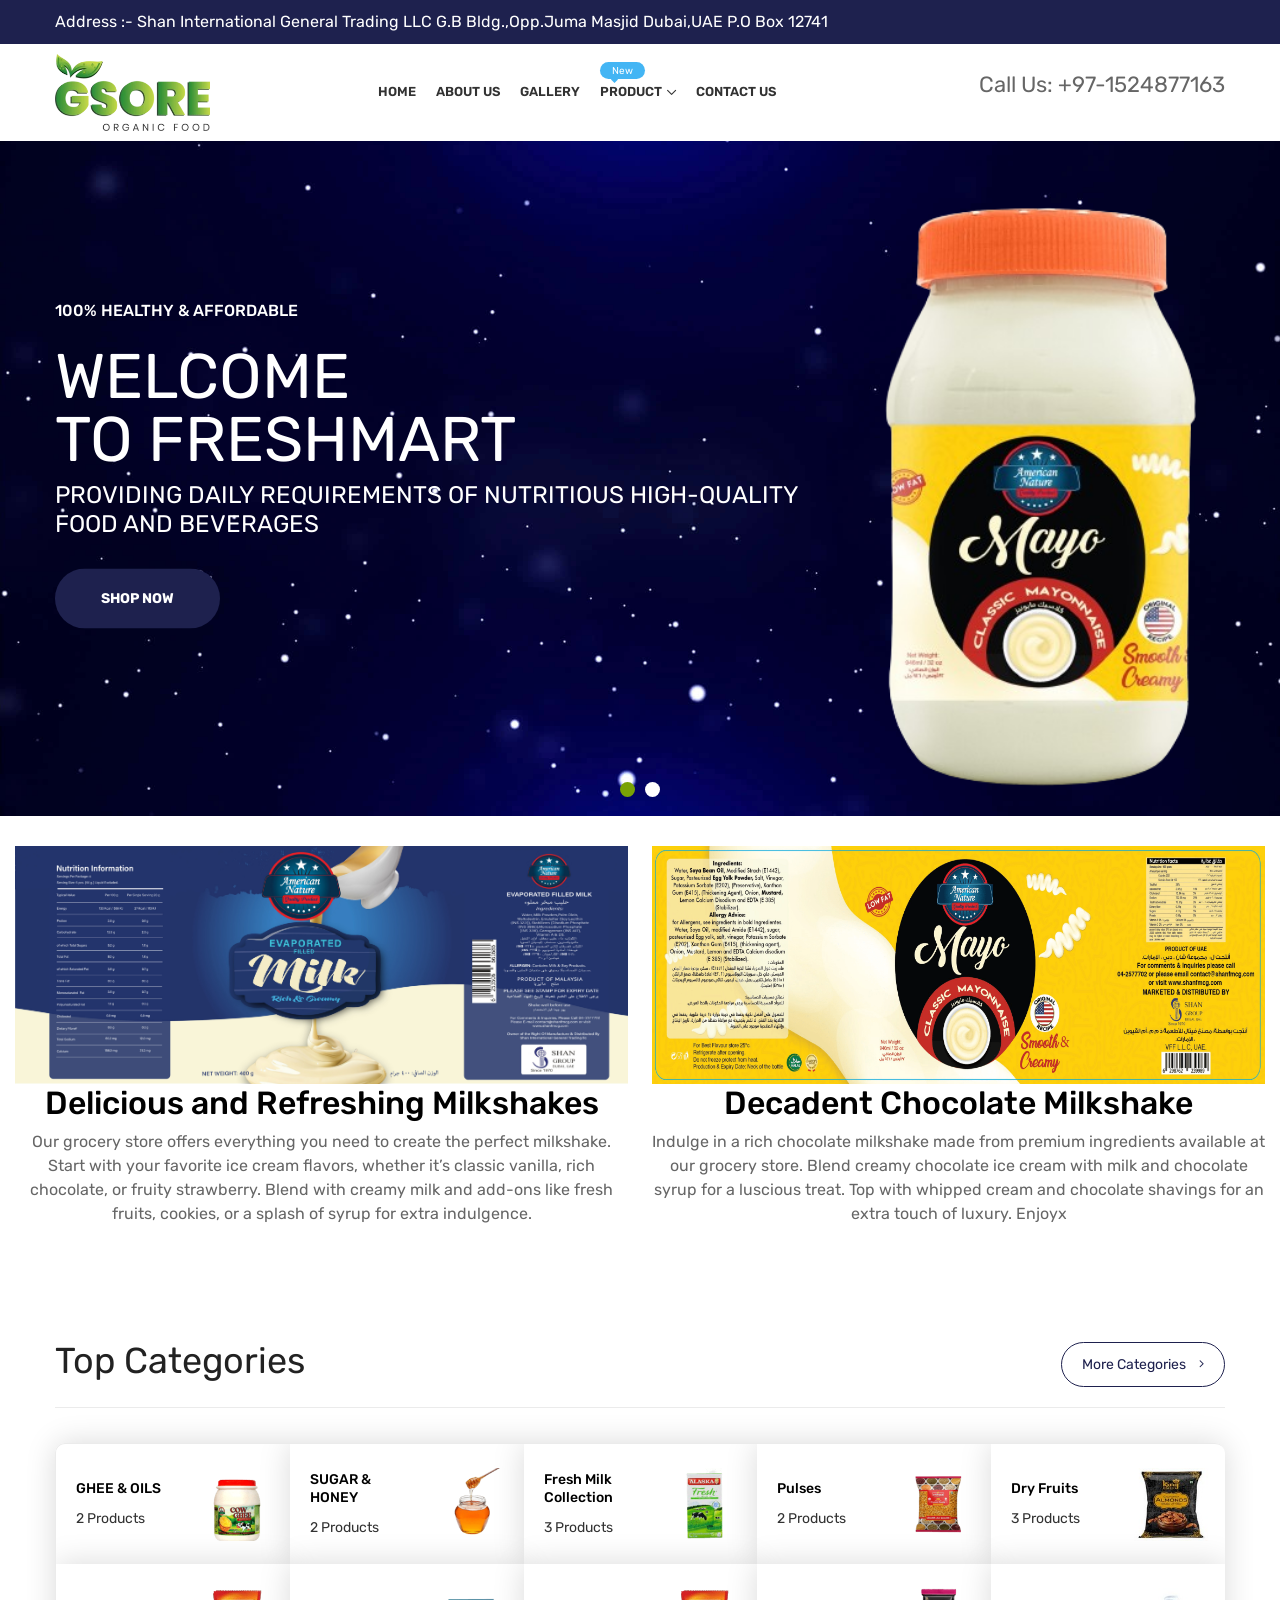
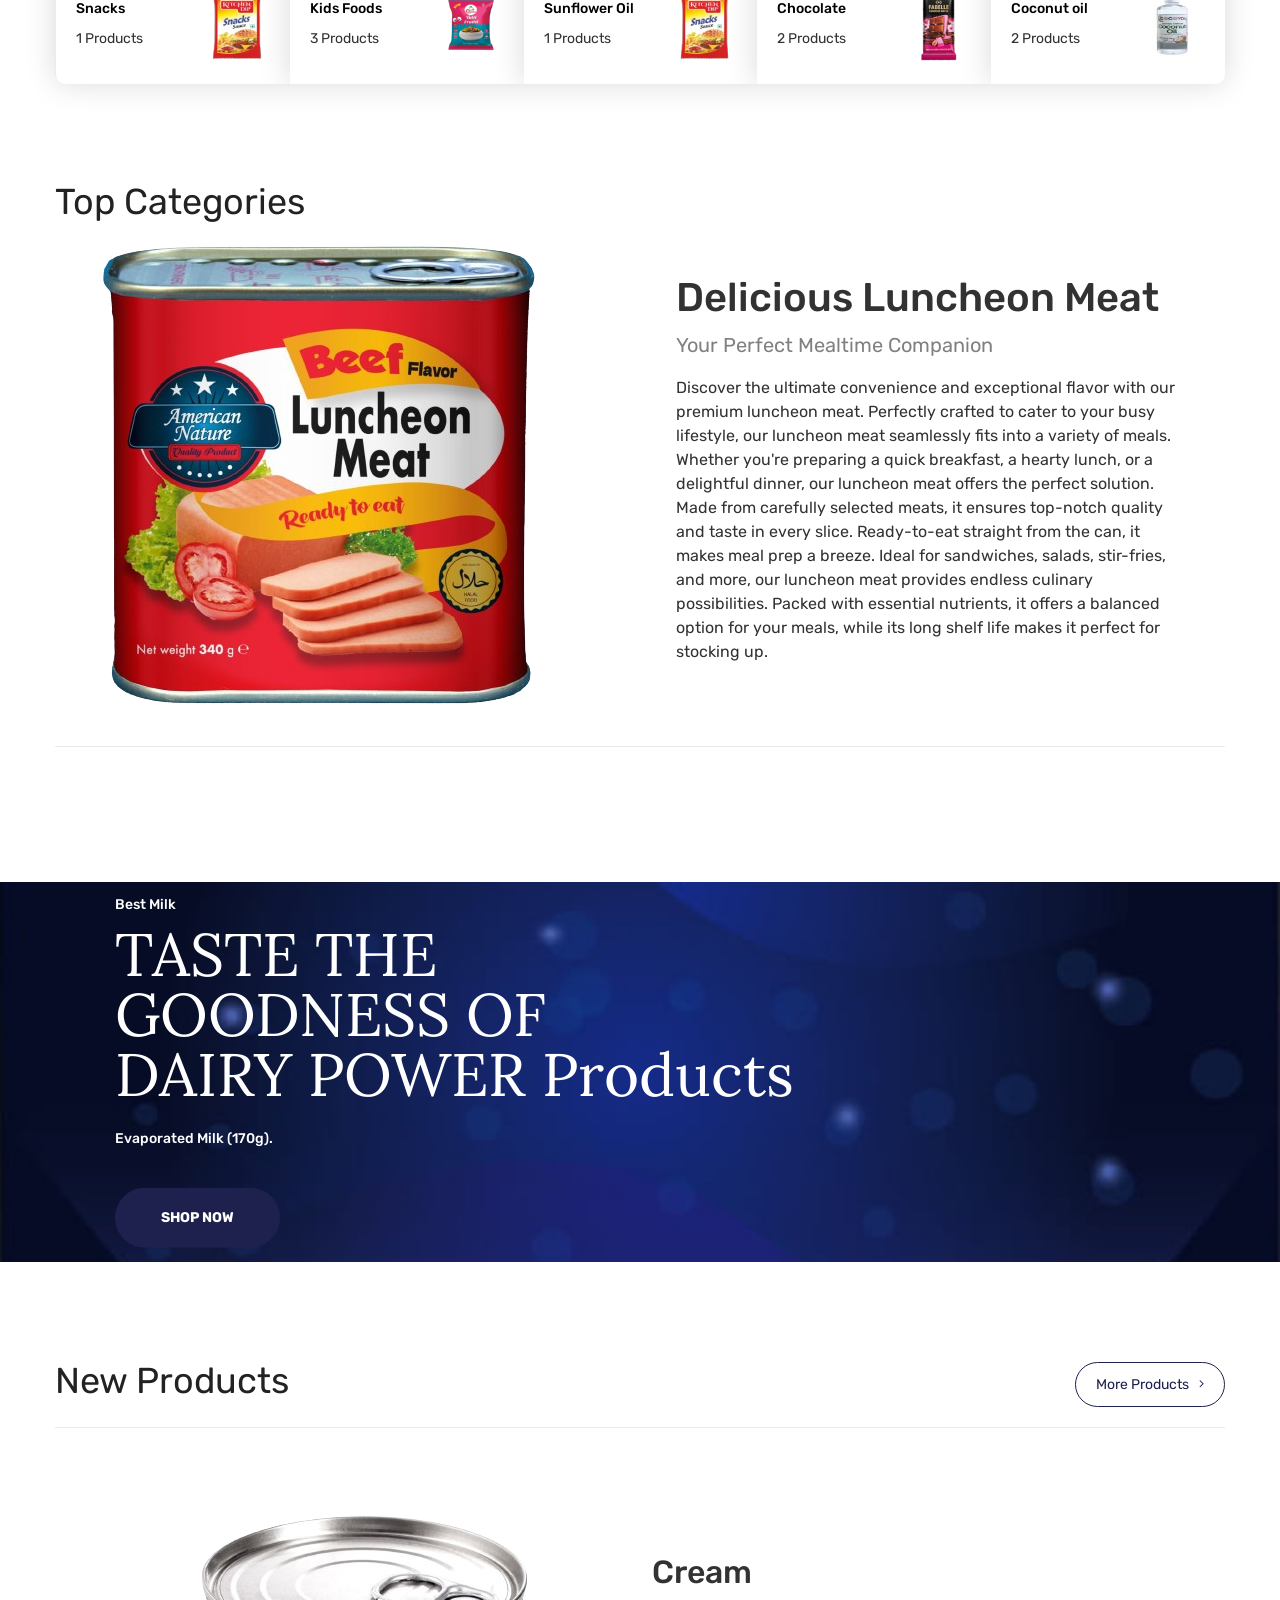
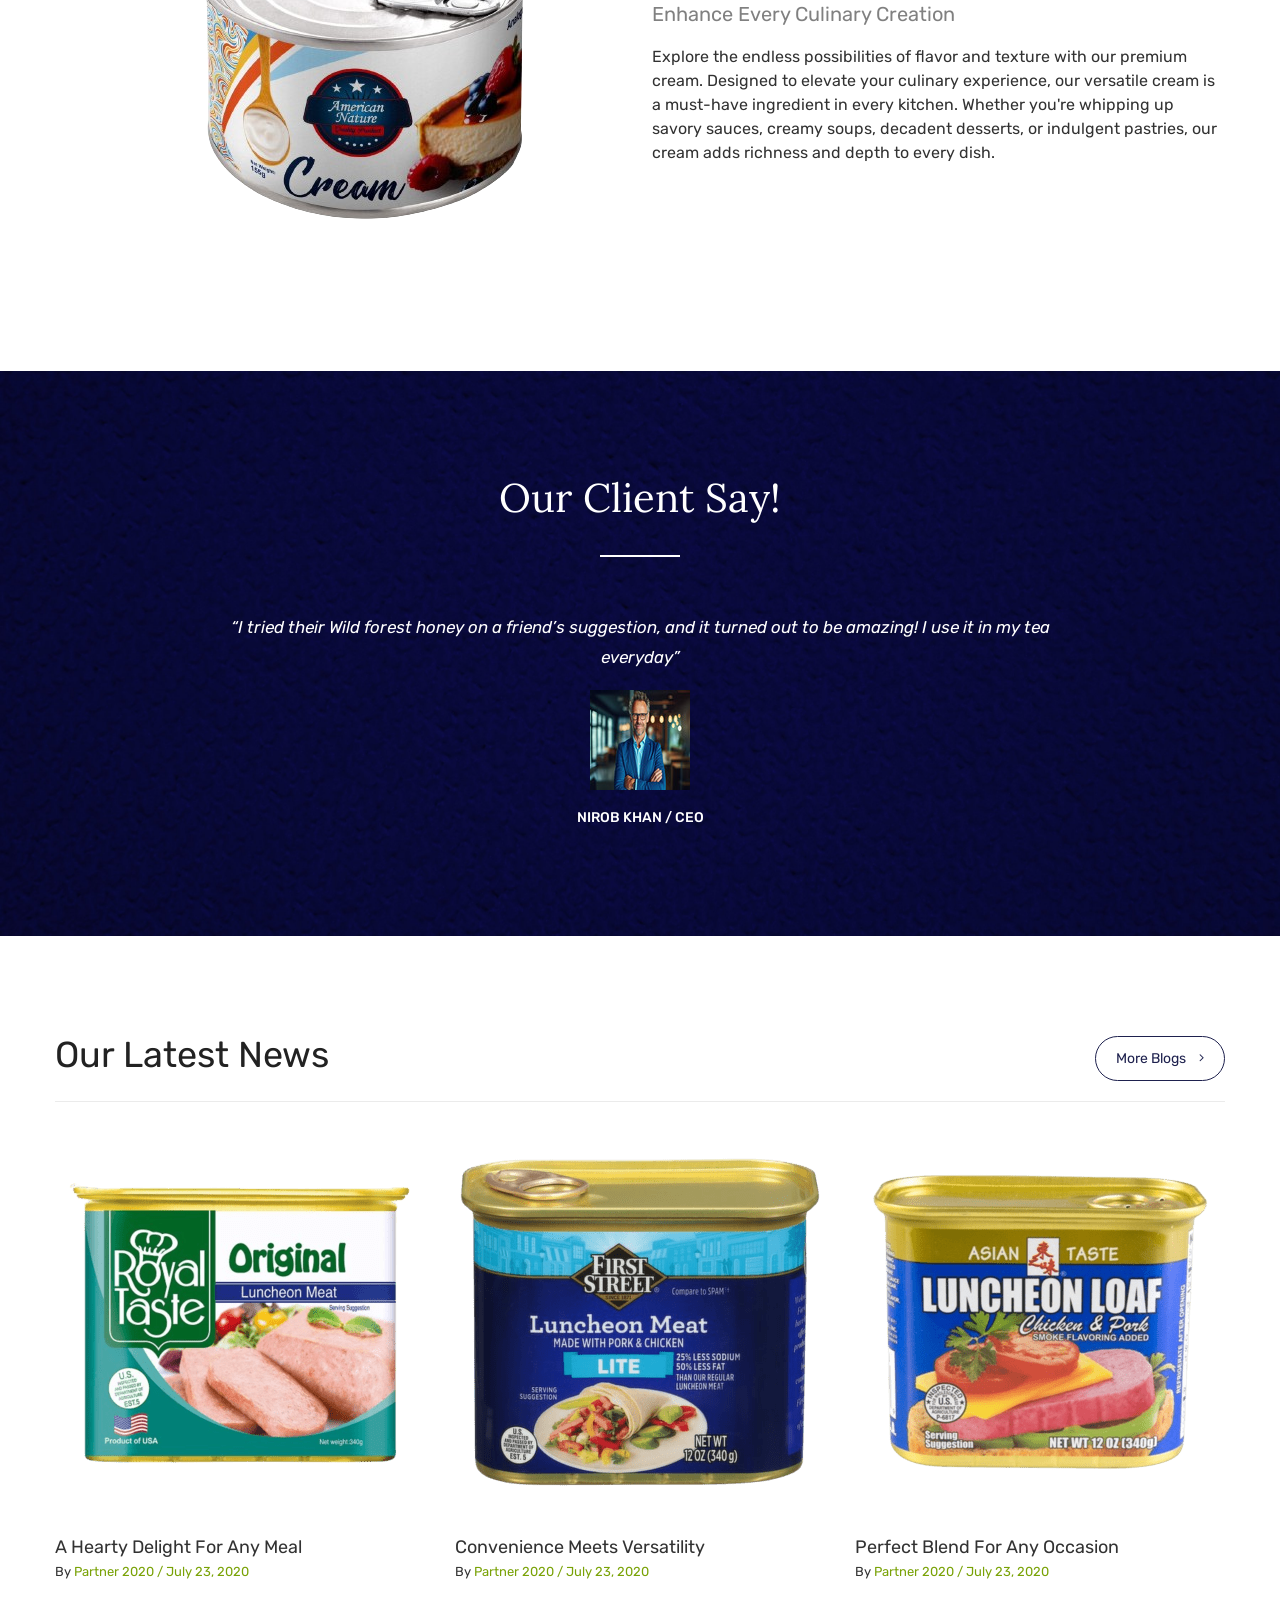
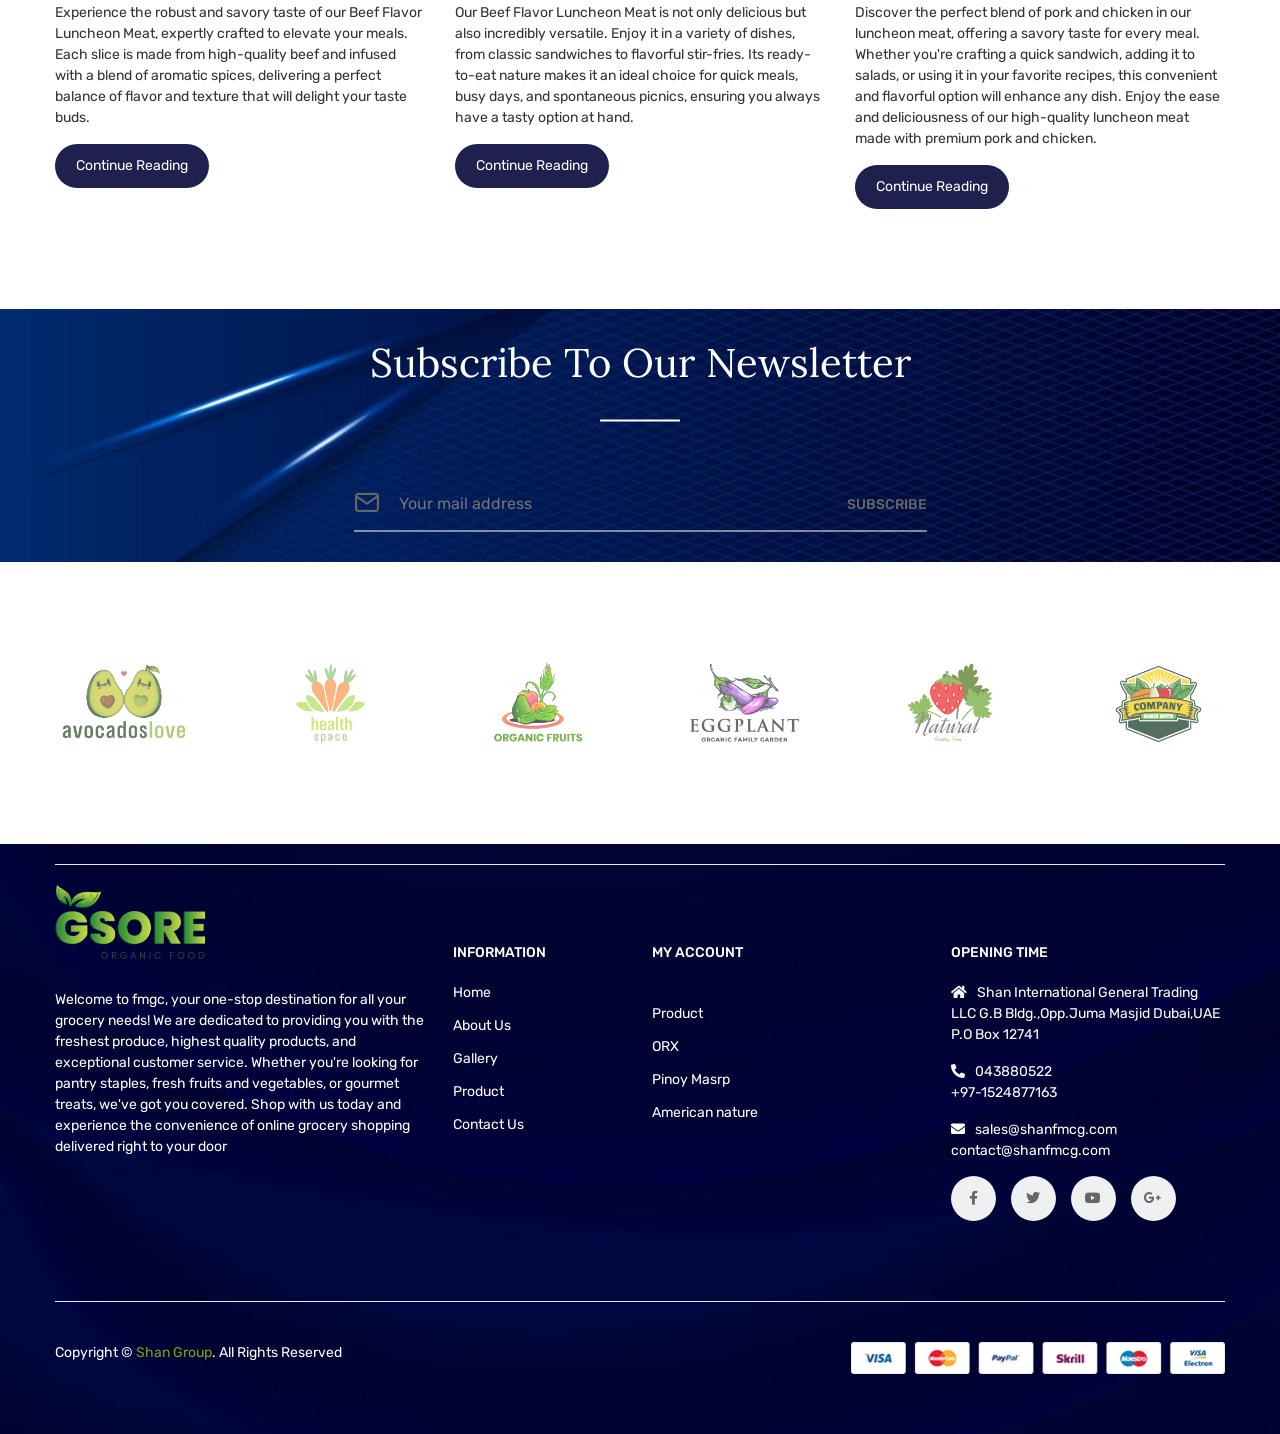
<file: index.html>
<!DOCTYPE html>
<html lang="zxx">

<head>
    <meta charset="UTF-8">
    <title>Gsore | Grocery and Organic Food Shop HTML Template</title>
    <meta name="description" content="">
    <meta name="viewport" content="width=device-width, initial-scale=1">

    <!-- ::::::::::::::Favicon icon::::::::::::::-->
    <link rel="shortcut icon" href="assets/img/favicon.png" type="image/png">

    <!-- ::::::::::::::All CSS Files here :::::::::::::: -->

    <!-- Vendor CSS Files -->
    <link rel="stylesheet" href="assets/css/vendor/jquery-ui.min.css">
    <link rel="stylesheet" href="assets/css/vendor/fontawesome.css">
    <link rel="stylesheet" href="assets/css/vendor/plaza-icon.css">
    <link rel="stylesheet" href="assets/css/vendor/bootstrap.min.css">

    <!-- Plugin CSS Files -->
    <link rel="stylesheet" href="assets/css/plugin/slick.css">
    <link rel="stylesheet" href="assets/css/plugin/material-scrolltop.css">
    <link rel="stylesheet" href="assets/css/plugin/price_range_style.css">
    <link rel="stylesheet" href="assets/css/plugin/in-number.css">
    <link rel="stylesheet" href="assets/css/plugin/venobox.min.css">
    <link rel="stylesheet" href="assets/css/plugin/jquery.lineProgressbar.css">

    <!-- Main Style CSS File -->
    <link rel="stylesheet" href="assets/css/main.css">
</head>

<body>
    <!-- ::::::  Start Header Section  ::::::  -->
    <header>
        <!--  Start Large Header Section   -->
        <div class="header d-none d-lg-block">
            <!-- Start Header Top area -->
            <div class="header__top">
                <div class="container">
                    <div class="row">
                        <div class="col-12">
                            <div class="header__top-content d-flex justify-content-between align-items-center">
                                <div class="header__top-content--left">
                                    <span>
                                        <!-- Free Delivery: Take advantage of our time to save event -->

                                     Address :-  Shan International General Trading LLC G.B Bldg.,Opp.Juma Masjid Dubai,UAE P.O Box 12741
                                    </span>
                                </div>
                            </div>
                        </div>
                    </div>
                </div>
            </div> <!-- Start Header Top area -->

            <!-- Start Header Center area -->
            <div class="header__center sticky-header p-tb-10">
                <div class="container">
                    <div class="row">
                        <div class="col-12 d-flex justify-content-between align-items-center">

                            <div class="header__logo">
                                <a href="index.html" class="header__logo-link img-responsive">
                                    <img class="header__logo-img img-fluid" src="assets/img/logo/logo.png" alt="">
                                </a>
                            </div>
                            <div class="header-menu">

                                <nav>
                                    <ul class="header__nav">
                                        <!--Start Single Nav link-->
                                        <li class="header__nav-item pos-relative">
                                            <a href="index.html" class="header__nav-link">Home</a>
                                        </li> <!-- End Single Nav link-->
                                        <li class="header__nav-item pos-relative">
                                            <a href="about.html" class="header__nav-link">About Us</a>
                                        </li>


                                        <li class="header__nav-item pos-relative">
                                            <a href="gallery.html" class="header__nav-link">Gallery</a>
                                        </li>

                                        <!--Start Single Nav link-->
                                        <li class="header__nav-item pos-relative">
                                            <a href="product.html" class="header__nav-link">Product <i
                                                    class="fal fa-chevron-down"></i></a>
                                            <span class="menu-label menu-label--blue">New</span>
                                            <!--Single Dropdown Menu-->
                                            <ul class="dropdown__menu pos-absolute">
                                                <li class="dropdown__list"><a href="product.html"
                                                        class="dropdown__link">ORX</a></li>
                                                <li class="dropdown__list pos-relative">
                                                    <a href="pinoy.html" class="dropdown__link"> PINOY MASRP</a>
                                                    <span class="menu-label menu-label--blue">New</span>
                                                </li>
                                                <li class="dropdown__list"><a href="american-nature.html"
                                                        class="dropdown__link"> American Nature</a></li>

                                            </ul>
                                            <!--Single Dropdown Menu-->
                                        </li> <!-- End Single Nav link-->

                                        <!--Start Single Nav link-->
                                        <li class="header__nav-item pos-relative">
                                            <a href="contact.html" class="header__nav-link">Contact Us</a>
                                        </li> <!-- End Single Nav link-->
                                    </ul>
                                </nav>

                            </div>
                            <!-- Start Wishlist-AddCart -->
                            <ul class="header__user-action-icon">
                                <li>
                                    <a href="my-account.html">
                                    </a>
                                </li>

                                <li>
                                    <p>Call Us: +97-1524877163</p>

                                </li>
                            </ul>
                        </div>
                    </div>
                </div>
            </div> <!-- End Header Center area -->



        </div> <!--  End Large Header Section  -->

        <!--  Start Mobile Header Section   -->
        <div class="header__mobile mobile-header--1 d-block d-lg-none p-tb-20">
            <div class="container-fluid">
                <div class="row ">
                    <div class="col-12 d-flex align-items-center justify-content-between">
                        <ul class="header__mobile--leftside d-flex align-items-center justify-content-start">
                            <li>
                                <div class="header__mobile-logo">
                                    <a href="index.html" class="header__mobile-logo-link">
                                        <img src="assets/img/logo/logo.png" alt="" class="header__mobile-logo-img">
                                    </a>
                                </div>
                            </li>
                        </ul>
                        <!-- Start User Action -->
                         <ul>
                            Call Us: +97-1524877163
                         </ul>
                        <!-- <ul
                            class="header__mobile--rightside header__user-action-icon  d-flex align-items-center justify-content-end">
                        
                            <li>
                                <a href="#offcanvas-add-cart__box" class="offcanvas-toggle">
                                    <i class="icon-shopping-cart"></i>
                                    <span class="wishlist-item-count pos-absolute">3</span>
                                </a>
                            </li>
                            <li><a href="#offcanvas-mobile-menu" class="offcanvas-toggle"><i
                                        class="far fa-bars"></i></a></li>

                        </ul>  -->
                    </div>
                </div>
                <div class="row">
                    <div class="col-12">
                        <div class="header-menu-vertical pos-relative m-t-30">
                            <!-- CATEGORIES -->
                            <h4 class="menu-title link--icon-left"><i class="far fa-align-left"></i>NAVBAR</h4>
                            <ul class="menu-content pos-absolute">
                                <li class="menu-item"><a href="index.html">Home</a></li>
                                <li class="menu-item"><a href="about.html">About Us</a></li>
                                <li class="menu-item"><a href="gallery.html">Gallery</a></li>
                                <li class="menu-item"><a href="product.html">Product</a></li>
                                <li class="menu-item"><a href="product.html"> Orx</a></li>
                                <li class="menu-item"><a href="pinoy.html"> Pinoy Masrp</a></li>
                                <li class="menu-item"><a href="american-nature.html">American Nature</a></li>
                                <li class="menu-item"><a href="contact.html">Contact Us</a></li>
                            </ul>
                        </div>
                    </div>
                </div>
            </div>
        </div> <!--  Start Mobile Header Section   -->

        <!--  Start Mobile-offcanvas Menu Section   -->
        <div id="offcanvas-mobile-menu" class="offcanvas offcanvas-mobile-menu">
            <div class="offcanvas__top">
                <span class="offcanvas__top-text"></span>
                <button class="offcanvas-close"><i class="fal fa-times"></i></button>
            </div>

            <div class="offcanvas-inner">
                <ul class="user-set-role d-flex justify-content-between m-tb-15">
                    <li class="user-currency pos-relative">
                        <a class="user-set-role__button" href="#" data-bs-toggle="dropdown" aria-expanded="false">Select
                            Language<i class="fal fa-chevron-down"></i></a>
                        <ul class="expand-dropdown-menu dropdown-menu">
                            <li><a href="#"><img src="assets/img/icon/flag/icon_usa.png" alt="">English</a></li>
                            <li><a href="#"><img src="assets/img/icon/flag/icon_france.png" alt="">French</a></li>
                        </ul>
                    </li>
                    <li class="user-info pos-relative">
                        <a class="user-set-role__button" href="#" data-bs-toggle="dropdown" aria-expanded="false">Select
                            Currency <i class="fal fa-chevron-down"></i></a>
                        <ul class="expand-dropdown-menu dropdown-menu">
                            <li><a href="#">USD</a></li>
                            <li><a href="#">POUND</a></li>
                        </ul>
                    </li>
                </ul>
                <form class="header-search m-tb-15" action="#" method="post">
                    <div class="header-search__content pos-relative">
                        <input type="search" name="header-search" placeholder="Search our store" required>
                        <button class="pos-absolute" type="submit"><i class="icon-search"></i></button>
                    </div>
                </form>
                <!-- Start Mobile User Action -->
                <ul class="header__user-action-icon m-tb-15 text-center">
                    <!-- Start Header Wishlist Box -->
                    <li>
                        <a href="my-account.html">
                            <i class="icon-users"></i>
                        </a>
                    </li> <!-- End Header Wishlist Box -->
                    <!-- Start Header Wishlist Box -->
                    <li>
                        <a href="wishlist.html">
                            <i class="icon-heart"></i>
                            <span class="item-count pos-absolute">3</span>
                        </a>
                    </li> <!-- End Header Wishlist Box -->
                    <!-- Start Header Add Cart Box -->
                    <li>
                        <a href="cart.html">
                            <i class="icon-shopping-cart"></i>
                            <span class="wishlist-item-count pos-absolute">3</span>
                        </a>
                    </li> <!-- End Header Add Cart Box -->
                </ul> <!-- End Mobile User Action -->
                <div class="offcanvas-menu">
                    <ul>
                        <li><a href="index.html"><span>Home</span></a></li>

                        <li>
                            <a href="#"><span>Shop</span></a>
                            <ul class="sub-menu">
                                <li>
                                    <a href="#">Shop Layout</a>
                                    <ul class="sub-menu">
                                        <li><a href="shop-sidebar-grid-left.html">Grid Left Sidebar</a></li>
                                        <li><a href="shop-sidebar-grid-right.html">Grid Right Sidebar</a></li>
                                        <li><a href="shop-sidebar-full-width.html">Full Width</a></li>
                                        <li><a href="shop-sidebar-left-list-view.html">List Left Sidebar</a></li>
                                        <li><a href="shop-sidebar-right-list-view.html">List Right Sidebar</a></li>
                                    </ul>
                                </li>
                            </ul>
                            <ul class="sub-menu">
                                <li>
                                    <a href="#">Shop Pages</a>
                                    <ul class="sub-menu">
                                        <li><a href="cart.html">Cart</a></li>
                                        <li><a href="checkout.html">Checkout</a></li>
                                        <li><a href="compare.html">Compare</a></li>
                                        <li><a href="empty-cart.html">Empty Cart</a></li>
                                        <li><a href="wishlist.html">Wishlist</a></li>
                                        <li><a href="my-account.html">My Account</a></li>
                                        <li><a href="login.html">Login</a></li>

                                    </ul>
                                </li>
                            </ul>
                            <ul class="sub-menu">
                                <li>
                                    <a href="#">Product Single</a>
                                    <ul class="sub-menu">
                                        <li><a href="product-single-default.html">Simple</a></li>
                                        <li><a href="product-single-affiliate.html">Affiliate</a></li>
                                        <li><a href="product-single-group.html">Grouped</a></li>
                                        <li><a href="product-single-variable.html">Variable</a></li>
                                        <li><a href="product-single-tab-left.html">Left Tab</a></li>
                                        <li><a href="product-single-tab-right.html">Right Tab</a></li>
                                        <li><a href="product-single-slider.html">Single Slider</a></li>
                                        <li><a href="product-single-gallery-left.html">Gallery Left</a></li>
                                        <li><a href="product-single-gallery-right.html">Gallery Right</a></li>
                                        <li><a href="product-single-sticky-left.html">Sticky Left</a></li>
                                        <li><a href="product-single-sticky-right.html">Sticky Right</a></li>
                                    </ul>
                                </li>
                            </ul>
                        </li>
                        <li>
                            <a href="#"><span>Blogs</span></a>
                            <ul class="sub-menu">
                                <li>
                                    <a href="#">Blog Grid</a>
                                    <ul class="sub-menu">
                                        <li><a href="blog-grid-sidebar-left.html"> Blog Grid Left Sidebar</a></li>
                                        <li><a href="blog-grid-sidebar-right.html"> Blog Grid Right Sidebar</a></li>
                                    </ul>
                                </li>
                                <li>
                                    <a href="#">Blog List</a>
                                    <ul class="sub-menu">
                                        <li><a href="blog-list-sidebar-left.html"> Blog List Left Sidebar</a></li>
                                        <li><a href="blog-list-sidebar-right.html"> Blog List Right Sidebar</a></li>
                                    </ul>
                                </li>
                                <li>
                                    <a href="#">Blog Single</a>
                                    <ul class="sub-menu">
                                        <li><a href="blog-single-sidebar-left.html"> Blog Single Left Sidebar</a></li>
                                        <li><a href="blog-single-sidebar-right.html"> Blog Single Right Sidebar</a></li>
                                    </ul>
                                </li>
                            </ul>
                        </li>
                        <li>
                            <a href="#"><span>Pages</span></a>
                            <ul class="sub-menu">
                                <li><a href="about.html">About Us</a></li>
                                <li><a href="frequently-questions.html">Frequently Questions</a></li>
                                <li><a href="privacy-policy.html">Privacy Policy</a></li>
                                <li><a href="404.html">404 Page</a></li>
                            </ul>
                        </li>
                        <li><a href="contact.html">Contact Us</a></li>
                    </ul>
                </div>
            </div>
            <ul class="offcanvas__social-nav m-t-50">
                <li class="offcanvas__social-list"><a href="#" class="offcanvas__social-link"><i
                            class="fab fa-facebook-f"></i></a></li>
                <li class="offcanvas__social-list"><a href="#" class="offcanvas__social-link"><i
                            class="fab fa-twitter"></i></a></li>
                <li class="offcanvas__social-list"><a href="#" class="offcanvas__social-link"><i
                            class="fab fa-youtube"></i></a></li>
                <li class="offcanvas__social-list"><a href="#" class="offcanvas__social-link"><i
                            class="fab fa-google-plus-g"></i></a></li>
                <li class="offcanvas__social-list"><a href="#" class="offcanvas__social-link"><i
                            class="fab fa-instagram"></i></a></li>
            </ul>
        </div> <!--  End Mobile-offcanvas Menu Section   -->

        <!--  Start Popup Add Cart  -->
        <div id="offcanvas-add-cart__box" class="offcanvas offcanvas-cart offcanvas-add-cart">
            <div class="offcanvas__top">
                <span class="offcanvas__top-text"><i class="icon-shopping-cart"></i>Cart</span>
                <button class="offcanvas-close"><i class="fal fa-times"></i></button>
            </div>
            <!-- Start Add Cart Item Box-->
            <ul class="offcanvas-add-cart__menu">
                <!-- Start Single Add Cart Item-->
                <li class="offcanvas-add-cart__list pos-relative d-flex align-items-center justify-content-between ">
                    <div class="offcanvas-add-cart__content d-flex align-items-start m-r-10">
                        <div class="offcanvas-add-cart__img-box pos-relative">
                            <a href="product-single-default.html"
                                class="offcanvas-add-cart__img-link img-responsive"><img
                                    src="assets/img/product/size-small/product-home-1-img-1.jpg" alt=""
                                    class="add-cart__img"></a>
                            <span class="offcanvas-add-cart__item-count pos-absolute">2x</span>
                        </div>
                        <div class="offcanvas-add-cart__detail">
                            <a href="product-single-default.html" class="offcanvas-add-cart__link">Lucky Wooden
                                Elephant</a>
                            <span class="offcanvas-add-cart__price">$29.00</span>
                            <span class="offcanvas-add-cart__info">Dimension: 40x60cm</span>
                        </div>
                    </div>
                    <button class="offcanvas-add-cart__item-dismiss"><i class="fal fa-times"></i></button>
                </li> <!-- Start Single Add Cart Item-->
                <!-- Start Single Add Cart Item-->
                <li class="offcanvas-add-cart__list pos-relative d-flex align-items-center justify-content-between">
                    <div class="offcanvas-add-cart__content d-flex  align-items-start m-r-10">
                        <div class="offcanvas-add-cart__img-box pos-relative">
                            <a href="product-single-default.html"
                                class="offcanvas-add-cart__img-link img-responsive"><img
                                    src="assets/img/product/size-small/product-home-1-img-2.jpg" alt=""
                                    class="add-cart__img"></a>
                            <span class="offcanvas-add-cart__item-count pos-absolute">2x</span>
                        </div>
                        <div class="offcanvas-add-cart__detail">
                            <a href="product-single-default.html" class="offcanvas-add-cart__link">Lucky Wooden
                                Elephant</a>
                            <span class="offcanvas-add-cart__price">$29.00</span>
                            <span class="offcanvas-add-cart__info">Dimension: 40x60cm</span>
                        </div>
                    </div>
                    <button class="offcanvas-add-cart__item-dismiss"><i class="fal fa-times"></i></button>
                </li> <!-- Start Single Add Cart Item-->
            </ul> <!-- Start Add Cart Item Box-->
            <!-- Start Add Cart Checkout Box-->
            <div class="offcanvas-add-cart__checkout-box-bottom">
                <!-- Start offcanvas Add Cart Checkout Info-->
                <ul class="offcanvas-add-cart__checkout-info">
                    <!-- Start Single Add Cart Checkout Info-->
                    <li class="offcanvas-add-cart__checkout-list">
                        <span class="offcanvas-add-cart__checkout-left-info">Subtotal</span>
                        <span class="offcanvas-add-cart__checkout-right-info">$60.59</span>
                    </li> <!-- End Single Add Cart Checkout Info-->
                    <!-- Start Single Add Cart Checkout Info-->
                    <li class="offcanvas-add-cart__checkout-list">
                        <span class="offcanvas-add-cart__checkout-left-info">Shipping</span>
                        <span class="offcanvas-add-cart__checkout-right-info">$7.00</span>
                    </li> <!-- End Single Add Cart Checkout Info-->
                    <!-- Start Single Add Cart Checkout Info-->
                    <li class="offcanvas-add-cart__checkout-list">
                        <span class="offcanvas-add-cart__checkout-left-info">Taxes</span>
                        <span class="offcanvas-add-cart__checkout-right-info">$0.00</span>
                    </li> <!-- End Single Add Cart Checkout Info-->
                    <!-- Start Single Add Cart Checkout Info-->
                    <li class="offcanvas-add-cart__checkout-list">
                        <span class="offcanvas-add-cart__checkout-left-info">Total</span>
                        <span class="offcanvas-add-cart__checkout-right-info">$67.59</span>
                    </li> <!-- End Single Add Cart Checkout Info-->
                </ul> <!-- End offcanvas Add Cart Checkout Info-->

                <div class="offcanvas-add-cart__btn-checkout">
                    <a href="checkout.html"
                        class="btn btn--block btn--radius btn--box btn--black btn--black-hover-green btn--large btn--uppercase font--bold">Checkout</a>
                </div>
            </div> <!-- End Add Cart Checkout Box-->
        </div> <!-- End Popup Add Cart -->

        <div class="offcanvas-overlay"></div>
    </header> <!-- :::::: End Header Section ::::::  -->

    <!-- :::::: Start Main Container Wrapper :::::: -->
    <main id="main-container" class="main-container">
        <!-- ::::::  Start Hero Section  ::::::  -->
        <div
            class="hero slider-dot-fix slider-dot slider-dot-fix slider-dot--center slider-dot-size--medium slider-dot-circle  slider-dot-style--fill slider-dot-style--fill-white-active-green dot-gap__X--10">
            <!-- Start Single Hero Slide -->
            <div class="hero-slider">
                <!-- <img src="assets/img/hero/hero-home-1-img-1.jpg" alt=""> -->
                <!-- <img src="assets/img/allimages/index-home.jpg" alt=""> -->
                <img src="assets/img/main-folders/p.jpg" alt="">
                <!-- <img src="assets/img/allimages" alt=""> -->
                <div class="hero__content">
                    <div class="container">
                        <div class="row">
                            <div class="col-12 col-lg-8">
                                <div class="hero__content--inner" style="margin-top: 160px; color: white;">

                                    <!-- Excellent Quality Groceries At Affordable Prices -->
                                    <!--  Welcome  <br> to FreshMart -->
                                    <!-- PROVIDING DAILY REQUIREMENTS OF NUTRITIOUS HIGH-QUALITY FOOD AND BEVERAGES -->
                                    <h6 class="title__hero title__hero--tiny text-uppercase">100% Healthy & Affordable
                                    </h6>
                                    <h1 class="title__hero title__hero--xlarge font--regular text-uppercase welcomes">
                                        Welcome <br> to FreshMart</h1>
                                    <h4 class="title__hero title__hero--small font--regular">PROVIDING DAILY
                                        REQUIREMENTS OF NUTRITIOUS HIGH-QUALITY FOOD AND BEVERAGES</h4>
                                    <a href="shop.html"
                                        class="btn btn--large btn--radius btn--black btn--black-hover-green font--bold text-uppercase">Shop
                                        now</a>
                                </div>
                            </div>
                            <div class="col-12 col-lg-4 main-img">
                                <img src="assets/img/main-folders/posterimgs.png" alt="">
                            </div>
                        </div>
                    </div>
                </div>
            </div> <!-- End Single Hero Slide -->
            <!-- Start Single Hero Slide -->
            <div class="hero-slider">
                <img src="assets/img/main-folders/poster1.jpg" alt="">
                <!-- <img src="assets/img/allimages/index-home.jpg" alt=""> -->
                <div class="hero__content">
                    <div class="container">
                        <div class="row">
                            <div class="col-12 col-lg-8" style="margin-top: 150px; color: white;">
                                <div class="hero__content--inner">
                                    <h6 class="title__hero title__hero--tiny text-uppercase">100% Healthy & Affordable
                                    </h6>
                                    <h1 class="title__hero title__hero--xlarge font--regular text-uppercase welcomes">Excellent
                                        Quality <br> Groceries At Affordable Prices</h1>
                                    <h4 class="title__hero title__hero--small font--regular">From the farm to our
                                        display</h4>
                                    <a href="shop.html"
                                        class="btn btn--large btn--radius btn--black btn--black-hover-green font--bold text-uppercase">Shop
                                        now</a>
                                </div>
                            </div>
                            <div class="col-12 col-lg-4 main-img">
                                <img src="assets/img/main-folders/posterimgs.png" alt="">
                            </div>
                        </div>
                    </div>
                </div>
            </div> <!-- End Single Hero Slide -->
        </div> <!-- ::::::  End Hero Section  ::::::  -->

        <!-- ::::::  Start banner Section  ::::::  -->
        <div class="banner m-t-30">
            <div class="container-fluid">
                <div class="row">
                    <div class="col-md-6 col-12">
                        <div class="banner__box">
                            <!-- Start Single Banner Item -->
                            <div class="banner__box--single banner__box--single-text-style-1 pos-relative">
                                <a href="" class="banner__link">
                                    <!-- <img src="assets/img/banner/size-wide/banner-home-1-img-1-wide.jpg" alt="" class="banner__img"> -->
                                    <img src="assets/img/main-folders/mikl1.jpg" alt="" class="banner__img">
                                    <h2 class="text-center">Delicious and Refreshing Milkshakes</h2>
                                    <p class="text-center text--gray"> Our grocery store offers everything you need to
                                        create the perfect milkshake. Start with your favorite ice cream flavors,
                                        whether it’s classic vanilla, rich chocolate, or fruity strawberry. Blend with
                                        creamy milk and add-ons like fresh fruits, cookies, or a splash of syrup for
                                        extra indulgence.</p>
                                </a>


                            </div> <!-- End Single Banner Item -->
                        </div>
                    </div>
                    <div class="col-md-6 col-12">
                        <div class="banner__box">
                            <!-- Start Single Banner Item -->
                            <div class="banner__box--single banner__box--single-text-style-1 pos-relative">
                                <a href="product-single-default.html" class="banner__link">
                                    <!-- <img src="assets/img/banner/size-wide/banner-home-1-img-2-wide.jpg" alt="" class="banner__img"> -->
                                    <img src="assets/img/main-folders/milk22.png" alt="" class="banner__img">
                                    <h2 class="text-center">
                                        Decadent Chocolate Milkshake</h2>
                                    <p class="text-center text--gray">Indulge in a rich chocolate milkshake made from
                                        premium ingredients available at our grocery store. Blend creamy chocolate ice
                                        cream with milk and chocolate syrup for a luscious treat. Top with whipped cream
                                        and chocolate shavings for an extra touch of luxury. Enjoyx</p>
                                </a>


                            </div> <!-- End Single Banner Item -->
                        </div>
                    </div>
                </div>
            </div>
        </div> <!-- ::::::  End banner Section  ::::::  -->

        <!-- ::::::  Start  Product Style - Catagory Section  ::::::  -->
        <div class="product m-t-100">
            <div class="container">
                <div class="row">
                    <div class="col-12">
                        <!-- Start Section Title -->
                        <div class="section-content section-content--border m-b-35">
                            <h5 class="section-content__title">Top categories</h5>
                            <a href="about.html"
                                class="btn btn--icon-left btn--small btn--radius btn--transparent btn--border-green btn--border-green-hover-green font--regular text-capitalize">More
                                categories <i class="fal fa-angle-right"></i></a>
                        </div> <!-- End Section Title -->
                    </div>
                </div>


                <div class="row">
                    <div class="col-12">
                        <div class="product__catagory">
                            <!-- Start Single catagory Product -->
                            <div class="product__catagory--single">
                                <!-- Start Product Content -->
                                <div class="product__content product__content--catagory">
                                    <a href="product-single-default.html" class="product__link">GHEE & OILS
                                    </a>
                                    <span class="product__items--text">2 Products</span>
                                </div> <!-- End Product Content -->
                                <!-- Start Product Image -->
                                <div class="product__img-box product__img-box--catagory">
                                    <a href="product-single-default.html" class="product__img--link">
                                        <!-- <img class="product__img img-fluid" src="assets/img/product/category/category-home-1-img-1.jpg" alt="">
                                    -->
                                        <img class="product__img img-fluid" src="assets/img/allimages/ghee1.png" alt="">

                                    </a>
                                </div> <!-- End Product Image -->
                            </div> <!-- End Single Default Product -->

                            <!-- Start Single catagory Product -->
                            <div class="product__catagory--single">
                                <!-- Start Product Content -->
                                <div class="product__content product__content--catagory">
                                    <a href="product-single-default.html" class="product__link">SUGAR & HONEY</a>
                                    <span class="product__items--text">2 Products</span>
                                </div> <!-- End Product Content -->
                                <!-- Start Product Image -->
                                <div class="product__img-box product__img-box--catagory">
                                    <a href="product-single-default.html" class="product__img--link">
                                        <img class="product__img img-fluid" src="assets/img/allimages/honey2.png"
                                            alt="">
                                    </a>
                                </div> <!-- End Product Image -->
                            </div> <!-- End Single Default Product -->

                            <!-- Start Single catagory Product -->
                            <div class="product__catagory--single">
                                <!-- Start Product Content -->
                                <div class="product__content product__content--catagory">
                                    <a href="product-single-default.html" class="product__link">Fresh Milk
                                        Collection</a>
                                    <span class="product__items--text">3 Products</span>
                                </div> <!-- End Product Content -->
                                <!-- Start Product Image -->
                                <div class="product__img-box product__img-box--catagory">
                                    <a href="product-single-default.html" class="product__img--link">
                                        <img class="product__img img-fluid" src="assets/img/allimages/mikl3.png" alt="">
                                    </a>
                                </div> <!-- End Product Image -->
                            </div> <!-- End Single Default Product -->

                            <!-- Start Single catagory Product -->
                            <div class="product__catagory--single">
                                <!-- Start Product Content -->
                                <div class="product__content product__content--catagory">
                                    <a href="product-single-default.html" class="product__link">Pulses</a>
                                    <span class="product__items--text">2 Products</span>
                                </div> <!-- End Product Content -->
                                <!-- Start Product Image -->
                                <div class="product__img-box product__img-box--catagory">
                                    <a href="product-single-default.html" class="product__img--link">
                                        <img class="product__img img-fluid" src="assets/img/allimages/pluse1.png"
                                            alt="">
                                    </a>
                                </div> <!-- End Product Image -->
                            </div> <!-- End Single Default Product -->

                            <!-- Start Single catagory Product -->
                            <div class="product__catagory--single">
                                <!-- Start Product Content -->
                                <div class="product__content product__content--catagory">
                                    <a href="product-single-default.html" class="product__link">Dry Fruits</a>
                                    <span class="product__items--text">3 Products</span>
                                </div> <!-- End Product Content -->
                                <!-- Start Product Image -->
                                <div class="product__img-box product__img-box--catagory">
                                    <a href="product-single-default.html" class="product__img--link">
                                        <img class="product__img img-fluid" src="assets/img/allimages/dryfruits.jpeg"
                                            alt="">
                                    </a>
                                </div> <!-- End Product Image -->
                            </div> <!-- End Single Default Product -->

                            <!-- Start Single catagory Product -->
                            <div class="product__catagory--single">
                                <!-- Start Product Content -->
                                <div class="product__content product__content--catagory">
                                    <a href="product-single-default.html" class="product__link">Snacks</a>
                                    <span class="product__items--text">1 Products</span>
                                </div> <!-- End Product Content -->
                                <!-- Start Product Image -->
                                <div class="product__img-box product__img-box--catagory">
                                    <a href="product-single-default.html" class="product__img--link">
                                        <img class="product__img img-fluid" src="assets/img/allimages/snacks6.png"
                                            alt="">
                                    </a>
                                </div> <!-- End Product Image -->
                            </div> <!-- End Single Default Product -->

                            <!-- Start Single catagory Product -->
                            <div class="product__catagory--single">
                                <!-- Start Product Content -->
                                <div class="product__content product__content--catagory">
                                    <a href="product-single-default.html" class="product__link">Kids Foods </a>
                                    <span class="product__items--text">3 Products</span>
                                </div> <!-- End Product Content -->
                                <!-- Start Product Image -->
                                <div class="product__img-box product__img-box--catagory">
                                    <a href="product-single-default.html" class="product__img--link">
                                        <img class="product__img img-fluid" src="assets/img/allimages/kidsfood.png"
                                            alt="">
                                    </a>
                                </div> <!-- End Product Image -->
                            </div> <!-- End Single Default Product -->

                            <!-- Start Single catagory Product -->
                            <div class="product__catagory--single">
                                <!-- Start Product Content -->
                                <div class="product__content product__content--catagory">
                                    <a href="product-single-default.html" class="product__link">Sunflower Oil</a>
                                    <span class="product__items--text">1 Products</span>
                                </div> <!-- End Product Content -->
                                <!-- Start Product Image -->
                                <div class="product__img-box product__img-box--catagory">
                                    <a href="product-single-default.html" class="product__img--link">
                                        <img class="product__img img-fluid" src="assets/img/allimages/snacks6.png"
                                        alt="">
                                    </a>
                                </div> <!-- End Product Image -->
                            </div> <!-- End Single Default Product -->

                            <!-- Start Single catagory Product -->
                            <div class="product__catagory--single">
                                <!-- Start Product Content -->
                                <div class="product__content product__content--catagory">
                                    <a href="product-single-default.html" class="product__link">Chocolate</a>
                                    <span class="product__items--text">2 Products</span>
                                </div> <!-- End Product Content -->
                                <!-- Start Product Image -->
                                <div class="product__img-box product__img-box--catagory">
                                    <a href="product-single-default.html" class="product__img--link">
                                        <img class="product__img img-fluid" src="assets/img/allimages/chocolate.png"
                                            alt="">
                                    </a>
                                </div> <!-- End Product Image -->
                            </div> <!-- End Single Default Product -->

                            <!-- Start Single catagory Product -->
                            <div class="product__catagory--single">
                                <!-- Start Product Content -->
                                <div class="product__content product__content--catagory">
                                    <a href="product-single-default.html" class="product__link">Coconut oil</a>
                                    <span class="product__items--text">2 Products</span>
                                </div> <!-- End Product Content -->
                                <!-- Start Product Image -->
                                <div class="product__img-box product__img-box--catagory">
                                    <a href="product-single-default.html" class="product__img--link">
                                        <img class="product__img img-fluid" src="assets/img/allimages/couconutoil.jpeg"
                                            alt="">
                                    </a>
                                </div> <!-- End Product Image -->
                            </div> <!-- End Single Default Product -->

                        </div>
                    </div>
                </div>
            </div>
        </div> <!-- ::::::  End  Product Style - Catagory Section  ::::::  -->

        <!-- ::::::  Start  Product Style - Default Section  ::::::  -->
        <div class="product m-t-100">
            <div class="container">
                <div class="row">
                    <div class="col-12">
                        <!-- Start Section Title -->
                        <div class="section-content section-content--border m-b-35">
                            <h5 class="section-content__title">Top categories</h5>
                            <!-- my code start -->
                            <div class="container-fluid">
                                <div class="row full-height">
                                    <!-- Image Side -->
                                    <div class="col-md-6 d-none d-md-block image-side">
                                        <!-- This side is only visible on medium and larger screens -->
                                        <img src="assets/img/allimages/ind1.png" alt="">
                                    </div>

                                    <!-- Content Side -->
                                    <div class="col-md-6 col-12 d-flex align-items-center justify-content-center">
                                        <div class="p-4">
                                            <h1>
                                                Delicious Luncheon Meat </h1>
                                            <p style="font-size: 20px; color: gray;">Your Perfect Mealtime Companion</p>
                                            <p>Discover the ultimate convenience and exceptional flavor with our premium
                                                luncheon meat. Perfectly crafted to cater to your busy lifestyle, our
                                                luncheon meat seamlessly fits into a variety of meals. Whether you're
                                                preparing a quick breakfast, a hearty lunch, or a delightful dinner, our
                                                luncheon meat offers the perfect solution. Made from carefully selected
                                                meats, it ensures top-notch quality and taste in every slice.
                                                Ready-to-eat straight from the can, it makes meal prep a breeze. Ideal
                                                for sandwiches, salads, stir-fries, and more, our luncheon meat provides
                                                endless culinary possibilities. Packed with essential nutrients, it
                                                offers a balanced option for your meals, while its long shelf life makes
                                                it perfect for stocking up.</p>
                                        </div>
                                    </div>
                                </div>
                            </div>

                            <!-- my code ends -->
                            <!-- <ul class="tablist tablist--style-blue tablist--style-gap-20 nav">
                                <li><a class="nav-link active" data-bs-toggle="tab" href="#fruits">Fruites</a></li>
                            </ul> -->
                        </div> <!-- End Section Title -->
                    </div>
                </div>

                <!-- <div class="row">
                    <div class="col-12">
                        <div class="tab-content tab-animate-zoom">
                            <div class="tab-pane show active" id="fruits">
                                <div class="default-slider default-slider--hover-bg-red product-default-slider">
                                    <div class="product-default-slider-4grid-2rows gap__col--30 gap__row--40">

                                        <div class="product__box product__default--single text-center">
                                   
                                            <div class="product__img-box  pos-relative">
                                                <a href="product-single-default.html" class="product__img--link">
                                                    <img class="product__img img-fluid"
                                                        src="assets/img/allimages/drin-can.png" alt="">
                                                </a>
                                               
                                            </div>
                                            <div class="product__content m-t-20">

                                                <a href="product-single-default.html" class="product__link">Drinks &
                                                    Beverages</a>
                                                <div class="product__price m-t-5">
                                                    <span class="product__price">Rs.19.00 <del>$29.00</del></span>
                                                </div>
                                            </div>
                                        </div>

                                        <div class="product__box product__default--single text-center">
                         
                                            <div class="product__img-box  pos-relative">
                                                <a href="product-single-default.html" class="product__img--link">
                                                    <img class="product__img img-fluid"
                                                        src="assets/img/allimages/baby-care-removebg-preview.png"
                                                        alt="">
                                                </a>
                                             
                                            </div>
                                      
                                            <div class="product__content m-t-20">
                                                <ul class="product__review">
                                                    <li class="product__review--fill"><i class="icon-star"></i></li>
                                                    <li class="product__review--fill"><i class="icon-star"></i></li>
                                                    <li class="product__review--fill"><i class="icon-star"></i></li>
                                                    <li class="product__review--fill"><i class="icon-star"></i></li>
                                                    <li class="product__review--blank"><i class="icon-star"></i></li>
                                                </ul>
                                                <a href="product-single-default.html" class="product__link">Baby Cereals
                                                    & Oats</a>
                                                <div class="product__price m-t-5">
                                                    <span class="product__price">Rs.25.00</span>
                                                </div>
                                            </div>
                                        </div> 

                                  
                                        <div class="product__box product__default--single text-center">
                                     
                                            <div class="product__img-box  pos-relative">
                                                <a href="product-single-default.html" class="product__img--link">
                                                    <img class="product__img img-fluid"
                                                        src="assets/img/allimages/dariy11.png" alt="">
                                                </a>
                                              
                                                <div class="product__counter-box">
                                                    <div class="product__counter-item" data-countdown="2023/09/27">
                                                    </div>
                                                </div>
                                               

                                           
                                            </div>
                                          
                                            <div class="product__content m-t-20">

                                                <a href="product-single-default.html" class="product__link">Dairy</a>
                                                <div class="product__price m-t-5">
                                                    <span class="product__price">Rs.19.00 <del>Rs.21.00</del></span>
                                                </div>
                                            </div>
                                        </div>

                                        <div class="product__box product__default--single text-center">
                                       
                                            <div class="product__img-box  pos-relative">
                                                <a href="product-single-default.html" class="product__img--link">
                                                    <img class="product__img img-fluid"
                                                        src="assets/img/allimages/COFF-removebg-preview.png" alt="">
                                                </a>
                                            

                                            </div>
                                      
                                            <div class="product__content m-t-20">
                                                <ul class="product__review">
                                                    <li class="product__review--fill"><i class="icon-star"></i></li>
                                                    <li class="product__review--fill"><i class="icon-star"></i></li>
                                                    <li class="product__review--fill"><i class="icon-star"></i></li>
                                                    <li class="product__review--fill"><i class="icon-star"></i></li>
                                                    <li class="product__review--blank"><i class="icon-star"></i></li>
                                                </ul>
                                                <a href="product-single-default.html" class="product__link">Coffee &
                                                    Tea</a>
                                                <div class="product__price m-t-5">
                                                    <span class="product__price">Rs.50.00</span>
                                                </div>
                                            </div>
                                        </div> 

                              
                                        <div class="product__box product__default--single text-center">
                                    
                                            <div class="product__img-box  pos-relative">
                                                <a href="product-single-default.html" class="product__img--link">
                                                    <img class="product__img img-fluid"
                                                        src="assets/img/allimages/bakingitems.png" alt="">
                                                </a>
                                   

                                            </div>
                                       
                                            <div class="product__content m-t-20">

                                                <a href="product-single-default.html" class="product__link">
                                                    Dessert & Baking Items

                                                </a>
                                                <div class="product__price m-t-5">
                                                    <span class="product__price">Rs.55.00 <del>Rs.80.00</del></span>
                                                </div>
                                            </div>
                                        </div>

                               
                                        <div class="product__box product__default--single text-center">
                                
                                            <div class="product__img-box  pos-relative">
                                                <a href="product-single-default.html" class="product__img--link">
                                                    <img class="product__img img-fluid"
                                                        src="assets/img/allimages/HONEYYY.png" alt="">
                                                </a>
                                            

                                            </div>
                                       
                                            <div class="product__content m-t-20">
                                                <ul class="product__review">
                                                    <li class="product__review--fill"><i class="icon-star"></i></li>
                                                    <li class="product__review--fill"><i class="icon-star"></i></li>
                                                    <li class="product__review--fill"><i class="icon-star"></i></li>
                                                    <li class="product__review--fill"><i class="icon-star"></i></li>
                                                    <li class="product__review--blank"><i class="icon-star"></i></li>
                                                </ul>
                                                <a href="product-single-default.html" class="product__link">Honey &
                                                    Spreads</a>
                                                <div class="product__price m-t-5">
                                                    <span class="product__price">Rs.19.00 <del>Rs.29.00</del></span>
                                                </div>
                                            </div>
                                        </div>

                                        <div class="product__box product__default--single text-center">
                                      
                                            <div class="product__img-box  pos-relative">
                                                <a href="product-single-default.html" class="product__img--link">
                                                    <img class="product__img img-fluid"
                                                        src="assets/img/allimages/Air-Freshener.jpg" alt="">
                                                </a>
                                            

                                            </div>
                                           
                                            <div class="product__content m-t-20">

                                                <a href="product-single-default.html" class="product__link">Air
                                                    Freshener</a>
                                                <div class="product__price m-t-5">
                                                    <span class="product__price">Rs.19.00 <del>Rs.29.00</del></span>
                                                </div>
                                            </div>
                                        </div>



                                        <div class="product__box product__default--single text-center">
                                         
                                            <div class="product__img-box  pos-relative">
                                                <a href="product-single-default.html" class="product__img--link">
                                                    <img class="product__img img-fluid"
                                                        src="assets/img/allimages/baking.png" alt="">
                                                </a>
                                                <span class="product__label product__label--sale-out">Soldout</span>
                                            

                                            </div>
                                     
                                            <div class="product__content m-t-20">
                                                <ul class="product__review">
                                                    <li class="product__review--fill"><i class="icon-star"></i></li>
                                                    <li class="product__review--fill"><i class="icon-star"></i></li>
                                                    <li class="product__review--fill"><i class="icon-star"></i></li>
                                                    <li class="product__review--fill"><i class="icon-star"></i></li>
                                                    <li class="product__review--blank"><i class="icon-star"></i></li>
                                                </ul>
                                                <a href="product-single-default.html" class="product__link">Dessert &
                                                    Baking Items</a>
                                                <div class="product__price m-t-5">
                                                    <span class="product__price">$10.00</span>
                                                </div>
                                            </div>
                                        </div>

                                    </div>
                                </div>
                            </div>
                            <div class="tab-pane" id="milk">
                                <div class="default-slider default-slider--hover-bg-red product-default-slider">
                                    <div class="product-default-slider-4grid-2rows gap__col--30 gap__row--40">

                                        <div class="product__box product__default--single text-center">
                                         
                                            <div class="product__img-box  pos-relative">
                                                <a href="product-single-default.html" class="product__img--link">
                                                    <img class="product__img img-fluid"
                                                        src="assets/img/product/size-normal/product-home-1-img-6.jpg"
                                                        alt="">
                                                </a>

                                            </div>
                                         
                                            <div class="product__content m-t-20">
                                                <ul class="product__review">
                                                    <li class="product__review--fill"><i class="icon-star"></i></li>
                                                    <li class="product__review--fill"><i class="icon-star"></i></li>
                                                    <li class="product__review--fill"><i class="icon-star"></i></li>
                                                    <li class="product__review--fill"><i class="icon-star"></i></li>
                                                    <li class="product__review--blank"><i class="icon-star"></i></li>
                                                </ul>
                                                <a href="product-single-default.html" class="product__link">Fresh green
                                                    apple</a>
                                                <div class="product__price m-t-5">
                                                    <span class="product__price">$19.00 <del>$29.00</del></span>
                                                </div>
                                            </div>
                                        </div>
                                        <div class="product__box product__default--single text-center">
                                     
                                            <div class="product__img-box  pos-relative">
                                                <a href="product-single-default.html" class="product__img--link">
                                                    <img class="product__img img-fluid"
                                                        src="assets/img/product/size-normal/product-home-1-img-7.jpg"
                                                        alt="">
                                                </a>

                                            </div>
                                     
                                            <div class="product__content m-t-20">
                                                <ul class="product__review">
                                                    <li class="product__review--fill"><i class="icon-star"></i></li>
                                                    <li class="product__review--fill"><i class="icon-star"></i></li>
                                                    <li class="product__review--fill"><i class="icon-star"></i></li>
                                                    <li class="product__review--fill"><i class="icon-star"></i></li>
                                                    <li class="product__review--blank"><i class="icon-star"></i></li>
                                                </ul>
                                                <a href="product-single-default.html" class="product__link">Juice fresh
                                                    orange</a>
                                                <div class="product__price m-t-5">
                                                    <span class="product__price">$19.00 <del>$29.00</del></span>
                                                </div>
                                            </div>
                                        </div>
                                        <div class="product__box product__default--single text-center">
                                   
                                            <div class="product__img-box  pos-relative">
                                                <a href="product-single-default.html" class="product__img--link">
                                                    <img class="product__img img-fluid"
                                                        src="assets/img/product/size-normal/product-home-1-img-8.jpg"
                                                        alt="">
                                                </a>
                                                <div class="product__counter-box">
                                                    <div class="product__counter-item" data-countdown="2021/03/01">
                                                    </div>
                                                </div>
                                             

                                            </div>
                                            <div class="product__content m-t-20">
                                                <ul class="product__review">
                                                    <li class="product__review--fill"><i class="icon-star"></i></li>
                                                    <li class="product__review--fill"><i class="icon-star"></i></li>
                                                    <li class="product__review--fill"><i class="icon-star"></i></li>
                                                    <li class="product__review--fill"><i class="icon-star"></i></li>
                                                    <li class="product__review--blank"><i class="icon-star"></i></li>
                                                </ul>
                                                <a href="product-single-default.html" class="product__link">Best ripe
                                                    grapes</a>
                                                <div class="product__price m-t-5">
                                                    <span class="product__price">$39.00 <del>$60.00</del></span>
                                                </div>
                                            </div>
                                        </div> 

                                        <div class="product__box product__default--single text-center">
                            
                                            <div class="product__img-box  pos-relative">
                                                <a href="product-single-default.html" class="product__img--link">
                                                    <img class="product__img img-fluid"
                                                        src="assets/img/allimages/milk.jpeg" alt="">
                                                </a>
                                                <span class="product__label product__label--sale-out">Soldout</span>
                                 

                                            </div>
                                            <div class="product__content m-t-20">
                                                <ul class="product__review">
                                                    <li class="product__review--fill"><i class="icon-star"></i></li>
                                                    <li class="product__review--fill"><i class="icon-star"></i></li>
                                                    <li class="product__review--fill"><i class="icon-star"></i></li>
                                                    <li class="product__review--fill"><i class="icon-star"></i></li>
                                                    <li class="product__review--blank"><i class="icon-star"></i></li>
                                                </ul>
                                                <a href="product-single-default.html" class="product__link">Cow fresh
                                                    milk</a>
                                                <div class="product__price m-t-5">
                                                    <span class="product__price">$55.00 <del>$75.00</del></span>
                                                </div>
                                            </div>
                                        </div>

                                        <div class="product__box product__default--single text-center">
                                       
                                            <div class="product__img-box  pos-relative">
                                                <a href="product-single-default.html" class="product__img--link">
                                                    <img class="product__img img-fluid"
                                                        src="assets/img/product/size-normal/product-home-1-img-10.jpg"
                                                        alt="">
                                                </a>
                                                <span class="product__label product__label--sale-out">Soldout</span>
                                       

                                            </div>
                                            <div class="product__content m-t-20">
                                                <ul class="product__review">
                                                    <li class="product__review--fill"><i class="icon-star"></i></li>
                                                    <li class="product__review--fill"><i class="icon-star"></i></li>
                                                    <li class="product__review--fill"><i class="icon-star"></i></li>
                                                    <li class="product__review--fill"><i class="icon-star"></i></li>
                                                    <li class="product__review--blank"><i class="icon-star"></i></li>
                                                </ul>
                                                <a href="product-single-default.html" class="product__link">Fresh Red
                                                    Tomato</a>
                                                <div class="product__price m-t-5">
                                                    <span class="product__price">$10.00</span>
                                                </div>
                                            </div>
                                        </div>

                                        <div class="product__box product__default--single text-center">
                                            <div class="product__img-box  pos-relative">
                                                <a href="product-single-default.html" class="product__img--link">
                                                    <img class="product__img img-fluid"
                                                        src="assets/img/product/size-normal/product-home-1-img-1.jpg"
                                                        alt="">
                                                </a>

                                            </div>
                                            <div class="product__content m-t-20">
                                                <ul class="product__review">
                                                    <li class="product__review--fill"><i class="icon-star"></i></li>
                                                    <li class="product__review--fill"><i class="icon-star"></i></li>
                                                    <li class="product__review--fill"><i class="icon-star"></i></li>
                                                    <li class="product__review--fill"><i class="icon-star"></i></li>
                                                    <li class="product__review--blank"><i class="icon-star"></i></li>
                                                </ul>
                                                <a href="product-single-default.html" class="product__link">Fresh green
                                                    vegetable</a>
                                                <div class="product__price m-t-5">
                                                    <span class="product__price">$19.00 <del>$29.00</del></span>
                                                </div>
                                            </div>
                                        </div>

                                        <div class="product__box product__default--single text-center">
                                   
                                            <div class="product__img-box  pos-relative">
                                                <a href="product-single-default.html" class="product__img--link">
                                                    <img class="product__img img-fluid"
                                                        src="assets/img/product/size-normal/product-home-1-img-2.jpg"
                                                        alt="">
                                                </a>

                                            </div>
                                        
                                            <div class="product__content m-t-20">
                                                <ul class="product__review">
                                                    <li class="product__review--fill"><i class="icon-star"></i></li>
                                                    <li class="product__review--fill"><i class="icon-star"></i></li>
                                                    <li class="product__review--fill"><i class="icon-star"></i></li>
                                                    <li class="product__review--fill"><i class="icon-star"></i></li>
                                                    <li class="product__review--blank"><i class="icon-star"></i></li>
                                                </ul>
                                                <a href="product-single-default.html" class="product__link">Fresh river
                                                    fish</a>
                                                <div class="product__price m-t-5">
                                                    <span class="product__price">$25.00</span>
                                                </div>
                                            </div> 
                                        </div> 

                                     
                                        <div class="product__box product__default--single text-center">
                                    
                                            <div class="product__img-box  pos-relative">
                                                <a href="product-single-default.html" class="product__img--link">
                                                    <img class="product__img img-fluid"
                                                        src="assets/img/product/size-normal/product-home-1-img-3.jpg"
                                                        alt="">
                                                </a>
                                                <div class="product__counter-box">
                                                    <div class="product__counter-item" data-countdown="2023/09/27">
                                                    </div>
                                                </div>

                                            </div>
                                            <div class="product__content m-t-20">
                                                <ul class="product__review">
                                                    <li class="product__review--fill"><i class="icon-star"></i></li>
                                                    <li class="product__review--fill"><i class="icon-star"></i></li>
                                                    <li class="product__review--fill"><i class="icon-star"></i></li>
                                                    <li class="product__review--fill"><i class="icon-star"></i></li>
                                                    <li class="product__review--blank"><i class="icon-star"></i></li>
                                                </ul>
                                                <a href="product-single-default.html" class="product__link">Honey &
                                                    Spreads</a>
                                                <div class="product__price m-t-5">
                                                    <span class="product__price">$19.00 <del>$21.00</del></span>
                                                </div>
                                            </div>
                                        </div>

                                        <div class="product__box product__default--single text-center">
                                    
                                            <div class="product__img-box  pos-relative">
                                                <a href="product-single-default.html" class="product__img--link">
                                                    <img class="product__img img-fluid"
                                                        src="assets/img/product/size-normal/product-home-1-img-4.jpg"
                                                        alt="">
                                                </a>

                                            </div>
                                            <div class="product__content m-t-20">
                                                <ul class="product__review">
                                                    <li class="product__review--fill"><i class="icon-star"></i></li>
                                                    <li class="product__review--fill"><i class="icon-star"></i></li>
                                                    <li class="product__review--fill"><i class="icon-star"></i></li>
                                                    <li class="product__review--fill"><i class="icon-star"></i></li>
                                                    <li class="product__review--blank"><i class="icon-star"></i></li>
                                                </ul>
                                                <a href="product-single-default.html" class="product__link">Rice &
                                                    Pasta</a>
                                                <div class="product__price m-t-5">
                                                    <span class="product__price">$50.00</span>
                                                </div>
                                            </div>
                                        </div>

                                        <div class="product__box product__default--single text-center">
                     
                                            <div class="product__img-box  pos-relative">
                                                <a href="product-single-default.html" class="product__img--link">
                                                    <img class="product__img img-fluid"
                                                        src="assets/img/product/size-normal/product-home-1-img-5.jpg"
                                                        alt="">
                                                </a>

                                            </div>
                                            <div class="product__content m-t-20">
                                                <ul class="product__review">
                                                    <li class="product__review--fill"><i class="icon-star"></i></li>
                                                    <li class="product__review--fill"><i class="icon-star"></i></li>
                                                    <li class="product__review--fill"><i class="icon-star"></i></li>
                                                    <li class="product__review--fill"><i class="icon-star"></i></li>
                                                    <li class="product__review--blank"><i class="icon-star"></i></li>
                                                </ul>
                                                <a href="product-single-default.html" class="product__link">Snacks</a>
                                                <div class="product__price m-t-5">
                                                    <span class="product__price">$55.00 <del>$80.00</del></span>
                                                </div>
                                            </div>
                                        </div>

                                    </div>
                                </div>
                            </div>
                       
                            <div class="tab-pane" id="fish">
                                <div class="default-slider default-slider--hover-bg-red product-default-slider">
                                    <div class="product-default-slider-4grid-2rows gap__col--30 gap__row--40">
                                        <div class="product__box product__default--single text-center">
                                            <div class="product__img-box  pos-relative">
                                                <a href="product-single-default.html" class="product__img--link">
                                                    <img class="product__img img-fluid"
                                                        src="assets/img/product/size-normal/product-home-1-img-8.jpg"
                                                        alt="">
                                                </a>
                                                <div class="product__counter-box">
                                                    <div class="product__counter-item" data-countdown="2021/03/01">
                                                    </div>
                                                </div>

                                            </div>
                                            <div class="product__content m-t-20">
                                                <ul class="product__review">
                                                    <li class="product__review--fill"><i class="icon-star"></i></li>
                                                    <li class="product__review--fill"><i class="icon-star"></i></li>
                                                    <li class="product__review--fill"><i class="icon-star"></i></li>
                                                    <li class="product__review--fill"><i class="icon-star"></i></li>
                                                    <li class="product__review--blank"><i class="icon-star"></i></li>
                                                </ul>
                                                <a href="product-single-default.html" class="product__link">Canned
                                                    Goods</a>
                                                <div class="product__price m-t-5">
                                                    <span class="product__price">$39.00 <del>$60.00</del></span>
                                                </div>
                                            </div>
                                        </div>
                                        <div class="product__box product__default--single text-center">
                                            <div class="product__img-box  pos-relative">
                                                <a href="product-single-default.html" class="product__img--link">
                                                    <img class="product__img img-fluid"
                                                        src="assets/img/allimages/milk.jpeg" alt="">
                                                </a>
                                             
                                                <span class="product__label product__label--sale-out">Soldout</span>
                                           

                                            </div>
                                            <div class="product__content m-t-20">
                                                <ul class="product__review">
                                                    <li class="product__review--fill"><i class="icon-star"></i></li>
                                                    <li class="product__review--fill"><i class="icon-star"></i></li>
                                                    <li class="product__review--fill"><i class="icon-star"></i></li>
                                                    <li class="product__review--fill"><i class="icon-star"></i></li>
                                                    <li class="product__review--blank"><i class="icon-star"></i></li>
                                                </ul>
                                                <a href="product-single-default.html" class="product__link">Cow fresh
                                                    milk</a>
                                                <div class="product__price m-t-5">
                                                    <span class="product__price">$55.00 <del>$75.00</del></span>
                                                </div>
                                            </div>
                                        </div>
                                        <div class="product__box product__default--single text-center">
                                            <div class="product__img-box  pos-relative">
                                                <a href="product-single-default.html" class="product__img--link">
                                                    <img class="product__img img-fluid"
                                                        src="assets/img/product/size-normal/product-home-1-img-10.jpg"
                                                        alt="">
                                                </a>
                                                <span class="product__label product__label--sale-out">Soldout</span>

                                            </div>
                                            <div class="product__content m-t-20">
                                                <ul class="product__review">
                                                    <li class="product__review--fill"><i class="icon-star"></i></li>
                                                    <li class="product__review--fill"><i class="icon-star"></i></li>
                                                    <li class="product__review--fill"><i class="icon-star"></i></li>
                                                    <li class="product__review--fill"><i class="icon-star"></i></li>
                                                    <li class="product__review--blank"><i class="icon-star"></i></li>
                                                </ul>
                                                <a href="product-single-default.html" class="product__link">Fresh Red
                                                    Tomato</a>
                                                <div class="product__price m-t-5">
                                                    <span class="product__price">$10.00</span>
                                                </div>
                                            </div>
                                        </div>
                                        <div class="product__box product__default--single text-center">
                                            <div class="product__img-box  pos-relative">
                                                <a href="product-single-default.html" class="product__img--link">
                                                    <img class="product__img img-fluid"
                                                        src="assets/img/product/size-normal/product-home-1-img-3.jpg"
                                                        alt="">
                                                </a>
                                                <div class="product__counter-box">
                                                    <div class="product__counter-item" data-countdown="2023/09/27">
                                                    </div>
                                                </div>

                                            </div>
                                            <div class="product__content m-t-20">
                                                <ul class="product__review">
                                                    <li class="product__review--fill"><i class="icon-star"></i></li>
                                                    <li class="product__review--fill"><i class="icon-star"></i></li>
                                                    <li class="product__review--fill"><i class="icon-star"></i></li>
                                                    <li class="product__review--fill"><i class="icon-star"></i></li>
                                                    <li class="product__review--blank"><i class="icon-star"></i></li>
                                                </ul>
                                                <a href="product-single-default.html" class="product__link">Fresh
                                                    pomegranate</a>
                                                <div class="product__price m-t-5">
                                                    <span class="product__price">$19.00 <del>$21.00</del></span>
                                                </div>
                                            </div>
                                        </div>
                                        <div class="product__box product__default--single text-center">
                                    
                                            <div class="product__img-box  pos-relative">
                                                <a href="product-single-default.html" class="product__img--link">
                                                    <img class="product__img img-fluid"
                                                        src="assets/img/product/size-normal/product-home-1-img-4.jpg"
                                                        alt="">
                                                </a>

                                            </div>
                                            <div class="product__content m-t-20">
                                                <ul class="product__review">
                                                    <li class="product__review--fill"><i class="icon-star"></i></li>
                                                    <li class="product__review--fill"><i class="icon-star"></i></li>
                                                    <li class="product__review--fill"><i class="icon-star"></i></li>
                                                    <li class="product__review--fill"><i class="icon-star"></i></li>
                                                    <li class="product__review--blank"><i class="icon-star"></i></li>
                                                </ul>
                                                <a href="product-single-default.html" class="product__link">Cabbage
                                                    vegetables</a>
                                                <div class="product__price m-t-5">
                                                    <span class="product__price">$50.00</span>
                                                </div>
                                            </div>
                                        </div>
                                        <div class="product__box product__default--single text-center">
                                            <div class="product__img-box  pos-relative">
                                                <a href="product-single-default.html" class="product__img--link">
                                                    <img class="product__img img-fluid"
                                                        src="assets/img/product/size-normal/product-home-1-img-1.jpg"
                                                        alt="">
                                                </a>

                                            </div>
                                            <div class="product__content m-t-20">
                                                <ul class="product__review">
                                                    <li class="product__review--fill"><i class="icon-star"></i></li>
                                                    <li class="product__review--fill"><i class="icon-star"></i></li>
                                                    <li class="product__review--fill"><i class="icon-star"></i></li>
                                                    <li class="product__review--fill"><i class="icon-star"></i></li>
                                                    <li class="product__review--blank"><i class="icon-star"></i></li>
                                                </ul>
                                                <a href="product-single-default.html" class="product__link">Fresh green
                                                    vegetable</a>
                                                <div class="product__price m-t-5">
                                                    <span class="product__price">$19.00 <del>$29.00</del></span>
                                                </div>
                                            </div>
                                        </div>
                                        <div class="product__box product__default--single text-center">
                                 
                                            <div class="product__img-box  pos-relative">
                                                <a href="product-single-default.html" class="product__img--link">
                                                    <img class="product__img img-fluid"
                                                        src="assets/img/product/size-normal/product-home-1-img-2.jpg"
                                                        alt="">
                                                </a>

                                            </div>
                                            <div class="product__content m-t-20">
                                                <ul class="product__review">
                                                    <li class="product__review--fill"><i class="icon-star"></i></li>
                                                    <li class="product__review--fill"><i class="icon-star"></i></li>
                                                    <li class="product__review--fill"><i class="icon-star"></i></li>
                                                    <li class="product__review--fill"><i class="icon-star"></i></li>
                                                    <li class="product__review--blank"><i class="icon-star"></i></li>
                                                </ul>
                                                <a href="product-single-default.html" class="product__link">Fresh river
                                                    fish</a>
                                                <div class="product__price m-t-5">
                                                    <span class="product__price">$25.00</span>
                                                </div>
                                            </div>
                                        </div>
                                        <div class="product__box product__default--single text-center">
                                         
                                            <div class="product__img-box  pos-relative">
                                                <a href="product-single-default.html" class="product__img--link">
                                                    <img class="product__img img-fluid"
                                                        src="assets/img/product/size-normal/product-home-1-img-5.jpg"
                                                        alt="">
                                                </a>

                                            </div>
                                            <div class="product__content m-t-20">
                                                <ul class="product__review">
                                                    <li class="product__review--fill"><i class="icon-star"></i></li>
                                                    <li class="product__review--fill"><i class="icon-star"></i></li>
                                                    <li class="product__review--fill"><i class="icon-star"></i></li>
                                                    <li class="product__review--fill"><i class="icon-star"></i></li>
                                                    <li class="product__review--blank"><i class="icon-star"></i></li>
                                                </ul>
                                                <a href="product-single-default.html" class="product__link">Best red
                                                    meat</a>
                                                <div class="product__price m-t-5">
                                                    <span class="product__price">$55.00 <del>$80.00</del></span>
                                                </div>
                                            </div>
                                        </div>
                                        <div class="product__box product__default--single text-center">
                                     
                                            <div class="product__img-box  pos-relative">
                                                <a href="product-single-default.html" class="product__img--link">
                                                    <img class="product__img img-fluid"
                                                        src="assets/img/product/size-normal/product-home-1-img-6.jpg"
                                                        alt="">
                                                </a>

                                            </div>
                                            <div class="product__content m-t-20">
                                                <ul class="product__review">
                                                    <li class="product__review--fill"><i class="icon-star"></i></li>
                                                    <li class="product__review--fill"><i class="icon-star"></i></li>
                                                    <li class="product__review--fill"><i class="icon-star"></i></li>
                                                    <li class="product__review--fill"><i class="icon-star"></i></li>
                                                    <li class="product__review--blank"><i class="icon-star"></i></li>
                                                </ul>
                                                <a href="product-single-default.html" class="product__link">Fresh green
                                                    apple</a>
                                                <div class="product__price m-t-5">
                                                    <span class="product__price">$19.00 <del>$29.00</del></span>
                                                </div>
                                            </div>
                                        </div>

                                        <div class="product__box product__default--single text-center">
                                          
                                            <div class="product__img-box  pos-relative">
                                                <a href="product-single-default.html" class="product__img--link">
                                                    <img class="product__img img-fluid"
                                                        src="assets/img/product/size-normal/product-home-1-img-7.jpg"
                                                        alt="">
                                                </a>
                                            </div>
                                            <div class="product__content m-t-20">
                                                <ul class="product__review">
                                                    <li class="product__review--fill"><i class="icon-star"></i></li>
                                                    <li class="product__review--fill"><i class="icon-star"></i></li>
                                                    <li class="product__review--fill"><i class="icon-star"></i></li>
                                                    <li class="product__review--fill"><i class="icon-star"></i></li>
                                                    <li class="product__review--blank"><i class="icon-star"></i></li>
                                                </ul>
                                                <a href="product-single-default.html" class="product__link">Juice fresh
                                                    orange</a>
                                                <div class="product__price m-t-5">
                                                    <span class="product__price">$19.00 <del>$29.00</del></span>
                                                </div>
                                            </div> 
                                        </div> 

                                    </div>
                                </div>
                            </div> 
                        </div>
                    </div>
                </div> -->




            </div>
        </div> <!-- ::::::  End  Product Style - Default Section  ::::::  -->

        <!-- ::::::  Start banner Section  ::::::  -->
        <div class="banner m-t-100 pos-relative">
            <div class="banner__bg">
                <img src="assets/img/main-folders/index-posyer3.jpg" alt="">
            </div>
            <div class="banner__box banner__box--single-text-style-2">
                <div class="container">
                    <div class="row">
                        <div class="col-12">
                            <div class="banner__content banner__content--center pos-absolute" style="color: white;">
                                <h6 class="banner__title  font--medium m-b-10" style="color: white;">Best Milk</h6>
                                <h1 class="banner__title banner__title--large font--regular text-capitalize">TASTE THE
                                    <br> GOODNESS OF <br> DAIRY POWER
                                    products
                                </h1>
                                <h6 class="banner__title font--medium m-b-40" style="color: white;">
                                    Evaporated Milk (170g).</h6>
                                <a href="product-single-default.html"
                                    class="btn btn--large btn--radius btn--black btn--black-hover-green font--bold text-uppercase">Shop
                                    now</a>
                            </div>
                        </div>
                    </div>
                </div>
            </div>
        </div> <!-- ::::::  End banner Section  ::::::  -->

        <!-- ::::::  Start  Product Style - Default Section  ::::::  -->
        <div class="product m-t-100">
            <div class="container">
                <div class="row">
                    <div class="col-12">
                        <!-- Start Section Title -->
                        <div class="section-content section-content--border m-b-35">
                            <h5 class="section-content__title">New Products</h5>
                            <a href="about.html"
                                class="btn btn--icon-left btn--small btn--radius btn--transparent btn--border-green btn--border-green-hover-green font--regular text-capitalize">More
                                Products<i class="fal fa-angle-right"></i></a>
                        </div> <!-- End Section Title -->
                    </div>
                    <!-- mt starts -->
                    <div class="container-fluid">
                        <div class="row">
                            <div class="col-md-6">
                                <!-- Image Container -->
                                <div class="section-container">
                                    <div class="image-container">
                                        <!-- Your Image Here -->
                                        <img src="assets/img/allimages/ind2.png" alt="Placeholder Image">
                                    </div>
                                </div>
                            </div>
                            <div class="col-md-6 col-12 d-flex align-items-center justify-content-center">
                                <!-- Content Container -->
                                <div class="section-container">
                                    <div class="content-container">
                                        <!-- Your Content Here -->
                                        <h2>Cream</h2>
                                        <p style="color: gray; font-size: 20px;">Enhance Every Culinary Creation</p>
                                        <p>
                                            Explore the endless possibilities of flavor and texture with our premium
                                            cream. Designed to elevate your culinary experience, our versatile cream is
                                            a must-have ingredient in every kitchen. Whether you're whipping up savory
                                            sauces, creamy soups, decadent desserts, or indulgent pastries, our cream
                                            adds richness and depth to every dish.
                                        </p>

                                    </div>
                                </div>
                            </div>
                        </div>

                        <!-- my ends -->
                    </div>


                </div>
            </div> <!-- ::::::  End  Product Style - Default Section  ::::::  -->

            <!-- ::::::  Start Testimonial Section  ::::::  -->
            <div class="testimonial m-t-100 pos-relative">
                <div class="testimonial__bg">
                    <img src="assets/img/main-folders/poster2.jpg" alt="">
                </div>
                <div class="testimonial__content pos-absolute absolute-center text-center">
                    <div class="container">
                        <div class="row">
                            <div class="col-12">
                                <div class="section-content__inner best">
                                    <h2>Our Client Say!</h2>
                                </div>
                                <div class="testimonial__slider default-slider">
                                    <div class="testimonial__content--slider ">
                                        <div class="testimonial__single">
                                            <p class="testimonial__desc best">“I tried their Wild forest honey on a friend’s
                                                suggestion, and it turned out to be amazing! I use it in my tea
                                                everyday”</p>
                                            <div class="testimonial__info">
                                                <img class="testimonial__info--user"
                                                    src="assets/img/allimages/client1.jpg" alt="">
                                                <h5 class="testimonial__info--desig m-t-20 best">Nirob Khan /
                                                    <span>CEO</span>
                                                </h5>
                                            </div>
                                        </div>
                                    </div>
                                    <div class="testimonial__content--slider best ">
                                        <div class="testimonial__single">
                                            <p class="testimonial__desc">“Staying mindful of my health has led me to
                                                discover Conscious Food and I'm hooked on their healthy and nutritious
                                                groceries”</p>
                                            <div class="testimonial__info">
                                                <img class="testimonial__info--user"
                                                    src="assets/img/allimages/client2.jpg" alt="">
                                                <h5 class="testimonial__info--desig m-t-20">Torvi / <span>C0O</span>
                                                </h5>
                                            </div>
                                        </div>
                                    </div>
                                </div>
                            </div>
                        </div>
                    </div>
                </div>
            </div> <!-- ::::::  End Testimonial Section  ::::::  -->

            <!-- ::::::  Start  Blog News  ::::::  -->
            <div class="blog m-t-100">
                <div class="container">
                    <div class="row">
                        <div class="col-12">
                            <!-- Start Section Title -->
                            <div class="section-content section-content--border m-b-35">
                                <h5 class="section-content__title">Our Latest News</h5>
                                <a href="about.html"
                                    class="btn btn--icon-left btn--small btn--radius btn--transparent btn--border-green btn--border-green-hover-green font--regular text-capitalize">More
                                    blogs <i class="fal fa-angle-right"></i></a>
                            </div> <!-- End Section Title -->
                        </div>
                    </div>
                    <div class="row">
                        <div class="col-12">
                            <div class="default-slider default-slider--hover-bg-red">
                                <div class="blog-feed-slider-3grid default-slider gap__col--30 ">
                                    <!-- Start Single Blog Feed -->
                                    <div class="blog-feed">
                                        <!-- Start Blog Feed Image -->
                                        <div class="blog-feed__img-box">
                                            <a href="blog-single-sidebar-left.html" class="blog-feed__img--link">
                                                <img class="img-fluid" src="assets/img/allimages/img2.png" alt="">
                                            </a>
                                        </div> <!-- End  Blog Feed Image -->
                                        <!-- Start  Blog Feed Content -->
                                        <div class="blog-feed__content ">
                                            <a href="blog-single-sidebar-left.html" class="blog-feed__link">
                                                A Hearty Delight for Any Meal
                                            </a>

                                            <div class="blog-feed__post-meta">
                                                By
                                                <a class="blog-feed__post-meta--link"
                                                    href="blog-grid-sidebar-left.html"><span
                                                        class="blog-feed__post-meta--author">Partner 2020 /</span></a>
                                                <a class="blog-feed__post-meta--link"
                                                    href="blog-grid-sidebar-left.html"><span
                                                        class="blog-feed__post-meta--date">July 23, 2020</span></a>

                                            </div>
                                            <p class="blog-feed__excerpt">
                                                Experience the robust and savory taste of our Beef Flavor Luncheon Meat, expertly crafted to elevate your meals. Each slice is made from high-quality beef and infused with a blend of aromatic spices, delivering a perfect balance of flavor and texture that will delight your taste buds.
                                            </p>
                                            <a href="index.html"
                                                class="btn btn--small btn--radius btn--green btn--green-hover-black font--regular text-uppercase text-capitalize">Continue
                                                Reading</a>
                                        </div> <!-- End  Blog Feed Content -->
                                    </div> <!-- End Single Blog Feed -->
                                    <!-- Start Single Blog Feed -->
                                    <div class="blog-feed">
                                        <!-- Start Blog Feed Image -->
                                        <div class="blog-feed__img-box">
                                            <a href="blog-single-sidebar-left.html" class="blog-feed__img--link">
                                                <img class="img-fluid" src="assets/img/allimages/im22.png" alt="">
                                            </a>
                                        </div> <!-- End  Blog Feed Image -->
                                        <!-- Start  Blog Feed Content -->
                                        <div class="blog-feed__content ">
                                            <a href="blog-single-sidebar-left.html" class="blog-feed__link">Convenience Meets Versatility

                                            </a>

                                            <div class="blog-feed__post-meta">
                                                By
                                                <a class="blog-feed__post-meta--link"
                                                    href="blog-grid-sidebar-left.html"><span
                                                        class="blog-feed__post-meta--author">Partner 2020 /</span></a>
                                                <a class="blog-feed__post-meta--link"
                                                    href="blog-grid-sidebar-left.html"><span
                                                        class="blog-feed__post-meta--date">July 23, 2020</span></a>

                                            </div>
                                            <p class="blog-feed__excerpt">
                                                Our Beef Flavor Luncheon Meat is not only delicious but also incredibly versatile. Enjoy it in a variety of dishes, from classic sandwiches to flavorful stir-fries. Its ready-to-eat nature makes it an ideal choice for quick meals, busy days, and spontaneous picnics, ensuring you always have a tasty option at hand.
                                            </p>
                                            <a href="blog-single-sidebar-left.html"
                                                class="btn btn--small btn--radius btn--green btn--green-hover-black font--regular text-uppercase text-capitalize">Continue
                                                Reading</a>
                                        </div> <!-- End  Blog Feed Content -->
                                    </div> <!-- End Single Blog Feed -->
                                    <!-- Start Single Blog Feed -->
                                    <div class="blog-feed">
                                        <!-- Start Blog Feed Image -->
                                        <div class="blog-feed__img-box">
                                            <a href="blog-single-sidebar-left.html" class="blog-feed__img--link">
                                                <img class="img-fluid" src="assets/img/allimages/img3.png" alt="">
                                            </a>
                                        </div> <!-- End  Blog Feed Image -->
                                        <!-- Start  Blog Feed Content -->
                                        <div class="blog-feed__content ">
                                            <a href="blog-single-sidebar-left.html" class="blog-feed__link">
                                                Perfect Blend for Any Occasion
                                            </a>

                                            <div class="blog-feed__post-meta">
                                                By
                                                <a class="blog-feed__post-meta--link"
                                                    href="blog-grid-sidebar-left.html"><span
                                                        class="blog-feed__post-meta--author">Partner 2020 /</span></a>
                                                <a class="blog-feed__post-meta--link"
                                                    href="blog-grid-sidebar-left.html"><span
                                                        class="blog-feed__post-meta--date">July 23, 2020</span></a>

                                            </div>
                                            <p class="blog-feed__excerpt">
                                                Discover the perfect blend of pork and chicken in our luncheon meat, offering a savory taste for every meal. Whether you're crafting a quick sandwich, adding it to salads, or using it in your favorite recipes, this convenient and flavorful option will enhance any dish. Enjoy the ease and deliciousness of our high-quality luncheon meat made with premium pork and chicken.
                                            </p>
                                            <a href="blog-single-sidebar-left.html"
                                                class="btn btn--small btn--radius btn--green btn--green-hover-black font--regular text-uppercase text-capitalize">Continue
                                                Reading</a>
                                        </div> <!-- End  Blog Feed Content -->
                                    </div> <!-- End Single Blog Feed -->
                                
                                </div>
                            </div>
                        </div>
                    </div>
                </div>
            </div> <!-- ::::::  End  Blog News   ::::::  -->

            <!-- ::::::  Start Newsletter Section  ::::::  -->
            <div class="newsletter m-t-100 pos-relative">
                <div class="newsletter__bg">
                    <img src="assets/img/main-folders/poster3.jpg" alt="">
                </div>
                <div class="newsletter__content pos-absolute absolute-center text-center">
                    <div class="container">
                        <div class="row">
                            <div class="col-12">
                                <div class="section-content__inner best">
                                    <h2>Subscribe To Our Newsletter</h2>
                                </div>
                            </div>
                            <div class="col-10 offset-1 col-md-8 offset-md-2 col-lg-6 offset-lg-3">
                                <form class="newsletter__form best" action="#" method="post">
                                    <div class="newsletter__form-content pos-relative">
                                        <label class="pos-absolute" for="newsletter-mail"><i
                                                class="icon-mail"></i></label>
                                        <input type="email" name="newsletter-mail" id="newsletter-mail" style="color: white;"
                                            placeholder="Your mail address">
                                        <button class="text-uppercase pos-absolute" type="submit">Subscribe</button>
                                    </div>
                                </form>
                            </div>
                        </div>
                    </div>
                </div>
            </div> <!-- ::::::  End newsletter Section  ::::::  -->

            <!-- ::::::  Start  Company Logo Section  ::::::  -->
            <div class="company-logo m-t-100">
                <div class="container">
                    <div class="row">
                        <div class="col-12">
                            <div class="company-logo__area default-slider">
                                <!-- Start Single Company Logo Item -->
                                <div class="company-logo__item">
                                    <a href="index.html" class="company-logo__link">
                                        <img src="assets/img/company-logo/company-logo-1.png" alt=""
                                            class="company-logo__img">
                                    </a>
                                </div> <!-- End Single Company Logo Item -->
                                <!-- Start Single Company Logo Item -->
                                <div class="company-logo__item">
                                    <a href="index.html" class="company-logo__link">
                                        <img src="assets/img/company-logo/company-logo-2.png" alt=""
                                            class="company-logo__img">
                                    </a>
                                </div> <!-- End Single Company Logo Item -->
                                <!-- Start Single Company Logo Item -->
                                <div class="company-logo__item">
                                    <a href="index.html" class="company-logo__link">
                                        <img src="assets/img/company-logo/company-logo-3.png" alt=""
                                            class="company-logo__img">
                                    </a>
                                </div> <!-- End Single Company Logo Item -->
                                <!-- Start Single Company Logo Item -->
                                <div class="company-logo__item">
                                    <a href="index.html" class="company-logo__link">
                                        <img src="assets/img/company-logo/company-logo-4.png" alt=""
                                            class="company-logo__img">
                                    </a>
                                </div> <!-- End Single Company Logo Item -->
                                <!-- Start Single Company Logo Item -->
                                <div class="company-logo__item">
                                    <a href="index.html" class="company-logo__link">
                                        <img src="assets/img/company-logo/company-logo-5.png" alt=""
                                            class="company-logo__img">
                                    </a>
                                </div> <!-- End Single Company Logo Item -->
                                <!-- Start Single Company Logo Item -->
                                <div class="company-logo__item">
                                    <a href="index.html" class="company-logo__link">
                                        <img src="assets/img/company-logo/company-logo-6.png" alt=""
                                            class="company-logo__img">
                                    </a>
                                </div> <!-- End Single Company Logo Item -->
                                <!-- Start Single Company Logo Item -->
                                <div class="company-logo__item">
                                    <a href="index.html" class="company-logo__link">
                                        <img src="assets/img/company-logo/company-logo-7.png" alt=""
                                            class="company-logo__img">
                                    </a>
                                </div> <!-- End Single Company Logo Item -->
                            </div>
                        </div>
                    </div>
                </div>
            </div> <!-- ::::::  End  Company Logo Section  ::::::  -->

    </main> <!-- :::::: End MainContainer Wrapper :::::: -->

    <!-- ::::::  Start  Footer ::::::  -->
    <footer class="footer m-t-100"  style="
    background-image: url('assets/img/main-folders/poster1.jpg');
    background-size: cover;
    background-repeat: no-repeat;
    background-position: center;
    padding: 20px;
   ">
        <div class="container" >
            <!-- Start Footer Top Section -->
            <div class="footer__top best">
                
                <div class="row">
                    <div class="col-lg-4 col-md-5">
                        <div class="footer__about">
                            <div class="footer__logo" style="margin-top: -60px;">
                                <a href="index.html" class="footer__logo-link">
                                    <img src="assets/img/logo/logo.png" alt="" class="footer__logo-img">
                                </a>
                            </div>
                            <p>Welcome to fmgc, your one-stop destination for all your grocery needs! We are dedicated
                                to providing you with the freshest produce, highest quality products, and exceptional
                                customer service. Whether you're looking for pantry staples, fresh fruits and
                                vegetables, or gourmet treats, we've got you covered. Shop with us today and experience
                                the convenience of online grocery shopping delivered right to your door</p>
                            <!-- <ul class="footer__address">
                                <li class="footer__address-item"><i class="fa fa-home"></i>No: 58 A, your Street, Baltimore, USA 4508</li>
                                <li class="footer__address-item"><i class="fa fa-phone-alt"></i>+01 23456789</li>
                                <li class="footer__address-item"><i class="fa fa-envelope"></i>support@somemail.com</li>
                            </ul> -->
                        </div>
                    </div>
                    <div class="col-lg-2 col-md-3 col-sm-6 col-12">
                        <!-- Start Footer Nav -->
                        <div class="footer__menu">
                            <h4 class="footer__nav-title footer__nav-title--dash footer__nav-title--dash-red">
                                INFORMATION</h4>
                            <ul class="footer__nav">
                                <li class="footer__list"><a href="index.html" class="footer__link best">Home</a></li>
                                <li class="footer__list"><a href="about.html" class="footer__link best">About Us</a></li>
                                <li class="footer__list"><a href="gallery.html" class="footer__link best">Gallery</a></li>
                                <li class="footer__list"><a href="product.html" class="footer__link best">Product</a></li>
                                <li class="footer__list"><a href="contact.html" class="footer__link best"> Contact Us</a>
                                </li>
                            </ul>
                        </div> <!-- End Footer Nav -->
                    </div>
                    <!-- <div class="col-lg-2 col-md-3 col-sm-6 col-12">
                        <div class="footer__menu">
                            <h4 class="footer__nav-title footer__nav-title--dash footer__nav-title--dash-red">OUR COMPANY</h4>
                            <ul class="footer__nav">
                                <li class="footer__list"><a href="" class="footer__link">Delivery</a></li>
                                <li class="footer__list"><a href="" class="footer__link">Legal Notice</a></li>
                                <li class="footer__list"><a href="" class="footer__link">Sitemap</a></li>
                                <li class="footer__list"><a href="" class="footer__link">Secure payment</a></li>
                                <li class="footer__list"><a href="" class="footer__link">Blog</a></li>
                                <li class="footer__list"><a href="" class="footer__link">About us</a></li>
                                <li class="footer__list"><a href="" class="footer__link">Carrers</a></li>
                            </ul>
                        </div>
                    </div> -->
                    <div class="col-lg-3 col-md-3 col-sm-6 col-12">
                        <div class="footer__menu">
                            <h4 class="footer__nav-title footer__nav-title--dash footer__nav-title--dash-red">MY ACCOUNT
                            </h4>
                            <ul class="footer__nav">
                                <br>
                                <li class="footer__list"><a href="product.html" class="footer__link best">Product</a></li>
                                <li class="footer__list"><a href="product.html" class="footer__link best">ORX</a></li>
                                <li class="footer__list"><a href="pinoy.html" class="footer__link best">Pinoy Masrp</a></li>
                                <li class="footer__list"><a href="american-nature.html" class="footer__link best">American nature</a></li>
                                <!-- <li class="footer__list">Mon - Fri: 8AM - 10PM</li>
                                <li class="footer__list">Sat: 9AM-8PM</li>
                                <li class="footer__list">Suns: 14hPM-18hPM</li>
                                <li class="footer__list">Mon - Fri: 8AM - 10PM</li>
                                <li class="footer__list">We Work All The Holidays</li> -->
                                <!-- <li class="footer__list"><a href="" class="footer__link font--bold">Download our app</a></li> -->
                            </ul>
                        </div>
                    </div>

                    <div class="col-lg-3 col-md-3 col-sm-6 col-12">
                        <div class="footer__menu">
                            <h4 class="footer__nav-title footer__nav-title--dash footer__nav-title--dash-red">OPENING
                                TIME</h4>
                            <ul class="footer__address">
                                <li class="footer__address-item"><i class="fa fa-home"></i>Shan International General Trading LLC G.B Bldg.,Opp.Juma Masjid Dubai,UAE P.O Box 12741</li>
                                <li class="footer__address-item"><i class="fa fa-phone-alt"></i>043880522 <br>
                                    +97-1524877163</li>
                                <li class="footer__address-item"><i class="fa fa-envelope"></i>sales@shanfmcg.com <br>
                                    contact@shanfmcg.com</li>
                            </ul>

                            <ul class="footer__social-nav">
                                <li class="footer__social-list"><a href="#" class="footer__social-link"><i
                                            class="fab fa-facebook-f"></i></a></li>
                                <li class="footer__social-list"><a href="#" class="footer__social-link"><i
                                            class="fab fa-twitter"></i></a></li>
                                <li class="footer__social-list"><a href="#" class="footer__social-link"><i
                                            class="fab fa-youtube"></i></a></li>
                                <li class="footer__social-list"><a href="#" class="footer__social-link"><i
                                            class="fab fa-google-plus-g"></i></a></li>
                            </ul>
                        </div>
                    </div>
                </div>
            </div> <!-- End Footer Top Section -->
            <!-- Start Footer Bottom Section -->
            <div class="footer__bottom">
                <div class="row">
                    <div class="col-lg-8 col-md-6 col-12">
                        <!-- Start Footer Copyright Text -->
                        <div class="footer__copyright-text best">
                            <p>Copyright &copy; <a href="https://hasthemes.com/">Shan Group</a>. All Rights Reserved</p>
                        </div> <!-- End Footer Copyright Text -->
                    </div>
                    <div class="col-lg-4 col-md-6 col-12">
                        <!-- Start Footer Payment Logo -->
                        <div class="footer__payment">
                            <a href="#" class="footer__payment-link">
                                <img src="assets/img/company-logo/payment.png" alt="" class="footer__payment-img">
                            </a>
                        </div> <!-- End Footer Payment Logo -->
                    </div>
                </div>
            </div> <!-- End Footer Bottom Section -->
        </div>
    </footer> <!-- ::::::  End  Footer ::::::  -->

    <!-- material-scrolltop button -->
    <button class="material-scrolltop" type="button"></button>

    <!-- Start Modal Add cart -->
    <div class="modal fade" id="modalAddCart" tabindex="-1" role="dialog" aria-hidden="true">
        <div class="modal-dialog  modal-dialog-centered modal-xl" role="document">
            <div class="modal-content">
                <div class="modal-body">
                    <div class="container-fluid">
                        <div class="row">
                            <div class="col text-end">
                                <button type="button" class="close" data-bs-dismiss="modal" aria-label="Close">
                                    <span aria-hidden="true"> <i class="fal fa-times"></i></span>
                                </button>
                            </div>
                        </div>
                        <div class="row">
                            <div class="col-md-7">
                                <div class="row">
                                    <div class="col-md-4">
                                        <div class="modal__product-img">
                                            <img class="img-fluid"
                                                src="assets/img/product/size-normal/product-home-1-img-1.jpg" alt="">
                                        </div>
                                    </div>
                                    <div class="col-md-8">
                                        <div class="link--green link--icon-left"><i
                                                class="fal fa-check-square"></i>Added to cart successfully!</div>
                                        <div class="modal__product-cart-buttons m-tb-15">
                                            <a href="cart.html"
                                                class="btn btn--box  btn--tiny btn--green btn--green-hover-black btn--uppercase">View
                                                Cart</a>
                                            <a href="checkout.html"
                                                class="btn btn--box  btn--tiny btn--green btn--green-hover-black btn--uppercaset">Checkout</a>
                                        </div>
                                    </div>
                                </div>
                            </div>
                            <div class="col-md-5 modal__border">
                                <ul class="modal__product-shipping-info">
                                    <li class="link--icon-left"><i class="icon-shopping-cart"></i> There Are 5 Items In
                                        Your Cart.</li>
                                    <li>TOTAL PRICE: <span>$187.00</span></li>
                                    <li><a href="#" class="btn text-underline color-green"
                                            data-bs-dismiss="modal">CONTINUE SHOPPING</a></li>
                                </ul>
                            </div>
                        </div>
                    </div>
                </div>
            </div>
        </div>
    </div> <!-- End Modal Add cart -->

    <!-- Start Modal Quickview cart -->
    <div class="modal fade" id="modalQuickView" tabindex="-1" role="dialog" aria-hidden="true">
        <div class="modal-dialog  modal-dialog-centered" role="document">
            <div class="modal-content">
                <div class="modal-body">
                    <div class="container-fluid">
                        <div class="row">
                            <div class="col text-end">
                                <button type="button" class="close" data-bs-dismiss="modal" aria-label="Close">
                                    <span aria-hidden="true"> <i class="fal fa-times"></i></span>
                                </button>
                            </div>
                        </div>
                        <div class="row">
                            <div class="col-md-6">
                                <div class="product-gallery-box m-b-60">
                                    <div class="modal-product-image--large">
                                        <img class="img-fluid"
                                            src="assets/img/product/gallery/gallery-large/product-gallery-large-1.jpg"
                                            alt="">
                                    </div>
                                </div>
                            </div>
                            <div class="col-md-6">
                                <div class="product-details-box">
                                    <h5 class="title title--normal m-b-20">Aliquam lobortis</h5>
                                    <div class="product__price">
                                        <span class="product__price-del">$35.90</span>
                                        <span class="product__price-reg">$31.69</span>
                                    </div>
                                    <ul class="product__review m-t-15">
                                        <li class="product__review--fill"><i class="icon-star"></i></li>
                                        <li class="product__review--fill"><i class="icon-star"></i></li>
                                        <li class="product__review--fill"><i class="icon-star"></i></li>
                                        <li class="product__review--fill"><i class="icon-star"></i></li>
                                        <li class="product__review--blank"><i class="icon-star"></i></li>
                                    </ul>
                                    <div class="product__desc m-t-25 m-b-30">
                                        <p>On the other hand, we denounce with righteous indignation and dislike men who
                                            are so beguiled and demoralized by the charms of pleasure of the moment, so
                                            blinded by desire, that they cannot foresee the pain and trouble that are
                                            bound to ensue; and equal blame belongs to those who fail in their duty
                                            through weakness of will</p>
                                    </div>

                                    <div class="product-var p-t-30">
                                        <div
                                            class="product-quantity product-var__item d-flex align-items-center flex-wrap">
                                            <span class="product-var__text">Quantity: </span>
                                            <form class="modal-quantity-scale m-l-20">
                                                <div class="value-button" id="modal-decrease"
                                                    onclick="decreaseValueModal()">-</div>
                                                <input type="number" id="modal-number" value="1" />
                                                <div class="value-button" id="modal-increase"
                                                    onclick="increaseValueModal()">+</div>
                                            </form>
                                        </div>
                                    </div>

                                    <div class="product-links">
                                        <div class="product-social m-tb-30">
                                            <span>SHARE THIS PRODUCT</span>
                                            <ul class="product-social-link">
                                                <li><a href="#"><i class="fab fa-facebook-f"></i></a></li>
                                                <li><a href="#"><i class="fab fa-twitter"></i></a></li>
                                                <li><a href="#"><i class="fab fa-google-plus-g"></i></a></li>
                                                <li><a href="#"><i class="fab fa-pinterest"></i></a></li>
                                            </ul>
                                        </div>
                                    </div>
                                </div>
                            </div>
                        </div>
                    </div>
                </div>
            </div>
        </div>
    </div> <!-- End Modal Quickview cart -->


    <!-- Vendor JS Files -->
    <script src="assets/js/vendor/jquery-3.6.0.min.js"></script>
    <script src="assets/js/vendor/modernizr-3.7.1.min.js"></script>
    <script src="assets/js/vendor/jquery-ui.min.js"></script>
    <script src="assets/js/vendor/bootstrap.bundle.min.js"></script>

    <!-- Plugins JS Files -->
    <script src="assets/js/plugin/slick.min.js"></script>
    <script src="assets/js/plugin/jquery.countdown.min.js"></script>
    <script src="assets/js/plugin/material-scrolltop.js"></script>
    <script src="assets/js/plugin/price_range_script.js"></script>
    <script src="assets/js/plugin/in-number.js"></script>
    <script src="assets/js/plugin/jquery.elevateZoom-3.0.8.min.js"></script>
    <script src="assets/js/plugin/venobox.min.js"></script>
    <script src="assets/js/plugin/jquery.waypoints.js"></script>
    <script src="assets/js/plugin/jquery.lineProgressbar.js"></script>

    <!-- Use the minified version files listed below for better performance and remove the files listed above -->
    <!-- <script src="assets/js/vendor/vendor.min.js"></script>
    <script src="assets/js/plugin/plugins.min.js"></script> -->

    <!-- Main js file that contents all jQuery plugins activation. -->
    <script src="assets/js/main.js"></script>
</body>

</html>
</file>
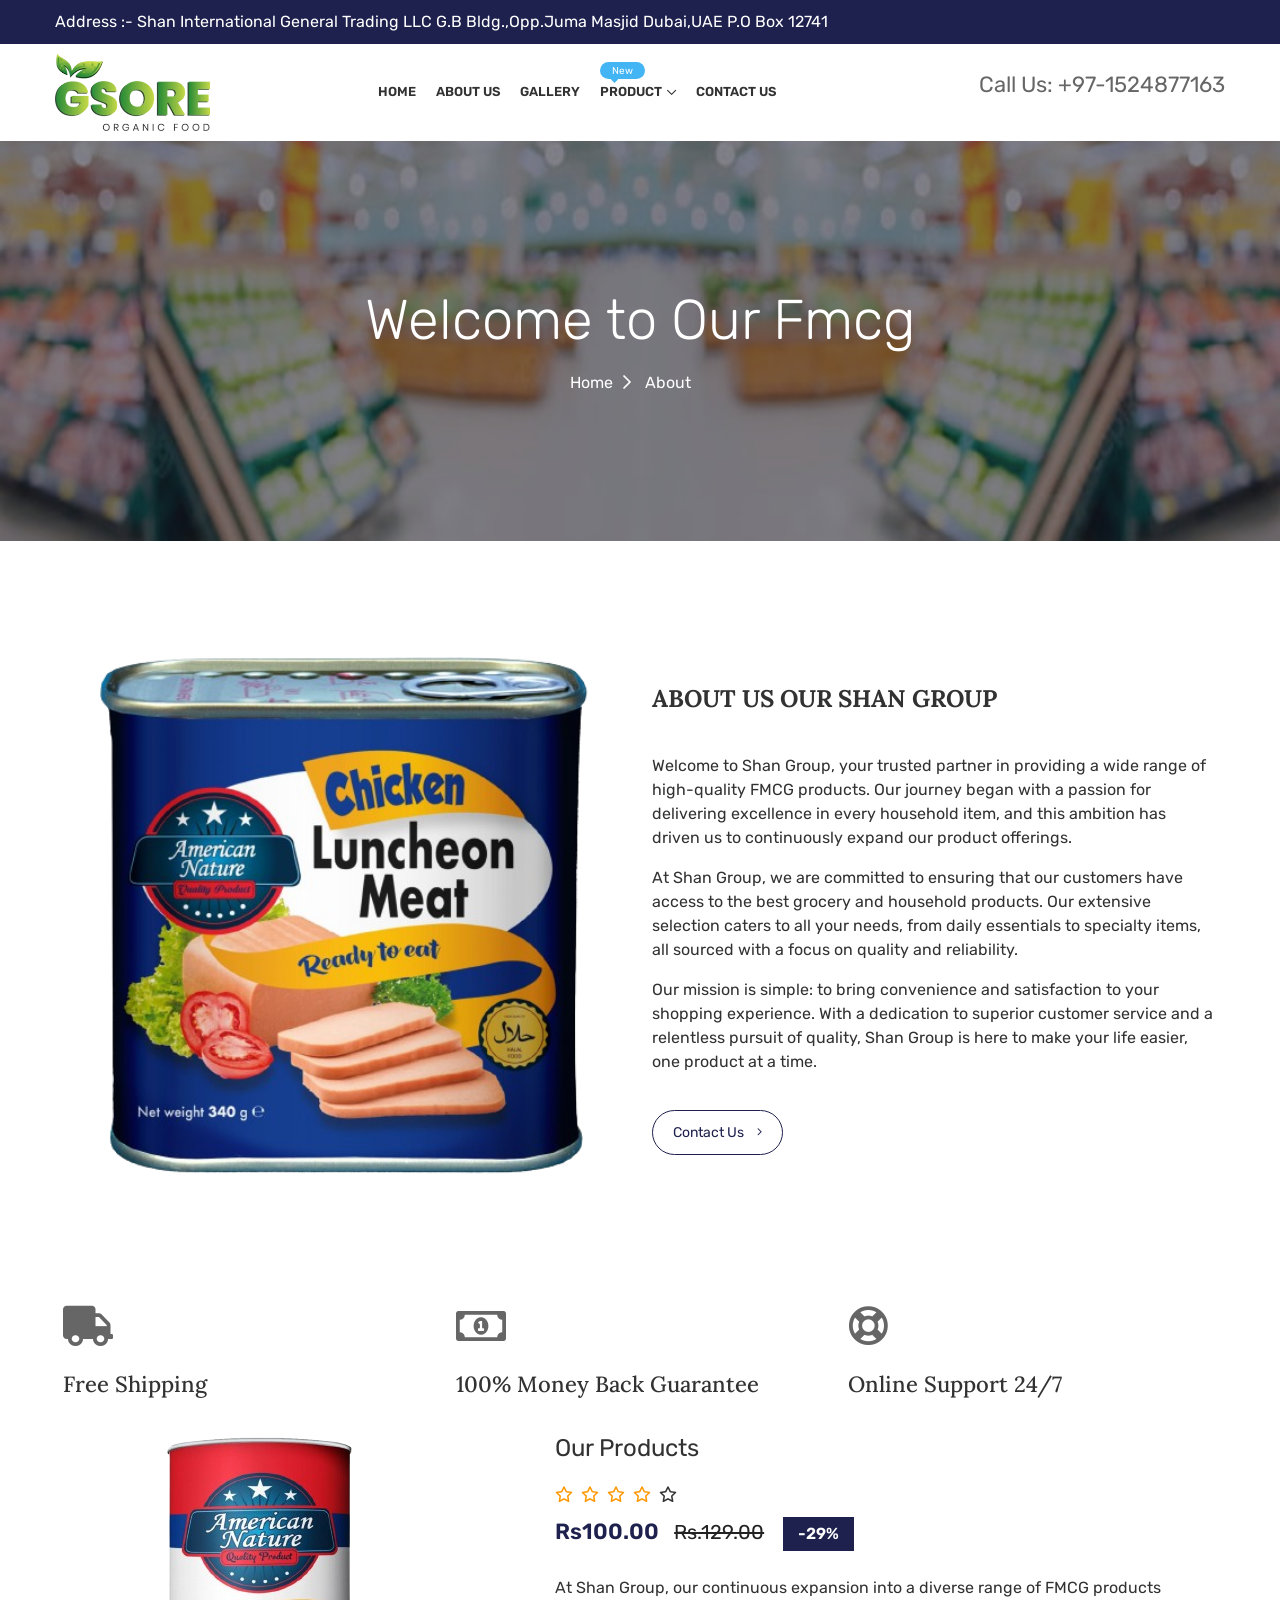
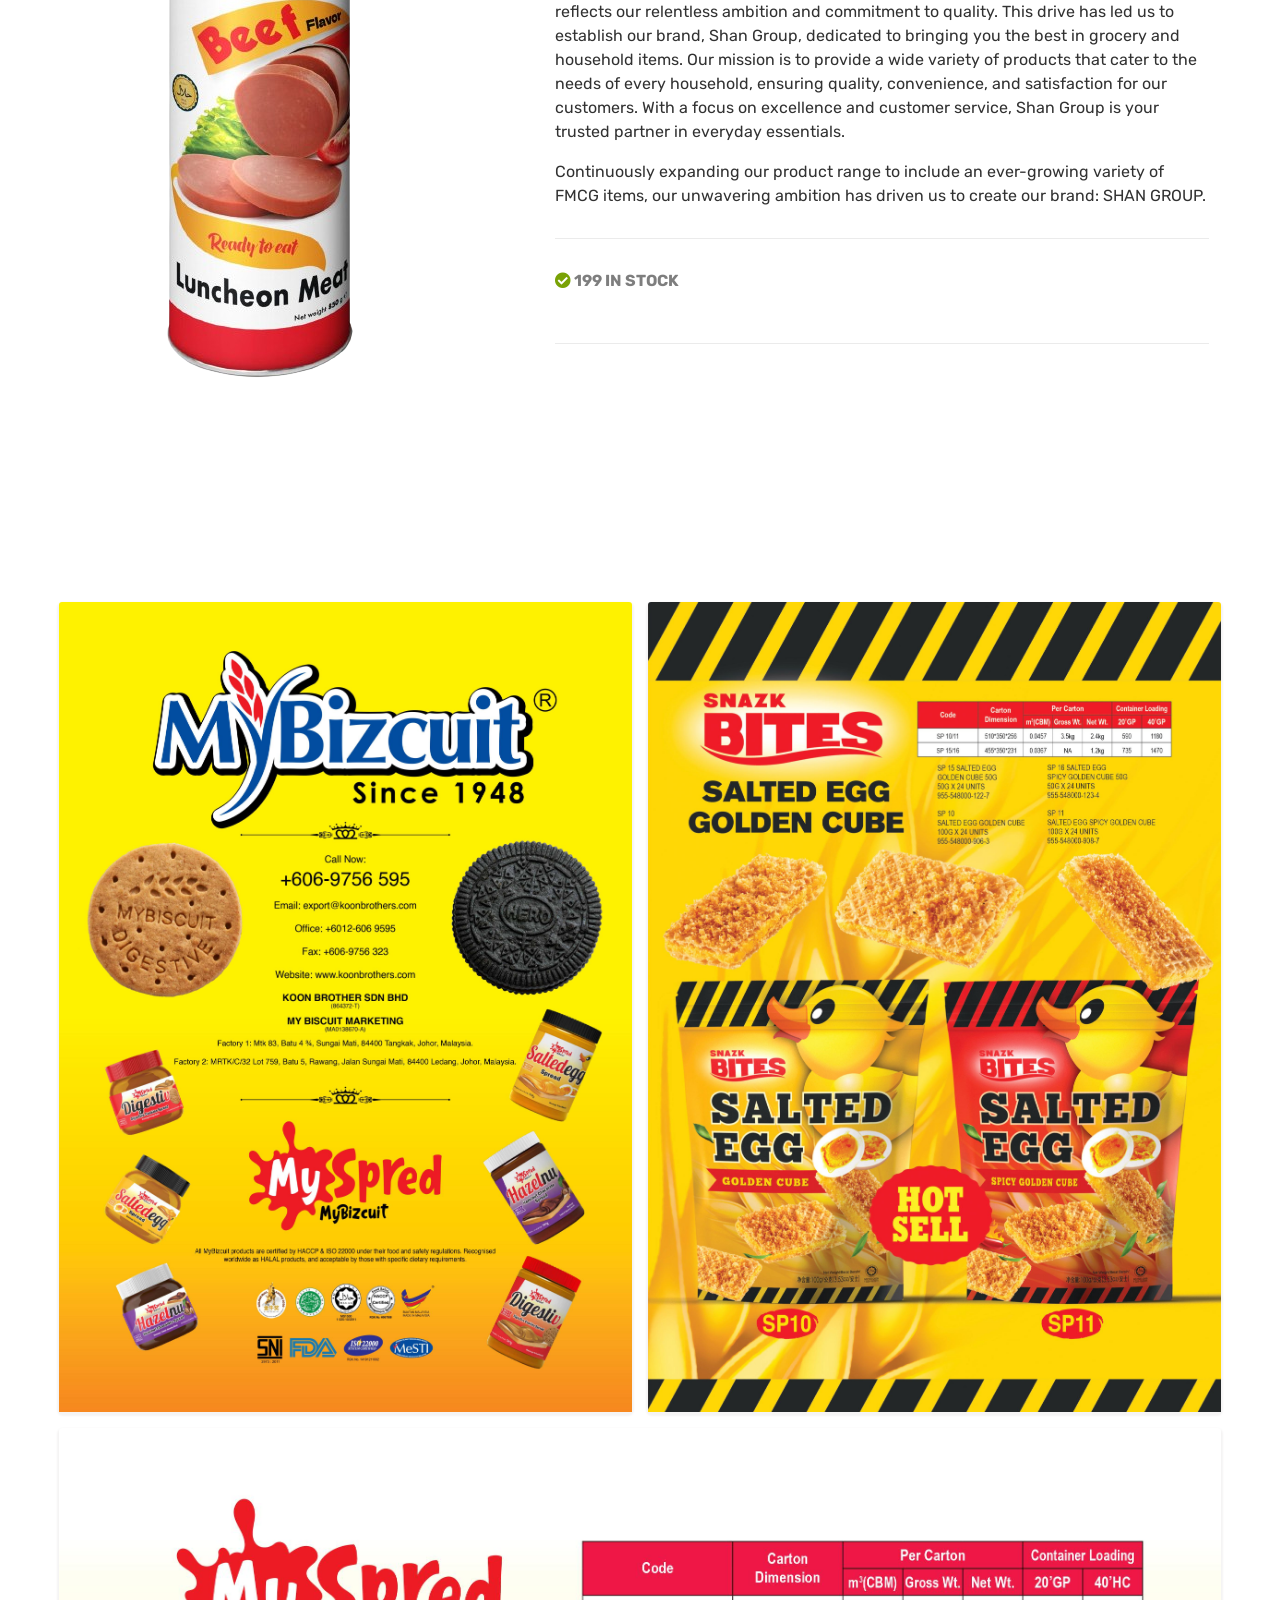
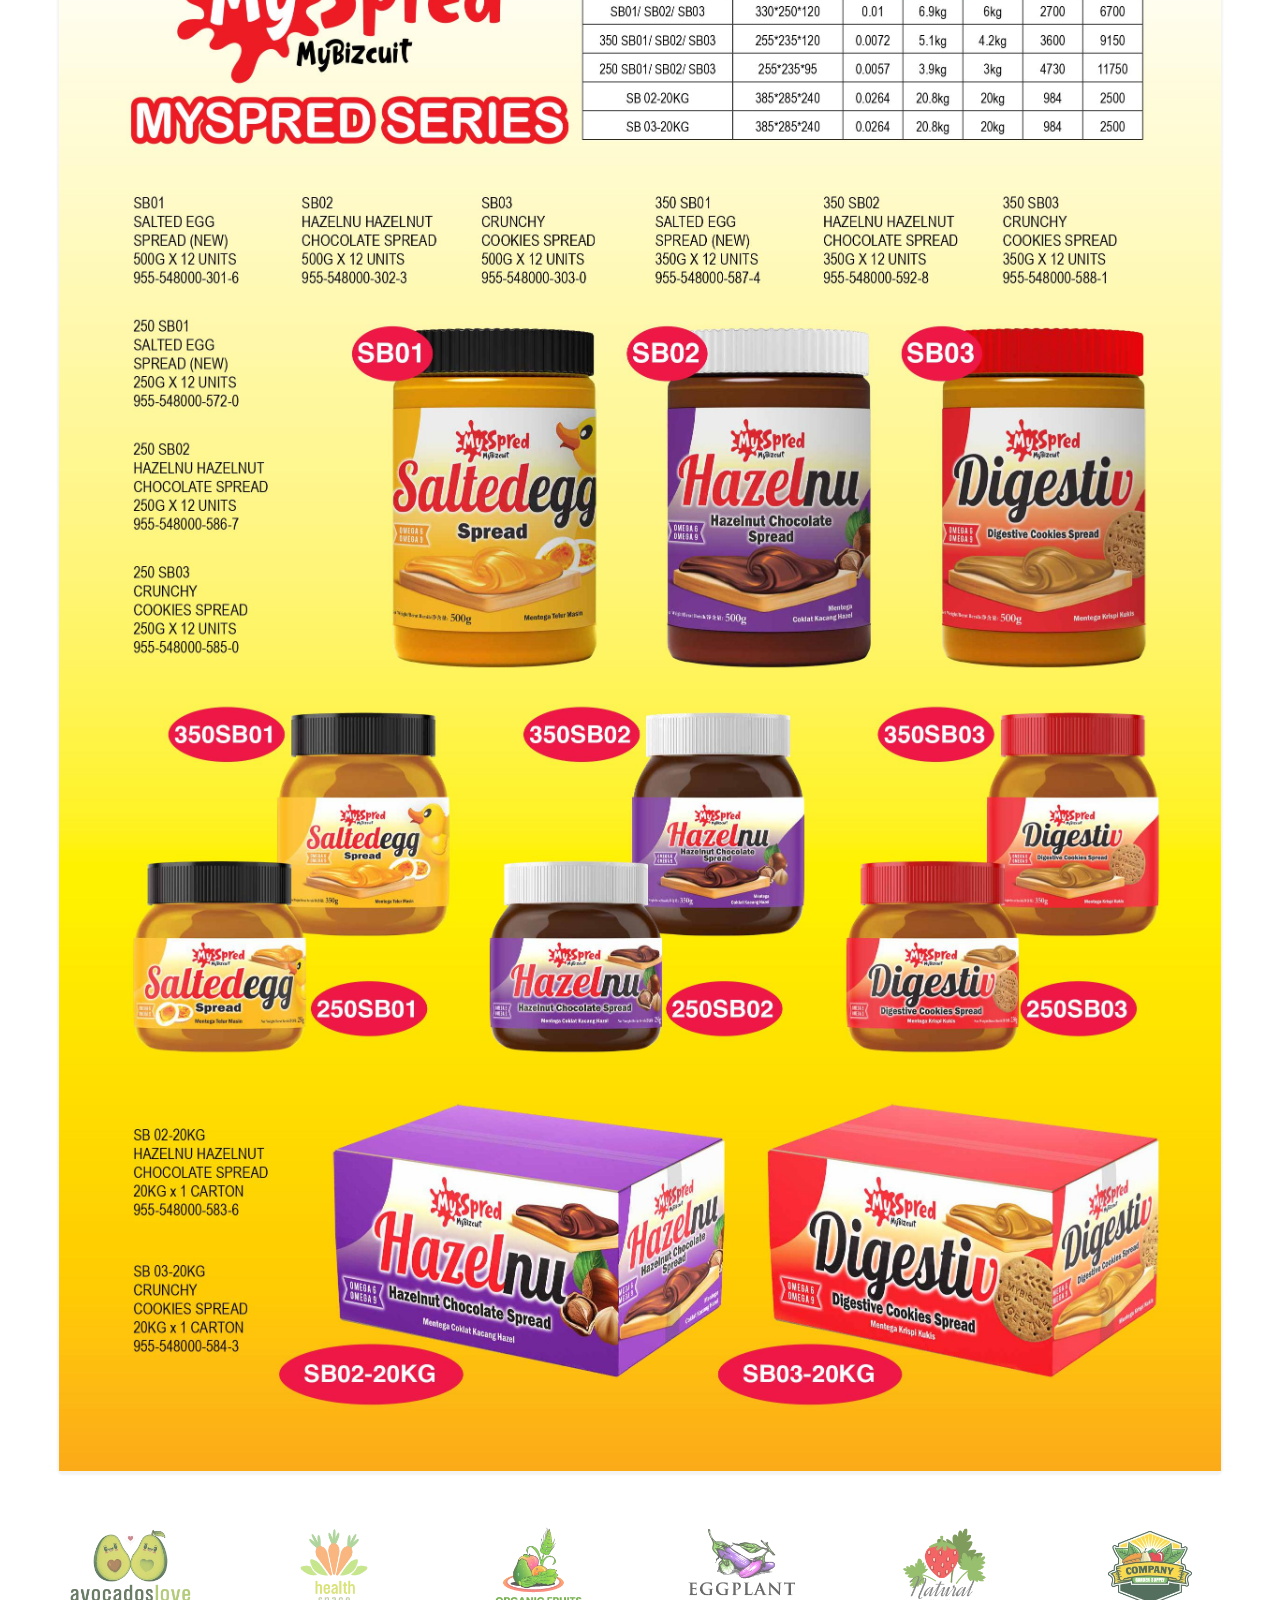
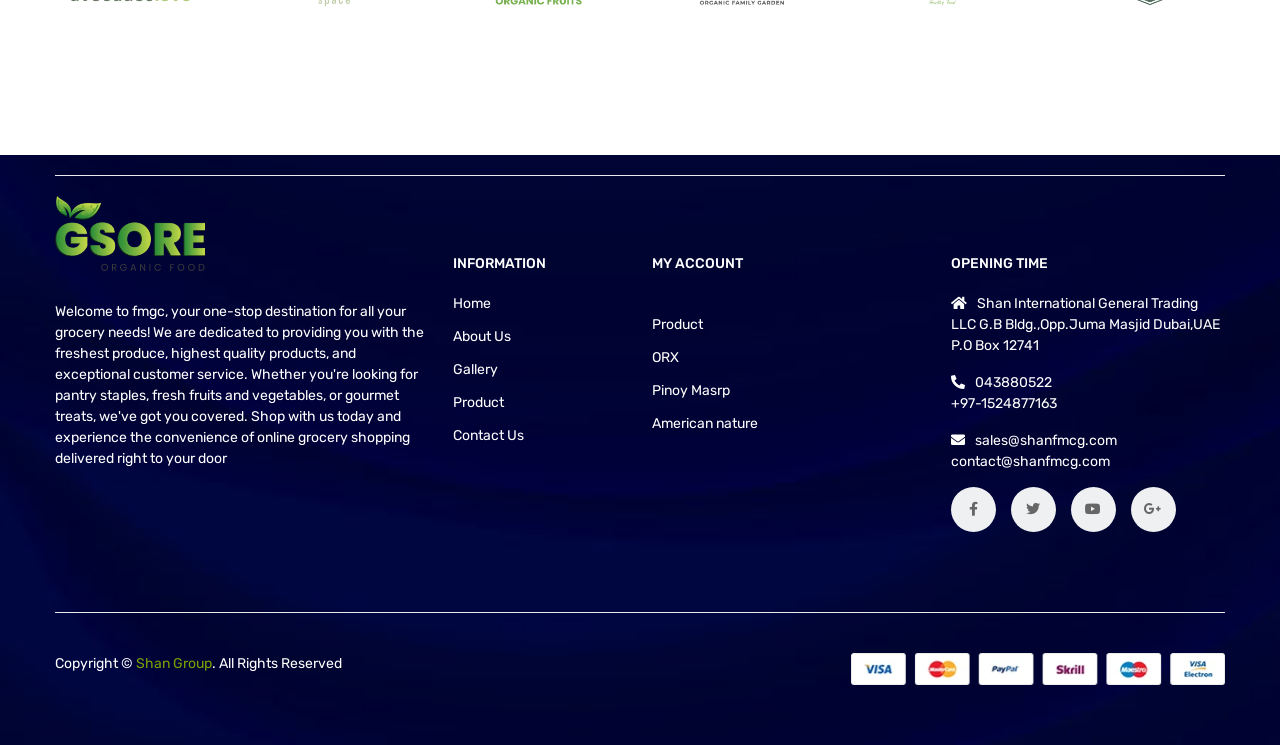
<file: about.html>
<!DOCTYPE html>
<html lang="zxx">

<head>
    <meta charset="UTF-8">
    <title>Gsore | Grocery and Organic Food Shop HTML Template</title>
    <meta name="description" content="">
    <meta name="viewport" content="width=device-width, initial-scale=1">

    <!-- ::::::::::::::Favicon icon::::::::::::::-->
    <link rel="shortcut icon" href="assets/img/favicon.png" type="image/png">

    <!-- ::::::::::::::All CSS Files here :::::::::::::: -->

    <!-- Vendor CSS Files -->
    <link rel="stylesheet" href="assets/css/vendor/jquery-ui.min.css">
    <link rel="stylesheet" href="assets/css/vendor/fontawesome.css">
    <link rel="stylesheet" href="assets/css/vendor/plaza-icon.css">
    <link rel="stylesheet" href="assets/css/vendor/bootstrap.min.css">

    <!-- Plugin CSS Files -->
    <link rel="stylesheet" href="assets/css/plugin/slick.css">
    <link rel="stylesheet" href="assets/css/plugin/material-scrolltop.css">
    <link rel="stylesheet" href="assets/css/plugin/price_range_style.css">
    <link rel="stylesheet" href="assets/css/plugin/in-number.css">
    <link rel="stylesheet" href="assets/css/plugin/venobox.min.css">
    <link rel="stylesheet" href="assets/css/plugin/jquery.lineProgressbar.css">

    <!-- Use the minified version files listed below for better performance and remove the files listed above -->
    <!-- <link rel="stylesheet" href="assets/css/vendor/vendor.min.css"/>
    <link rel="stylesheet" href="assets/css/plugin/plugins.min.css"/>
    <link rel="stylesheet" href="assets/css/main.min.css"> -->

    <!-- Main Style CSS File -->
    <link rel="stylesheet" href="assets/css/main.css">
</head>

<body>
   <!-- ::::::  Start Header Section  ::::::  -->
   <header>
    <!--  Start Large Header Section   -->
    <div class="header d-none d-lg-block">
        <!-- Start Header Top area -->
        <div class="header__top">
            <div class="container">
                <div class="row">
                    <div class="col-12">
                        <div class="header__top-content d-flex justify-content-between align-items-center">
                            <div class="header__top-content--left">
                                <span>
                                    <!-- Free Delivery: Take advantage of our time to save event -->
                                    Address :-  Shan International General Trading LLC G.B Bldg.,Opp.Juma Masjid Dubai,UAE P.O Box 12741
                                </span>
                            </div>
                        </div>
                    </div>
                </div>
            </div>
        </div> <!-- Start Header Top area -->

        <!-- Start Header Center area -->
        <div class="header__center sticky-header p-tb-10">
            <div class="container">
                <div class="row">
                    <div class="col-12 d-flex justify-content-between align-items-center">

                        <div class="header__logo">
                            <a href="index.html" class="header__logo-link img-responsive">
                                <img class="header__logo-img img-fluid" src="assets/img/logo/logo.png" alt="">
                            </a>
                        </div>
                        <div class="header-menu">

                            <nav>
                                <ul class="header__nav">
                                    <!--Start Single Nav link-->
                                    <li class="header__nav-item pos-relative">
                                        <a href="index.html" class="header__nav-link">Home</a>
                                    </li> <!-- End Single Nav link-->
                                    <li class="header__nav-item pos-relative">
                                        <a href="about.html" class="header__nav-link">About Us</a>
                                    </li>


                                    <li class="header__nav-item pos-relative">
                                        <a href="gallery.html" class="header__nav-link">Gallery</a>
                                    </li>

                                    <!--Start Single Nav link-->
                                    <li class="header__nav-item pos-relative">
                                        <a href="product.html" class="header__nav-link">Product <i
                                                class="fal fa-chevron-down"></i></a>
                                        <span class="menu-label menu-label--blue">New</span>
                                        <!--Single Dropdown Menu-->
                                        <ul class="dropdown__menu pos-absolute">
                                            <li class="dropdown__list"><a href="product.html"
                                                    class="dropdown__link">ORX</a></li>
                                            <li class="dropdown__list pos-relative">
                                                <a href="pinoy.html" class="dropdown__link"> PINOY MASRP</a>
                                                <span class="menu-label menu-label--blue">New</span>
                                            </li>
                                            <li class="dropdown__list"><a href="american-nature.html"
                                                    class="dropdown__link"> American Nature</a></li>

                                        </ul>
                                        <!--Single Dropdown Menu-->
                                    </li> <!-- End Single Nav link-->

                                    <!--Start Single Nav link-->
                                    <li class="header__nav-item pos-relative">
                                        <a href="contact.html" class="header__nav-link">Contact Us</a>
                                    </li> <!-- End Single Nav link-->
                                </ul>
                            </nav>

                        </div>
                        <!-- Start Wishlist-AddCart -->
                        <ul class="header__user-action-icon">
                            <li>
                                <a href="my-account.html">
                                </a>
                            </li>

                            <li>
                                <p>Call Us: +97-1524877163</p>

                            </li>
                        </ul>
                    </div>
                </div>
            </div>
        </div> <!-- End Header Center area -->



    </div> <!--  End Large Header Section  -->

      <!--  Start Mobile Header Section   -->
      <div class="header__mobile mobile-header--1 d-block d-lg-none p-tb-20">
        <div class="container-fluid">
            <div class="row ">
                <div class="col-12 d-flex align-items-center justify-content-between">
                    <ul class="header__mobile--leftside d-flex align-items-center justify-content-start">
                        <li>
                            <div class="header__mobile-logo">
                                <a href="index.html" class="header__mobile-logo-link">
                                    <img src="assets/img/logo/logo.png" alt="" class="header__mobile-logo-img">
                                </a>
                            </div>
                        </li>
                    </ul>
                    <!-- Start User Action -->
                     <ul>
                        Call Us: +97-1524877163
                     </ul>
                    <!-- <ul
                        class="header__mobile--rightside header__user-action-icon  d-flex align-items-center justify-content-end">
                    
                        <li>
                            <a href="#offcanvas-add-cart__box" class="offcanvas-toggle">
                                <i class="icon-shopping-cart"></i>
                                <span class="wishlist-item-count pos-absolute">3</span>
                            </a>
                        </li>
                        <li><a href="#offcanvas-mobile-menu" class="offcanvas-toggle"><i
                                    class="far fa-bars"></i></a></li>

                    </ul>  -->
                </div>
            </div>
            <div class="row">
                <div class="col-12">
                    <div class="header-menu-vertical pos-relative m-t-30">
                        <!-- CATEGORIES -->
                        <h4 class="menu-title link--icon-left"><i class="far fa-align-left"></i>NAVBAR</h4>
                        <ul class="menu-content pos-absolute">
                            <li class="menu-item"><a href="index.html">Home</a></li>
                            <li class="menu-item"><a href="about.html">About Us</a></li>
                            <li class="menu-item"><a href="gallery.html">Gallery</a></li>
                            <li class="menu-item"><a href="product.html">Product</a></li>
                            <li class="menu-item"><a href="product.html"> Orx</a></li>
                            <li class="menu-item"><a href="pinoy.html"> Pinoy Masrp</a></li>
                            <li class="menu-item"><a href="american-nature.html">American Nature</a></li>
                            <li class="menu-item"><a href="contact.html">Contact Us</a></li>
                        </ul>
                    </div>
                </div>
            </div>
        </div>
    </div> <!--  Start Mobile Header Section   -->
    <!--  Start Mobile-offcanvas Menu Section   -->
    <div id="offcanvas-mobile-menu" class="offcanvas offcanvas-mobile-menu">
        <div class="offcanvas__top">
            <span class="offcanvas__top-text"></span>
            <button class="offcanvas-close"><i class="fal fa-times"></i></button>
        </div>

        <div class="offcanvas-inner">
            <ul class="user-set-role d-flex justify-content-between m-tb-15">
                <li class="user-currency pos-relative">
                    <a class="user-set-role__button" href="#" data-bs-toggle="dropdown" aria-expanded="false">Select
                        Language<i class="fal fa-chevron-down"></i></a>
                    <ul class="expand-dropdown-menu dropdown-menu">
                        <li><a href="#"><img src="assets/img/icon/flag/icon_usa.png" alt="">English</a></li>
                        <li><a href="#"><img src="assets/img/icon/flag/icon_france.png" alt="">French</a></li>
                    </ul>
                </li>
                <li class="user-info pos-relative">
                    <a class="user-set-role__button" href="#" data-bs-toggle="dropdown" aria-expanded="false">Select
                        Currency <i class="fal fa-chevron-down"></i></a>
                    <ul class="expand-dropdown-menu dropdown-menu">
                        <li><a href="#">USD</a></li>
                        <li><a href="#">POUND</a></li>
                    </ul>
                </li>
            </ul>
            <form class="header-search m-tb-15" action="#" method="post">
                <div class="header-search__content pos-relative">
                    <input type="search" name="header-search" placeholder="Search our store" required>
                    <button class="pos-absolute" type="submit"><i class="icon-search"></i></button>
                </div>
            </form>
            <!-- Start Mobile User Action -->
            <ul class="header__user-action-icon m-tb-15 text-center">
                <!-- Start Header Wishlist Box -->
                <li>
                    <a href="my-account.html">
                        <i class="icon-users"></i>
                    </a>
                </li> <!-- End Header Wishlist Box -->
                <!-- Start Header Wishlist Box -->
                <li>
                    <a href="wishlist.html">
                        <i class="icon-heart"></i>
                        <span class="item-count pos-absolute">3</span>
                    </a>
                </li> <!-- End Header Wishlist Box -->
                <!-- Start Header Add Cart Box -->
                <li>
                    <a href="cart.html">
                        <i class="icon-shopping-cart"></i>
                        <span class="wishlist-item-count pos-absolute">3</span>
                    </a>
                </li> <!-- End Header Add Cart Box -->
            </ul> <!-- End Mobile User Action -->
            <div class="offcanvas-menu">
                <ul>
                    <li><a href="index.html"><span>Home</span></a></li>

                    <li>
                        <a href="#"><span>Shop</span></a>
                        <ul class="sub-menu">
                            <li>
                                <a href="#">Shop Layout</a>
                                <ul class="sub-menu">
                                    <li><a href="shop-sidebar-grid-left.html">Grid Left Sidebar</a></li>
                                    <li><a href="shop-sidebar-grid-right.html">Grid Right Sidebar</a></li>
                                    <li><a href="shop-sidebar-full-width.html">Full Width</a></li>
                                    <li><a href="shop-sidebar-left-list-view.html">List Left Sidebar</a></li>
                                    <li><a href="shop-sidebar-right-list-view.html">List Right Sidebar</a></li>
                                </ul>
                            </li>
                        </ul>
                        <ul class="sub-menu">
                            <li>
                                <a href="#">Shop Pages</a>
                                <ul class="sub-menu">
                                    <li><a href="cart.html">Cart</a></li>
                                    <li><a href="checkout.html">Checkout</a></li>
                                    <li><a href="compare.html">Compare</a></li>
                                    <li><a href="empty-cart.html">Empty Cart</a></li>
                                    <li><a href="wishlist.html">Wishlist</a></li>
                                    <li><a href="my-account.html">My Account</a></li>
                                    <li><a href="login.html">Login</a></li>

                                </ul>
                            </li>
                        </ul>
                        <ul class="sub-menu">
                            <li>
                                <a href="#">Product Single</a>
                                <ul class="sub-menu">
                                    <li><a href="product-single-default.html">Simple</a></li>
                                    <li><a href="product-single-affiliate.html">Affiliate</a></li>
                                    <li><a href="product-single-group.html">Grouped</a></li>
                                    <li><a href="product-single-variable.html">Variable</a></li>
                                    <li><a href="product-single-tab-left.html">Left Tab</a></li>
                                    <li><a href="product-single-tab-right.html">Right Tab</a></li>
                                    <li><a href="product-single-slider.html">Single Slider</a></li>
                                    <li><a href="product-single-gallery-left.html">Gallery Left</a></li>
                                    <li><a href="product-single-gallery-right.html">Gallery Right</a></li>
                                    <li><a href="product-single-sticky-left.html">Sticky Left</a></li>
                                    <li><a href="product-single-sticky-right.html">Sticky Right</a></li>
                                </ul>
                            </li>
                        </ul>
                    </li>
                    <li>
                        <a href="#"><span>Blogs</span></a>
                        <ul class="sub-menu">
                            <li>
                                <a href="#">Blog Grid</a>
                                <ul class="sub-menu">
                                    <li><a href="blog-grid-sidebar-left.html"> Blog Grid Left Sidebar</a></li>
                                    <li><a href="blog-grid-sidebar-right.html"> Blog Grid Right Sidebar</a></li>
                                </ul>
                            </li>
                            <li>
                                <a href="#">Blog List</a>
                                <ul class="sub-menu">
                                    <li><a href="blog-list-sidebar-left.html"> Blog List Left Sidebar</a></li>
                                    <li><a href="blog-list-sidebar-right.html"> Blog List Right Sidebar</a></li>
                                </ul>
                            </li>
                            <li>
                                <a href="#">Blog Single</a>
                                <ul class="sub-menu">
                                    <li><a href="blog-single-sidebar-left.html"> Blog Single Left Sidebar</a></li>
                                    <li><a href="blog-single-sidebar-right.html"> Blog Single Right Sidebar</a></li>
                                </ul>
                            </li>
                        </ul>
                    </li>
                    <li>
                        <a href="#"><span>Pages</span></a>
                        <ul class="sub-menu">
                            <li><a href="about.html">About Us</a></li>
                            <li><a href="frequently-questions.html">Frequently Questions</a></li>
                            <li><a href="privacy-policy.html">Privacy Policy</a></li>
                            <li><a href="404.html">404 Page</a></li>
                        </ul>
                    </li>
                    <li><a href="contact.html">Contact Us</a></li>
                </ul>
            </div>
        </div>
        <ul class="offcanvas__social-nav m-t-50">
            <li class="offcanvas__social-list"><a href="#" class="offcanvas__social-link"><i
                        class="fab fa-facebook-f"></i></a></li>
            <li class="offcanvas__social-list"><a href="#" class="offcanvas__social-link"><i
                        class="fab fa-twitter"></i></a></li>
            <li class="offcanvas__social-list"><a href="#" class="offcanvas__social-link"><i
                        class="fab fa-youtube"></i></a></li>
            <li class="offcanvas__social-list"><a href="#" class="offcanvas__social-link"><i
                        class="fab fa-google-plus-g"></i></a></li>
            <li class="offcanvas__social-list"><a href="#" class="offcanvas__social-link"><i
                        class="fab fa-instagram"></i></a></li>
        </ul>
    </div> <!--  End Mobile-offcanvas Menu Section   -->

    <!--  Start Popup Add Cart  -->
    <div id="offcanvas-add-cart__box" class="offcanvas offcanvas-cart offcanvas-add-cart">
        <div class="offcanvas__top">
            <span class="offcanvas__top-text"><i class="icon-shopping-cart"></i>Cart</span>
            <button class="offcanvas-close"><i class="fal fa-times"></i></button>
        </div>
        <!-- Start Add Cart Item Box-->
        <ul class="offcanvas-add-cart__menu">
            <!-- Start Single Add Cart Item-->
            <li class="offcanvas-add-cart__list pos-relative d-flex align-items-center justify-content-between ">
                <div class="offcanvas-add-cart__content d-flex align-items-start m-r-10">
                    <div class="offcanvas-add-cart__img-box pos-relative">
                        <a href="product-single-default.html"
                            class="offcanvas-add-cart__img-link img-responsive"><img
                                src="assets/img/product/size-small/product-home-1-img-1.jpg" alt=""
                                class="add-cart__img"></a>
                        <span class="offcanvas-add-cart__item-count pos-absolute">2x</span>
                    </div>
                    <div class="offcanvas-add-cart__detail">
                        <a href="product-single-default.html" class="offcanvas-add-cart__link">Lucky Wooden
                            Elephant</a>
                        <span class="offcanvas-add-cart__price">$29.00</span>
                        <span class="offcanvas-add-cart__info">Dimension: 40x60cm</span>
                    </div>
                </div>
                <button class="offcanvas-add-cart__item-dismiss"><i class="fal fa-times"></i></button>
            </li> <!-- Start Single Add Cart Item-->
            <!-- Start Single Add Cart Item-->
            <li class="offcanvas-add-cart__list pos-relative d-flex align-items-center justify-content-between">
                <div class="offcanvas-add-cart__content d-flex  align-items-start m-r-10">
                    <div class="offcanvas-add-cart__img-box pos-relative">
                        <a href="product-single-default.html"
                            class="offcanvas-add-cart__img-link img-responsive"><img
                                src="assets/img/product/size-small/product-home-1-img-2.jpg" alt=""
                                class="add-cart__img"></a>
                        <span class="offcanvas-add-cart__item-count pos-absolute">2x</span>
                    </div>
                    <div class="offcanvas-add-cart__detail">
                        <a href="product-single-default.html" class="offcanvas-add-cart__link">Lucky Wooden
                            Elephant</a>
                        <span class="offcanvas-add-cart__price">$29.00</span>
                        <span class="offcanvas-add-cart__info">Dimension: 40x60cm</span>
                    </div>
                </div>
                <button class="offcanvas-add-cart__item-dismiss"><i class="fal fa-times"></i></button>
            </li> <!-- Start Single Add Cart Item-->
        </ul> <!-- Start Add Cart Item Box-->
        <!-- Start Add Cart Checkout Box-->
        <div class="offcanvas-add-cart__checkout-box-bottom">
            <!-- Start offcanvas Add Cart Checkout Info-->
            <ul class="offcanvas-add-cart__checkout-info">
                <!-- Start Single Add Cart Checkout Info-->
                <li class="offcanvas-add-cart__checkout-list">
                    <span class="offcanvas-add-cart__checkout-left-info">Subtotal</span>
                    <span class="offcanvas-add-cart__checkout-right-info">$60.59</span>
                </li> <!-- End Single Add Cart Checkout Info-->
                <!-- Start Single Add Cart Checkout Info-->
                <li class="offcanvas-add-cart__checkout-list">
                    <span class="offcanvas-add-cart__checkout-left-info">Shipping</span>
                    <span class="offcanvas-add-cart__checkout-right-info">$7.00</span>
                </li> <!-- End Single Add Cart Checkout Info-->
                <!-- Start Single Add Cart Checkout Info-->
                <li class="offcanvas-add-cart__checkout-list">
                    <span class="offcanvas-add-cart__checkout-left-info">Taxes</span>
                    <span class="offcanvas-add-cart__checkout-right-info">$0.00</span>
                </li> <!-- End Single Add Cart Checkout Info-->
                <!-- Start Single Add Cart Checkout Info-->
                <li class="offcanvas-add-cart__checkout-list">
                    <span class="offcanvas-add-cart__checkout-left-info">Total</span>
                    <span class="offcanvas-add-cart__checkout-right-info">$67.59</span>
                </li> <!-- End Single Add Cart Checkout Info-->
            </ul> <!-- End offcanvas Add Cart Checkout Info-->

            <div class="offcanvas-add-cart__btn-checkout">
                <a href="checkout.html"
                    class="btn btn--block btn--radius btn--box btn--black btn--black-hover-green btn--large btn--uppercase font--bold">Checkout</a>
            </div>
        </div> <!-- End Add Cart Checkout Box-->
    </div> <!-- End Popup Add Cart -->

    <div class="offcanvas-overlay"></div>
</header> <!-- :::::: End Header Section ::::::  -->

    <!-- ::::::  Start  Breadcrumb Section  ::::::  -->
    <!-- my starts -->
    <div class="poster">
        <div class="overlay"></div>
        <div class="content">
            <h1 class="display-4">Welcome to Our Fmcg</h1>
            <p class="lead">
            <div class="row">
                <div class="col-12">
                    <ul class="page-breadcrumb__menu">
                        <li class="page-breadcrumb__nav text-white"><a href="#" class="text-white">Home</a></li>
                        <li class="page-breadcrumb__nav active text-white">About</li>
                    </ul>
                </div>
            </div>
            </p>
        </div>
    </div>

    <!-- my ends -->
    <!-- ::::::  End  Breadcrumb Section  ::::::  -->
    <div class="mt-5"></div>
    <!-- ::::::  Start  Main Container Section  ::::::  -->
    <main id="main-container" class="main-container mt-5 p-5">
        <div class="about-top">
            <div class="container">
                <div class="row">
                    <div class="col-md-6">
                        <div class="about-img">
                            <div class="img-responsive">
                                <img src="assets/img/main-folders/aboutus.png" alt="">
                            </div>
                        </div>
                    </div>
                    <div class="col-md-6 mt-5">
                        <div class="about-content">
                            <h4 class="font--regular" style="font-weight: bold;">ABOUT US OUR
                                SHAN
                                GROUP</h4>
                            
                               <p style="margin-top: 40px;">
                                Welcome to Shan Group, your trusted partner in providing a wide range of high-quality FMCG products. Our journey began with a passion for delivering excellence in every household item, and this ambition has driven us to continuously expand our product offerings.

</p>
                               <p>
                                At Shan Group, we are committed to ensuring that our customers have access to the best grocery and household products. Our extensive selection caters to all your needs, from daily essentials to specialty items, all sourced with a focus on quality and reliability.

                               </p>
                               <p>Our mission is simple: to bring convenience and satisfaction to your shopping experience. With a dedication to superior customer service and a relentless pursuit of quality, Shan Group is here to make your life easier, one product at a time.

                              </p>
                              <!-- <p class="para__text">  Thank you for choosing Shan Group – where quality meets convenience.</p> -->
                               <a href="contact.html"
                                class="btn btn--icon-left btn--small btn--radius btn--transparent btn--border-green btn--border-green-hover-green font--regular text-capitalize m-t-20">Contact
                               Us <i class="fal fa-angle-right"></i></a>
                        </div>
                    </div>
                </div>

            </div>
        </div>

        <!-- ::::::  Start CMS Section  ::::::  -->
        <div class="cms m-t-100">
            <div class="container">
                <div class="row">
                    <!-- Start Single CMS box -->
                    <div class="col-lg-4 col-md-6 col-12">
                        <div class="cms__content">
                            <div class="cms__icon">
                                <i class="fas fa-truck"></i>
                            </div>
                            <div class="cms__text">
                                <h6 class="cms__title">Free Shipping</h6>
                                <!-- <p class="para__text">Erat metus sodales eget dolor consectetuer, porta ut purus at et alias, nulla ornare velit amet</p> -->
                            </div>
                        </div>
                    </div> <!-- End Single CMS box -->
                    <!-- Start Single CMS box -->
                    <div class="col-lg-4 col-md-6 col-12">
                        <div class="cms__content">
                            <div class="cms__icon">
                                <i class="far fa-money-bill-alt"></i>
                            </div>
                            <div class="cms__text">
                                <h6 class="cms__title">100% Money Back Guarantee</h6>
                                <!-- <p class="para__text">Erat metus sodales eget dolor consectetuer, porta ut purus at et alias, nulla ornare velit amet</p> -->
                            </div>
                        </div>
                    </div> <!-- End Single CMS box -->
                    <!-- Start Single CMS box -->
                    <div class="col-lg-4 col-md-6 col-12">
                        <div class="cms__content">
                            <div class="cms__icon">
                                <i class="far fa-life-ring"></i>
                            </div>
                            <div class="cms__text">
                                <h6 class="cms__title">Online Support 24/7</h6>
                                <!-- <p class="para__text">Erat metus sodales eget dolor consectetuer, porta ut purus at et alias, nulla ornare velit amet</p> -->
                            </div>
                        </div>
                    </div> <!-- End Single CMS box -->
                </div>
            </div>
        </div> <!-- ::::::  End CMS Section  ::::::  -->
        <!-- my starts -->
        <div class="mt-2 p-2">
            <div class="product-details">
                <div class="container">
                    <div class="row">
                        <div class="col-md-5">
                            <div class="product-gallery-box product-gallery-box--default m-b-60">
                                <div
                                    class="product-image--large product-image--large-horizontal slick-initialized slick-slider">
                                    <div class="slick-list draggable">
                                        <div class="slick-track image-container1" style="opacity: 1; margin-top: -90px;">
                                           <img src="assets/img/main-folders/abt2.png" alt="">
                                        </div>
                                    </div>
                                </div>
                            
                            </div>
                        </div>
                        <div class="col-md-7">
                            <div class="product-details-box m-b-60">
                                <h4 class="font--regular m-b-20"> Our Products</h4>
                                <ul class="product__review">
                                    <li class="product__review--fill"><i class="icon-star"></i></li>
                                    <li class="product__review--fill"><i class="icon-star"></i></li>
                                    <li class="product__review--fill"><i class="icon-star"></i></li>
                                    <li class="product__review--fill"><i class="icon-star"></i></li>
                                    <li class="product__review--blank"><i class="icon-star"></i></li>
                                </ul>
                                <div class="product__price m-t-5">
                                    <span class="product__price product__price--large">Rs100.00 <del>Rs.129.00</del></span>
                                    <span class="product__tag m-l-15 btn--tiny btn--green">-29%</span>
                                </div>

                                <div class="product__desc m-t-25 m-b-30">
                              <p>                                At Shan Group, our continuous expansion into a diverse range of FMCG products reflects our relentless ambition and commitment to quality. This drive has led us to establish our brand, Shan Group, dedicated to bringing you the best in grocery and household items. Our mission is to provide a wide variety of products that cater to the needs of every household, ensuring quality, convenience, and satisfaction for our customers. With a focus on excellence and customer service, Shan Group is your trusted partner in everyday essentials.</p>
                              <p> Continuously expanding our product range to include an ever-growing variety of FMCG items, our unwavering ambition has driven us to create our brand:  SHAN
                                GROUP.</p>
                                </div>
                                <div class="product-var p-tb-30">
                                    <div class="product__stock m-b-20">
                                        <span class="product__stock--in"><i class="fas fa-check-circle"></i> 199 IN
                                            STOCK</span>
                                    </div>
                         
                                </div>
                            </div>
                        </div>
                    </div>
                </div>
            </div>
        </div>
        <!-- my ends -->
        <!--  -->
        <div class="container my-5">
            <div class="row">
                <!-- Card 1 -->
                <div class="col-md-6 p-2">
                    <div class="card">
                        <img src="assets/img/main-folders/ABOUT-POSTER1.jpg" class="card-img-top" alt="Card Image 1">
                       
                    </div>
                </div>
                <!-- Card 2 -->
                <div class="col-md-6 p-2">
                    <div class="card">
                        <img src="assets/img/main-folders/ABOUT-POSTER3.jpg" class="card-img-top" alt="Card Image 1">
                       
                    </div>
                </div>

                <div class="col-md-12 p-2">
                    <div class="card">
                        <img src="assets/img/main-folders/ABOUT-POSTER2.jpg" class="card-img-top" alt="Card Image 1">
                    
                    </div>
                </div>


            </div>
        
         
   
        </div>
        <!--  -->
        <!-- ::::::  Start  Company Logo Section  ::::::  -->
        <div class="company-logo ">
            <div class="container">
                <div class="row">
                    <div class="col-12">
                        <div class="company-logo__area">
                            <!-- Start Single Company Logo Item -->
                            <div class="company-logo__item">
                                <a href="about.html" class="company-logo__link">
                                    <img src="assets/img/company-logo/company-logo-1.png" alt=""
                                        class="company-logo__img">
                                </a>
                            </div> <!-- End Single Company Logo Item -->
                            <!-- Start Single Company Logo Item -->
                            <div class="company-logo__item">
                                <a href="about.html" class="company-logo__link">
                                    <img src="assets/img/company-logo/company-logo-2.png" alt=""
                                        class="company-logo__img">
                                </a>
                            </div> <!-- End Single Company Logo Item -->
                            <!-- Start Single Company Logo Item -->
                            <div class="company-logo__item">
                                <a href="about.html" class="company-logo__link">
                                    <img src="assets/img/company-logo/company-logo-3.png" alt=""
                                        class="company-logo__img">
                                </a>
                            </div> <!-- End Single Company Logo Item -->
                            <!-- Start Single Company Logo Item -->
                            <div class="company-logo__item">
                                <a href="about.html" class="company-logo__link">
                                    <img src="assets/img/company-logo/company-logo-4.png" alt=""
                                        class="company-logo__img">
                                </a>
                            </div> <!-- End Single Company Logo Item -->
                            <!-- Start Single Company Logo Item -->
                            <div class="company-logo__item">
                                <a href="about.html" class="company-logo__link">
                                    <img src="assets/img/company-logo/company-logo-5.png" alt=""
                                        class="company-logo__img">
                                </a>
                            </div> <!-- End Single Company Logo Item -->
                            <!-- Start Single Company Logo Item -->
                            <div class="company-logo__item">
                                <a href="about.html" class="company-logo__link">
                                    <img src="assets/img/company-logo/company-logo-6.png" alt=""
                                        class="company-logo__img">
                                </a>
                            </div> <!-- End Single Company Logo Item -->
                            <!-- Start Single Company Logo Item -->
                            <div class="company-logo__item">
                                <a href="about.htmlx" class="company-logo__link">
                                    <img src="assets/img/company-logo/company-logo-7.png" alt=""
                                        class="company-logo__img">
                                </a>
                            </div> <!-- End Single Company Logo Item -->
                        </div>
                    </div>
                </div>
            </div>
        </div> <!-- ::::::  End  Company Logo Section  ::::::  -->


    </main> <!-- ::::::  End  Main Container Section  ::::::  -->
  <!-- ::::::  Start  Footer ::::::  -->
  <footer class="footer m-t-100"  style="
  background-image: url('assets/img/main-folders/poster1.jpg');
  background-size: cover;
  background-repeat: no-repeat;
  background-position: center;
  padding: 20px;
 ">
      <div class="container" >
          <!-- Start Footer Top Section -->
          <div class="footer__top best">
              
              <div class="row">
                  <div class="col-lg-4 col-md-5">
                      <div class="footer__about">
                          <div class="footer__logo" style="margin-top: -60px;">
                              <a href="index.html" class="footer__logo-link">
                                  <img src="assets/img/logo/logo.png" alt="" class="footer__logo-img">
                              </a>
                          </div>
                          <p>Welcome to fmgc, your one-stop destination for all your grocery needs! We are dedicated
                              to providing you with the freshest produce, highest quality products, and exceptional
                              customer service. Whether you're looking for pantry staples, fresh fruits and
                              vegetables, or gourmet treats, we've got you covered. Shop with us today and experience
                              the convenience of online grocery shopping delivered right to your door</p>
                          <!-- <ul class="footer__address">
                              <li class="footer__address-item"><i class="fa fa-home"></i>No: 58 A, your Street, Baltimore, USA 4508</li>
                              <li class="footer__address-item"><i class="fa fa-phone-alt"></i>+01 23456789</li>
                              <li class="footer__address-item"><i class="fa fa-envelope"></i>support@somemail.com</li>
                          </ul> -->
                      </div>
                  </div>
                  <div class="col-lg-2 col-md-3 col-sm-6 col-12">
                      <!-- Start Footer Nav -->
                      <div class="footer__menu">
                          <h4 class="footer__nav-title footer__nav-title--dash footer__nav-title--dash-red">
                              INFORMATION</h4>
                          <ul class="footer__nav">
                              <li class="footer__list"><a href="index.html" class="footer__link best">Home</a></li>
                              <li class="footer__list"><a href="about.html" class="footer__link best">About Us</a></li>
                              <li class="footer__list"><a href="gallery.html" class="footer__link best">Gallery</a></li>
                              <li class="footer__list"><a href="product.html" class="footer__link best">Product</a></li>
                              <li class="footer__list"><a href="contact.html" class="footer__link best"> Contact Us</a>
                              </li>
                          </ul>
                      </div> <!-- End Footer Nav -->
                  </div>
                  <!-- <div class="col-lg-2 col-md-3 col-sm-6 col-12">
                      <div class="footer__menu">
                          <h4 class="footer__nav-title footer__nav-title--dash footer__nav-title--dash-red">OUR COMPANY</h4>
                          <ul class="footer__nav">
                              <li class="footer__list"><a href="" class="footer__link">Delivery</a></li>
                              <li class="footer__list"><a href="" class="footer__link">Legal Notice</a></li>
                              <li class="footer__list"><a href="" class="footer__link">Sitemap</a></li>
                              <li class="footer__list"><a href="" class="footer__link">Secure payment</a></li>
                              <li class="footer__list"><a href="" class="footer__link">Blog</a></li>
                              <li class="footer__list"><a href="" class="footer__link">About us</a></li>
                              <li class="footer__list"><a href="" class="footer__link">Carrers</a></li>
                          </ul>
                      </div>
                  </div> -->
                  <div class="col-lg-3 col-md-3 col-sm-6 col-12">
                      <div class="footer__menu">
                          <h4 class="footer__nav-title footer__nav-title--dash footer__nav-title--dash-red">MY ACCOUNT
                          </h4>
                          <ul class="footer__nav">
                              <br>
                              <li class="footer__list"><a href="product.html" class="footer__link best">Product</a></li>
                              <li class="footer__list"><a href="product.html" class="footer__link best">ORX</a></li>
                              <li class="footer__list"><a href="pinoy.html" class="footer__link best">Pinoy Masrp</a></li>
                              <li class="footer__list"><a href="american-nature.html" class="footer__link best">American nature</a></li>
                              <!-- <li class="footer__list">Mon - Fri: 8AM - 10PM</li>
                              <li class="footer__list">Sat: 9AM-8PM</li>
                              <li class="footer__list">Suns: 14hPM-18hPM</li>
                              <li class="footer__list">Mon - Fri: 8AM - 10PM</li>
                              <li class="footer__list">We Work All The Holidays</li> -->
                              <!-- <li class="footer__list"><a href="" class="footer__link font--bold">Download our app</a></li> -->
                          </ul>
                      </div>
                  </div>

                  <div class="col-lg-3 col-md-3 col-sm-6 col-12">
                      <div class="footer__menu">
                          <h4 class="footer__nav-title footer__nav-title--dash footer__nav-title--dash-red">OPENING
                              TIME</h4>
                          <ul class="footer__address">
                              <li class="footer__address-item"><i class="fa fa-home"></i>Shan International General Trading LLC G.B Bldg.,Opp.Juma Masjid Dubai,UAE P.O Box 12741</li>
                              <li class="footer__address-item"><i class="fa fa-phone-alt"></i>043880522 <br>
                                  +97-1524877163</li>
                              <li class="footer__address-item"><i class="fa fa-envelope"></i>sales@shanfmcg.com <br>
                                  contact@shanfmcg.com</li>
                          </ul>

                          <ul class="footer__social-nav">
                              <li class="footer__social-list"><a href="#" class="footer__social-link"><i
                                          class="fab fa-facebook-f"></i></a></li>
                              <li class="footer__social-list"><a href="#" class="footer__social-link"><i
                                          class="fab fa-twitter"></i></a></li>
                              <li class="footer__social-list"><a href="#" class="footer__social-link"><i
                                          class="fab fa-youtube"></i></a></li>
                              <li class="footer__social-list"><a href="#" class="footer__social-link"><i
                                          class="fab fa-google-plus-g"></i></a></li>
                          </ul>
                      </div>
                  </div>
              </div>
          </div> <!-- End Footer Top Section -->
          <!-- Start Footer Bottom Section -->
          <div class="footer__bottom">
              <div class="row">
                  <div class="col-lg-8 col-md-6 col-12">
                      <!-- Start Footer Copyright Text -->
                      <div class="footer__copyright-text best">
                          <p>Copyright &copy; <a href="https://hasthemes.com/">Shan Group</a>. All Rights Reserved</p>
                      </div> <!-- End Footer Copyright Text -->
                  </div>
                  <div class="col-lg-4 col-md-6 col-12">
                      <!-- Start Footer Payment Logo -->
                      <div class="footer__payment">
                          <a href="#" class="footer__payment-link">
                              <img src="assets/img/company-logo/payment.png" alt="" class="footer__payment-img">
                          </a>
                      </div> <!-- End Footer Payment Logo -->
                  </div>
              </div>
          </div> <!-- End Footer Bottom Section -->
      </div>
  </footer> <!-- ::::::  End  Footer ::::::  -->

    <!-- material-scrolltop button -->
    <button class="material-scrolltop" type="button"></button>


    <!-- Vendor JS Files -->
    <script src="assets/js/vendor/jquery-3.6.0.min.js"></script>
    <script src="assets/js/vendor/modernizr-3.7.1.min.js"></script>
    <script src="assets/js/vendor/jquery-ui.min.js"></script>
    <script src="assets/js/vendor/bootstrap.bundle.min.js"></script>

    <!-- Plugins JS Files -->
    <script src="assets/js/plugin/slick.min.js"></script>
    <script src="assets/js/plugin/jquery.countdown.min.js"></script>
    <script src="assets/js/plugin/material-scrolltop.js"></script>
    <script src="assets/js/plugin/price_range_script.js"></script>
    <script src="assets/js/plugin/in-number.js"></script>
    <script src="assets/js/plugin/jquery.elevateZoom-3.0.8.min.js"></script>
    <script src="assets/js/plugin/venobox.min.js"></script>
    <script src="assets/js/plugin/jquery.waypoints.js"></script>
    <script src="assets/js/plugin/jquery.lineProgressbar.js"></script>

    <!-- Use the minified version files listed below for better performance and remove the files listed above -->
    <!-- <script src="assets/js/vendor/vendor.min.js"></script>
    <script src="assets/js/plugin/plugins.min.js"></script> -->

    <!-- Main js file that contents all jQuery plugins activation. -->
    <script src="assets/js/main.js"></script>
</body>

</html>
</file>
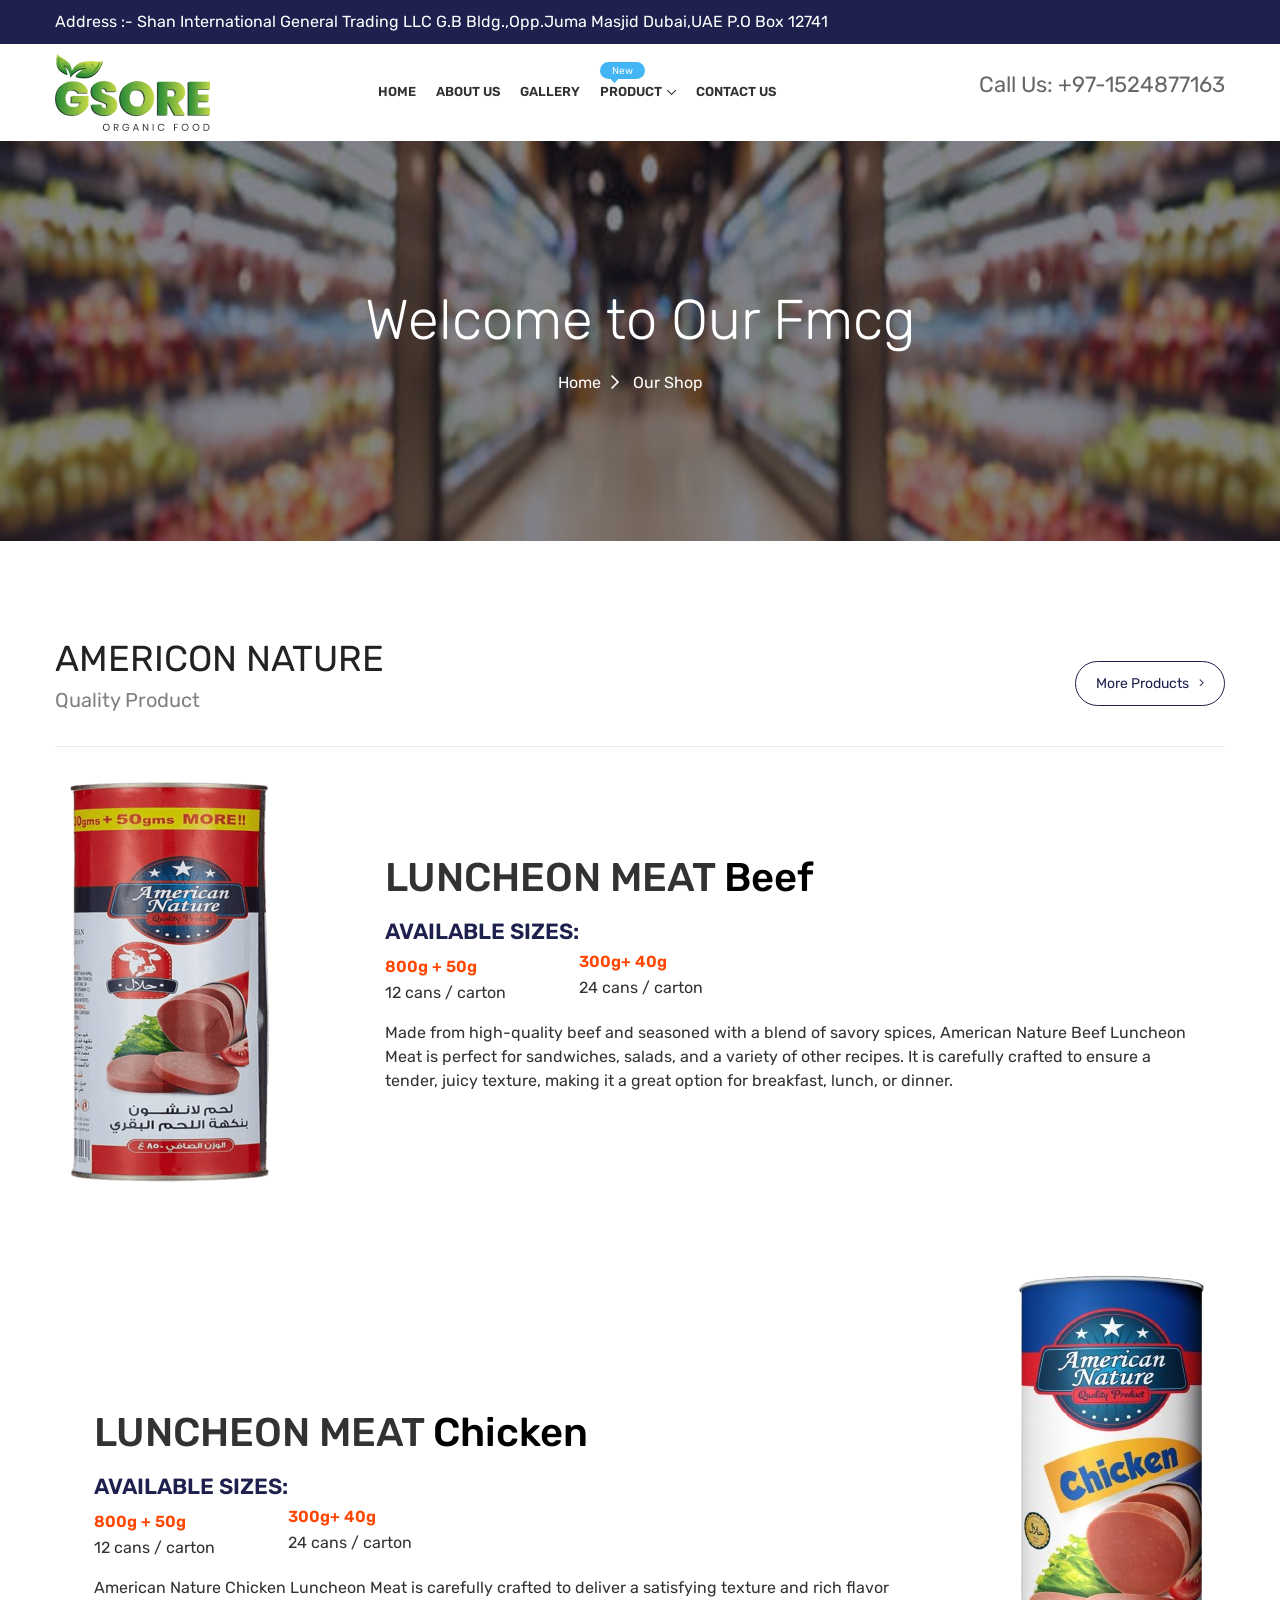
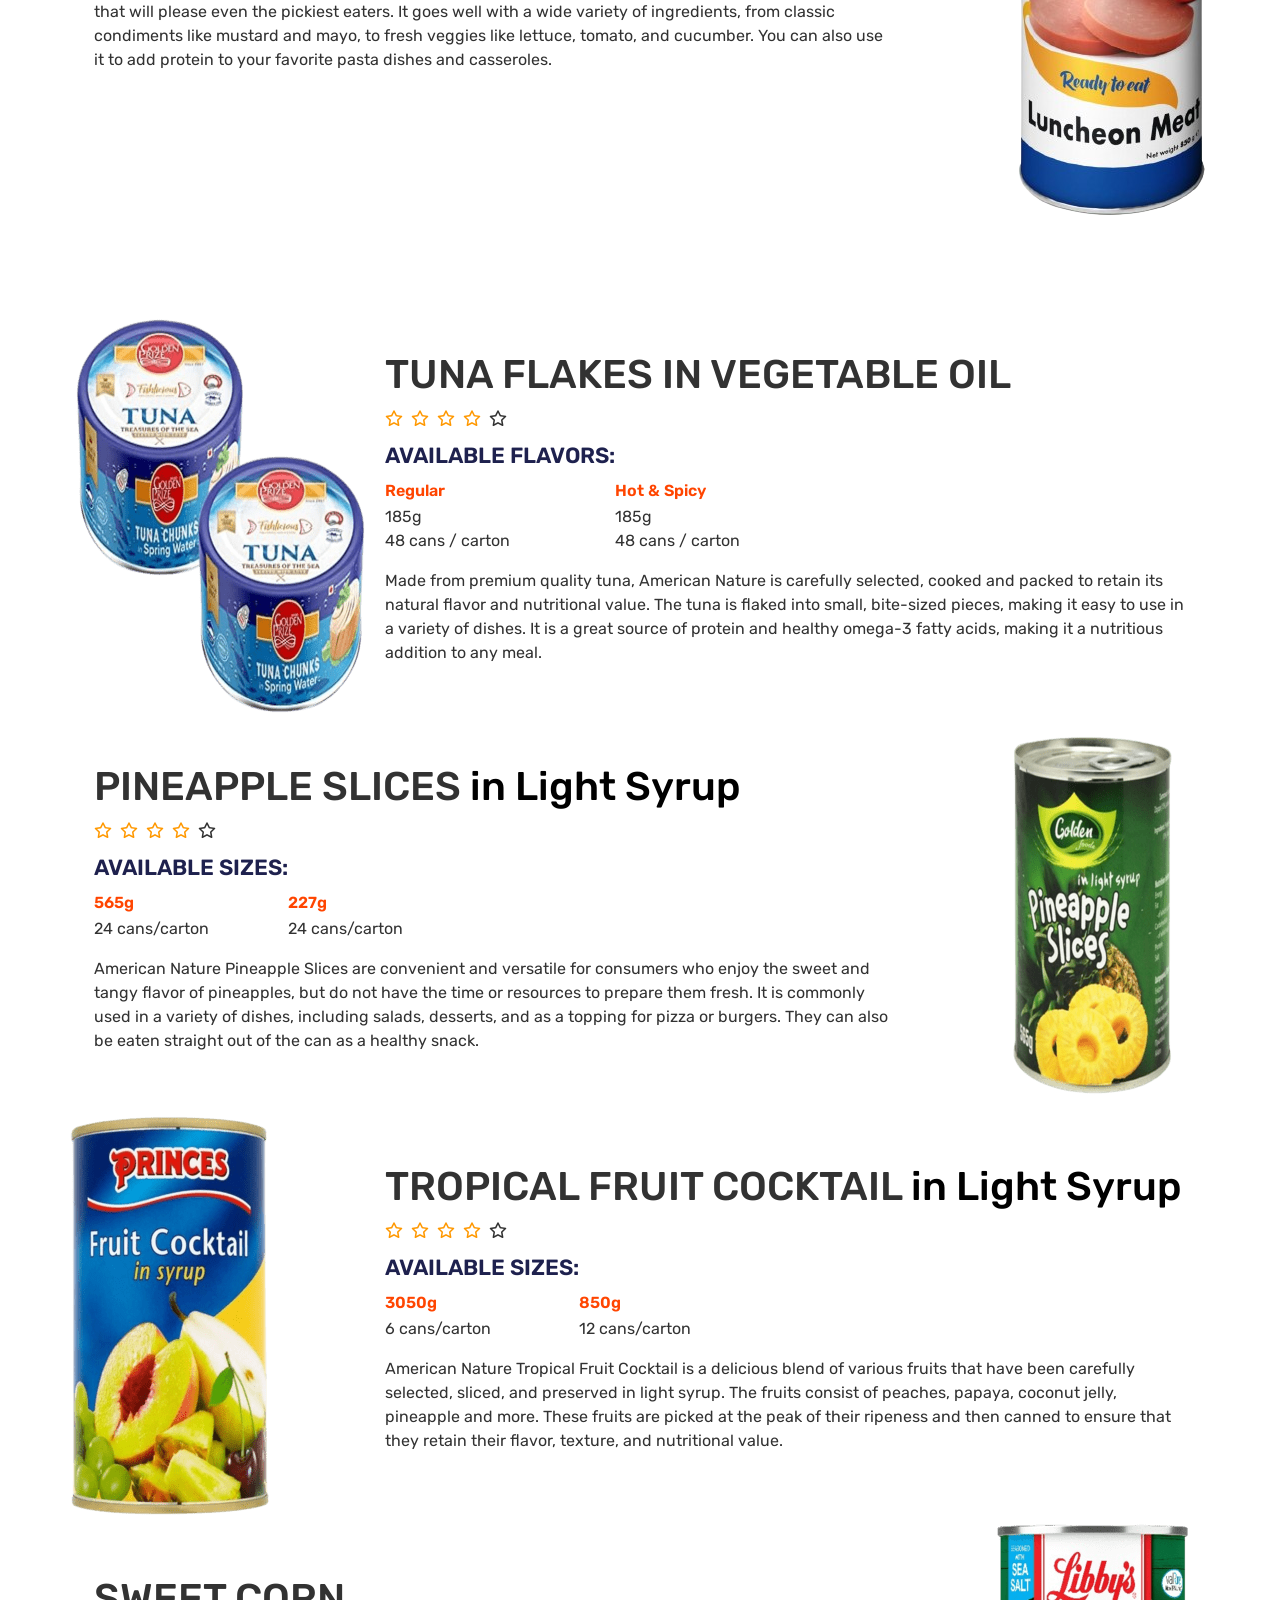
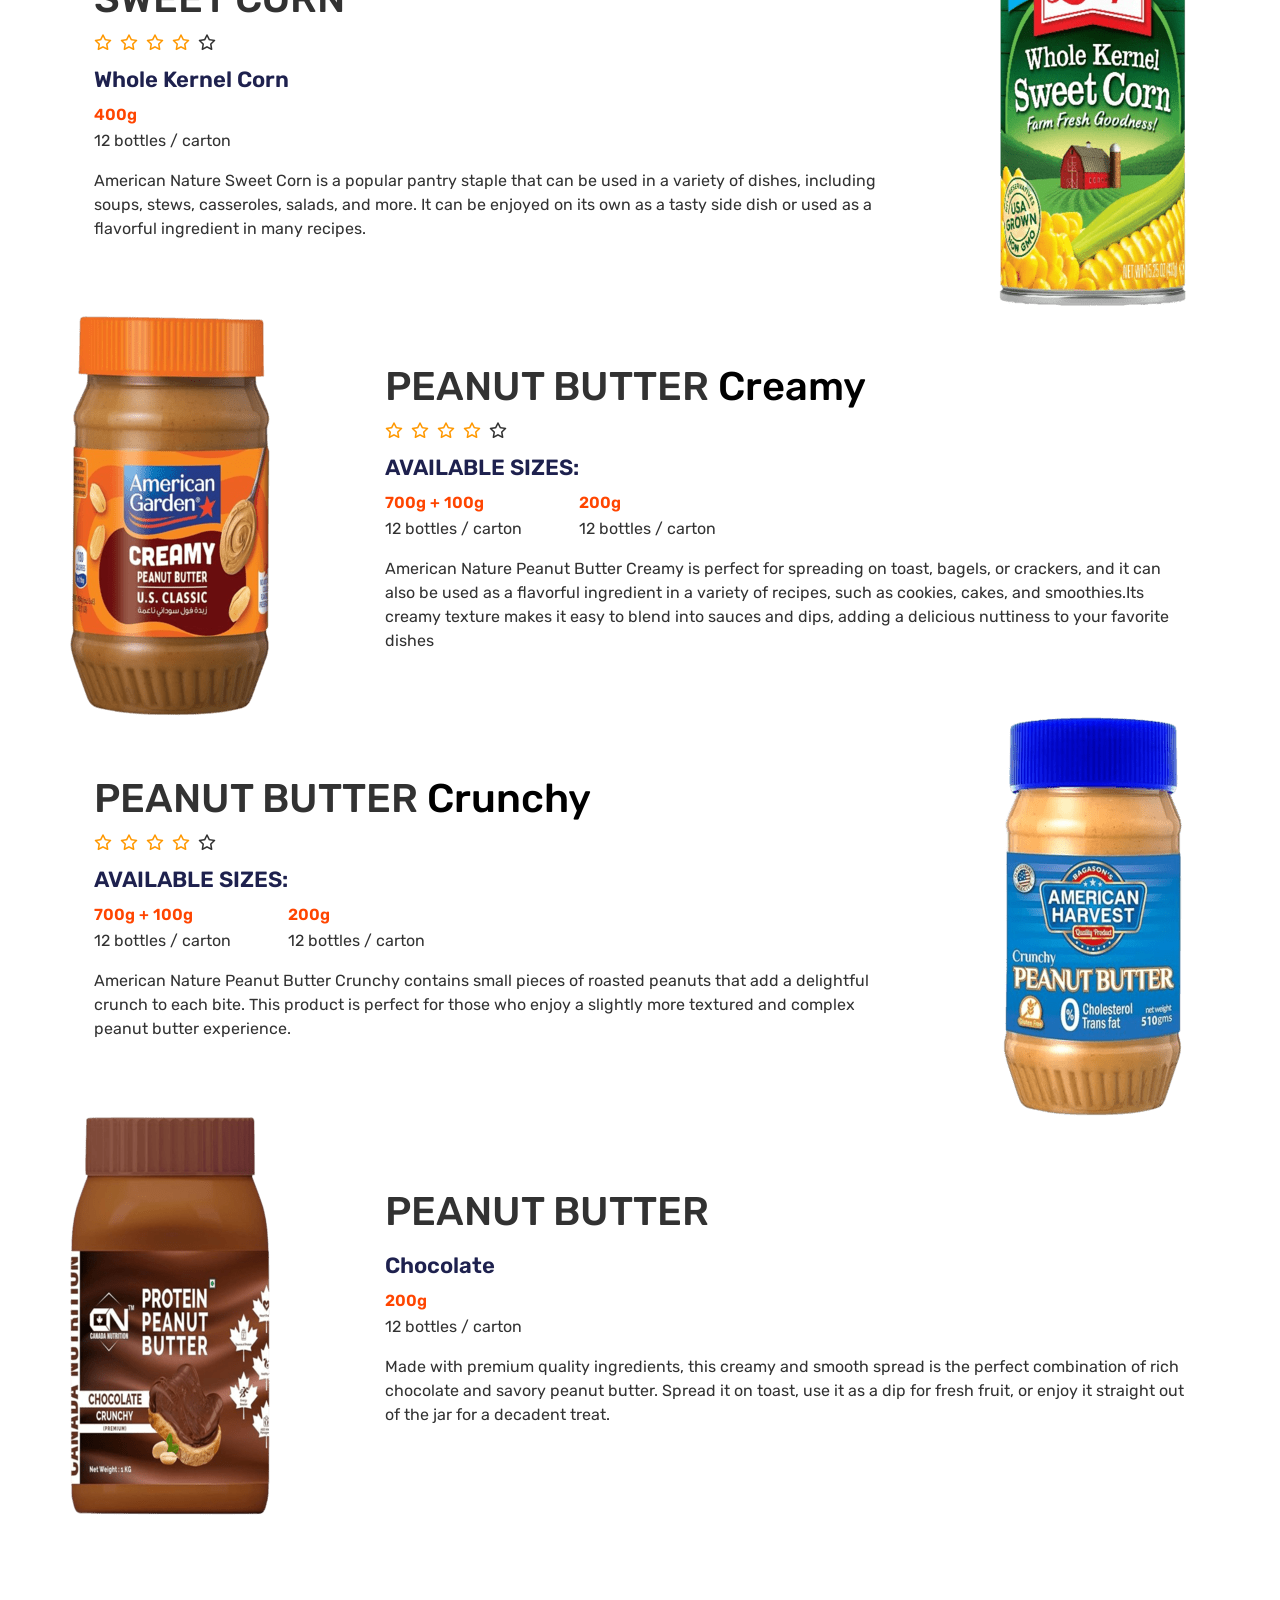
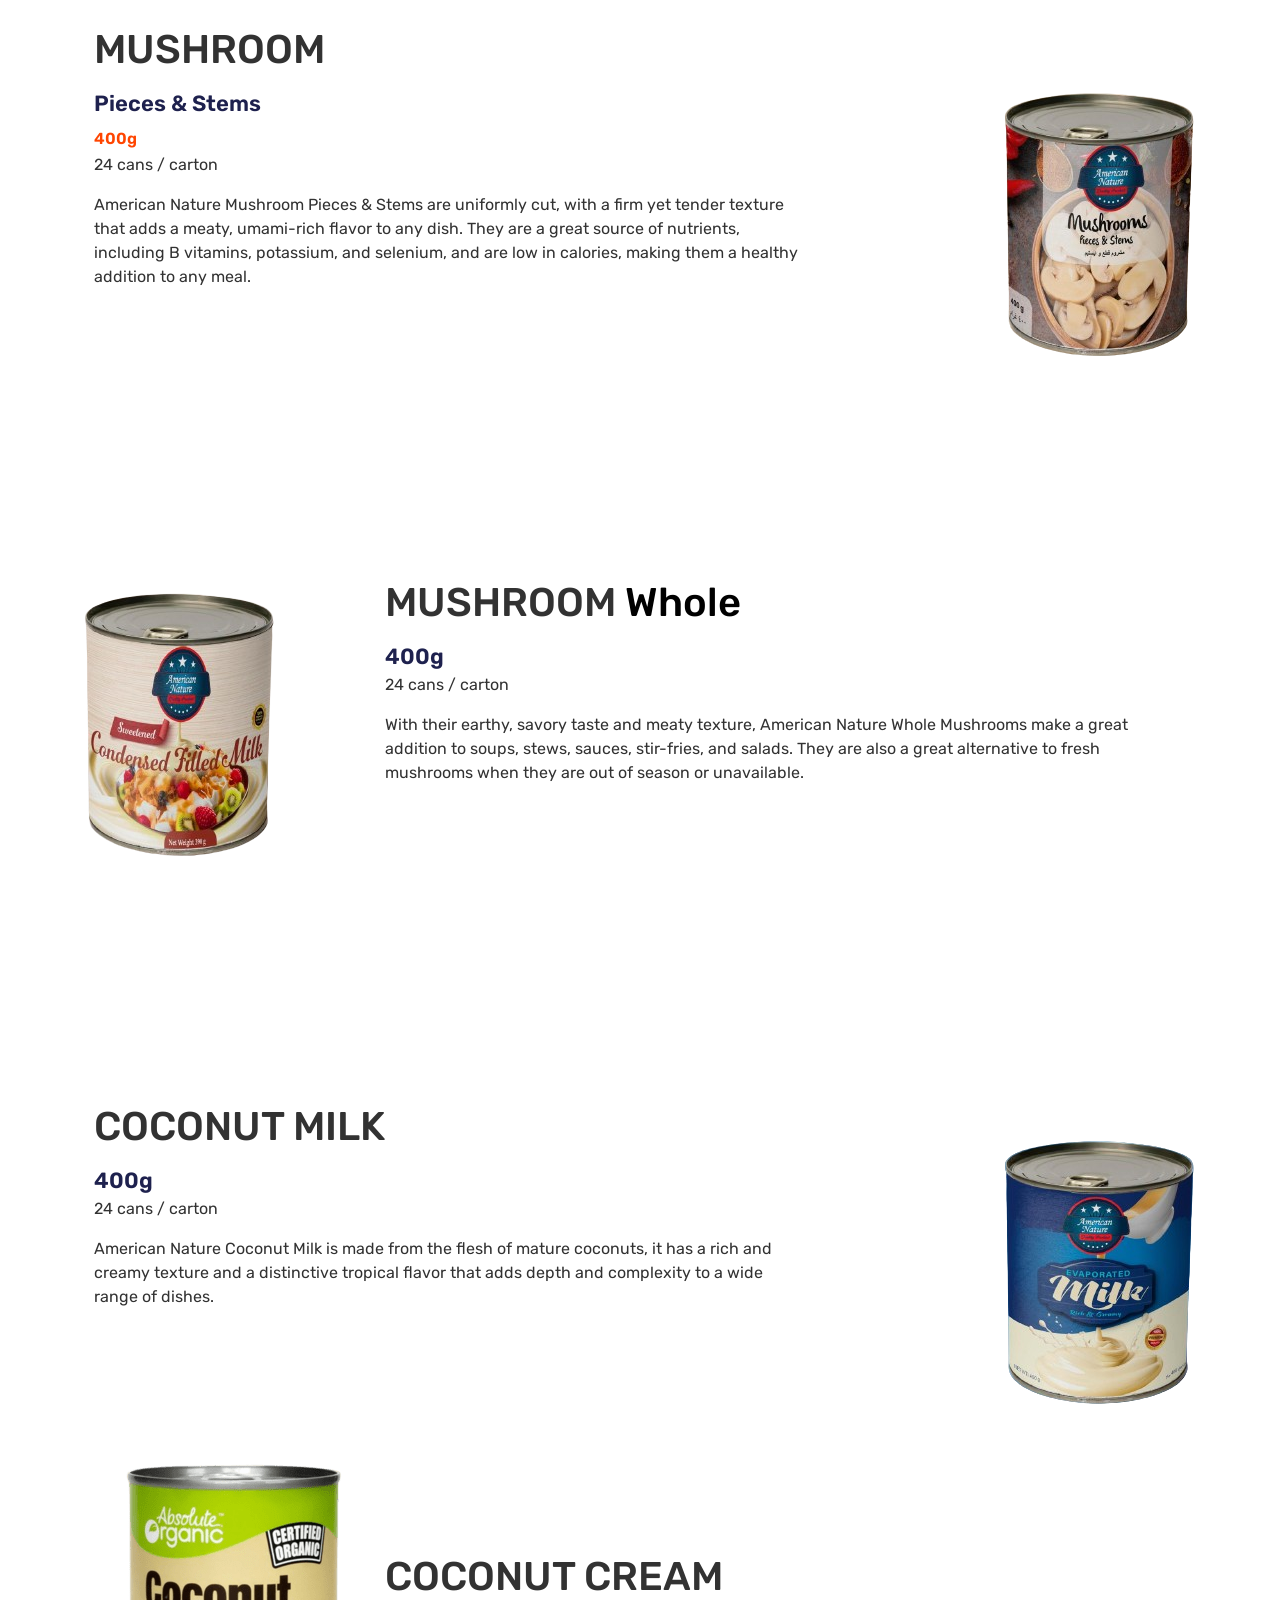
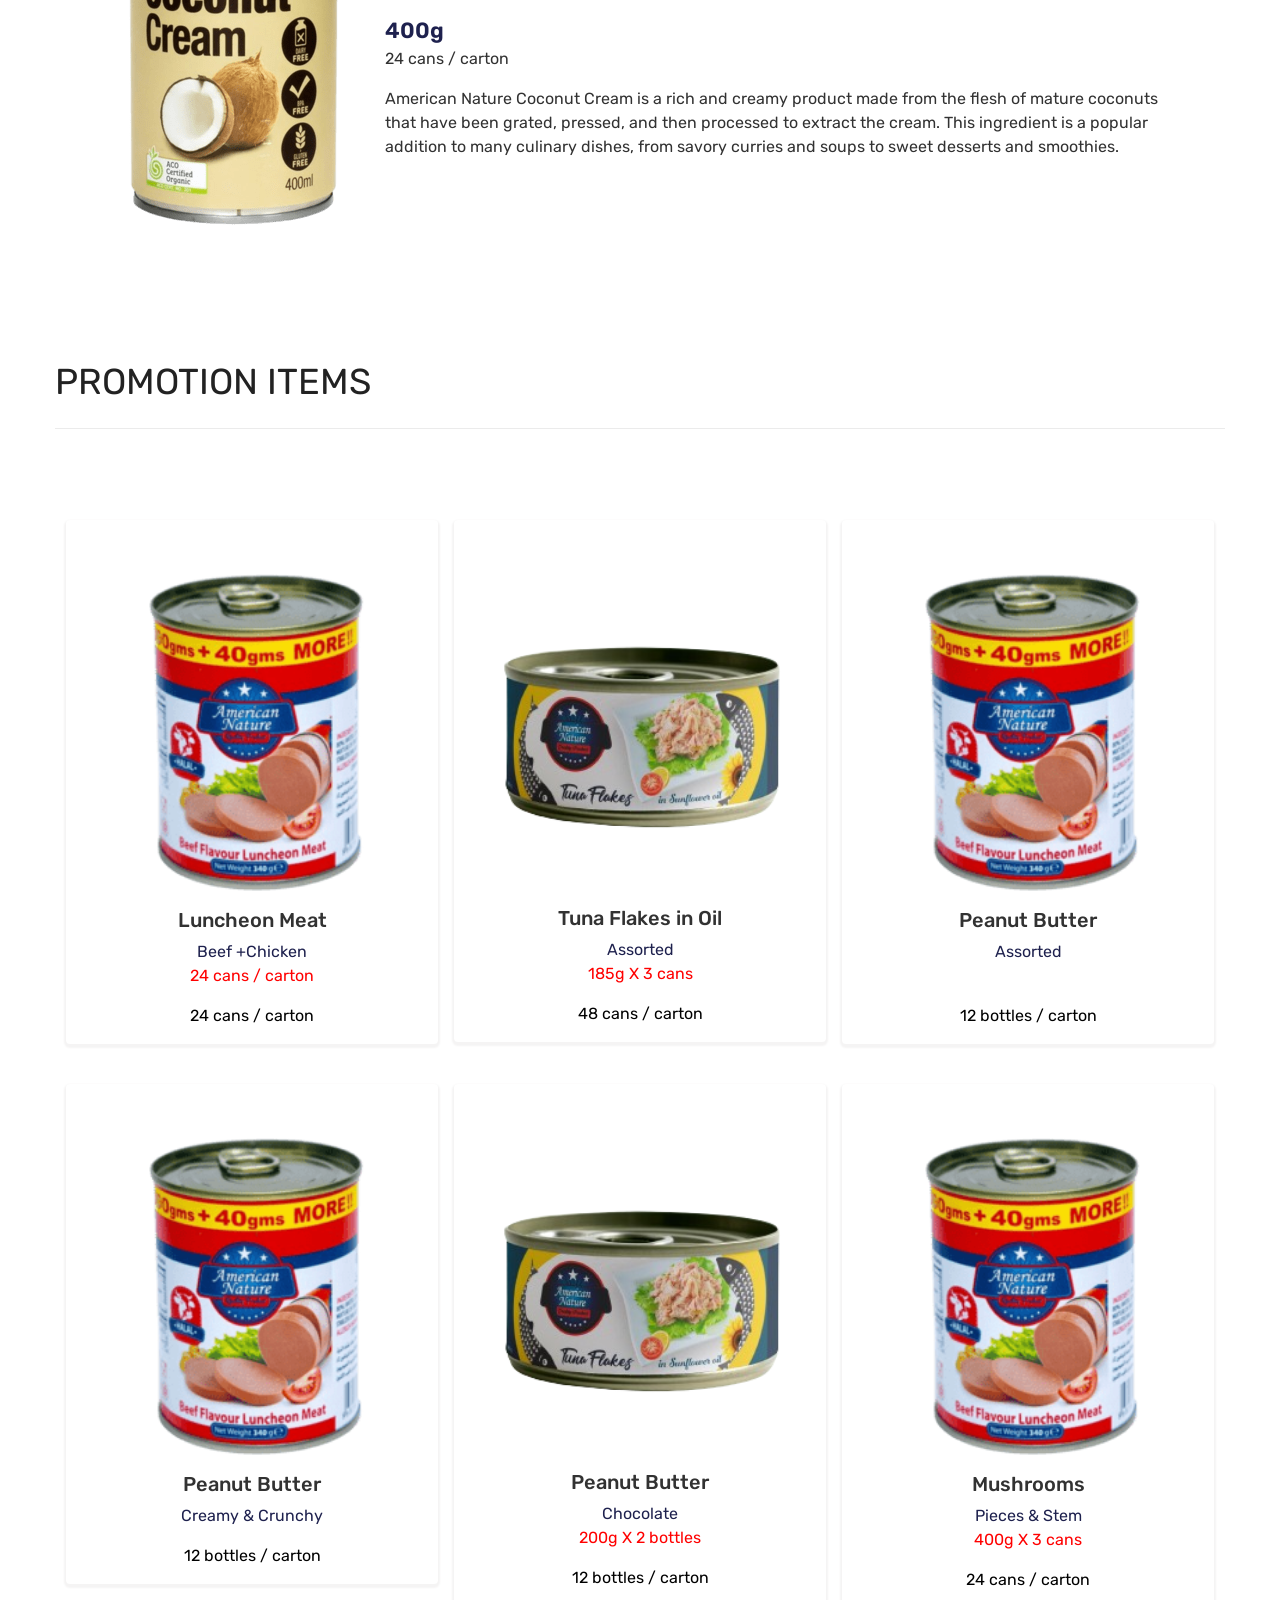
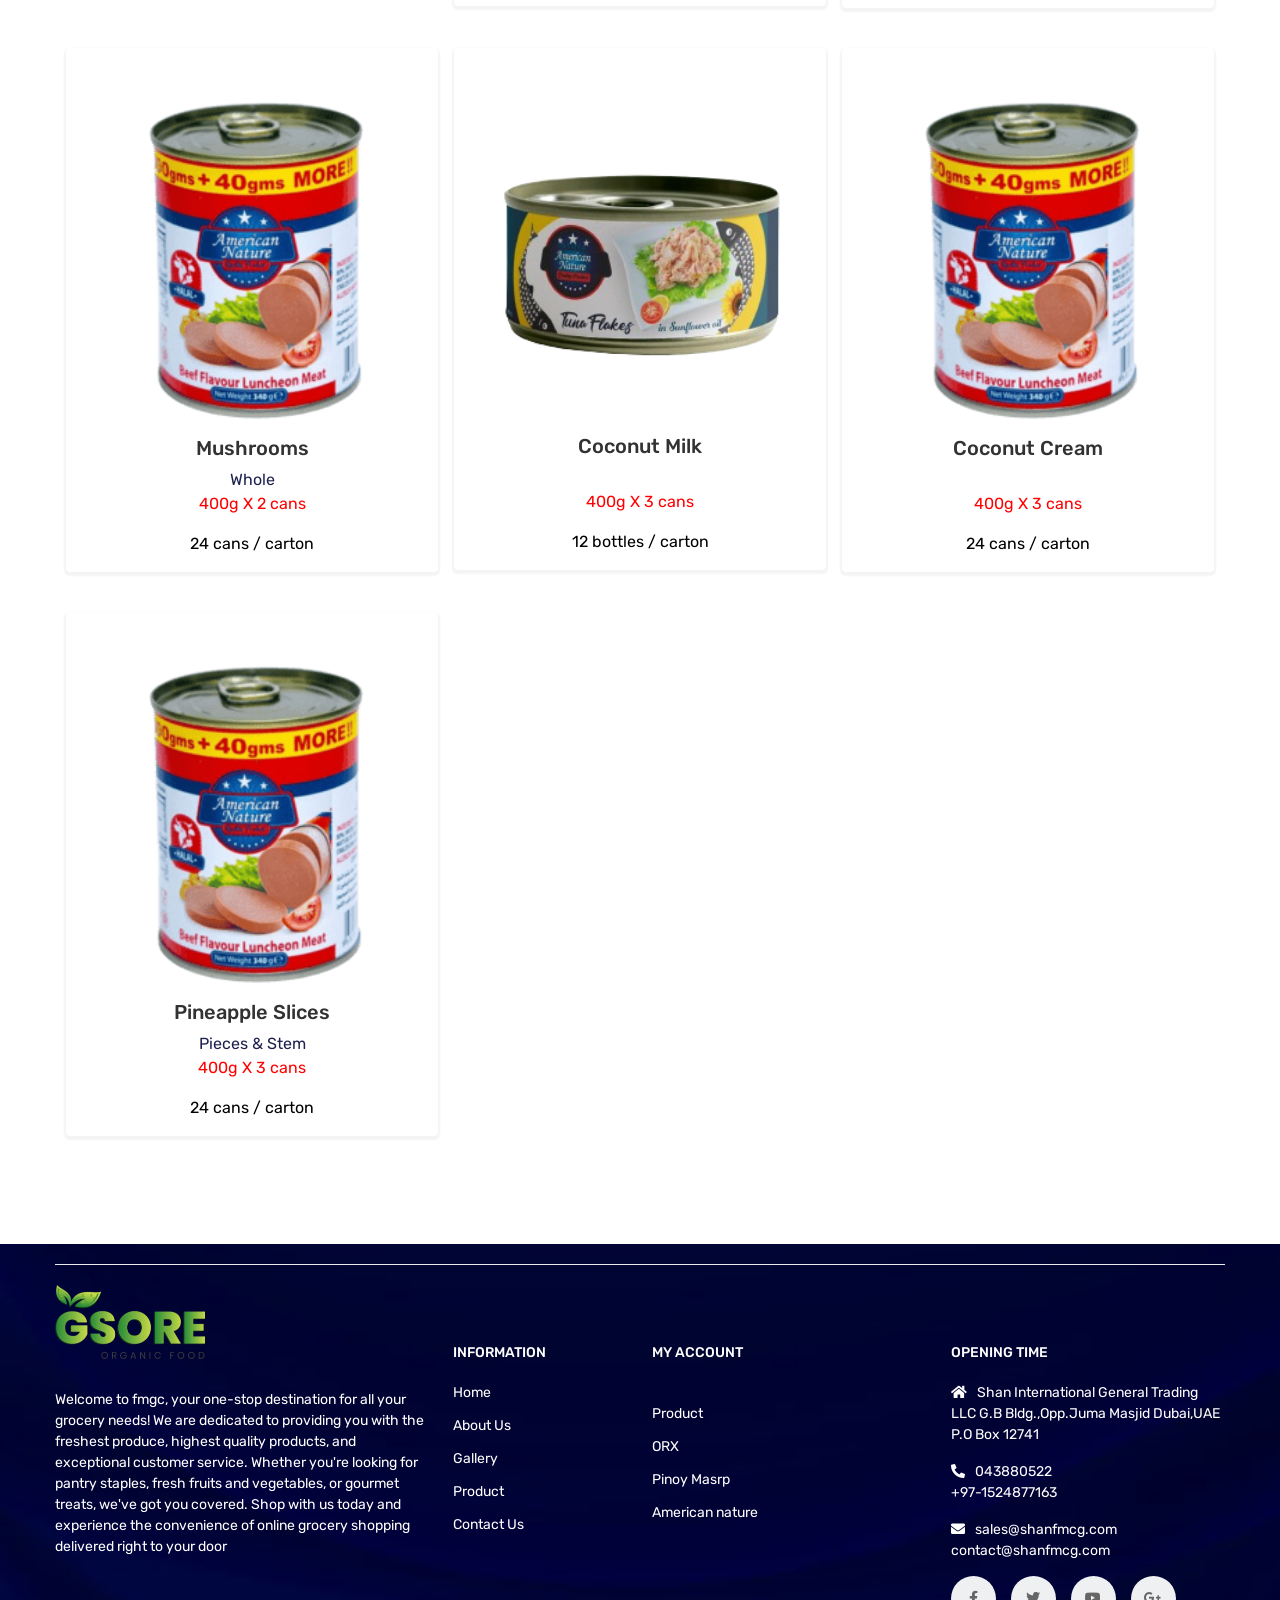
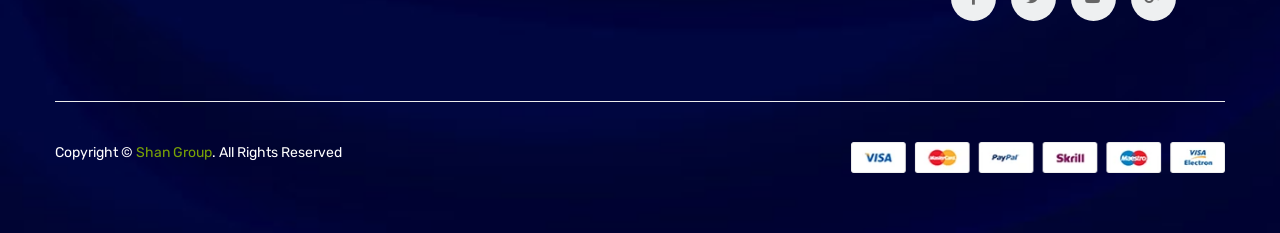
<file: american-nature.html>
<!DOCTYPE html>
<html lang="zxx">

<head>
    <meta charset="UTF-8">
    <title>Gsore | Grocery and Organic Food Shop HTML Template</title>
    <meta name="description" content="">
    <meta name="viewport" content="width=device-width, initial-scale=1">

    <!-- ::::::::::::::Favicon icon::::::::::::::-->
    <link rel="shortcut icon" href="assets/img/favicon.png" type="image/png">

    <!-- ::::::::::::::All CSS Files here :::::::::::::: -->

    <!-- Vendor CSS Files -->
    <link rel="stylesheet" href="assets/css/vendor/jquery-ui.min.css">
    <link rel="stylesheet" href="assets/css/vendor/fontawesome.css">
    <link rel="stylesheet" href="assets/css/vendor/plaza-icon.css">
    <link rel="stylesheet" href="assets/css/vendor/bootstrap.min.css">

    <!-- Plugin CSS Files -->
    <link rel="stylesheet" href="assets/css/plugin/slick.css">
    <link rel="stylesheet" href="assets/css/plugin/material-scrolltop.css">
    <link rel="stylesheet" href="assets/css/plugin/price_range_style.css">
    <link rel="stylesheet" href="assets/css/plugin/in-number.css">
    <link rel="stylesheet" href="assets/css/plugin/venobox.min.css">
    <link rel="stylesheet" href="assets/css/plugin/jquery.lineProgressbar.css">

    <!-- Use the minified version files listed below for better performance and remove the files listed above -->
    <!-- <link rel="stylesheet" href="assets/css/vendor/vendor.min.css"/>
    <link rel="stylesheet" href="assets/css/plugin/plugins.min.css"/>
    <link rel="stylesheet" href="assets/css/main.min.css"> -->

    <!-- Main Style CSS File -->
    <link rel="stylesheet" href="assets/css/main.css">
    <link rel="stylesheet" href="assets/css/style.css">
</head>

<body>
    <!-- ::::::  Start Header Section  ::::::  -->
    <header>
        <!--  Start Large Header Section   -->
        <div class="header d-none d-lg-block">
            <!-- Start Header Top area -->
            <div class="header__top">
                <div class="container">
                    <div class="row">
                        <div class="col-12">
                            <div class="header__top-content d-flex justify-content-between align-items-center">
                                <div class="header__top-content--left">
                                    <span>
                                        <!-- Free Delivery: Take advantage of our time to save event -->

                                        Address :-  Shan International General Trading LLC G.B Bldg.,Opp.Juma Masjid Dubai,UAE P.O Box 12741
                                    </span>
                                </div>
                            </div>
                        </div>
                    </div>
                </div>
            </div> <!-- Start Header Top area -->

            <!-- Start Header Center area -->
            <div class="header__center sticky-header p-tb-10">
                <div class="container">
                    <div class="row">
                        <div class="col-12 d-flex justify-content-between align-items-center">

                            <div class="header__logo">
                                <a href="index.html" class="header__logo-link img-responsive">
                                    <img class="header__logo-img img-fluid" src="assets/img/logo/logo.png" alt="">
                                </a>
                            </div>
                            <div class="header-menu">

                                <nav>
                                    <ul class="header__nav">
                                        <!--Start Single Nav link-->
                                        <li class="header__nav-item pos-relative">
                                            <a href="index.html" class="header__nav-link">Home</a>
                                        </li> <!-- End Single Nav link-->
                                        <li class="header__nav-item pos-relative">
                                            <a href="about.html" class="header__nav-link">About Us</a>
                                        </li>


                                        <li class="header__nav-item pos-relative">
                                            <a href="gallery.html" class="header__nav-link">Gallery</a>
                                        </li>

                                        <!--Start Single Nav link-->
                                        <li class="header__nav-item pos-relative">
                                            <a href="product.html" class="header__nav-link">Product <i
                                                    class="fal fa-chevron-down"></i></a>
                                            <span class="menu-label menu-label--blue">New</span>
                                            <!--Single Dropdown Menu-->
                                            <ul class="dropdown__menu pos-absolute">
                                                <li class="dropdown__list"><a href="product.html"
                                                        class="dropdown__link">ORX</a></li>
                                                <li class="dropdown__list pos-relative">
                                                    <a href="pinoy.html" class="dropdown__link"> PINOY MASRP</a>
                                                    <span class="menu-label menu-label--blue">New</span>
                                                </li>
                                                <li class="dropdown__list"><a href="american-nature.html"
                                                        class="dropdown__link"> American Nature</a></li>

                                            </ul>
                                            <!--Single Dropdown Menu-->
                                        </li> <!-- End Single Nav link-->

                                        <!--Start Single Nav link-->
                                        <li class="header__nav-item pos-relative">
                                            <a href="contact.html" class="header__nav-link">Contact Us</a>
                                        </li> <!-- End Single Nav link-->
                                    </ul>
                                </nav>

                            </div>
                            <!-- Start Wishlist-AddCart -->
                            <ul class="header__user-action-icon">
                                <li>
                                    <a href="my-account.html">
                                    </a>
                                </li>

                                <li>
                                    <p>Call Us: +97-1524877163</p>

                                </li>
                            </ul>
                        </div>
                    </div>
                </div>
            </div> <!-- End Header Center area -->



        </div> <!--  End Large Header Section  -->

          <!--  Start Mobile Header Section   -->
          <div class="header__mobile mobile-header--1 d-block d-lg-none p-tb-20">
            <div class="container-fluid">
                <div class="row ">
                    <div class="col-12 d-flex align-items-center justify-content-between">
                        <ul class="header__mobile--leftside d-flex align-items-center justify-content-start">
                            <li>
                                <div class="header__mobile-logo">
                                    <a href="index.html" class="header__mobile-logo-link">
                                        <img src="assets/img/logo/logo.png" alt="" class="header__mobile-logo-img">
                                    </a>
                                </div>
                            </li>
                        </ul>
                        <!-- Start User Action -->
                         <ul>
                            Call Us: +97-1524877163
                         </ul>
                        <!-- <ul
                            class="header__mobile--rightside header__user-action-icon  d-flex align-items-center justify-content-end">
                        
                            <li>
                                <a href="#offcanvas-add-cart__box" class="offcanvas-toggle">
                                    <i class="icon-shopping-cart"></i>
                                    <span class="wishlist-item-count pos-absolute">3</span>
                                </a>
                            </li>
                            <li><a href="#offcanvas-mobile-menu" class="offcanvas-toggle"><i
                                        class="far fa-bars"></i></a></li>

                        </ul>  -->
                    </div>
                </div>
                <div class="row">
                    <div class="col-12">
                        <div class="header-menu-vertical pos-relative m-t-30">
                            <!-- CATEGORIES -->
                            <h4 class="menu-title link--icon-left"><i class="far fa-align-left"></i>NAVBAR</h4>
                            <ul class="menu-content pos-absolute">
                                <li class="menu-item"><a href="index.html">Home</a></li>
                                <li class="menu-item"><a href="about.html">About Us</a></li>
                                <li class="menu-item"><a href="gallery.html">Gallery</a></li>
                                <li class="menu-item"><a href="product.html">Product</a></li>
                                <li class="menu-item"><a href="product.html"> Orx</a></li>
                                <li class="menu-item"><a href="pinoy.html"> Pinoy Masrp</a></li>
                                <li class="menu-item"><a href="american-nature.html">American Nature</a></li>
                                <li class="menu-item"><a href="contact.html">Contact Us</a></li>
                            </ul>
                        </div>
                    </div>
                </div>
            </div>
        </div> <!--  Start Mobile Header Section   -->
        <!--  Start Mobile-offcanvas Menu Section   -->
        <div id="offcanvas-mobile-menu" class="offcanvas offcanvas-mobile-menu">
            <div class="offcanvas__top">
                <span class="offcanvas__top-text"></span>
                <button class="offcanvas-close"><i class="fal fa-times"></i></button>
            </div>

            <div class="offcanvas-inner">
                <ul class="user-set-role d-flex justify-content-between m-tb-15">
                    <li class="user-currency pos-relative">
                        <a class="user-set-role__button" href="#" data-bs-toggle="dropdown" aria-expanded="false">Select
                            Language<i class="fal fa-chevron-down"></i></a>
                        <ul class="expand-dropdown-menu dropdown-menu">
                            <li><a href="#"><img src="assets/img/icon/flag/icon_usa.png" alt="">English</a></li>
                            <li><a href="#"><img src="assets/img/icon/flag/icon_france.png" alt="">French</a></li>
                        </ul>
                    </li>
                    <li class="user-info pos-relative">
                        <a class="user-set-role__button" href="#" data-bs-toggle="dropdown" aria-expanded="false">Select
                            Currency <i class="fal fa-chevron-down"></i></a>
                        <ul class="expand-dropdown-menu dropdown-menu">
                            <li><a href="#">USD</a></li>
                            <li><a href="#">POUND</a></li>
                        </ul>
                    </li>
                </ul>
                <form class="header-search m-tb-15" action="#" method="post">
                    <div class="header-search__content pos-relative">
                        <input type="search" name="header-search" placeholder="Search our store" required>
                        <button class="pos-absolute" type="submit"><i class="icon-search"></i></button>
                    </div>
                </form>
                <!-- Start Mobile User Action -->
                <ul class="header__user-action-icon m-tb-15 text-center">
                    <!-- Start Header Wishlist Box -->
                    <li>
                        <a href="my-account.html">
                            <i class="icon-users"></i>
                        </a>
                    </li> <!-- End Header Wishlist Box -->
                    <!-- Start Header Wishlist Box -->
                    <li>
                        <a href="wishlist.html">
                            <i class="icon-heart"></i>
                            <span class="item-count pos-absolute">3</span>
                        </a>
                    </li> <!-- End Header Wishlist Box -->
                    <!-- Start Header Add Cart Box -->
                    <li>
                        <a href="cart.html">
                            <i class="icon-shopping-cart"></i>
                            <span class="wishlist-item-count pos-absolute">3</span>
                        </a>
                    </li> <!-- End Header Add Cart Box -->
                </ul> <!-- End Mobile User Action -->
                <div class="offcanvas-menu">
                    <ul>
                        <li><a href="index.html"><span>Home</span></a></li>

                        <li>
                            <a href="#"><span>Shop</span></a>
                            <ul class="sub-menu">
                                <li>
                                    <a href="#">Shop Layout</a>
                                    <ul class="sub-menu">
                                        <li><a href="shop-sidebar-grid-left.html">Grid Left Sidebar</a></li>
                                        <li><a href="shop-sidebar-grid-right.html">Grid Right Sidebar</a></li>
                                        <li><a href="shop-sidebar-full-width.html">Full Width</a></li>
                                        <li><a href="shop-sidebar-left-list-view.html">List Left Sidebar</a></li>
                                        <li><a href="shop-sidebar-right-list-view.html">List Right Sidebar</a></li>
                                    </ul>
                                </li>
                            </ul>
                            <ul class="sub-menu">
                                <li>
                                    <a href="#">Shop Pages</a>
                                    <ul class="sub-menu">
                                        <li><a href="cart.html">Cart</a></li>
                                        <li><a href="checkout.html">Checkout</a></li>
                                        <li><a href="compare.html">Compare</a></li>
                                        <li><a href="empty-cart.html">Empty Cart</a></li>
                                        <li><a href="wishlist.html">Wishlist</a></li>
                                        <li><a href="my-account.html">My Account</a></li>
                                        <li><a href="login.html">Login</a></li>

                                    </ul>
                                </li>
                            </ul>
                            <ul class="sub-menu">
                                <li>
                                    <a href="#">Product Single</a>
                                    <ul class="sub-menu">
                                        <li><a href="product-single-default.html">Simple</a></li>
                                        <li><a href="product-single-affiliate.html">Affiliate</a></li>
                                        <li><a href="product-single-group.html">Grouped</a></li>
                                        <li><a href="product-single-variable.html">Variable</a></li>
                                        <li><a href="product-single-tab-left.html">Left Tab</a></li>
                                        <li><a href="product-single-tab-right.html">Right Tab</a></li>
                                        <li><a href="product-single-slider.html">Single Slider</a></li>
                                        <li><a href="product-single-gallery-left.html">Gallery Left</a></li>
                                        <li><a href="product-single-gallery-right.html">Gallery Right</a></li>
                                        <li><a href="product-single-sticky-left.html">Sticky Left</a></li>
                                        <li><a href="product-single-sticky-right.html">Sticky Right</a></li>
                                    </ul>
                                </li>
                            </ul>
                        </li>
                        <li>
                            <a href="#"><span>Blogs</span></a>
                            <ul class="sub-menu">
                                <li>
                                    <a href="#">Blog Grid</a>
                                    <ul class="sub-menu">
                                        <li><a href="blog-grid-sidebar-left.html"> Blog Grid Left Sidebar</a></li>
                                        <li><a href="blog-grid-sidebar-right.html"> Blog Grid Right Sidebar</a></li>
                                    </ul>
                                </li>
                                <li>
                                    <a href="#">Blog List</a>
                                    <ul class="sub-menu">
                                        <li><a href="blog-list-sidebar-left.html"> Blog List Left Sidebar</a></li>
                                        <li><a href="blog-list-sidebar-right.html"> Blog List Right Sidebar</a></li>
                                    </ul>
                                </li>
                                <li>
                                    <a href="#">Blog Single</a>
                                    <ul class="sub-menu">
                                        <li><a href="blog-single-sidebar-left.html"> Blog Single Left Sidebar</a></li>
                                        <li><a href="blog-single-sidebar-right.html"> Blog Single Right Sidebar</a></li>
                                    </ul>
                                </li>
                            </ul>
                        </li>
                        <li>
                            <a href="#"><span>Pages</span></a>
                            <ul class="sub-menu">
                                <li><a href="about.html">About Us</a></li>
                                <li><a href="frequently-questions.html">Frequently Questions</a></li>
                                <li><a href="privacy-policy.html">Privacy Policy</a></li>
                                <li><a href="404.html">404 Page</a></li>
                            </ul>
                        </li>
                        <li><a href="contact.html">Contact Us</a></li>
                    </ul>
                </div>
            </div>
            <ul class="offcanvas__social-nav m-t-50">
                <li class="offcanvas__social-list"><a href="#" class="offcanvas__social-link"><i
                            class="fab fa-facebook-f"></i></a></li>
                <li class="offcanvas__social-list"><a href="#" class="offcanvas__social-link"><i
                            class="fab fa-twitter"></i></a></li>
                <li class="offcanvas__social-list"><a href="#" class="offcanvas__social-link"><i
                            class="fab fa-youtube"></i></a></li>
                <li class="offcanvas__social-list"><a href="#" class="offcanvas__social-link"><i
                            class="fab fa-google-plus-g"></i></a></li>
                <li class="offcanvas__social-list"><a href="#" class="offcanvas__social-link"><i
                            class="fab fa-instagram"></i></a></li>
            </ul>
        </div> <!--  End Mobile-offcanvas Menu Section   -->

        <!--  Start Popup Add Cart  -->
        <div id="offcanvas-add-cart__box" class="offcanvas offcanvas-cart offcanvas-add-cart">
            <div class="offcanvas__top">
                <span class="offcanvas__top-text"><i class="icon-shopping-cart"></i>Cart</span>
                <button class="offcanvas-close"><i class="fal fa-times"></i></button>
            </div>
            <!-- Start Add Cart Item Box-->
            <ul class="offcanvas-add-cart__menu">
                <!-- Start Single Add Cart Item-->
                <li class="offcanvas-add-cart__list pos-relative d-flex align-items-center justify-content-between ">
                    <div class="offcanvas-add-cart__content d-flex align-items-start m-r-10">
                        <div class="offcanvas-add-cart__img-box pos-relative">
                            <a href="product-single-default.html"
                                class="offcanvas-add-cart__img-link img-responsive"><img
                                    src="assets/img/product/size-small/product-home-1-img-1.jpg" alt=""
                                    class="add-cart__img"></a>
                            <span class="offcanvas-add-cart__item-count pos-absolute">2x</span>
                        </div>
                        <div class="offcanvas-add-cart__detail">
                            <a href="product-single-default.html" class="offcanvas-add-cart__link">Lucky Wooden
                                Elephant</a>
                            <span class="offcanvas-add-cart__price">$29.00</span>
                            <span class="offcanvas-add-cart__info">Dimension: 40x60cm</span>
                        </div>
                    </div>
                    <button class="offcanvas-add-cart__item-dismiss"><i class="fal fa-times"></i></button>
                </li> <!-- Start Single Add Cart Item-->
                <!-- Start Single Add Cart Item-->
                <li class="offcanvas-add-cart__list pos-relative d-flex align-items-center justify-content-between">
                    <div class="offcanvas-add-cart__content d-flex  align-items-start m-r-10">
                        <div class="offcanvas-add-cart__img-box pos-relative">
                            <a href="product-single-default.html"
                                class="offcanvas-add-cart__img-link img-responsive"><img
                                    src="assets/img/product/size-small/product-home-1-img-2.jpg" alt=""
                                    class="add-cart__img"></a>
                            <span class="offcanvas-add-cart__item-count pos-absolute">2x</span>
                        </div>
                        <div class="offcanvas-add-cart__detail">
                            <a href="product-single-default.html" class="offcanvas-add-cart__link">Lucky Wooden
                                Elephant</a>
                            <span class="offcanvas-add-cart__price">$29.00</span>
                            <span class="offcanvas-add-cart__info">Dimension: 40x60cm</span>
                        </div>
                    </div>
                    <button class="offcanvas-add-cart__item-dismiss"><i class="fal fa-times"></i></button>
                </li> <!-- Start Single Add Cart Item-->
            </ul> <!-- Start Add Cart Item Box-->
            <!-- Start Add Cart Checkout Box-->
            <div class="offcanvas-add-cart__checkout-box-bottom">
                <!-- Start offcanvas Add Cart Checkout Info-->
                <ul class="offcanvas-add-cart__checkout-info">
                    <!-- Start Single Add Cart Checkout Info-->
                    <li class="offcanvas-add-cart__checkout-list">
                        <span class="offcanvas-add-cart__checkout-left-info">Subtotal</span>
                        <span class="offcanvas-add-cart__checkout-right-info">$60.59</span>
                    </li> <!-- End Single Add Cart Checkout Info-->
                    <!-- Start Single Add Cart Checkout Info-->
                    <li class="offcanvas-add-cart__checkout-list">
                        <span class="offcanvas-add-cart__checkout-left-info">Shipping</span>
                        <span class="offcanvas-add-cart__checkout-right-info">$7.00</span>
                    </li> <!-- End Single Add Cart Checkout Info-->
                    <!-- Start Single Add Cart Checkout Info-->
                    <li class="offcanvas-add-cart__checkout-list">
                        <span class="offcanvas-add-cart__checkout-left-info">Taxes</span>
                        <span class="offcanvas-add-cart__checkout-right-info">$0.00</span>
                    </li> <!-- End Single Add Cart Checkout Info-->
                    <!-- Start Single Add Cart Checkout Info-->
                    <li class="offcanvas-add-cart__checkout-list">
                        <span class="offcanvas-add-cart__checkout-left-info">Total</span>
                        <span class="offcanvas-add-cart__checkout-right-info">$67.59</span>
                    </li> <!-- End Single Add Cart Checkout Info-->
                </ul> <!-- End offcanvas Add Cart Checkout Info-->

                <div class="offcanvas-add-cart__btn-checkout">
                    <a href="checkout.html"
                        class="btn btn--block btn--radius btn--box btn--black btn--black-hover-green btn--large btn--uppercase font--bold">Checkout</a>
                </div>
            </div> <!-- End Add Cart Checkout Box-->
        </div> <!-- End Popup Add Cart -->

        <div class="offcanvas-overlay"></div>
    </header> <!-- :::::: End Header Section ::::::  -->

    <!-- ::::::  Start  Breadcrumb Section  ::::::  -->
    <div class="page-breadcrumb">
        <!-- <div class="container">
            <div class="row">
                <div class="col-12">
                    <ul class="page-breadcrumb__menu">
                        <li class="page-breadcrumb__nav"><a href="#">Home</a></li>
                        <li class="page-breadcrumb__nav active">Shop - Grid Left Sidebar</li>
                    </ul>
                </div>
            </div>
        </div> -->
        <div class="posterr">
            <div class="overlay"></div>
            <div class="content">
                <h1 class="display-4">Welcome to Our Fmcg</h1>
                <p class="lead">
                </p>
                <div class="row">
                    <div class="col-12">
                        <ul class="page-breadcrumb__menu">
                            <li class="page-breadcrumb__nav text-white"><a href="#" class="text-white">Home</a></li>
                            <li class="page-breadcrumb__nav active text-white">Our Shop</li>
                        </ul>
                    </div>
                </div>
                <p></p>
            </div>
        </div>
    </div>
    <!-- ::::::  End  Breadcrumb Section  ::::::  -->

    <!-- :::::: Start Main Container Wrapper :::::: -->
    <main id="main-container" class="main-container">


        <!-- Start Product Details Tab -->
        <!-- <div class="product-details-tab-area">
            <div class="container">
                <div class="row">
                    <div class="col-12">
                        <div class="product-details-content">
                            <ul class="tablist tablist--style-black tablist--style-title tablist--style-gap-30 nav">
                                <li><a class="nav-link active" data-bs-toggle="tab" href="#product-desc">Description</a></li>
                                <li><a class="nav-link" data-bs-toggle="tab" href="#product-dis">Product Details</a></li>
                                <li><a class="nav-link" data-bs-toggle="tab" href="#product-review">Reviews</a></li>
                            </ul>
                            <div class="product-details-tab-box">
                                <div class="tab-content">
                                    <div class="tab-pane show active" id="product-desc">
                                        <div class="para__content">
                                            <p class="para__text">Use the Canon VIXIA GX10 Camcorder to capture UHD 4K video at 60 fps, recording in MP4 to dual SD memory card slots. This camcorder packs several pro-style features into its compact form, including Dual-Pixel Autofocus (DPAF). The GX10's 1" 8.29MP CMOS sensor and dual DIGIC DV 6 image processors support Wide DR Gamma with high sensitivity and low noise. Slow and fast-motion recording up to 120 fps offers special looks for highlighting sports and other special events. Smooth, steady shooting is assisted by the GX10's five-axis optical image stabilization. For composing and viewing your footage, the VIXIA GX10 incorporates a flip-out 3.5" touchscreen LCD, and a 0.24" electronic viewfinder. </p>
                                            <p class="para__text">Additional GX10 features include an HDMI 2.0 port for outputting your 4K UHD footage, assignable user buttons, and remote control using the included WL-D89 controller. Wi-Fi connectivity offers live streaming, FTP file sharing, and remote control via iOS and Android apps.</p>
                                            <h6 class="para__title">Product Highlights:</h6>
                                            <ul class="para__list">
                                                <li>UHD 4K Output up to 60 fps</li>
                                                <li>8.29MP, 1" CMOS Sensor</li>
                                                <li>Dual-Pixel CMOS Autofocus Feature</li>
                                                <li>Integrated 15x Optical Zoom Lens</li>
                                                <li>2 x DIGIC DV 6 Processors</li>
                                                <li>5-Axis Optical Image Stabilization</li>
                                                <li>Wide Dynamic Range Support</li>
                                                <li>Records 4K UHD/HD to Dual SD Card Slots</li>
                                                <li>3.5" Touchscreen LCD &amp; 0.24" EVF</li>
                                                <li>Live Stream/FTP/Remote App via Wi-Fi</li>
                                            </ul>
                                        </div>    
                                    </div>
                                    <div class="tab-pane" id="product-dis">
                                        <div class="product-dis__content">
                                            <a href="#" class="product-dis__img m-b-30"><img src="assets/img/logo/another-logo.jpg" alt=""></a>
                                            <div class="table-responsive-md">
                                                <table class="product-dis__list table table-bordered">
                                                    <tbody>
                                                        <tr>
                                                            <td class="product-dis__title">Weight</td>
                                                            <td class="product-dis__text">400 g</td>
                                                        </tr>
                                                        <tr>
                                                            <td class="product-dis__title">Materials</td>
                                                            <td class="product-dis__text">60% cotton, 40% polyester</td>
                                                        </tr>
                                                        <tr>
                                                            <td class="product-dis__title">Dimensions</td>
                                                            <td class="product-dis__text">10 x 10 x 15 cm</td>
                                                        </tr>
                                                        <tr> 
                                                            <td class="product-dis__title">Other Info</td>
                                                            <td class="product-dis__text">American heirloom jean shorts pug seitan letterpress</td>
                                                        </tr>
                                                    </tbody>
                                                </table>
                                            </div>
                                        </div>
                                    </div>
                                    <div class="tab-pane " id="product-review">
                                        <ul class="comment">
                                            <li class="comment__list">
                                                <div class="comment__wrapper">
                                                    <div class="comment__img">
                                                        <img src="assets/img/user/image-1.png" alt=""> 
                                                    </div>
                                                    <div class="comment__content">
                                                        <div class="comment__content-top">
                                                            <div class="comment__content-left">
                                                                <h6 class="comment__name">Kaedyn Fraser</h6>
                                                                <ul class="product__review">
                                                                <li class="product__review--fill"><i class="icon-star"></i></li>
                                                                <li class="product__review--fill"><i class="icon-star"></i></li>
                                                                <li class="product__review--fill"><i class="icon-star"></i></li>
                                                                <li class="product__review--fill"><i class="icon-star"></i></li>
                                                                <li class="product__review--blank"><i class="icon-star"></i></li>
                                                            </ul>
                                                            </div>   
                                                            <div class="comment__content-right">
                                                                <a href="#" class="link--gray link--icon-left m-b-5"><i class="fas fa-reply"></i>Reply</a>
                                                            </div>
                                                        </div>
                                                        
                                                        <div class="para__content">
                                                            <p class="para__text">Lorem ipsum dolor sit amet, consectetur adipisicing elit. Tempora inventore dolorem a unde modi iste odio amet, fugit fuga aliquam, voluptatem maiores animi dolor nulla magnam ea! Dignissimos aspernatur cumque nam quod sint provident modi alias culpa, inventore deserunt accusantium amet earum soluta consequatur quasi eum eius laboriosam, maiores praesentium explicabo enim dolores quaerat! Voluptas ad ullam quia odio sint sunt. Ipsam officia, saepe repellat. </p>
                                                        </div>
                                                    </div>
                                                </div>
                                                <ul class="comment__reply">
                                                    <li class="comment__reply-list">
                                                        <div class="comment__wrapper">
                                                            <div class="comment__img">
                                                                <img src="assets/img/user/image-2.png" alt=""> 
                                                            </div>
                                                            <div class="comment__content">
                                                                <div class="comment__content-top">
                                                                    <div class="comment__content-left">
                                                                        <h6 class="comment__name">Oaklee Odom</h6>
                                                                    </div>   
                                                                    <div class="comment__content-right">
                                                                        <a href="#" class="link--gray link--icon-left m-b-5"><i class="fas fa-reply"></i>Reply</a>
                                                                    </div>
                                                                </div>
                                                                
                                                                <div class="para__content">
                                                                    <p class="para__text">Lorem ipsum dolor sit amet, consectetur adipisicing elit. Tempora inventore dolorem a unde modi iste odio amet, fugit fuga aliquam, voluptatem maiores animi dolor nulla magnam ea! Dignissimos aspernatur cumque nam quod sint provident modi alias culpa, inventore deserunt accusantium amet earum soluta consequatur quasi eum eius laboriosam, maiores praesentium explicabo enim dolores quaerat! Voluptas ad ullam quia odio sint sunt. Ipsam officia, saepe repellat. </p>
                                                                </div>
                                                            </div>
                                                        </div>
                                                    </li>
                                                </ul>
                                            </li>
                                            <li class="comment__list">
                                                <div class="comment__wrapper">
                                                    <div class="comment__img">
                                                        <img src="assets/img/user/image-3.png" alt=""> 
                                                    </div>
                                                    <div class="comment__content">
                                                        <div class="comment__content-top">
                                                            <div class="comment__content-left">
                                                                <h6 class="comment__name">Jaydin Jones</h6>
                                                                <ul class="product__review">
                                                                <li class="product__review--fill"><i class="icon-star"></i></li>
                                                                <li class="product__review--fill"><i class="icon-star"></i></li>
                                                                <li class="product__review--fill"><i class="icon-star"></i></li>
                                                                <li class="product__review--fill"><i class="icon-star"></i></li>
                                                                <li class="product__review--blank"><i class="icon-star"></i></li>
                                                            </ul>
                                                            </div>   
                                                            <div class="comment__content-right">
                                                                <a href="#" class="link--gray link--icon-left m-b-5"><i class="fas fa-reply"></i>Reply</a>
                                                            </div>
                                                        </div>
                                                        
                                                        <div class="para__content">
                                                            <p class="para__text">Lorem ipsum dolor sit amet, consectetur adipisicing elit. Tempora inventore dolorem a unde modi iste odio amet, fugit fuga aliquam, voluptatem maiores animi dolor nulla magnam ea! Dignissimos aspernatur cumque nam quod sint provident modi alias culpa, inventore deserunt accusantium amet earum soluta consequatur quasi eum eius laboriosam, maiores praesentium explicabo enim dolores quaerat! Voluptas ad ullam quia odio sint sunt. Ipsam officia, saepe repellat. </p>
                                                        </div>
                                                    </div>
                                                </div>
                                            </li>
                                        </ul>
                                        <div class="review-form m-t-40">
                                            <div class="section-content">
                                                <h6 class="font--bold text-uppercase">ADD A REVIEW</h6>
                                                <p class="section-content__desc">Your email address will not be published. Required fields are marked *</p>
                                            </div>
                                            <form class="form-box" action="#" method="post">
                                                <div class="row">
                                                    <div class="col-12">
                                                        <div class="form-box__single-group">
                                                            <label for="form-name">Your Rating*</label>
                                                            <ul class="product__review">
                                                                <li class="product__review--fill"><i class="icon-star"></i></li>
                                                                <li class="product__review--fill"><i class="icon-star"></i></li>
                                                                <li class="product__review--fill"><i class="icon-star"></i></li>
                                                                <li class="product__review--fill"><i class="icon-star"></i></li>
                                                                <li class="product__review--blank"><i class="icon-star"></i></li>
                                                            </ul>
                                                        </div>
                                                    </div>
                                                    <div class="col-md-6">
                                                        <div class="form-box__single-group">
                                                            <label for="form-name">Your Name*</label>
                                                            <input type="text" id="form-name" placeholder="Enter your name">
                                                        </div>
                                                    </div>
                                                    <div class="col-md-6">
                                                        <div class="form-box__single-group">
                                                            <label for="form-email">Your Email*</label>
                                                            <input type="email" id="form-email" placeholder="Enter your email" required>
                                                        </div>
                                                    </div>
                                                    <div class="col-12">
                                                        <div class="form-box__single-group">
                                                            <label for="form-review">Your review*</label>
                                                            <textarea id="form-review" rows="8" placeholder="Write a review"></textarea>
                                                        </div>
                                                    </div>
                                                    <div class="col-12">
                                                        <button class="btn btn--box btn--small btn--black btn--black-hover-green btn--uppercase font--bold m-t-30" type="submit">Submit</button>
                                                    </div>
                                                </div>
                                            </form>
                                        </div>
                                    </div>
                                </div>
                            </div>
                        </div>
                    </div>
                </div>
            </div>
        </div> -->

        <!-- ::::::  Start  Product Style - Default Section  ::::::  -->
        <div class="product m-t-100">
            <div class="container">
                <div class="row">
                    <div class="col-12">
                        <!-- Start Section Title -->
                        <div class="section-content section-content--border m-b-35">
                            <h5 class="section-content__title American"> AMERICON NATURE
                                <br> <span>Quality Product</span>
                            </h5>
                            <a href="product.html"
                                class="btn btn--icon-left btn--small btn--radius btn--transparent btn--border-green btn--border-green-hover-green font--regular text-capitalize">More
                                Products<i class="fal fa-angle-right"></i></a>
                        </div> <!-- End Section Title -->
                    </div>
                </div>


                <div class="container-fluid">
                    <div class="row full-height">
                        <!-- Image Side -->
                        <div class="col-md-3 d-md-block image-side">
                            <!-- This side is only visible on medium and larger screens -->
                            <div class="pinoy-img">
                                <img src="assets/img/main-folders/americans1.png" alt="">
                            </div>
                        </div>

                        <!-- Content Side -->
                        <div class="col-md-9 col-12 d-flex align-items-center justify-content-center">
                            <div class="p-4">
                                <h1>LUNCHEON MEAT <span class="beef">Beef</span>
                                </h1>
                                <div class="d-flex">
                                    <div>
                                        <div class="product__price m-t-5">

                                            <span class="product__price product__price--large l2">AVAILABLE SIZES:

                                                <br>
                                                <span>
                                                    800g + 50g
                                                </span>
                                            </span>

                                        </div>
                                        <p>12 cans / carton</p>
                                    </div>
                                    <div>
                                        <div class="product__price">
                                            <span class="product__price product__price--large l2">
                                                <br>
                                                <span>
                                                    300g+ 40g
                                                </span>
                                            </span>
                                        </div>
                                        <p>24 cans / carton</p>
                                    </div>
                                </div>


                                <p>Made from high-quality beef
                                    and seasoned with a blend of
                                    savory spices, American
                                    Nature Beef Luncheon Meat
                                    is perfect for sandwiches,
                                    salads, and a variety of other
                                    recipes. It is carefully
                                    crafted to ensure a tender,
                                    juicy texture, making it a
                                    great option for breakfast,
                                    lunch, or dinner.</p>
                            </div>
                        </div>
                    </div>

                    <div class="row full-height">


                        <!-- Content Side -->
                        <div class="col-md-9 col-12 d-flex align-items-center justify-content-center">
                            <div class="p-4">
                                <h1>LUNCHEON MEAT <span class="beef">Chicken</span>

                                </h1>
                                <div class="d-flex">
                                    <div>
                                        <div class="product__price m-t-5">
                                            <span class="product__price product__price--large l2">AVAILABLE SIZES:

                                                <br>
                                                <span>
                                                    800g + 50g
                                                </span>
                                            </span>

                                        </div>
                                        <p>12 cans / carton</p>
                                    </div>
                                    <div>
                                        <div class="product__price">
                                            <span class="product__price product__price--large l2">
                                                <br>
                                                <span>
                                                    300g+ 40g
                                                </span>
                                            </span>
                                        </div>
                                        <p>24 cans / carton
                                        </p>
                                    </div>
                                </div>


                                <p>American Nature Chicken
                                    Luncheon Meat is carefully
                                    crafted to deliver a satisfying
                                    texture and rich flavor that
                                    will please even the pickiest
                                    eaters. It goes well with a
                                    wide variety of ingredients,
                                    from classic condiments like
                                    mustard and mayo, to fresh
                                    veggies like lettuce, tomato,
                                    and cucumber. You can also
                                    use it to add protein to your
                                    favorite pasta dishes and
                                    casseroles.

                                </p>
                            </div>
                        </div>

                        <!-- Image Side -->
                        <div class="col-md-3  d-md-block image-side">
                            <!-- This side is only visible on medium and larger screens -->
                            <img src="assets/img/main-folders/americans2.png" alt="">
                        </div>

                    </div>

                    <div class="row full-height">
                        <!-- Image Side -->
                        <div class="col-md-3 d-md-block image-side">
                            <!-- This side is only visible on medium and larger screens -->
                            <img src="assets/img/main-folders/am-33.png" alt="">
                            <!-- <img src="assets/img/main-folders/tuna11.pngx" alt=""> -->
                        </div>

                        <!-- Content Side -->
                        <div class="col-md-9 col-12 d-flex align-items-center justify-content-center">
                            <div class="p-4">
                                <h1>TUNA FLAKES IN
                                    VEGETABLE OIL</h1>
                                <ul class="product__review">
                                    <li class="product__review--fill"><i class="icon-star"></i></li>
                                    <li class="product__review--fill"><i class="icon-star"></i></li>
                                    <li class="product__review--fill"><i class="icon-star"></i></li>
                                    <li class="product__review--fill"><i class="icon-star"></i></li>
                                    <li class="product__review--blank"><i class="icon-star"></i></li>
                                </ul>
                                <div class="d-flex">
                                    <div>
                                        <div class="product__price m-t-5">

                                            <span class="product__price product__price--large l2">AVAILABLE FLAVORS:


                                                <br>
                                                <span>
                                                    Regular
                                                </span>
                                            </span>
                                        </div>
                                        <p>185g <br>48 cans / carton
                                        </p>
                                    </div>
                                    <div>
                                        <div class="product__price m-t-5">

                                            <span class="product__price product__price--large l2">


                                                <br>
                                                <span>
                                                    Hot & Spicy
                                                </span>
                                            </span>
                                        </div>
                                        <p>185g <br>48 cans / carton
                                        </p>
                                    </div>
                                </div>

                                <p>Made from premium quality
                                    tuna, American Nature is
                                    carefully selected, cooked
                                    and packed to retain its
                                    natural flavor and nutritional
                                    value. The tuna is flaked into
                                    small, bite-sized pieces,
                                    making it easy to use in a
                                    variety of dishes. It is a
                                    great source of protein and
                                    healthy omega-3 fatty acids,
                                    making it a nutritious
                                    addition to any meal.

                                </p>
                            </div>
                        </div>
                    </div>


                    <div class="row full-height">


                        <!-- Content Side -->
                        <div class="col-md-9 col-12 d-flex align-items-center justify-content-center">
                            <div class="p-4">
                                <h1>PINEAPPLE SLICES <span class="beef">in Light Syrup</span> </h1>
                                <ul class="product__review">
                                    <li class="product__review--fill"><i class="icon-star"></i></li>
                                    <li class="product__review--fill"><i class="icon-star"></i></li>
                                    <li class="product__review--fill"><i class="icon-star"></i></li>
                                    <li class="product__review--fill"><i class="icon-star"></i></li>
                                    <li class="product__review--blank"><i class="icon-star"></i></li>
                                </ul>
                                <div class="d-flex">
                                    <div>
                                        <div class="product__price m-t-5">

                                            <span class="product__price product__price--large l2">AVAILABLE SIZES:


                                                <br>
                                                <span>
                                                    565g
                                                </span>
                                            </span>
                                        </div>
                                        <p>24 cans/carton
                                        </p>
                                    </div>
                                    <div>
                                        <div class="product__price m-t-5">

                                            <span class="product__price product__price--large l2">


                                                <br>
                                                <span>
                                                    227g
                                                </span>
                                            </span>
                                        </div>
                                        <p>24 cans/carton
                                        </p>
                                    </div>
                                </div>
                                <p>American Nature Pineapple
                                    Slices are convenient and
                                    versatile for consumers
                                    who enjoy the sweet and
                                    tangy flavor of pineapples,
                                    but do not have the time or
                                    resources to prepare them
                                    fresh. It is commonly used
                                    in a variety of dishes,
                                    including salads, desserts,
                                    and as a topping for pizza
                                    or burgers. They can also be
                                    eaten straight out of the
                                    can as a healthy snack.
                                </p>
                            </div>
                        </div>

                        <!-- Image Side -->
                        <div class="col-md-3  d-md-block image-side">
                            <!-- This side is only visible on medium and larger screens -->
                            <img src="assets/img/main-folders/american4.png" alt="">
                        </div>

                    </div>

                    <!-- 5stars -->
                    <div class="row full-height">
                        <!-- Image Side -->
                        <div class="col-md-3 d-md-block image-side">
                            <!-- This side is only visible on medium and larger screens -->
                            <div class="pinoy-img">
                                <img src="assets/img/main-folders/am5.png" alt="">
                            </div>
                        </div>

                        <!-- Content Side -->
                        <div class="col-md-9 col-12 d-flex align-items-center justify-content-center">
                            <div class="p-4">
                                <h1>TROPICAL FRUIT
                                    COCKTAIL <span class="beef">in Light Syrup</span></h1>
                                <ul class="product__review">
                                    <li class="product__review--fill"><i class="icon-star"></i></li>
                                    <li class="product__review--fill"><i class="icon-star"></i></li>
                                    <li class="product__review--fill"><i class="icon-star"></i></li>
                                    <li class="product__review--fill"><i class="icon-star"></i></li>
                                    <li class="product__review--blank"><i class="icon-star"></i></li>
                                </ul>
                                <div class="d-flex">
                                    <div>
                                        <div class="product__price m-t-5">

                                            <span class="product__price product__price--large l2">AVAILABLE SIZES:


                                                <br>
                                                <span>
                                                    3050g
                                                </span>
                                            </span>
                                        </div>
                                        <p>6 cans/carton
                                        </p>
                                    </div>
                                    <div>
                                        <div class="product__price m-t-5">

                                            <span class="product__price product__price--large l2">


                                                <br>
                                                <span>
                                                    850g
                                                </span>
                                            </span>
                                        </div>
                                        <p>12 cans/carton
                                        </p>
                                    </div>
                                </div>

                                <p>American Nature Tropical
                                    Fruit Cocktail is a delicious
                                    blend of various fruits that
                                    have been carefully
                                    selected, sliced, and
                                    preserved in light syrup.
                                    The fruits consist of
                                    peaches, papaya, coconut
                                    jelly, pineapple and more.
                                    These fruits are picked at
                                    the peak of their ripeness
                                    and then canned to ensure
                                    that they retain their flavor,
                                    texture, and nutritional
                                    value.

                                </p>
                            </div>
                        </div>
                    </div>
                    <!-- 5 ends  -->

                    <!-- 6 satrs-->
                    <div class="row full-height">


                        <!-- Content Side -->
                        <div class="col-md-9 col-12 d-flex align-items-center justify-content-center">
                            <div class="p-4">
                                <h1>SWEET CORN</h1>
                                <ul class="product__review">
                                    <li class="product__review--fill"><i class="icon-star"></i></li>
                                    <li class="product__review--fill"><i class="icon-star"></i></li>
                                    <li class="product__review--fill"><i class="icon-star"></i></li>
                                    <li class="product__review--fill"><i class="icon-star"></i></li>
                                    <li class="product__review--blank"><i class="icon-star"></i></li>
                                </ul>
                                <div class="product__price m-t-5">
                                    <span class="product__price product__price--large l2"> Whole Kernel Corn

                                        <br>
                                        <span>
                                            400g

                                        </span>
                                    </span>
                                </div>
                                <p>12 bottles / carton</p>
                                <p>American Nature Sweet
                                    Corn is a popular pantry
                                    staple that can be used in a
                                    variety of dishes, including
                                    soups, stews, casseroles,
                                    salads, and more. It can be
                                    enjoyed on its own as a
                                    tasty side dish or used as a
                                    flavorful ingredient in
                                    many recipes.

                                </p>
                            </div>
                        </div>

                        <!-- Image Side -->
                        <div class="col-md-3  d-md-block image-side">
                            <!-- This side is only visible on medium and larger screens -->
                            <img src="assets/img/main-folders/americans66.png" alt="">
                        </div>

                    </div>
                    <!-- 6th ends -->

                    <!-- 7th starts -->
                    <div class="row full-height">
                        <!-- Image Side -->
                        <div class="col-md-3  d-md-block image-side">
                            <!-- This side is only visible on medium and larger screens -->
                            <div class="pinoy-img">
                                <img src="assets/img/main-folders/americans777.png" alt="">
                            </div>
                        </div>

                        <!-- Content Side -->
                        <div class="col-md-9 col-12 d-flex align-items-center justify-content-center">
                            <div class="p-4">
                                <h1>PEANUT BUTTER <span class="beef">Creamy</span></h1>
                                <ul class="product__review">
                                    <li class="product__review--fill"><i class="icon-star"></i></li>
                                    <li class="product__review--fill"><i class="icon-star"></i></li>
                                    <li class="product__review--fill"><i class="icon-star"></i></li>
                                    <li class="product__review--fill"><i class="icon-star"></i></li>
                                    <li class="product__review--blank"><i class="icon-star"></i></li>
                                </ul>
                                <div class="d-flex">
                                    <div>
                                        <div class="product__price m-t-5">

                                            <span class="product__price product__price--large l2">AVAILABLE SIZES:


                                                <br>
                                                <span>
                                                    700g + 100g
                                                </span>
                                            </span>
                                        </div>
                                        <p>12 bottles / carton
                                        </p>
                                    </div>
                                    <div>
                                        <div class="product__price m-t-5">

                                            <span class="product__price product__price--large l2">


                                                <br>
                                                <span>
                                                    200g
                                                </span>
                                            </span>
                                        </div>
                                        <p>12 bottles / carton
                                        </p>
                                    </div>
                                </div>
                                <p>American Nature Peanut
                                    Butter Creamy is perfect
                                    for spreading on toast,
                                    bagels, or crackers, and it
                                    can also be used as a
                                    flavorful ingredient in a
                                    variety of recipes, such as
                                    cookies, cakes, and
                                    smoothies.Its creamy
                                    texture makes it easy to
                                    blend into sauces and dips,
                                    adding a delicious
                                    nuttiness to your favorite
                                    dishes
                                </p>
                            </div>
                        </div>
                    </div>
                    <!-- 7th ends  -->

                    <!-- 8th strtas -->
                    <div class="row full-height">


                        <!-- Content Side -->
                        <div class="col-md-9 col-12 d-flex align-items-center justify-content-center">
                            <div class="p-4">
                                <h1> PEANUT BUTTER <span class="beef">Crunchy</span></h1>
                                <ul class="product__review">
                                    <li class="product__review--fill"><i class="icon-star"></i></li>
                                    <li class="product__review--fill"><i class="icon-star"></i></li>
                                    <li class="product__review--fill"><i class="icon-star"></i></li>
                                    <li class="product__review--fill"><i class="icon-star"></i></li>
                                    <li class="product__review--blank"><i class="icon-star"></i></li>
                                </ul>
                                <div class="d-flex">
                                    <div>
                                        <div class="product__price m-t-5">

                                            <span class="product__price product__price--large l2">AVAILABLE SIZES:



                                                <br>
                                                <span>
                                                    700g + 100g
                                                </span>
                                            </span>
                                        </div>
                                        <p>12 bottles / carton
                                        </p>
                                    </div>
                                    <div>
                                        <div class="product__price m-t-5">

                                            <span class="product__price product__price--large l2">


                                                <br>
                                                <span>
                                                    200g
                                                </span>
                                            </span>
                                        </div>
                                        <p>12 bottles / carton
                                        </p>
                                    </div>
                                </div>

                                <p>American Nature Peanut
                                    Butter Crunchy contains
                                    small pieces of roasted
                                    peanuts that add a
                                    delightful crunch to each
                                    bite. This product is perfect
                                    for those who enjoy a
                                    slightly more textured and
                                    complex peanut butter
                                    experience.


                                </p>
                            </div>
                        </div>

                        <!-- Image Side -->
                        <div class="col-md-3  d-md-block image-side">
                            <!-- This side is only visible on medium and larger screens -->
                            <img src="assets/img/main-folders/american88.png" alt="">
                        </div>

                    </div>
                    <!-- 8th endas -->
                    <!-- 9th strtas -->
                    <div class="row full-height">
                        <!-- Image Side -->
                        <div class="col-md-3 d-md-block image-side">
                            <!-- This side is only visible on medium and larger screens -->
                            <div class="pinoy-img">
                                <img src="assets/img/main-folders/american9.png" alt="">
                            </div>
                        </div>

                        <!-- Content Side -->
                        <div class="col-md-9 col-12 d-flex align-items-center justify-content-center">
                            <div class="p-4">
                                <h1>PEANUT BUTTER
                                </h1>
                                <div class="d-flex">
                                    <div>
                                        <div class="product__price m-t-5">
                                            <span class="product__price product__price--large l2">Chocolate
                                                <br>
                                                <span>
                                                    200g
                                                </span>
                                            </span>

                                        </div>
                                        <p>12 bottles / carton</p>
                                    </div>
                                    <div>


                                    </div>
                                </div>


                                <p>Made with premium quality
                                    ingredients, this creamy
                                    and smooth spread is the
                                    perfect combination of rich
                                    chocolate and savory
                                    peanut butter. Spread it on
                                    toast, use it as a dip for
                                    fresh fruit, or enjoy it
                                    straight out of the jar for a
                                    decadent treat.</p>
                            </div>
                        </div>
                    </div>
                    <!-- 9th ends -->
                    <!-- 10 strtas -->
                    <div class="row full-height">


                        <!-- Content Side -->
                        <div class="col-md-8 col-12 d-flex align-items-center justify-content-center">
                            <div class="p-4">
                                <h1>MUSHROOM

                                </h1>
                                <div class="d-flex">
                                    <div>
                                        <div class="product__price m-t-5">
                                            <span class="product__price product__price--large l2">Pieces & Stems
                                                <br>
                                                <span>
                                                    400g
                                                </span>
                                            </span>

                                        </div>
                                        <p>24 cans / carton</p>
                                    </div>

                                </div>


                                <p>American Nature Mushroom
                                    Pieces & Stems are uniformly
                                    cut, with a firm yet tender
                                    texture that adds a meaty,
                                    umami-rich flavor to any dish.
                                    They are a great source of
                                    nutrients, including B
                                    vitamins, potassium, and
                                    selenium, and are low in
                                    calories, making them a healthy
                                    addition to any meal.</p>
                            </div>
                        </div>

                        <!-- Image Side -->
                        <div class="col-md-4 d-none d-md-block image-side">
                            <!-- This side is only visible on medium and larger screens -->
                            <!-- <img src="assets/img/main-folders/am-10.png" alt=""> -->
                            <img src="assets/img/main-folders/3.png" alt="">
                        </div>

                    </div>
                    <!-- 10 ends -->
                    <!-- 11 starts -->
                    <div class="row full-height">
                        <!-- Image Side -->
                        <div class="col-md-3 d-md-block image-side mb-5">
                            <!-- This side is only visible on medium and larger screens -->
                            <!-- <img src="assets/img/main-folders/american11.png" alt=""> -->
                            <div class="pinoy-img">
                                <img src="assets/img/main-folders/milk12.png" alt="">
                            </div>
                        </div>

                        <!-- Content Side -->
                        <div class="col-md-9 col-12 d-flex align-items-center justify-content-center">
                            <div class="p-4">
                                <h1>MUSHROOM <span class="beef">Whole</span>
                                </h1>
                                <div class="d-flex">
                                    <div>
                                        <div class="product__price m-t-5">
                                            <span class="product__price product__price--large l2">400g
                                                <br>
                                                <span>

                                                </span>
                                            </span>

                                        </div>
                                        <p>24 cans / carton </p>
                                    </div>

                                </div>


                                <p>With their earthy, savory taste
                                    and meaty texture, American
                                    Nature Whole Mushrooms
                                    make a great addition to soups,
                                    stews, sauces, stir-fries, and
                                    salads. They are also a great
                                    alternative to fresh mushrooms
                                    when they are out of season or
                                    unavailable.</p>
                            </div>
                        </div>
                    </div>
                    <!-- 11 strats -->
                    <!-- 12 starts -->
                    <div class="row full-height">


                        <!-- Content Side -->
                        <div class="col-md-8 col-12 d-flex align-items-center justify-content-center">
                            <div class="p-4">
                                <h1>COCONUT MILK

                                </h1>
                                <div class="d-flex">
                                    <div>
                                        <div class="product__price m-t-5">
                                            <span class="product__price product__price--large l2">400g
                                                <br>
                                                <span>

                                                </span>
                                            </span>

                                        </div>
                                        <p>24 cans / carton</p>
                                    </div>

                                </div>


                                <p>American Nature Coconut Milk
                                    is made from the flesh of
                                    mature coconuts, it has a rich
                                    and creamy texture and a
                                    distinctive tropical flavor that
                                    adds depth and complexity to a
                                    wide range of dishes.</p>
                            </div>
                        </div>

                        <!-- Image Side -->
                        <div class="col-md-4 d-none d-md-block image-side">
                            <!-- This side is only visible on medium and larger screens -->
                            <!-- <img src="assets/img/main-folders//am122.png" alt=""> -->
                            <img src="assets/img/main-folders/milk.png" alt="">
                        </div>

                    </div>
                    <!-- 12 ends -->
                    <!-- 13 starts  -->
                    <div class="row full-height">
                        <!-- Image Side -->
                        <div class="col-md-3  d-md-block image-side">
                            <!-- This side is only visible on medium and larger screens -->
                            <img src="assets/img/main-folders/am133.png" alt="">
                        </div>

                        <!-- Content Side -->
                        <div class="col-md-9 col-12 d-flex align-items-center justify-content-center">
                            <div class="p-4">
                                <h1>COCONUT
                                    CREAM
                                </h1>
                                <div class="d-flex">
                                    <div>
                                        <div class="product__price m-t-5">
                                            <span class="product__price product__price--large l2">400g
                                                <br>
                                                <span>

                                                </span>
                                            </span>

                                        </div>
                                        <p>24 cans / carton</p>
                                    </div>
                                    <div>


                                    </div>
                                </div>


                                <p>American Nature Coconut
                                    Cream is a rich and creamy
                                    product made from the flesh of
                                    mature coconuts that have been
                                    grated, pressed, and then
                                    processed to extract the cream.
                                    This ingredient is a popular
                                    addition to many culinary
                                    dishes, from savory curries and
                                    soups to sweet desserts and
                                    smoothies.</p>
                            </div>
                        </div>
                    </div>
                    <!-- 13 ends -->

                </div>


            </div>
        </div> <!-- ::::::  End  Product Style - Default Section  ::::::  -->





        <!-- ------------------ -->


        <div class="product m-t-100">
            <div class="container">
                <div class="row">
                    <div class="col-12">
                        <!-- Start Section Title -->
                        <div class="section-content section-content--border m-b-35">
                            <h5 class="section-content__title American">PROMOTION ITEMS

                            </h5>

                        </div> <!-- End Section Title -->
                    </div>
                </div>
                <div class="container my-5">
                    <div class="row">
                        <!-- Card 1 -->
                        <div class="col-md-4 p-2">
                            <div class="card">
                                <img src="assets/img/main-folders/promotion1.png" class="card-img-top"
                                    alt="Card Image 1">
                                <div class="card-body text-center">
                                    <h5 class="card-title">Luncheon Meat</h5>
                                    <p class="card-text beeff">Beef +Chicken <br><span class="cans">24 cans / carton</span></p>
                                    <a href="#">24 cans / carton</a>
                                </div>
                            </div>
                        </div>
                        <!-- Card 2 -->
                        <div class="col-md-4 p-2">
                            <div class="card">
                                <div class="mt-5">
                                    <img src="assets/img/main-folders/tuna12.png" class="card-img-top"
                                        alt="Card Image 2">
                                </div>
                                <div class="card-body text-center mt-2">
                                    <h5 class="card-title"> Tuna Flakes in Oil</h5>
                                    <p class="card-text beeff">Assorted <br><span class="cans">185g X 3 cans
                                        </span></p>
                                    <a href="#">48 cans / carton
                                    </a>
                                </div>
                            </div>
                        </div>

                        <div class="col-md-4 p-2">
                            <div class="card">
                                <img src="assets/img/main-folders/promotion1.png" class="card-img-top"
                                    alt="Card Image 1">
                                <div class="card-body text-center">
                                    <h5 class="card-title">Peanut Butter</h5>
                                    <p class="card-text beeff">Assorted <br><span style="visibility: hidden;">Assorted</span>
                                    </p>
                                    <a href="#">12 bottles / carton</a>
                                </div>
                            </div>
                        </div>


                    </div>
                    <br>
                    <div class="row">
                        <!-- Card 1 -->
                        <div class="col-md-4 p-2">
                            <div class="card">
                                <img src="assets/img/main-folders/promotion1.png" class="card-img-top"
                                    alt="Card Image 1">
                                <div class="card-body text-center">
                                    <h5 class="card-title">Peanut Butter</h5>
                                    <p class="card-text beeff">Creamy &
                                        Crunchy<br><span></span></p>
                                    <a href="#">12 bottles / carton</a>
                                </div>
                            </div>
                        </div>
                        <!-- Card 2 -->
                        <div class="col-md-4 p-2">
                            <div class="card">
                                <div class="mt-5">
                                    <img src="assets/img/main-folders/tuna12.png" class="card-img-top"
                                        alt="Card Image 2">
                                </div>
                                <div class="card-body text-center mt-2">
                                    <h5 class="card-title"> Peanut Butter
                                    </h5>
                                    <p class="card-text beeff">Chocolate <br><span class="cans">200g X 2 bottles

                                        </span></p>
                                    <a href="#">12 bottles / carton

                                    </a>
                                </div>
                            </div>
                        </div>
                        <!-- Card 3 -->
                        <div class="col-md-4 p-2">
                            <div class="card">
                                <img src="assets/img/main-folders/promotion1.png" class="card-img-top"
                                    alt="Card Image 3">
                                <div class="card-body text-center">
                                    <h5 class="card-title"> Mushrooms
                                    </h5>
                                    <p class="card-text beeff">Pieces &
                                        Stem <br><span class="cans">400g X 3 cans
                                        </span></p>
                                    <a href="#">24 cans / carton
                                    </a>
                                </div>
                            </div>
                        </div>
                    </div>
                    <br>
                    <div class="row">
                        <!-- Card 1 -->
                        <div class="col-md-4 p-2">
                            <div class="card">
                                <img src="assets/img/main-folders/promotion1.png" class="card-img-top"
                                    alt="Card Image 1">
                                <div class="card-body text-center">
                                    <h5 class="card-title">Mushrooms
                                    </h5>
                                    <p class="card-text beeff">Whole<br><span class="cans">400g X 2 cans
                                        </span></p>
                                    <a href="#">24 cans / carton</a>
                                </div>
                            </div>
                        </div>
                        <!-- Card 2 -->
                        <div class="col-md-4 p-2">
                            <div class="card">
                                <div class="mt-5">
                                    <img src="assets/img/main-folders/tuna12.png" class="card-img-top"
                                        alt="Card Image 2">
                                </div>
                                <div class="card-body text-center mt-2">
                                    <h5 class="card-title">Coconut Milk


                                    </h5>
                                    <p class="card-text"><span style="visibility: hidden;">Chocolate</span>
                                        <br><span class="cans">400g X 3 cans



                                        </span></p>
                                    <a href="#">12 bottles / carton

                                    </a>
                                </div>
                            </div>
                        </div>
                        <!-- Card 3 -->
                        <div class="col-md-4 p-2">
                            <div class="card">
                                <img src="assets/img/main-folders/promotion1.png" class="card-img-top"
                                    alt="Card Image 3">
                                <div class="card-body text-center">
                                    <h5 class="card-title"> Coconut Cream



                                    </h5>
                                    <p class="card-text"><span style="visibility: hidden;">Pieces &
                                            Stem</span> <br><span class="cans">400g X 3 cans
                                        </span></p>
                                    <a href="#">24 cans / carton
                                    </a>
                                </div>
                            </div>
                        </div>
                    </div>
                    <br>
                    <div class="row">
                        <!-- Card 1 -->
                        <div class="col-md-4 p-2">
                            <div class="card">
                                <img src="assets/img/main-folders/promotion1.png" class="card-img-top"
                                    alt="Card Image 1">
                                <div class="card-body text-center">
                                    <h5 class="card-title">Pineapple Slices
                                    </h5>
                                    <p class="card-text beeff">Pieces &
                                        Stem<br><span class="cans">400g X 3 cans
                                        </span></p>
                                    <a href="#">24 cans / carton</a>
                                </div>
                            </div>
                        </div>


                    </div>
                </div>

                <!-- <div class="container-fluid">

                    <div class="row">
                        <div class="col-12">
                            <div class="tab-content tab-animate-zoom">
                                <div class="tab-pane show active" id="fruits">
                                    <div class="default-slider default-slider--hover-bg-red product-default-slider">
                                        <div
                                            class="product-default-slider-4grid-2rows gap__col--30 gap__row--40 slick-initialized slick-slider">
                                            <div class="slick-list draggable">
                                                <div class="slick-track"
                                                    style="opacity: 1; width: 1200px; transform: translate3d(0px, 0px, 0px);">

                                                    <div class="slick-slide slick-current slick-active"
                                                        data-slick-index="0" aria-hidden="false" tabindex="0"
                                                        style="width: 270px;">
                                                        <div>
                                                            <div class="product__box product__default--single text-center"
                                                                style="width: 100%; display: inline-block;">
                                                               
                                                                <div class="product__img-box  pos-relative">
                                                                    <a href="product-single-default.html"
                                                                        class="product__img--link" tabindex="0">
                                                                        <img class="product__img img-fluid"
                                                                            src="assets/img/main-folders/promotion1.png"
                                                                            alt="">
                                                                    </a>
                                                                </div>
                                                                <div class="product__content m-t-20">

                                                                    <a href="product-single-default.html"
                                                                        class="product__link" tabindex="0">
                                                                        <h5>Luncheon Meat
                                                                        </h5>
                                                                    </a>
                                                                    <div class="product__price ">
                                                                        <span class="product__price">Beef +
                                                                            Chicken</span>
                                                                        <p class="pa35">400g X 2 cans
                                                                        </p>

                                                                    </div>
                                                                    <p class="bot">24 cans / carton</p>
                                                                </div>
                                                            </div>
                                                        </div>

                                                    </div>
                                                    <div class="slick-slide slick-active" data-slick-index="1"
                                                        aria-hidden="false" tabindex="0" style="width: 270px;">
                                                        <div>
                                                            <div class="product__box product__default--single text-center"
                                                                style="width: 100%; display: inline-block;">
                                                                <div class="product__img-box  pos-relative mt-lg-5 mb-5"
                                                                    style="margin-left: 14px;">
                                                                    <a href="product-single-default.html"
                                                                        class="product__img--link" tabindex="0">
                                                                        <img class="product__img img-fluid"
                                                                            src="assets/img/main-folders/tuna11.png"
                                                                            alt="">
                                                                    </a>
                                                                   

                                                                </div>
                                                                <div class="product__content m-t-20"
                                                                    style="margin-top: 70px;">
                                                                    <a href="product-single-default.html"
                                                                        class="product__link" tabindex="0">
                                                                        <h5> Tuna Flakes in Oil</h5>
                                                                    </a>
                                                                    <div class="product__price ">
                                                                        <span class="product__price">Assorted</span>
                                                                        <p class="pa35">185g X 3 cans
                                                                        </p>

                                                                    </div>
                                                                    <p class="bot">48 cans / carton
                                                                    </p>
                                                                </div>
                                                            </div>
                                                        </div>

                                                    </div>
                                                    <div class="slick-slide slick-active" data-slick-index="2"
                                                        aria-hidden="false" tabindex="0" style="width: 270px;">
                                                        <div>
                                                            <div class="product__box product__default--single text-center"
                                                                style="width: 100%; display: inline-block;">
                                                                <div class="product__img-box  pos-relative">
                                                                    <a href="product-single-default.html"
                                                                        class="product__img--link" tabindex="0">
                                                                        <img class="product__img img-fluid"
                                                                            src="assets/img/allimages/bakingitems.png"
                                                                            alt="">
                                                                    </a>

                                                                </div>
                                                                <div class="product__content m-t-20">

                                                                    <a href="product-single-default.html"
                                                                        class="product__link" tabindex="0">
                                                                        <h5>Peanut Butter
                                                                        </h5>
                                                                    </a>
                                                                    <div class="product__price ">
                                                                        <span class="product__price">Assorted</span>
                                                                        <p class="pa35" style="visibility: hidden;">200g
                                                                            X 3 bottles
                                                                        </p>

                                                                    </div>
                                                                    <p class="bot">12 bottles / carton</p>
                                                                </div>
                                                            </div>
                                                        </div>

                                                    </div>
                                                    <div class="slick-slide slick-active" data-slick-index="3"
                                                        aria-hidden="false" tabindex="0" style="width: 270px;">
                                                        <div>
                                                            <div class="product__box product__default--single text-center"
                                                                style="width: 100%; display: inline-block;">
                                                                <div class="product__img-box  pos-relative">
                                                                    <a href="product-single-default.html"
                                                                        class="product__img--link" tabindex="0">
                                                                        <img class="product__img img-fluid"
                                                                            src="assets/img/allimages/Air-Freshener.jpg"
                                                                            alt="">
                                                                    </a>

                                                                </div>
                                                                <div class="product__content m-t-20">

                                                                    <a href="product-single-default.html"
                                                                        class="product__link" tabindex="0">
                                                                        <h5>Peanut Butter
                                                                        </h5>
                                                                    </a>
                                                                    <div class="product__price ">
                                                                        <span class="product__price">Creamy &
                                                                            Crunchy</span>
                                                                        <p class="pa35" style="visibility: hidden;">200g
                                                                            X 2 bottles
                                                                        </p>

                                                                    </div>
                                                                    <p class="bot">12 bottles / carton</p>
                                                                </div>
                                                            </div>
                                                        </div>

                                                    </div>


                                                    <div class="slick-slide slick-current slick-active"
                                                        data-slick-index="0" aria-hidden="false" tabindex="0"
                                                        style="width: 270px;">
                                                        <div>
                                                            <div class="product__box product__default--single text-center"
                                                                style="width: 100%; display: inline-block;">
                                                       
                                                                <div class="product__img-box  pos-relative">
                                                                    <a href="product-single-default.html"
                                                                        class="product__img--link" tabindex="0">
                                                                        <img class="product__img img-fluid"
                                                                            src="assets/img/allimages/drin-can.png"
                                                                            alt="">
                                                                    </a>
                                                            
                                                                </div>
                                                                <div class="product__content m-t-20">

                                                                    <a href="product-single-default.html"
                                                                        class="product__link" tabindex="0">
                                                                        <h5> Peanut Butter
                                                                        </h5>
                                                                    </a>
                                                                    <div class="product__price ">
                                                                        <span class="product__price">Chocolate</span>
                                                                        <p class="pa35">200g X 2 bottles
                                                                        </p>

                                                                    </div>
                                                                    <p class="bot">12 bottles / carton
                                                                    </p>
                                                                </div>
                                                            </div>
                                                        </div>

                                                    </div>
                                                    <div class="slick-slide slick-active" data-slick-index="1"
                                                        aria-hidden="false" tabindex="0" style="width: 270px;">
                                                        <div>
                                                            <div class="product__box product__default--single text-center"
                                                                style="width: 100%; display: inline-block;">
                                                         
                                                                <div class="product__img-box  pos-relative">
                                                                    <a href="product-single-default.html"
                                                                        class="product__img--link" tabindex="0">
                                                                        <img class="product__img img-fluid"
                                                                            src="assets/img/allimages/dariy11.png"
                                                                            alt="">
                                                                    </a>
                                                                 
                                                                    <div class="product__counter-box">
                                                                        <div class="product__counter-item"
                                                                            data-countdown="2023/09/27">
                                                                            <div class="cdown day">0 <p>Days</p>
                                                                            </div>
                                                                            <div class="cdown hour">0 <p>Hours</p>
                                                                            </div>
                                                                            <div class="cdown minutes">00 <p>Mins</p>
                                                                            </div>
                                                                            <div class="cdown second">00 <p>Sec</p>
                                                                            </div>
                                                                        </div>
                                                                    </div>
                                                               
                                                                </div>
                                                                <div class="product__content m-t-20">
                                                                    <a href="product-single-default.html"
                                                                        class="product__link" tabindex="0">
                                                                        <h5> Mushrooms</h5>
                                                                    </a>
                                                                    <div class="product__price ">
                                                                        <span class="product__price">Pieces &
                                                                            Stem</span>
                                                                        <p class="pa35">400g X 3 cans
                                                                        </p>

                                                                    </div>
                                                                    <p class="bot">24 cans / carton
                                                                    </p>
                                                                </div>
                                                            </div>
                                                        </div>

                                                    </div>
                                                    <div class="slick-slide slick-active" data-slick-index="2"
                                                        aria-hidden="false" tabindex="0" style="width: 270px;">
                                                        <div>
                                                            <div class="product__box product__default--single text-center"
                                                                style="width: 100%; display: inline-block;">
                                              
                                                                <div class="product__img-box  pos-relative">
                                                                    <a href="product-single-default.html"
                                                                        class="product__img--link" tabindex="0">
                                                                        <img class="product__img img-fluid"
                                                                            src="assets/img/allimages/bakingitems.png"
                                                                            alt="">
                                                                    </a>
                                                                
                                                                </div>
                                                                <div class="product__content m-t-20">

                                                                    <a href="product-single-default.html"
                                                                        class="product__link" tabindex="0">
                                                                        <h5>Mushrooms
                                                                        </h5>
                                                                    </a>
                                                                    <div class="product__price ">
                                                                        <span class="product__price">Whole</span>
                                                                        <p class="pa35">400g X 2 cans
                                                                        </p>

                                                                    </div>
                                                                    <p class="bot">24 cans / carton</p>
                                                                </div>
                                                            </div>
                                                        </div>

                                                    </div>
                                                    <div class="slick-slide slick-active" data-slick-index="3"
                                                        aria-hidden="false" tabindex="0" style="width: 270px;">
                                                        <div>
                                                            <div class="product__box product__default--single text-center"
                                                                style="width: 100%; display: inline-block;">
                                                             
                                                                <div class="product__img-box  pos-relative">
                                                                    <a href="product-single-default.html"
                                                                        class="product__img--link" tabindex="0">
                                                                        <img class="product__img img-fluid"
                                                                            src="assets/img/allimages/Air-Freshener.jpg"
                                                                            alt="">
                                                                    </a>

                                                                </div>
                                                                <div class="product__content m-t-20">

                                                                    <a href="product-single-default.html"
                                                                        class="product__link" tabindex="0">
                                                                        <h5>Coconut Milk

                                                                        </h5>
                                                                    </a>
                                                                    <div class="product__price ">
                                                                        <span class="product__price"
                                                                            style="visibility: hidden;">Creamy &
                                                                            Crunchy</span>
                                                                        <p class="pa35">400g X 3 cans

                                                                        </p>

                                                                    </div>
                                                                    <p class="bot">24 cans / carton
                                                                    </p>
                                                                </div>
                                                            </div>
                                                        </div>

                                                    </div>


                                                    <div class="slick-slide slick-current slick-active"
                                                        data-slick-index="0" aria-hidden="false" tabindex="0"
                                                        style="width: 270px;">
                                                        <div>
                                                            <div class="product__box product__default--single text-center"
                                                                style="width: 100%; display: inline-block;">
                                         
                                                                <div class="product__img-box  pos-relative">
                                                                    <a href="product-single-default.html"
                                                                        class="product__img--link" tabindex="0">
                                                                        <img class="product__img img-fluid"
                                                                            src="assets/img/allimages/drin-can.png"
                                                                            alt="">
                                                                    </a>
                                                                

                                                                </div>
                                                                <div class="product__content m-t-20">

                                                                    <a href="product-single-default.html"
                                                                        class="product__link" tabindex="0">
                                                                        <h5>Coconut Cream
                                                                        </h5>
                                                                    </a>
                                                                    <div class="product__price ">
                                                                        <span class="product__price"
                                                                            style="visibility: hidden;">Chocolate</span>
                                                                        <p class="pa35">400g X 2 cans
                                                                        </p>

                                                                    </div>
                                                                    <p class="bot">24 cans / carton</p>
                                                                </div>
                                                            </div>
                                                        </div>

                                                    </div>
                                                    <div class="slick-slide slick-active" data-slick-index="1"
                                                        aria-hidden="false" tabindex="0" style="width: 270px;">
                                                        <div>
                                                            <div class="product__box product__default--single text-center"
                                                                style="width: 100%; display: inline-block;">
                                                         
                                                                <div class="product__img-box  pos-relative">
                                                                    <a href="product-single-default.html"
                                                                        class="product__img--link" tabindex="0">
                                                                        <img class="product__img img-fluid"
                                                                            src="assets/img/allimages/dariy11.png"
                                                                            alt="">
                                                                    </a>
                                                                    <div class="product__counter-box">
                                                                        <div class="product__counter-item"
                                                                            data-countdown="2023/09/27">
                                                                            <div class="cdown day">0 <p>Days</p>
                                                                            </div>
                                                                            <div class="cdown hour">0 <p>Hours</p>
                                                                            </div>
                                                                            <div class="cdown minutes">00 <p>Mins</p>
                                                                            </div>
                                                                            <div class="cdown second">00 <p>Sec</p>
                                                                            </div>
                                                                        </div>
                                                                    </div>
                                                           
                                                                </div>
                                                                <div class="product__content m-t-20">
                                                                    <a href="product-single-default.html"
                                                                        class="product__link" tabindex="0">
                                                                        <h5> Pineapple Slices</h5>
                                                                    </a>
                                                                    <div class="product__price ">
                                                                        <span class="product__price"
                                                                            style="visibility: hidden;">Pieces &
                                                                            Stem</span>
                                                                        <p class="pa35">400g X 3 cans
                                                                        </p>

                                                                    </div>
                                                                    <p class="bot">24 cans / carton
                                                                    </p>
                                                                </div>
                                                            </div>
                                                        </div>

                                                    </div>
                                              




                                                </div>
                                            </div>
                                        </div>
                                    </div>
                                </div> 

                            </div>
                        </div>
                    </div>
                </div> -->


            </div>
        </div>

        <!-- ------------------- -->




















    </main> <!-- :::::: End MainContainer Wrapper :::::: -->

    <!-- ::::::  Start  Footer ::::::  -->
    <footer class="footer m-t-100" style="
   background-image: url('assets/img/main-folders/poster1.jpg');
   background-size: cover;
   background-repeat: no-repeat;
   background-position: center;
   padding: 20px;
  ">
        <div class="container">
            <!-- Start Footer Top Section -->
            <div class="footer__top best">

                <div class="row">
                    <div class="col-lg-4 col-md-5">
                        <div class="footer__about">
                            <div class="footer__logo" style="margin-top: -60px;">
                                <a href="index.html" class="footer__logo-link">
                                    <img src="assets/img/logo/logo.png" alt="" class="footer__logo-img">
                                </a>
                            </div>
                            <p>Welcome to fmgc, your one-stop destination for all your grocery needs! We are dedicated
                                to providing you with the freshest produce, highest quality products, and exceptional
                                customer service. Whether you're looking for pantry staples, fresh fruits and
                                vegetables, or gourmet treats, we've got you covered. Shop with us today and experience
                                the convenience of online grocery shopping delivered right to your door</p>
                            <!-- <ul class="footer__address">
                               <li class="footer__address-item"><i class="fa fa-home"></i>No: 58 A, your Street, Baltimore, USA 4508</li>
                               <li class="footer__address-item"><i class="fa fa-phone-alt"></i>+01 23456789</li>
                               <li class="footer__address-item"><i class="fa fa-envelope"></i>support@somemail.com</li>
                           </ul> -->
                        </div>
                    </div>
                    <div class="col-lg-2 col-md-3 col-sm-6 col-12">
                        <!-- Start Footer Nav -->
                        <div class="footer__menu">
                            <h4 class="footer__nav-title footer__nav-title--dash footer__nav-title--dash-red">
                                INFORMATION</h4>
                            <ul class="footer__nav">
                                <li class="footer__list"><a href="index.html" class="footer__link best">Home</a></li>
                                <li class="footer__list"><a href="about.html" class="footer__link best">About Us</a>
                                </li>
                                <li class="footer__list"><a href="gallery.html" class="footer__link best">Gallery</a>
                                </li>
                                <li class="footer__list"><a href="product.html" class="footer__link best">Product</a>
                                </li>
                                <li class="footer__list"><a href="contact.html" class="footer__link best"> Contact
                                        Us</a>
                                </li>
                            </ul>
                        </div> <!-- End Footer Nav -->
                    </div>
                    <!-- <div class="col-lg-2 col-md-3 col-sm-6 col-12">
                       <div class="footer__menu">
                           <h4 class="footer__nav-title footer__nav-title--dash footer__nav-title--dash-red">OUR COMPANY</h4>
                           <ul class="footer__nav">
                               <li class="footer__list"><a href="" class="footer__link">Delivery</a></li>
                               <li class="footer__list"><a href="" class="footer__link">Legal Notice</a></li>
                               <li class="footer__list"><a href="" class="footer__link">Sitemap</a></li>
                               <li class="footer__list"><a href="" class="footer__link">Secure payment</a></li>
                               <li class="footer__list"><a href="" class="footer__link">Blog</a></li>
                               <li class="footer__list"><a href="" class="footer__link">About us</a></li>
                               <li class="footer__list"><a href="" class="footer__link">Carrers</a></li>
                           </ul>
                       </div>
                   </div> -->
                    <div class="col-lg-3 col-md-3 col-sm-6 col-12">
                        <div class="footer__menu">
                            <h4 class="footer__nav-title footer__nav-title--dash footer__nav-title--dash-red">MY ACCOUNT
                            </h4>
                            <ul class="footer__nav">
                                <br>
                                <li class="footer__list"><a href="product.html" class="footer__link best">Product</a>
                                </li>
                                <li class="footer__list"><a href="product.html" class="footer__link best">ORX</a></li>
                                <li class="footer__list"><a href="pinoy.html" class="footer__link best">Pinoy Masrp</a>
                                </li>
                                <li class="footer__list"><a href="american-nature.html"
                                        class="footer__link best">American nature</a></li>
                                <!-- <li class="footer__list">Mon - Fri: 8AM - 10PM</li>
                               <li class="footer__list">Sat: 9AM-8PM</li>
                               <li class="footer__list">Suns: 14hPM-18hPM</li>
                               <li class="footer__list">Mon - Fri: 8AM - 10PM</li>
                               <li class="footer__list">We Work All The Holidays</li> -->
                                <!-- <li class="footer__list"><a href="" class="footer__link font--bold">Download our app</a></li> -->
                            </ul>
                        </div>
                    </div>

                    <div class="col-lg-3 col-md-3 col-sm-6 col-12">
                        <div class="footer__menu">
                            <h4 class="footer__nav-title footer__nav-title--dash footer__nav-title--dash-red">OPENING
                                TIME</h4>
                            <ul class="footer__address">
                                <li class="footer__address-item"><i class="fa fa-home"></i>Shan International General
                                    Trading LLC G.B Bldg.,Opp.Juma Masjid Dubai,UAE P.O Box 12741</li>
                                <li class="footer__address-item"><i class="fa fa-phone-alt"></i>043880522 <br>
                                    +97-1524877163</li>
                                <li class="footer__address-item"><i class="fa fa-envelope"></i>sales@shanfmcg.com <br>
                                    contact@shanfmcg.com</li>
                            </ul>

                            <ul class="footer__social-nav">
                                <li class="footer__social-list"><a href="#" class="footer__social-link"><i
                                            class="fab fa-facebook-f"></i></a></li>
                                <li class="footer__social-list"><a href="#" class="footer__social-link"><i
                                            class="fab fa-twitter"></i></a></li>
                                <li class="footer__social-list"><a href="#" class="footer__social-link"><i
                                            class="fab fa-youtube"></i></a></li>
                                <li class="footer__social-list"><a href="#" class="footer__social-link"><i
                                            class="fab fa-google-plus-g"></i></a></li>
                            </ul>
                        </div>
                    </div>
                </div>
            </div> <!-- End Footer Top Section -->
            <!-- Start Footer Bottom Section -->
            <div class="footer__bottom">
                <div class="row">
                    <div class="col-lg-8 col-md-6 col-12">
                        <!-- Start Footer Copyright Text -->
                        <div class="footer__copyright-text best">
                            <p>Copyright &copy; <a href="https://hasthemes.com/">Shan Group</a>. All Rights Reserved</p>
                        </div> <!-- End Footer Copyright Text -->
                    </div>
                    <div class="col-lg-4 col-md-6 col-12">
                        <!-- Start Footer Payment Logo -->
                        <div class="footer__payment">
                            <a href="#" class="footer__payment-link">
                                <img src="assets/img/company-logo/payment.png" alt="" class="footer__payment-img">
                            </a>
                        </div> <!-- End Footer Payment Logo -->
                    </div>
                </div>
            </div> <!-- End Footer Bottom Section -->
        </div>
    </footer> <!-- ::::::  End  Footer ::::::  -->

    <!-- material-scrolltop button -->
    <button class="material-scrolltop" type="button"></button>

    <!-- Start Modal Add cart -->
    <div class="modal fade" id="modalAddCart" tabindex="-1" role="dialog" aria-hidden="true">
        <div class="modal-dialog  modal-dialog-centered modal-xl" role="document">
            <div class="modal-content">
                <div class="modal-body">
                    <div class="container-fluid">
                        <div class="row">
                            <div class="col text-end">
                                <button type="button" class="close" data-bs-dismiss="modal" aria-label="Close">
                                    <span aria-hidden="true"> <i class="fal fa-times"></i></span>
                                </button>
                            </div>
                        </div>
                        <div class="row">
                            <div class="col-md-7">
                                <div class="row">
                                    <div class="col-md-4">
                                        <div class="modal__product-img">
                                            <img class="img-fluid"
                                                src="assets/img/product/size-normal/product-home-1-img-1.jpg" alt="">
                                        </div>
                                    </div>
                                    <div class="col-md-8">
                                        <div class="link--green link--icon-left"><i
                                                class="fal fa-check-square"></i>Added to cart successfully!</div>
                                        <div class="modal__product-cart-buttons m-tb-15">
                                            <a href="cart.html"
                                                class="btn btn--box  btn--tiny btn--green btn--green-hover-black btn--uppercase">View
                                                Cart</a>
                                            <a href="checkout.html"
                                                class="btn btn--box  btn--tiny btn--green btn--green-hover-black btn--uppercaset">Checkout</a>
                                        </div>
                                    </div>
                                </div>
                            </div>
                            <div class="col-md-5 modal__border">
                                <ul class="modal__product-shipping-info">
                                    <li class="link--icon-left"><i class="icon-shopping-cart"></i> There Are 5 Items In
                                        Your Cart.</li>
                                    <li>TOTAL PRICE: <span>$187.00</span></li>
                                    <li><a href="#" class="btn text-underline color-green"
                                            data-bs-dismiss="modal">CONTINUE SHOPPING</a></li>
                                </ul>
                            </div>
                        </div>
                    </div>
                </div>
            </div>
        </div>
    </div> <!-- End Modal Add cart -->

    <!-- Start Modal Quickview cart -->
    <div class="modal fade" id="modalQuickView" tabindex="-1" role="dialog" aria-hidden="true">
        <div class="modal-dialog  modal-dialog-centered" role="document">
            <div class="modal-content">
                <div class="modal-body">
                    <div class="container-fluid">
                        <div class="row">
                            <div class="col text-end">
                                <button type="button" class="close" data-bs-dismiss="modal" aria-label="Close">
                                    <span aria-hidden="true"> <i class="fal fa-times"></i></span>
                                </button>
                            </div>
                        </div>
                        <div class="row">
                            <div class="col-md-6">
                                <div class="product-gallery-box m-b-60">
                                    <div class="modal-product-image--large">
                                        <img class="img-fluid"
                                            src="assets/img/product/gallery/gallery-large/product-gallery-large-1.jpg"
                                            alt="">
                                    </div>
                                </div>
                            </div>
                            <div class="col-md-6">
                                <div class="product-details-box">
                                    <h5 class="title title--normal m-b-20">Aliquam lobortis</h5>

                                    <ul class="product__review m-t-15">
                                        <li class="product__review--fill"><i class="icon-star"></i></li>
                                        <li class="product__review--fill"><i class="icon-star"></i></li>
                                        <li class="product__review--fill"><i class="icon-star"></i></li>
                                        <li class="product__review--fill"><i class="icon-star"></i></li>
                                        <li class="product__review--blank"><i class="icon-star"></i></li>
                                    </ul>
                                    <div class="product__desc m-t-25 m-b-30">
                                        <p>On the other hand, we denounce with righteous indignation and dislike men who
                                            are so beguiled and demoralized by the charms of pleasure of the moment, so
                                            blinded by desire, that they cannot foresee the pain and trouble that are
                                            bound to ensue; and equal blame belongs to those who fail in their duty
                                            through weakness of will</p>
                                    </div>

                                    <div class="product-var p-t-30">
                                        <div
                                            class="product-quantity product-var__item d-flex align-items-center flex-wrap">
                                            <span class="product-var__text">Quantity: </span>
                                            <form class="modal-quantity-scale m-l-20">
                                                <div class="value-button" id="modal-decrease"
                                                    onclick="decreaseValueModal()">-</div>
                                                <input type="number" id="modal-number" value="1" />
                                                <div class="value-button" id="modal-increase"
                                                    onclick="increaseValueModal()">+</div>
                                            </form>
                                        </div>
                                    </div>

                                    <div class="product-links">
                                        <div class="product-social m-tb-30">
                                            <span>SHARE THIS PRODUCT</span>
                                            <ul class="product-social-link">
                                                <li><a href="#"><i class="fab fa-facebook-f"></i></a></li>
                                                <li><a href="#"><i class="fab fa-twitter"></i></a></li>
                                                <li><a href="#"><i class="fab fa-google-plus-g"></i></a></li>
                                                <li><a href="#"><i class="fab fa-pinterest"></i></a></li>
                                            </ul>
                                        </div>
                                    </div>
                                </div>
                            </div>
                        </div>
                    </div>
                </div>
            </div>
        </div>
    </div> <!-- End Modal Quickview cart -->

    <!-- Start Modal Size guide -->
    <div class="modal fade" id="modalSizeGuide" tabindex="-1" role="dialog" aria-hidden="true">
        <div class="modal-dialog  modal-dialog-centered" role="document">
            <div class="modal-content">
                <div class="modal-body">
                    <div class="container-fluid">
                        <div class="row">
                            <div class="col text-end">
                                <button type="button" class="close" data-bs-dismiss="modal" aria-label="Close">
                                    <span aria-hidden="true"> <i class="fal fa-times"></i></span>
                                </button>
                            </div>
                        </div>
                        <div class="row">
                            <div class="col-12">
                                <div class="table-responsive size-guide-table m-t-30">
                                    <table class="table table-bordered">
                                        <thead>
                                            <tr>
                                                <th scope="col">INTERNATIONAL</th>
                                                <th scope="col">X</th>
                                                <th scope="col">S</th>
                                                <th scope="col">M</th>
                                                <th scope="col">L</th>
                                                <th scope="col">XL</th>
                                                <th scope="col">XXL</th>
                                                <th scope="col">XXXL</th>
                                            </tr>
                                        </thead>
                                        <tbody>
                                            <tr>
                                                <th scope="row">EUROPE</th>
                                                <td>32</td>
                                                <td>34</td>
                                                <td>36</td>
                                                <td>38</td>
                                                <td>40</td>
                                                <td>42</td>
                                                <td>44</td>
                                            </tr>
                                            <tr>
                                                <th scope="row">US</th>
                                                <td>0</td>
                                                <td>2</td>
                                                <td>4</td>
                                                <td>6</td>
                                                <td>8</td>
                                                <td>10</td>
                                                <td>12</td>
                                            </tr>
                                            <tr>
                                                <th scope="row">CHEST FIT (INCHES)</th>
                                                <td>28"</td>
                                                <td>30"</td>
                                                <td>32"</td>
                                                <td>34"</td>
                                                <td>36"</td>
                                                <td>38"</td>
                                                <td>40" </td>
                                            </tr>
                                            <tr>
                                                <th scope="row">CHEST FIT (CM)</th>
                                                <td>716</td>
                                                <td>76</td>
                                                <td>81</td>
                                                <td>86</td>
                                                <td>91.5</td>
                                                <td>96.5</td>
                                                <td>101.1</td>
                                            </tr>
                                            <tr>
                                                <th scope="row">WAIST FIR (INCHES)</th>
                                                <td>21"</td>
                                                <td>23"</td>
                                                <td>25"</td>
                                                <td>27"</td>
                                                <td>29"</td>
                                                <td>31"</td>
                                                <td>33"</td>
                                            </tr>
                                            <tr>
                                                <th scope="row">WAIST FIR (CM)</th>
                                                <td>53.5</td>
                                                <td>58.5</td>
                                                <td>63.5</td>
                                                <td>68.5</td>
                                                <td>74</td>
                                                <td>79</td>
                                                <td>84</td>
                                            </tr>
                                            <tr>
                                                <th scope="row">HIPS FIR (INCHES)</th>
                                                <td>33"</td>
                                                <td>34"</td>
                                                <td>36"</td>
                                                <td>38"</td>
                                                <td>40"</td>
                                                <td>42"</td>
                                                <td>44"</td>
                                            </tr>
                                            <tr>
                                                <th scope="row">HIPS FIR (CM)</th>
                                                <td>81.5</td>
                                                <td>86.5</td>
                                                <td>91.5</td>
                                                <td>96.5</td>
                                                <td>101</td>
                                                <td>106.5</td>
                                                <td>111.5</td>
                                            </tr>
                                            <tr>
                                                <th scope="row">SKORT LENGTHS (SM)</th>
                                                <td>36.5</td>
                                                <td>38</td>
                                                <td>39.5</td>
                                                <td>41</td>
                                                <td>42.5</td>
                                                <td>44</td>
                                                <td>45.5</td>
                                            </tr>
                                        </tbody>
                                    </table>
                                </div>
                            </div>
                        </div>
                    </div>
                </div>
            </div>
        </div>
    </div> <!-- End Modal Size Guide -->

    <!-- Start Modal Shipping Info -->
    <div class="modal fade" id="modalShippinginfo" tabindex="-1" role="dialog" aria-hidden="true">
        <div class="modal-dialog  modal-dialog-centered" role="document">
            <div class="modal-content">
                <div class="modal-body">
                    <div class="container-fluid">
                        <div class="row">
                            <div class="col text-end">
                                <button type="button" class="close" data-bs-dismiss="modal" aria-label="Close">
                                    <span aria-hidden="true"> <i class="fal fa-times"></i></span>
                                </button>
                            </div>
                        </div>
                        <div class="row">
                            <div class="col-12">
                                <ul class="shipping-info-list m-tb-30">
                                    <li><strong>Shipping</strong></li>
                                    <li>In-store collection available within 1 to 7 business days</li>
                                    <li>Next-day and Express delivery options also available</li>
                                    <li>Purchases are delivered in an orange box tied with a Bolduc ribbon, with the
                                        exception of certain items</li>
                                    <li>See the delivery FAQs for details on shipping methods, costs and delivery times
                                    </li>
                                </ul>
                                <ul class="shipping-info-list">
                                    <li><strong>Returns And Exchanges</strong></li>
                                    <li>Easy and complimentary, within 14 days</li>
                                    <li>See conditions and procedure in our return FAQs</li>
                                </ul>
                            </div>
                        </div>
                    </div>
                </div>
            </div>
        </div>
    </div> <!-- End Modal Shipping Info -->

    <!-- Start Modal Product Ask -->
    <div class="modal fade" id="modalProductAsk" tabindex="-1" role="dialog" aria-hidden="true">
        <div class="modal-dialog  modal-dialog-centered" role="document">
            <div class="modal-content">
                <div class="modal-body">
                    <div class="container-fluid">
                        <div class="row">
                            <div class="col text-end">
                                <button type="button" class="close" data-bs-dismiss="modal" aria-label="Close">
                                    <span aria-hidden="true"> <i class="fal fa-times"></i></span>
                                </button>
                            </div>
                        </div>
                        <div class="row">
                            <div class="col-12">
                                <!-- Start Add Review Form-->
                                <div class="review-form m-t-30">
                                    <div class="section-content">
                                        <h6 class="font--bold text-uppercase">Have a question?</h6>
                                        <p class="section-content__desc">Your email address will not be published.
                                            Required fields are marked *</p>
                                    </div>
                                    <form class="form-box" action="#" method="post">
                                        <div class="row">
                                            <div class="col-md-12">
                                                <div class="form-box__single-group">
                                                    <input type="text" id="modal-ask-name" placeholder="Your name">
                                                </div>
                                            </div>
                                            <div class="col-md-12">
                                                <div class="form-box__single-group">
                                                    <input type="email" id="modal-ask-email" placeholder="Your email"
                                                        required>
                                                </div>
                                            </div>
                                            <div class="col-md-12">
                                                <div class="form-box__single-group">
                                                    <input type="text" id="modal-ask-phone"
                                                        placeholder="Your phone number" required>
                                                </div>
                                            </div>
                                            <div class="col-12">
                                                <div class="form-box__single-group">
                                                    <textarea id="modal-ask-message" rows="8"
                                                        placeholder="Your message"></textarea>
                                                </div>
                                            </div>
                                            <div class="col-12">
                                                <button
                                                    class="btn btn--box btn--small btn--black btn--black-hover-green btn--uppercase font--bold m-t-30"
                                                    type="submit">Submit</button>
                                            </div>
                                        </div>
                                    </form>
                                </div> <!-- End Add Review Form- -->
                            </div>
                        </div>
                    </div>
                </div>
            </div>
        </div>
    </div> <!-- End Modal Product Ask -->

    <!-- Vendor JS Files -->
    <script src="assets/js/vendor/jquery-3.6.0.min.js"></script>
    <script src="assets/js/vendor/modernizr-3.7.1.min.js"></script>
    <script src="assets/js/vendor/jquery-ui.min.js"></script>
    <script src="assets/js/vendor/bootstrap.bundle.min.js"></script>

    <!-- Plugins JS Files -->
    <script src="assets/js/plugin/slick.min.js"></script>
    <script src="assets/js/plugin/jquery.countdown.min.js"></script>
    <script src="assets/js/plugin/material-scrolltop.js"></script>
    <script src="assets/js/plugin/price_range_script.js"></script>
    <script src="assets/js/plugin/in-number.js"></script>
    <script src="assets/js/plugin/jquery.elevateZoom-3.0.8.min.js"></script>
    <script src="assets/js/plugin/venobox.min.js"></script>
    <script src="assets/js/plugin/jquery.waypoints.js"></script>
    <script src="assets/js/plugin/jquery.lineProgressbar.js"></script>

    <!-- Use the minified version files listed below for better performance and remove the files listed above -->
    <!-- <script src="assets/js/vendor/vendor.min.js"></script>
    <script src="assets/js/plugin/plugins.min.js"></script> -->

    <!-- Main js file that contents all jQuery plugins activation. -->
    <script src="assets/js/main.js"></script>
</body>

</html>
</file>
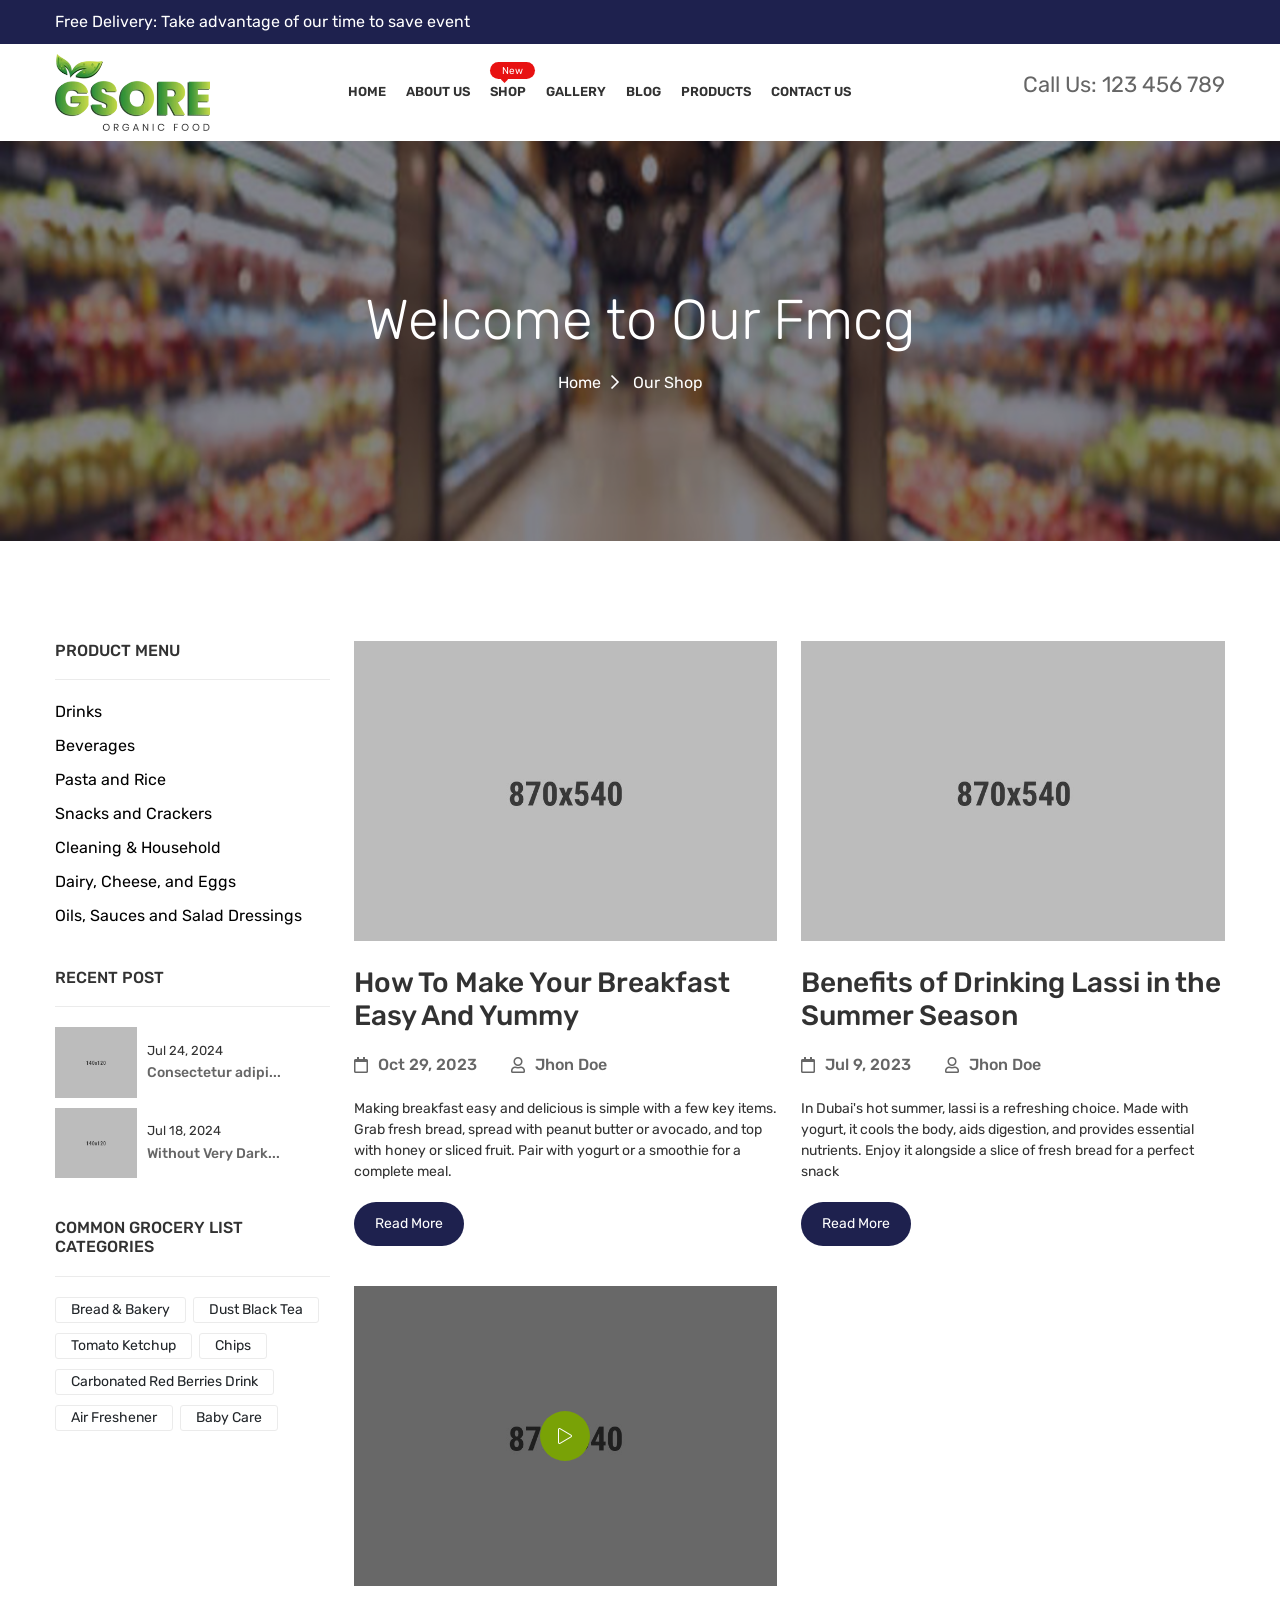
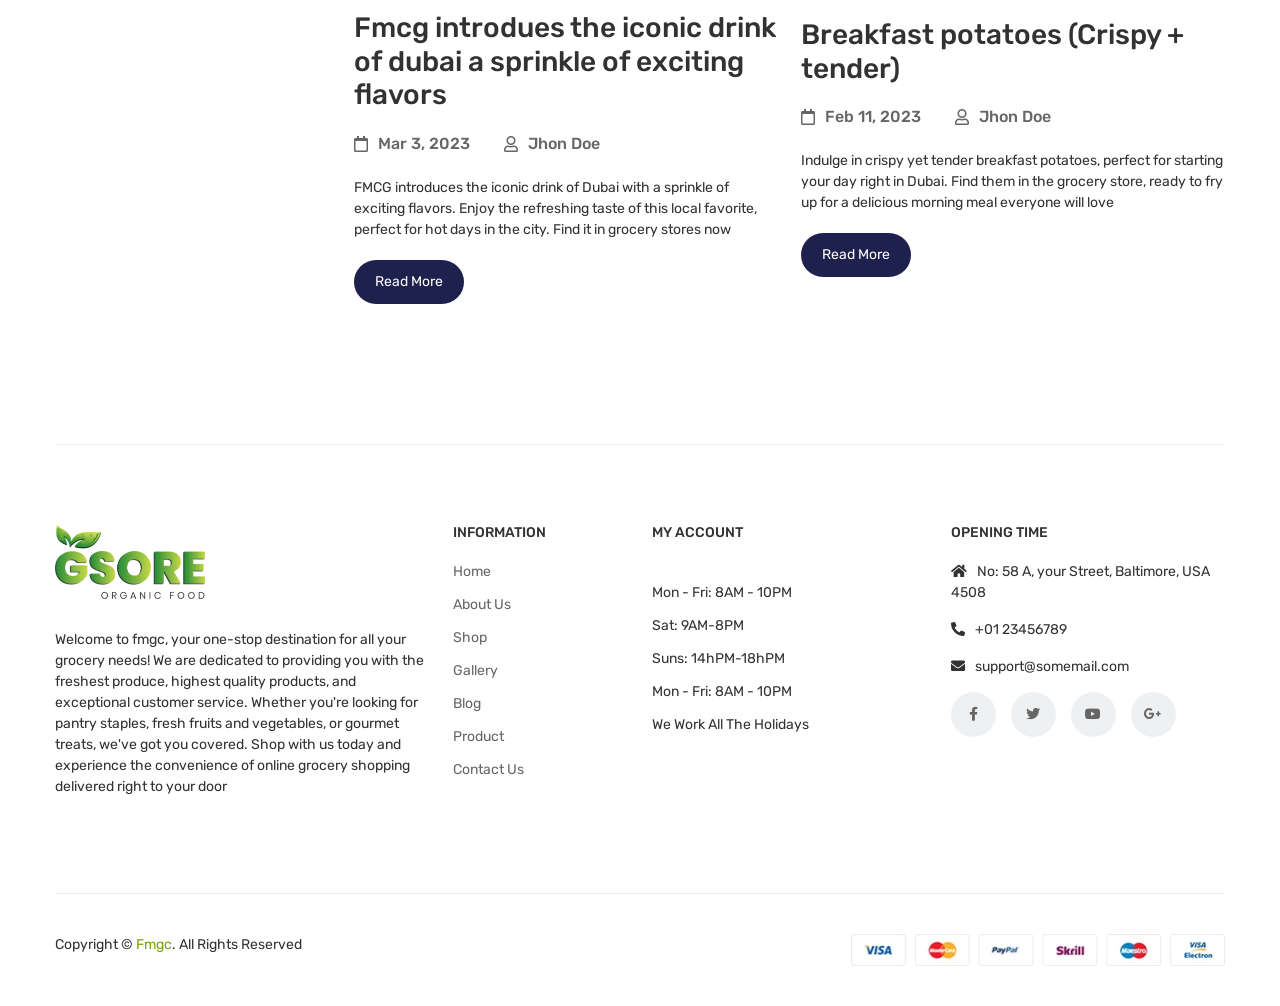
<file: blog.html>
<!DOCTYPE html>
<html lang="zxx">

<head>
    <meta charset="UTF-8">
    <title>Gsore | Grocery and Organic Food Shop HTML Template</title>
    <meta name="description" content="">
    <meta name="viewport" content="width=device-width, initial-scale=1">

    <!-- ::::::::::::::Favicon icon::::::::::::::-->
    <link rel="shortcut icon" href="assets/img/favicon.png" type="image/png">

    <!-- ::::::::::::::All CSS Files here :::::::::::::: -->

    <!-- Vendor CSS Files -->
    <link rel="stylesheet" href="assets/css/vendor/jquery-ui.min.css">
    <link rel="stylesheet" href="assets/css/vendor/fontawesome.css">
    <link rel="stylesheet" href="assets/css/vendor/plaza-icon.css">
    <link rel="stylesheet" href="assets/css/vendor/bootstrap.min.css">
    
    <!-- Plugin CSS Files -->
    <link rel="stylesheet" href="assets/css/plugin/slick.css">
    <link rel="stylesheet" href="assets/css/plugin/material-scrolltop.css">
    <link rel="stylesheet" href="assets/css/plugin/price_range_style.css">
    <link rel="stylesheet" href="assets/css/plugin/in-number.css">
    <link rel="stylesheet" href="assets/css/plugin/venobox.min.css">
    <link rel="stylesheet" href="assets/css/plugin/jquery.lineProgressbar.css">

    <!-- Use the minified version files listed below for better performance and remove the files listed above -->
    <!-- <link rel="stylesheet" href="assets/css/vendor/vendor.min.css"/>
    <link rel="stylesheet" href="assets/css/plugin/plugins.min.css"/>
    <link rel="stylesheet" href="assets/css/main.min.css"> -->

    <!-- Main Style CSS File -->
    <link rel="stylesheet" href="assets/css/main.css">
</head>

<body>
    <!-- ::::::  Start Header Section  ::::::  -->
    <header>
        <!--  Start Large Header Section   -->
        <div class="header d-none d-lg-block">
            <!-- Start Header Top area -->
            <div class="header__top">
                <div class="container">
                    <div class="row">
                        <div class="col-12">
                            <div class="header__top-content d-flex justify-content-between align-items-center">
                                <div class="header__top-content--left">
                                    <span>Free Delivery: Take advantage of our time to save event</span>
                                </div>
                                <!-- <ul class="header__top-content--right user-set-role d-flex">
                                    <li class="user-currency pos-relative">
                                        <a class="user-set-role__button" href="#" data-bs-toggle="dropdown" aria-expanded="false">Select Language<i class="fal fa-chevron-down"></i></a>
                                        <ul class="expand-dropdown-menu dropdown-menu" >
                                            <li><a href="#"><img src="assets/img/icon/flag/icon_usa.png" alt="">English</a></li>
                                            <li><a href="#"><img src="assets/img/icon/flag/icon_france.png" alt="">French</a></li>
                                        </ul>
                                    </li>
                                    <li class="user-info pos-relative">
                                        <a class="user-set-role__button" href="#" data-bs-toggle="dropdown" aria-expanded="false" >Select Currency <i class="fal fa-chevron-down"></i></a>
                                        <ul class="expand-dropdown-menu dropdown-menu" >
                                            <li><a href="#">USD</a></li>
                                            <li><a href="#">POUND</a></li>
                                        </ul>
                                    </li>
                                </ul> -->
                            </div>
                        </div>
                    </div>
                </div>
            </div> <!-- Start Header Top area -->

            <!-- Start Header Center area -->
            <div class="header__center sticky-header p-tb-10">
                <div class="container">
                    <div class="row">
                        <div class="col-12 d-flex justify-content-between align-items-center">
                         
                            <div class="header__logo">
                                <a href="index.html" class="header__logo-link img-responsive">
                                    <img class="header__logo-img img-fluid" src="assets/img/logo/logo.png" alt="">
                                </a>
                            </div>
                             <div class="header-menu">
                                <nav>
                                    <ul class="header__nav">
                                      
                                        <li class="header__nav-item pos-relative">
                                            <a href="index.html" class="header__nav-link">Home</a>
                                        </li>
                                        <li class="header__nav-item pos-relative">
                                            <a href="about.html" class="header__nav-link">About Us</a>
                                        </li>
                                        <li class="header__nav-item pos-relative">
                                            <a href="shop.html" class="header__nav-link">Shop</a>
                                            <!-- <i class="fal fa-chevron-down"></i> -->
                                            <span class="menu-label menu-label--red">New</span>
                                
                                            <!-- <ul class="mega-menu pos-absolute">
                                                <li class="mega-menu__box">
                                                    <div class="mega-menu__item-box">
                                                        <span class="mega-menu__title">Shop Layout</span>
                                                        <ul class="mega-menu__item">
                                                            <li class="mega-menu__list"><a href="shop-sidebar-grid-left.html" class="mega-menu__link">Grid Left Sidebar</a></li>
                                                            <li class="mega-menu__list pos-relative">
                                                                <a href="shop-sidebar-grid-right.html" class="mega-menu__link">Grid Right Sidebar</a>
                                                                <span class="menu-label menu-label--red">New</span>
                                                            </li>
                                                            <li class="mega-menu__list"><a href="shop-sidebar-full-width.html" class="mega-menu__link">Full Width</a></li>
                                                            <li class="mega-menu__list"><a href="shop-sidebar-left-list-view.html" class="mega-menu__link">List Left Sidebar</a></li>
                                                            <li class="mega-menu__list"><a href="shop-sidebar-right-list-view.html" class="mega-menu__link">List Right Sidebar</a></li>
                                                        </ul>
                                                    </div>
                                                 
                                                    <div class="mega-menu__item-box">
                                                        <span class="mega-menu__title">Shop Pages</span>
                                                        <ul class="mega-menu__item">
                                                            <li class="mega-menu__list"><a href="cart.html" class="mega-menu__link">Cart</a></li>
                                                            <li class="mega-menu__list"><a href="checkout.html" class="mega-menu__link">Checkout</a></li>
                                                            <li class="mega-menu__list"><a href="compare.html" class="mega-menu__link">Compare</a></li>
                                                            <li class="mega-menu__list pos-relative">
                                                                <a href="empty-cart.html" class="mega-menu__link">Empty Cart</a>
                                                                <span class="menu-label menu-label--blue">New</span>
                                                            </li>
                                                            <li class="mega-menu__list"><a href="wishlist.html" class="mega-menu__link">Wishlist</a></li>
                                                            <li class="mega-menu__list"><a href="my-account.html" class="mega-menu__link">My Account</a></li>
                                                            <li class="mega-menu__list"><a href="login.html" class="mega-menu__link">Login</a></li>
                                                        </ul>
                                                    </div>
                                        
                                                    <div class="mega-menu__item-box">
                                                        <span class="mega-menu__title">Product Single</span>
                                                        <ul class="mega-menu__item">
                                                            <li class="mega-menu__list"><a href="product-single-default.html" class="mega-menu__link">Simple</a></li>
                                                            <li class="mega-menu__list"><a href="product-single-affiliate.html" class="mega-menu__link">Affiliate</a></li>
                                                            <li class="mega-menu__list pos-relative">
                                                                <a href="product-single-group.html" class="mega-menu__link">Grouped</a>
                                                                <span class="menu-label menu-label--red">New</span>
                                                            </li>
                                                            <li class="mega-menu__list"><a href="product-single-variable.html" class="mega-menu__link">Variable</a></li>
                                                            <li class="mega-menu__list"><a href="product-single-tab-left.html" class="mega-menu__link">Left Tab</a></li>
                                                            <li class="mega-menu__list"><a href="product-single-tab-right.html" class="mega-menu__link">Right Tab</a></li>
                                                        </ul>
                                                    </div>
                                                    <div class="mega-menu__item-box">
                                                        <span class="mega-menu__title">Product Single</span>
                                                        <ul class="mega-menu__item">
                                                            <li class="mega-menu__list"><a href="product-single-slider.html" class="mega-menu__link">Single Slider</a></li>
                                                            <li class="mega-menu__list"><a href="product-single-gallery-left.html" class="mega-menu__link">Gallery Left</a></li>
                                                            <li class="mega-menu__list"><a href="product-single-gallery-right.html" class="mega-menu__link">Gallery Right</a></li>
                                                            <li class="mega-menu__list"><a href="product-single-sticky-left.html" class="mega-menu__link">Sticky Left</a></li>
                                                            <li class="mega-menu__list pos-relative">
                                                                <a href="product-single-sticky-right.html" class="mega-menu__link">Sticky Right</a>
                                                                <span class="menu-label menu-label--blue">New</span>
                                                            </li>
                                                        </ul>
                                                    </div>
                                            
            
                                                
                                                    <div class="mega-menu__item-box">
                                                        <ul class="mega-menu__item">
                                                      
                                                            <li class="mega-menu__banner ">
                                                                <a href="product-single-default.html" class="mega-menu__banner-link">
                                                                    <img src="assets/img/banner/menu-banner.jpg" alt="" class="mega-menu__banner-img mega-menu__banner-img--vertical">
                                                                </a>
                                                            </li>
                                                         
                                                        </ul>
                                                    </div>
                                                </li>
                                                
                                            </ul>
                                      -->
                                        </li>
                                        <li class="header__nav-item pos-relative">
                                            <a href="gallery.html" class="header__nav-link">Gallery</a>
                                        </li>

                                        <!-- <li class="header__nav-item pos-relative">
                                            <a href="#" class="header__nav-link">Custom Block <i class="fal fa-chevron-down"></i></a>
                                      
                                            <ul class="mega-menu pos-absolute">
                                                <li class="mega-menu__box">
                                         
                                                    <div class="mega-menu__item-box">
                                                        <span class="mega-menu__title">Women Is Clothes & Fashion</span>
                                                        <ul class="mega-menu__item">
                                                            <li><p>Shop Women Is Clothing And Accessories And Get Inspired By The Latest Fashion Trends.</p></li>
                                                        </ul>
                                                    </div>
                                            
                                                    <div class="mega-menu__item-box">
                                                        <span class="mega-menu__title">Simple Style</span>
                                                        <ul class="mega-menu__item">
                                                            <li><p>A New Flattering Style With All The Comfort Of Our Linen.</p></li>
                                                        </ul>
                                                    </div>
                                    
                                                    <div class="mega-menu__item-box">
                                                        <span class="mega-menu__title">Easy Layers</span>
                                                        <ul class="mega-menu__item">
                                                            <li><p>Endless Styling Possibilities In A Collection Full Of Versatile Pieces.</p></li>
                                                        </ul>
                                                    </div>
                                             
            
                                                </li>
                                            
                                                <li class="mega-menu__banner m-t-30">
                                                    <a href="product-single-default.html" class="mega-menu__banner-link">
                                                        <img src="assets/img/banner/menu-banner-2.png" alt="" class="mega-menu__banner-img mega-menu__banner-img--horaizontal">
                                                    </a>
                                                </li>
                                            
                                            </ul>
                                        
                                        </li> -->
                                         <!-- Start Single Nav link-->
            
                                        <!--Start Single Nav link-->
                                        <li class="header__nav-item pos-relative">
                                            <a href="blog.html" class="header__nav-link">Blog</a>
                                            <!-- <i class="fal fa-chevron-down"></i> -->
                                            <!--Single Dropdown Menu-->
                                            <!-- <ul class="dropdown__menu pos-absolute">
                                                <li class="dropdown__list">
                                                    <a href="#" class="dropdown__link d-flex justify-content-between align-items-center">Blog Grid <i class="far fa-chevron-right"></i></a>
                                                    <ul class="dropdown__submenu pos-absolute">
                                                        <li class="dropdown__submenu-list"><a href="blog-grid-sidebar-left.html" class="dropdown__submenu-link"> Blog Grid Left Sidebar</a></li>
                                                        <li class="dropdown__submenu-list"><a href="blog-grid-sidebar-right.html" class="dropdown__submenu-link"> Blog Grid Right Sidebar</a></li>
                                                    </ul>
                                                </li>
                                                <li class="dropdown__list">
                                                    <a href="#" class="dropdown__link d-flex justify-content-between align-items-center">Blog List <i class="far fa-chevron-right"></i></a>
                                                    <ul class="dropdown__submenu pos-absolute">
                                                        <li class="dropdown__submenu-list"><a href="blog-list-sidebar-left.html" class="dropdown__submenu-link"> Blog List Left Sidebar</a></li>
                                                        <li class="dropdown__submenu-list"><a href="blog-list-sidebar-right.html" class="dropdown__submenu-link"> Blog List Right Sidebar</a></li>
                                                    </ul>
                                                </li>
                                                <li class="dropdown__list">
                                                    <a href="#" class="dropdown__link d-flex justify-content-between align-items-center">Blog Single <i class="far fa-chevron-right"></i></a>
                                                    <ul class="dropdown__submenu pos-absolute">
                                                        <li class="dropdown__submenu-list"><a href="blog-single-sidebar-left.html" class="dropdown__submenu-link"> Blog Single Left Sidebar</a></li>
                                                        <li class="dropdown__submenu-list"><a href="blog-single-sidebar-right.html" class="dropdown__submenu-link"> Blog Single Right Sidebar</a></li>
                                                    </ul>
                                                </li>
                                            </ul> -->
                                            <!--Single Dropdown Menu-->
                                        </li> <!-- End Single Nav link-->
                                        <li class="header__nav-item pos-relative">
                                            <a href="product.html" class="header__nav-link">Products</a>
                                        </li>
                                      
                                        <!-- <li class="header__nav-item pos-relative">
                                            <a href="#" class="header__nav-link">Pages <i class="fal fa-chevron-down"></i></a>
                                            <span class="menu-label menu-label--blue">New</span>
                            
                                            <ul class="dropdown__menu pos-absolute">
                                                <li class="dropdown__list"><a href="about.html" class="dropdown__link">About Us</a></li>
                                                <li class="dropdown__list pos-relative">
                                                    <a href="frequently-questions.html" class="dropdown__link">Frequently Questions</a>
                                                    <span class="menu-label menu-label--blue">New</span>
                                                </li>
                                                <li class="dropdown__list"><a href="privacy-policy.html" class="dropdown__link">Privacy Policy</a></li>
                                                <li class="dropdown__list"><a href="404.html" class="dropdown__link">404 Page</a></li>
                                            </ul>
                                   
                                        </li> -->
                                
                                        <li class="header__nav-item pos-relative">
                                                <a href="contact.html" class="header__nav-link">Contact Us</a>
                                        </li>
                                    </ul>
                                </nav>
                            </div>
                            <!-- Start Wishlist-AddCart -->
                            <ul class="header__user-action-icon">
                                <li>
                                    <a href="my-account.html">
                                    </a>
                                </li>
                                <!-- <li>
                                    <a href="index.html">
                                        <i class="icon-heart"></i>
                                        <span class="item-count pos-absolute">3</span>
                                    </a>
                                </li> -->
                                <li>
                                    <p>Call Us: 123 456 789</p>
                                    <!-- <a href="#offcanvas-add-cart__box" class="offcanvas-toggle">
                                        <i class="icon-shopping-cart"></i>
                                        <span class="wishlist-item-count pos-absolute">3</span>
                                    </a> -->
                                </li>
                            </ul> 
                        </div>
                    </div>
                </div>
            </div>
             <!-- End Header Center area -->

            
        </div> <!--  End Large Header Section  -->

        <!--  Start Mobile Header Section   -->
        <div class="header__mobile mobile-header--1 d-block d-lg-none p-tb-20">
            <div class="container-fluid">
                <div class="row ">
                    <div class="col-12 d-flex align-items-center justify-content-between">
                        <ul class="header__mobile--leftside d-flex align-items-center justify-content-start">
                            <li>
                                <div class="header__mobile-logo">
                                    <a href="index.html" class="header__mobile-logo-link">
                                        <img src="assets/img/logo/logo.png" alt="" class="header__mobile-logo-img">
                                    </a>
                                </div>
                            </li>
                        </ul>
                        <!-- Start User Action -->
                        <ul class="header__mobile--rightside header__user-action-icon  d-flex align-items-center justify-content-end"> 
                            <!-- Start Header Add Cart Box -->
                            <li>
                                <a href="#offcanvas-add-cart__box" class="offcanvas-toggle">
                                    <i class="icon-shopping-cart"></i>
                                    <span class="wishlist-item-count pos-absolute">3</span>
                                </a>
                            </li> <!-- End Header Add Cart Box -->
                            <li><a href="#offcanvas-mobile-menu" class="offcanvas-toggle"><i class="far fa-bars"></i></a></li>

                        </ul>   <!-- End User Action -->
                    </div>
                </div>
                <div class="row">
                    <div class="col-12">
                        <div class="header-menu-vertical pos-relative m-t-30">
                            <h4 class="menu-title link--icon-left"><i class="far fa-align-left"></i>CATEGORIES</h4>
                            <ul class="menu-content pos-absolute">
                                <li class="menu-item"><a href="#">Search Terms</a></li>
                                <li class="menu-item"><a href="#">Advanced Search</a></li>
                                <li class="menu-item"><a href="#">Helps & Faqs</a></li>
                                <li class="menu-item"><a href="#">Store Location</a></li>
                                <li class="menu-item"><a href="#"> Orders & Returns</a></li>
                                <li class="menu-item"><a href="#"> Deliveries</a></li>
                                <li class="menu-item"><a href="#"> Refund & Returns</a></li>
                            </ul>
                        </div>
                    </div>
                </div>
            </div>
        </div> <!--  Start Mobile Header Section   -->

        <!--  Start Mobile-offcanvas Menu Section   -->
        <div id="offcanvas-mobile-menu" class="offcanvas offcanvas-mobile-menu">
            <div class="offcanvas__top">
                <span class="offcanvas__top-text"></span>
                <button class="offcanvas-close"><i class="fal fa-times"></i></button>
            </div>
            
            <div class="offcanvas-inner">
                <ul class="user-set-role d-flex justify-content-between m-tb-15">
                    <li class="user-currency pos-relative">
                        <a class="user-set-role__button" href="#" data-bs-toggle="dropdown" aria-expanded="false">Select Language<i class="fal fa-chevron-down"></i></a>
                        <ul class="expand-dropdown-menu dropdown-menu" >
                            <li><a href="#"><img src="assets/img/icon/flag/icon_usa.png" alt="">English</a></li>
                            <li><a href="#"><img src="assets/img/icon/flag/icon_france.png" alt="">French</a></li>
                        </ul>
                    </li>
                    <li class="user-info pos-relative">
                        <a class="user-set-role__button" href="#" data-bs-toggle="dropdown" aria-expanded="false" >Select Currency <i class="fal fa-chevron-down"></i></a>
                        <ul class="expand-dropdown-menu dropdown-menu" >
                            <li><a href="#">USD</a></li>
                            <li><a href="#">POUND</a></li>
                        </ul>
                    </li>
                </ul>
                <form class="header-search m-tb-15" action="#" method="post">
                    <div class="header-search__content pos-relative">
                        <input type="search" name="header-search" placeholder="Search our store" required>
                        <button class="pos-absolute" type="submit"><i class="icon-search"></i></button>
                    </div>
                </form>
                 <!-- Start Mobile User Action -->
                <ul class="header__user-action-icon m-tb-15 text-center">
                    <!-- Start Header Wishlist Box -->
                    <li>
                        <a href="my-account.html">
                            <i class="icon-users"></i>
                        </a>
                    </li> <!-- End Header Wishlist Box -->
                    <!-- Start Header Wishlist Box -->
                    <li>
                        <a href="wishlist.html">
                            <i class="icon-heart"></i>
                            <span class="item-count pos-absolute">3</span>
                        </a>
                    </li> <!-- End Header Wishlist Box -->
                    <!-- Start Header Add Cart Box -->
                    <li>
                        <a href="cart.html">
                            <i class="icon-shopping-cart"></i>
                            <span class="wishlist-item-count pos-absolute">3</span>
                        </a>
                    </li> <!-- End Header Add Cart Box -->
                </ul>  <!-- End Mobile User Action -->
                <div class="offcanvas-menu">
                    <ul>
                        <li><a href="index.html"><span>Home</span></a></li>
                   
                        <li>
                            <a href="#"><span>Shop</span></a>
                            <ul class="sub-menu">
                                <li>
                                    <a href="#">Shop Layout</a>
                                    <ul class="sub-menu">
                                        <li><a href="shop-sidebar-grid-left.html">Grid Left Sidebar</a></li>
                                        <li><a href="shop-sidebar-grid-right.html">Grid Right Sidebar</a></li>
                                        <li><a href="shop-sidebar-full-width.html">Full Width</a></li>
                                        <li><a href="shop-sidebar-left-list-view.html">List Left Sidebar</a></li>
                                        <li><a href="shop-sidebar-right-list-view.html">List Right Sidebar</a></li>
                                    </ul>
                                </li>
                            </ul>
                            <ul class="sub-menu">
                                <li>
                                    <a href="#">Shop Pages</a>
                                    <ul class="sub-menu">
                                        <li><a href="cart.html">Cart</a></li>
                                        <li><a href="checkout.html">Checkout</a></li>
                                        <li><a href="compare.html">Compare</a></li>
                                        <li><a href="empty-cart.html">Empty Cart</a></li>
                                        <li><a href="wishlist.html">Wishlist</a></li>
                                        <li><a href="my-account.html">My Account</a></li>
                                        <li><a href="login.html">Login</a></li>
                                                        
                                    </ul>
                                </li>
                            </ul>
                            <ul class="sub-menu">
                                <li>
                                    <a href="#">Product Single</a>
                                    <ul class="sub-menu">
                                        <li><a href="product-single-default.html">Simple</a></li>
                                        <li><a href="product-single-affiliate.html">Affiliate</a></li>
                                        <li><a href="product-single-group.html">Grouped</a></li>
                                        <li><a href="product-single-variable.html">Variable</a></li>
                                        <li><a href="product-single-tab-left.html">Left Tab</a></li>
                                        <li><a href="product-single-tab-right.html">Right Tab</a></li>
                                        <li><a href="product-single-slider.html">Single Slider</a></li>
                                        <li><a href="product-single-gallery-left.html">Gallery Left</a></li>
                                        <li><a href="product-single-gallery-right.html">Gallery Right</a></li>
                                        <li><a href="product-single-sticky-left.html">Sticky Left</a></li>
                                        <li><a href="product-single-sticky-right.html">Sticky Right</a></li>
                                    </ul>
                                </li>
                            </ul>
                        </li>
                        <li>
                            <a href="#"><span>Blogs</span></a>
                            <ul class="sub-menu">
                                <li>
                                    <a href="#">Blog Grid</a>
                                    <ul class="sub-menu">
                                        <li><a href="blog-grid-sidebar-left.html"> Blog Grid Left Sidebar</a></li>
                                        <li><a href="blog-grid-sidebar-right.html"> Blog Grid Right Sidebar</a></li>
                                    </ul>
                                </li>
                                <li>
                                    <a href="#">Blog List</a>
                                    <ul class="sub-menu">
                                        <li><a href="blog-list-sidebar-left.html"> Blog List Left Sidebar</a></li>
                                        <li><a href="blog-list-sidebar-right.html"> Blog List Right Sidebar</a></li>
                                    </ul>
                                </li>
                                <li>
                                    <a href="#">Blog Single</a>
                                    <ul class="sub-menu">
                                        <li><a href="blog-single-sidebar-left.html"> Blog Single Left Sidebar</a></li>
                                        <li><a href="blog-single-sidebar-right.html"> Blog Single Right Sidebar</a></li>
                                    </ul>
                                </li>
                            </ul>
                        </li>
                        <li>
                            <a href="#"><span>Pages</span></a>
                            <ul class="sub-menu">
                                <li><a href="about.html">About Us</a></li>
                                <li><a href="frequently-questions.html">Frequently Questions</a></li>
                                <li><a href="privacy-policy.html">Privacy Policy</a></li>
                                <li><a href="404.html">404 Page</a></li>
                            </ul>
                        </li>
                        <li><a href="contact.html">Contact Us</a></li>
                    </ul>
                </div>
            </div>
            <ul class="offcanvas__social-nav m-t-50">
                <li class="offcanvas__social-list"><a href="#" class="offcanvas__social-link"><i class="fab fa-facebook-f"></i></a></li>
                <li class="offcanvas__social-list"><a href="#" class="offcanvas__social-link"><i class="fab fa-twitter"></i></a></li>
                <li class="offcanvas__social-list"><a href="#" class="offcanvas__social-link"><i class="fab fa-youtube"></i></a></li>
                <li class="offcanvas__social-list"><a href="#" class="offcanvas__social-link"><i class="fab fa-google-plus-g"></i></a></li>
                <li class="offcanvas__social-list"><a href="#" class="offcanvas__social-link"><i class="fab fa-instagram"></i></a></li>
            </ul>
        </div> <!--  End Mobile-offcanvas Menu Section   -->

        <!--  Start Popup Add Cart  -->
        <div  id="offcanvas-add-cart__box" class="offcanvas offcanvas-cart offcanvas-add-cart">
            <div class="offcanvas__top">
                <span class="offcanvas__top-text"><i class="icon-shopping-cart"></i>Cart</span>
                <button class="offcanvas-close"><i class="fal fa-times"></i></button>
            </div>
            <!-- Start Add Cart Item Box-->
            <ul class="offcanvas-add-cart__menu">
                <!-- Start Single Add Cart Item-->
                <li class="offcanvas-add-cart__list pos-relative d-flex align-items-center justify-content-between ">
                    <div class="offcanvas-add-cart__content d-flex align-items-start m-r-10">
                        <div class="offcanvas-add-cart__img-box pos-relative">
                            <a href="product-single-default.html" class="offcanvas-add-cart__img-link img-responsive"><img src="assets/img/product/size-small/product-home-1-img-1.jpg" alt="" class="add-cart__img"></a>
                            <span class="offcanvas-add-cart__item-count pos-absolute">2x</span>
                        </div>
                        <div class="offcanvas-add-cart__detail">
                            <a href="product-single-default.html" class="offcanvas-add-cart__link">Lucky Wooden Elephant</a>
                            <span class="offcanvas-add-cart__price">$29.00</span>
                            <span class="offcanvas-add-cart__info">Dimension: 40x60cm</span>
                        </div>
                    </div>
                    <button class="offcanvas-add-cart__item-dismiss"><i class="fal fa-times"></i></button>
                </li> <!-- Start Single Add Cart Item-->
                <!-- Start Single Add Cart Item-->
                <li class="offcanvas-add-cart__list pos-relative d-flex align-items-center justify-content-between">
                    <div class="offcanvas-add-cart__content d-flex  align-items-start m-r-10">
                        <div class="offcanvas-add-cart__img-box pos-relative">
                            <a href="product-single-default.html" class="offcanvas-add-cart__img-link img-responsive"><img src="assets/img/product/size-small/product-home-1-img-2.jpg" alt="" class="add-cart__img"></a>
                            <span class="offcanvas-add-cart__item-count pos-absolute">2x</span>
                        </div>
                        <div class="offcanvas-add-cart__detail">
                            <a href="product-single-default.html" class="offcanvas-add-cart__link">Lucky Wooden Elephant</a>
                            <span class="offcanvas-add-cart__price">$29.00</span>
                            <span class="offcanvas-add-cart__info">Dimension: 40x60cm</span>
                        </div>
                    </div>
                    <button class="offcanvas-add-cart__item-dismiss"><i class="fal fa-times"></i></button>
                </li> <!-- Start Single Add Cart Item-->
            </ul> <!-- Start Add Cart Item Box-->
            <!-- Start Add Cart Checkout Box-->
            <div class="offcanvas-add-cart__checkout-box-bottom">
                <!-- Start offcanvas Add Cart Checkout Info-->
                <ul class="offcanvas-add-cart__checkout-info">
                    <!-- Start Single Add Cart Checkout Info-->
                    <li class="offcanvas-add-cart__checkout-list">
                        <span class="offcanvas-add-cart__checkout-left-info">Subtotal</span>
                        <span class="offcanvas-add-cart__checkout-right-info">$60.59</span>
                    </li> <!-- End Single Add Cart Checkout Info-->
                    <!-- Start Single Add Cart Checkout Info-->
                    <li class="offcanvas-add-cart__checkout-list">
                        <span class="offcanvas-add-cart__checkout-left-info">Shipping</span>
                        <span class="offcanvas-add-cart__checkout-right-info">$7.00</span>
                    </li> <!-- End Single Add Cart Checkout Info-->
                    <!-- Start Single Add Cart Checkout Info-->
                    <li class="offcanvas-add-cart__checkout-list">
                        <span class="offcanvas-add-cart__checkout-left-info">Taxes</span>
                        <span class="offcanvas-add-cart__checkout-right-info">$0.00</span>
                    </li> <!-- End Single Add Cart Checkout Info-->
                    <!-- Start Single Add Cart Checkout Info-->
                    <li class="offcanvas-add-cart__checkout-list">
                        <span class="offcanvas-add-cart__checkout-left-info">Total</span>
                        <span class="offcanvas-add-cart__checkout-right-info">$67.59</span>
                    </li> <!-- End Single Add Cart Checkout Info-->
                </ul> <!-- End offcanvas Add Cart Checkout Info-->

                <div class="offcanvas-add-cart__btn-checkout">
                    <a href="checkout.html" class="btn btn--block btn--radius btn--box btn--black btn--black-hover-green btn--large btn--uppercase font--bold">Checkout</a>
                </div>
            </div> <!-- End Add Cart Checkout Box-->
        </div> <!-- End Popup Add Cart -->

        <div class="offcanvas-overlay"></div>
    </header>  <!-- :::::: End Header Section ::::::  -->  

    <!-- ::::::  Start  Breadcrumb Section  ::::::  -->
    <div class="page-breadcrumb">
        <!-- <div class="container">
            <div class="row">
                <div class="col-12">
                    <ul class="page-breadcrumb__menu">
                        <li class="page-breadcrumb__nav"><a href="#">Home</a></li>
                        <li class="page-breadcrumb__nav active">Shop - Grid Left Sidebar</li>
                    </ul>
                </div>
            </div>
        </div> -->
        <div class="posterr">
            <div class="overlay"></div>
            <div class="content">
                <h1 class="display-4">Welcome to Our Fmcg</h1>
                <p class="lead">
                </p><div class="row">
                    <div class="col-12">
                        <ul class="page-breadcrumb__menu">
                            <li class="page-breadcrumb__nav text-white"><a href="#" class="text-white">Home</a></li>
                            <li class="page-breadcrumb__nav active text-white">Our Shop</li>
                        </ul>
                    </div>
                </div>
                <p></p>
            </div>
        </div>
    </div>
     <!-- ::::::  End  Breadcrumb Section  ::::::  -->

    <!-- :::::: Start Main Container Wrapper :::::: -->
    <main id="main-container" class="main-container">
        <div class="container">
            <div class="row flex-column-reverse flex-lg-row">
                <!-- Start Leftside - Sidebar Widgets -->
                <div class="col-lg-3">
                    <div class="sidebar">
                        <!-- Start Single Sidebar Widget - Custom Menu -->
                        <div class="sidebar__widget">
                            <div class="sidebar__box">
                                <h5 class="sidebar__title">PRODUCT MENU</h5>
                            </div>
                            <ul class="sidebar__menu">
                                <li><a href="#">Drinks</a></li>
                                <li><a href="#">Beverages</a></li>
                                <li><a href="#"> Pasta and Rice</a></li>
                                <li><a href="#">Snacks and Crackers</a></li>
                                <li><a href="#">Cleaning & Household</a></li>
                                <li><a href="#"> Dairy, Cheese, and Eggs</a></li>
                                <li><a href="#">Oils, Sauces and Salad Dressings</a></li>
                            </ul>
                        </div>  <!-- End Single Sidebar Widget - Custom Menu -->

                        <!-- Start Single Sidebar Widget - Recent Post -->
                        <div class="sidebar__widget">
                            <div class="sidebar__box">
                                <h5 class="sidebar__title">Recent Post</h5>
                            </div>
                            <ul class="sidebar__post-blog list-space--small">
                                <li class="d-flex align-items-center ">
                                    <a class="sidebar__post-img img-responsive" href="#">
                                        <img src="assets/img/product/size-small/product-home-1-img-1.jpg" alt="">
                                    </a>
                                    <div class="sidebar__post-content">
                                        <span class="d-block color-gray">Jul 24, 2024</span>
                                        <a class="link--gray" href="">Consectetur adipi...</a>
                                    </div>
                                </li>
                                <li class="d-flex align-items-center">
                                    <a class="sidebar__post-img img-responsive" href="#">
                                        <img src="assets/img/product/size-small/product-home-1-img-2.jpg" alt="">
                                    </a>
                                    <div class="sidebar__post-content">
                                        <span class="d-block color-gray">Jul 18, 2024</span>
                                        <a class="link--gray" href="">Without Very Dark...</a>
                                    </div>
                                </li>
                            </ul>
                        </div>  <!-- End Single Sidebar Widget - Recent Post  -->

                        <!-- ::::::  Start Single Sidebar Widget - Tag   ::::::  -->
                        <div class="sidebar__widget">
                            <div class="sidebar__box">
                                <h5 class="sidebar__title">Common grocery list categories  </h5>
                            </div>
                            <ul class="sidebar__tag list-space--small">
                                <li><a class="btn btn--box btn--tiny btn--radius-tiny btn--border-gray btn--border-gray-hover-green" href="#"> Bread & Bakery</a></li>
                                <li><a class="btn btn--box btn--tiny btn--radius-tiny btn--border-gray btn--border-gray-hover-green" href="#">Dust Black Tea</a></li>
                                <li><a class="btn btn--box btn--tiny btn--radius-tiny btn--border-gray btn--border-gray-hover-green" href="#">Tomato Ketchup</a></li>
                                <li><a class="btn btn--box btn--tiny btn--radius-tiny btn--border-gray btn--border-gray-hover-green" href="#">Chips</a></li>
                                <li><a class="btn btn--box btn--tiny btn--radius-tiny btn--border-gray btn--border-gray-hover-green" href="#">Carbonated Red Berries Drink</a></li>
                                <li><a class="btn btn--box btn--tiny btn--radius-tiny btn--border-gray btn--border-gray-hover-green" href="#">Air Freshener</a></li>
                                <li><a class="btn btn--box btn--tiny btn--radius-tiny btn--border-gray btn--border-gray-hover-green" href="#">Baby Care</a></li>

                           
                            </ul>
                        </div> <!-- ::::::  End Single Sidebar Widget - Recent Post   ::::::  -->
                        
                    </div>
                </div>  <!-- End Left Sidebar  Widgets-->

                <!-- Start Rightside - Blog Grid Content -->
                <div class="col-lg-9">
                    <div class="blog">
                        <div class="row">
                            <!-- Start Single Blog Grid -->
                            <div class="col-md-6">
                                <div class="blog__type-grid">
                                    <div class="blog__img"><a href=""><img src="assets/img/blog/feed/blog-feed-home-1-img-1.jpg" alt=""></a></div>
                                    
                                    <div class="blog__content">
                                        <a href=""><h3 class="blog__title m-t-25">How To Make Your Breakfast Easy And Yummy</h3></a>
                                        <div class="blog__archive m-t-20">
                                            <a href="#" class="link--gray link--icon-left m-r-30"><i class="far fa-calendar"></i> Oct 29, 2023</a>
                                            <a href="#" class="link--gray link--icon-left"><i class="far fa-user"></i> Jhon Doe</a>
                                        </div>
                                        <div class="para m-tb-20">
                                            <p class="para__text">
                                                Making breakfast easy and delicious is simple with a few key items. Grab fresh bread, spread with peanut butter or avocado, and top with honey or sliced fruit. Pair with yogurt or a smoothie for a complete meal.
                                            </p>
                                        </div>
                                        <a class="btn btn--radius btn--small btn--black btn--black-hover-green" href="blog.html">Read More</a>
                                    </div>
                                </div> 
                            </div> <!-- End Single Blog Grid -->
                            <!-- Start Single Blog Grid -->
                            <div class="col-md-6">
                                <div class="blog__type-grid">
                                    <div class="inner-slider inner-slider-grid-1 pos-relative">
                                        <div class="blog__img"><img src="assets/img/blog/feed/blog-feed-home-1-img-2.jpg" alt=""></div>
                                        <div class="blog__img"><img src="assets/img/blog/feed/blog-feed-home-1-img-1.jpg" alt=""></div>
                                        <div class="blog__img"><img src="assets/img/blog/feed/blog-feed-home-1-img-3.jpg" alt=""></div>
                                    </div>
                                    <div class="blog__content">
                                        <a href=""><h3 class="blog__title m-t-25">Benefits of Drinking Lassi in the Summer Season</h3></a>
                                        <div class="blog__archive m-t-20">
                                            <a href="#" class="link--gray link--icon-left m-r-30"><i class="far fa-calendar"></i> Jul 9, 2023</a>
                                            <a href="#" class="link--gray link--icon-left"><i class="far fa-user"></i> Jhon Doe</a>
                                        </div>
                                        <div class="para m-tb-20">
                                            <p class="para__text">
                                                In Dubai's hot summer, lassi is a refreshing choice. Made with yogurt, it cools the body, aids digestion, and provides essential nutrients. Enjoy it alongside a slice of fresh bread for a perfect snack
                                            </p>
                                        </div>
                                        <a class="btn btn--radius btn--small btn--black btn--black-hover-green" href="blog.html">Read More</a>
                                    </div>
                                </div> 
                            </div> <!-- End Single Blog Grid -->
                            <!-- Start Single Blog Grid -->
                            <div class="col-md-6">
                                <div class="blog__type-grid">
                                    <div class="blog__img">
                                        <div class="blog__video pos-relative">
                                            <img src="assets/img/blog/feed/blog-feed-home-1-img-4.jpg" alt="">
                                            <a class="popup-icon vinobox-popup pos-absolute" data-autoplay="true" data-vbtype="video" href="https://youtu.be/QQHLGlB4Dpk?list=PLk25BQFrj7wHgCkzPuejFXJTiFIam-MVq"><i class="fal fa-play"></i></a>
                                        </div>
                                    </div>
                                    
                                    <div class="blog__content">
                                        <a href=""><h3 class="blog__title m-t-25">Fmcg introdues the iconic drink of dubai a sprinkle of exciting flavors                                        </h3></a>
                                        <div class="blog__archive m-t-20">
                                            <a href="#" class="link--gray link--icon-left m-r-30"><i class="far fa-calendar"></i> Mar 3, 2023</a>
                                            <a href="#" class="link--gray link--icon-left"><i class="far fa-user"></i> Jhon Doe</a>
                                        </div>
                                        <div class="para m-tb-20">
                                            <p class="para__text">
                                                FMCG introduces the iconic drink of Dubai with a sprinkle of exciting flavors. Enjoy the refreshing taste of this local favorite, perfect for hot days in the city. Find it in grocery stores now
                                            </p>
                                        </div>
                                        <a class="btn btn--radius btn--small btn--black btn--black-hover-green" href="blog.html">Read More</a>
                                    </div>
                                </div> 
                            </div> <!-- End Single Blog Grid -->
                            <!-- Start Single Blog Grid -->
                            <div class="col-md-6">
                                <div class="blog__type-grid">
                                    <div class="blog__img">
                                        <iframe class="embed-responsive-item" allow="autoplay" src="https://w.soundcloud.com/player/?url=https%3A//api.soundcloud.com/users/182537870&amp;color=%23ff5500&amp;auto_play=false&amp;hide_related=false&amp;show_comments=true&amp;show_user=true&amp;show_reposts=false&amp;show_teaser=true&amp;visual=true"></iframe>
                                    </div>
                                    
                                    <div class="blog__content">
                                        <a href=""><h3 class="blog__title m-t-25">Breakfast potatoes (Crispy + tender)</h3></a>
                                        <div class="blog__archive m-t-20">
                                            <a href="#" class="link--gray link--icon-left m-r-30"><i class="far fa-calendar"></i> Feb 11, 2023</a>
                                            <a href="#" class="link--gray link--icon-left"><i class="far fa-user"></i> Jhon Doe</a>
                                        </div>
                                        <div class="para m-tb-20">
                                            <p class="para__text">
                                                Indulge in crispy yet tender breakfast potatoes, perfect for starting your day right in Dubai. Find them in the grocery store, ready to fry up for a delicious morning meal everyone will love
                                            </p>
                                        </div>
                                        <a class="btn btn--radius btn--small btn--black btn--black-hover-green" href="blog.html">Read More</a>
                                    </div>
                                </div> 
                            </div> <!-- End Single Blog Grid -->
                        </div>
                    </div>
                </div>  <!-- Start Rightside - Blog Grid Content -->
                
            </div>
        </div>
    </main>  <!-- :::::: End MainContainer Wrapper :::::: -->
    <!-- ::::::  Start  Footer ::::::  -->
    <footer class="footer m-t-100">
        <div class="container">
            <!-- Start Footer Top Section --> 
            <div class="footer__top">
                <div class="row">
                    <div class="col-lg-4 col-md-5">
                        <div class="footer__about">
                            <div class="footer__logo">
                                <a href="index.html" class="footer__logo-link">
                                    <img src="assets/img/logo/logo.png" alt="" class="footer__logo-img">
                                </a>
                            </div>
                            <p>Welcome to fmgc, your one-stop destination for all your grocery needs! We are dedicated to providing you with the freshest produce, highest quality products, and exceptional customer service. Whether you're looking for pantry staples, fresh fruits and vegetables, or gourmet treats, we've got you covered. Shop with us today and experience the convenience of online grocery shopping delivered right to your door</p>
                            <!-- <ul class="footer__address">
                                <li class="footer__address-item"><i class="fa fa-home"></i>No: 58 A, your Street, Baltimore, USA 4508</li>
                                <li class="footer__address-item"><i class="fa fa-phone-alt"></i>+01 23456789</li>
                                <li class="footer__address-item"><i class="fa fa-envelope"></i>support@somemail.com</li>
                            </ul> -->
                        </div>
                    </div>
                    <div class="col-lg-2 col-md-3 col-sm-6 col-12">
                        <!-- Start Footer Nav -->  
                        <div class="footer__menu">
                            <h4 class="footer__nav-title footer__nav-title--dash footer__nav-title--dash-red">INFORMATION</h4>
                            <ul class="footer__nav">
                                <li class="footer__list"><a href="index.html" class="footer__link">Home</a></li>
                                <li class="footer__list"><a href="about.html" class="footer__link">About Us</a></li>
                                <li class="footer__list"><a href="shop.html" class="footer__link">Shop</a></li>
                                <li class="footer__list"><a href="gallery.html" class="footer__link">Gallery</a></li>
                                <li class="footer__list"><a href="blog.html" class="footer__link">Blog</a></li>
                                <li class="footer__list"><a href="product.html" class="footer__link">Product</a></li>
                                <li class="footer__list"><a href="contact.html" class="footer__link"> Contact Us</a></li>
                            </ul>
                        </div> <!-- End Footer Nav --> 
                    </div>
                    <!-- <div class="col-lg-2 col-md-3 col-sm-6 col-12">
                        <div class="footer__menu">
                            <h4 class="footer__nav-title footer__nav-title--dash footer__nav-title--dash-red">OUR COMPANY</h4>
                            <ul class="footer__nav">
                                <li class="footer__list"><a href="" class="footer__link">Delivery</a></li>
                                <li class="footer__list"><a href="" class="footer__link">Legal Notice</a></li>
                                <li class="footer__list"><a href="" class="footer__link">Sitemap</a></li>
                                <li class="footer__list"><a href="" class="footer__link">Secure payment</a></li>
                                <li class="footer__list"><a href="" class="footer__link">Blog</a></li>
                                <li class="footer__list"><a href="" class="footer__link">About us</a></li>
                                <li class="footer__list"><a href="" class="footer__link">Carrers</a></li>
                            </ul>
                        </div>
                    </div> -->
                    <div class="col-lg-3 col-md-3 col-sm-6 col-12">
                        <div class="footer__menu">
                            <h4 class="footer__nav-title footer__nav-title--dash footer__nav-title--dash-red">MY ACCOUNT</h4>
                            <ul class="footer__nav">
                                <br>
                                <li class="footer__list">Mon - Fri: 8AM - 10PM</li>
                                <li class="footer__list">Sat: 9AM-8PM</li>
                                <li class="footer__list">Suns: 14hPM-18hPM</li>
                                <li class="footer__list">Mon - Fri: 8AM - 10PM</li>
                                <li class="footer__list">We Work All The Holidays</li>
                                <!-- <li class="footer__list"><a href="" class="footer__link font--bold">Download our app</a></li> -->
                            </ul>
                        </div>
                    </div>
                    
                    <div class="col-lg-3 col-md-3 col-sm-6 col-12">
                        <div class="footer__menu">
                            <h4 class="footer__nav-title footer__nav-title--dash footer__nav-title--dash-red">OPENING TIME</h4>
                        <ul class="footer__address">
                                <li class="footer__address-item"><i class="fa fa-home"></i>No: 58 A, your Street, Baltimore, USA 4508</li>
                                <li class="footer__address-item"><i class="fa fa-phone-alt"></i>+01 23456789</li>
                                <li class="footer__address-item"><i class="fa fa-envelope"></i>support@somemail.com</li>
                            </ul>
                            
                            <ul class="footer__social-nav">
                                <li class="footer__social-list"><a href="#" class="footer__social-link"><i class="fab fa-facebook-f"></i></a></li>
                                <li class="footer__social-list"><a href="#" class="footer__social-link"><i class="fab fa-twitter"></i></a></li>
                                <li class="footer__social-list"><a href="#" class="footer__social-link"><i class="fab fa-youtube"></i></a></li>
                                <li class="footer__social-list"><a href="#" class="footer__social-link"><i class="fab fa-google-plus-g"></i></a></li>
                            </ul>
                        </div>
                    </div>
                </div>
            </div> <!-- End Footer Top Section -->
            <!-- Start Footer Bottom Section --> 
            <div class="footer__bottom">
                <div class="row">
                    <div class="col-lg-8 col-md-6 col-12">
                        <!-- Start Footer Copyright Text -->
                        <div class="footer__copyright-text">
                            <p>Copyright &copy; <a href="https://hasthemes.com/">Fmgc</a>. All Rights Reserved</p>
                        </div> <!-- End Footer Copyright Text -->
                    </div>
                    <div class="col-lg-4 col-md-6 col-12">
                         <!-- Start Footer Payment Logo -->
                        <div class="footer__payment">
                            <a href="#" class="footer__payment-link">
                                <img src="assets/img/company-logo/payment.png" alt="" class="footer__payment-img">
                            </a>
                        </div>  <!-- End Footer Payment Logo -->
                    </div>
                </div>
            </div> <!-- End Footer Bottom Section --> 
        </div>
    </footer> <!-- ::::::  End  Footer ::::::  -->
    
    <!-- material-scrolltop button -->
    <button class="material-scrolltop" type="button"></button>

    <!-- Start Modal Add cart -->
    <div class="modal fade" id="modalAddCart" tabindex="-1" role="dialog" aria-hidden="true">
        <div class="modal-dialog  modal-dialog-centered modal-xl" role="document">
        <div class="modal-content">
            <div class="modal-body">
                <div class="container-fluid">
                    <div class="row">
                        <div class="col text-end">
                            <button type="button" class="close" data-bs-dismiss="modal" aria-label="Close">
                                <span aria-hidden="true"> <i class="fal fa-times"></i></span>
                            </button>
                        </div>
                    </div>
                    <div class="row">
                        <div class="col-md-7">
                            <div class="row">
                                <div class="col-md-4">
                                    <div class="modal__product-img">
                                        <img class="img-fluid" src="assets/img/product/size-normal/product-home-1-img-1.jpg" alt="">
                                    </div>
                                </div>
                                <div class="col-md-8">
                                    <div class="link--green link--icon-left"><i class="fal fa-check-square"></i>Added to cart successfully!</div>
                                    <div class="modal__product-cart-buttons m-tb-15">
                                        <a href="cart.html" class="btn btn--box  btn--tiny btn--green btn--green-hover-black btn--uppercase">View Cart</a>
                                        <a href="checkout.html" class="btn btn--box  btn--tiny btn--green btn--green-hover-black btn--uppercaset">Checkout</a>
                                    </div>
                                </div>
                            </div>
                        </div>
                        <div class="col-md-5 modal__border">
                            <ul class="modal__product-shipping-info">
                                <li class="link--icon-left"><i class="icon-shopping-cart"></i> There Are 5 Items In Your Cart.</li>
                                <li>TOTAL PRICE: <span>$187.00</span></li>
                                <li><a href="#" class="btn text-underline color-green" data-bs-dismiss="modal">CONTINUE SHOPPING</a></li>
                            </ul>
                        </div>
                    </div>
                </div>
            </div>
        </div>
        </div>
    </div> <!-- End Modal Add cart -->

    <!-- Start Modal Quickview cart -->
    <div class="modal fade" id="modalQuickView" tabindex="-1" role="dialog" aria-hidden="true">
        <div class="modal-dialog  modal-dialog-centered" role="document">
            <div class="modal-content">
                <div class="modal-body">
                    <div class="container-fluid">
                        <div class="row">
                            <div class="col text-end">
                                <button type="button" class="close" data-bs-dismiss="modal" aria-label="Close">
                                    <span aria-hidden="true"> <i class="fal fa-times"></i></span>
                                </button>
                            </div>
                        </div>
                        <div class="row">
                            <div class="col-md-6">
                                <div class="product-gallery-box m-b-60">
                                    <div class="modal-product-image--large">
                                        <img class="img-fluid" src="assets/img/product/gallery/gallery-large/product-gallery-large-1.jpg" alt="">
                                    </div>
                                </div>
                            </div>
                            <div class="col-md-6">
                                <div class="product-details-box">
                                    <h5 class="title title--normal m-b-20">Aliquam lobortis</h5>
                                    <div class="product__price">
                                        <span class="product__price-del">$35.90</span>
                                        <span class="product__price-reg">$31.69</span>
                                    </div>
                                    <ul class="product__review m-t-15">
                                        <li class="product__review--fill"><i class="icon-star"></i></li>
                                        <li class="product__review--fill"><i class="icon-star"></i></li>
                                        <li class="product__review--fill"><i class="icon-star"></i></li>
                                        <li class="product__review--fill"><i class="icon-star"></i></li>
                                        <li class="product__review--blank"><i class="icon-star"></i></li>
                                    </ul>
                                    <div class="product__desc m-t-25 m-b-30">
                                        <p>On the other hand, we denounce with righteous indignation and dislike men who are so beguiled and demoralized by the charms of pleasure of the moment, so blinded by desire, that they cannot foresee the pain and trouble that are bound to ensue; and equal blame belongs to those who fail in their duty through weakness of will</p>
                                    </div>

                                    <div class="product-var p-t-30">
                                        <div class="product-quantity product-var__item d-flex align-items-center flex-wrap">
                                            <span class="product-var__text">Quantity: </span>
                                            <form class="modal-quantity-scale m-l-20">
                                                <div class="value-button" id="modal-decrease" onclick="decreaseValueModal()" >-</div>
                                                <input type="number" id="modal-number" value="1" />
                                                <div class="value-button" id="modal-increase" onclick="increaseValueModal()" >+</div>
                                            </form>
                                        </div>
                                    </div>
                                    
                                    <div class="product-links">
                                        <div class="product-social m-tb-30">
                                            <span>SHARE THIS PRODUCT</span>
                                            <ul class="product-social-link">
                                                <li><a href="#"><i class="fab fa-facebook-f"></i></a></li>
                                                <li><a href="#"><i class="fab fa-twitter"></i></a></li>
                                                <li><a href="#"><i class="fab fa-google-plus-g"></i></a></li>
                                                <li><a href="#"><i class="fab fa-pinterest"></i></a></li>
                                            </ul>
                                        </div>
                                    </div>
                                </div>
                            </div>
                        </div>
                    </div>
                </div>
            </div>
        </div>
    </div> <!-- End Modal Quickview cart -->


    <!-- Vendor JS Files -->
    <script src="assets/js/vendor/jquery-3.6.0.min.js"></script>
    <script src="assets/js/vendor/modernizr-3.7.1.min.js"></script>
    <script src="assets/js/vendor/jquery-ui.min.js"></script>
    <script src="assets/js/vendor/bootstrap.bundle.min.js"></script>

    <!-- Plugins JS Files -->
    <script src="assets/js/plugin/slick.min.js"></script>
    <script src="assets/js/plugin/jquery.countdown.min.js"></script>
    <script src="assets/js/plugin/material-scrolltop.js"></script>
    <script src="assets/js/plugin/price_range_script.js"></script>
    <script src="assets/js/plugin/in-number.js"></script>
    <script src="assets/js/plugin/jquery.elevateZoom-3.0.8.min.js"></script>
    <script src="assets/js/plugin/venobox.min.js"></script>
    <script src="assets/js/plugin/jquery.waypoints.js"></script>
    <script src="assets/js/plugin/jquery.lineProgressbar.js"></script>

    <!-- Use the minified version files listed below for better performance and remove the files listed above -->
    <!-- <script src="assets/js/vendor/vendor.min.js"></script>
    <script src="assets/js/plugin/plugins.min.js"></script> -->

    <!-- Main js file that contents all jQuery plugins activation. -->
    <script src="assets/js/main.js"></script>
</body>

</html>
</file>
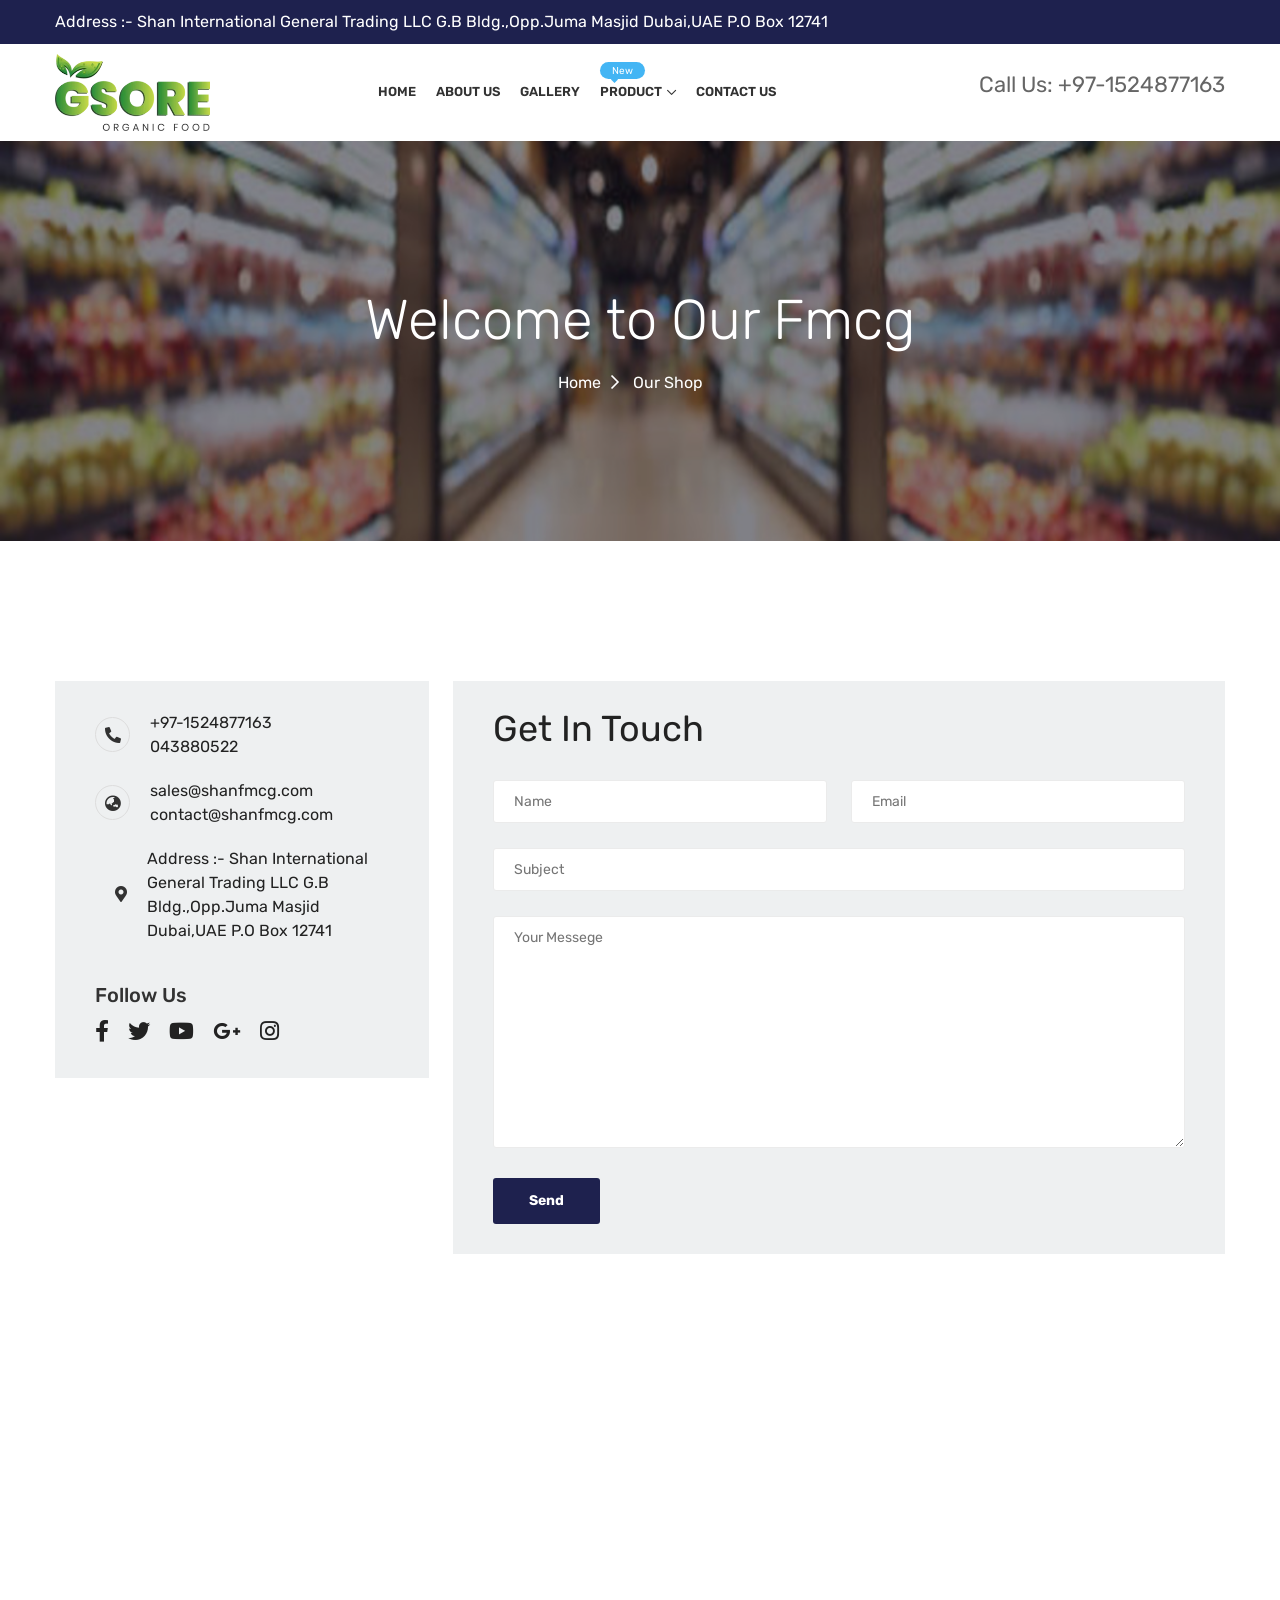
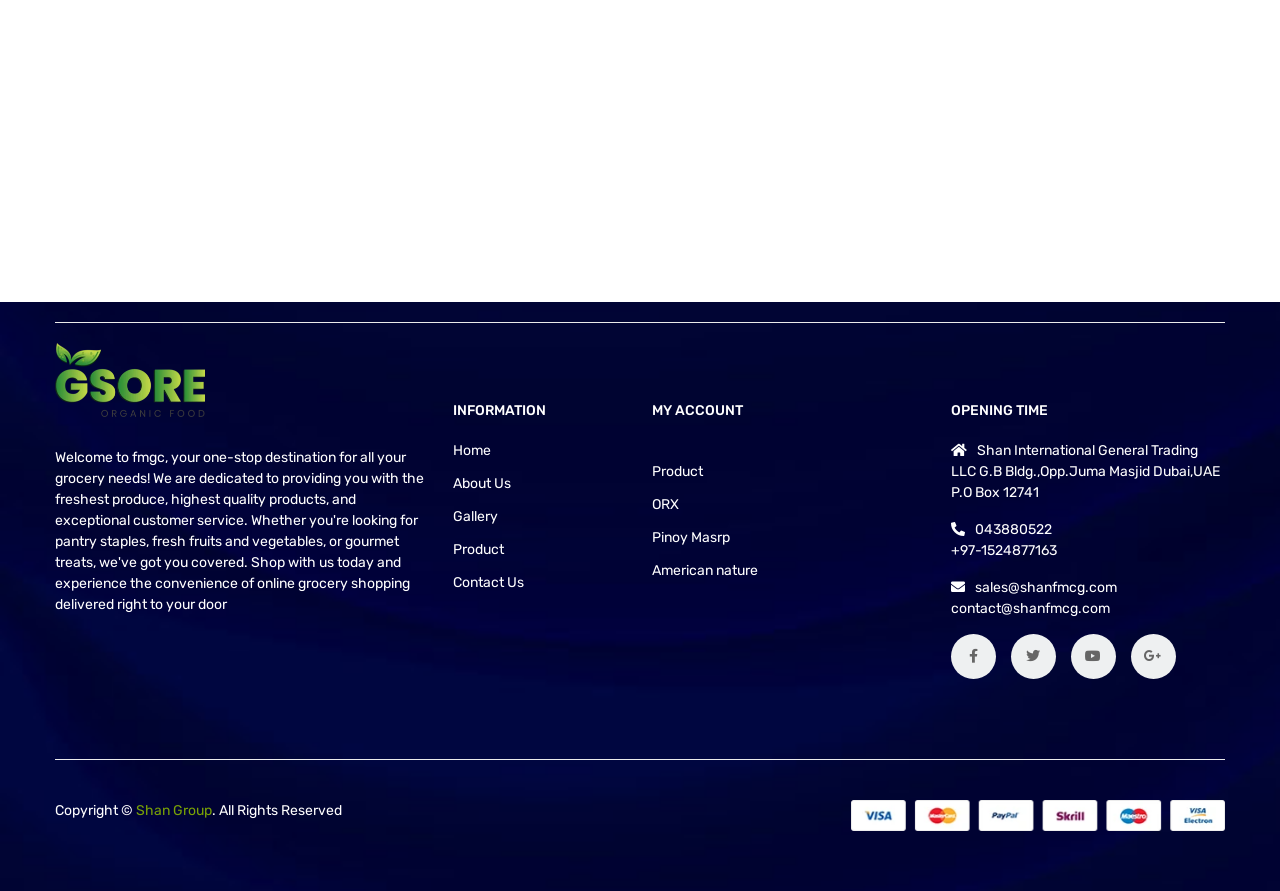
<file: contact.html>
<!DOCTYPE html>
<html lang="zxx">

<head>
    <meta charset="UTF-8">
    <title>Gsore | Grocery and Organic Food Shop HTML Template</title>
    <meta name="description" content="">
    <meta name="viewport" content="width=device-width, initial-scale=1">

    <!-- ::::::::::::::Favicon icon::::::::::::::-->
    <link rel="shortcut icon" href="assets/img/favicon.png" type="image/png">

    <!-- ::::::::::::::All CSS Files here :::::::::::::: -->

    <!-- Vendor CSS Files -->
    <link rel="stylesheet" href="assets/css/vendor/jquery-ui.min.css">
    <link rel="stylesheet" href="assets/css/vendor/fontawesome.css">
    <link rel="stylesheet" href="assets/css/vendor/plaza-icon.css">
    <link rel="stylesheet" href="assets/css/vendor/bootstrap.min.css">
    
    <!-- Plugin CSS Files -->
    <link rel="stylesheet" href="assets/css/plugin/slick.css">
    <link rel="stylesheet" href="assets/css/plugin/material-scrolltop.css">
    <link rel="stylesheet" href="assets/css/plugin/price_range_style.css">
    <link rel="stylesheet" href="assets/css/plugin/in-number.css">
    <link rel="stylesheet" href="assets/css/plugin/venobox.min.css">
    <link rel="stylesheet" href="assets/css/plugin/jquery.lineProgressbar.css">

    <!-- Use the minified version files listed below for better performance and remove the files listed above -->
    <!-- <link rel="stylesheet" href="assets/css/vendor/vendor.min.css"/>
    <link rel="stylesheet" href="assets/css/plugin/plugins.min.css"/>
    <link rel="stylesheet" href="assets/css/main.min.css"> -->

    <!-- Main Style CSS File -->
    <link rel="stylesheet" href="assets/css/main.css">
</head>

<body>
   <!-- ::::::  Start Header Section  ::::::  -->
   <header>
    <!--  Start Large Header Section   -->
    <div class="header d-none d-lg-block">
        <!-- Start Header Top area -->
        <div class="header__top">
            <div class="container">
                <div class="row">
                    <div class="col-12">
                        <div class="header__top-content d-flex justify-content-between align-items-center">
                            <div class="header__top-content--left">
                                <span>
                                    <!-- Free Delivery: Take advantage of our time to save event -->
                                    Address :-  Shan International General Trading LLC G.B Bldg.,Opp.Juma Masjid Dubai,UAE P.O Box 12741
                                </span>
                            </div>
                        </div>
                    </div>
                </div>
            </div>
        </div> <!-- Start Header Top area -->

        <!-- Start Header Center area -->
        <div class="header__center sticky-header p-tb-10">
            <div class="container">
                <div class="row">
                    <div class="col-12 d-flex justify-content-between align-items-center">

                        <div class="header__logo">
                            <a href="index.html" class="header__logo-link img-responsive">
                                <img class="header__logo-img img-fluid" src="assets/img/logo/logo.png" alt="">
                            </a>
                        </div>
                        <div class="header-menu">

                            <nav>
                                <ul class="header__nav">
                                    <!--Start Single Nav link-->
                                    <li class="header__nav-item pos-relative">
                                        <a href="index.html" class="header__nav-link">Home</a>
                                    </li> <!-- End Single Nav link-->
                                    <li class="header__nav-item pos-relative">
                                        <a href="about.html" class="header__nav-link">About Us</a>
                                    </li>


                                    <li class="header__nav-item pos-relative">
                                        <a href="gallery.html" class="header__nav-link">Gallery</a>
                                    </li>

                                    <!--Start Single Nav link-->
                                    <li class="header__nav-item pos-relative">
                                        <a href="product.html" class="header__nav-link">Product <i
                                                class="fal fa-chevron-down"></i></a>
                                        <span class="menu-label menu-label--blue">New</span>
                                        <!--Single Dropdown Menu-->
                                        <ul class="dropdown__menu pos-absolute">
                                            <li class="dropdown__list"><a href="product.html"
                                                    class="dropdown__link">ORX</a></li>
                                            <li class="dropdown__list pos-relative">
                                                <a href="pinoy.html" class="dropdown__link"> PINOY MASRP</a>
                                                <span class="menu-label menu-label--blue">New</span>
                                            </li>
                                            <li class="dropdown__list"><a href="american-nature.html"
                                                    class="dropdown__link"> American Nature</a></li>

                                        </ul>
                                        <!--Single Dropdown Menu-->
                                    </li> <!-- End Single Nav link-->

                                    <!--Start Single Nav link-->
                                    <li class="header__nav-item pos-relative">
                                        <a href="contact.html" class="header__nav-link">Contact Us</a>
                                    </li> <!-- End Single Nav link-->
                                </ul>
                            </nav>

                        </div>
                        <!-- Start Wishlist-AddCart -->
                        <ul class="header__user-action-icon">
                            <li>
                                <a href="my-account.html">
                                </a>
                            </li>

                            <li>
                                <p>Call Us: +97-1524877163</p>

                            </li>
                        </ul>
                    </div>
                </div>
            </div>
        </div> <!-- End Header Center area -->



    </div> <!--  End Large Header Section  -->

        <!--  Start Mobile Header Section   -->
        <div class="header__mobile mobile-header--1 d-block d-lg-none p-tb-20">
            <div class="container-fluid">
                <div class="row ">
                    <div class="col-12 d-flex align-items-center justify-content-between">
                        <ul class="header__mobile--leftside d-flex align-items-center justify-content-start">
                            <li>
                                <div class="header__mobile-logo">
                                    <a href="index.html" class="header__mobile-logo-link">
                                        <img src="assets/img/logo/logo.png" alt="" class="header__mobile-logo-img">
                                    </a>
                                </div>
                            </li>
                        </ul>
                        <!-- Start User Action -->
                         <ul>
                            Call Us: +97-1524877163
                         </ul>
                        <!-- <ul
                            class="header__mobile--rightside header__user-action-icon  d-flex align-items-center justify-content-end">
                        
                            <li>
                                <a href="#offcanvas-add-cart__box" class="offcanvas-toggle">
                                    <i class="icon-shopping-cart"></i>
                                    <span class="wishlist-item-count pos-absolute">3</span>
                                </a>
                            </li>
                            <li><a href="#offcanvas-mobile-menu" class="offcanvas-toggle"><i
                                        class="far fa-bars"></i></a></li>

                        </ul>  -->
                    </div>
                </div>
                <div class="row">
                    <div class="col-12">
                        <div class="header-menu-vertical pos-relative m-t-30">
                            <!-- CATEGORIES -->
                            <h4 class="menu-title link--icon-left"><i class="far fa-align-left"></i>NAVBAR</h4>
                            <ul class="menu-content pos-absolute">
                                <li class="menu-item"><a href="index.html">Home</a></li>
                                <li class="menu-item"><a href="about.html">About Us</a></li>
                                <li class="menu-item"><a href="gallery.html">Gallery</a></li>
                                <li class="menu-item"><a href="product.html">Product</a></li>
                                <li class="menu-item"><a href="product.html"> Orx</a></li>
                                <li class="menu-item"><a href="pinoy.html"> Pinoy Masrp</a></li>
                                <li class="menu-item"><a href="american-nature.html">American Nature</a></li>
                                <li class="menu-item"><a href="contact.html">Contact Us</a></li>
                            </ul>
                        </div>
                    </div>
                </div>
            </div>
        </div> <!--  Start Mobile Header Section   -->
    <!--  Start Mobile-offcanvas Menu Section   -->
    <div id="offcanvas-mobile-menu" class="offcanvas offcanvas-mobile-menu">
        <div class="offcanvas__top">
            <span class="offcanvas__top-text"></span>
            <button class="offcanvas-close"><i class="fal fa-times"></i></button>
        </div>

        <div class="offcanvas-inner">
            <ul class="user-set-role d-flex justify-content-between m-tb-15">
                <li class="user-currency pos-relative">
                    <a class="user-set-role__button" href="#" data-bs-toggle="dropdown" aria-expanded="false">Select
                        Language<i class="fal fa-chevron-down"></i></a>
                    <ul class="expand-dropdown-menu dropdown-menu">
                        <li><a href="#"><img src="assets/img/icon/flag/icon_usa.png" alt="">English</a></li>
                        <li><a href="#"><img src="assets/img/icon/flag/icon_france.png" alt="">French</a></li>
                    </ul>
                </li>
                <li class="user-info pos-relative">
                    <a class="user-set-role__button" href="#" data-bs-toggle="dropdown" aria-expanded="false">Select
                        Currency <i class="fal fa-chevron-down"></i></a>
                    <ul class="expand-dropdown-menu dropdown-menu">
                        <li><a href="#">USD</a></li>
                        <li><a href="#">POUND</a></li>
                    </ul>
                </li>
            </ul>
            <form class="header-search m-tb-15" action="#" method="post">
                <div class="header-search__content pos-relative">
                    <input type="search" name="header-search" placeholder="Search our store" required>
                    <button class="pos-absolute" type="submit"><i class="icon-search"></i></button>
                </div>
            </form>
            <!-- Start Mobile User Action -->
            <ul class="header__user-action-icon m-tb-15 text-center">
                <!-- Start Header Wishlist Box -->
                <li>
                    <a href="my-account.html">
                        <i class="icon-users"></i>
                    </a>
                </li> <!-- End Header Wishlist Box -->
                <!-- Start Header Wishlist Box -->
                <li>
                    <a href="wishlist.html">
                        <i class="icon-heart"></i>
                        <span class="item-count pos-absolute">3</span>
                    </a>
                </li> <!-- End Header Wishlist Box -->
                <!-- Start Header Add Cart Box -->
                <li>
                    <a href="cart.html">
                        <i class="icon-shopping-cart"></i>
                        <span class="wishlist-item-count pos-absolute">3</span>
                    </a>
                </li> <!-- End Header Add Cart Box -->
            </ul> <!-- End Mobile User Action -->
            <div class="offcanvas-menu">
                <ul>
                    <li><a href="index.html"><span>Home</span></a></li>

                    <li>
                        <a href="#"><span>Shop</span></a>
                        <ul class="sub-menu">
                            <li>
                                <a href="#">Shop Layout</a>
                                <ul class="sub-menu">
                                    <li><a href="shop-sidebar-grid-left.html">Grid Left Sidebar</a></li>
                                    <li><a href="shop-sidebar-grid-right.html">Grid Right Sidebar</a></li>
                                    <li><a href="shop-sidebar-full-width.html">Full Width</a></li>
                                    <li><a href="shop-sidebar-left-list-view.html">List Left Sidebar</a></li>
                                    <li><a href="shop-sidebar-right-list-view.html">List Right Sidebar</a></li>
                                </ul>
                            </li>
                        </ul>
                        <ul class="sub-menu">
                            <li>
                                <a href="#">Shop Pages</a>
                                <ul class="sub-menu">
                                    <li><a href="cart.html">Cart</a></li>
                                    <li><a href="checkout.html">Checkout</a></li>
                                    <li><a href="compare.html">Compare</a></li>
                                    <li><a href="empty-cart.html">Empty Cart</a></li>
                                    <li><a href="wishlist.html">Wishlist</a></li>
                                    <li><a href="my-account.html">My Account</a></li>
                                    <li><a href="login.html">Login</a></li>

                                </ul>
                            </li>
                        </ul>
                        <ul class="sub-menu">
                            <li>
                                <a href="#">Product Single</a>
                                <ul class="sub-menu">
                                    <li><a href="product-single-default.html">Simple</a></li>
                                    <li><a href="product-single-affiliate.html">Affiliate</a></li>
                                    <li><a href="product-single-group.html">Grouped</a></li>
                                    <li><a href="product-single-variable.html">Variable</a></li>
                                    <li><a href="product-single-tab-left.html">Left Tab</a></li>
                                    <li><a href="product-single-tab-right.html">Right Tab</a></li>
                                    <li><a href="product-single-slider.html">Single Slider</a></li>
                                    <li><a href="product-single-gallery-left.html">Gallery Left</a></li>
                                    <li><a href="product-single-gallery-right.html">Gallery Right</a></li>
                                    <li><a href="product-single-sticky-left.html">Sticky Left</a></li>
                                    <li><a href="product-single-sticky-right.html">Sticky Right</a></li>
                                </ul>
                            </li>
                        </ul>
                    </li>
                    <li>
                        <a href="#"><span>Blogs</span></a>
                        <ul class="sub-menu">
                            <li>
                                <a href="#">Blog Grid</a>
                                <ul class="sub-menu">
                                    <li><a href="blog-grid-sidebar-left.html"> Blog Grid Left Sidebar</a></li>
                                    <li><a href="blog-grid-sidebar-right.html"> Blog Grid Right Sidebar</a></li>
                                </ul>
                            </li>
                            <li>
                                <a href="#">Blog List</a>
                                <ul class="sub-menu">
                                    <li><a href="blog-list-sidebar-left.html"> Blog List Left Sidebar</a></li>
                                    <li><a href="blog-list-sidebar-right.html"> Blog List Right Sidebar</a></li>
                                </ul>
                            </li>
                            <li>
                                <a href="#">Blog Single</a>
                                <ul class="sub-menu">
                                    <li><a href="blog-single-sidebar-left.html"> Blog Single Left Sidebar</a></li>
                                    <li><a href="blog-single-sidebar-right.html"> Blog Single Right Sidebar</a></li>
                                </ul>
                            </li>
                        </ul>
                    </li>
                    <li>
                        <a href="#"><span>Pages</span></a>
                        <ul class="sub-menu">
                            <li><a href="about.html">About Us</a></li>
                            <li><a href="frequently-questions.html">Frequently Questions</a></li>
                            <li><a href="privacy-policy.html">Privacy Policy</a></li>
                            <li><a href="404.html">404 Page</a></li>
                        </ul>
                    </li>
                    <li><a href="contact.html">Contact Us</a></li>
                </ul>
            </div>
        </div>
        <ul class="offcanvas__social-nav m-t-50">
            <li class="offcanvas__social-list"><a href="#" class="offcanvas__social-link"><i
                        class="fab fa-facebook-f"></i></a></li>
            <li class="offcanvas__social-list"><a href="#" class="offcanvas__social-link"><i
                        class="fab fa-twitter"></i></a></li>
            <li class="offcanvas__social-list"><a href="#" class="offcanvas__social-link"><i
                        class="fab fa-youtube"></i></a></li>
            <li class="offcanvas__social-list"><a href="#" class="offcanvas__social-link"><i
                        class="fab fa-google-plus-g"></i></a></li>
            <li class="offcanvas__social-list"><a href="#" class="offcanvas__social-link"><i
                        class="fab fa-instagram"></i></a></li>
        </ul>
    </div> <!--  End Mobile-offcanvas Menu Section   -->

    <!--  Start Popup Add Cart  -->
    <div id="offcanvas-add-cart__box" class="offcanvas offcanvas-cart offcanvas-add-cart">
        <div class="offcanvas__top">
            <span class="offcanvas__top-text"><i class="icon-shopping-cart"></i>Cart</span>
            <button class="offcanvas-close"><i class="fal fa-times"></i></button>
        </div>
        <!-- Start Add Cart Item Box-->
        <ul class="offcanvas-add-cart__menu">
            <!-- Start Single Add Cart Item-->
            <li class="offcanvas-add-cart__list pos-relative d-flex align-items-center justify-content-between ">
                <div class="offcanvas-add-cart__content d-flex align-items-start m-r-10">
                    <div class="offcanvas-add-cart__img-box pos-relative">
                        <a href="product-single-default.html"
                            class="offcanvas-add-cart__img-link img-responsive"><img
                                src="assets/img/product/size-small/product-home-1-img-1.jpg" alt=""
                                class="add-cart__img"></a>
                        <span class="offcanvas-add-cart__item-count pos-absolute">2x</span>
                    </div>
                    <div class="offcanvas-add-cart__detail">
                        <a href="product-single-default.html" class="offcanvas-add-cart__link">Lucky Wooden
                            Elephant</a>
                        <span class="offcanvas-add-cart__price">$29.00</span>
                        <span class="offcanvas-add-cart__info">Dimension: 40x60cm</span>
                    </div>
                </div>
                <button class="offcanvas-add-cart__item-dismiss"><i class="fal fa-times"></i></button>
            </li> <!-- Start Single Add Cart Item-->
            <!-- Start Single Add Cart Item-->
            <li class="offcanvas-add-cart__list pos-relative d-flex align-items-center justify-content-between">
                <div class="offcanvas-add-cart__content d-flex  align-items-start m-r-10">
                    <div class="offcanvas-add-cart__img-box pos-relative">
                        <a href="product-single-default.html"
                            class="offcanvas-add-cart__img-link img-responsive"><img
                                src="assets/img/product/size-small/product-home-1-img-2.jpg" alt=""
                                class="add-cart__img"></a>
                        <span class="offcanvas-add-cart__item-count pos-absolute">2x</span>
                    </div>
                    <div class="offcanvas-add-cart__detail">
                        <a href="product-single-default.html" class="offcanvas-add-cart__link">Lucky Wooden
                            Elephant</a>
                        <span class="offcanvas-add-cart__price">$29.00</span>
                        <span class="offcanvas-add-cart__info">Dimension: 40x60cm</span>
                    </div>
                </div>
                <button class="offcanvas-add-cart__item-dismiss"><i class="fal fa-times"></i></button>
            </li> <!-- Start Single Add Cart Item-->
        </ul> <!-- Start Add Cart Item Box-->
        <!-- Start Add Cart Checkout Box-->
        <div class="offcanvas-add-cart__checkout-box-bottom">
            <!-- Start offcanvas Add Cart Checkout Info-->
            <ul class="offcanvas-add-cart__checkout-info">
                <!-- Start Single Add Cart Checkout Info-->
                <li class="offcanvas-add-cart__checkout-list">
                    <span class="offcanvas-add-cart__checkout-left-info">Subtotal</span>
                    <span class="offcanvas-add-cart__checkout-right-info">$60.59</span>
                </li> <!-- End Single Add Cart Checkout Info-->
                <!-- Start Single Add Cart Checkout Info-->
                <li class="offcanvas-add-cart__checkout-list">
                    <span class="offcanvas-add-cart__checkout-left-info">Shipping</span>
                    <span class="offcanvas-add-cart__checkout-right-info">$7.00</span>
                </li> <!-- End Single Add Cart Checkout Info-->
                <!-- Start Single Add Cart Checkout Info-->
                <li class="offcanvas-add-cart__checkout-list">
                    <span class="offcanvas-add-cart__checkout-left-info">Taxes</span>
                    <span class="offcanvas-add-cart__checkout-right-info">$0.00</span>
                </li> <!-- End Single Add Cart Checkout Info-->
                <!-- Start Single Add Cart Checkout Info-->
                <li class="offcanvas-add-cart__checkout-list">
                    <span class="offcanvas-add-cart__checkout-left-info">Total</span>
                    <span class="offcanvas-add-cart__checkout-right-info">$67.59</span>
                </li> <!-- End Single Add Cart Checkout Info-->
            </ul> <!-- End offcanvas Add Cart Checkout Info-->

            <div class="offcanvas-add-cart__btn-checkout">
                <a href="checkout.html"
                    class="btn btn--block btn--radius btn--box btn--black btn--black-hover-green btn--large btn--uppercase font--bold">Checkout</a>
            </div>
        </div> <!-- End Add Cart Checkout Box-->
    </div> <!-- End Popup Add Cart -->

    <div class="offcanvas-overlay"></div>
</header> <!-- :::::: End Header Section ::::::  -->

    <!-- ::::::  Start  Breadcrumb Section  ::::::  -->
    <div class="page-breadcrumb">
        <!-- <div class="container">
            <div class="row">
                <div class="col-12">
                    <ul class="page-breadcrumb__menu">
                        <li class="page-breadcrumb__nav"><a href="#">Home</a></li>
                        <li class="page-breadcrumb__nav active">Shop - Grid Left Sidebar</li>
                    </ul>
                </div>
            </div>
        </div> -->
        <div class="posterr">
            <div class="overlay"></div>
            <div class="content">
                <h1 class="display-4">Welcome to Our Fmcg</h1>
                <p class="lead">
                </p><div class="row">
                    <div class="col-12">
                        <ul class="page-breadcrumb__menu">
                            <li class="page-breadcrumb__nav text-white"><a href="#" class="text-white">Home</a></li>
                            <li class="page-breadcrumb__nav active text-white">Our Shop</li>
                        </ul>
                    </div>
                </div>
                <p></p>
            </div>
        </div>
    </div>
     <!-- ::::::  End  Breadcrumb Section  ::::::  -->

    <!-- :::::: Start Main Container Wrapper :::::: -->
    <main id="main-container" class="main-container">
        <div class="container">
            <div class="row">
                <div class="col-lg-4 col-md-5">
                    <div class="contact-info-wrap gray-bg m-t-40">
                        <div class="single-contact-info">
                            <div class="contact-icon">
                                <i class="fas fa-phone-alt"></i>
                            </div>
                            <div class="contact-info-dec">
                                <a href="tel://+012-345-678-102">+97-1524877163</a>
                                <a href="tel://+012-345-678-102">043880522</a>
                            </div>
                        </div>
                        <div class="single-contact-info">
                            <div class="contact-icon">
                                <i class="fas fa-globe-asia"></i>
                            </div>
                            <div class="contact-info-dec">
                                <a href="mailto://urname@email.com">sales@shanfmcg.com</a>
                                <a href="mailto://urwebsitenaem.com">contact@shanfmcg.com</a>
                            </div>
                        </div>
                        <div class="single-contact-info">
                            <div class="contactfv-icon" style="padding: 20px;">
                                <i class="fas fa-map-marker-alt"></i>
                            </div>
                            <div class="contact-info-dec">
                                <span>Address :- Shan International General Trading LLC G.B Bldg.,Opp.Juma Masjid Dubai,UAE P.O Box 12741</span>
                                
                            </div>
                        </div>
                        <div class="contact-social m-t-40">
                            <h5>Follow Us</h5>
                            <div class="social-link">
                                <ul>
                                    <li>
                                        <a href="#"><i class="fab fa-facebook-f"></i></a>
                                    </li>
                                    <li>
                                        <a href="#"><i class="fab fa-twitter"></i></a>
                                    </li>
                                    <li>
                                        <a href="#"><i class="fab fa-youtube"></i></a>
                                    </li>
                                    <li>
                                        <a href="#"><i class="fab fa-google-plus-g"></i></a>
                                    </li>
                                    <li>
                                        <a href="#"><i class="fab fa-instagram"></i></a>
                                    </li>
                                </ul>
                            </div>
                        </div>
                    </div>
                </div>
                <div class="col-lg-8 col-md-7">
                    <div class="contact-form gray-bg m-t-40">
                        <div class="section-content">
                            <h5 class="section-content__title">Get In Touch</h5>
                        </div>
                        <form class="contact-form-style" id="contact-form" action="#" method="POST">
                            <div class="row">
                                <div class="col-lg-6">
                                    <div class="form-box__single-group">
                                        <input type="text" placeholder="Name" required>
                                    </div>
                                </div>
                                <div class="col-lg-6">
                                   <div class="form-box__single-group">
                                        <input type="email" placeholder="Email" required>
                                    </div>
                                </div>
                                <div class="col-lg-12">
                                   <div class="form-box__single-group">
                                        <input type="text" placeholder="Subject" required>
                                    </div>
                                </div>
                                <div class="col-lg-12">
                                    <div class="form-box__single-group">
                                        <textarea rows="10" placeholder="Your Messege" required></textarea>
                                    </div>
                                    <button class="btn btn--box btn--medium btn--radius-tiny btn--black btn--black-hover-green btn--uppercase font--bold m-t-30" type="submit">Send</button>
                                </div>
                            </div>
                        </form>
                    </div>
                </div>
            </div>
        </div>
        <div class="container-fluid p-4">
            <div class="row">
                <div class="col-12">
                    <div class="contact-map">
                        <div id="map">
                            <iframe id="gmap_canvas" src="https://www.google.com/maps/embed?pb=!1m18!1m12!1m3!1d462560.682833583!2d54.89781208970431!3d25.076280444810326!2m3!1f0!2f0!3f0!3m2!1i1024!2i768!4f13.1!3m3!1m2!1s0x3e5f43496ad9c645%3A0xbde66e5084295162!2sDubai%20-%20United%20Arab%20Emirates!5e0!3m2!1sen!2sin!4v1715838831652!5m2!1sen!2sin"></iframe>
                         </div>
                    </div>
                </div>
            </div>
        </div>
    </main> <!-- :::::: End MainContainer Wrapper :::::: -->

    <!-- ::::::  Start  Footer ::::::  -->
    <footer class="footer m-t-100"  style="
    background-image: url('assets/img/main-folders/poster1.jpg');
    background-size: cover;
    background-repeat: no-repeat;
    background-position: center;
    padding: 20px;
   ">
        <div class="container" >
            <!-- Start Footer Top Section -->
            <div class="footer__top best">
                
                <div class="row">
                    <div class="col-lg-4 col-md-5">
                        <div class="footer__about">
                            <div class="footer__logo" style="margin-top: -60px;">
                                <a href="index.html" class="footer__logo-link">
                                    <img src="assets/img/logo/logo.png" alt="" class="footer__logo-img">
                                </a>
                            </div>
                            <p>Welcome to fmgc, your one-stop destination for all your grocery needs! We are dedicated
                                to providing you with the freshest produce, highest quality products, and exceptional
                                customer service. Whether you're looking for pantry staples, fresh fruits and
                                vegetables, or gourmet treats, we've got you covered. Shop with us today and experience
                                the convenience of online grocery shopping delivered right to your door</p>
                            <!-- <ul class="footer__address">
                                <li class="footer__address-item"><i class="fa fa-home"></i>No: 58 A, your Street, Baltimore, USA 4508</li>
                                <li class="footer__address-item"><i class="fa fa-phone-alt"></i>+01 23456789</li>
                                <li class="footer__address-item"><i class="fa fa-envelope"></i>support@somemail.com</li>
                            </ul> -->
                        </div>
                    </div>
                    <div class="col-lg-2 col-md-3 col-sm-6 col-12">
                        <!-- Start Footer Nav -->
                        <div class="footer__menu">
                            <h4 class="footer__nav-title footer__nav-title--dash footer__nav-title--dash-red">
                                INFORMATION</h4>
                            <ul class="footer__nav">
                                <li class="footer__list"><a href="index.html" class="footer__link best">Home</a></li>
                                <li class="footer__list"><a href="about.html" class="footer__link best">About Us</a></li>
                                <li class="footer__list"><a href="gallery.html" class="footer__link best">Gallery</a></li>
                                <li class="footer__list"><a href="product.html" class="footer__link best">Product</a></li>
                                <li class="footer__list"><a href="contact.html" class="footer__link best"> Contact Us</a>
                                </li>
                            </ul>
                        </div> <!-- End Footer Nav -->
                    </div>
                    <!-- <div class="col-lg-2 col-md-3 col-sm-6 col-12">
                        <div class="footer__menu">
                            <h4 class="footer__nav-title footer__nav-title--dash footer__nav-title--dash-red">OUR COMPANY</h4>
                            <ul class="footer__nav">
                                <li class="footer__list"><a href="" class="footer__link">Delivery</a></li>
                                <li class="footer__list"><a href="" class="footer__link">Legal Notice</a></li>
                                <li class="footer__list"><a href="" class="footer__link">Sitemap</a></li>
                                <li class="footer__list"><a href="" class="footer__link">Secure payment</a></li>
                                <li class="footer__list"><a href="" class="footer__link">Blog</a></li>
                                <li class="footer__list"><a href="" class="footer__link">About us</a></li>
                                <li class="footer__list"><a href="" class="footer__link">Carrers</a></li>
                            </ul>
                        </div>
                    </div> -->
                    <div class="col-lg-3 col-md-3 col-sm-6 col-12">
                        <div class="footer__menu">
                            <h4 class="footer__nav-title footer__nav-title--dash footer__nav-title--dash-red">MY ACCOUNT
                            </h4>
                            <ul class="footer__nav">
                                <br>
                                <li class="footer__list"><a href="product.html" class="footer__link best">Product</a></li>
                                <li class="footer__list"><a href="product.html" class="footer__link best">ORX</a></li>
                                <li class="footer__list"><a href="pinoy.html" class="footer__link best">Pinoy Masrp</a></li>
                                <li class="footer__list"><a href="american-nature.html" class="footer__link best">American nature</a></li>
                                <!-- <li class="footer__list">Mon - Fri: 8AM - 10PM</li>
                                <li class="footer__list">Sat: 9AM-8PM</li>
                                <li class="footer__list">Suns: 14hPM-18hPM</li>
                                <li class="footer__list">Mon - Fri: 8AM - 10PM</li>
                                <li class="footer__list">We Work All The Holidays</li> -->
                                <!-- <li class="footer__list"><a href="" class="footer__link font--bold">Download our app</a></li> -->
                            </ul>
                        </div>
                    </div>

                    <div class="col-lg-3 col-md-3 col-sm-6 col-12">
                        <div class="footer__menu">
                            <h4 class="footer__nav-title footer__nav-title--dash footer__nav-title--dash-red">OPENING
                                TIME</h4>
                            <ul class="footer__address">
                                <li class="footer__address-item"><i class="fa fa-home"></i>Shan International General Trading LLC G.B Bldg.,Opp.Juma Masjid Dubai,UAE P.O Box 12741</li>
                                <li class="footer__address-item"><i class="fa fa-phone-alt"></i>043880522 <br>
                                    +97-1524877163</li>
                                <li class="footer__address-item"><i class="fa fa-envelope"></i>sales@shanfmcg.com <br>
                                    contact@shanfmcg.com</li>
                            </ul>

                            <ul class="footer__social-nav">
                                <li class="footer__social-list"><a href="#" class="footer__social-link"><i
                                            class="fab fa-facebook-f"></i></a></li>
                                <li class="footer__social-list"><a href="#" class="footer__social-link"><i
                                            class="fab fa-twitter"></i></a></li>
                                <li class="footer__social-list"><a href="#" class="footer__social-link"><i
                                            class="fab fa-youtube"></i></a></li>
                                <li class="footer__social-list"><a href="#" class="footer__social-link"><i
                                            class="fab fa-google-plus-g"></i></a></li>
                            </ul>
                        </div>
                    </div>
                </div>
            </div> <!-- End Footer Top Section -->
            <!-- Start Footer Bottom Section -->
            <div class="footer__bottom">
                <div class="row">
                    <div class="col-lg-8 col-md-6 col-12">
                        <!-- Start Footer Copyright Text -->
                        <div class="footer__copyright-text best">
                            <p>Copyright &copy; <a href="https://hasthemes.com/">Shan Group</a>. All Rights Reserved</p>
                        </div> <!-- End Footer Copyright Text -->
                    </div>
                    <div class="col-lg-4 col-md-6 col-12">
                        <!-- Start Footer Payment Logo -->
                        <div class="footer__payment">
                            <a href="#" class="footer__payment-link">
                                <img src="assets/img/company-logo/payment.png" alt="" class="footer__payment-img">
                            </a>
                        </div> <!-- End Footer Payment Logo -->
                    </div>
                </div>
            </div> <!-- End Footer Bottom Section -->
        </div>
    </footer> <!-- ::::::  End  Footer ::::::  -->

    <!-- material-scrolltop button -->
    <button class="material-scrolltop" type="button"></button>

    
    <!-- Vendor JS Files -->
    <script src="assets/js/vendor/jquery-3.6.0.min.js"></script>
    <script src="assets/js/vendor/modernizr-3.7.1.min.js"></script>
    <script src="assets/js/vendor/jquery-ui.min.js"></script>
    <script src="assets/js/vendor/bootstrap.bundle.min.js"></script>

    <!-- Plugins JS Files -->
    <script src="assets/js/plugin/slick.min.js"></script>
    <script src="assets/js/plugin/jquery.countdown.min.js"></script>
    <script src="assets/js/plugin/material-scrolltop.js"></script>
    <script src="assets/js/plugin/price_range_script.js"></script>
    <script src="assets/js/plugin/in-number.js"></script>
    <script src="assets/js/plugin/jquery.elevateZoom-3.0.8.min.js"></script>
    <script src="assets/js/plugin/venobox.min.js"></script>
    <script src="assets/js/plugin/jquery.waypoints.js"></script>
    <script src="assets/js/plugin/jquery.lineProgressbar.js"></script>
    
    <!-- Use the minified version files listed below for better performance and remove the files listed above -->
    <!-- <script src="assets/js/vendor/vendor.min.js"></script>
    <script src="assets/js/plugin/plugins.min.js"></script> -->

    <!-- Main js file that contents all jQuery plugins activation. -->
    <script src="assets/js/main.js"></script>
</body>

</html>
</file>
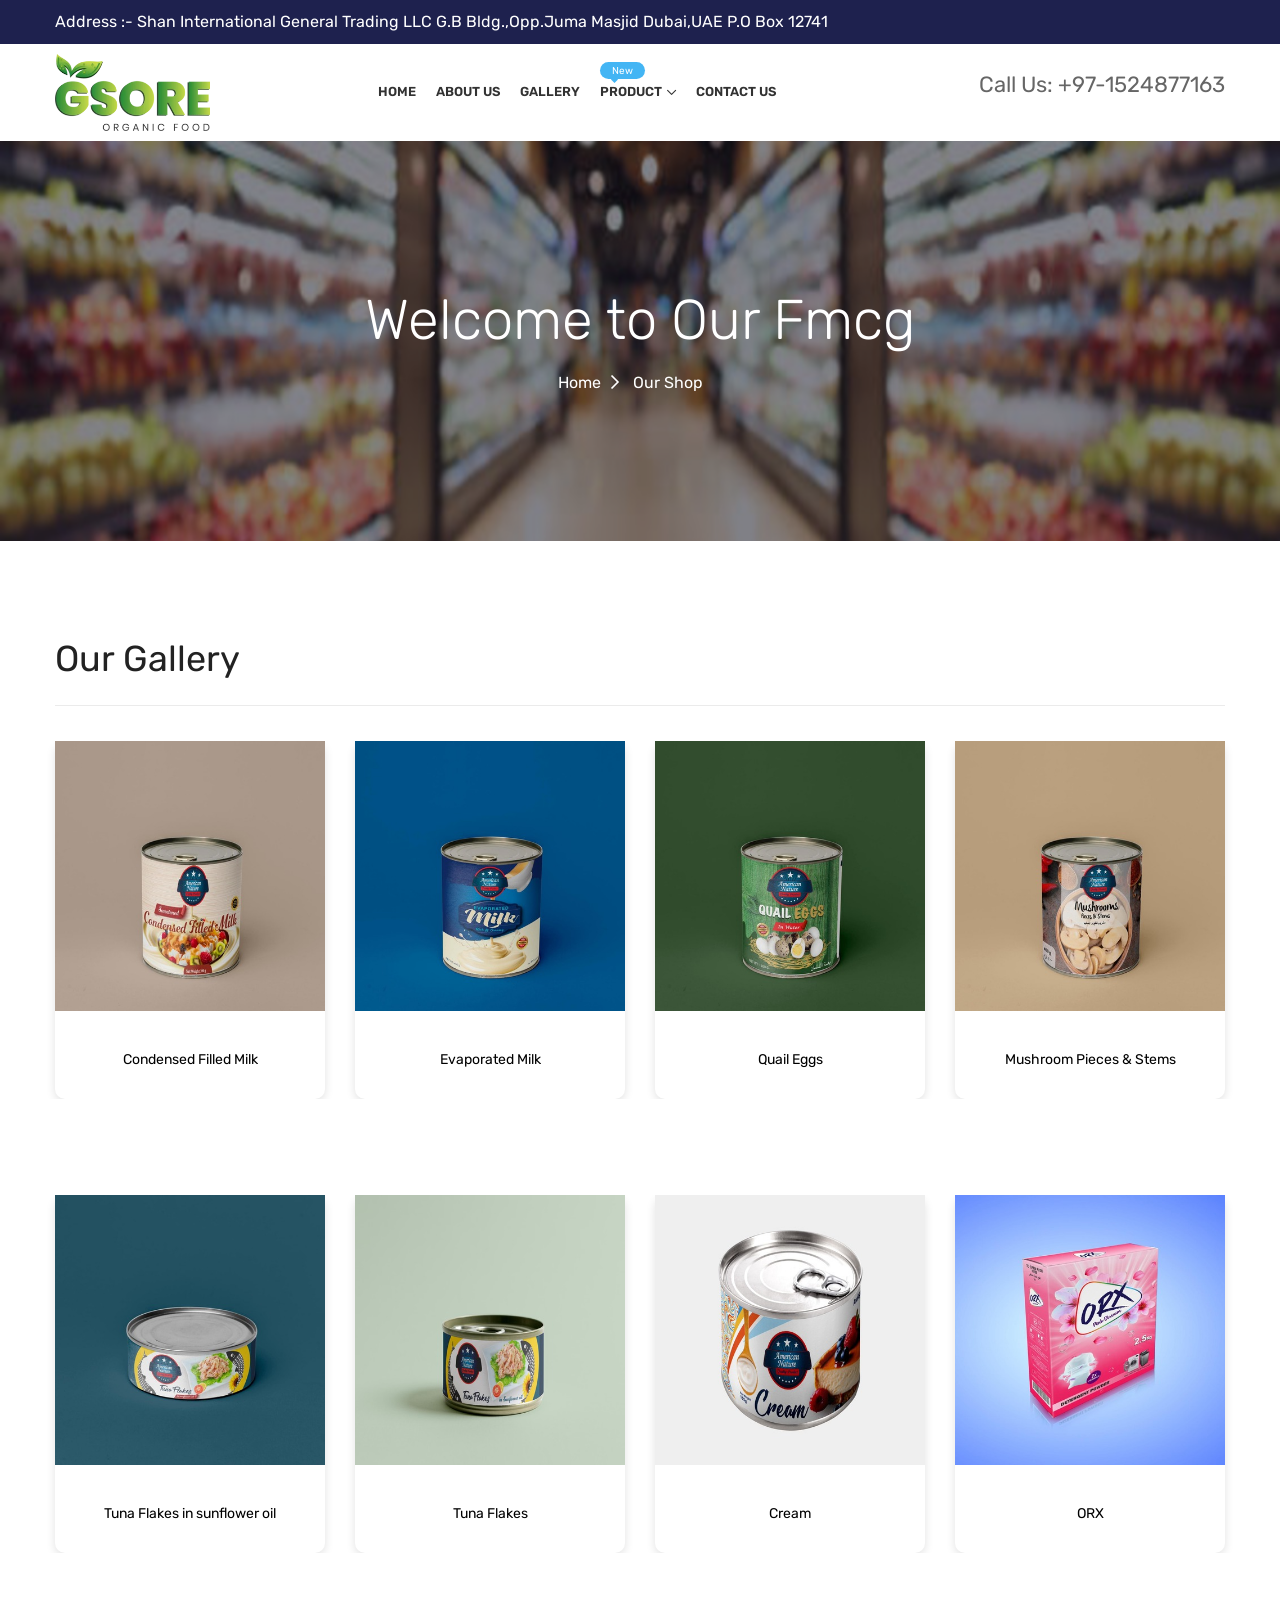
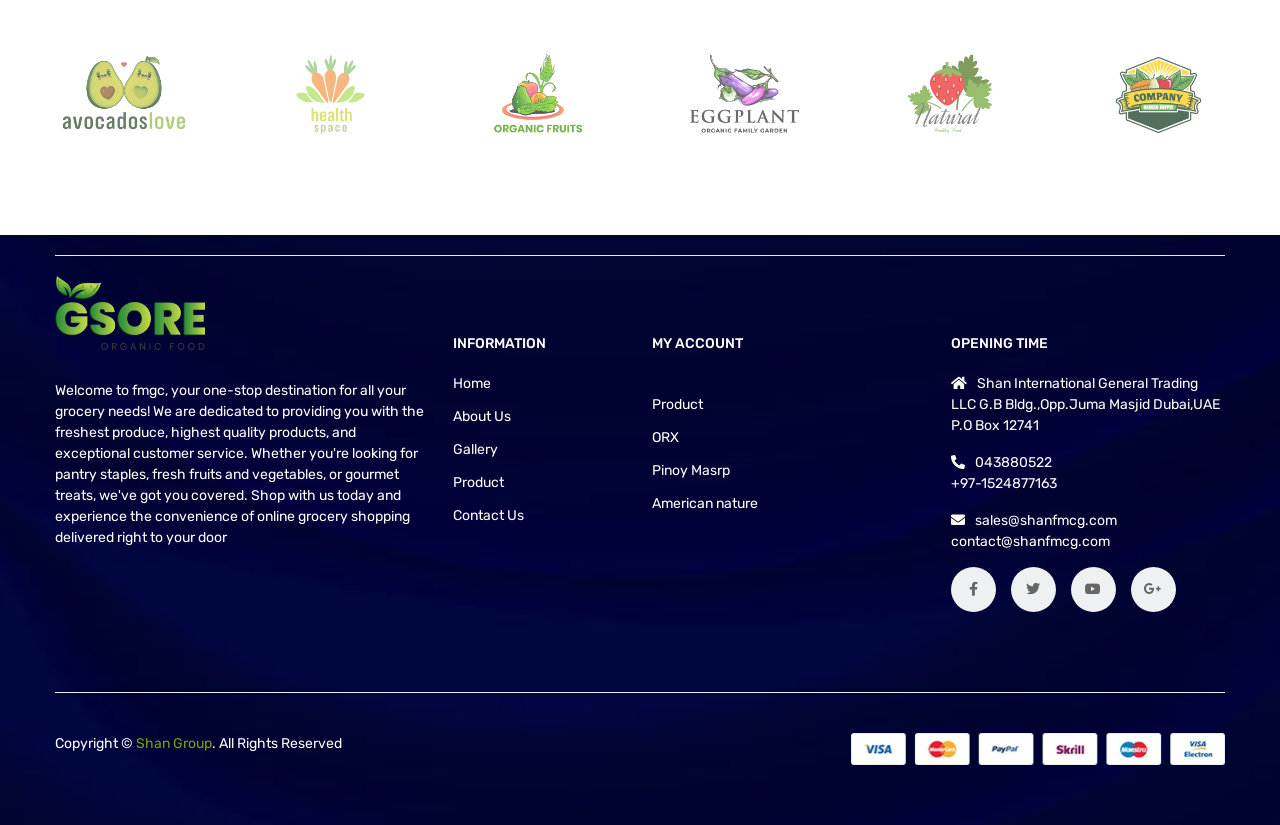
<file: gallery.html>
<!DOCTYPE html>
<html lang="zxx">

<head>
    <meta charset="UTF-8">
    <title>Gsore | Grocery and Organic Food Shop HTML Template</title>
    <meta name="description" content="">
    <meta name="viewport" content="width=device-width, initial-scale=1">

    <!-- ::::::::::::::Favicon icon::::::::::::::-->
    <link rel="shortcut icon" href="assets/img/favicon.png" type="image/png">

    <!-- ::::::::::::::All CSS Files here :::::::::::::: -->

    <!-- Vendor CSS Files -->
    <link rel="stylesheet" href="assets/css/vendor/jquery-ui.min.css">
    <link rel="stylesheet" href="assets/css/vendor/fontawesome.css">
    <link rel="stylesheet" href="assets/css/vendor/plaza-icon.css">
    <link rel="stylesheet" href="assets/css/vendor/bootstrap.min.css">
    
    <!-- Plugin CSS Files -->
    <link rel="stylesheet" href="assets/css/plugin/slick.css">
    <link rel="stylesheet" href="assets/css/plugin/material-scrolltop.css">
    <link rel="stylesheet" href="assets/css/plugin/price_range_style.css">
    <link rel="stylesheet" href="assets/css/plugin/in-number.css">
    <link rel="stylesheet" href="assets/css/plugin/venobox.min.css">
    <link rel="stylesheet" href="assets/css/plugin/jquery.lineProgressbar.css">

    <!-- Use the minified version files listed below for better performance and remove the files listed above -->
    <!-- <link rel="stylesheet" href="assets/css/vendor/vendor.min.css"/>
    <link rel="stylesheet" href="assets/css/plugin/plugins.min.css"/>
    <link rel="stylesheet" href="assets/css/main.min.css"> -->

    <!-- Main Style CSS File -->
    <link rel="stylesheet" href="assets/css/main.css">
</head>

<body>
   <!-- ::::::  Start Header Section  ::::::  -->
   <header>
    <!--  Start Large Header Section   -->
    <div class="header d-none d-lg-block">
        <!-- Start Header Top area -->
        <div class="header__top">
            <div class="container">
                <div class="row">
                    <div class="col-12">
                        <div class="header__top-content d-flex justify-content-between align-items-center">
                            <div class="header__top-content--left">
                                <span>
                                    <!-- Free Delivery: Take advantage of our time to save event -->
                                    Address :-  Shan International General Trading LLC G.B Bldg.,Opp.Juma Masjid Dubai,UAE P.O Box 12741
                                </span>
                            </div>
                        </div>
                    </div>
                </div>
            </div>
        </div> <!-- Start Header Top area -->

        <!-- Start Header Center area -->
        <div class="header__center sticky-header p-tb-10">
            <div class="container">
                <div class="row">
                    <div class="col-12 d-flex justify-content-between align-items-center">

                        <div class="header__logo">
                            <a href="index.html" class="header__logo-link img-responsive">
                                <img class="header__logo-img img-fluid" src="assets/img/logo/logo.png" alt="">
                            </a>
                        </div>
                        <div class="header-menu">

                            <nav>
                                <ul class="header__nav">
                                    <!--Start Single Nav link-->
                                    <li class="header__nav-item pos-relative">
                                        <a href="index.html" class="header__nav-link">Home</a>
                                    </li> <!-- End Single Nav link-->
                                    <li class="header__nav-item pos-relative">
                                        <a href="about.html" class="header__nav-link">About Us</a>
                                    </li>


                                    <li class="header__nav-item pos-relative">
                                        <a href="gallery.html" class="header__nav-link">Gallery</a>
                                    </li>

                                    <!--Start Single Nav link-->
                                    <li class="header__nav-item pos-relative">
                                        <a href="product.html" class="header__nav-link">Product <i
                                                class="fal fa-chevron-down"></i></a>
                                        <span class="menu-label menu-label--blue">New</span>
                                        <!--Single Dropdown Menu-->
                                        <ul class="dropdown__menu pos-absolute">
                                            <li class="dropdown__list"><a href="product.html"
                                                    class="dropdown__link">ORX</a></li>
                                            <li class="dropdown__list pos-relative">
                                                <a href="pinoy.html" class="dropdown__link"> PINOY MASRP</a>
                                                <span class="menu-label menu-label--blue">New</span>
                                            </li>
                                            <li class="dropdown__list"><a href="american-nature.html"
                                                    class="dropdown__link"> American Nature</a></li>

                                        </ul>
                                        <!--Single Dropdown Menu-->
                                    </li> <!-- End Single Nav link-->

                                    <!--Start Single Nav link-->
                                    <li class="header__nav-item pos-relative">
                                        <a href="contact.html" class="header__nav-link">Contact Us</a>
                                    </li> <!-- End Single Nav link-->
                                </ul>
                            </nav>

                        </div>
                        <!-- Start Wishlist-AddCart -->
                        <ul class="header__user-action-icon">
                            <li>
                                <a href="my-account.html">
                                </a>
                            </li>

                            <li>
                                <p>Call Us: +97-1524877163</p>

                            </li>
                        </ul>
                    </div>
                </div>
            </div>
        </div> <!-- End Header Center area -->



    </div> <!--  End Large Header Section  -->

      <!--  Start Mobile Header Section   -->
      <div class="header__mobile mobile-header--1 d-block d-lg-none p-tb-20">
        <div class="container-fluid">
            <div class="row ">
                <div class="col-12 d-flex align-items-center justify-content-between">
                    <ul class="header__mobile--leftside d-flex align-items-center justify-content-start">
                        <li>
                            <div class="header__mobile-logo">
                                <a href="index.html" class="header__mobile-logo-link">
                                    <img src="assets/img/logo/logo.png" alt="" class="header__mobile-logo-img">
                                </a>
                            </div>
                        </li>
                    </ul>
                    <!-- Start User Action -->
                     <ul>
                        Call Us: +97-1524877163
                     </ul>
                    <!-- <ul
                        class="header__mobile--rightside header__user-action-icon  d-flex align-items-center justify-content-end">
                    
                        <li>
                            <a href="#offcanvas-add-cart__box" class="offcanvas-toggle">
                                <i class="icon-shopping-cart"></i>
                                <span class="wishlist-item-count pos-absolute">3</span>
                            </a>
                        </li>
                        <li><a href="#offcanvas-mobile-menu" class="offcanvas-toggle"><i
                                    class="far fa-bars"></i></a></li>

                    </ul>  -->
                </div>
            </div>
            <div class="row">
                <div class="col-12">
                    <div class="header-menu-vertical pos-relative m-t-30">
                        <!-- CATEGORIES -->
                        <h4 class="menu-title link--icon-left"><i class="far fa-align-left"></i>NAVBAR</h4>
                        <ul class="menu-content pos-absolute">
                            <li class="menu-item"><a href="index.html">Home</a></li>
                            <li class="menu-item"><a href="about.html">About Us</a></li>
                            <li class="menu-item"><a href="gallery.html">Gallery</a></li>
                            <li class="menu-item"><a href="product.html">Product</a></li>
                            <li class="menu-item"><a href="product.html"> Orx</a></li>
                            <li class="menu-item"><a href="pinoy.html"> Pinoy Masrp</a></li>
                            <li class="menu-item"><a href="american-nature.html">American Nature</a></li>
                            <li class="menu-item"><a href="contact.html">Contact Us</a></li>
                        </ul>
                    </div>
                </div>
            </div>
        </div>
    </div> <!--  Start Mobile Header Section   -->
    <!--  Start Mobile-offcanvas Menu Section   -->
    <div id="offcanvas-mobile-menu" class="offcanvas offcanvas-mobile-menu">
        <div class="offcanvas__top">
            <span class="offcanvas__top-text"></span>
            <button class="offcanvas-close"><i class="fal fa-times"></i></button>
        </div>

        <div class="offcanvas-inner">
            <ul class="user-set-role d-flex justify-content-between m-tb-15">
                <li class="user-currency pos-relative">
                    <a class="user-set-role__button" href="#" data-bs-toggle="dropdown" aria-expanded="false">Select
                        Language<i class="fal fa-chevron-down"></i></a>
                    <ul class="expand-dropdown-menu dropdown-menu">
                        <li><a href="#"><img src="assets/img/icon/flag/icon_usa.png" alt="">English</a></li>
                        <li><a href="#"><img src="assets/img/icon/flag/icon_france.png" alt="">French</a></li>
                    </ul>
                </li>
                <li class="user-info pos-relative">
                    <a class="user-set-role__button" href="#" data-bs-toggle="dropdown" aria-expanded="false">Select
                        Currency <i class="fal fa-chevron-down"></i></a>
                    <ul class="expand-dropdown-menu dropdown-menu">
                        <li><a href="#">USD</a></li>
                        <li><a href="#">POUND</a></li>
                    </ul>
                </li>
            </ul>
            <form class="header-search m-tb-15" action="#" method="post">
                <div class="header-search__content pos-relative">
                    <input type="search" name="header-search" placeholder="Search our store" required>
                    <button class="pos-absolute" type="submit"><i class="icon-search"></i></button>
                </div>
            </form>
            <!-- Start Mobile User Action -->
            <ul class="header__user-action-icon m-tb-15 text-center">
                <!-- Start Header Wishlist Box -->
                <li>
                    <a href="my-account.html">
                        <i class="icon-users"></i>
                    </a>
                </li> <!-- End Header Wishlist Box -->
                <!-- Start Header Wishlist Box -->
                <li>
                    <a href="wishlist.html">
                        <i class="icon-heart"></i>
                        <span class="item-count pos-absolute">3</span>
                    </a>
                </li> <!-- End Header Wishlist Box -->
                <!-- Start Header Add Cart Box -->
                <li>
                    <a href="cart.html">
                        <i class="icon-shopping-cart"></i>
                        <span class="wishlist-item-count pos-absolute">3</span>
                    </a>
                </li> <!-- End Header Add Cart Box -->
            </ul> <!-- End Mobile User Action -->
            <div class="offcanvas-menu">
                <ul>
                    <li><a href="index.html"><span>Home</span></a></li>

                    <li>
                        <a href="#"><span>Shop</span></a>
                        <ul class="sub-menu">
                            <li>
                                <a href="#">Shop Layout</a>
                                <ul class="sub-menu">
                                    <li><a href="shop-sidebar-grid-left.html">Grid Left Sidebar</a></li>
                                    <li><a href="shop-sidebar-grid-right.html">Grid Right Sidebar</a></li>
                                    <li><a href="shop-sidebar-full-width.html">Full Width</a></li>
                                    <li><a href="shop-sidebar-left-list-view.html">List Left Sidebar</a></li>
                                    <li><a href="shop-sidebar-right-list-view.html">List Right Sidebar</a></li>
                                </ul>
                            </li>
                        </ul>
                        <ul class="sub-menu">
                            <li>
                                <a href="#">Shop Pages</a>
                                <ul class="sub-menu">
                                    <li><a href="cart.html">Cart</a></li>
                                    <li><a href="checkout.html">Checkout</a></li>
                                    <li><a href="compare.html">Compare</a></li>
                                    <li><a href="empty-cart.html">Empty Cart</a></li>
                                    <li><a href="wishlist.html">Wishlist</a></li>
                                    <li><a href="my-account.html">My Account</a></li>
                                    <li><a href="login.html">Login</a></li>

                                </ul>
                            </li>
                        </ul>
                        <ul class="sub-menu">
                            <li>
                                <a href="#">Product Single</a>
                                <ul class="sub-menu">
                                    <li><a href="product-single-default.html">Simple</a></li>
                                    <li><a href="product-single-affiliate.html">Affiliate</a></li>
                                    <li><a href="product-single-group.html">Grouped</a></li>
                                    <li><a href="product-single-variable.html">Variable</a></li>
                                    <li><a href="product-single-tab-left.html">Left Tab</a></li>
                                    <li><a href="product-single-tab-right.html">Right Tab</a></li>
                                    <li><a href="product-single-slider.html">Single Slider</a></li>
                                    <li><a href="product-single-gallery-left.html">Gallery Left</a></li>
                                    <li><a href="product-single-gallery-right.html">Gallery Right</a></li>
                                    <li><a href="product-single-sticky-left.html">Sticky Left</a></li>
                                    <li><a href="product-single-sticky-right.html">Sticky Right</a></li>
                                </ul>
                            </li>
                        </ul>
                    </li>
                    <li>
                        <a href="#"><span>Blogs</span></a>
                        <ul class="sub-menu">
                            <li>
                                <a href="#">Blog Grid</a>
                                <ul class="sub-menu">
                                    <li><a href="blog-grid-sidebar-left.html"> Blog Grid Left Sidebar</a></li>
                                    <li><a href="blog-grid-sidebar-right.html"> Blog Grid Right Sidebar</a></li>
                                </ul>
                            </li>
                            <li>
                                <a href="#">Blog List</a>
                                <ul class="sub-menu">
                                    <li><a href="blog-list-sidebar-left.html"> Blog List Left Sidebar</a></li>
                                    <li><a href="blog-list-sidebar-right.html"> Blog List Right Sidebar</a></li>
                                </ul>
                            </li>
                            <li>
                                <a href="#">Blog Single</a>
                                <ul class="sub-menu">
                                    <li><a href="blog-single-sidebar-left.html"> Blog Single Left Sidebar</a></li>
                                    <li><a href="blog-single-sidebar-right.html"> Blog Single Right Sidebar</a></li>
                                </ul>
                            </li>
                        </ul>
                    </li>
                    <li>
                        <a href="#"><span>Pages</span></a>
                        <ul class="sub-menu">
                            <li><a href="about.html">About Us</a></li>
                            <li><a href="frequently-questions.html">Frequently Questions</a></li>
                            <li><a href="privacy-policy.html">Privacy Policy</a></li>
                            <li><a href="404.html">404 Page</a></li>
                        </ul>
                    </li>
                    <li><a href="contact.html">Contact Us</a></li>
                </ul>
            </div>
        </div>
        <ul class="offcanvas__social-nav m-t-50">
            <li class="offcanvas__social-list"><a href="#" class="offcanvas__social-link"><i
                        class="fab fa-facebook-f"></i></a></li>
            <li class="offcanvas__social-list"><a href="#" class="offcanvas__social-link"><i
                        class="fab fa-twitter"></i></a></li>
            <li class="offcanvas__social-list"><a href="#" class="offcanvas__social-link"><i
                        class="fab fa-youtube"></i></a></li>
            <li class="offcanvas__social-list"><a href="#" class="offcanvas__social-link"><i
                        class="fab fa-google-plus-g"></i></a></li>
            <li class="offcanvas__social-list"><a href="#" class="offcanvas__social-link"><i
                        class="fab fa-instagram"></i></a></li>
        </ul>
    </div> <!--  End Mobile-offcanvas Menu Section   -->

    <!--  Start Popup Add Cart  -->
    <div id="offcanvas-add-cart__box" class="offcanvas offcanvas-cart offcanvas-add-cart">
        <div class="offcanvas__top">
            <span class="offcanvas__top-text"><i class="icon-shopping-cart"></i>Cart</span>
            <button class="offcanvas-close"><i class="fal fa-times"></i></button>
        </div>
        <!-- Start Add Cart Item Box-->
        <ul class="offcanvas-add-cart__menu">
            <!-- Start Single Add Cart Item-->
            <li class="offcanvas-add-cart__list pos-relative d-flex align-items-center justify-content-between ">
                <div class="offcanvas-add-cart__content d-flex align-items-start m-r-10">
                    <div class="offcanvas-add-cart__img-box pos-relative">
                        <a href="product-single-default.html"
                            class="offcanvas-add-cart__img-link img-responsive"><img
                                src="assets/img/product/size-small/product-home-1-img-1.jpg" alt=""
                                class="add-cart__img"></a>
                        <span class="offcanvas-add-cart__item-count pos-absolute">2x</span>
                    </div>
                    <div class="offcanvas-add-cart__detail">
                        <a href="product-single-default.html" class="offcanvas-add-cart__link">Lucky Wooden
                            Elephant</a>
                        <span class="offcanvas-add-cart__price">$29.00</span>
                        <span class="offcanvas-add-cart__info">Dimension: 40x60cm</span>
                    </div>
                </div>
                <button class="offcanvas-add-cart__item-dismiss"><i class="fal fa-times"></i></button>
            </li> <!-- Start Single Add Cart Item-->
            <!-- Start Single Add Cart Item-->
            <li class="offcanvas-add-cart__list pos-relative d-flex align-items-center justify-content-between">
                <div class="offcanvas-add-cart__content d-flex  align-items-start m-r-10">
                    <div class="offcanvas-add-cart__img-box pos-relative">
                        <a href="product-single-default.html"
                            class="offcanvas-add-cart__img-link img-responsive"><img
                                src="assets/img/product/size-small/product-home-1-img-2.jpg" alt=""
                                class="add-cart__img"></a>
                        <span class="offcanvas-add-cart__item-count pos-absolute">2x</span>
                    </div>
                    <div class="offcanvas-add-cart__detail">
                        <a href="product-single-default.html" class="offcanvas-add-cart__link">Lucky Wooden
                            Elephant</a>
                        <span class="offcanvas-add-cart__price">$29.00</span>
                        <span class="offcanvas-add-cart__info">Dimension: 40x60cm</span>
                    </div>
                </div>
                <button class="offcanvas-add-cart__item-dismiss"><i class="fal fa-times"></i></button>
            </li> <!-- Start Single Add Cart Item-->
        </ul> <!-- Start Add Cart Item Box-->
        <!-- Start Add Cart Checkout Box-->
        <div class="offcanvas-add-cart__checkout-box-bottom">
            <!-- Start offcanvas Add Cart Checkout Info-->
            <ul class="offcanvas-add-cart__checkout-info">
                <!-- Start Single Add Cart Checkout Info-->
                <li class="offcanvas-add-cart__checkout-list">
                    <span class="offcanvas-add-cart__checkout-left-info">Subtotal</span>
                    <span class="offcanvas-add-cart__checkout-right-info">$60.59</span>
                </li> <!-- End Single Add Cart Checkout Info-->
                <!-- Start Single Add Cart Checkout Info-->
                <li class="offcanvas-add-cart__checkout-list">
                    <span class="offcanvas-add-cart__checkout-left-info">Shipping</span>
                    <span class="offcanvas-add-cart__checkout-right-info">$7.00</span>
                </li> <!-- End Single Add Cart Checkout Info-->
                <!-- Start Single Add Cart Checkout Info-->
                <li class="offcanvas-add-cart__checkout-list">
                    <span class="offcanvas-add-cart__checkout-left-info">Taxes</span>
                    <span class="offcanvas-add-cart__checkout-right-info">$0.00</span>
                </li> <!-- End Single Add Cart Checkout Info-->
                <!-- Start Single Add Cart Checkout Info-->
                <li class="offcanvas-add-cart__checkout-list">
                    <span class="offcanvas-add-cart__checkout-left-info">Total</span>
                    <span class="offcanvas-add-cart__checkout-right-info">$67.59</span>
                </li> <!-- End Single Add Cart Checkout Info-->
            </ul> <!-- End offcanvas Add Cart Checkout Info-->

            <div class="offcanvas-add-cart__btn-checkout">
                <a href="checkout.html"
                    class="btn btn--block btn--radius btn--box btn--black btn--black-hover-green btn--large btn--uppercase font--bold">Checkout</a>
            </div>
        </div> <!-- End Add Cart Checkout Box-->
    </div> <!-- End Popup Add Cart -->

    <div class="offcanvas-overlay"></div>
</header> <!-- :::::: End Header Section ::::::  -->

    <!-- ::::::  Start  Breadcrumb Section  ::::::  -->
    <div class="page-breadcrumb">
        <!-- <div class="container">
            <div class="row">
                <div class="col-12">
                    <ul class="page-breadcrumb__menu">
                        <li class="page-breadcrumb__nav"><a href="#">Home</a></li>
                        <li class="page-breadcrumb__nav active">Shop - Grid Left Sidebar</li>
                    </ul>
                </div>
            </div>
        </div> -->
        <div class="posterr">
            <div class="overlay"></div>
            <div class="content">
                <h1 class="display-4">Welcome to Our Fmcg</h1>
                <p class="lead">
                </p><div class="row">
                    <div class="col-12">
                        <ul class="page-breadcrumb__menu">
                            <li class="page-breadcrumb__nav text-white"><a href="#" class="text-white">Home</a></li>
                            <li class="page-breadcrumb__nav active text-white">Our Shop</li>
                        </ul>
                    </div>
                </div>
                <p></p>
            </div>
        </div>
    </div>
     <!-- ::::::  End  Breadcrumb Section  ::::::  -->

    <!-- :::::: Start Main Container Wrapper :::::: -->
    <main id="main-container" class="main-container">

   

        <!-- ::::::  Start  Product Style - Default Section  ::::::  -->
        <div class="product m-t-100">
            <div class="container">
                <div class="row">
                    <div class="col-12">
                         <!-- Start Section Title -->
                        <div class="section-content section-content--border m-b-35">
                            <h5 class="section-content__title">Our Gallery
                            </h5>
                     </div>  <!-- End Section Title -->
                    </div>
                </div>
                <div class="row">
                    <div class="col-12">
                        <div class="default-slider default-slider--hover-bg-red product-default-slider">
                            <div class="product-default-slider-4grid-1rows gap__col--30 gap__row--40">

                                <!-- Start Single Default Product -->
                                <div class="product__box product__default--single text-center">
                                    <!-- Start Product Image -->
                                    <div class="product__img-box  pos-relative">
                                        <a href="product-single-default.html" class="product__img--link">
                                            <img class="product__img img-fluid" src="assets/img/main-folders/G1.jpg" alt="">
                                        </a>
                                         <!-- End Procuct Label -->
                                        <!-- Start Product Action Link-->
                                    </div> <!-- End Product Image -->
                                    <!-- Start Product Content -->
                                    <div class="product__content m-t-20">
                                 
                                        <a href="product-single-default.html" class="product__link">Condensed Filled Milk</a>
                                
                                    </div> <!-- End Product Content -->
                                </div> <!-- End Single Default Product -->
                                
                                <!-- Start Single Default Product -->
                                <div class="product__box product__default--single text-center">
                                    <!-- Start Product Image -->
                                    <div class="product__img-box  pos-relative">
                                        <a href="product-single-default.html" class="product__img--link">
                                            <img class="product__img img-fluid" src="assets/img/main-folders/g2.jpg" alt="">
                                        </a>
                                    </div> <!-- End Product Image -->
                                    <!-- Start Product Content -->
                                    <div class="product__content m-t-20">
                               
                                        <a href="product-single-default.html" class="product__link">Evaporated Milk</a>
                               
                                    </div> <!-- End Product Content -->
                                </div> <!-- End Single Default Product -->
                                
                                <!-- Start Single Default Product -->
                                <div class="product__box product__default--single text-center">
                                    <!-- Start Product Image -->
                                    <div class="product__img-box  pos-relative">
                                        <a href="product-single-default.html" class="product__img--link">
                                            <img class="product__img img-fluid" src="assets/img/main-folders/g3.jpg" alt="">
                                        </a>
                                          <!-- End Procuct Label -->
                              
                                        <!-- Start Product Action Link-->
                                    </div> <!-- End Product Image -->
                                    <!-- Start Product Content -->
                                    <div class="product__content m-t-20">
                                 
                                        <a href="product-single-default.html" class="product__link">Quail Eggs</a>
                                    
                                    </div> <!-- End Product Content -->
                                </div> <!-- End Single Default Product -->
                                
                                <!-- Start Single Default Product -->
                                <div class="product__box product__default--single text-center">
                                    <!-- Start Product Image -->
                                    <div class="product__img-box  pos-relative">
                                        <a href="product-single-default.html" class="product__img--link">
                                            <img class="product__img img-fluid" src="assets/img/main-folders/g4.jpg" alt="">
                                        </a>
                                        <!-- Start Product Action Link-->
    
                                    </div> <!-- End Product Image -->
                                    <!-- Start Product Content -->
                                    <div class="product__content m-t-20">
                                
                                        <a href="product-single-default.html" class="product__link">Mushroom
                                            Pieces & Stems</a>
                              
                                    </div> <!-- End Product Content -->
                                </div> <!-- End Single Default Product -->
                                <!-- ist slidet changes  -->

                                  <!-- Start Single Default Product -->
                                  <div class="product__box product__default--single text-center">
                                    <!-- Start Product Image -->
                                    <div class="product__img-box  pos-relative">
                                        <a href="product-single-default.html" class="product__img--link">
                                            <img class="product__img img-fluid" src="assets/img/main-folders/G1.jpg" alt="">
                                        </a>
                                         <!-- End Procuct Label -->
                                        <!-- Start Product Action Link-->
                                    </div> <!-- End Product Image -->
                                    <!-- Start Product Content -->
                                    <div class="product__content m-t-20">
                                 
                                        <a href="product-single-default.html" class="product__link">Condensed Filled Milk</a>
                                
                                    </div> <!-- End Product Content -->
                                </div> <!-- End Single Default Product -->
                                
                                <!-- Start Single Default Product -->
                                <div class="product__box product__default--single text-center">
                                    <!-- Start Product Image -->
                                    <div class="product__img-box  pos-relative">
                                        <a href="product-single-default.html" class="product__img--link">
                                            <img class="product__img img-fluid" src="assets/img/main-folders/g2.jpg" alt="">
                                        </a>
                                    </div> <!-- End Product Image -->
                                    <!-- Start Product Content -->
                                    <div class="product__content m-t-20">
                               
                                        <a href="product-single-default.html" class="product__link">Evaporated Milk</a>
                               
                                    </div> <!-- End Product Content -->
                                </div> <!-- End Single Default Product -->
                                
                                <!-- Start Single Default Product -->
                                <div class="product__box product__default--single text-center">
                                    <!-- Start Product Image -->
                                    <div class="product__img-box  pos-relative">
                                        <a href="product-single-default.html" class="product__img--link">
                                            <img class="product__img img-fluid" src="assets/img/main-folders/g3.jpg" alt="">
                                        </a>
                                          <!-- End Procuct Label -->
                              
                                        <!-- Start Product Action Link-->
                                    </div> <!-- End Product Image -->
                                    <!-- Start Product Content -->
                                    <div class="product__content m-t-20">
                                 
                                        <a href="product-single-default.html" class="product__link">Quail Eggs</a>
                                    
                                    </div> <!-- End Product Content -->
                                </div> <!-- End Single Default Product -->
                                
                                <!-- Start Single Default Product -->
                                <div class="product__box product__default--single text-center">
                                    <!-- Start Product Image -->
                                    <div class="product__img-box  pos-relative">
                                        <a href="product-single-default.html" class="product__img--link">
                                            <img class="product__img img-fluid" src="assets/img/main-folders/g4.jpg" alt="">
                                        </a>
                                        <!-- Start Product Action Link-->
    
                                    </div> <!-- End Product Image -->
                                    <!-- Start Product Content -->
                                    <div class="product__content m-t-20">
                                
                                        <a href="product-single-default.html" class="product__link">Mushroom
                                            Pieces & Stems</a>
                              
                                    </div> <!-- End Product Content -->
                                </div> <!-- End Single Default Product -->
                            </div>
                        </div>
                    </div>
                </div>

                <br><br><br><br>

                <div class="row">
                    <div class="col-12">
                        <div class="default-slider default-slider--hover-bg-red product-default-slider">
                            <div class="product-default-slider-4grid-1rows gap__col--30 gap__row--40">

                                <!-- Start Single Default Product -->
                                <div class="product__box product__default--single text-center">
                                    <!-- Start Product Image -->
                                    <div class="product__img-box  pos-relative">
                                        <a href="product-single-default.html" class="product__img--link">
                                            <img class="product__img img-fluid" src="assets/img/main-folders/g5.jpg" alt="">
                                        </a>
                                        <!-- Start Procuct Label -->
                                      <!-- End Procuct Label -->
                                        <!-- Start Product Action Link-->
                                  
                                    </div> <!-- End Product Image -->
                                    <!-- Start Product Content -->
                                    <div class="product__content m-t-20">
                           
                                        <a href="product-single-default.html" class="product__link">Tuna Flakes in sunflower oil</a>
                                
                                    </div> <!-- End Product Content -->
                                </div> <!-- End Single Default Product -->
                                
                                <!-- Start Single Default Product -->
                                <div class="product__box product__default--single text-center">
                                    <!-- Start Product Image -->
                                    <div class="product__img-box  pos-relative">
                                        <a href="product-single-default.html" class="product__img--link">
                                            <img class="product__img img-fluid" src="assets/img/main-folders/g6.jpg" alt="">
                                        </a>
                                  
                                    </div> <!-- End Product Image -->
                                    <!-- Start Product Content -->
                                    <div class="product__content m-t-20">
                                     
                                        <a href="product-single-default.html" class="product__link">Tuna Flakes</a>
                                    
                                    </div> <!-- End Product Content -->
                                </div> <!-- End Single Default Product -->
                                
                                <!-- Start Single Default Product -->
                                <div class="product__box product__default--single text-center">
                                    <!-- Start Product Image -->
                                    <div class="product__img-box  pos-relative">
                                        <a href="product-single-default.html" class="product__img--link">
                                            <img class="product__img img-fluid" src="assets/img/main-folders/g7.jpg" alt="">
                                        </a>
                                      <!-- End Procuct Label -->
                                
                                      
                                    </div> <!-- End Product Image -->
                                    <!-- Start Product Content -->
                                    <div class="product__content m-t-20">
                                    
                                        <a href="product-single-default.html" class="product__link">Cream</a>
                                      
                                    </div> <!-- End Product Content -->
                                </div> <!-- End Single Default Product -->
                                
                                <!-- Start Single Default Product -->
                                <div class="product__box product__default--single text-center">
                                    <!-- Start Product Image -->
                                    <div class="product__img-box  pos-relative">
                                        <a href="product-single-default.html" class="product__img--link">
                                            <img class="product__img img-fluid" src="assets/img/main-folders/g8.jpg" alt="">
                                        </a>
                                    </div> <!-- End Product Image -->
                                    <!-- Start Product Content -->
                                    <div class="product__content m-t-20">
                                  
                                        <a href="product-single-default.html" class="product__link">ORX</a>
                                      
                                    </div> <!-- End Product Content -->
                                </div> <!-- End Single Default Product -->
                                
                            <!-- 2ND SLIDE STARTS -->
                                     <!-- Start Single Default Product -->
                                     <div class="product__box product__default--single text-center">
                                        <!-- Start Product Image -->
                                        <div class="product__img-box  pos-relative">
                                            <a href="product-single-default.html" class="product__img--link">
                                                <img class="product__img img-fluid" src="assets/img/main-folders/g5.jpg" alt="">
                                            </a>
                                            <!-- Start Procuct Label -->
                                          <!-- End Procuct Label -->
                                            <!-- Start Product Action Link-->
                                      
                                        </div> <!-- End Product Image -->
                                        <!-- Start Product Content -->
                                        <div class="product__content m-t-20">
                               
                                            <a href="product-single-default.html" class="product__link">Tuna Flakes in sunflower oil</a>
                                    
                                        </div> <!-- End Product Content -->
                                    </div> <!-- End Single Default Product -->
                                    
                                    <!-- Start Single Default Product -->
                                    <div class="product__box product__default--single text-center">
                                        <!-- Start Product Image -->
                                        <div class="product__img-box  pos-relative">
                                            <a href="product-single-default.html" class="product__img--link">
                                                <img class="product__img img-fluid" src="assets/img/main-folders/g6.jpg" alt="">
                                            </a>
                                      
                                        </div> <!-- End Product Image -->
                                        <!-- Start Product Content -->
                                        <div class="product__content m-t-20">
                                         
                                            <a href="product-single-default.html" class="product__link">Tuna Flakes</a>
                                        
                                        </div> <!-- End Product Content -->
                                    </div> <!-- End Single Default Product -->
                                    
                                    <!-- Start Single Default Product -->
                                    <div class="product__box product__default--single text-center">
                                        <!-- Start Product Image -->
                                        <div class="product__img-box  pos-relative">
                                            <a href="product-single-default.html" class="product__img--link">
                                                <img class="product__img img-fluid" src="assets/img/main-folders/g7.jpg" alt="">
                                            </a>
                                          <!-- End Procuct Label -->
                                    
                                          
                                        </div> <!-- End Product Image -->
                                        <!-- Start Product Content -->
                                        <div class="product__content m-t-20">
                                        
                                            <a href="product-single-default.html" class="product__link">Cream</a>
                                          
                                        </div> <!-- End Product Content -->
                                    </div> <!-- End Single Default Product -->
                                    
                                    <!-- Start Single Default Product -->
                                    <div class="product__box product__default--single text-center">
                                        <!-- Start Product Image -->
                                        <div class="product__img-box  pos-relative">
                                            <a href="product-single-default.html" class="product__img--link">
                                                <img class="product__img img-fluid" src="assets/img/main-folders/g8.jpg" alt="">
                                            </a>
                                        </div> <!-- End Product Image -->
                                        <!-- Start Product Content -->
                                        <div class="product__content m-t-20">
                                      
                                            <a href="product-single-default.html" class="product__link">ORX</a>
                                          
                                        </div> <!-- End Product Content -->
                                    </div> <!-- End Single Default Product -->
                                
                            </div>
                        </div>
                    </div>
                </div>
            </div>
        </div> <!-- ::::::  End  Product Style - Default Section  ::::::  -->

        <!-- ::::::  Start  Company Logo Section  ::::::  -->
        <div class="company-logo m-t-100">
            <div class="container">
                <div class="row">
                    <div class="col-12">
                        <div class="company-logo__area default-slider">
                            <!-- Start Single Company Logo Item -->
                            <div class="company-logo__item">
                                <a href="gallery.html" class="company-logo__link">
                                    <img src="assets/img/company-logo/company-logo-1.png" alt="" class="company-logo__img">
                                </a>
                            </div> <!-- End Single Company Logo Item -->
                            <!-- Start Single Company Logo Item -->
                            <div class="company-logo__item">
                                <a href="gallery.html" class="company-logo__link">
                                    <img src="assets/img/company-logo/company-logo-2.png" alt="" class="company-logo__img">
                                </a>
                            </div> <!-- End Single Company Logo Item -->
                            <!-- Start Single Company Logo Item -->
                            <div class="company-logo__item">
                                <a href="gallery.html" class="company-logo__link">
                                    <img src="assets/img/company-logo/company-logo-3.png" alt="" class="company-logo__img">
                                </a>
                            </div> <!-- End Single Company Logo Item -->
                            <!-- Start Single Company Logo Item -->
                            <div class="company-logo__item">
                                <a href="gallery.html" class="company-logo__link">
                                    <img src="assets/img/company-logo/company-logo-4.png" alt="" class="company-logo__img">
                                </a>
                            </div> <!-- End Single Company Logo Item -->
                            <!-- Start Single Company Logo Item -->
                            <div class="company-logo__item">
                                <a href="gallery.html" class="company-logo__link">
                                    <img src="assets/img/company-logo/company-logo-5.png" alt="" class="company-logo__img">
                                </a>
                            </div> <!-- End Single Company Logo Item -->
                            <!-- Start Single Company Logo Item -->
                            <div class="company-logo__item">
                                <a href="gallery.html" class="company-logo__link">
                                    <img src="assets/img/company-logo/company-logo-6.png" alt="" class="company-logo__img">
                                </a>
                            </div> <!-- End Single Company Logo Item -->
                            <!-- Start Single Company Logo Item -->
                            <div class="company-logo__item">
                                <a href="gallery.html" class="company-logo__link">
                                    <img src="assets/img/company-logo/company-logo-7.png" alt="" class="company-logo__img">
                                </a>
                            </div> <!-- End Single Company Logo Item -->
                        </div>
                    </div>
                </div>
            </div>
        </div> <!-- ::::::  End  Company Logo Section  ::::::  -->
        
    </main>  <!-- :::::: End MainContainer Wrapper :::::: -->

        <!-- ::::::  Start  Footer ::::::  -->
    <footer class="footer m-t-100"  style="
    background-image: url('assets/img/main-folders/poster1.jpg');
    background-size: cover;
    background-repeat: no-repeat;
    background-position: center;
    padding: 20px;
   ">
        <div class="container" >
            <!-- Start Footer Top Section -->
            <div class="footer__top best">
                
                <div class="row">
                    <div class="col-lg-4 col-md-5">
                        <div class="footer__about">
                            <div class="footer__logo" style="margin-top: -60px;">
                                <a href="index.html" class="footer__logo-link">
                                    <img src="assets/img/logo/logo.png" alt="" class="footer__logo-img">
                                </a>
                            </div>
                            <p>Welcome to fmgc, your one-stop destination for all your grocery needs! We are dedicated
                                to providing you with the freshest produce, highest quality products, and exceptional
                                customer service. Whether you're looking for pantry staples, fresh fruits and
                                vegetables, or gourmet treats, we've got you covered. Shop with us today and experience
                                the convenience of online grocery shopping delivered right to your door</p>
                            <!-- <ul class="footer__address">
                                <li class="footer__address-item"><i class="fa fa-home"></i>No: 58 A, your Street, Baltimore, USA 4508</li>
                                <li class="footer__address-item"><i class="fa fa-phone-alt"></i>+01 23456789</li>
                                <li class="footer__address-item"><i class="fa fa-envelope"></i>support@somemail.com</li>
                            </ul> -->
                        </div>
                    </div>
                    <div class="col-lg-2 col-md-3 col-sm-6 col-12">
                        <!-- Start Footer Nav -->
                        <div class="footer__menu">
                            <h4 class="footer__nav-title footer__nav-title--dash footer__nav-title--dash-red">
                                INFORMATION</h4>
                            <ul class="footer__nav">
                                <li class="footer__list"><a href="index.html" class="footer__link best">Home</a></li>
                                <li class="footer__list"><a href="about.html" class="footer__link best">About Us</a></li>
                                <li class="footer__list"><a href="gallery.html" class="footer__link best">Gallery</a></li>
                                <li class="footer__list"><a href="product.html" class="footer__link best">Product</a></li>
                                <li class="footer__list"><a href="contact.html" class="footer__link best"> Contact Us</a>
                                </li>
                            </ul>
                        </div> <!-- End Footer Nav -->
                    </div>
                    <!-- <div class="col-lg-2 col-md-3 col-sm-6 col-12">
                        <div class="footer__menu">
                            <h4 class="footer__nav-title footer__nav-title--dash footer__nav-title--dash-red">OUR COMPANY</h4>
                            <ul class="footer__nav">
                                <li class="footer__list"><a href="" class="footer__link">Delivery</a></li>
                                <li class="footer__list"><a href="" class="footer__link">Legal Notice</a></li>
                                <li class="footer__list"><a href="" class="footer__link">Sitemap</a></li>
                                <li class="footer__list"><a href="" class="footer__link">Secure payment</a></li>
                                <li class="footer__list"><a href="" class="footer__link">Blog</a></li>
                                <li class="footer__list"><a href="" class="footer__link">About us</a></li>
                                <li class="footer__list"><a href="" class="footer__link">Carrers</a></li>
                            </ul>
                        </div>
                    </div> -->
                    <div class="col-lg-3 col-md-3 col-sm-6 col-12">
                        <div class="footer__menu">
                            <h4 class="footer__nav-title footer__nav-title--dash footer__nav-title--dash-red">MY ACCOUNT
                            </h4>
                            <ul class="footer__nav">
                                <br>
                                <li class="footer__list"><a href="product.html" class="footer__link best">Product</a></li>
                                <li class="footer__list"><a href="product.html" class="footer__link best">ORX</a></li>
                                <li class="footer__list"><a href="pinoy.html" class="footer__link best">Pinoy Masrp</a></li>
                                <li class="footer__list"><a href="american-nature.html" class="footer__link best">American nature</a></li>
                                <!-- <li class="footer__list">Mon - Fri: 8AM - 10PM</li>
                                <li class="footer__list">Sat: 9AM-8PM</li>
                                <li class="footer__list">Suns: 14hPM-18hPM</li>
                                <li class="footer__list">Mon - Fri: 8AM - 10PM</li>
                                <li class="footer__list">We Work All The Holidays</li> -->
                                <!-- <li class="footer__list"><a href="" class="footer__link font--bold">Download our app</a></li> -->
                            </ul>
                        </div>
                    </div>

                    <div class="col-lg-3 col-md-3 col-sm-6 col-12">
                        <div class="footer__menu">
                            <h4 class="footer__nav-title footer__nav-title--dash footer__nav-title--dash-red">OPENING
                                TIME</h4>
                            <ul class="footer__address">
                                <li class="footer__address-item"><i class="fa fa-home"></i>Shan International General Trading LLC G.B Bldg.,Opp.Juma Masjid Dubai,UAE P.O Box 12741</li>
                                <li class="footer__address-item"><i class="fa fa-phone-alt"></i>043880522 <br>
                                    +97-1524877163</li>
                                <li class="footer__address-item"><i class="fa fa-envelope"></i>sales@shanfmcg.com <br>
                                    contact@shanfmcg.com</li>
                            </ul>

                            <ul class="footer__social-nav">
                                <li class="footer__social-list"><a href="#" class="footer__social-link"><i
                                            class="fab fa-facebook-f"></i></a></li>
                                <li class="footer__social-list"><a href="#" class="footer__social-link"><i
                                            class="fab fa-twitter"></i></a></li>
                                <li class="footer__social-list"><a href="#" class="footer__social-link"><i
                                            class="fab fa-youtube"></i></a></li>
                                <li class="footer__social-list"><a href="#" class="footer__social-link"><i
                                            class="fab fa-google-plus-g"></i></a></li>
                            </ul>
                        </div>
                    </div>
                </div>
            </div> <!-- End Footer Top Section -->
            <!-- Start Footer Bottom Section -->
            <div class="footer__bottom">
                <div class="row">
                    <div class="col-lg-8 col-md-6 col-12">
                        <!-- Start Footer Copyright Text -->
                        <div class="footer__copyright-text best">
                            <p>Copyright &copy; <a href="https://hasthemes.com/">Shan Group</a>. All Rights Reserved</p>
                        </div> <!-- End Footer Copyright Text -->
                    </div>
                    <div class="col-lg-4 col-md-6 col-12">
                        <!-- Start Footer Payment Logo -->
                        <div class="footer__payment">
                            <a href="#" class="footer__payment-link">
                                <img src="assets/img/company-logo/payment.png" alt="" class="footer__payment-img">
                            </a>
                        </div> <!-- End Footer Payment Logo -->
                    </div>
                </div>
            </div> <!-- End Footer Bottom Section -->
        </div>
    </footer> <!-- ::::::  End  Footer ::::::  -->

    <!-- material-scrolltop button -->
    <button class="material-scrolltop" type="button"></button>

    <!-- Start Modal Add cart -->
    <div class="modal fade" id="modalAddCart" tabindex="-1" role="dialog" aria-hidden="true">
        <div class="modal-dialog  modal-dialog-centered modal-xl" role="document">
        <div class="modal-content">
            <div class="modal-body">
                <div class="container-fluid">
                    <div class="row">
                        <div class="col text-end">
                            <button type="button" class="close" data-bs-dismiss="modal" aria-label="Close">
                                <span aria-hidden="true"> <i class="fal fa-times"></i></span>
                            </button>
                        </div>
                    </div>
                    <div class="row">
                        <div class="col-md-7">
                            <div class="row">
                                <div class="col-md-4">
                                    <div class="modal__product-img">
                                        <img class="img-fluid" src="assets/img/product/size-normal/product-home-1-img-1.jpg" alt="">
                                    </div>
                                </div>
                                <div class="col-md-8">
                                    <div class="link--green link--icon-left"><i class="fal fa-check-square"></i>Added to cart successfully!</div>
                                    <div class="modal__product-cart-buttons m-tb-15">
                                        <a href="cart.html" class="btn btn--box  btn--tiny btn--green btn--green-hover-black btn--uppercase">View Cart</a>
                                        <a href="checkout.html" class="btn btn--box  btn--tiny btn--green btn--green-hover-black btn--uppercaset">Checkout</a>
                                    </div>
                                </div>
                            </div>
                        </div>
                        <div class="col-md-5 modal__border">
                          
                        </div>
                    </div>
                </div>
            </div>
        </div>
        </div>
    </div> <!-- End Modal Add cart -->

    <!-- Start Modal Quickview cart -->
    <div class="modal fade" id="modalQuickView" tabindex="-1" role="dialog" aria-hidden="true">
        <div class="modal-dialog  modal-dialog-centered" role="document">
            <div class="modal-content">
                <div class="modal-body">
                    <div class="container-fluid">
                        <div class="row">
                            <div class="col text-end">
                                <button type="button" class="close" data-bs-dismiss="modal" aria-label="Close">
                                    <span aria-hidden="true"> <i class="fal fa-times"></i></span>
                                </button>
                            </div>
                        </div>
                        <div class="row">
                            <div class="col-md-6">
                                <div class="product-gallery-box m-b-60">
                                    <div class="modal-product-image--large">
                                        <img class="img-fluid" src="assets/img/product/gallery/gallery-large/product-gallery-large-1.jpg" alt="">
                                    </div>
                                </div>
                            </div>
                            <div class="col-md-6">
                                <div class="product-details-box">
                                    <h5 class="title title--normal m-b-20">Aliquam lobortis</h5>
                                 
                                    <ul class="product__review m-t-15">
                                        <li class="product__review--fill"><i class="icon-star"></i></li>
                                        <li class="product__review--fill"><i class="icon-star"></i></li>
                                        <li class="product__review--fill"><i class="icon-star"></i></li>
                                        <li class="product__review--fill"><i class="icon-star"></i></li>
                                        <li class="product__review--blank"><i class="icon-star"></i></li>
                                    </ul>
                                    <div class="product__desc m-t-25 m-b-30">
                                        <p>On the other hand, we denounce with righteous indignation and dislike men who are so beguiled and demoralized by the charms of pleasure of the moment, so blinded by desire, that they cannot foresee the pain and trouble that are bound to ensue; and equal blame belongs to those who fail in their duty through weakness of will</p>
                                    </div>

                                    <div class="product-var p-t-30">
                                        <div class="product-quantity product-var__item d-flex align-items-center flex-wrap">
                                            <span class="product-var__text">Quantity: </span>
                                            <form class="modal-quantity-scale m-l-20">
                                                <div class="value-button" id="modal-decrease" onclick="decreaseValueModal()" >-</div>
                                                <input type="number" id="modal-number" value="1" />
                                                <div class="value-button" id="modal-increase" onclick="increaseValueModal()" >+</div>
                                            </form>
                                        </div>
                                    </div>
                                    
                                    <div class="product-links">
                                        <div class="product-social m-tb-30">
                                            <span>SHARE THIS PRODUCT</span>
                                            <ul class="product-social-link">
                                                <li><a href="#"><i class="fab fa-facebook-f"></i></a></li>
                                                <li><a href="#"><i class="fab fa-twitter"></i></a></li>
                                                <li><a href="#"><i class="fab fa-google-plus-g"></i></a></li>
                                                <li><a href="#"><i class="fab fa-pinterest"></i></a></li>
                                            </ul>
                                        </div>
                                    </div>
                                </div>
                            </div>
                        </div>
                    </div>
                </div>
            </div>
        </div>
    </div> <!-- End Modal Quickview cart -->

    <!-- Start Modal Size guide -->
    <div class="modal fade" id="modalSizeGuide" tabindex="-1" role="dialog" aria-hidden="true">
        <div class="modal-dialog  modal-dialog-centered" role="document">
            <div class="modal-content">
                <div class="modal-body">
                    <div class="container-fluid">
                        <div class="row">
                            <div class="col text-end">
                                <button type="button" class="close" data-bs-dismiss="modal" aria-label="Close">
                                    <span aria-hidden="true"> <i class="fal fa-times"></i></span>
                                </button>
                            </div>
                        </div>
                        <div class="row">
                            <div class="col-12">
                                <div class="table-responsive size-guide-table m-t-30">
                                    <table class="table table-bordered">
                                        <thead>
                                          <tr>
                                            <th scope="col">INTERNATIONAL</th>
                                            <th scope="col">X</th>
                                            <th scope="col">S</th>
                                            <th scope="col">M</th>
                                            <th scope="col">L</th>
                                            <th scope="col">XL</th>
                                            <th scope="col">XXL</th>
                                            <th scope="col">XXXL</th>
                                          </tr>
                                        </thead>
                                        <tbody>
                                          <tr>
                                            <th scope="row">EUROPE</th>						
                                            <td>32</td>
                                            <td>34</td>
                                            <td>36</td>
                                            <td>38</td>
                                            <td>40</td>
                                            <td>42</td>
                                            <td>44</td>
                                          </tr>
                                          <tr>							
                                            <th scope="row">US</th>						
                                            <td>0</td>
                                            <td>2</td>
                                            <td>4</td>
                                            <td>6</td>
                                            <td>8</td>
                                            <td>10</td>
                                            <td>12</td>
                                          </tr>
                                          <tr>													
                                            <th scope="row">CHEST FIT (INCHES)</th>						
                                            <td>28"</td>
                                            <td>30"</td>
                                            <td>32"</td>
                                            <td>34"</td>
                                            <td>36"</td>
                                            <td>38"</td>
                                            <td>40"	</td>
                                          </tr>
                                          <tr>														
                                            <th scope="row">CHEST FIT (CM)</th>						
                                            <td>716</td>
                                            <td>76</td>
                                            <td>81</td>
                                            <td>86</td>
                                            <td>91.5</td>
                                            <td>96.5</td>
                                            <td>101.1</td>
                                          </tr>
                                          <tr>																					
                                            <th scope="row">WAIST FIR (INCHES)</th>						
                                            <td>21"</td>
                                            <td>23"</td>
                                            <td>25"</td>
                                            <td>27"</td>
                                            <td>29"</td>
                                            <td>31"</td>
                                            <td>33"</td>
                                          </tr>
                                          <tr>																												
                                            <th scope="row">WAIST FIR (CM)</th>						
                                            <td>53.5</td>
                                            <td>58.5</td>
                                            <td>63.5</td>
                                            <td>68.5</td>
                                            <td>74</td>
                                            <td>79</td>
                                            <td>84</td>
                                          </tr>
                                          <tr>																																		
                                            <th scope="row">HIPS FIR (INCHES)</th>						
                                            <td>33"</td>
                                            <td>34"</td>
                                            <td>36"</td>
                                            <td>38"</td>
                                            <td>40"</td>
                                            <td>42"</td>
                                            <td>44"</td>
                                          </tr>
                                          <tr>																																								
                                            <th scope="row">HIPS FIR (CM)</th>						
                                            <td>81.5</td>
                                            <td>86.5</td>
                                            <td>91.5</td>
                                            <td>96.5</td>
                                            <td>101</td>
                                            <td>106.5</td>
                                            <td>111.5</td>
                                          </tr>
                                          <tr>																																														
                                            <th scope="row">SKORT LENGTHS (SM)</th>						
                                            <td>36.5</td>
                                            <td>38</td>
                                            <td>39.5</td>
                                            <td>41</td>
                                            <td>42.5</td>
                                            <td>44</td>
                                            <td>45.5</td>
                                          </tr>
                                        </tbody>
                                      </table>
                                </div>
                            </div>
                        </div>
                    </div>
                </div>
            </div>
        </div>
    </div> <!-- End Modal Size Guide -->

    <!-- Start Modal Shipping Info -->
    <div class="modal fade" id="modalShippinginfo" tabindex="-1" role="dialog" aria-hidden="true">
        <div class="modal-dialog  modal-dialog-centered" role="document">
            <div class="modal-content">
                <div class="modal-body">
                    <div class="container-fluid">
                        <div class="row">
                            <div class="col text-end">
                                <button type="button" class="close" data-bs-dismiss="modal" aria-label="Close">
                                    <span aria-hidden="true"> <i class="fal fa-times"></i></span>
                                </button>
                            </div>
                        </div>
                        <div class="row">
                            <div class="col-12">
                                <ul class="shipping-info-list m-tb-30">
                                    <li><strong>Shipping</strong></li>
                                    <li>In-store collection available within 1 to 7 business days</li>
                                    <li>Next-day and Express delivery options also available</li>
                                    <li>Purchases are delivered in an orange box tied with a Bolduc ribbon, with the exception of certain items</li>
                                    <li>See the delivery FAQs for details on shipping methods, costs and delivery times</li>
                                </ul>
                                <ul class="shipping-info-list">
                                    <li><strong>Returns And Exchanges</strong></li>
                                    <li>Easy and complimentary, within 14 days</li>
                                    <li>See conditions and procedure in our return FAQs</li>
                                </ul>
                            </div>
                        </div>
                    </div>
                </div>
            </div>
        </div>
    </div> <!-- End Modal Shipping Info -->

    <!-- Start Modal Product Ask -->
    <div class="modal fade" id="modalProductAsk" tabindex="-1" role="dialog" aria-hidden="true">
        <div class="modal-dialog  modal-dialog-centered" role="document">
            <div class="modal-content">
                <div class="modal-body">
                    <div class="container-fluid">
                        <div class="row">
                            <div class="col text-end">
                                <button type="button" class="close" data-bs-dismiss="modal" aria-label="Close">
                                    <span aria-hidden="true"> <i class="fal fa-times"></i></span>
                                </button>
                            </div>
                        </div>
                        <div class="row">
                            <div class="col-12">
                                <!-- Start Add Review Form-->
                                <div class="review-form m-t-30">
                                    <div class="section-content">
                                        <h6 class="font--bold text-uppercase">Have a question?</h6>
                                        <p class="section-content__desc">Your email address will not be published. Required fields are marked *</p>
                                    </div>
                                    <form class="form-box" action="#" method="post">
                                        <div class="row">
                                            <div class="col-md-12">
                                                <div class="form-box__single-group">
                                                    <input type="text" id="modal-ask-name" placeholder="Your name">
                                                </div>
                                            </div>
                                            <div class="col-md-12">
                                                <div class="form-box__single-group">
                                                    <input type="email" id="modal-ask-email" placeholder="Your email" required>
                                                </div>
                                            </div>
                                            <div class="col-md-12">
                                                <div class="form-box__single-group">
                                                    <input type="text" id="modal-ask-phone" placeholder="Your phone number" required>
                                                </div>
                                            </div>
                                            <div class="col-12">
                                                <div class="form-box__single-group">
                                                    <textarea id="modal-ask-message" rows="8" placeholder="Your message"></textarea>
                                                </div>
                                            </div>
                                            <div class="col-12">
                                                <button class="btn btn--box btn--small btn--black btn--black-hover-green btn--uppercase font--bold m-t-30" type="submit">Submit</button>
                                            </div>
                                        </div>
                                    </form>
                                </div> <!-- End Add Review Form- -->
                            </div>
                        </div>
                    </div>
                </div>
            </div>
        </div>
    </div> <!-- End Modal Product Ask -->

    <!-- Vendor JS Files -->
    <script src="assets/js/vendor/jquery-3.6.0.min.js"></script>
    <script src="assets/js/vendor/modernizr-3.7.1.min.js"></script>
    <script src="assets/js/vendor/jquery-ui.min.js"></script>
    <script src="assets/js/vendor/bootstrap.bundle.min.js"></script>

    <!-- Plugins JS Files -->
    <script src="assets/js/plugin/slick.min.js"></script>
    <script src="assets/js/plugin/jquery.countdown.min.js"></script>
    <script src="assets/js/plugin/material-scrolltop.js"></script>
    <script src="assets/js/plugin/price_range_script.js"></script>
    <script src="assets/js/plugin/in-number.js"></script>
    <script src="assets/js/plugin/jquery.elevateZoom-3.0.8.min.js"></script>
    <script src="assets/js/plugin/venobox.min.js"></script>
    <script src="assets/js/plugin/jquery.waypoints.js"></script>
    <script src="assets/js/plugin/jquery.lineProgressbar.js"></script>

    <!-- Use the minified version files listed below for better performance and remove the files listed above -->
    <!-- <script src="assets/js/vendor/vendor.min.js"></script>
    <script src="assets/js/plugin/plugins.min.js"></script> -->

    <!-- Main js file that contents all jQuery plugins activation. -->
    <script src="assets/js/main.js"></script>
</body>

</html>
</file>
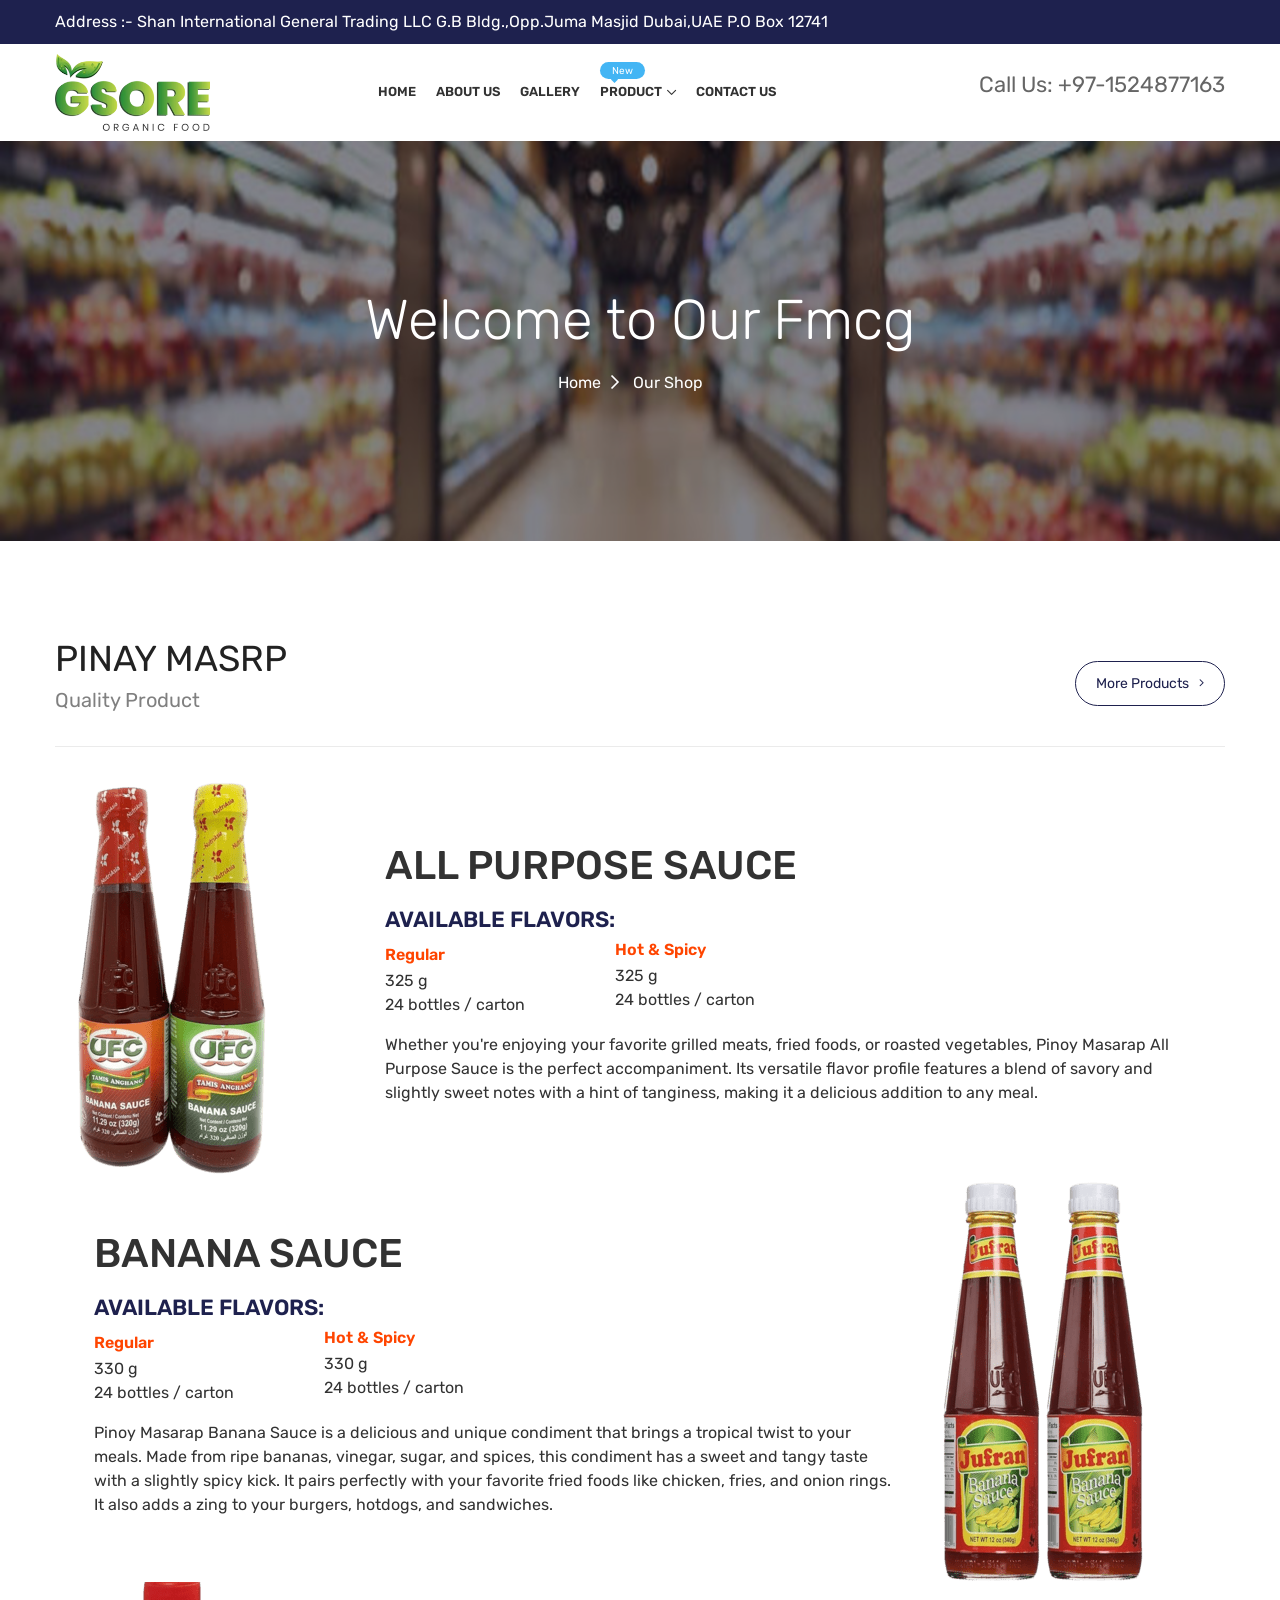
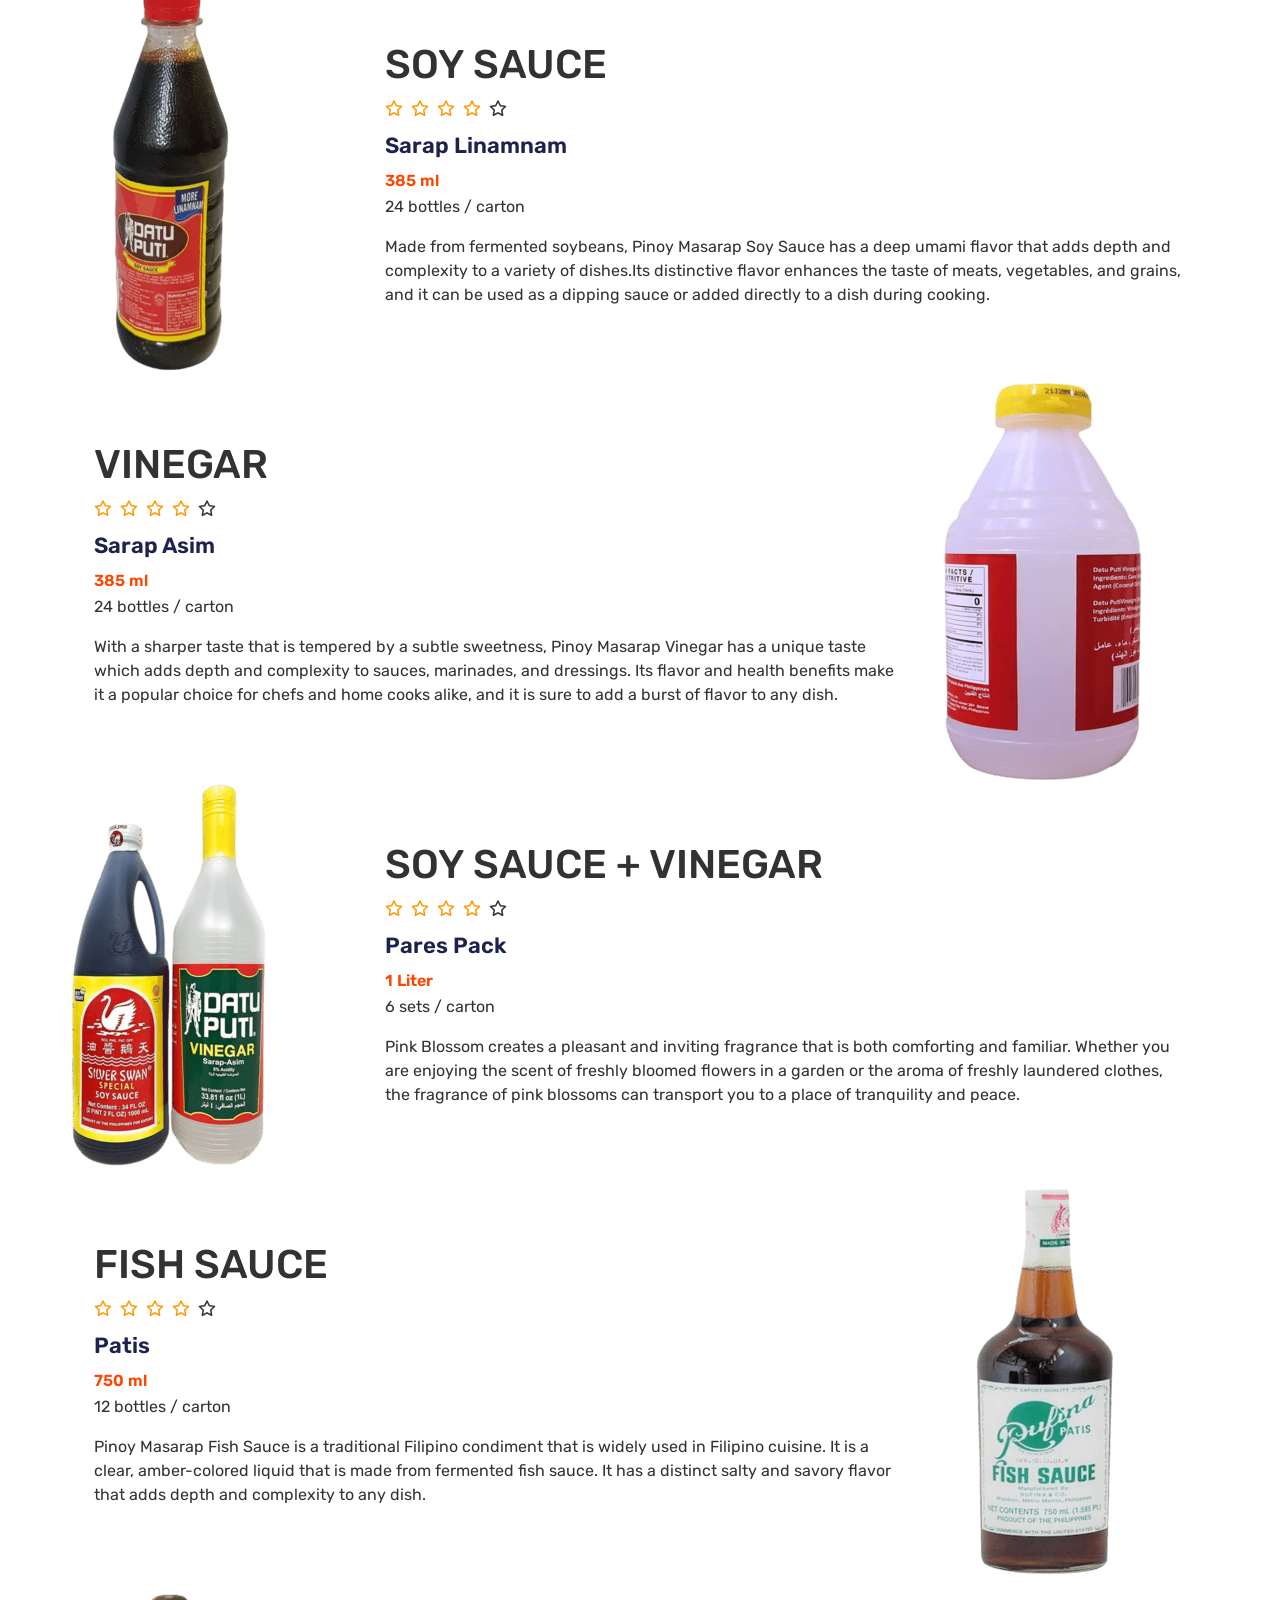
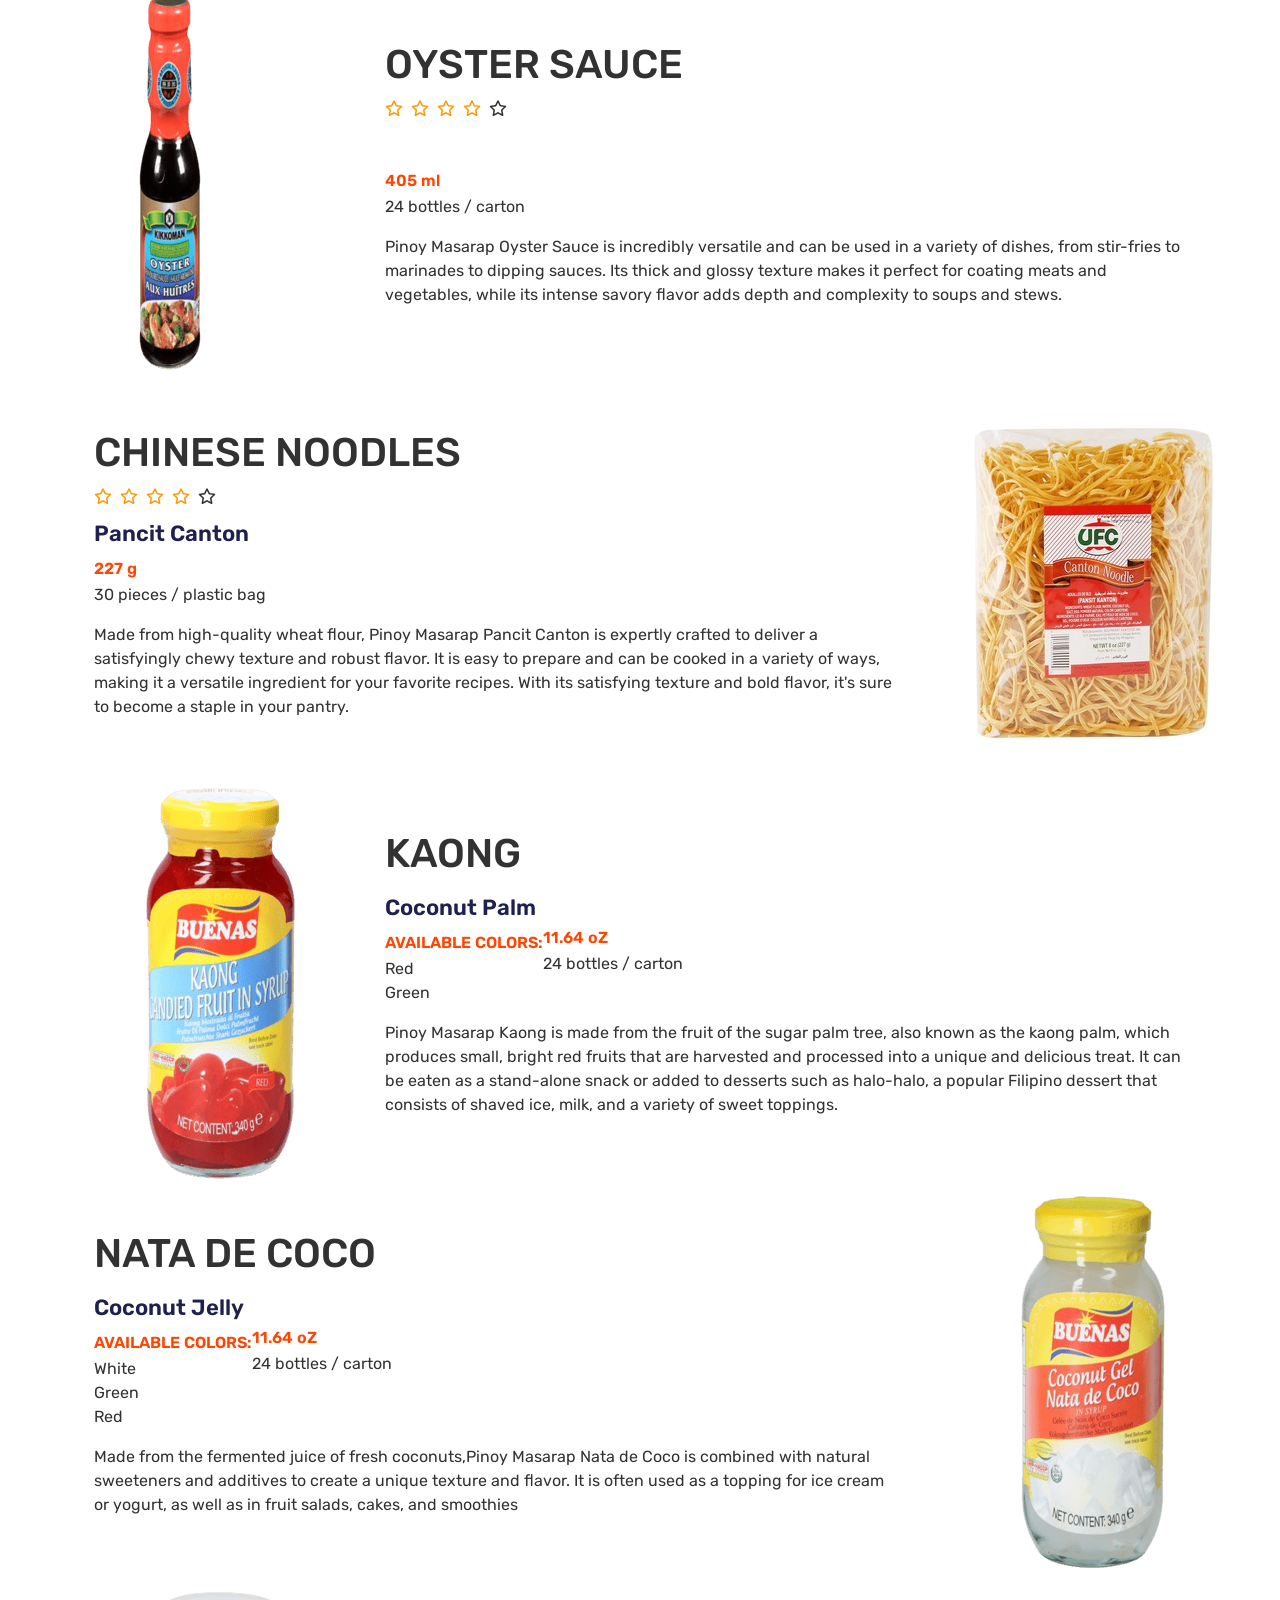
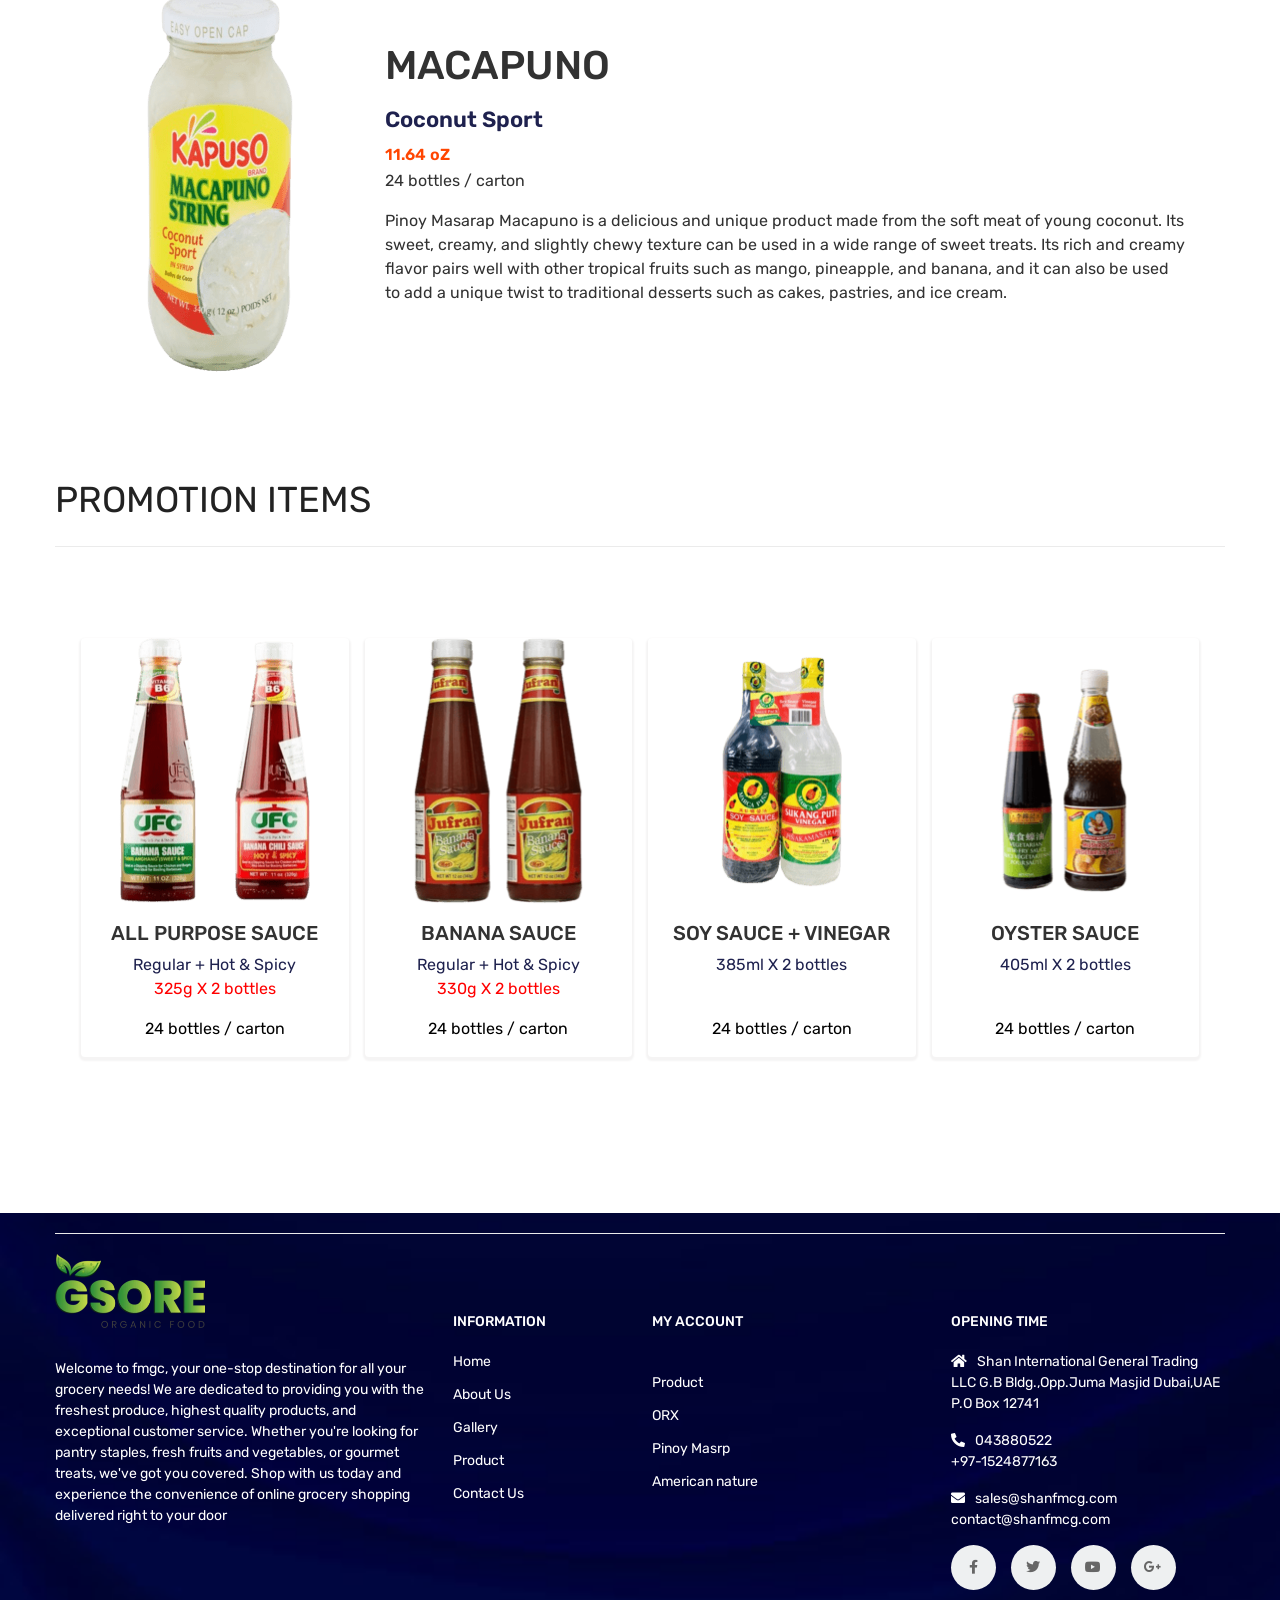
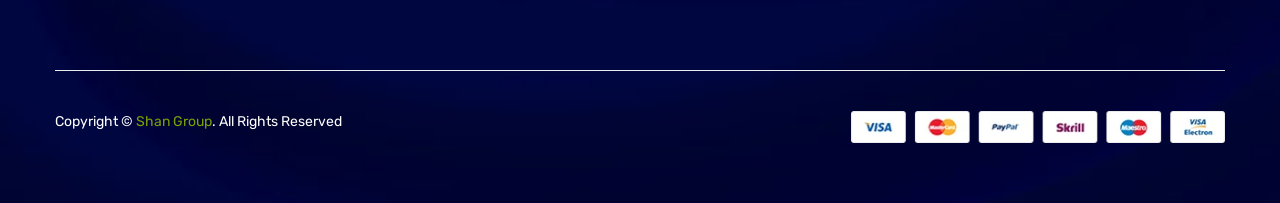
<file: pinoy.html>
<!DOCTYPE html>
<html lang="zxx">

<head>
    <meta charset="UTF-8">
    <title>Gsore | Grocery and Organic Food Shop HTML Template</title>
    <meta name="description" content="">
    <meta name="viewport" content="width=device-width, initial-scale=1">

    <!-- ::::::::::::::Favicon icon::::::::::::::-->
    <link rel="shortcut icon" href="assets/img/favicon.png" type="image/png">

    <!-- ::::::::::::::All CSS Files here :::::::::::::: -->

    <!-- Vendor CSS Files -->
    <link rel="stylesheet" href="assets/css/vendor/jquery-ui.min.css">
    <link rel="stylesheet" href="assets/css/vendor/fontawesome.css">
    <link rel="stylesheet" href="assets/css/vendor/plaza-icon.css">
    <link rel="stylesheet" href="assets/css/vendor/bootstrap.min.css">

    <!-- Plugin CSS Files -->
    <link rel="stylesheet" href="assets/css/plugin/slick.css">
    <link rel="stylesheet" href="assets/css/plugin/material-scrolltop.css">
    <link rel="stylesheet" href="assets/css/plugin/price_range_style.css">
    <link rel="stylesheet" href="assets/css/plugin/in-number.css">
    <link rel="stylesheet" href="assets/css/plugin/venobox.min.css">
    <link rel="stylesheet" href="assets/css/plugin/jquery.lineProgressbar.css">

    <!-- Use the minified version files listed below for better performance and remove the files listed above -->
    <!-- <link rel="stylesheet" href="assets/css/vendor/vendor.min.css"/>
    <link rel="stylesheet" href="assets/css/plugin/plugins.min.css"/>
    <link rel="stylesheet" href="assets/css/main.min.css"> -->

    <!-- Main Style CSS File -->
    <link rel="stylesheet" href="assets/css/main.css">
    <link rel="stylesheet" href="assets/css/style.css">
</head>

<body>
   <!-- ::::::  Start Header Section  ::::::  -->
   <header>
    <!--  Start Large Header Section   -->
    <div class="header d-none d-lg-block">
        <!-- Start Header Top area -->
        <div class="header__top">
            <div class="container">
                <div class="row">
                    <div class="col-12">
                        <div class="header__top-content d-flex justify-content-between align-items-center">
                            <div class="header__top-content--left">
                                <span>
                                    <!-- Free Delivery: Take advantage of our time to save event -->

                                    Address :-  Shan International General Trading LLC G.B Bldg.,Opp.Juma Masjid Dubai,UAE P.O Box 12741
                                </span>
                            </div>
                        </div>
                    </div>
                </div>
            </div>
        </div> <!-- Start Header Top area -->

        <!-- Start Header Center area -->
        <div class="header__center sticky-header p-tb-10">
            <div class="container">
                <div class="row">
                    <div class="col-12 d-flex justify-content-between align-items-center">

                        <div class="header__logo">
                            <a href="index.html" class="header__logo-link img-responsive">
                                <img class="header__logo-img img-fluid" src="assets/img/logo/logo.png" alt="">
                            </a>
                        </div>
                        <div class="header-menu">

                            <nav>
                                <ul class="header__nav">
                                    <!--Start Single Nav link-->
                                    <li class="header__nav-item pos-relative">
                                        <a href="index.html" class="header__nav-link">Home</a>
                                    </li> <!-- End Single Nav link-->
                                    <li class="header__nav-item pos-relative">
                                        <a href="about.html" class="header__nav-link">About Us</a>
                                    </li>


                                    <li class="header__nav-item pos-relative">
                                        <a href="gallery.html" class="header__nav-link">Gallery</a>
                                    </li>

                                    <!--Start Single Nav link-->
                                    <li class="header__nav-item pos-relative">
                                        <a href="product.html" class="header__nav-link">Product <i
                                                class="fal fa-chevron-down"></i></a>
                                        <span class="menu-label menu-label--blue">New</span>
                                        <!--Single Dropdown Menu-->
                                        <ul class="dropdown__menu pos-absolute">
                                            <li class="dropdown__list"><a href="product.html"
                                                    class="dropdown__link">ORX</a></li>
                                            <li class="dropdown__list pos-relative">
                                                <a href="pinoy.html" class="dropdown__link"> PINOY MASRP</a>
                                                <span class="menu-label menu-label--blue">New</span>
                                            </li>
                                            <li class="dropdown__list"><a href="american-nature.html"
                                                    class="dropdown__link"> American Nature</a></li>

                                        </ul>
                                        <!--Single Dropdown Menu-->
                                    </li> <!-- End Single Nav link-->

                                    <!--Start Single Nav link-->
                                    <li class="header__nav-item pos-relative">
                                        <a href="contact.html" class="header__nav-link">Contact Us</a>
                                    </li> <!-- End Single Nav link-->
                                </ul>
                            </nav>

                        </div>
                        <!-- Start Wishlist-AddCart -->
                        <ul class="header__user-action-icon">
                            <li>
                                <a href="my-account.html">
                                </a>
                            </li>

                            <li>
                                <p>Call Us: +97-1524877163</p>

                            </li>
                        </ul>
                    </div>
                </div>
            </div>
        </div> <!-- End Header Center area -->



    </div> <!--  End Large Header Section  -->

      <!--  Start Mobile Header Section   -->
      <div class="header__mobile mobile-header--1 d-block d-lg-none p-tb-20">
        <div class="container-fluid">
            <div class="row ">
                <div class="col-12 d-flex align-items-center justify-content-between">
                    <ul class="header__mobile--leftside d-flex align-items-center justify-content-start">
                        <li>
                            <div class="header__mobile-logo">
                                <a href="index.html" class="header__mobile-logo-link">
                                    <img src="assets/img/logo/logo.png" alt="" class="header__mobile-logo-img">
                                </a>
                            </div>
                        </li>
                    </ul>
                    <!-- Start User Action -->
                     <ul>
                        Call Us: +97-1524877163
                     </ul>
                    <!-- <ul
                        class="header__mobile--rightside header__user-action-icon  d-flex align-items-center justify-content-end">
                    
                        <li>
                            <a href="#offcanvas-add-cart__box" class="offcanvas-toggle">
                                <i class="icon-shopping-cart"></i>
                                <span class="wishlist-item-count pos-absolute">3</span>
                            </a>
                        </li>
                        <li><a href="#offcanvas-mobile-menu" class="offcanvas-toggle"><i
                                    class="far fa-bars"></i></a></li>

                    </ul>  -->
                </div>
            </div>
            <div class="row">
                <div class="col-12">
                    <div class="header-menu-vertical pos-relative m-t-30">
                        <!-- CATEGORIES -->
                        <h4 class="menu-title link--icon-left"><i class="far fa-align-left"></i>NAVBAR</h4>
                        <ul class="menu-content pos-absolute">
                            <li class="menu-item"><a href="index.html">Home</a></li>
                            <li class="menu-item"><a href="about.html">About Us</a></li>
                            <li class="menu-item"><a href="gallery.html">Gallery</a></li>
                            <li class="menu-item"><a href="product.html">Product</a></li>
                            <li class="menu-item"><a href="product.html"> Orx</a></li>
                            <li class="menu-item"><a href="pinoy.html"> Pinoy Masrp</a></li>
                            <li class="menu-item"><a href="american-nature.html">American Nature</a></li>
                            <li class="menu-item"><a href="contact.html">Contact Us</a></li>
                        </ul>
                    </div>
                </div>
            </div>
        </div>
    </div> <!--  Start Mobile Header Section   -->

    <!--  Start Mobile-offcanvas Menu Section   -->
    <div id="offcanvas-mobile-menu" class="offcanvas offcanvas-mobile-menu">
        <div class="offcanvas__top">
            <span class="offcanvas__top-text"></span>
            <button class="offcanvas-close"><i class="fal fa-times"></i></button>
        </div>

        <div class="offcanvas-inner">
            <ul class="user-set-role d-flex justify-content-between m-tb-15">
                <li class="user-currency pos-relative">
                    <a class="user-set-role__button" href="#" data-bs-toggle="dropdown" aria-expanded="false">Select
                        Language<i class="fal fa-chevron-down"></i></a>
                    <ul class="expand-dropdown-menu dropdown-menu">
                        <li><a href="#"><img src="assets/img/icon/flag/icon_usa.png" alt="">English</a></li>
                        <li><a href="#"><img src="assets/img/icon/flag/icon_france.png" alt="">French</a></li>
                    </ul>
                </li>
                <li class="user-info pos-relative">
                    <a class="user-set-role__button" href="#" data-bs-toggle="dropdown" aria-expanded="false">Select
                        Currency <i class="fal fa-chevron-down"></i></a>
                    <ul class="expand-dropdown-menu dropdown-menu">
                        <li><a href="#">USD</a></li>
                        <li><a href="#">POUND</a></li>
                    </ul>
                </li>
            </ul>
            <form class="header-search m-tb-15" action="#" method="post">
                <div class="header-search__content pos-relative">
                    <input type="search" name="header-search" placeholder="Search our store" required>
                    <button class="pos-absolute" type="submit"><i class="icon-search"></i></button>
                </div>
            </form>
            <!-- Start Mobile User Action -->
            <ul class="header__user-action-icon m-tb-15 text-center">
                <!-- Start Header Wishlist Box -->
                <li>
                    <a href="my-account.html">
                        <i class="icon-users"></i>
                    </a>
                </li> <!-- End Header Wishlist Box -->
                <!-- Start Header Wishlist Box -->
                <li>
                    <a href="wishlist.html">
                        <i class="icon-heart"></i>
                        <span class="item-count pos-absolute">3</span>
                    </a>
                </li> <!-- End Header Wishlist Box -->
                <!-- Start Header Add Cart Box -->
                <li>
                    <a href="cart.html">
                        <i class="icon-shopping-cart"></i>
                        <span class="wishlist-item-count pos-absolute">3</span>
                    </a>
                </li> <!-- End Header Add Cart Box -->
            </ul> <!-- End Mobile User Action -->
            <div class="offcanvas-menu">
                <ul>
                    <li><a href="index.html"><span>Home</span></a></li>

                    <li>
                        <a href="#"><span>Shop</span></a>
                        <ul class="sub-menu">
                            <li>
                                <a href="#">Shop Layout</a>
                                <ul class="sub-menu">
                                    <li><a href="shop-sidebar-grid-left.html">Grid Left Sidebar</a></li>
                                    <li><a href="shop-sidebar-grid-right.html">Grid Right Sidebar</a></li>
                                    <li><a href="shop-sidebar-full-width.html">Full Width</a></li>
                                    <li><a href="shop-sidebar-left-list-view.html">List Left Sidebar</a></li>
                                    <li><a href="shop-sidebar-right-list-view.html">List Right Sidebar</a></li>
                                </ul>
                            </li>
                        </ul>
                        <ul class="sub-menu">
                            <li>
                                <a href="#">Shop Pages</a>
                                <ul class="sub-menu">
                                    <li><a href="cart.html">Cart</a></li>
                                    <li><a href="checkout.html">Checkout</a></li>
                                    <li><a href="compare.html">Compare</a></li>
                                    <li><a href="empty-cart.html">Empty Cart</a></li>
                                    <li><a href="wishlist.html">Wishlist</a></li>
                                    <li><a href="my-account.html">My Account</a></li>
                                    <li><a href="login.html">Login</a></li>

                                </ul>
                            </li>
                        </ul>
                        <ul class="sub-menu">
                            <li>
                                <a href="#">Product Single</a>
                                <ul class="sub-menu">
                                    <li><a href="product-single-default.html">Simple</a></li>
                                    <li><a href="product-single-affiliate.html">Affiliate</a></li>
                                    <li><a href="product-single-group.html">Grouped</a></li>
                                    <li><a href="product-single-variable.html">Variable</a></li>
                                    <li><a href="product-single-tab-left.html">Left Tab</a></li>
                                    <li><a href="product-single-tab-right.html">Right Tab</a></li>
                                    <li><a href="product-single-slider.html">Single Slider</a></li>
                                    <li><a href="product-single-gallery-left.html">Gallery Left</a></li>
                                    <li><a href="product-single-gallery-right.html">Gallery Right</a></li>
                                    <li><a href="product-single-sticky-left.html">Sticky Left</a></li>
                                    <li><a href="product-single-sticky-right.html">Sticky Right</a></li>
                                </ul>
                            </li>
                        </ul>
                    </li>
                    <li>
                        <a href="#"><span>Blogs</span></a>
                        <ul class="sub-menu">
                            <li>
                                <a href="#">Blog Grid</a>
                                <ul class="sub-menu">
                                    <li><a href="blog-grid-sidebar-left.html"> Blog Grid Left Sidebar</a></li>
                                    <li><a href="blog-grid-sidebar-right.html"> Blog Grid Right Sidebar</a></li>
                                </ul>
                            </li>
                            <li>
                                <a href="#">Blog List</a>
                                <ul class="sub-menu">
                                    <li><a href="blog-list-sidebar-left.html"> Blog List Left Sidebar</a></li>
                                    <li><a href="blog-list-sidebar-right.html"> Blog List Right Sidebar</a></li>
                                </ul>
                            </li>
                            <li>
                                <a href="#">Blog Single</a>
                                <ul class="sub-menu">
                                    <li><a href="blog-single-sidebar-left.html"> Blog Single Left Sidebar</a></li>
                                    <li><a href="blog-single-sidebar-right.html"> Blog Single Right Sidebar</a></li>
                                </ul>
                            </li>
                        </ul>
                    </li>
                    <li>
                        <a href="#"><span>Pages</span></a>
                        <ul class="sub-menu">
                            <li><a href="about.html">About Us</a></li>
                            <li><a href="frequently-questions.html">Frequently Questions</a></li>
                            <li><a href="privacy-policy.html">Privacy Policy</a></li>
                            <li><a href="404.html">404 Page</a></li>
                        </ul>
                    </li>
                    <li><a href="contact.html">Contact Us</a></li>
                </ul>
            </div>
        </div>
        <ul class="offcanvas__social-nav m-t-50">
            <li class="offcanvas__social-list"><a href="#" class="offcanvas__social-link"><i
                        class="fab fa-facebook-f"></i></a></li>
            <li class="offcanvas__social-list"><a href="#" class="offcanvas__social-link"><i
                        class="fab fa-twitter"></i></a></li>
            <li class="offcanvas__social-list"><a href="#" class="offcanvas__social-link"><i
                        class="fab fa-youtube"></i></a></li>
            <li class="offcanvas__social-list"><a href="#" class="offcanvas__social-link"><i
                        class="fab fa-google-plus-g"></i></a></li>
            <li class="offcanvas__social-list"><a href="#" class="offcanvas__social-link"><i
                        class="fab fa-instagram"></i></a></li>
        </ul>
    </div> <!--  End Mobile-offcanvas Menu Section   -->

    <!--  Start Popup Add Cart  -->
    <div id="offcanvas-add-cart__box" class="offcanvas offcanvas-cart offcanvas-add-cart">
        <div class="offcanvas__top">
            <span class="offcanvas__top-text"><i class="icon-shopping-cart"></i>Cart</span>
            <button class="offcanvas-close"><i class="fal fa-times"></i></button>
        </div>
        <!-- Start Add Cart Item Box-->
        <ul class="offcanvas-add-cart__menu">
            <!-- Start Single Add Cart Item-->
            <li class="offcanvas-add-cart__list pos-relative d-flex align-items-center justify-content-between ">
                <div class="offcanvas-add-cart__content d-flex align-items-start m-r-10">
                    <div class="offcanvas-add-cart__img-box pos-relative">
                        <a href="product-single-default.html"
                            class="offcanvas-add-cart__img-link img-responsive"><img
                                src="assets/img/product/size-small/product-home-1-img-1.jpg" alt=""
                                class="add-cart__img"></a>
                        <span class="offcanvas-add-cart__item-count pos-absolute">2x</span>
                    </div>
                    <div class="offcanvas-add-cart__detail">
                        <a href="product-single-default.html" class="offcanvas-add-cart__link">Lucky Wooden
                            Elephant</a>
                        <span class="offcanvas-add-cart__price">$29.00</span>
                        <span class="offcanvas-add-cart__info">Dimension: 40x60cm</span>
                    </div>
                </div>
                <button class="offcanvas-add-cart__item-dismiss"><i class="fal fa-times"></i></button>
            </li> <!-- Start Single Add Cart Item-->
            <!-- Start Single Add Cart Item-->
            <li class="offcanvas-add-cart__list pos-relative d-flex align-items-center justify-content-between">
                <div class="offcanvas-add-cart__content d-flex  align-items-start m-r-10">
                    <div class="offcanvas-add-cart__img-box pos-relative">
                        <a href="product-single-default.html"
                            class="offcanvas-add-cart__img-link img-responsive"><img
                                src="assets/img/product/size-small/product-home-1-img-2.jpg" alt=""
                                class="add-cart__img"></a>
                        <span class="offcanvas-add-cart__item-count pos-absolute">2x</span>
                    </div>
                    <div class="offcanvas-add-cart__detail">
                        <a href="product-single-default.html" class="offcanvas-add-cart__link">Lucky Wooden
                            Elephant</a>
                        <span class="offcanvas-add-cart__price">$29.00</span>
                        <span class="offcanvas-add-cart__info">Dimension: 40x60cm</span>
                    </div>
                </div>
                <button class="offcanvas-add-cart__item-dismiss"><i class="fal fa-times"></i></button>
            </li> <!-- Start Single Add Cart Item-->
        </ul> <!-- Start Add Cart Item Box-->
        <!-- Start Add Cart Checkout Box-->
        <div class="offcanvas-add-cart__checkout-box-bottom">
            <!-- Start offcanvas Add Cart Checkout Info-->
            <ul class="offcanvas-add-cart__checkout-info">
                <!-- Start Single Add Cart Checkout Info-->
                <li class="offcanvas-add-cart__checkout-list">
                    <span class="offcanvas-add-cart__checkout-left-info">Subtotal</span>
                    <span class="offcanvas-add-cart__checkout-right-info">$60.59</span>
                </li> <!-- End Single Add Cart Checkout Info-->
                <!-- Start Single Add Cart Checkout Info-->
                <li class="offcanvas-add-cart__checkout-list">
                    <span class="offcanvas-add-cart__checkout-left-info">Shipping</span>
                    <span class="offcanvas-add-cart__checkout-right-info">$7.00</span>
                </li> <!-- End Single Add Cart Checkout Info-->
                <!-- Start Single Add Cart Checkout Info-->
                <li class="offcanvas-add-cart__checkout-list">
                    <span class="offcanvas-add-cart__checkout-left-info">Taxes</span>
                    <span class="offcanvas-add-cart__checkout-right-info">$0.00</span>
                </li> <!-- End Single Add Cart Checkout Info-->
                <!-- Start Single Add Cart Checkout Info-->
                <li class="offcanvas-add-cart__checkout-list">
                    <span class="offcanvas-add-cart__checkout-left-info">Total</span>
                    <span class="offcanvas-add-cart__checkout-right-info">$67.59</span>
                </li> <!-- End Single Add Cart Checkout Info-->
            </ul> <!-- End offcanvas Add Cart Checkout Info-->

            <div class="offcanvas-add-cart__btn-checkout">
                <a href="checkout.html"
                    class="btn btn--block btn--radius btn--box btn--black btn--black-hover-green btn--large btn--uppercase font--bold">Checkout</a>
            </div>
        </div> <!-- End Add Cart Checkout Box-->
    </div> <!-- End Popup Add Cart -->

    <div class="offcanvas-overlay"></div>
</header> <!-- :::::: End Header Section ::::::  -->

    <!-- ::::::  Start  Breadcrumb Section  ::::::  -->
    <div class="page-breadcrumb">
        <!-- <div class="container">
            <div class="row">
                <div class="col-12">
                    <ul class="page-breadcrumb__menu">
                        <li class="page-breadcrumb__nav"><a href="#">Home</a></li>
                        <li class="page-breadcrumb__nav active">Shop - Grid Left Sidebar</li>
                    </ul>
                </div>
            </div>
        </div> -->
        <div class="posterr">
            <div class="overlay"></div>
            <div class="content">
                <h1 class="display-4">Welcome to Our Fmcg</h1>
                <p class="lead">
                </p>
                <div class="row">
                    <div class="col-12">
                        <ul class="page-breadcrumb__menu">
                            <li class="page-breadcrumb__nav text-white"><a href="#" class="text-white">Home</a></li>
                            <li class="page-breadcrumb__nav active text-white">Our Shop</li>
                        </ul>
                    </div>
                </div>
                <p></p>
            </div>
        </div>
    </div>
    <!-- ::::::  End  Breadcrumb Section  ::::::  -->

    <!-- :::::: Start Main Container Wrapper :::::: -->
    <main id="main-container" class="main-container">


        <!-- Start Product Details Tab -->
        <!-- <div class="product-details-tab-area">
            <div class="container">
                <div class="row">
                    <div class="col-12">
                        <div class="product-details-content">
                            <ul class="tablist tablist--style-black tablist--style-title tablist--style-gap-30 nav">
                                <li><a class="nav-link active" data-bs-toggle="tab" href="#product-desc">Description</a></li>
                                <li><a class="nav-link" data-bs-toggle="tab" href="#product-dis">Product Details</a></li>
                                <li><a class="nav-link" data-bs-toggle="tab" href="#product-review">Reviews</a></li>
                            </ul>
                            <div class="product-details-tab-box">
                                <div class="tab-content">
                                    <div class="tab-pane show active" id="product-desc">
                                        <div class="para__content">
                                            <p class="para__text">Use the Canon VIXIA GX10 Camcorder to capture UHD 4K video at 60 fps, recording in MP4 to dual SD memory card slots. This camcorder packs several pro-style features into its compact form, including Dual-Pixel Autofocus (DPAF). The GX10's 1" 8.29MP CMOS sensor and dual DIGIC DV 6 image processors support Wide DR Gamma with high sensitivity and low noise. Slow and fast-motion recording up to 120 fps offers special looks for highlighting sports and other special events. Smooth, steady shooting is assisted by the GX10's five-axis optical image stabilization. For composing and viewing your footage, the VIXIA GX10 incorporates a flip-out 3.5" touchscreen LCD, and a 0.24" electronic viewfinder. </p>
                                            <p class="para__text">Additional GX10 features include an HDMI 2.0 port for outputting your 4K UHD footage, assignable user buttons, and remote control using the included WL-D89 controller. Wi-Fi connectivity offers live streaming, FTP file sharing, and remote control via iOS and Android apps.</p>
                                            <h6 class="para__title">Product Highlights:</h6>
                                            <ul class="para__list">
                                                <li>UHD 4K Output up to 60 fps</li>
                                                <li>8.29MP, 1" CMOS Sensor</li>
                                                <li>Dual-Pixel CMOS Autofocus Feature</li>
                                                <li>Integrated 15x Optical Zoom Lens</li>
                                                <li>2 x DIGIC DV 6 Processors</li>
                                                <li>5-Axis Optical Image Stabilization</li>
                                                <li>Wide Dynamic Range Support</li>
                                                <li>Records 4K UHD/HD to Dual SD Card Slots</li>
                                                <li>3.5" Touchscreen LCD &amp; 0.24" EVF</li>
                                                <li>Live Stream/FTP/Remote App via Wi-Fi</li>
                                            </ul>
                                        </div>    
                                    </div>
                                    <div class="tab-pane" id="product-dis">
                                        <div class="product-dis__content">
                                            <a href="#" class="product-dis__img m-b-30"><img src="assets/img/logo/another-logo.jpg" alt=""></a>
                                            <div class="table-responsive-md">
                                                <table class="product-dis__list table table-bordered">
                                                    <tbody>
                                                        <tr>
                                                            <td class="product-dis__title">Weight</td>
                                                            <td class="product-dis__text">400 g</td>
                                                        </tr>
                                                        <tr>
                                                            <td class="product-dis__title">Materials</td>
                                                            <td class="product-dis__text">60% cotton, 40% polyester</td>
                                                        </tr>
                                                        <tr>
                                                            <td class="product-dis__title">Dimensions</td>
                                                            <td class="product-dis__text">10 x 10 x 15 cm</td>
                                                        </tr>
                                                        <tr> 
                                                            <td class="product-dis__title">Other Info</td>
                                                            <td class="product-dis__text">American heirloom jean shorts pug seitan letterpress</td>
                                                        </tr>
                                                    </tbody>
                                                </table>
                                            </div>
                                        </div>
                                    </div>
                                    <div class="tab-pane " id="product-review">
                                        <ul class="comment">
                                            <li class="comment__list">
                                                <div class="comment__wrapper">
                                                    <div class="comment__img">
                                                        <img src="assets/img/user/image-1.png" alt=""> 
                                                    </div>
                                                    <div class="comment__content">
                                                        <div class="comment__content-top">
                                                            <div class="comment__content-left">
                                                                <h6 class="comment__name">Kaedyn Fraser</h6>
                                                                <ul class="product__review">
                                                                <li class="product__review--fill"><i class="icon-star"></i></li>
                                                                <li class="product__review--fill"><i class="icon-star"></i></li>
                                                                <li class="product__review--fill"><i class="icon-star"></i></li>
                                                                <li class="product__review--fill"><i class="icon-star"></i></li>
                                                                <li class="product__review--blank"><i class="icon-star"></i></li>
                                                            </ul>
                                                            </div>   
                                                            <div class="comment__content-right">
                                                                <a href="#" class="link--gray link--icon-left m-b-5"><i class="fas fa-reply"></i>Reply</a>
                                                            </div>
                                                        </div>
                                                        
                                                        <div class="para__content">
                                                            <p class="para__text">Lorem ipsum dolor sit amet, consectetur adipisicing elit. Tempora inventore dolorem a unde modi iste odio amet, fugit fuga aliquam, voluptatem maiores animi dolor nulla magnam ea! Dignissimos aspernatur cumque nam quod sint provident modi alias culpa, inventore deserunt accusantium amet earum soluta consequatur quasi eum eius laboriosam, maiores praesentium explicabo enim dolores quaerat! Voluptas ad ullam quia odio sint sunt. Ipsam officia, saepe repellat. </p>
                                                        </div>
                                                    </div>
                                                </div>
                                                <ul class="comment__reply">
                                                    <li class="comment__reply-list">
                                                        <div class="comment__wrapper">
                                                            <div class="comment__img">
                                                                <img src="assets/img/user/image-2.png" alt=""> 
                                                            </div>
                                                            <div class="comment__content">
                                                                <div class="comment__content-top">
                                                                    <div class="comment__content-left">
                                                                        <h6 class="comment__name">Oaklee Odom</h6>
                                                                    </div>   
                                                                    <div class="comment__content-right">
                                                                        <a href="#" class="link--gray link--icon-left m-b-5"><i class="fas fa-reply"></i>Reply</a>
                                                                    </div>
                                                                </div>
                                                                
                                                                <div class="para__content">
                                                                    <p class="para__text">Lorem ipsum dolor sit amet, consectetur adipisicing elit. Tempora inventore dolorem a unde modi iste odio amet, fugit fuga aliquam, voluptatem maiores animi dolor nulla magnam ea! Dignissimos aspernatur cumque nam quod sint provident modi alias culpa, inventore deserunt accusantium amet earum soluta consequatur quasi eum eius laboriosam, maiores praesentium explicabo enim dolores quaerat! Voluptas ad ullam quia odio sint sunt. Ipsam officia, saepe repellat. </p>
                                                                </div>
                                                            </div>
                                                        </div>
                                                    </li>
                                                </ul>
                                            </li>
                                            <li class="comment__list">
                                                <div class="comment__wrapper">
                                                    <div class="comment__img">
                                                        <img src="assets/img/user/image-3.png" alt=""> 
                                                    </div>
                                                    <div class="comment__content">
                                                        <div class="comment__content-top">
                                                            <div class="comment__content-left">
                                                                <h6 class="comment__name">Jaydin Jones</h6>
                                                                <ul class="product__review">
                                                                <li class="product__review--fill"><i class="icon-star"></i></li>
                                                                <li class="product__review--fill"><i class="icon-star"></i></li>
                                                                <li class="product__review--fill"><i class="icon-star"></i></li>
                                                                <li class="product__review--fill"><i class="icon-star"></i></li>
                                                                <li class="product__review--blank"><i class="icon-star"></i></li>
                                                            </ul>
                                                            </div>   
                                                            <div class="comment__content-right">
                                                                <a href="#" class="link--gray link--icon-left m-b-5"><i class="fas fa-reply"></i>Reply</a>
                                                            </div>
                                                        </div>
                                                        
                                                        <div class="para__content">
                                                            <p class="para__text">Lorem ipsum dolor sit amet, consectetur adipisicing elit. Tempora inventore dolorem a unde modi iste odio amet, fugit fuga aliquam, voluptatem maiores animi dolor nulla magnam ea! Dignissimos aspernatur cumque nam quod sint provident modi alias culpa, inventore deserunt accusantium amet earum soluta consequatur quasi eum eius laboriosam, maiores praesentium explicabo enim dolores quaerat! Voluptas ad ullam quia odio sint sunt. Ipsam officia, saepe repellat. </p>
                                                        </div>
                                                    </div>
                                                </div>
                                            </li>
                                        </ul>
                                        <div class="review-form m-t-40">
                                            <div class="section-content">
                                                <h6 class="font--bold text-uppercase">ADD A REVIEW</h6>
                                                <p class="section-content__desc">Your email address will not be published. Required fields are marked *</p>
                                            </div>
                                            <form class="form-box" action="#" method="post">
                                                <div class="row">
                                                    <div class="col-12">
                                                        <div class="form-box__single-group">
                                                            <label for="form-name">Your Rating*</label>
                                                            <ul class="product__review">
                                                                <li class="product__review--fill"><i class="icon-star"></i></li>
                                                                <li class="product__review--fill"><i class="icon-star"></i></li>
                                                                <li class="product__review--fill"><i class="icon-star"></i></li>
                                                                <li class="product__review--fill"><i class="icon-star"></i></li>
                                                                <li class="product__review--blank"><i class="icon-star"></i></li>
                                                            </ul>
                                                        </div>
                                                    </div>
                                                    <div class="col-md-6">
                                                        <div class="form-box__single-group">
                                                            <label for="form-name">Your Name*</label>
                                                            <input type="text" id="form-name" placeholder="Enter your name">
                                                        </div>
                                                    </div>
                                                    <div class="col-md-6">
                                                        <div class="form-box__single-group">
                                                            <label for="form-email">Your Email*</label>
                                                            <input type="email" id="form-email" placeholder="Enter your email" required>
                                                        </div>
                                                    </div>
                                                    <div class="col-12">
                                                        <div class="form-box__single-group">
                                                            <label for="form-review">Your review*</label>
                                                            <textarea id="form-review" rows="8" placeholder="Write a review"></textarea>
                                                        </div>
                                                    </div>
                                                    <div class="col-12">
                                                        <button class="btn btn--box btn--small btn--black btn--black-hover-green btn--uppercase font--bold m-t-30" type="submit">Submit</button>
                                                    </div>
                                                </div>
                                            </form>
                                        </div>
                                    </div>
                                </div>
                            </div>
                        </div>
                    </div>
                </div>
            </div>
        </div> -->

        <!-- ::::::  Start  Product Style - Default Section  ::::::  -->
        <div class="product m-t-100">
            <div class="container">
                <div class="row">
                    <div class="col-12">
                        <!-- Start Section Title -->
                        <div class="section-content section-content--border m-b-35">
                            <h5 class="section-content__title American"> PINAY MASRP
                                <br> <span>Quality Product</span>
                            </h5>
                            <a href="product.html"
                                class="btn btn--icon-left btn--small btn--radius btn--transparent btn--border-green btn--border-green-hover-green font--regular text-capitalize">More
                                Products<i class="fal fa-angle-right"></i></a>
                        </div> <!-- End Section Title -->
                    </div>
                </div>


                <div class="container-fluid">
                    <div class="row full-height">
                        <!-- Image Side -->
                        <div class="col-md-3  d-md-block image-side">
                            <!-- This side is only visible on medium and larger screens -->
                             <div class="pinoy-img">
                            <img src="assets/img/main-folders/p-f-11.png" alt="">
                            <!-- <img src="assets/img/main-folders/p-frst1.png" alt=""> -->
                        </div>
                        </div>

                        <!-- Content Side -->
                        <div class="col-md-9 col-12 d-flex align-items-center justify-content-center">
                            <div class="p-4">
                                <h1>ALL PURPOSE
                                    SAUCE
                                </h1>
                                <div class="d-flex">
                                    <div>
                                        <div class="product__price m-t-5">
                                            <span class="product__price product__price--large l2">AVAILABLE FLAVORS:
                                                <br>
                                                <span>
                                                    Regular
                                                </span>
                                            </span>

                                        </div>
                                        <p>325 g <br>24 bottles / carton</p>
                                    </div>
                                    <div>
                                        <div class="product__price">
                                            <span class="product__price product__price--large l2">
                                                <br>
                                                <span>
                                                    Hot & Spicy
                                                </span>
                                            </span>
                                        </div>
                                        <p>325 g <br>24 bottles / carton</p>
                                    </div>
                                </div>


                                <p>Whether you're enjoying your
                                    favorite grilled meats, fried foods, or
                                    roasted vegetables, Pinoy Masarap
                                    All Purpose Sauce is the perfect
                                    accompaniment. Its versatile flavor
                                    profile features a blend of savory and
                                    slightly sweet notes with a hint of
                                    tanginess, making it a delicious
                                    addition to any meal.</p>
                            </div>
                        </div>
                    </div>

                    <div class="row full-height">


                        <!-- Content Side -->
                        <div class="col-md-9 col-12 d-flex align-items-center justify-content-center">
                            <div class="p-4">
                                <h1>BANANA SAUCE

                                </h1>
                                <div class="d-flex">
                                    <div>
                                        <div class="product__price m-t-5">
                                            <span class="product__price product__price--large l2">AVAILABLE FLAVORS:

                                                <br>
                                                <span>
                                                    Regular
                                                </span>
                                            </span>

                                        </div>
                                        <p>330 g<br>24 bottles / carton</p>
                                    </div>
                                    <div>
                                        <div class="product__price">
                                            <span class="product__price product__price--large l2">
                                                <br>
                                                <span>
                                                    Hot & Spicy
                                                </span>
                                            </span>
                                        </div>
                                        <p>330 g <br>24 bottles / carton</p>
                                    </div>
                                </div>


                                <p>Pinoy Masarap Banana Sauce is a
                                    delicious and unique condiment that
                                    brings a tropical twist to your meals.
                                    Made from ripe bananas, vinegar,
                                    sugar, and spices, this condiment
                                    has a sweet and tangy taste with a
                                    slightly spicy kick. It pairs perfectly
                                    with your favorite fried foods like
                                    chicken, fries, and onion rings. It
                                    also adds a zing to your burgers,
                                    hotdogs, and sandwiches.
                                </p>
                            </div>
                        </div>

                        <!-- Image Side -->
                        <div class="col-md-3  d-md-block image-side">
                            <!-- This side is only visible on medium and larger screens -->
                            <div class="pinoy-img">
                                <img src="assets/img/allimages/piyoy2.png" alt="">
                            </div>
                        </div>

                    </div>

                    <div class="row full-height">
                        <!-- Image Side -->
                        <div class="col-md-3  d-md-block image-side">
                            <!-- This side is only visible on medium and larger screens -->
                        <div class="pinoy-img">
                            <img src="assets/img/allimages/piyot3.png" alt="">
                        </div>
                        </div>

                        <!-- Content Side -->
                        <div class="col-md-9 col-12 d-flex align-items-center justify-content-center">
                            <div class="p-4">
                                <h1>SOY SAUCE</h1>
                                <ul class="product__review">
                                    <li class="product__review--fill"><i class="icon-star"></i></li>
                                    <li class="product__review--fill"><i class="icon-star"></i></li>
                                    <li class="product__review--fill"><i class="icon-star"></i></li>
                                    <li class="product__review--fill"><i class="icon-star"></i></li>
                                    <li class="product__review--blank"><i class="icon-star"></i></li>
                                </ul>
                                <div class="product__price m-t-5">
                                    <span class="product__price product__price--large l2">Sarap Linamnam

                                        <br>
                                        <span>
                                            385 ml
                                        </span>
                                    </span>
                                </div>
                                <p>24 bottles / carton</p>
                                <p>Made from fermented soybeans,
                                    Pinoy Masarap Soy Sauce has a deep
                                    umami flavor that adds depth and
                                    complexity to a variety of dishes.Its
                                    distinctive flavor enhances the taste
                                    of meats, vegetables, and grains, and
                                    it can be used as a dipping sauce or
                                    added directly to a dish during
                                    cooking.

                                </p>
                            </div>
                        </div>
                    </div>


                    <div class="row full-height">


                        <!-- Content Side -->
                        <div class="col-md-9 col-12 d-flex align-items-center justify-content-center">
                            <div class="p-4">
                                <h1>VINEGAR</h1>
                                <ul class="product__review">
                                    <li class="product__review--fill"><i class="icon-star"></i></li>
                                    <li class="product__review--fill"><i class="icon-star"></i></li>
                                    <li class="product__review--fill"><i class="icon-star"></i></li>
                                    <li class="product__review--fill"><i class="icon-star"></i></li>
                                    <li class="product__review--blank"><i class="icon-star"></i></li>
                                </ul>
                                <div class="product__price m-t-5">
                                    <span class="product__price product__price--large l2"> Sarap Asim

                                        <br>
                                        <span>
                                            385 ml

                                        </span>
                                    </span>
                                </div>
                                <p>24 bottles / carton</p>
                                <p>With a sharper taste that is tempered
                                    by a subtle sweetness, Pinoy Masarap
                                    Vinegar has a unique taste which
                                    adds depth and complexity to sauces,
                                    marinades, and dressings. Its flavor
                                    and health benefits make it a popular
                                    choice for chefs and home cooks
                                    alike, and it is sure to add a burst of
                                    flavor to any dish.
                                </p>
                            </div>
                        </div>

                        <!-- Image Side -->
                        <div class="col-md-3  d-md-block image-side">
                            <!-- This side is only visible on medium and larger screens -->
                            <div class="pinoy-img">
                                <img src="assets/img/allimages/pinoy44.png" alt="">
                            </div>
                        </div>

                    </div>

                    <!-- 5stars -->
                    <div class="row full-height">
                        <!-- Image Side -->
                        <div class="col-md-3  d-md-block image-side">
                            <!-- This side is only visible on medium and larger screens -->
                           <div class="pinoy-img">
                            <img src="assets/img/allimages/pinoy5.png" alt="">
                           </div>
                        </div>

                        <!-- Content Side -->
                        <div class="col-md-9 col-12 d-flex align-items-center justify-content-center">
                            <div class="p-4">
                                <h1>SOY SAUCE + VINEGAR</h1>
                                <ul class="product__review">
                                    <li class="product__review--fill"><i class="icon-star"></i></li>
                                    <li class="product__review--fill"><i class="icon-star"></i></li>
                                    <li class="product__review--fill"><i class="icon-star"></i></li>
                                    <li class="product__review--fill"><i class="icon-star"></i></li>
                                    <li class="product__review--blank"><i class="icon-star"></i></li>
                                </ul>
                                <div class="product__price m-t-5">
                                    <span class="product__price product__price--large l2">Pares Pack


                                        <br>
                                        <span>
                                            1 Liter
                                        </span>
                                    </span>
                                </div>
                                <p>6 sets / carton</p>
                                <p>Pink Blossom creates a pleasant and inviting fragrance that is both comforting
                                    and familiar. Whether you are enjoying the scent of freshly bloomed flowers in
                                    a garden or the aroma of freshly laundered clothes, the fragrance of pink
                                    blossoms can transport you to a place of tranquility and peace.
                                </p>
                            </div>
                        </div>
                    </div>
                    <!-- 5 ends  -->

                    <!-- 6 satrs-->
                    <div class="row full-height">


                        <!-- Content Side -->
                        <div class="col-md-9 col-12 d-flex align-items-center justify-content-center">
                            <div class="p-4">
                                <h1>FISH SAUCE</h1>
                                <ul class="product__review">
                                    <li class="product__review--fill"><i class="icon-star"></i></li>
                                    <li class="product__review--fill"><i class="icon-star"></i></li>
                                    <li class="product__review--fill"><i class="icon-star"></i></li>
                                    <li class="product__review--fill"><i class="icon-star"></i></li>
                                    <li class="product__review--blank"><i class="icon-star"></i></li>
                                </ul>
                                <div class="product__price m-t-5">
                                    <span class="product__price product__price--large l2"> Patis

                                        <br>
                                        <span>
                                            750 ml

                                        </span>
                                    </span>
                                </div>
                                <p>12 bottles / carton</p>
                                <p>Pinoy Masarap Fish Sauce is a
                                    traditional Filipino condiment that is
                                    widely used in Filipino cuisine. It is a
                                    clear, amber-colored liquid that is
                                    made from fermented fish sauce. It
                                    has a distinct salty and savory flavor
                                    that adds depth and complexity to
                                    any dish.
                                </p>
                            </div>
                        </div>

                        <!-- Image Side -->
                        <div class="col-md-3  d-md-block image-side">
                            <!-- This side is only visible on medium and larger screens -->
                            <div class="pinoy-img">
                                <img src="assets/img/allimages/pinoy66.png" alt="">
                            </div>
                        </div>

                    </div>
                    <!-- 6th ends -->

                    <!-- 7th starts -->
                    <div class="row full-height">
                        <!-- Image Side -->
                        <div class="col-md-3 d-md-block image-side">
                            <!-- This side is only visible on medium and larger screens -->
                           <div class="pinoy-img">
                            <img src="assets/img/allimages/pinoy777.png" alt="">
                           </div>
                        </div>

                        <!-- Content Side -->
                        <div class="col-md-9 col-12 d-flex align-items-center justify-content-center">
                            <div class="p-4">
                                <h1>OYSTER SAUCE</h1>
                                <ul class="product__review">
                                    <li class="product__review--fill"><i class="icon-star"></i></li>
                                    <li class="product__review--fill"><i class="icon-star"></i></li>
                                    <li class="product__review--fill"><i class="icon-star"></i></li>
                                    <li class="product__review--fill"><i class="icon-star"></i></li>
                                    <li class="product__review--blank"><i class="icon-star"></i></li>
                                </ul>
                                <div class="product__price m-t-5">
                                    <span class="product__price product__price--large l2">


                                        <br>
                                        <span>
                                            405 ml
                                        </span>
                                    </span>
                                </div>
                                <p>24 bottles / carton</p>
                                <p>Pinoy Masarap Oyster Sauce is
                                    incredibly versatile and can be used
                                    in a variety of dishes, from stir-fries
                                    to marinades to dipping sauces. Its
                                    thick and glossy texture makes it
                                    perfect for coating meats and
                                    vegetables, while its intense savory
                                    flavor adds depth and complexity to
                                    soups and stews.

                                </p>
                            </div>
                        </div>
                    </div>
                    <!-- 7th ends  -->

                    <!-- 8th strtas -->
                    <div class="row full-height">


                        <!-- Content Side -->
                        <div class="col-md-9 col-12 d-flex align-items-center justify-content-center">
                            <div class="p-4">
                                <h1>CHINESE NOODLES</h1>
                                <ul class="product__review">
                                    <li class="product__review--fill"><i class="icon-star"></i></li>
                                    <li class="product__review--fill"><i class="icon-star"></i></li>
                                    <li class="product__review--fill"><i class="icon-star"></i></li>
                                    <li class="product__review--fill"><i class="icon-star"></i></li>
                                    <li class="product__review--blank"><i class="icon-star"></i></li>
                                </ul>
                                <div class="product__price m-t-5">
                                    <span class="product__price product__price--large l2"> Pancit Canton

                                        <br>
                                        <span>
                                            227 g

                                        </span>
                                    </span>
                                </div>
                                <p>30 pieces / plastic bag</p>
                                <p>Made from high-quality wheat flour,
                                    Pinoy Masarap Pancit Canton is
                                    expertly crafted to deliver a
                                    satisfyingly chewy texture and
                                    robust flavor. It is easy to prepare
                                    and can be cooked in a variety of
                                    ways, making it a versatile
                                    ingredient for your favorite recipes.
                                    With its satisfying texture and bold
                                    flavor, it's sure to become a staple in
                                    your pantry.

                                </p>
                            </div>
                        </div>

                        <!-- Image Side -->
                        <div class="col-md-3  d-md-block image-side">
                            <!-- This side is only visible on medium and larger screens -->
                            <img src="assets/img/allimages/pinoy8.jpeg" alt="">
                        </div>

                    </div>
                    <!-- 8th endas -->
                    <!-- 9th strtas -->
                    <div class="row full-height">
                        <!-- Image Side -->
                        <div class="col-md-3  d-md-block image-side">
                            <!-- This side is only visible on medium and larger screens -->
                            <img src="assets/img/allimages/pinoy9.png" alt="">
                        </div>

                        <!-- Content Side -->
                        <div class="col-md-9 col-12 d-flex align-items-center justify-content-center">
                            <div class="p-4">
                                <h1>KAONG
                                </h1>
                                <div class="d-flex">
                                    <div>
                                        <div class="product__price m-t-5">
                                            <span class="product__price product__price--large l2">Coconut Palm
                                                <br>
                                                <span>
                                                    AVAILABLE COLORS:
                                                </span>
                                            </span>

                                        </div>
                                        <p>Red <br>Green</p>
                                    </div>
                                    <div>
                                        <div class="product__price">
                                            <span class="product__price product__price--large l2">
                                                <br>
                                                <span>
                                                    11.64 oZ
                                                </span>
                                            </span>
                                        </div>
                                        <p>24 bottles / carton</p>
                                    </div>
                                </div>


                                <p>Pinoy Masarap Kaong is made from
                                    the fruit of the sugar palm tree, also
                                    known as the kaong palm, which
                                    produces small, bright red fruits that
                                    are harvested and processed into a
                                    unique and delicious treat. It can be
                                    eaten as a stand-alone snack or
                                    added to desserts such as halo-halo,
                                    a popular Filipino dessert that
                                    consists of shaved ice, milk, and a
                                    variety of sweet toppings.</p>
                            </div>
                        </div>
                    </div>
                    <!-- 9th ends -->
                    <!-- 10 strtas -->
                    <div class="row full-height">


                        <!-- Content Side -->
                        <div class="col-md-9 col-12 d-flex align-items-center justify-content-center">
                            <div class="p-4">
                                <h1>NATA DE COCO

                                </h1>
                                <div class="d-flex">
                                    <div>
                                        <div class="product__price m-t-5">
                                            <span class="product__price product__price--large l2">Coconut Jelly
                                                <br>
                                                <span>
                                                    AVAILABLE COLORS:
                                                </span>
                                            </span>

                                        </div>
                                        <p>White <br>Green <br>Red</p>
                                    </div>
                                    <div>
                                        <div class="product__price">
                                            <span class="product__price product__price--large l2">
                                                <br>
                                                <span>
                                                    11.64 oZ
                                                </span>
                                            </span>
                                        </div>
                                        <p>24 bottles / carton</p>
                                    </div>
                                </div>


                                <p>Made from the fermented juice of
                                    fresh coconuts,Pinoy Masarap Nata
                                    de Coco is combined with natural
                                    sweeteners and additives to create a
                                    unique texture and flavor. It is often
                                    used as a topping for ice cream or
                                    yogurt, as well as in fruit salads,
                                    cakes, and smoothies</p>
                            </div>
                        </div>

                        <!-- Image Side -->
                        <div class="col-md-3  d-md-block image-side">
                            <!-- This side is only visible on medium and larger screens -->
                            <img src="assets/img/main-folders/pinoy110.png" alt="">
                        </div>

                    </div>
                    <!-- 10 ends -->
                    <!-- 11 starts -->
                    <div class="row full-height">
                        <!-- Image Side -->
                        <div class="col-md-3  d-md-block image-side">
                            <!-- This side is only visible on medium and larger screens -->
                            <img src="assets/img/main-folders/piyon11.png" alt="">
                        </div>

                        <!-- Content Side -->
                        <div class="col-md-9 col-12 d-flex align-items-center justify-content-center">
                            <div class="p-4">
                                <h1>MACAPUNO
                                </h1>
                                <div class="d-flex">
                                    <div>
                                        <div class="product__price m-t-5">
                                            <span class="product__price product__price--large l2">Coconut Sport
                                                <br>
                                                <span>
                                                    11.64 oZ
                                                </span>
                                            </span>

                                        </div>
                                        <p>24 bottles / carton </p>
                                    </div>

                                </div>


                                <p>Pinoy Masarap Macapuno is a
                                    delicious and unique product made
                                    from the soft meat of young coconut.
                                    Its sweet, creamy, and slightly chewy
                                    texture can be used in a wide range
                                    of sweet treats. Its rich and creamy
                                    flavor pairs well with other tropical
                                    fruits such as mango, pineapple, and
                                    banana, and it can also be used to
                                    add a unique twist to traditional
                                    desserts such as cakes, pastries, and
                                    ice cream.</p>
                            </div>
                        </div>
                    </div>
                    <!-- 11 strats -->
                </div>


            </div>
        </div> <!-- ::::::  End  Product Style - Default Section  ::::::  -->





        <!-- ------------------ -->


        <div class="product m-t-100">
            <div class="container">
                <div class="row">
                    <div class="col-12">
                        <!-- Start Section Title -->
                        <div class="section-content section-content--border m-b-35">
                            <h5 class="section-content__title American">PROMOTION ITEMS

                            </h5>

                        </div> <!-- End Section Title -->
                    </div>
                </div>


                <div class="container-fluid">

                    <!--  -->

                    <div class="container my-5">
                        <div class="row">
                            <!-- Card 1 -->
                            <div class="col-md-3 p-2">
                                <div class="card">
                                    <img src="assets/img/main-folders/pinoy12.png" class="card-img-top" alt="Card Image 1">
                                    <div class="card-body text-center">
                                        <h5 class="card-title">ALL PURPOSE SAUCE</h5>
                                        <p class="card-text beeff">Regular + Hot &
                                            Spicy <br><span class="cans">325g X 2 bottles
                                            </span></p>
                                        <a href="#">24 bottles / carton</a>
                                    </div>
                                </div>
                            </div>
                            <!-- Card 2 -->
                            <div class="col-md-3 p-2">
                                <div class="card">
                                    <img src="assets/img/main-folders/pinoy13.png" class="card-img-top" alt="Card Image 1">
                                    <div class="card-body text-center">
                                        <h5 class="card-title">BANANA SAUCE</h5>
                                        <p class="card-text beeff">Regular + Hot & Spicy<br><span class="cans">330g X 2 bottles
                                                                    
                                            </span></p>
                                        <a href="#">24 bottles / carton</a>
                                    </div>
                                </div>
                            </div>
                            <!-- Card 3 -->
                            <!-- <div class="col-md-4">
                            <div class="card">
                              <img src="assets/img/main-folders/promotion1.png" class="card-img-top" alt="Card Image 3">
                              <div class="card-body text-center">
                                <h5 class="card-title">Peanut Butter
                                </h5>
                                <p class="card-text mt-4">Assorted <br><span></span></p>
                                <a href="#" class="mt-3">12 bottles / carton</a>
                              </div>
                            </div>
                          </div> -->
    
                            <div class="col-md-3 p-2">
                                <div class="card">
                                    <img src="assets/img/main-folders/pinoy144.png" class="card-img-top" alt="Card Image 1">
                                    <div class="card-body text-center">
                                        <h5 class="card-title">SOY SAUCE +
                                            VINEGAR
                                            </h5>
                                        <p class="card-text beeff">385ml X 2 bottles <br><span style="visibility: hidden;">Assorted</span>
                                        </p>
                                        <a href="#">24 bottles / carton</a>
                                    </div>
                                </div>
                            </div>

                            <div class="col-md-3 p-2">
                                <div class="card">
                                    <img src="assets/img/main-folders/pinoy155.png" class="card-img-top" alt="Card Image 1">
                                    <div class="card-body text-center">
                                        <h5 class="card-title">OYSTER SAUCE
                                                                        
                                            </h5>
                                        <p class="card-text beeff">405ml X 2 bottles <br><span style="visibility: hidden;">Assorted</span>
                                        </p>
                                        <a href="#">24 bottles / carton</a>
                                    </div>
                                </div>
                            </div>
                        </div>
                        <br>
                     
                        <br>
                        
                    </div>
                    <!--  -->
                </div>


            </div>
        </div>

        <!-- ------------------- -->




















    </main> <!-- :::::: End MainContainer Wrapper :::::: -->

  <!-- ::::::  Start  Footer ::::::  -->
  <footer class="footer m-t-100"  style="
  background-image: url('assets/img/main-folders/poster1.jpg');
  background-size: cover;
  background-repeat: no-repeat;
  background-position: center;
  padding: 20px;
 ">
      <div class="container" >
          <!-- Start Footer Top Section -->
          <div class="footer__top best">
              
              <div class="row">
                  <div class="col-lg-4 col-md-5">
                      <div class="footer__about">
                          <div class="footer__logo" style="margin-top: -60px;">
                              <a href="index.html" class="footer__logo-link">
                                  <img src="assets/img/logo/logo.png" alt="" class="footer__logo-img">
                              </a>
                          </div>
                          <p>Welcome to fmgc, your one-stop destination for all your grocery needs! We are dedicated
                              to providing you with the freshest produce, highest quality products, and exceptional
                              customer service. Whether you're looking for pantry staples, fresh fruits and
                              vegetables, or gourmet treats, we've got you covered. Shop with us today and experience
                              the convenience of online grocery shopping delivered right to your door</p>
                          <!-- <ul class="footer__address">
                              <li class="footer__address-item"><i class="fa fa-home"></i>No: 58 A, your Street, Baltimore, USA 4508</li>
                              <li class="footer__address-item"><i class="fa fa-phone-alt"></i>+01 23456789</li>
                              <li class="footer__address-item"><i class="fa fa-envelope"></i>support@somemail.com</li>
                          </ul> -->
                      </div>
                  </div>
                  <div class="col-lg-2 col-md-3 col-sm-6 col-12">
                      <!-- Start Footer Nav -->
                      <div class="footer__menu">
                          <h4 class="footer__nav-title footer__nav-title--dash footer__nav-title--dash-red">
                              INFORMATION</h4>
                          <ul class="footer__nav">
                              <li class="footer__list"><a href="index.html" class="footer__link best">Home</a></li>
                              <li class="footer__list"><a href="about.html" class="footer__link best">About Us</a></li>
                              <li class="footer__list"><a href="gallery.html" class="footer__link best">Gallery</a></li>
                              <li class="footer__list"><a href="product.html" class="footer__link best">Product</a></li>
                              <li class="footer__list"><a href="contact.html" class="footer__link best"> Contact Us</a>
                              </li>
                          </ul>
                      </div> <!-- End Footer Nav -->
                  </div>
                  <!-- <div class="col-lg-2 col-md-3 col-sm-6 col-12">
                      <div class="footer__menu">
                          <h4 class="footer__nav-title footer__nav-title--dash footer__nav-title--dash-red">OUR COMPANY</h4>
                          <ul class="footer__nav">
                              <li class="footer__list"><a href="" class="footer__link">Delivery</a></li>
                              <li class="footer__list"><a href="" class="footer__link">Legal Notice</a></li>
                              <li class="footer__list"><a href="" class="footer__link">Sitemap</a></li>
                              <li class="footer__list"><a href="" class="footer__link">Secure payment</a></li>
                              <li class="footer__list"><a href="" class="footer__link">Blog</a></li>
                              <li class="footer__list"><a href="" class="footer__link">About us</a></li>
                              <li class="footer__list"><a href="" class="footer__link">Carrers</a></li>
                          </ul>
                      </div>
                  </div> -->
                  <div class="col-lg-3 col-md-3 col-sm-6 col-12">
                      <div class="footer__menu">
                          <h4 class="footer__nav-title footer__nav-title--dash footer__nav-title--dash-red">MY ACCOUNT
                          </h4>
                          <ul class="footer__nav">
                              <br>
                              <li class="footer__list"><a href="product.html" class="footer__link best">Product</a></li>
                              <li class="footer__list"><a href="product.html" class="footer__link best">ORX</a></li>
                              <li class="footer__list"><a href="pinoy.html" class="footer__link best">Pinoy Masrp</a></li>
                              <li class="footer__list"><a href="american-nature.html" class="footer__link best">American nature</a></li>
                              <!-- <li class="footer__list">Mon - Fri: 8AM - 10PM</li>
                              <li class="footer__list">Sat: 9AM-8PM</li>
                              <li class="footer__list">Suns: 14hPM-18hPM</li>
                              <li class="footer__list">Mon - Fri: 8AM - 10PM</li>
                              <li class="footer__list">We Work All The Holidays</li> -->
                              <!-- <li class="footer__list"><a href="" class="footer__link font--bold">Download our app</a></li> -->
                          </ul>
                      </div>
                  </div>

                  <div class="col-lg-3 col-md-3 col-sm-6 col-12">
                      <div class="footer__menu">
                          <h4 class="footer__nav-title footer__nav-title--dash footer__nav-title--dash-red">OPENING
                              TIME</h4>
                          <ul class="footer__address">
                              <li class="footer__address-item"><i class="fa fa-home"></i>Shan International General Trading LLC G.B Bldg.,Opp.Juma Masjid Dubai,UAE P.O Box 12741</li>
                              <li class="footer__address-item"><i class="fa fa-phone-alt"></i>043880522 <br>
                                  +97-1524877163</li>
                              <li class="footer__address-item"><i class="fa fa-envelope"></i>sales@shanfmcg.com <br>
                                  contact@shanfmcg.com</li>
                          </ul>

                          <ul class="footer__social-nav">
                              <li class="footer__social-list"><a href="#" class="footer__social-link"><i
                                          class="fab fa-facebook-f"></i></a></li>
                              <li class="footer__social-list"><a href="#" class="footer__social-link"><i
                                          class="fab fa-twitter"></i></a></li>
                              <li class="footer__social-list"><a href="#" class="footer__social-link"><i
                                          class="fab fa-youtube"></i></a></li>
                              <li class="footer__social-list"><a href="#" class="footer__social-link"><i
                                          class="fab fa-google-plus-g"></i></a></li>
                          </ul>
                      </div>
                  </div>
              </div>
          </div> <!-- End Footer Top Section -->
          <!-- Start Footer Bottom Section -->
          <div class="footer__bottom">
              <div class="row">
                  <div class="col-lg-8 col-md-6 col-12">
                      <!-- Start Footer Copyright Text -->
                      <div class="footer__copyright-text best">
                          <p>Copyright &copy; <a href="https://hasthemes.com/">Shan Group</a>. All Rights Reserved</p>
                      </div> <!-- End Footer Copyright Text -->
                  </div>
                  <div class="col-lg-4 col-md-6 col-12">
                      <!-- Start Footer Payment Logo -->
                      <div class="footer__payment">
                          <a href="#" class="footer__payment-link">
                              <img src="assets/img/company-logo/payment.png" alt="" class="footer__payment-img">
                          </a>
                      </div> <!-- End Footer Payment Logo -->
                  </div>
              </div>
          </div> <!-- End Footer Bottom Section -->
      </div>
  </footer> <!-- ::::::  End  Footer ::::::  -->

    <!-- material-scrolltop button -->
    <button class="material-scrolltop" type="button"></button>

    <!-- Start Modal Add cart -->
    <div class="modal fade" id="modalAddCart" tabindex="-1" role="dialog" aria-hidden="true">
        <div class="modal-dialog  modal-dialog-centered modal-xl" role="document">
            <div class="modal-content">
                <div class="modal-body">
                    <div class="container-fluid">
                        <div class="row">
                            <div class="col text-end">
                                <button type="button" class="close" data-bs-dismiss="modal" aria-label="Close">
                                    <span aria-hidden="true"> <i class="fal fa-times"></i></span>
                                </button>
                            </div>
                        </div>
                        <div class="row">
                            <div class="col-md-7">
                                <div class="row">
                                    <div class="col-md-4">
                                        <div class="modal__product-img">
                                            <img class="img-fluid"
                                                src="assets/img/product/size-normal/product-home-1-img-1.jpg" alt="">
                                        </div>
                                    </div>
                                    <div class="col-md-8">
                                        <div class="link--green link--icon-left"><i
                                                class="fal fa-check-square"></i>Added to cart successfully!</div>
                                        <div class="modal__product-cart-buttons m-tb-15">
                                            <a href="cart.html"
                                                class="btn btn--box  btn--tiny btn--green btn--green-hover-black btn--uppercase">View
                                                Cart</a>
                                            <a href="checkout.html"
                                                class="btn btn--box  btn--tiny btn--green btn--green-hover-black btn--uppercaset">Checkout</a>
                                        </div>
                                    </div>
                                </div>
                            </div>
                            <div class="col-md-5 modal__border">
                                <ul class="modal__product-shipping-info">
                                    <li class="link--icon-left"><i class="icon-shopping-cart"></i> There Are 5 Items In
                                        Your Cart.</li>
                                    <li>TOTAL PRICE: <span>$187.00</span></li>
                                    <li><a href="#" class="btn text-underline color-green"
                                            data-bs-dismiss="modal">CONTINUE SHOPPING</a></li>
                                </ul>
                            </div>
                        </div>
                    </div>
                </div>
            </div>
        </div>
    </div> <!-- End Modal Add cart -->

    <!-- Start Modal Quickview cart -->
    <div class="modal fade" id="modalQuickView" tabindex="-1" role="dialog" aria-hidden="true">
        <div class="modal-dialog  modal-dialog-centered" role="document">
            <div class="modal-content">
                <div class="modal-body">
                    <div class="container-fluid">
                        <div class="row">
                            <div class="col text-end">
                                <button type="button" class="close" data-bs-dismiss="modal" aria-label="Close">
                                    <span aria-hidden="true"> <i class="fal fa-times"></i></span>
                                </button>
                            </div>
                        </div>
                        <div class="row">
                            <div class="col-md-6">
                                <div class="product-gallery-box m-b-60">
                                    <div class="modal-product-image--large">
                                        <img class="img-fluid"
                                            src="assets/img/product/gallery/gallery-large/product-gallery-large-1.jpg"
                                            alt="">
                                    </div>
                                </div>
                            </div>
                            <div class="col-md-6">
                                <div class="product-details-box">
                                    <h5 class="title title--normal m-b-20">Aliquam lobortis</h5>

                                    <ul class="product__review m-t-15">
                                        <li class="product__review--fill"><i class="icon-star"></i></li>
                                        <li class="product__review--fill"><i class="icon-star"></i></li>
                                        <li class="product__review--fill"><i class="icon-star"></i></li>
                                        <li class="product__review--fill"><i class="icon-star"></i></li>
                                        <li class="product__review--blank"><i class="icon-star"></i></li>
                                    </ul>
                                    <div class="product__desc m-t-25 m-b-30">
                                        <p>On the other hand, we denounce with righteous indignation and dislike men who
                                            are so beguiled and demoralized by the charms of pleasure of the moment, so
                                            blinded by desire, that they cannot foresee the pain and trouble that are
                                            bound to ensue; and equal blame belongs to those who fail in their duty
                                            through weakness of will</p>
                                    </div>

                                    <div class="product-var p-t-30">
                                        <div
                                            class="product-quantity product-var__item d-flex align-items-center flex-wrap">
                                            <span class="product-var__text">Quantity: </span>
                                            <form class="modal-quantity-scale m-l-20">
                                                <div class="value-button" id="modal-decrease"
                                                    onclick="decreaseValueModal()">-</div>
                                                <input type="number" id="modal-number" value="1" />
                                                <div class="value-button" id="modal-increase"
                                                    onclick="increaseValueModal()">+</div>
                                            </form>
                                        </div>
                                    </div>

                                    <div class="product-links">
                                        <div class="product-social m-tb-30">
                                            <span>SHARE THIS PRODUCT</span>
                                            <ul class="product-social-link">
                                                <li><a href="#"><i class="fab fa-facebook-f"></i></a></li>
                                                <li><a href="#"><i class="fab fa-twitter"></i></a></li>
                                                <li><a href="#"><i class="fab fa-google-plus-g"></i></a></li>
                                                <li><a href="#"><i class="fab fa-pinterest"></i></a></li>
                                            </ul>
                                        </div>
                                    </div>
                                </div>
                            </div>
                        </div>
                    </div>
                </div>
            </div>
        </div>
    </div> <!-- End Modal Quickview cart -->

    <!-- Start Modal Size guide -->
    <div class="modal fade" id="modalSizeGuide" tabindex="-1" role="dialog" aria-hidden="true">
        <div class="modal-dialog  modal-dialog-centered" role="document">
            <div class="modal-content">
                <div class="modal-body">
                    <div class="container-fluid">
                        <div class="row">
                            <div class="col text-end">
                                <button type="button" class="close" data-bs-dismiss="modal" aria-label="Close">
                                    <span aria-hidden="true"> <i class="fal fa-times"></i></span>
                                </button>
                            </div>
                        </div>
                        <div class="row">
                            <div class="col-12">
                                <div class="table-responsive size-guide-table m-t-30">
                                    <table class="table table-bordered">
                                        <thead>
                                            <tr>
                                                <th scope="col">INTERNATIONAL</th>
                                                <th scope="col">X</th>
                                                <th scope="col">S</th>
                                                <th scope="col">M</th>
                                                <th scope="col">L</th>
                                                <th scope="col">XL</th>
                                                <th scope="col">XXL</th>
                                                <th scope="col">XXXL</th>
                                            </tr>
                                        </thead>
                                        <tbody>
                                            <tr>
                                                <th scope="row">EUROPE</th>
                                                <td>32</td>
                                                <td>34</td>
                                                <td>36</td>
                                                <td>38</td>
                                                <td>40</td>
                                                <td>42</td>
                                                <td>44</td>
                                            </tr>
                                            <tr>
                                                <th scope="row">US</th>
                                                <td>0</td>
                                                <td>2</td>
                                                <td>4</td>
                                                <td>6</td>
                                                <td>8</td>
                                                <td>10</td>
                                                <td>12</td>
                                            </tr>
                                            <tr>
                                                <th scope="row">CHEST FIT (INCHES)</th>
                                                <td>28"</td>
                                                <td>30"</td>
                                                <td>32"</td>
                                                <td>34"</td>
                                                <td>36"</td>
                                                <td>38"</td>
                                                <td>40" </td>
                                            </tr>
                                            <tr>
                                                <th scope="row">CHEST FIT (CM)</th>
                                                <td>716</td>
                                                <td>76</td>
                                                <td>81</td>
                                                <td>86</td>
                                                <td>91.5</td>
                                                <td>96.5</td>
                                                <td>101.1</td>
                                            </tr>
                                            <tr>
                                                <th scope="row">WAIST FIR (INCHES)</th>
                                                <td>21"</td>
                                                <td>23"</td>
                                                <td>25"</td>
                                                <td>27"</td>
                                                <td>29"</td>
                                                <td>31"</td>
                                                <td>33"</td>
                                            </tr>
                                            <tr>
                                                <th scope="row">WAIST FIR (CM)</th>
                                                <td>53.5</td>
                                                <td>58.5</td>
                                                <td>63.5</td>
                                                <td>68.5</td>
                                                <td>74</td>
                                                <td>79</td>
                                                <td>84</td>
                                            </tr>
                                            <tr>
                                                <th scope="row">HIPS FIR (INCHES)</th>
                                                <td>33"</td>
                                                <td>34"</td>
                                                <td>36"</td>
                                                <td>38"</td>
                                                <td>40"</td>
                                                <td>42"</td>
                                                <td>44"</td>
                                            </tr>
                                            <tr>
                                                <th scope="row">HIPS FIR (CM)</th>
                                                <td>81.5</td>
                                                <td>86.5</td>
                                                <td>91.5</td>
                                                <td>96.5</td>
                                                <td>101</td>
                                                <td>106.5</td>
                                                <td>111.5</td>
                                            </tr>
                                            <tr>
                                                <th scope="row">SKORT LENGTHS (SM)</th>
                                                <td>36.5</td>
                                                <td>38</td>
                                                <td>39.5</td>
                                                <td>41</td>
                                                <td>42.5</td>
                                                <td>44</td>
                                                <td>45.5</td>
                                            </tr>
                                        </tbody>
                                    </table>
                                </div>
                            </div>
                        </div>
                    </div>
                </div>
            </div>
        </div>
    </div> <!-- End Modal Size Guide -->

    <!-- Start Modal Shipping Info -->
    <div class="modal fade" id="modalShippinginfo" tabindex="-1" role="dialog" aria-hidden="true">
        <div class="modal-dialog  modal-dialog-centered" role="document">
            <div class="modal-content">
                <div class="modal-body">
                    <div class="container-fluid">
                        <div class="row">
                            <div class="col text-end">
                                <button type="button" class="close" data-bs-dismiss="modal" aria-label="Close">
                                    <span aria-hidden="true"> <i class="fal fa-times"></i></span>
                                </button>
                            </div>
                        </div>
                        <div class="row">
                            <div class="col-12">
                                <ul class="shipping-info-list m-tb-30">
                                    <li><strong>Shipping</strong></li>
                                    <li>In-store collection available within 1 to 7 business days</li>
                                    <li>Next-day and Express delivery options also available</li>
                                    <li>Purchases are delivered in an orange box tied with a Bolduc ribbon, with the
                                        exception of certain items</li>
                                    <li>See the delivery FAQs for details on shipping methods, costs and delivery times
                                    </li>
                                </ul>
                                <ul class="shipping-info-list">
                                    <li><strong>Returns And Exchanges</strong></li>
                                    <li>Easy and complimentary, within 14 days</li>
                                    <li>See conditions and procedure in our return FAQs</li>
                                </ul>
                            </div>
                        </div>
                    </div>
                </div>
            </div>
        </div>
    </div> <!-- End Modal Shipping Info -->

    <!-- Start Modal Product Ask -->
    <div class="modal fade" id="modalProductAsk" tabindex="-1" role="dialog" aria-hidden="true">
        <div class="modal-dialog  modal-dialog-centered" role="document">
            <div class="modal-content">
                <div class="modal-body">
                    <div class="container-fluid">
                        <div class="row">
                            <div class="col text-end">
                                <button type="button" class="close" data-bs-dismiss="modal" aria-label="Close">
                                    <span aria-hidden="true"> <i class="fal fa-times"></i></span>
                                </button>
                            </div>
                        </div>
                        <div class="row">
                            <div class="col-12">
                                <!-- Start Add Review Form-->
                                <div class="review-form m-t-30">
                                    <div class="section-content">
                                        <h6 class="font--bold text-uppercase">Have a question?</h6>
                                        <p class="section-content__desc">Your email address will not be published.
                                            Required fields are marked *</p>
                                    </div>
                                    <form class="form-box" action="#" method="post">
                                        <div class="row">
                                            <div class="col-md-12">
                                                <div class="form-box__single-group">
                                                    <input type="text" id="modal-ask-name" placeholder="Your name">
                                                </div>
                                            </div>
                                            <div class="col-md-12">
                                                <div class="form-box__single-group">
                                                    <input type="email" id="modal-ask-email" placeholder="Your email"
                                                        required>
                                                </div>
                                            </div>
                                            <div class="col-md-12">
                                                <div class="form-box__single-group">
                                                    <input type="text" id="modal-ask-phone"
                                                        placeholder="Your phone number" required>
                                                </div>
                                            </div>
                                            <div class="col-12">
                                                <div class="form-box__single-group">
                                                    <textarea id="modal-ask-message" rows="8"
                                                        placeholder="Your message"></textarea>
                                                </div>
                                            </div>
                                            <div class="col-12">
                                                <button
                                                    class="btn btn--box btn--small btn--black btn--black-hover-green btn--uppercase font--bold m-t-30"
                                                    type="submit">Submit</button>
                                            </div>
                                        </div>
                                    </form>
                                </div> <!-- End Add Review Form- -->
                            </div>
                        </div>
                    </div>
                </div>
            </div>
        </div>
    </div> <!-- End Modal Product Ask -->

    <!-- Vendor JS Files -->
    <script src="assets/js/vendor/jquery-3.6.0.min.js"></script>
    <script src="assets/js/vendor/modernizr-3.7.1.min.js"></script>
    <script src="assets/js/vendor/jquery-ui.min.js"></script>
    <script src="assets/js/vendor/bootstrap.bundle.min.js"></script>

    <!-- Plugins JS Files -->
    <script src="assets/js/plugin/slick.min.js"></script>
    <script src="assets/js/plugin/jquery.countdown.min.js"></script>
    <script src="assets/js/plugin/material-scrolltop.js"></script>
    <script src="assets/js/plugin/price_range_script.js"></script>
    <script src="assets/js/plugin/in-number.js"></script>
    <script src="assets/js/plugin/jquery.elevateZoom-3.0.8.min.js"></script>
    <script src="assets/js/plugin/venobox.min.js"></script>
    <script src="assets/js/plugin/jquery.waypoints.js"></script>
    <script src="assets/js/plugin/jquery.lineProgressbar.js"></script>

    <!-- Use the minified version files listed below for better performance and remove the files listed above -->
    <!-- <script src="assets/js/vendor/vendor.min.js"></script>
    <script src="assets/js/plugin/plugins.min.js"></script> -->

    <!-- Main js file that contents all jQuery plugins activation. -->
    <script src="assets/js/main.js"></script>
</body>

</html>
</file>
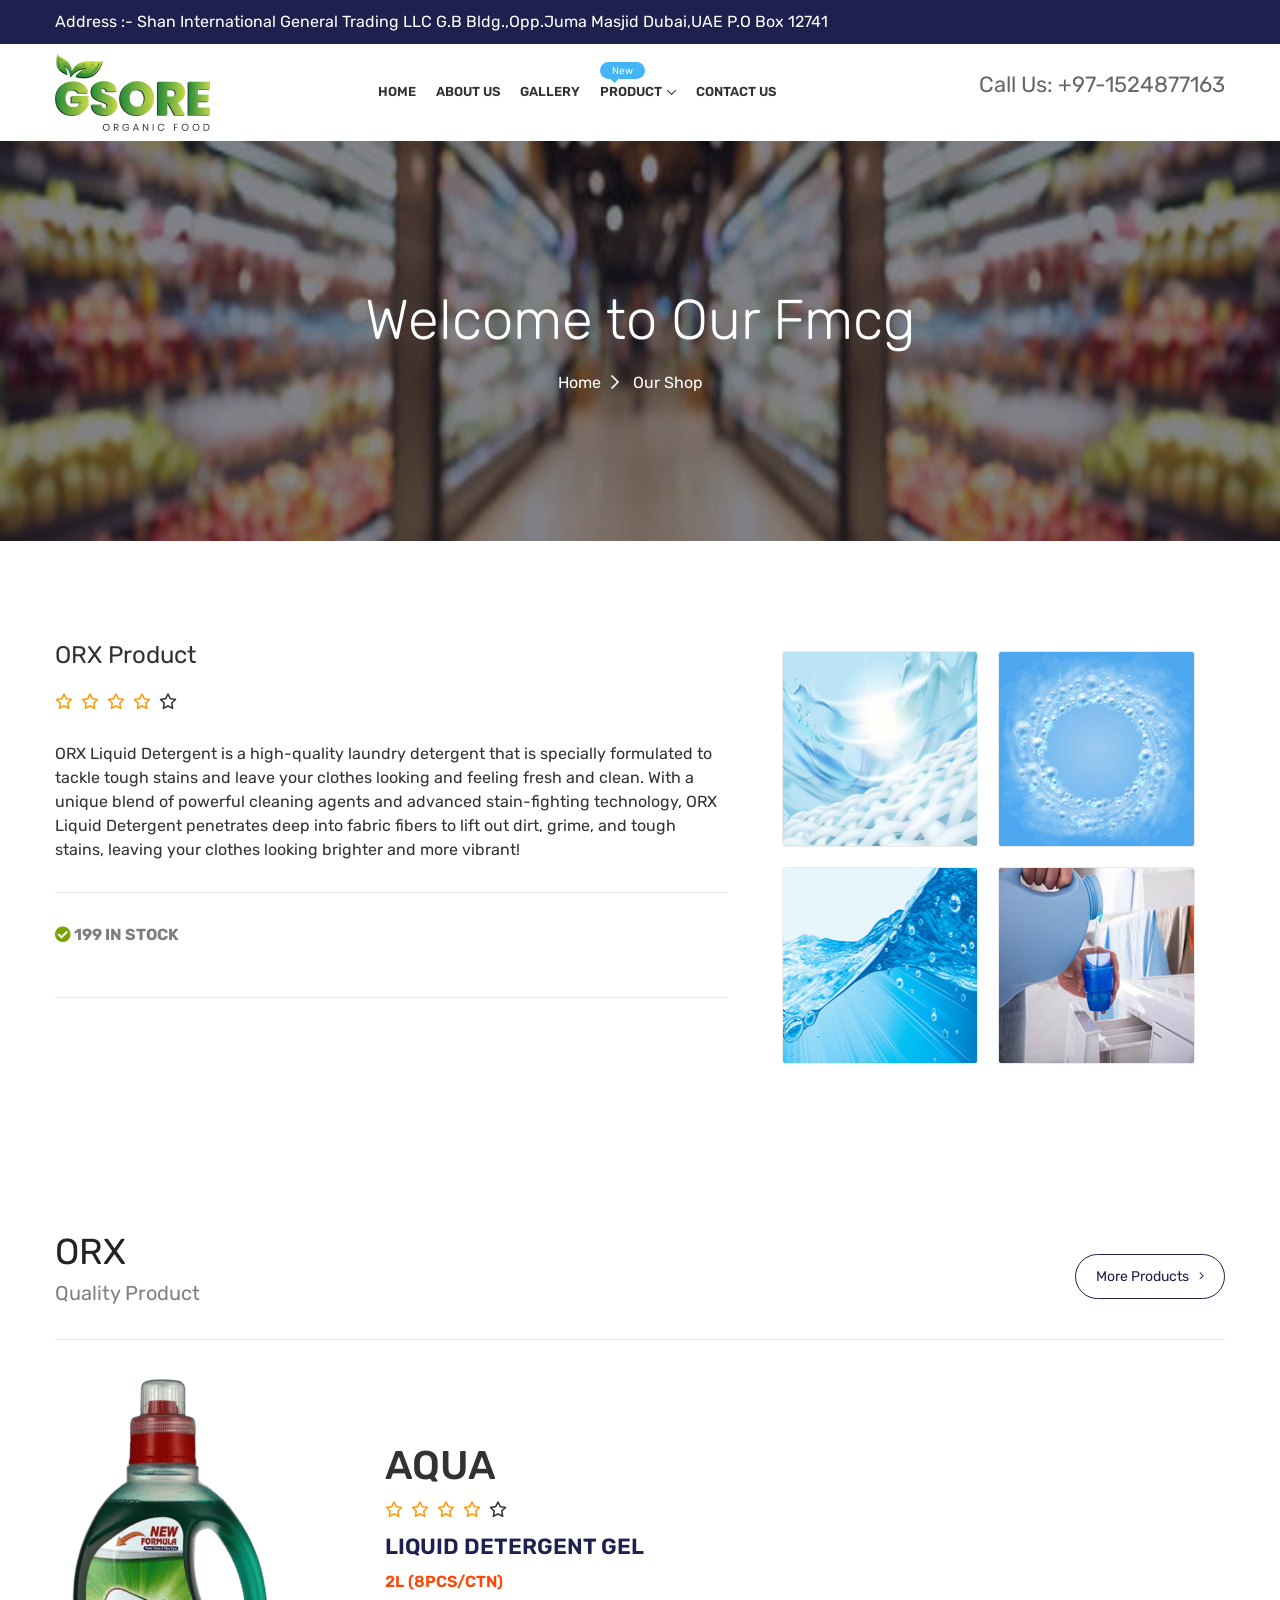
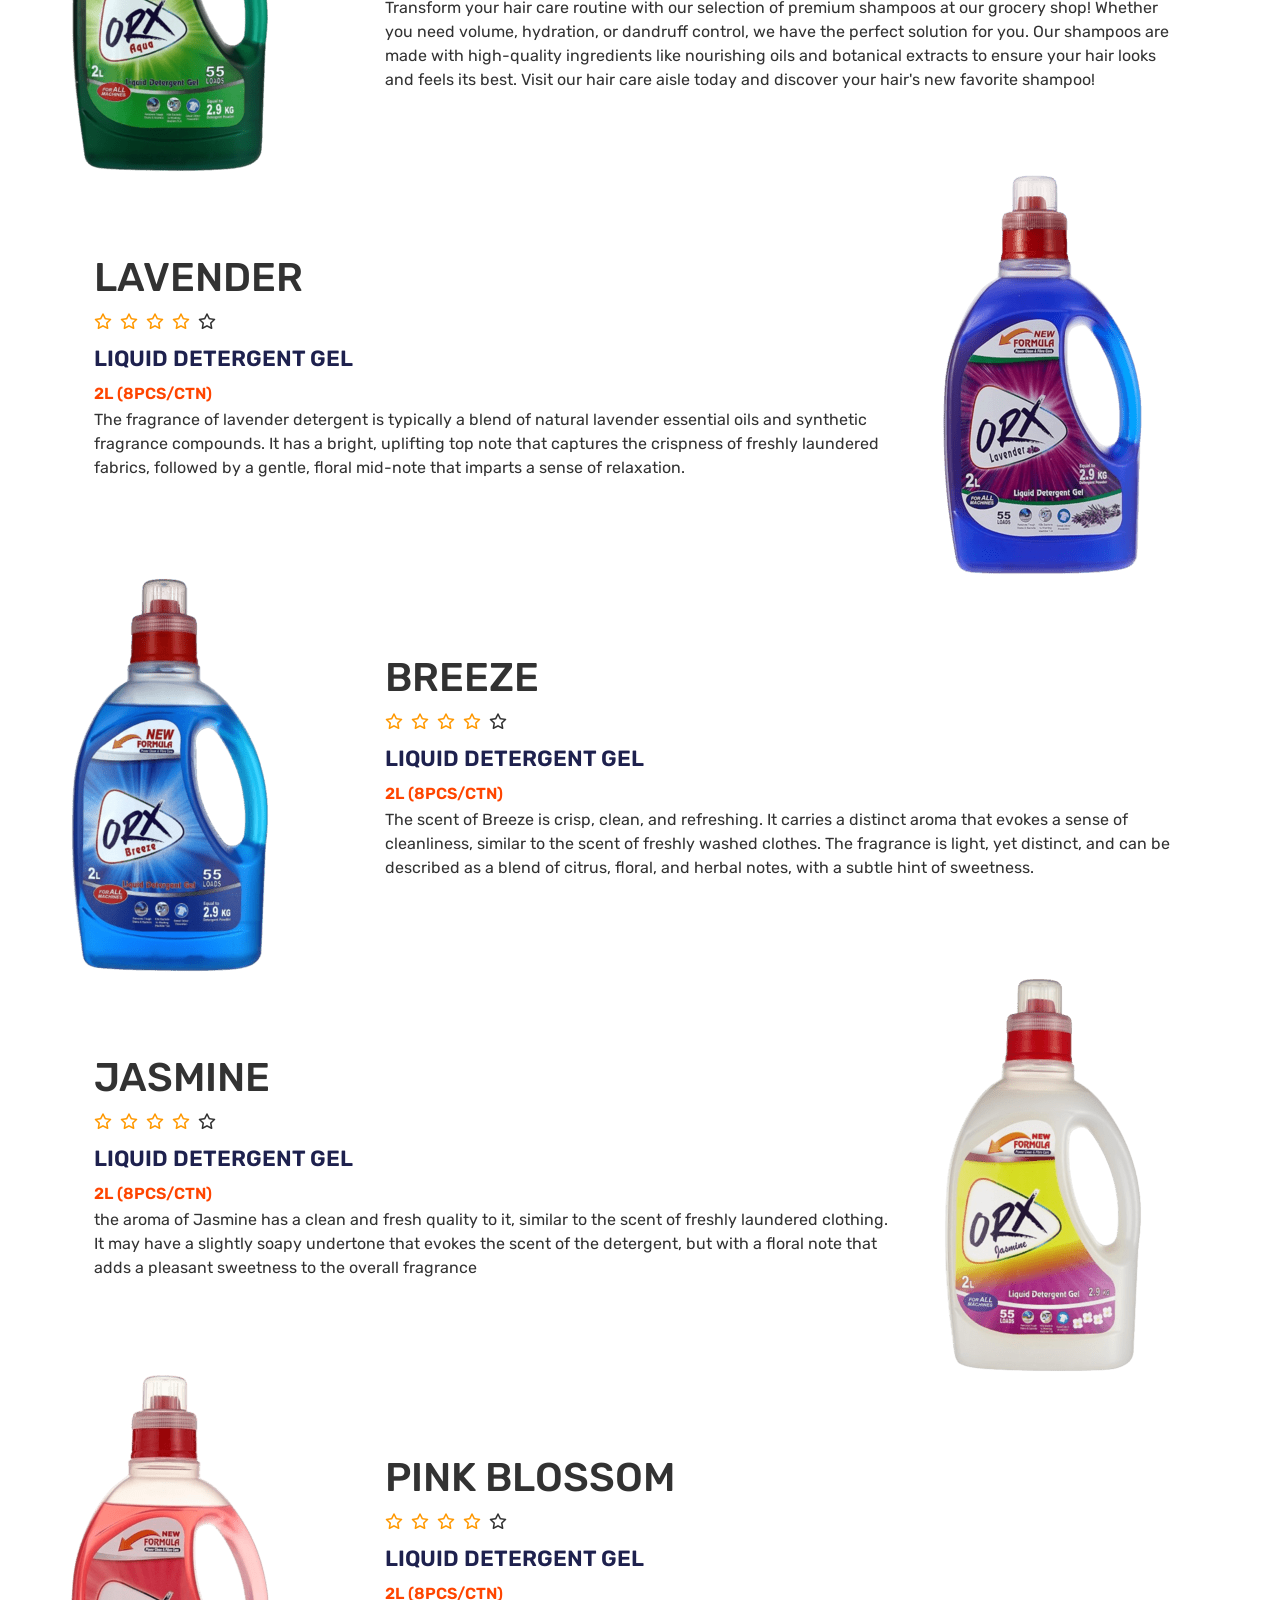
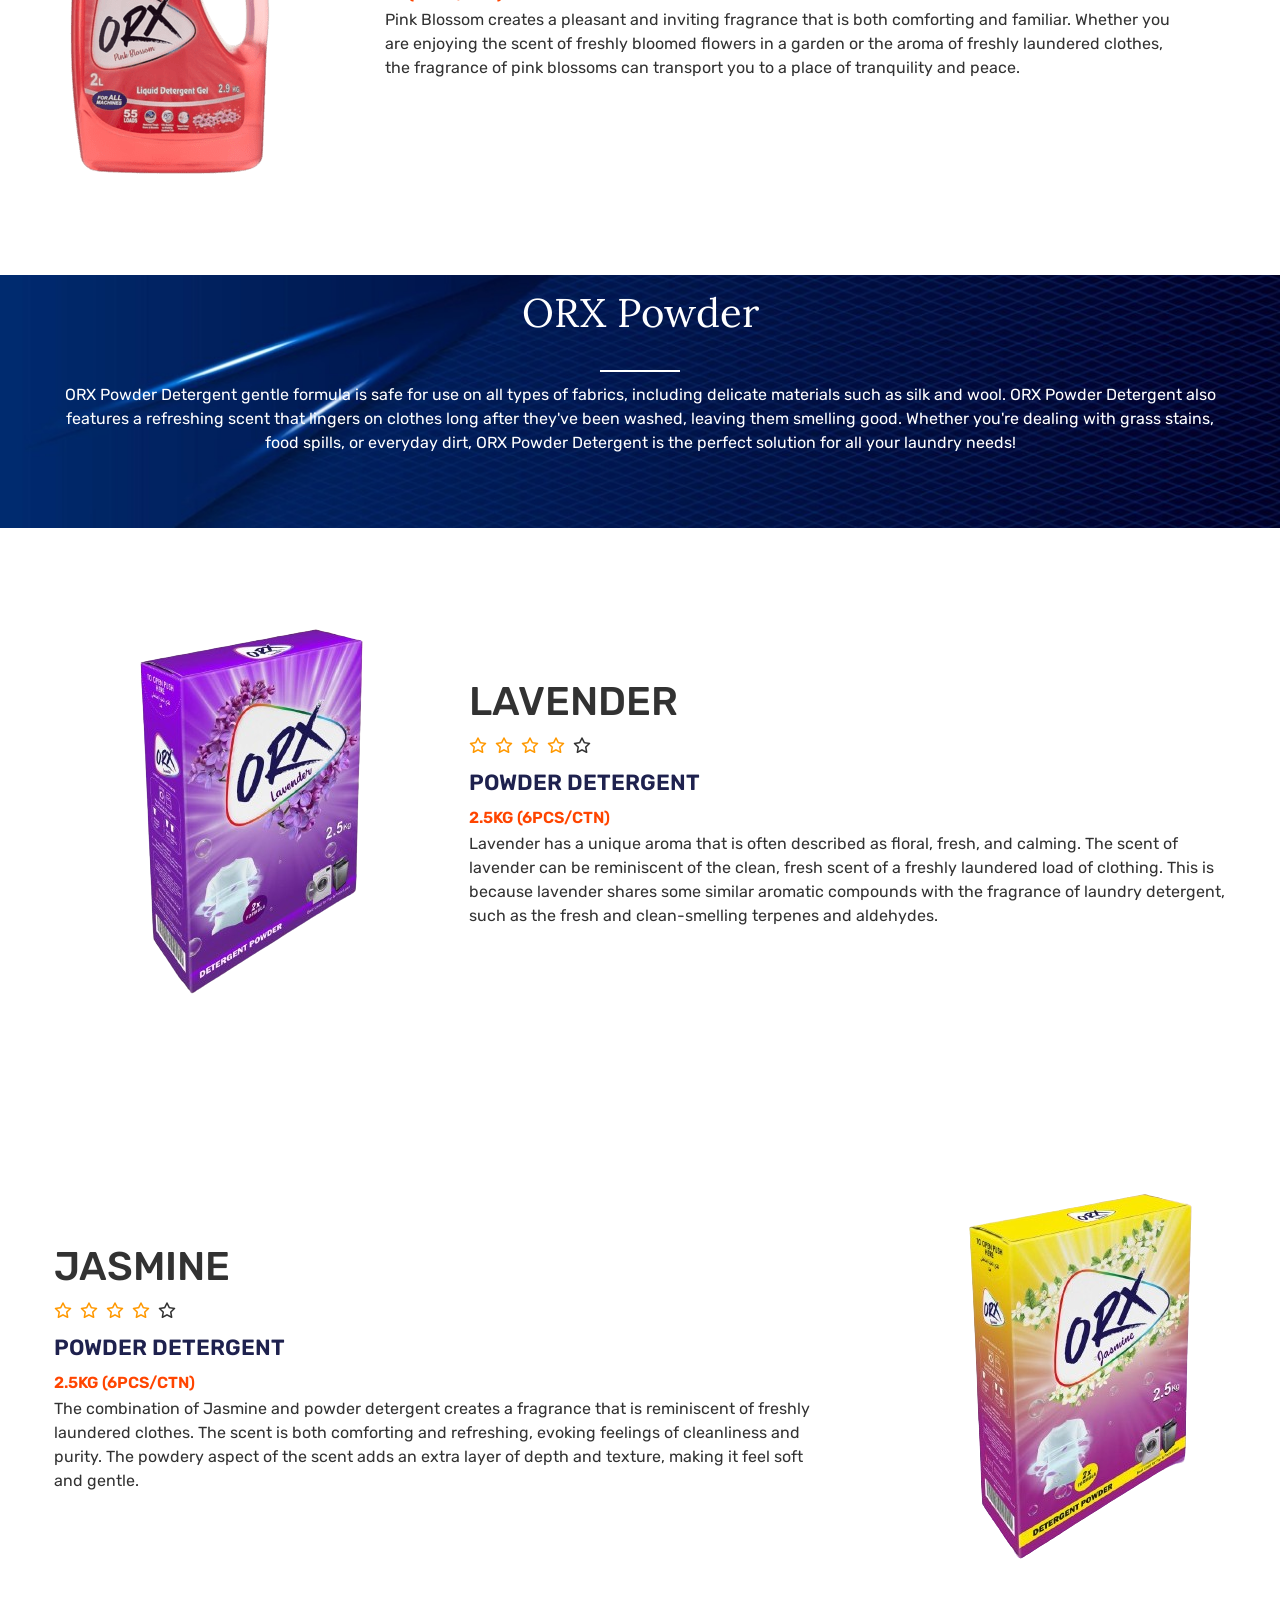
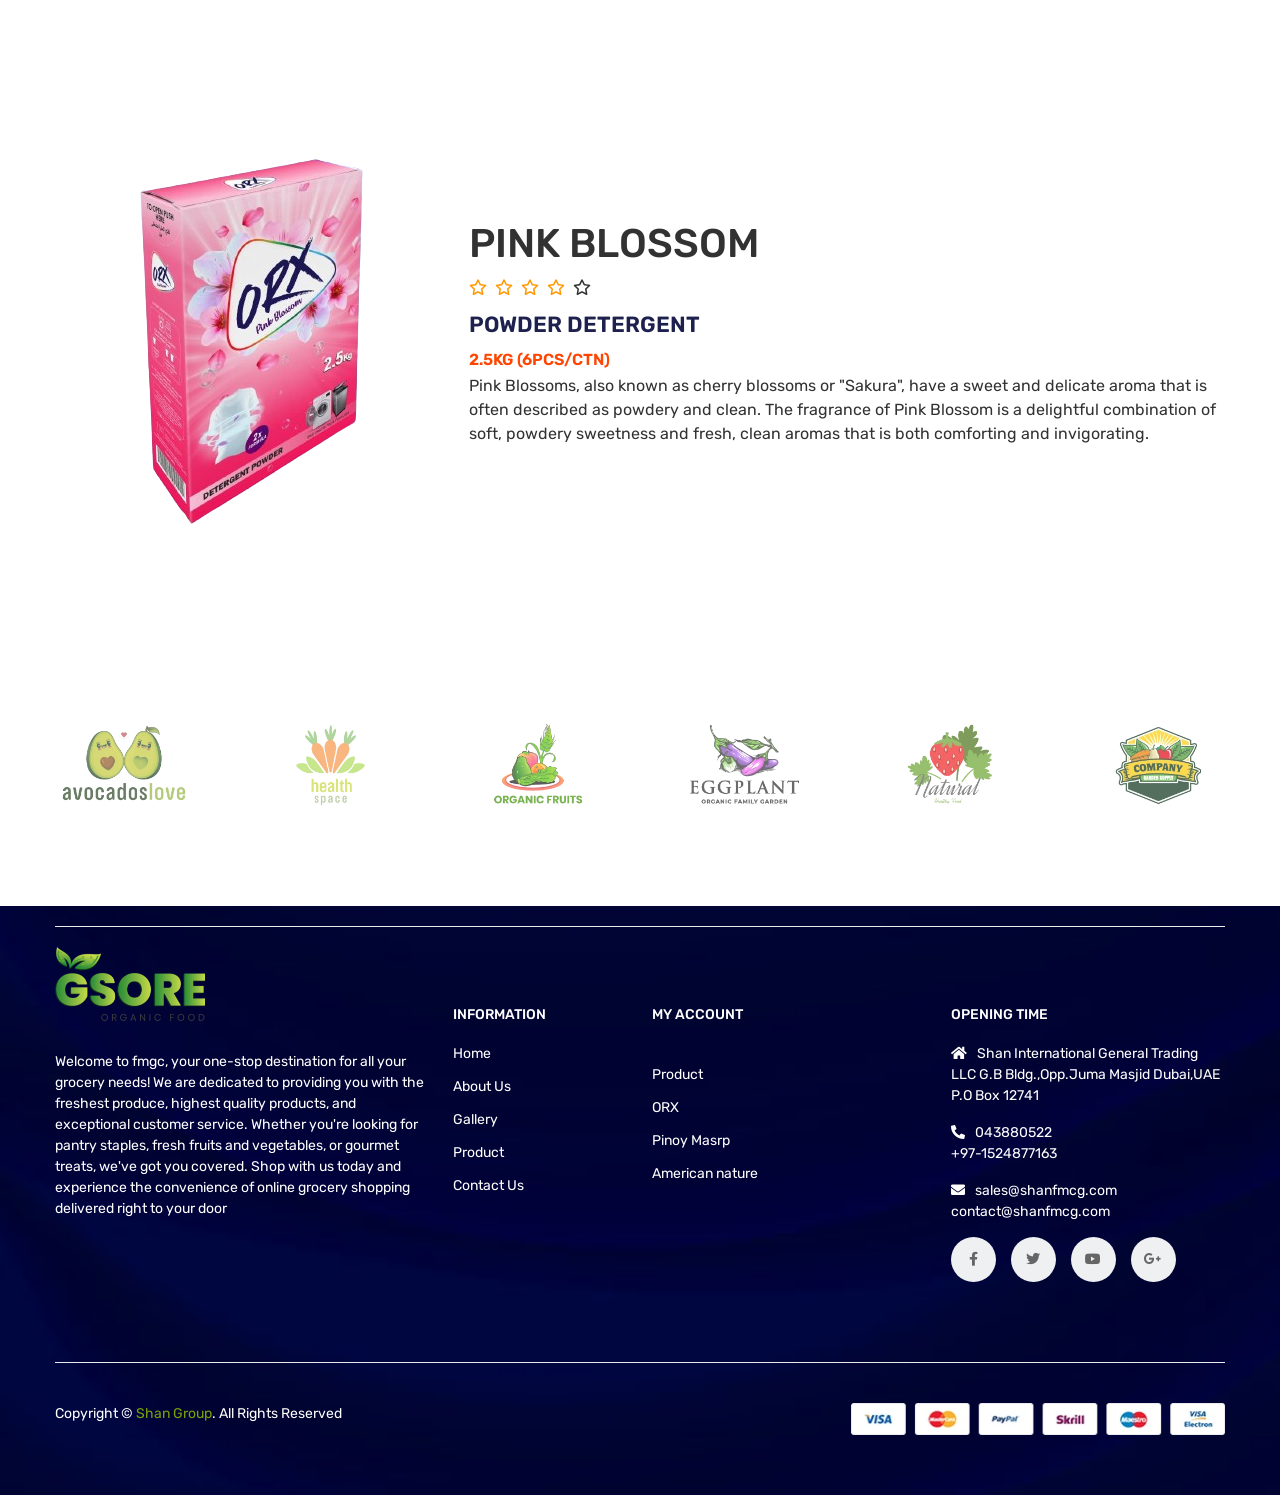
<file: product.html>
<!DOCTYPE html>
<html lang="zxx">

<head>
    <meta charset="UTF-8">
    <title>Gsore | Grocery and Organic Food Shop HTML Template</title>
    <meta name="description" content="">
    <meta name="viewport" content="width=device-width, initial-scale=1">

    <!-- ::::::::::::::Favicon icon::::::::::::::-->
    <link rel="shortcut icon" href="assets/img/favicon.png" type="image/png">

    <!-- ::::::::::::::All CSS Files here :::::::::::::: -->

    <!-- Vendor CSS Files -->
    <link rel="stylesheet" href="assets/css/vendor/jquery-ui.min.css">
    <link rel="stylesheet" href="assets/css/vendor/fontawesome.css">
    <link rel="stylesheet" href="assets/css/vendor/plaza-icon.css">
    <link rel="stylesheet" href="assets/css/vendor/bootstrap.min.css">

    <!-- Plugin CSS Files -->
    <link rel="stylesheet" href="assets/css/plugin/slick.css">
    <link rel="stylesheet" href="assets/css/plugin/material-scrolltop.css">
    <link rel="stylesheet" href="assets/css/plugin/price_range_style.css">
    <link rel="stylesheet" href="assets/css/plugin/in-number.css">
    <link rel="stylesheet" href="assets/css/plugin/venobox.min.css">
    <link rel="stylesheet" href="assets/css/plugin/jquery.lineProgressbar.css">

    <!-- Use the minified version files listed below for better performance and remove the files listed above -->
    <!-- <link rel="stylesheet" href="assets/css/vendor/vendor.min.css"/>
    <link rel="stylesheet" href="assets/css/plugin/plugins.min.css"/>
    <link rel="stylesheet" href="assets/css/main.min.css"> -->

    <!-- Main Style CSS File -->
    <link rel="stylesheet" href="assets/css/main.css">
    <link rel="stylesheet" href="assets/css/style.css">
</head>

<body>
     <!-- ::::::  Start Header Section  ::::::  -->
     <header>
        <!--  Start Large Header Section   -->
        <div class="header d-none d-lg-block">
            <!-- Start Header Top area -->
            <div class="header__top">
                <div class="container">
                    <div class="row">
                        <div class="col-12">
                            <div class="header__top-content d-flex justify-content-between align-items-center">
                                <div class="header__top-content--left">
                                    <span>
                                        <!-- Free Delivery: Take advantage of our time to save event -->
                                        Address :-  Shan International General Trading LLC G.B Bldg.,Opp.Juma Masjid Dubai,UAE P.O Box 12741
                                    </span>
                                </div>
                            </div>
                        </div>
                    </div>
                </div>
            </div> <!-- Start Header Top area -->

            <!-- Start Header Center area -->
            <div class="header__center sticky-header p-tb-10">
                <div class="container">
                    <div class="row">
                        <div class="col-12 d-flex justify-content-between align-items-center">

                            <div class="header__logo">
                                <a href="index.html" class="header__logo-link img-responsive">
                                    <img class="header__logo-img img-fluid" src="assets/img/logo/logo.png" alt="">
                                </a>
                            </div>
                            <div class="header-menu">

                                <nav>
                                    <ul class="header__nav">
                                        <!--Start Single Nav link-->
                                        <li class="header__nav-item pos-relative">
                                            <a href="index.html" class="header__nav-link">Home</a>
                                        </li> <!-- End Single Nav link-->
                                        <li class="header__nav-item pos-relative">
                                            <a href="about.html" class="header__nav-link">About Us</a>
                                        </li>


                                        <li class="header__nav-item pos-relative">
                                            <a href="gallery.html" class="header__nav-link">Gallery</a>
                                        </li>

                                        <!--Start Single Nav link-->
                                        <li class="header__nav-item pos-relative">
                                            <a href="product.html" class="header__nav-link">Product <i
                                                    class="fal fa-chevron-down"></i></a>
                                            <span class="menu-label menu-label--blue">New</span>
                                            <!--Single Dropdown Menu-->
                                            <ul class="dropdown__menu pos-absolute">
                                                <li class="dropdown__list"><a href="product.html"
                                                        class="dropdown__link">ORX</a></li>
                                                <li class="dropdown__list pos-relative">
                                                    <a href="pinoy.html" class="dropdown__link"> PINOY MASRP</a>
                                                    <span class="menu-label menu-label--blue">New</span>
                                                </li>
                                                <li class="dropdown__list"><a href="american-nature.html"
                                                        class="dropdown__link"> American Nature</a></li>

                                            </ul>
                                            <!--Single Dropdown Menu-->
                                        </li> <!-- End Single Nav link-->

                                        <!--Start Single Nav link-->
                                        <li class="header__nav-item pos-relative">
                                            <a href="contact.html" class="header__nav-link">Contact Us</a>
                                        </li> <!-- End Single Nav link-->
                                    </ul>
                                </nav>

                            </div>
                            <!-- Start Wishlist-AddCart -->
                            <ul class="header__user-action-icon">
                                <li>
                                    <a href="my-account.html">
                                    </a>
                                </li>

                                <li>
                                    <p>Call Us: +97-1524877163</p>

                                </li>
                            </ul>
                        </div>
                    </div>
                </div>
            </div> <!-- End Header Center area -->



        </div> <!--  End Large Header Section  -->

        <!--  Start Mobile Header Section   -->
        <div class="header__mobile mobile-header--1 d-block d-lg-none p-tb-20">
            <div class="container-fluid">
                <div class="row ">
                    <div class="col-12 d-flex align-items-center justify-content-between">
                        <ul class="header__mobile--leftside d-flex align-items-center justify-content-start">
                            <li>
                                <div class="header__mobile-logo">
                                    <a href="index.html" class="header__mobile-logo-link">
                                        <img src="assets/img/logo/logo.png" alt="" class="header__mobile-logo-img">
                                    </a>
                                </div>
                            </li>
                        </ul>
                        <!-- Start User Action -->
                         <ul>
                            Call Us: +97-1524877163
                         </ul>
                        <!-- <ul
                            class="header__mobile--rightside header__user-action-icon  d-flex align-items-center justify-content-end">
                        
                            <li>
                                <a href="#offcanvas-add-cart__box" class="offcanvas-toggle">
                                    <i class="icon-shopping-cart"></i>
                                    <span class="wishlist-item-count pos-absolute">3</span>
                                </a>
                            </li>
                            <li><a href="#offcanvas-mobile-menu" class="offcanvas-toggle"><i
                                        class="far fa-bars"></i></a></li>

                        </ul>  -->
                    </div>
                </div>
                <div class="row">
                    <div class="col-12">
                        <div class="header-menu-vertical pos-relative m-t-30">
                            <!-- CATEGORIES -->
                            <h4 class="menu-title link--icon-left"><i class="far fa-align-left"></i>NAVBAR</h4>
                            <ul class="menu-content pos-absolute">
                                <li class="menu-item"><a href="index.html">Home</a></li>
                                <li class="menu-item"><a href="about.html">About Us</a></li>
                                <li class="menu-item"><a href="gallery.html">Gallery</a></li>
                                <li class="menu-item"><a href="product.html">Product</a></li>
                                <li class="menu-item"><a href="product.html"> Orx</a></li>
                                <li class="menu-item"><a href="pinoy.html"> Pinoy Masrp</a></li>
                                <li class="menu-item"><a href="american-nature.html">American Nature</a></li>
                                <li class="menu-item"><a href="contact.html">Contact Us</a></li>
                            </ul>
                        </div>
                    </div>
                </div>
            </div>
        </div> <!--  Start Mobile Header Section   -->
        <!--  Start Mobile-offcanvas Menu Section   -->
        <div id="offcanvas-mobile-menu" class="offcanvas offcanvas-mobile-menu">
            <div class="offcanvas__top">
                <span class="offcanvas__top-text"></span>
                <button class="offcanvas-close"><i class="fal fa-times"></i></button>
            </div>

            <div class="offcanvas-inner">
                <ul class="user-set-role d-flex justify-content-between m-tb-15">
                    <li class="user-currency pos-relative">
                        <a class="user-set-role__button" href="#" data-bs-toggle="dropdown" aria-expanded="false">Select
                            Language<i class="fal fa-chevron-down"></i></a>
                        <ul class="expand-dropdown-menu dropdown-menu">
                            <li><a href="#"><img src="assets/img/icon/flag/icon_usa.png" alt="">English</a></li>
                            <li><a href="#"><img src="assets/img/icon/flag/icon_france.png" alt="">French</a></li>
                        </ul>
                    </li>
                    <li class="user-info pos-relative">
                        <a class="user-set-role__button" href="#" data-bs-toggle="dropdown" aria-expanded="false">Select
                            Currency <i class="fal fa-chevron-down"></i></a>
                        <ul class="expand-dropdown-menu dropdown-menu">
                            <li><a href="#">USD</a></li>
                            <li><a href="#">POUND</a></li>
                        </ul>
                    </li>
                </ul>
                <form class="header-search m-tb-15" action="#" method="post">
                    <div class="header-search__content pos-relative">
                        <input type="search" name="header-search" placeholder="Search our store" required>
                        <button class="pos-absolute" type="submit"><i class="icon-search"></i></button>
                    </div>
                </form>
                <!-- Start Mobile User Action -->
                <ul class="header__user-action-icon m-tb-15 text-center">
                    <!-- Start Header Wishlist Box -->
                    <li>
                        <a href="my-account.html">
                            <i class="icon-users"></i>
                        </a>
                    </li> <!-- End Header Wishlist Box -->
                    <!-- Start Header Wishlist Box -->
                    <li>
                        <a href="wishlist.html">
                            <i class="icon-heart"></i>
                            <span class="item-count pos-absolute">3</span>
                        </a>
                    </li> <!-- End Header Wishlist Box -->
                    <!-- Start Header Add Cart Box -->
                    <li>
                        <a href="cart.html">
                            <i class="icon-shopping-cart"></i>
                            <span class="wishlist-item-count pos-absolute">3</span>
                        </a>
                    </li> <!-- End Header Add Cart Box -->
                </ul> <!-- End Mobile User Action -->
                <div class="offcanvas-menu">
                    <ul>
                        <li><a href="index.html"><span>Home</span></a></li>

                        <li>
                            <a href="#"><span>Shop</span></a>
                            <ul class="sub-menu">
                                <li>
                                    <a href="#">Shop Layout</a>
                                    <ul class="sub-menu">
                                        <li><a href="shop-sidebar-grid-left.html">Grid Left Sidebar</a></li>
                                        <li><a href="shop-sidebar-grid-right.html">Grid Right Sidebar</a></li>
                                        <li><a href="shop-sidebar-full-width.html">Full Width</a></li>
                                        <li><a href="shop-sidebar-left-list-view.html">List Left Sidebar</a></li>
                                        <li><a href="shop-sidebar-right-list-view.html">List Right Sidebar</a></li>
                                    </ul>
                                </li>
                            </ul>
                            <ul class="sub-menu">
                                <li>
                                    <a href="#">Shop Pages</a>
                                    <ul class="sub-menu">
                                        <li><a href="cart.html">Cart</a></li>
                                        <li><a href="checkout.html">Checkout</a></li>
                                        <li><a href="compare.html">Compare</a></li>
                                        <li><a href="empty-cart.html">Empty Cart</a></li>
                                        <li><a href="wishlist.html">Wishlist</a></li>
                                        <li><a href="my-account.html">My Account</a></li>
                                        <li><a href="login.html">Login</a></li>

                                    </ul>
                                </li>
                            </ul>
                            <ul class="sub-menu">
                                <li>
                                    <a href="#">Product Single</a>
                                    <ul class="sub-menu">
                                        <li><a href="product-single-default.html">Simple</a></li>
                                        <li><a href="product-single-affiliate.html">Affiliate</a></li>
                                        <li><a href="product-single-group.html">Grouped</a></li>
                                        <li><a href="product-single-variable.html">Variable</a></li>
                                        <li><a href="product-single-tab-left.html">Left Tab</a></li>
                                        <li><a href="product-single-tab-right.html">Right Tab</a></li>
                                        <li><a href="product-single-slider.html">Single Slider</a></li>
                                        <li><a href="product-single-gallery-left.html">Gallery Left</a></li>
                                        <li><a href="product-single-gallery-right.html">Gallery Right</a></li>
                                        <li><a href="product-single-sticky-left.html">Sticky Left</a></li>
                                        <li><a href="product-single-sticky-right.html">Sticky Right</a></li>
                                    </ul>
                                </li>
                            </ul>
                        </li>
                        <li>
                            <a href="#"><span>Blogs</span></a>
                            <ul class="sub-menu">
                                <li>
                                    <a href="#">Blog Grid</a>
                                    <ul class="sub-menu">
                                        <li><a href="blog-grid-sidebar-left.html"> Blog Grid Left Sidebar</a></li>
                                        <li><a href="blog-grid-sidebar-right.html"> Blog Grid Right Sidebar</a></li>
                                    </ul>
                                </li>
                                <li>
                                    <a href="#">Blog List</a>
                                    <ul class="sub-menu">
                                        <li><a href="blog-list-sidebar-left.html"> Blog List Left Sidebar</a></li>
                                        <li><a href="blog-list-sidebar-right.html"> Blog List Right Sidebar</a></li>
                                    </ul>
                                </li>
                                <li>
                                    <a href="#">Blog Single</a>
                                    <ul class="sub-menu">
                                        <li><a href="blog-single-sidebar-left.html"> Blog Single Left Sidebar</a></li>
                                        <li><a href="blog-single-sidebar-right.html"> Blog Single Right Sidebar</a></li>
                                    </ul>
                                </li>
                            </ul>
                        </li>
                        <li>
                            <a href="#"><span>Pages</span></a>
                            <ul class="sub-menu">
                                <li><a href="about.html">About Us</a></li>
                                <li><a href="frequently-questions.html">Frequently Questions</a></li>
                                <li><a href="privacy-policy.html">Privacy Policy</a></li>
                                <li><a href="404.html">404 Page</a></li>
                            </ul>
                        </li>
                        <li><a href="contact.html">Contact Us</a></li>
                    </ul>
                </div>
            </div>
            <ul class="offcanvas__social-nav m-t-50">
                <li class="offcanvas__social-list"><a href="#" class="offcanvas__social-link"><i
                            class="fab fa-facebook-f"></i></a></li>
                <li class="offcanvas__social-list"><a href="#" class="offcanvas__social-link"><i
                            class="fab fa-twitter"></i></a></li>
                <li class="offcanvas__social-list"><a href="#" class="offcanvas__social-link"><i
                            class="fab fa-youtube"></i></a></li>
                <li class="offcanvas__social-list"><a href="#" class="offcanvas__social-link"><i
                            class="fab fa-google-plus-g"></i></a></li>
                <li class="offcanvas__social-list"><a href="#" class="offcanvas__social-link"><i
                            class="fab fa-instagram"></i></a></li>
            </ul>
        </div> <!--  End Mobile-offcanvas Menu Section   -->

        <!--  Start Popup Add Cart  -->
        <div id="offcanvas-add-cart__box" class="offcanvas offcanvas-cart offcanvas-add-cart">
            <div class="offcanvas__top">
                <span class="offcanvas__top-text"><i class="icon-shopping-cart"></i>Cart</span>
                <button class="offcanvas-close"><i class="fal fa-times"></i></button>
            </div>
            <!-- Start Add Cart Item Box-->
            <ul class="offcanvas-add-cart__menu">
                <!-- Start Single Add Cart Item-->
                <li class="offcanvas-add-cart__list pos-relative d-flex align-items-center justify-content-between ">
                    <div class="offcanvas-add-cart__content d-flex align-items-start m-r-10">
                        <div class="offcanvas-add-cart__img-box pos-relative">
                            <a href="product-single-default.html"
                                class="offcanvas-add-cart__img-link img-responsive"><img
                                    src="assets/img/product/size-small/product-home-1-img-1.jpg" alt=""
                                    class="add-cart__img"></a>
                            <span class="offcanvas-add-cart__item-count pos-absolute">2x</span>
                        </div>
                        <div class="offcanvas-add-cart__detail">
                            <a href="product-single-default.html" class="offcanvas-add-cart__link">Lucky Wooden
                                Elephant</a>
                            <span class="offcanvas-add-cart__price">$29.00</span>
                            <span class="offcanvas-add-cart__info">Dimension: 40x60cm</span>
                        </div>
                    </div>
                    <button class="offcanvas-add-cart__item-dismiss"><i class="fal fa-times"></i></button>
                </li> <!-- Start Single Add Cart Item-->
                <!-- Start Single Add Cart Item-->
                <li class="offcanvas-add-cart__list pos-relative d-flex align-items-center justify-content-between">
                    <div class="offcanvas-add-cart__content d-flex  align-items-start m-r-10">
                        <div class="offcanvas-add-cart__img-box pos-relative">
                            <a href="product-single-default.html"
                                class="offcanvas-add-cart__img-link img-responsive"><img
                                    src="assets/img/product/size-small/product-home-1-img-2.jpg" alt=""
                                    class="add-cart__img"></a>
                            <span class="offcanvas-add-cart__item-count pos-absolute">2x</span>
                        </div>
                        <div class="offcanvas-add-cart__detail">
                            <a href="product-single-default.html" class="offcanvas-add-cart__link">Lucky Wooden
                                Elephant</a>
                            <span class="offcanvas-add-cart__price">$29.00</span>
                            <span class="offcanvas-add-cart__info">Dimension: 40x60cm</span>
                        </div>
                    </div>
                    <button class="offcanvas-add-cart__item-dismiss"><i class="fal fa-times"></i></button>
                </li> <!-- Start Single Add Cart Item-->
            </ul> <!-- Start Add Cart Item Box-->
            <!-- Start Add Cart Checkout Box-->
            <div class="offcanvas-add-cart__checkout-box-bottom">
                <!-- Start offcanvas Add Cart Checkout Info-->
                <ul class="offcanvas-add-cart__checkout-info">
                    <!-- Start Single Add Cart Checkout Info-->
                    <li class="offcanvas-add-cart__checkout-list">
                        <span class="offcanvas-add-cart__checkout-left-info">Subtotal</span>
                        <span class="offcanvas-add-cart__checkout-right-info">$60.59</span>
                    </li> <!-- End Single Add Cart Checkout Info-->
                    <!-- Start Single Add Cart Checkout Info-->
                    <li class="offcanvas-add-cart__checkout-list">
                        <span class="offcanvas-add-cart__checkout-left-info">Shipping</span>
                        <span class="offcanvas-add-cart__checkout-right-info">$7.00</span>
                    </li> <!-- End Single Add Cart Checkout Info-->
                    <!-- Start Single Add Cart Checkout Info-->
                    <li class="offcanvas-add-cart__checkout-list">
                        <span class="offcanvas-add-cart__checkout-left-info">Taxes</span>
                        <span class="offcanvas-add-cart__checkout-right-info">$0.00</span>
                    </li> <!-- End Single Add Cart Checkout Info-->
                    <!-- Start Single Add Cart Checkout Info-->
                    <li class="offcanvas-add-cart__checkout-list">
                        <span class="offcanvas-add-cart__checkout-left-info">Total</span>
                        <span class="offcanvas-add-cart__checkout-right-info">$67.59</span>
                    </li> <!-- End Single Add Cart Checkout Info-->
                </ul> <!-- End offcanvas Add Cart Checkout Info-->

                <div class="offcanvas-add-cart__btn-checkout">
                    <a href="checkout.html"
                        class="btn btn--block btn--radius btn--box btn--black btn--black-hover-green btn--large btn--uppercase font--bold">Checkout</a>
                </div>
            </div> <!-- End Add Cart Checkout Box-->
        </div> <!-- End Popup Add Cart -->

        <div class="offcanvas-overlay"></div>
    </header> <!-- :::::: End Header Section ::::::  -->

    <!-- ::::::  Start  Breadcrumb Section  ::::::  -->
    <div class="page-breadcrumb">
        <!-- <div class="container">
            <div class="row">
                <div class="col-12">
                    <ul class="page-breadcrumb__menu">
                        <li class="page-breadcrumb__nav"><a href="#">Home</a></li>
                        <li class="page-breadcrumb__nav active">Shop - Grid Left Sidebar</li>
                    </ul>
                </div>
            </div>
        </div> -->
        <div class="posterr">
            <div class="overlay"></div>
            <div class="content">
                <h1 class="display-4">Welcome to Our Fmcg</h1>
                <p class="lead">
                </p>
                <div class="row">
                    <div class="col-12">
                        <ul class="page-breadcrumb__menu">
                            <li class="page-breadcrumb__nav text-white"><a href="#" class="text-white">Home</a></li>
                            <li class="page-breadcrumb__nav active text-white">Our Shop</li>
                        </ul>
                    </div>
                </div>
                <p></p>
            </div>
        </div>
    </div>
    <!-- ::::::  End  Breadcrumb Section  ::::::  -->

    <!-- :::::: Start Main Container Wrapper :::::: -->
    <main id="main-container" class="main-container">

        <!-- Start Product Details Gallery -->
        <div class="product-details">
            <div class="container">
                <div class="row flex-column flex-md-row-reverse">
                    <div class="col-md-5">
                        <div class="product-gallery-box m-b-60">
                            <div class="product-image--gallery overflow-hidden">
                                <div class="float-left float-grid-2">
                                    <div class="img-responsive border-around">
                                        <img src="assets/img/main-folders/or1.jpg"
                                            alt="">
                                    </div>
                                </div>
                                <div class="float-left float-grid-2">
                                    <div class="img-responsive border-around">
                                        <img src="assets/img/main-folders/img3.jpg"
                                            alt="">
                                    </div>
                                </div>
                                <div class="float-left float-grid-2">
                                    <div class="img-responsive border-around">
                                        <img src="assets/img/main-folders/or2.jpg"
                                            alt="">
                                    </div>
                                </div>
                                <div class="float-left float-grid-2">
                                    <div class="img-responsive border-around">
                                        <img src="assets/img/main-folders/img4.jpg"
                                            alt="">
                                    </div>
                                </div>
                            </div>
                        </div>
                    </div>
                    <div class="col-md-7">
                        <div class="product-details-box m-b-60">
                            <h4 class="font--regular m-b-20">ORX Product</h4>
                            <ul class="product__review">
                                <li class="product__review--fill"><i class="icon-star"></i></li>
                                <li class="product__review--fill"><i class="icon-star"></i></li>
                                <li class="product__review--fill"><i class="icon-star"></i></li>
                                <li class="product__review--fill"><i class="icon-star"></i></li>
                                <li class="product__review--blank"><i class="icon-star"></i></li>
                            </ul>

                            <div class="product__desc m-t-25 m-b-30">
                                <!-- <p>Welcome to our grocery shop, where you'll find everything you need to fill your pantry and fridge. From the freshest produce and bakery delights to dairy, snacks, and international flavors, we've got you covered for all your culinary needs.</p> -->
                                <p>ORX Liquid Detergent is a high-quality laundry
                                    detergent that is specially formulated to tackle tough
                                    stains and leave your clothes looking and feeling fresh
                                    and clean. With a unique blend of powerful cleaning
                                    agents and advanced stain-fighting technology, ORX
                                    Liquid Detergent penetrates deep into fabric fibers to lift
                                    out dirt, grime, and tough stains, leaving your clothes
                                    looking brighter and more vibrant!
                                </p>
                            </div>
                            <div class="product-var p-tb-30">
                                <div class="product__stock m-b-20">
                                    <span class="product__stock--in"><i class="fas fa-check-circle"></i> 199 IN
                                        STOCK</span>
                                </div>

                                <!-- <div class="product-quantity product-var__item d-flex align-items-center">
                                    <span class="product-var__text">Quantity: </span>
                                    <form class="quantity-scale m-l-20">
                                        <div class="value-button" id="decrease" onclick="decreaseValue()">-</div>
                                        <input type="number" id="number" value="1" />
                                        <div class="value-button" id="increase" onclick="increaseValue()">+</div>
                                    </form>
                                </div> -->
                                <!-- <div class="product-var__item">
                                    <a href="#modalAddCart" data-bs-toggle="modal" data-bs-dismiss="modal" class="btn btn--long btn--radius-tiny btn--green btn--green-hover-black btn--uppercase btn--weight m-r-20">Add to cart</a>
                                    <a href="wishlist.html" class="btn btn--round btn--round-size-small btn--green btn--green-hover-black"><i class="fas fa-heart"></i></a>
                                </div>
                                <div class="product-var__item">
                                    <div class="dynmiac_checkout--button">
                                        <input type="checkbox" id="buy-now-check" value="1" class="p-r-30">
                                        <label for="buy-now-check" class="m-b-20">I agree with the terms and condition</label>
                                        <a href="cart.html" class="btn btn--block btn--long btn--radius-tiny btn--green btn--green-hover-black text-uppercase m-r-35">Buy It Now</a>
                                    </div>
                                </div>
                                <div class="product-var__item">
                                    <span class="product-var__text">Guaranteed safe checkout </span>
                                    <ul class="payment-icon m-t-5">
                                        <li><img src="assets/img/icon/payment/paypal.svg" alt=""></li>
                                        <li><img src="assets/img/icon/payment/amex.svg" alt=""></li>
                                        <li><img src="assets/img/icon/payment/ipay.svg" alt=""></li>
                                        <li><img src="assets/img/icon/payment/visa.svg" alt=""></li>
                                        <li><img src="assets/img/icon/payment/shoify.svg" alt=""></li>
                                        <li><img src="assets/img/icon/payment/mastercard.svg" alt=""></li>
                                        <li><img src="assets/img/icon/payment/gpay.svg" alt=""></li>
                                    </ul>
                                </div>
                                <div class="product-var__item d-flex align-items-center">
                                    <span class="product-var__text">Share: </span>
                                    <ul class="product-social m-l-20">
                                        <li><a href="#"><i class="fab fa-facebook-f"></i></a></li>
                                        <li><a href="#"><i class="fab fa-twitter"></i></a></li>
                                        <li><a href="#"><i class="fab fa-pinterest-p"></i></a></li>
                                    </ul>
                                </div> -->
                            </div>
                        </div>
                    </div>
                </div>
            </div>
        </div><!-- End Product Details Gallery -->

        <!-- Start Product Details Tab -->
        <!-- <div class="product-details-tab-area">
            <div class="container">
                <div class="row">
                    <div class="col-12">
                        <div class="product-details-content">
                            <ul class="tablist tablist--style-black tablist--style-title tablist--style-gap-30 nav">
                                <li><a class="nav-link active" data-bs-toggle="tab" href="#product-desc">Description</a></li>
                                <li><a class="nav-link" data-bs-toggle="tab" href="#product-dis">Product Details</a></li>
                                <li><a class="nav-link" data-bs-toggle="tab" href="#product-review">Reviews</a></li>
                            </ul>
                            <div class="product-details-tab-box">
                                <div class="tab-content">
                                    <div class="tab-pane show active" id="product-desc">
                                        <div class="para__content">
                                            <p class="para__text">Use the Canon VIXIA GX10 Camcorder to capture UHD 4K video at 60 fps, recording in MP4 to dual SD memory card slots. This camcorder packs several pro-style features into its compact form, including Dual-Pixel Autofocus (DPAF). The GX10's 1" 8.29MP CMOS sensor and dual DIGIC DV 6 image processors support Wide DR Gamma with high sensitivity and low noise. Slow and fast-motion recording up to 120 fps offers special looks for highlighting sports and other special events. Smooth, steady shooting is assisted by the GX10's five-axis optical image stabilization. For composing and viewing your footage, the VIXIA GX10 incorporates a flip-out 3.5" touchscreen LCD, and a 0.24" electronic viewfinder. </p>
                                            <p class="para__text">Additional GX10 features include an HDMI 2.0 port for outputting your 4K UHD footage, assignable user buttons, and remote control using the included WL-D89 controller. Wi-Fi connectivity offers live streaming, FTP file sharing, and remote control via iOS and Android apps.</p>
                                            <h6 class="para__title">Product Highlights:</h6>
                                            <ul class="para__list">
                                                <li>UHD 4K Output up to 60 fps</li>
                                                <li>8.29MP, 1" CMOS Sensor</li>
                                                <li>Dual-Pixel CMOS Autofocus Feature</li>
                                                <li>Integrated 15x Optical Zoom Lens</li>
                                                <li>2 x DIGIC DV 6 Processors</li>
                                                <li>5-Axis Optical Image Stabilization</li>
                                                <li>Wide Dynamic Range Support</li>
                                                <li>Records 4K UHD/HD to Dual SD Card Slots</li>
                                                <li>3.5" Touchscreen LCD &amp; 0.24" EVF</li>
                                                <li>Live Stream/FTP/Remote App via Wi-Fi</li>
                                            </ul>
                                        </div>    
                                    </div>
                                    <div class="tab-pane" id="product-dis">
                                        <div class="product-dis__content">
                                            <a href="#" class="product-dis__img m-b-30"><img src="assets/img/logo/another-logo.jpg" alt=""></a>
                                            <div class="table-responsive-md">
                                                <table class="product-dis__list table table-bordered">
                                                    <tbody>
                                                        <tr>
                                                            <td class="product-dis__title">Weight</td>
                                                            <td class="product-dis__text">400 g</td>
                                                        </tr>
                                                        <tr>
                                                            <td class="product-dis__title">Materials</td>
                                                            <td class="product-dis__text">60% cotton, 40% polyester</td>
                                                        </tr>
                                                        <tr>
                                                            <td class="product-dis__title">Dimensions</td>
                                                            <td class="product-dis__text">10 x 10 x 15 cm</td>
                                                        </tr>
                                                        <tr> 
                                                            <td class="product-dis__title">Other Info</td>
                                                            <td class="product-dis__text">American heirloom jean shorts pug seitan letterpress</td>
                                                        </tr>
                                                    </tbody>
                                                </table>
                                            </div>
                                        </div>
                                    </div>
                                    <div class="tab-pane " id="product-review">
                                        <ul class="comment">
                                            <li class="comment__list">
                                                <div class="comment__wrapper">
                                                    <div class="comment__img">
                                                        <img src="assets/img/user/image-1.png" alt=""> 
                                                    </div>
                                                    <div class="comment__content">
                                                        <div class="comment__content-top">
                                                            <div class="comment__content-left">
                                                                <h6 class="comment__name">Kaedyn Fraser</h6>
                                                                <ul class="product__review">
                                                                <li class="product__review--fill"><i class="icon-star"></i></li>
                                                                <li class="product__review--fill"><i class="icon-star"></i></li>
                                                                <li class="product__review--fill"><i class="icon-star"></i></li>
                                                                <li class="product__review--fill"><i class="icon-star"></i></li>
                                                                <li class="product__review--blank"><i class="icon-star"></i></li>
                                                            </ul>
                                                            </div>   
                                                            <div class="comment__content-right">
                                                                <a href="#" class="link--gray link--icon-left m-b-5"><i class="fas fa-reply"></i>Reply</a>
                                                            </div>
                                                        </div>
                                                        
                                                        <div class="para__content">
                                                            <p class="para__text">Lorem ipsum dolor sit amet, consectetur adipisicing elit. Tempora inventore dolorem a unde modi iste odio amet, fugit fuga aliquam, voluptatem maiores animi dolor nulla magnam ea! Dignissimos aspernatur cumque nam quod sint provident modi alias culpa, inventore deserunt accusantium amet earum soluta consequatur quasi eum eius laboriosam, maiores praesentium explicabo enim dolores quaerat! Voluptas ad ullam quia odio sint sunt. Ipsam officia, saepe repellat. </p>
                                                        </div>
                                                    </div>
                                                </div>
                                                <ul class="comment__reply">
                                                    <li class="comment__reply-list">
                                                        <div class="comment__wrapper">
                                                            <div class="comment__img">
                                                                <img src="assets/img/user/image-2.png" alt=""> 
                                                            </div>
                                                            <div class="comment__content">
                                                                <div class="comment__content-top">
                                                                    <div class="comment__content-left">
                                                                        <h6 class="comment__name">Oaklee Odom</h6>
                                                                    </div>   
                                                                    <div class="comment__content-right">
                                                                        <a href="#" class="link--gray link--icon-left m-b-5"><i class="fas fa-reply"></i>Reply</a>
                                                                    </div>
                                                                </div>
                                                                
                                                                <div class="para__content">
                                                                    <p class="para__text">Lorem ipsum dolor sit amet, consectetur adipisicing elit. Tempora inventore dolorem a unde modi iste odio amet, fugit fuga aliquam, voluptatem maiores animi dolor nulla magnam ea! Dignissimos aspernatur cumque nam quod sint provident modi alias culpa, inventore deserunt accusantium amet earum soluta consequatur quasi eum eius laboriosam, maiores praesentium explicabo enim dolores quaerat! Voluptas ad ullam quia odio sint sunt. Ipsam officia, saepe repellat. </p>
                                                                </div>
                                                            </div>
                                                        </div>
                                                    </li>
                                                </ul>
                                            </li>
                                            <li class="comment__list">
                                                <div class="comment__wrapper">
                                                    <div class="comment__img">
                                                        <img src="assets/img/user/image-3.png" alt=""> 
                                                    </div>
                                                    <div class="comment__content">
                                                        <div class="comment__content-top">
                                                            <div class="comment__content-left">
                                                                <h6 class="comment__name">Jaydin Jones</h6>
                                                                <ul class="product__review">
                                                                <li class="product__review--fill"><i class="icon-star"></i></li>
                                                                <li class="product__review--fill"><i class="icon-star"></i></li>
                                                                <li class="product__review--fill"><i class="icon-star"></i></li>
                                                                <li class="product__review--fill"><i class="icon-star"></i></li>
                                                                <li class="product__review--blank"><i class="icon-star"></i></li>
                                                            </ul>
                                                            </div>   
                                                            <div class="comment__content-right">
                                                                <a href="#" class="link--gray link--icon-left m-b-5"><i class="fas fa-reply"></i>Reply</a>
                                                            </div>
                                                        </div>
                                                        
                                                        <div class="para__content">
                                                            <p class="para__text">Lorem ipsum dolor sit amet, consectetur adipisicing elit. Tempora inventore dolorem a unde modi iste odio amet, fugit fuga aliquam, voluptatem maiores animi dolor nulla magnam ea! Dignissimos aspernatur cumque nam quod sint provident modi alias culpa, inventore deserunt accusantium amet earum soluta consequatur quasi eum eius laboriosam, maiores praesentium explicabo enim dolores quaerat! Voluptas ad ullam quia odio sint sunt. Ipsam officia, saepe repellat. </p>
                                                        </div>
                                                    </div>
                                                </div>
                                            </li>
                                        </ul>
                                        <div class="review-form m-t-40">
                                            <div class="section-content">
                                                <h6 class="font--bold text-uppercase">ADD A REVIEW</h6>
                                                <p class="section-content__desc">Your email address will not be published. Required fields are marked *</p>
                                            </div>
                                            <form class="form-box" action="#" method="post">
                                                <div class="row">
                                                    <div class="col-12">
                                                        <div class="form-box__single-group">
                                                            <label for="form-name">Your Rating*</label>
                                                            <ul class="product__review">
                                                                <li class="product__review--fill"><i class="icon-star"></i></li>
                                                                <li class="product__review--fill"><i class="icon-star"></i></li>
                                                                <li class="product__review--fill"><i class="icon-star"></i></li>
                                                                <li class="product__review--fill"><i class="icon-star"></i></li>
                                                                <li class="product__review--blank"><i class="icon-star"></i></li>
                                                            </ul>
                                                        </div>
                                                    </div>
                                                    <div class="col-md-6">
                                                        <div class="form-box__single-group">
                                                            <label for="form-name">Your Name*</label>
                                                            <input type="text" id="form-name" placeholder="Enter your name">
                                                        </div>
                                                    </div>
                                                    <div class="col-md-6">
                                                        <div class="form-box__single-group">
                                                            <label for="form-email">Your Email*</label>
                                                            <input type="email" id="form-email" placeholder="Enter your email" required>
                                                        </div>
                                                    </div>
                                                    <div class="col-12">
                                                        <div class="form-box__single-group">
                                                            <label for="form-review">Your review*</label>
                                                            <textarea id="form-review" rows="8" placeholder="Write a review"></textarea>
                                                        </div>
                                                    </div>
                                                    <div class="col-12">
                                                        <button class="btn btn--box btn--small btn--black btn--black-hover-green btn--uppercase font--bold m-t-30" type="submit">Submit</button>
                                                    </div>
                                                </div>
                                            </form>
                                        </div>
                                    </div>
                                </div>
                            </div>
                        </div>
                    </div>
                </div>
            </div>
        </div> -->

        <!-- ::::::  Start  Product Style - Default Section  ::::::  -->
        <div class="product m-t-100">
            <div class="container">
                <div class="row">
                    <div class="col-12">
                        <!-- Start Section Title -->
                        <div class="section-content section-content--border m-b-35">
                            <h5 class="section-content__title American"> ORX
                                <br> <span>Quality Product</span>
                            </h5>
                            <a href="product.html"
                                class="btn btn--icon-left btn--small btn--radius btn--transparent btn--border-green btn--border-green-hover-green font--regular text-capitalize">More
                                Products<i class="fal fa-angle-right"></i></a>
                        </div> <!-- End Section Title -->
                    </div>
                </div>
                <!-- <div class="row">
                    <div class="col-12">
                        <div class="default-slider default-slider--hover-bg-red product-default-slider">
                            <div class="product-default-slider-4grid-1rows gap__col--30 gap__row--40">

                                <div class="product__box product__default--single text-center">
                                    <div class="product__img-box  pos-relative">
                                        <a href="product.html" class="product__img--link">
                                            <img class="product__img img-fluid" src="assets/img/product/size-normal/product-home-1-img-1.jpg" alt="">
                                        </a>
                                
                                   
                                    </div>
                                    <div class="product__content m-t-20">
                                    
                                        <h5>AQUA
                                            </h5>
                                        <a href="product-single-default.html" class="product__link">LIQUID DETERGENT GEL <br>
                                         <span> 2L (8PCS/CTN)</span>  </a>
                                         <p class="para">the Aqua scent is a popular fragrance choice that is widely used in the home and
                                            personal care industries. Its clean and refreshing aroma is a favorite among
                                            many, and it is sure to leave you feeling invigorated and refreshed.
                                            </p>
                                      
                                    </div>
                                </div>
                                
                                <div class="product__box product__default--single text-center">
                                    <div class="product__img-box  pos-relative">
                                        <a href="product.html" class="product__img--link">
                                            <img class="product__img img-fluid" src="assets/img/product/size-normal/product-home-1-img-2.jpg" alt="">
                                        </a>
                                    
                                    </div>
                                    <div class="product__content m-t-20">
                                        <ul class="product__review">
                                            <li class="product__review--fill"><i class="icon-star"></i></li>
                                            <li class="product__review--fill"><i class="icon-star"></i></li>
                                            <li class="product__review--fill"><i class="icon-star"></i></li>
                                            <li class="product__review--fill"><i class="icon-star"></i></li>
                                            <li class="product__review--blank"><i class="icon-star"></i></li>
                                        </ul>
                                        <a href="product-single-default.html" class="product__link">Fresh river fish</a>
                                      
                                    </div>
                                </div>
                                
                                <div class="product__box product__default--single text-center">
                                    <div class="product__img-box  pos-relative">
                                        <a href="product.html" class="product__img--link">
                                            <img class="product__img img-fluid" src="assets/img/product/size-normal/product-home-1-img-3.jpg" alt="">
                                        </a>
                                    
                                    
                            
                                    </div>
                                    <div class="product__content m-t-20">
                                        <ul class="product__review">
                                            <li class="product__review--fill"><i class="icon-star"></i></li>
                                            <li class="product__review--fill"><i class="icon-star"></i></li>
                                            <li class="product__review--fill"><i class="icon-star"></i></li>
                                            <li class="product__review--fill"><i class="icon-star"></i></li>
                                            <li class="product__review--blank"><i class="icon-star"></i></li>
                                        </ul>
                                        <a href="product-single-default.html" class="product__link">Bread</a>
                                    
                                    </div>
                                </div>
                                
                                <div class="product__box product__default--single text-center">
                                    <div class="product__img-box  pos-relative">
                                        <a href="product.html" class="product__img--link">
                                            <img class="product__img img-fluid" src="assets/img/product/size-normal/product-home-1-img-4.jpg" alt="">
                                        </a>
                                      
                                    </div>
                                    <div class="product__content m-t-20">
                                        <ul class="product__review">
                                            <li class="product__review--fill"><i class="icon-star"></i></li>
                                            <li class="product__review--fill"><i class="icon-star"></i></li>
                                            <li class="product__review--fill"><i class="icon-star"></i></li>
                                            <li class="product__review--fill"><i class="icon-star"></i></li>
                                            <li class="product__review--blank"><i class="icon-star"></i></li>
                                        </ul>
                                        <a href="product-single-default.html" class="product__link">Condensed Milk</a>
                                      
                                    </div>
                                </div>
                                
                                <div class="product__box product__default--single text-center">
                                    <div class="product__img-box  pos-relative">
                                        <a href="product.html" class="product__img--link">
                                            <img class="product__img img-fluid" src="assets/img/product/size-normal/product-home-1-img-5.jpg" alt="">
                                        </a>
                                   
                                        
                                    </div>
                                    <div class="product__content m-t-20">
                                        <ul class="product__review">
                                            <li class="product__review--fill"><i class="icon-star"></i></li>
                                            <li class="product__review--fill"><i class="icon-star"></i></li>
                                            <li class="product__review--fill"><i class="icon-star"></i></li>
                                            <li class="product__review--fill"><i class="icon-star"></i></li>
                                            <li class="product__review--blank"><i class="icon-star"></i></li>
                                        </ul>
                                        <a href="product-single-default.html" class="product__link">Coriander Powder</a>
                                      
                                    </div>
                                </div>
                                
                                <div class="product__box product__default--single text-center">
                                    <div class="product__img-box  pos-relative">
                                        <a href="product.html" class="product__img--link">
                                            <img class="product__img img-fluid" src="assets/img/product/size-normal/product-home-1-img-6.jpg" alt="">
                                        </a>
                                     
                               
                                    </div>
                                    <div class="product__content m-t-20">
                                        <ul class="product__review">
                                            <li class="product__review--fill"><i class="icon-star"></i></li>
                                            <li class="product__review--fill"><i class="icon-star"></i></li>
                                            <li class="product__review--fill"><i class="icon-star"></i></li>
                                            <li class="product__review--fill"><i class="icon-star"></i></li>
                                            <li class="product__review--blank"><i class="icon-star"></i></li>
                                        </ul>
                                        <a href="product-single-default.html" class="product__link">Peppercoms</a>
                                     
                                    </div>
                                </div>
                                
                                <div class="product__box product__default--single text-center">
                                    <div class="product__img-box  pos-relative">
                                        <a href="product.html" class="product__img--link">
                                            <img class="product__img img-fluid" src="assets/img/product/size-normal/product-home-1-img-7.jpg" alt="">
                                        </a>
                                   
                                        
                                    </div>
                                    <div class="product__content m-t-20">
                                        <ul class="product__review">
                                            <li class="product__review--fill"><i class="icon-star"></i></li>
                                            <li class="product__review--fill"><i class="icon-star"></i></li>
                                            <li class="product__review--fill"><i class="icon-star"></i></li>
                                            <li class="product__review--fill"><i class="icon-star"></i></li>
                                            <li class="product__review--blank"><i class="icon-star"></i></li>
                                        </ul>
                                        <a href="product-single-default.html" class="product__link">Health Drinks</a>
                                     
                                    </div>
                                </div>
                                
                                <div class="product__box product__default--single text-center">
                                    <div class="product__img-box  pos-relative">
                                        <a href="product.html" class="product__img--link">
                                            <img class="product__img img-fluid" src="assets/img/product/size-normal/product-home-1-img-8.jpg" alt="">
                                        </a>
                                    
                                  
                                    </div>
                                    <div class="product__content m-t-20">
                                        <ul class="product__review">
                                            <li class="product__review--fill"><i class="icon-star"></i></li>
                                            <li class="product__review--fill"><i class="icon-star"></i></li>
                                            <li class="product__review--fill"><i class="icon-star"></i></li>
                                            <li class="product__review--fill"><i class="icon-star"></i></li>
                                            <li class="product__review--blank"><i class="icon-star"></i></li>
                                        </ul>
                                        <a href="product-single-default.html" class="product__link">Dry Fruits</a>
                                      
                                    </div>
                                </div>

                                <div class="product__box product__default--single text-center">
                                    <div class="product__img-box  pos-relative">
                                        <a href="product.html" class="product__img--link">
                                            <img class="product__img img-fluid" src="assets/img/product/size-normal/product-home-1-img-9.jpg" alt="">
                                        </a>
                                        <span class="product__label product__label--sale-out">Soldout</span>
                             
                                    </div>
                                    <div class="product__content m-t-20">
                                        <ul class="product__review">
                                            <li class="product__review--fill"><i class="icon-star"></i></li>
                                            <li class="product__review--fill"><i class="icon-star"></i></li>
                                            <li class="product__review--fill"><i class="icon-star"></i></li>
                                            <li class="product__review--fill"><i class="icon-star"></i></li>
                                            <li class="product__review--blank"><i class="icon-star"></i></li>
                                        </ul>
                                        <a href="product-single-default.html" class="product__link">Turmeric Powder</a>
                                     
                                    </div>
                                </div>
                                
                                <div class="product__box product__default--single text-center">
                                    <div class="product__img-box  pos-relative">
                                        <a href="product.html" class="product__img--link">
                                            <img class="product__img img-fluid" src="assets/img/product/size-normal/product-home-1-img-10.jpg" alt="">
                                        </a>
                                        <span class="product__label product__label--sale-out">Soldout</span>
                           
                                    </div>
                                    <div class="product__content m-t-20">
                                        <ul class="product__review">
                                            <li class="product__review--fill"><i class="icon-star"></i></li>
                                            <li class="product__review--fill"><i class="icon-star"></i></li>
                                            <li class="product__review--fill"><i class="icon-star"></i></li>
                                            <li class="product__review--fill"><i class="icon-star"></i></li>
                                            <li class="product__review--blank"><i class="icon-star"></i></li>
                                        </ul>
                                        <a href="product-single-default.html" class="product__link">Health Drinks</a>
                                     
                                    </div>
                                </div>
                                
                            </div>
                        </div>
                    </div>
                </div> -->


                <div class="container-fluid">
                    <div class="row full-height">
                        <!-- Image Side -->
                        <div class="col-md-3  d-md-block image-side pro-img">
                            <!-- This side is only visible on medium and larger screens -->
                           <div class="pinoy-img">
                            <img src="assets/img/main-folders/orx1.png" alt="">
                           </div>
                        </div>

                        <!-- Content Side -->
                        <div class="col-md-9 col-12 d-flex align-items-center justify-content-center">
                            <div class="p-4">
                                <h1>AQUA</h1>
                                <ul class="product__review">
                                    <li class="product__review--fill"><i class="icon-star"></i></li>
                                    <li class="product__review--fill"><i class="icon-star"></i></li>
                                    <li class="product__review--fill"><i class="icon-star"></i></li>
                                    <li class="product__review--fill"><i class="icon-star"></i></li>
                                    <li class="product__review--blank"><i class="icon-star"></i></li>
                                </ul>
                                <div class="product__price m-t-5">
                                    <span class="product__price product__price--large l2">LIQUID DETERGENT GEL
                                        <br>
                                        <span>
                                            2L (8PCS/CTN)

                                        </span>
                                    </span>
                                </div>
                                <p>Transform your hair care routine with our selection of premium shampoos at our
                                    grocery shop! Whether you need volume, hydration, or dandruff control, we have the
                                    perfect solution for you. Our shampoos are made with high-quality ingredients like
                                    nourishing oils and botanical extracts to ensure your hair looks and feels its best.
                                    Visit our hair care aisle today and discover your hair's new favorite shampoo!</p>
                            </div>
                        </div>
                    </div>

                    <div class="row full-height">


                        <!-- Content Side -->
                        <div class="col-md-9 col-12 d-flex align-items-center justify-content-center">
                            <div class="p-4">
                                <h1>LAVENDER
                                </h1>
                                <ul class="product__review">
                                    <li class="product__review--fill"><i class="icon-star"></i></li>
                                    <li class="product__review--fill"><i class="icon-star"></i></li>
                                    <li class="product__review--fill"><i class="icon-star"></i></li>
                                    <li class="product__review--fill"><i class="icon-star"></i></li>
                                    <li class="product__review--blank"><i class="icon-star"></i></li>
                                </ul>
                                <div class="product__price m-t-5">
                                    <span class="product__price product__price--large l2">LIQUID DETERGENT GEL

                                        <br>
                                        <span>
                                            2L (8PCS/CTN)

                                        </span>
                                    </span>
                                </div>
                                <p>The fragrance of lavender detergent is typically a blend of natural lavender
                                    essential oils and synthetic fragrance compounds. It has a bright, uplifting top
                                    note that captures the crispness of freshly laundered fabrics, followed by a
                                    gentle, floral mid-note that imparts a sense of relaxation.
                                </p>
                            </div>
                        </div>

                        <!-- Image Side -->
                        <div class="col-md-3  d-md-block image-side">
                            <!-- This side is only visible on medium and larger screens -->
                            <div class="pinoy-img">
                                <img src="assets/img/allimages/orx2.png" alt="">
                            </div>
                        </div>

                    </div>

                    <div class="row full-height">
                        <!-- Image Side -->
                        <div class="col-md-3  d-md-block image-side">
                            <!-- This side is only visible on medium and larger screens -->
                           <div class="pinoy-img">
                            <img src="assets/img/allimages/orx3.png" alt="">
                           </div>
                        </div>

                        <!-- Content Side -->
                        <div class="col-md-9 col-12 d-flex align-items-center justify-content-center">
                            <div class="p-4">
                                <h1>BREEZE</h1>
                                <ul class="product__review">
                                    <li class="product__review--fill"><i class="icon-star"></i></li>
                                    <li class="product__review--fill"><i class="icon-star"></i></li>
                                    <li class="product__review--fill"><i class="icon-star"></i></li>
                                    <li class="product__review--fill"><i class="icon-star"></i></li>
                                    <li class="product__review--blank"><i class="icon-star"></i></li>
                                </ul>
                                <div class="product__price m-t-5">
                                    <span class="product__price product__price--large l2">LIQUID DETERGENT GEL

                                        <br>
                                        <span>
                                            2L (8PCS/CTN)
                                        </span>
                                    </span>
                                </div>
                                <p>The scent of Breeze is crisp, clean, and refreshing. It carries a distinct aroma
                                    that evokes a sense of cleanliness, similar to the scent of freshly washed clothes.
                                    The fragrance is light, yet distinct, and can be described as a blend of citrus,
                                    floral, and herbal notes, with a subtle hint of sweetness.
                                </p>
                            </div>
                        </div>
                    </div>


                    <div class="row full-height">


                        <!-- Content Side -->
                        <div class="col-md-9 col-12 d-flex align-items-center justify-content-center">
                            <div class="p-4">
                                <h1>JASMINE</h1>
                                <ul class="product__review">
                                    <li class="product__review--fill"><i class="icon-star"></i></li>
                                    <li class="product__review--fill"><i class="icon-star"></i></li>
                                    <li class="product__review--fill"><i class="icon-star"></i></li>
                                    <li class="product__review--fill"><i class="icon-star"></i></li>
                                    <li class="product__review--blank"><i class="icon-star"></i></li>
                                </ul>
                                <div class="product__price m-t-5">
                                    <span class="product__price product__price--large l2"> LIQUID DETERGENT GEL

                                        <br>
                                        <span>
                                            2L (8PCS/CTN)

                                        </span>
                                    </span>
                                </div>
                                <p>the aroma of Jasmine has a clean and fresh quality to it, similar to
                                    the scent of freshly laundered clothing. It may have a slightly
                                    soapy undertone that evokes the scent of the detergent, but with a
                                    floral note that adds a pleasant sweetness to the overall fragrance</p>
                            </div>
                        </div>

                        <!-- Image Side -->
                        <div class="col-md-3  d-md-block image-side">
                            <!-- This side is only visible on medium and larger screens -->
                            <div class="pinoy-img">
                                <img src="assets/img/allimages/orx33.png" alt="">
                            </div>
                        </div>

                    </div>

                    <!-- 5stars -->
                    <div class="row full-height">
                        <!-- Image Side -->
                        <div class="col-md-3  d-md-block image-side">
                            <!-- This side is only visible on medium and larger screens -->
                            <div class="pinoy-img">
                                <img src="assets/img/allimages/orx4.png" alt="">
                            </div>
                        </div>

                        <!-- Content Side -->
                        <div class="col-md-9 col-12 d-flex align-items-center justify-content-center">
                            <div class="p-4">
                                <h1>PINK BLOSSOM</h1>
                                <ul class="product__review">
                                    <li class="product__review--fill"><i class="icon-star"></i></li>
                                    <li class="product__review--fill"><i class="icon-star"></i></li>
                                    <li class="product__review--fill"><i class="icon-star"></i></li>
                                    <li class="product__review--fill"><i class="icon-star"></i></li>
                                    <li class="product__review--blank"><i class="icon-star"></i></li>
                                </ul>
                                <div class="product__price m-t-5">
                                    <span class="product__price product__price--large l2">LIQUID DETERGENT GEL


                                        <br>
                                        <span>
                                            2L (8PCS/CTN)
                                        </span>
                                    </span>
                                </div>
                                <p>Pink Blossom creates a pleasant and inviting fragrance that is both comforting
                                    and familiar. Whether you are enjoying the scent of freshly bloomed flowers in
                                    a garden or the aroma of freshly laundered clothes, the fragrance of pink
                                    blossoms can transport you to a place of tranquility and peace.
                                </p>
                            </div>
                        </div>
                    </div>
                    <!-- 5 ends  -->

                    <!-- new starts -->


                    <!-- new ends -->

                </div>


            </div>
        </div> <!-- ::::::  End  Product Style - Default Section  ::::::  -->

        <div class="newsletter m-t-100 pos-relative">
            <div class="newsletter__bg">
                <img src="assets/img/main-folders/poster3.jpg" alt="">
            </div>
            <div class="newsletter__content pos-absolute absolute-center text-center">
                <div class="container">
                    <div class="row">
                        <div class="col-12">
                            <div class="section-content__inner best">
                                <h2>ORX Powder</h2>
                                <p class="mt-3">ORX Powder Detergent gentle formula is safe for use on
                                    all types of fabrics, including delicate materials such as
                                    silk and wool. ORX Powder Detergent also features a
                                    refreshing scent that lingers on clothes long after they've
                                    been washed, leaving them smelling good. Whether
                                    you're dealing with grass stains, food spills, or everyday
                                    dirt, ORX Powder Detergent is the perfect solution for
                                    all your laundry needs!
                                </p>
                            </div>
                        </div>

                    </div>
                </div>
            </div>
        </div>




        <!-- ------------------------------------- -->

        <div class="container-fluid">


            <!-- new starts -->

            <div class="container-fluid" >
                <div class="row full-height">
                    <!-- Image Side -->
                    <div class="col-md-4  d-md-block image-side threeimg">
                        <!-- This side is only visible on medium and larger screens -->
                        <img src="assets/img/main-folders/orxx3.png" alt="">
                    </div>

                    <!-- Content Side -->
                    <div class="col-md-8 col-12 d-flex align-items-center justify-content-center">
                        <div class="p-4">
                            <h1>LAVENDER</h1>
                            <ul class="product__review">
                                <li class="product__review--fill"><i class="icon-star"></i></li>
                                <li class="product__review--fill"><i class="icon-star"></i></li>
                                <li class="product__review--fill"><i class="icon-star"></i></li>
                                <li class="product__review--fill"><i class="icon-star"></i></li>
                                <li class="product__review--blank"><i class="icon-star"></i></li>
                            </ul>
                            <div class="product__price m-t-5">
                                <span class="product__price product__price--large l2">POWDER DETERGENT
                                    <br>
                                    <span>
                                        2.5KG (6PCS/CTN)

                                    </span>
                                </span>
                            </div>
                            <p>Lavender has a unique aroma that is often described as floral, fresh, and
                                calming. The scent of lavender can be reminiscent of the clean, fresh scent of a
                                freshly laundered load of clothing. This is because lavender shares some similar
                                aromatic compounds with the fragrance of laundry detergent, such as the fresh
                                and clean-smelling terpenes and aldehydes.</p>
                        </div>
                    </div>
                </div>

                <div class="row full-height">


                    <!-- Content Side -->
                    <div class="col-md-8 col-12 d-flex align-items-center justify-content-center">
                        <div class="p-4">
                            <h1>JASMINE
                            </h1>
                            <ul class="product__review">
                                <li class="product__review--fill"><i class="icon-star"></i></li>
                                <li class="product__review--fill"><i class="icon-star"></i></li>
                                <li class="product__review--fill"><i class="icon-star"></i></li>
                                <li class="product__review--fill"><i class="icon-star"></i></li>
                                <li class="product__review--blank"><i class="icon-star"></i></li>
                            </ul>
                            <div class="product__price m-t-5">
                                <span class="product__price product__price--large l2">POWDER DETERGENT

                                    <br>
                                    <span>
                                        2.5KG (6PCS/CTN)
                                    </span>
                                </span>
                            </div>
                            <p>The combination of Jasmine and powder detergent creates a fragrance that is
                                reminiscent of freshly laundered clothes. The scent is both comforting and
                                refreshing, evoking feelings of cleanliness and purity. The powdery aspect of the
                                scent adds an extra layer of depth and texture, making it feel soft and gentle.
                            </p>
                        </div>
                    </div>

                    <!-- Image Side -->
                    <div class="col-md-4  d-md-block image-side threeimg">
                        <!-- This side is only visible on medium and larger screens -->
                        <img src="assets/img/main-folders/orxx2.png" alt="">
                    </div>

                </div>

                <div class="row full-height">
                    <!-- Image Side -->
                    <div class="col-md-4  d-md-block image-side threeimg">
                        <!-- This side is only visible on medium and larger screens -->
                        <img src="assets/img/main-folders/orxx1.png" alt="">
                    </div>

                    <!-- Content Side -->
                    <div class="col-md-8 col-12 d-flex align-items-center justify-content-center">
                        <div class="p-4">
                            <h1>PINK BLOSSOM

                            </h1>
                            <ul class="product__review">
                                <li class="product__review--fill"><i class="icon-star"></i></li>
                                <li class="product__review--fill"><i class="icon-star"></i></li>
                                <li class="product__review--fill"><i class="icon-star"></i></li>
                                <li class="product__review--fill"><i class="icon-star"></i></li>
                                <li class="product__review--blank"><i class="icon-star"></i></li>
                            </ul>
                            <div class="product__price m-t-5">
                                <span class="product__price product__price--large l2"> POWDER DETERGENT

                                    <br>
                                    <span>
                                        2.5KG (6PCS/CTN)
                                    </span>
                                </span>
                            </div>
                            <p>Pink Blossoms, also known as cherry blossoms or "Sakura", have a sweet and
                                delicate aroma that is often described as powdery and clean. The fragrance of
                                Pink Blossom is a delightful combination of soft, powdery sweetness and fresh,
                                clean aromas that is both comforting and invigorating.
                            </p>
                        </div>
                    </div>
                </div>

                <!-- new ends -->

            </div>
            <!-- new ends -->


            <!-- new starts -->

            <div class="row flex-column flex-md-row-reverse">


            </div>
            <!-- new ends -->

        </div>


        <!-- ----------------------------------- -->





        <!-- ::::::  Start  Company Logo Section  ::::::  -->
        <div class="company-logo m-t-100">
            <div class="container">
                <div class="row">
                    <div class="col-12">
                        <div class="company-logo__area default-slider">
                            <!-- Start Single Company Logo Item -->
                            <div class="company-logo__item">
                                <a href="product.html" class="company-logo__link">
                                    <img src="assets/img/company-logo/company-logo-1.png" alt=""
                                        class="company-logo__img">
                                </a>
                            </div> <!-- End Single Company Logo Item -->
                            <!-- Start Single Company Logo Item -->
                            <div class="company-logo__item">
                                <a href="product.html" class="company-logo__link">
                                    <img src="assets/img/company-logo/company-logo-2.png" alt=""
                                        class="company-logo__img">
                                </a>
                            </div> <!-- End Single Company Logo Item -->
                            <!-- Start Single Company Logo Item -->
                            <div class="company-logo__item">
                                <a href="product.html" class="company-logo__link">
                                    <img src="assets/img/company-logo/company-logo-3.png" alt=""
                                        class="company-logo__img">
                                </a>
                            </div> <!-- End Single Company Logo Item -->
                            <!-- Start Single Company Logo Item -->
                            <div class="company-logo__item">
                                <a href="product.html" class="company-logo__link">
                                    <img src="assets/img/company-logo/company-logo-4.png" alt=""
                                        class="company-logo__img">
                                </a>
                            </div> <!-- End Single Company Logo Item -->
                            <!-- Start Single Company Logo Item -->
                            <div class="company-logo__item">
                                <a href="product.html" class="company-logo__link">
                                    <img src="assets/img/company-logo/company-logo-5.png" alt=""
                                        class="company-logo__img">
                                </a>
                            </div> <!-- End Single Company Logo Item -->
                            <!-- Start Single Company Logo Item -->
                            <div class="company-logo__item">
                                <a href="product.html" class="company-logo__link">
                                    <img src="assets/img/company-logo/company-logo-6.png" alt=""
                                        class="company-logo__img">
                                </a>
                            </div> <!-- End Single Company Logo Item -->
                            <!-- Start Single Company Logo Item -->
                            <div class="company-logo__item">
                                <a href="product.html" class="company-logo__link">
                                    <img src="assets/img/company-logo/company-logo-7.png" alt=""
                                        class="company-logo__img">
                                </a>
                            </div> <!-- End Single Company Logo Item -->
                        </div>
                    </div>
                </div>
            </div>
        </div> <!-- ::::::  End  Company Logo Section  ::::::  -->

    </main> <!-- :::::: End MainContainer Wrapper :::::: -->

    <!-- ::::::  Start  Footer ::::::  -->
    <footer class="footer m-t-100"  style="
    background-image: url('assets/img/main-folders/poster1.jpg');
    background-size: cover;
    background-repeat: no-repeat;
    background-position: center;
    padding: 20px;
   ">
        <div class="container" >
            <!-- Start Footer Top Section -->
            <div class="footer__top best">
                
                <div class="row">
                    <div class="col-lg-4 col-md-5">
                        <div class="footer__about">
                            <div class="footer__logo" style="margin-top: -60px;">
                                <a href="index.html" class="footer__logo-link">
                                    <img src="assets/img/logo/logo.png" alt="" class="footer__logo-img">
                                </a>
                            </div>
                            <p>Welcome to fmgc, your one-stop destination for all your grocery needs! We are dedicated
                                to providing you with the freshest produce, highest quality products, and exceptional
                                customer service. Whether you're looking for pantry staples, fresh fruits and
                                vegetables, or gourmet treats, we've got you covered. Shop with us today and experience
                                the convenience of online grocery shopping delivered right to your door</p>
                            <!-- <ul class="footer__address">
                                <li class="footer__address-item"><i class="fa fa-home"></i>No: 58 A, your Street, Baltimore, USA 4508</li>
                                <li class="footer__address-item"><i class="fa fa-phone-alt"></i>+01 23456789</li>
                                <li class="footer__address-item"><i class="fa fa-envelope"></i>support@somemail.com</li>
                            </ul> -->
                        </div>
                    </div>
                    <div class="col-lg-2 col-md-3 col-sm-6 col-12">
                        <!-- Start Footer Nav -->
                        <div class="footer__menu">
                            <h4 class="footer__nav-title footer__nav-title--dash footer__nav-title--dash-red">
                                INFORMATION</h4>
                            <ul class="footer__nav">
                                <li class="footer__list"><a href="index.html" class="footer__link best">Home</a></li>
                                <li class="footer__list"><a href="about.html" class="footer__link best">About Us</a></li>
                                <li class="footer__list"><a href="gallery.html" class="footer__link best">Gallery</a></li>
                                <li class="footer__list"><a href="product.html" class="footer__link best">Product</a></li>
                                <li class="footer__list"><a href="contact.html" class="footer__link best"> Contact Us</a>
                                </li>
                            </ul>
                        </div> <!-- End Footer Nav -->
                    </div>
                    <!-- <div class="col-lg-2 col-md-3 col-sm-6 col-12">
                        <div class="footer__menu">
                            <h4 class="footer__nav-title footer__nav-title--dash footer__nav-title--dash-red">OUR COMPANY</h4>
                            <ul class="footer__nav">
                                <li class="footer__list"><a href="" class="footer__link">Delivery</a></li>
                                <li class="footer__list"><a href="" class="footer__link">Legal Notice</a></li>
                                <li class="footer__list"><a href="" class="footer__link">Sitemap</a></li>
                                <li class="footer__list"><a href="" class="footer__link">Secure payment</a></li>
                                <li class="footer__list"><a href="" class="footer__link">Blog</a></li>
                                <li class="footer__list"><a href="" class="footer__link">About us</a></li>
                                <li class="footer__list"><a href="" class="footer__link">Carrers</a></li>
                            </ul>
                        </div>
                    </div> -->
                    <div class="col-lg-3 col-md-3 col-sm-6 col-12">
                        <div class="footer__menu">
                            <h4 class="footer__nav-title footer__nav-title--dash footer__nav-title--dash-red">MY ACCOUNT
                            </h4>
                            <ul class="footer__nav">
                                <br>
                                <li class="footer__list"><a href="product.html" class="footer__link best">Product</a></li>
                                <li class="footer__list"><a href="product.html" class="footer__link best">ORX</a></li>
                                <li class="footer__list"><a href="pinoy.html" class="footer__link best">Pinoy Masrp</a></li>
                                <li class="footer__list"><a href="american-nature.html" class="footer__link best">American nature</a></li>
                                <!-- <li class="footer__list">Mon - Fri: 8AM - 10PM</li>
                                <li class="footer__list">Sat: 9AM-8PM</li>
                                <li class="footer__list">Suns: 14hPM-18hPM</li>
                                <li class="footer__list">Mon - Fri: 8AM - 10PM</li>
                                <li class="footer__list">We Work All The Holidays</li> -->
                                <!-- <li class="footer__list"><a href="" class="footer__link font--bold">Download our app</a></li> -->
                            </ul>
                        </div>
                    </div>

                    <div class="col-lg-3 col-md-3 col-sm-6 col-12">
                        <div class="footer__menu">
                            <h4 class="footer__nav-title footer__nav-title--dash footer__nav-title--dash-red">OPENING
                                TIME</h4>
                            <ul class="footer__address">
                                <li class="footer__address-item"><i class="fa fa-home"></i>Shan International General Trading LLC G.B Bldg.,Opp.Juma Masjid Dubai,UAE P.O Box 12741</li>
                                <li class="footer__address-item"><i class="fa fa-phone-alt"></i>043880522 <br>
                                    +97-1524877163</li>
                                <li class="footer__address-item"><i class="fa fa-envelope"></i>sales@shanfmcg.com <br>
                                    contact@shanfmcg.com</li>
                            </ul>

                            <ul class="footer__social-nav">
                                <li class="footer__social-list"><a href="#" class="footer__social-link"><i
                                            class="fab fa-facebook-f"></i></a></li>
                                <li class="footer__social-list"><a href="#" class="footer__social-link"><i
                                            class="fab fa-twitter"></i></a></li>
                                <li class="footer__social-list"><a href="#" class="footer__social-link"><i
                                            class="fab fa-youtube"></i></a></li>
                                <li class="footer__social-list"><a href="#" class="footer__social-link"><i
                                            class="fab fa-google-plus-g"></i></a></li>
                            </ul>
                        </div>
                    </div>
                </div>
            </div> <!-- End Footer Top Section -->
            <!-- Start Footer Bottom Section -->
            <div class="footer__bottom">
                <div class="row">
                    <div class="col-lg-8 col-md-6 col-12">
                        <!-- Start Footer Copyright Text -->
                        <div class="footer__copyright-text best">
                            <p>Copyright &copy; <a href="https://hasthemes.com/">Shan Group</a>. All Rights Reserved</p>
                        </div> <!-- End Footer Copyright Text -->
                    </div>
                    <div class="col-lg-4 col-md-6 col-12">
                        <!-- Start Footer Payment Logo -->
                        <div class="footer__payment">
                            <a href="#" class="footer__payment-link">
                                <img src="assets/img/company-logo/payment.png" alt="" class="footer__payment-img">
                            </a>
                        </div> <!-- End Footer Payment Logo -->
                    </div>
                </div>
            </div> <!-- End Footer Bottom Section -->
        </div>
    </footer> <!-- ::::::  End  Footer ::::::  -->

    <!-- material-scrolltop button -->
    <button class="material-scrolltop" type="button"></button>

    <!-- Start Modal Add cart -->
    <div class="modal fade" id="modalAddCart" tabindex="-1" role="dialog" aria-hidden="true">
        <div class="modal-dialog  modal-dialog-centered modal-xl" role="document">
            <div class="modal-content">
                <div class="modal-body">
                    <div class="container-fluid">
                        <div class="row">
                            <div class="col text-end">
                                <button type="button" class="close" data-bs-dismiss="modal" aria-label="Close">
                                    <span aria-hidden="true"> <i class="fal fa-times"></i></span>
                                </button>
                            </div>
                        </div>
                        <div class="row">
                            <div class="col-md-7">
                                <div class="row">
                                    <div class="col-md-4">
                                        <div class="modal__product-img">
                                            <img class="img-fluid"
                                                src="assets/img/product/size-normal/product-home-1-img-1.jpg" alt="">
                                        </div>
                                    </div>
                                    <div class="col-md-8">
                                        <div class="link--green link--icon-left"><i
                                                class="fal fa-check-square"></i>Added to cart successfully!</div>
                                        <div class="modal__product-cart-buttons m-tb-15">
                                            <a href="cart.html"
                                                class="btn btn--box  btn--tiny btn--green btn--green-hover-black btn--uppercase">View
                                                Cart</a>
                                            <a href="checkout.html"
                                                class="btn btn--box  btn--tiny btn--green btn--green-hover-black btn--uppercaset">Checkout</a>
                                        </div>
                                    </div>
                                </div>
                            </div>
                            <div class="col-md-5 modal__border">
                                <ul class="modal__product-shipping-info">
                                    <li class="link--icon-left"><i class="icon-shopping-cart"></i> There Are 5 Items In
                                        Your Cart.</li>
                                    <li>TOTAL PRICE: <span>$187.00</span></li>
                                    <li><a href="#" class="btn text-underline color-green"
                                            data-bs-dismiss="modal">CONTINUE SHOPPING</a></li>
                                </ul>
                            </div>
                        </div>
                    </div>
                </div>
            </div>
        </div>
    </div> <!-- End Modal Add cart -->

    <!-- Start Modal Quickview cart -->
    <div class="modal fade" id="modalQuickView" tabindex="-1" role="dialog" aria-hidden="true">
        <div class="modal-dialog  modal-dialog-centered" role="document">
            <div class="modal-content">
                <div class="modal-body">
                    <div class="container-fluid">
                        <div class="row">
                            <div class="col text-end">
                                <button type="button" class="close" data-bs-dismiss="modal" aria-label="Close">
                                    <span aria-hidden="true"> <i class="fal fa-times"></i></span>
                                </button>
                            </div>
                        </div>
                        <div class="row">
                            <div class="col-md-6">
                                <div class="product-gallery-box m-b-60">
                                    <div class="modal-product-image--large">
                                        <img class="img-fluid"
                                            src="assets/img/product/gallery/gallery-large/product-gallery-large-1.jpg"
                                            alt="">
                                    </div>
                                </div>
                            </div>
                            <div class="col-md-6">
                                <div class="product-details-box">
                                    <h5 class="title title--normal m-b-20">Aliquam lobortis</h5>

                                    <ul class="product__review m-t-15">
                                        <li class="product__review--fill"><i class="icon-star"></i></li>
                                        <li class="product__review--fill"><i class="icon-star"></i></li>
                                        <li class="product__review--fill"><i class="icon-star"></i></li>
                                        <li class="product__review--fill"><i class="icon-star"></i></li>
                                        <li class="product__review--blank"><i class="icon-star"></i></li>
                                    </ul>
                                    <div class="product__desc m-t-25 m-b-30">
                                        <p>On the other hand, we denounce with righteous indignation and dislike men who
                                            are so beguiled and demoralized by the charms of pleasure of the moment, so
                                            blinded by desire, that they cannot foresee the pain and trouble that are
                                            bound to ensue; and equal blame belongs to those who fail in their duty
                                            through weakness of will</p>
                                    </div>

                                    <div class="product-var p-t-30">
                                        <div
                                            class="product-quantity product-var__item d-flex align-items-center flex-wrap">
                                            <span class="product-var__text">Quantity: </span>
                                            <form class="modal-quantity-scale m-l-20">
                                                <div class="value-button" id="modal-decrease"
                                                    onclick="decreaseValueModal()">-</div>
                                                <input type="number" id="modal-number" value="1" />
                                                <div class="value-button" id="modal-increase"
                                                    onclick="increaseValueModal()">+</div>
                                            </form>
                                        </div>
                                    </div>

                                    <div class="product-links">
                                        <div class="product-social m-tb-30">
                                            <span>SHARE THIS PRODUCT</span>
                                            <ul class="product-social-link">
                                                <li><a href="#"><i class="fab fa-facebook-f"></i></a></li>
                                                <li><a href="#"><i class="fab fa-twitter"></i></a></li>
                                                <li><a href="#"><i class="fab fa-google-plus-g"></i></a></li>
                                                <li><a href="#"><i class="fab fa-pinterest"></i></a></li>
                                            </ul>
                                        </div>
                                    </div>
                                </div>
                            </div>
                        </div>
                    </div>
                </div>
            </div>
        </div>
    </div> <!-- End Modal Quickview cart -->

    <!-- Start Modal Size guide -->
    <div class="modal fade" id="modalSizeGuide" tabindex="-1" role="dialog" aria-hidden="true">
        <div class="modal-dialog  modal-dialog-centered" role="document">
            <div class="modal-content">
                <div class="modal-body">
                    <div class="container-fluid">
                        <div class="row">
                            <div class="col text-end">
                                <button type="button" class="close" data-bs-dismiss="modal" aria-label="Close">
                                    <span aria-hidden="true"> <i class="fal fa-times"></i></span>
                                </button>
                            </div>
                        </div>
                        <div class="row">
                            <div class="col-12">
                                <div class="table-responsive size-guide-table m-t-30">
                                    <table class="table table-bordered">
                                        <thead>
                                            <tr>
                                                <th scope="col">INTERNATIONAL</th>
                                                <th scope="col">X</th>
                                                <th scope="col">S</th>
                                                <th scope="col">M</th>
                                                <th scope="col">L</th>
                                                <th scope="col">XL</th>
                                                <th scope="col">XXL</th>
                                                <th scope="col">XXXL</th>
                                            </tr>
                                        </thead>
                                        <tbody>
                                            <tr>
                                                <th scope="row">EUROPE</th>
                                                <td>32</td>
                                                <td>34</td>
                                                <td>36</td>
                                                <td>38</td>
                                                <td>40</td>
                                                <td>42</td>
                                                <td>44</td>
                                            </tr>
                                            <tr>
                                                <th scope="row">US</th>
                                                <td>0</td>
                                                <td>2</td>
                                                <td>4</td>
                                                <td>6</td>
                                                <td>8</td>
                                                <td>10</td>
                                                <td>12</td>
                                            </tr>
                                            <tr>
                                                <th scope="row">CHEST FIT (INCHES)</th>
                                                <td>28"</td>
                                                <td>30"</td>
                                                <td>32"</td>
                                                <td>34"</td>
                                                <td>36"</td>
                                                <td>38"</td>
                                                <td>40" </td>
                                            </tr>
                                            <tr>
                                                <th scope="row">CHEST FIT (CM)</th>
                                                <td>716</td>
                                                <td>76</td>
                                                <td>81</td>
                                                <td>86</td>
                                                <td>91.5</td>
                                                <td>96.5</td>
                                                <td>101.1</td>
                                            </tr>
                                            <tr>
                                                <th scope="row">WAIST FIR (INCHES)</th>
                                                <td>21"</td>
                                                <td>23"</td>
                                                <td>25"</td>
                                                <td>27"</td>
                                                <td>29"</td>
                                                <td>31"</td>
                                                <td>33"</td>
                                            </tr>
                                            <tr>
                                                <th scope="row">WAIST FIR (CM)</th>
                                                <td>53.5</td>
                                                <td>58.5</td>
                                                <td>63.5</td>
                                                <td>68.5</td>
                                                <td>74</td>
                                                <td>79</td>
                                                <td>84</td>
                                            </tr>
                                            <tr>
                                                <th scope="row">HIPS FIR (INCHES)</th>
                                                <td>33"</td>
                                                <td>34"</td>
                                                <td>36"</td>
                                                <td>38"</td>
                                                <td>40"</td>
                                                <td>42"</td>
                                                <td>44"</td>
                                            </tr>
                                            <tr>
                                                <th scope="row">HIPS FIR (CM)</th>
                                                <td>81.5</td>
                                                <td>86.5</td>
                                                <td>91.5</td>
                                                <td>96.5</td>
                                                <td>101</td>
                                                <td>106.5</td>
                                                <td>111.5</td>
                                            </tr>
                                            <tr>
                                                <th scope="row">SKORT LENGTHS (SM)</th>
                                                <td>36.5</td>
                                                <td>38</td>
                                                <td>39.5</td>
                                                <td>41</td>
                                                <td>42.5</td>
                                                <td>44</td>
                                                <td>45.5</td>
                                            </tr>
                                        </tbody>
                                    </table>
                                </div>
                            </div>
                        </div>
                    </div>
                </div>
            </div>
        </div>
    </div> <!-- End Modal Size Guide -->

    <!-- Start Modal Shipping Info -->
    <div class="modal fade" id="modalShippinginfo" tabindex="-1" role="dialog" aria-hidden="true">
        <div class="modal-dialog  modal-dialog-centered" role="document">
            <div class="modal-content">
                <div class="modal-body">
                    <div class="container-fluid">
                        <div class="row">
                            <div class="col text-end">
                                <button type="button" class="close" data-bs-dismiss="modal" aria-label="Close">
                                    <span aria-hidden="true"> <i class="fal fa-times"></i></span>
                                </button>
                            </div>
                        </div>
                        <div class="row">
                            <div class="col-12">
                                <ul class="shipping-info-list m-tb-30">
                                    <li><strong>Shipping</strong></li>
                                    <li>In-store collection available within 1 to 7 business days</li>
                                    <li>Next-day and Express delivery options also available</li>
                                    <li>Purchases are delivered in an orange box tied with a Bolduc ribbon, with the
                                        exception of certain items</li>
                                    <li>See the delivery FAQs for details on shipping methods, costs and delivery times
                                    </li>
                                </ul>
                                <ul class="shipping-info-list">
                                    <li><strong>Returns And Exchanges</strong></li>
                                    <li>Easy and complimentary, within 14 days</li>
                                    <li>See conditions and procedure in our return FAQs</li>
                                </ul>
                            </div>
                        </div>
                    </div>
                </div>
            </div>
        </div>
    </div> <!-- End Modal Shipping Info -->

    <!-- Start Modal Product Ask -->
    <div class="modal fade" id="modalProductAsk" tabindex="-1" role="dialog" aria-hidden="true">
        <div class="modal-dialog  modal-dialog-centered" role="document">
            <div class="modal-content">
                <div class="modal-body">
                    <div class="container-fluid">
                        <div class="row">
                            <div class="col text-end">
                                <button type="button" class="close" data-bs-dismiss="modal" aria-label="Close">
                                    <span aria-hidden="true"> <i class="fal fa-times"></i></span>
                                </button>
                            </div>
                        </div>
                        <div class="row">
                            <div class="col-12">
                                <!-- Start Add Review Form-->
                                <div class="review-form m-t-30">
                                    <div class="section-content">
                                        <h6 class="font--bold text-uppercase">Have a question?</h6>
                                        <p class="section-content__desc">Your email address will not be published.
                                            Required fields are marked *</p>
                                    </div>
                                    <form class="form-box" action="#" method="post">
                                        <div class="row">
                                            <div class="col-md-12">
                                                <div class="form-box__single-group">
                                                    <input type="text" id="modal-ask-name" placeholder="Your name">
                                                </div>
                                            </div>
                                            <div class="col-md-12">
                                                <div class="form-box__single-group">
                                                    <input type="email" id="modal-ask-email" placeholder="Your email"
                                                        required>
                                                </div>
                                            </div>
                                            <div class="col-md-12">
                                                <div class="form-box__single-group">
                                                    <input type="text" id="modal-ask-phone"
                                                        placeholder="Your phone number" required>
                                                </div>
                                            </div>
                                            <div class="col-12">
                                                <div class="form-box__single-group">
                                                    <textarea id="modal-ask-message" rows="8"
                                                        placeholder="Your message"></textarea>
                                                </div>
                                            </div>
                                            <div class="col-12">
                                                <button
                                                    class="btn btn--box btn--small btn--black btn--black-hover-green btn--uppercase font--bold m-t-30"
                                                    type="submit">Submit</button>
                                            </div>
                                        </div>
                                    </form>
                                </div> <!-- End Add Review Form- -->
                            </div>
                        </div>
                    </div>
                </div>
            </div>
        </div>
    </div> <!-- End Modal Product Ask -->

    <!-- Vendor JS Files -->
    <script src="assets/js/vendor/jquery-3.6.0.min.js"></script>
    <script src="assets/js/vendor/modernizr-3.7.1.min.js"></script>
    <script src="assets/js/vendor/jquery-ui.min.js"></script>
    <script src="assets/js/vendor/bootstrap.bundle.min.js"></script>

    <!-- Plugins JS Files -->
    <script src="assets/js/plugin/slick.min.js"></script>
    <script src="assets/js/plugin/jquery.countdown.min.js"></script>
    <script src="assets/js/plugin/material-scrolltop.js"></script>
    <script src="assets/js/plugin/price_range_script.js"></script>
    <script src="assets/js/plugin/in-number.js"></script>
    <script src="assets/js/plugin/jquery.elevateZoom-3.0.8.min.js"></script>
    <script src="assets/js/plugin/venobox.min.js"></script>
    <script src="assets/js/plugin/jquery.waypoints.js"></script>
    <script src="assets/js/plugin/jquery.lineProgressbar.js"></script>

    <!-- Use the minified version files listed below for better performance and remove the files listed above -->
    <!-- <script src="assets/js/vendor/vendor.min.js"></script>
    <script src="assets/js/plugin/plugins.min.js"></script> -->

    <!-- Main js file that contents all jQuery plugins activation. -->
    <script src="assets/js/main.js"></script>
</body>

</html>
</file>
<file: assets/css/vendor/plaza-icon.css>
/*=============================================
 =            Plaza Icon            =
 =============================================*/
@font-face {
	font-family: 'plaza-icon';
	src: url(../../fonts/plaza-icon/plaza-icon.eot?uto3fr);
	src: url('../../fonts/plaza-icon/plaza-icon.eot?uto3fr#iefix') format('embedded-opentype'), url(../../fonts/plaza-icon/plaza-icon.ttf?uto3fr) format('truetype'), url(../../fonts/plaza-icon/plaza-icon.woff?uto3fr) format('woff'), url('../../fonts/plaza-icon/plaza-icon.svg?uto3fr#plaza-icon') format('svg');
	font-weight: 400;
	font-style: normal
}

[class^="icon-"],
[class*=" icon-"] {
	font-family: 'plaza-icon' !important;
	speak: none;
	font-style: normal;
	font-weight: 400;
	font-variant: normal;
	text-transform: none;
	line-height: 1;
	-webkit-font-smoothing: antialiased;
	-moz-osx-font-smoothing: grayscale
}

.icon-airplay:before {
	content: "\e900"
}

.icon-align-justify:before {
	content: "\e901"
}

.icon-archive:before {
	content: "\e902"
}

.icon-arrow-left-circle:before {
	content: "\e903"
}

.icon-arrow-right-circle:before {
	content: "\e904"
}

.icon-award:before {
	content: "\e905"
}

.icon-bar-chart-2:before {
	content: "\e906"
}

.icon-book:before {
	content: "\e907"
}

.icon-book-open:before {
	content: "\e908"
}

.icon-camera:before {
	content: "\e909"
}

.icon-cast:before {
	content: "\e90a"
}

.icon-chevron-down:before {
	content: "\e90b"
}

.icon-chevron-left:before {
	content: "\e90c"
}

.icon-chevron-right:before {
	content: "\e90d"
}

.icon-chevron-up:before {
	content: "\e90e"
}

.icon-clipboard:before {
	content: "\e90f"
}

.icon-clock:before {
	content: "\e910"
}

.icon-code:before {
	content: "\e911"
}

.icon-credit-card:before {
	content: "\e912"
}

.icon-edit:before {
	content: "\e913"
}

.icon-eye:before {
	content: "\e914"
}

.icon-facebook:before {
	content: "\e915"
}

.icon-flag:before {
	content: "\e916"
}

.icon-gift:before {
	content: "\e917"
}

.icon-grid:before {
	content: "\e918"
}

.icon-headphones:before {
	content: "\e919"
}

.icon-heart:before {
	content: "\e91a"
}

.icon-home:before {
	content: "\e91b"
}

.icon-image:before {
	content: "\e91c"
}

.icon-instagram:before {
	content: "\e91d"
}

.icon-layers:before {
	content: "\e91e"
}

.icon-link-2:before {
	content: "\e91f"
}

.icon-list:before {
	content: "\e920"
}

.icon-lock:before {
	content: "\e921"
}

.icon-mail:before {
	content: "\e922"
}

.icon-map-pin:before {
	content: "\e923"
}

.icon-menu:before {
	content: "\e924"
}

.icon-message-circle:before {
	content: "\e925"
}

.icon-message-square:before {
	content: "\e926"
}

.icon-mic:before {
	content: "\e927"
}

.icon-minus-circle:before {
	content: "\e928"
}

.icon-minus-square:before {
	content: "\e929"
}

.icon-monitor:before {
	content: "\e92a"
}

.icon-more-horizontal:before {
	content: "\e92b"
}

.icon-more-vertical:before {
	content: "\e92c"
}

.icon-music:before {
	content: "\e92d"
}

.icon-navigation:before {
	content: "\e92e"
}

.icon-phone:before {
	content: "\e92f"
}

.icon-phone-call:before {
	content: "\e930"
}

.icon-phone-forwarded:before {
	content: "\e931"
}

.icon-phone-incoming:before {
	content: "\e932"
}

.icon-play-circle:before {
	content: "\e933"
}

.icon-plus-circle:before {
	content: "\e934"
}

.icon-plus-square:before {
	content: "\e935"
}

.icon-power:before {
	content: "\e936"
}

.icon-printer:before {
	content: "\e937"
}

.icon-radio:before {
	content: "\e938"
}

.icon-repeat:before {
	content: "\e939"
}

.icon-rotate-ccw:before {
	content: "\e93a"
}

.icon-rss:before {
	content: "\e93b"
}

.icon-scissors:before {
	content: "\e93c"
}

.icon-search:before {
	content: "\e93d"
}

.icon-send:before {
	content: "\e93e"
}

.icon-settings:before {
	content: "\e93f"
}

.icon-share-2:before {
	content: "\e940"
}

.icon-shopping-cart:before {
	content: "\e941"
}

.icon-sliders:before {
	content: "\e942"
}

.icon-smartphone:before {
	content: "\e943"
}

.icon-speaker:before {
	content: "\e944"
}

.icon-star:before {
	content: "\e945"
}

.icon-tag:before {
	content: "\e946"
}

.icon-trash-2:before {
	content: "\e947"
}

.icon-truck:before {
	content: "\e948"
}

.icon-tv:before {
	content: "\e949"
}

.icon-twitter:before {
	content: "\e94a"
}

.icon-user:before {
	content: "\e94b"
}

.icon-users:before {
	content: "\e94c"
}

.icon-video:before {
	content: "\e94d"
}

.icon-voicemail:before {
	content: "\e94e"
}

.icon-volume-2:before {
	content: "\e94f"
}

.icon-watch:before {
	content: "\e950"
}

.icon-wifi:before {
	content: "\e951"
}

.icon-x-circle:before {
	content: "\e952"
}

.icon-zoom-in:before {
	content: "\e953"
}

/*=====  End of Plaza Icon  ======*/
</file>
<file: assets/css/plugin/material-scrolltop.css>
/**
* material-scrolltop
*
* Author: Bartholomej
* Website: https://github.com/bartholomej/material-scrolltop
* Docs: https://github.com/bartholomej/material-scrolltop
* Repo: https://github.com/bartholomej/material-scrolltop
* Issues: https://github.com/bartholomej/material-scrolltop/issues
*/
.material-scrolltop {
    display: block;
    position: fixed;
    width: 0;
    height: 0;
    bottom: 23px;
    right: 23px;
    padding: 0;
    overflow: hidden;
    outline: none;
    border: none;
    border-radius: 2px;
    box-shadow: 0 3px 10px rgba(0, 0, 0, 0.5);
    cursor: pointer;
    border-radius: 50%;
    background: #323232;
    -webkit-tap-highlight-color: rgba(0, 0, 0, 0);
    -webkit-transition: all 0.3s cubic-bezier(0.25, 0.25, 0, 1);
    -ms-transition: all 0.3s cubic-bezier(0.25, 0.25, 0, 1);
    -moz-transition: all 0.3s cubic-bezier(0.25, 0.25, 0, 1);
    -o-transition: all 0.3s cubic-bezier(0.25, 0.25, 0, 1);
    transition: all 0.3s cubic-bezier(0.25, 0.25, 0, 1);
    z-index: 999;
    
  }
  
  .material-scrolltop:hover {
    background-color: #89c74a;
    border: 2px solid #89c74a;
    text-decoration: none;
    box-shadow: 0 3px 10px rgba(0, 0, 0, 0.5);
  }
  
  .material-scrolltop::before {
    position: absolute;
    top: 50%;
    left: 50%;
    -webkit-transform: translate(-50%, -50%);
    -ms-transform: translate(-50%, -50%);
    -moz-transform: translate(-50%, -50%);
    -o-transform: translate(-50%, -50%);
    transform: translate(-50%, -50%);
    content: '\f102';
    border-radius: 100%;
    font-family: 'Font Awesome 5 Light';
    font-weight: 500;
    text-align: center;
    color: #fff;
  }

  .material-scrolltop:hover::before{
      color: white;
  }
  
  .material-scrolltop:active::before {
    width: 120%;
    padding-top: 120%;
    -webkit-transition: all 0.2s ease-out;
    -ms-transition: all 0.2s ease-out;
    -moz-transition: all 0.2s ease-out;
    -o-transition: all 0.2s ease-out;
    transition: all 0.2s ease-out;
  }
  
  .material-scrolltop.reveal {
    width: 50px;
    height: 50px;
    border: 2px solid white;
  }
  
  .material-scrolltop span {
    display: block;
    font-size: 25px;
    color: #fff;
  }
</file>
<file: assets/css/plugin/price_range_style.css>
/******************
Price Range Slider
********************/

.price-range-block {
    margin:60px;
}

.sliderText{
    width:40%;
    margin-bottom:30px;
    border-bottom: 2px solid #89c74a;
    padding: 10px 0 10px 0px;
    font-weight:bold;
}

.ui-slider-horizontal {
    height: .6em;
}
.ui-slider-horizontal {
    margin-bottom: 15px;
    width:100%;
}
.ui-widget-header {
    background: #89c74a;
}

.price-range-search {
    width:40.5%; 
    background-color: #f9f9f9; 
    border: 1px solid #6e6666;
    min-width: 40%;
    display: inline-block;
    height: 32px;
    border-radius: 5px;
    margin-bottom:20px;
    font-size:16px;
}
.price-range-field{
    width:45%; 
    min-width: 16%;
    background-color:#f9f9f9; 
    border: 1px solid #6e6666; 
    color: black; 
    font-family: myFont; 
    font: normal 14px Arial, Helvetica, sans-serif; 
    border-radius: 5px; 
    height:26px; 
    padding:5px;
}
.search-results-block{
    position: relative;
    display: block;
    clear: both;
}

.ui-slider .ui-slider-handle {
    outline: none;
    border-radius: 50%;
}
.ui-state-active,
.ui-widget-content .ui-state-active,
.ui-widget-header .ui-state-active,
a.ui-button:active,
.ui-button:active,
.ui-button.ui-state-active:hover {
	border: 1px solid #f9f9f9;
	background: #89c74a;
	font-weight: normal;
	color: #ffffff;
}
</file>
<file: assets/css/plugin/in-number.css>
/***********
Quantity CSS - Style !
*************/
.value-button {
  display: inline-block;
  margin: 0px;
  text-align: center;
  vertical-align: middle;
  -webkit-touch-callout: none;
  -webkit-user-select: none;
  -khtml-user-select: none;
  -moz-user-select: none;
  -ms-user-select: none;
  user-select: none;
  font-size: 16px;
  font-weight: 600;
}

.value-button:hover {
  cursor: pointer;
}

form.quantity-scale #decrease,
form.modal-quantity-scale #modal-decrease {
  margin-right: -4px;
}

form.quantity-scale #increase,
form.modal-quantity-scale #modal-increase {
  margin-left: -4px;
}

form.quantity-scale #input-wrap,
form.modal-quantity-scale #modal-input-wrap {
  margin: 0px;
  padding: 0px;
}

input#number,
input#modal-number {
  text-align: center;
  border: none;
  border-bottom: 2px solid #ddd;
  margin: 0px;
  width: 180px;
  height: 40px;
}

input[type=number]::-webkit-inner-spin-button,
input[type=number]::-webkit-outer-spin-button {
    -webkit-appearance: none;
    margin: 0;
}


/***********
Quantity CSS - STyle 2
*************/
.quantity {
  position: relative;
}

input[type=number]::-webkit-inner-spin-button,
input[type=number]::-webkit-outer-spin-button
{
  -webkit-appearance: none;
  margin: 0;
}

input[type=number]
{
  -moz-appearance: textfield;
}

.quantity input {
  width: 70px;
  height: 42px;
  line-height: 1.65;
  float: left;
  display: block;
  padding: 0;
  margin: 0;
  padding-left: 20px;
  border: 1px solid #eee;
}

.quantity input:focus {
  outline: 0;
}

.quantity-nav {
  float: left;
  position: relative;
  height: 42px;
}

.quantity-button {
  position: relative;
  cursor: pointer;
  border-left: 1px solid #eee;
  width: 20px;
  text-align: center;
  color: #333;
  font-size: 14px;
  font-family: "Trebuchet MS", Helvetica, sans-serif !important;
  line-height: 1.7;
  -webkit-transform: translateX(-100%);
  transform: translateX(-100%);
  -webkit-user-select: none;
  -moz-user-select: none;
  -ms-user-select: none;
  -o-user-select: none;
  user-select: none;
}

.quantity-button i{font-size: 14px;}

.quantity-button.quantity-up {
  position: absolute;
  height: 50%;
  top: 0;
  border-bottom: 1px solid #eee;
}

.quantity-button.quantity-down {
  position: absolute;
  bottom: -1px;
  height: 50%;
}
</file>
<file: assets/css/main.css>
@charset "UTF-8";
/******************************
Template Name: Gsore
Template Description: Gsore - Grocery and Organic Food Shop HTML Template
Template Author: Jaber Hossain Shovon
Template URL: https://hasthemes.com/

=====================
    Table Of Index:
=====================

01 - Base - Default
02 - Base - Color
03 - Base - Typhography
04 - Base - Animation

05 - Component - Button
06 - Component - Hero Slider
07 - Component - CMS
08 - Component - Banner
09 - Component - Product
10 - Component - Testimonial
11 - Component - Newsletter
12 - Component - Company Logo
13 - Component - Modal
14 - Component - Breadcrumb
15 - Component - Shop Sorting
16 - Component - Pagination
17 - Component - Sidebar Widget
18 - Component - Gallery
19 - Component - Tabstyle
20 - Component - Comment
21 - Component - Form

22 - Page - Shop
23 - Page - Product Single
24 - Page - Blog
25 - Page - Cart
26 - Page - Checkout
27 - Page - 404 
28 - Page - My Account
29 - Page - Login
30 - Page - Contact
31 - Page - FAQ
32 - Page - About

33 - Layout - Header
34 - Layout - Mobile Menu
35 - Layout - Vertical Menu
36 - Layout - Footer
37 - Layout - Custom Layout
38 - Layout - Table
39 - Layout - Offcanvas
40 - Layout - Addcart Offcanvas
41 - Layout - Slider Customize
42 - Layout - Utilities
******************************/
/*****************************
01 - Base - Default
*****************************/
@import url("https://fonts.googleapis.com/css2?family=Lora:ital,wght@0,400;0,500;0,600;0,700;1,400;1,500;1,600;1,700&family=Rubik:ital,wght@0,300;0,400;0,500;0,600;0,700;0,800;0,900;1,400;1,500;1,600;1,700;1,800;1,900&display=swap");
* {
  margin: 0;
  padding: 0;
  list-style: none;
  word-wrap: break-word;
  outline: none;
}
*, *::after, *::before {
  box-sizing: border-box;
}

body {
  font-family: "Rubik", sans-serif;
  font-size: 16px;
  font-weight: 400;
  color: #323232;
}

a,
button {
  color: inherit;
  line-height: inherit;
  text-decoration: none;
  cursor: pointer;
  color: #000;
  background: none;
}

a,
button,
img,
input,
span {
  transition: all 0.3s ease 0s;
  outline: none;
  border: none;
}

*:focus {
  outline: none !important;
}

a:focus {
  color: inherit;
  outline: none;
  text-decoration: none;
}

a:hover {
  text-decoration: none;
}

button,
input[type=submit] {
  cursor: pointer;
}

dl, ol, ul {
  list-style: outside none none;
  margin: 0;
  padding: 0;
}

.no-gutters {
  margin-right: 0;
  margin-left: 0;
}

.img-responsive {
  overflow: hidden;
}
.img-responsive img {
  width: 100%;
  height: auto;
}

.border-around {
  border: 1px solid #ebebeb;
  border-radius: 3px;
}

.border-line--small {
  width: 20px;
  height: 1px;
  background: #fff;
  left: 0;
  top: 50%;
}

.list-space--small > li {
  margin-bottom: 10px;
}
.list-space--small > li:last-child {
  margin-bottom: 0;
}
.list-space--medium > li {
  margin-bottom: 20px;
}
.list-space--medium > li:last-child {
  margin-bottom: 0;
}
.list-space--large > li {
  margin-bottom: 30px;
}
.list-space--large > li:last-child {
  margin-bottom: 0;
}

.pos-relative {
  position: relative;
}

.pos-absolute {
  position: absolute;
}

.position-sticky {
  position: sticky;
  top: 0;
  width: 100%;
}

.overflow-hidden {
  overflow: hidden;
}

.float-margin-auto--15 {
  margin-left: -15px;
  margin-right: -15px;
}

.float-left {
  float: left;
}

.float-right {
  float: right;
}

.float-grid-2 {
  width: 50%;
}

.float-grid-3 {
  width: 100%;
}
@media (min-width: 576px) {
  .float-grid-3 {
    width: 50%;
  }
}
@media (min-width: 768px) {
  .float-grid-3 {
    width: 50%;
  }
}
@media (min-width: 992px) {
  .float-grid-3 {
    width: 33.3333%;
  }
}

.float-grid-4 {
  width: 100%;
}
@media (min-width: 576px) {
  .float-grid-4 {
    width: 50%;
  }
}
@media (min-width: 768px) {
  .float-grid-4 {
    width: 33.333%;
  }
}
@media (min-width: 992px) {
  .float-grid-4 {
    width: 25%;
  }
}

.float-grid-5 {
  width: 100%;
}
@media (min-width: 360px) {
  .float-grid-5 {
    width: 50%;
  }
}
@media (min-width: 576px) {
  .float-grid-5 {
    width: 50%;
  }
}
@media (min-width: 768px) {
  .float-grid-5 {
    width: 33.333%;
  }
}
@media (min-width: 992px) {
  .float-grid-5 {
    width: 25%;
  }
}
@media (min-width: 1200px) {
  .float-grid-5 {
    width: 20%;
  }
}

.float-20-per {
  width: 20%;
}

.float-80-per {
  width: 80%;
}

.text-overflow-ellipsis {
  white-space: nowrap;
  overflow: hidden;
  text-overflow: ellipsis;
}

.m-b-60-md {
  margin-bottom: 60px;
}
@media (min-width: 992px) {
  .m-b-60-md {
    margin-bottom: 0;
  }
}
.m-b-60-md .banner__box--single {
  text-align: center;
}

.m-t-60-md {
  margin-top: 60px;
}
@media (min-width: 992px) {
  .m-t-60-md {
    margin-top: 0;
  }
}
.m-t-60-md .banner__box--single {
  text-align: center;
}

.gray-bg.p-tb-100 {
  padding-top: 60px;
  padding-bottom: 60px;
}
@media (min-width: 768px) {
  .gray-bg.p-tb-100 {
    padding-top: 80px;
    padding-bottom: 80px;
  }
}
@media (min-width: 992px) {
  .gray-bg.p-tb-100 {
    padding-top: 100px;
    padding-bottom: 100px;
  }
}

.gray-bg.m-t-100 {
  margin-top: 50px;
}
@media (min-width: 768px) {
  .gray-bg.m-t-100 {
    margin-top: 70px;
  }
}
@media (min-width: 992px) {
  .gray-bg.m-t-100 {
    margin-top: 90px;
  }
}

.absolute-center {
  top: 50%;
  left: 50%;
  transform: translate(-50%, -50%);
  width: 100%;
}

.absolute-center-vertical {
  top: 50%;
  transform: translateY(-50%);
}

.absolute-center-horizontal {
  left: 50%;
  transform: translateX(-50%);
}

.color-invert {
  filter: invert(100%);
}

.tr-vertical-middle {
  vertical-align: middle;
}

/*****************************
02 - Base - Color
*****************************/
.color-green {
  color: #1e214e;
}

.gray-bg {
  background-color: #eef0f1;
}

/*****************************
03 - Base - Typhography
*****************************/
/*...::: Font Weight :::... */
.font--light {
  font-weight: 300;
}
.font--regular {
  font-weight: 400;
}
.font--medium {
  font-weight: 500;
}
.font--semi-bold {
  font-weight: 600;
}
.font--bold {
  font-weight: 700;
}
.font--xbold {
  font-weight: 800;
}
.font--black {
  font-weight: 800;
}

/*...::: Title - Font Style :::...*/
.title {
  display: block;
  line-height: 1;
}
.title__hero--tiny {
  font-size: 16px;
}
.title__hero--small {
  font-size: 20px;
}
@media (min-width: 768px) {
  .title__hero--small {
    font-size: 24px;
  }
}
.title__hero--xlarge {
  font-size: 25px;
  line-height: 25px;
}
@media (min-width: 576px) {
  .title__hero--xlarge {
    font-size: 25px;
    line-height: 25px;
  }
}
@media (min-width: 768px) {
  .title__hero--xlarge {
    font-size: 63px;
    line-height: 63px;
  }
}
@media (min-width: 992px) {
  .title__hero--xlarge {
    font-size: 63px;
    line-height: 63px;
  }
}
@media (min-width: 1200px) {
  .title__hero--xlarge {
    font-size: 63px;
    line-height: 63px;
  }
}
@media (min-width: 1566px) {
  .title__hero--xlarge {
    font-size: 63px;
    line-height: 63px;
  }
}

.section-content {
  display: flex;
  align-items: center;
  justify-content: space-between;
  flex-wrap: wrap;
}
.section-content__title {
  font-size: 25px;
  line-height: 35px;
  color: #222;
  font-weight: 400;
  text-transform: capitalize;
}
@media (min-width: 768px) {
  .section-content__title {
    font-size: 36px;
    line-height: 36px;
  }
}
.section-content__desc {
  margin-top: 5px;
  color: #888;
  font-size: 14px;
  transition: all 0.3s ease;
  text-decoration: none;
  display: inline-block;
}
.section-content--border {
  padding-bottom: 28px;
  border-bottom: 1px solid #ebebeb;
}
@media (min-width: 992px) {
  .section-content--border {
    padding-bottom: 20px;
  }
}
.section-content__inner {
  margin-bottom: 30px;
}
@media (min-width: 576px) {
  .section-content__inner {
    margin-bottom: 30px;
  }
}
@media (min-width: 768px) {
  .section-content__inner {
    margin-bottom: 50px;
  }
}
@media (min-width: 992px) {
  .section-content__inner {
    margin-bottom: 60px;
  }
}
.section-content__inner h2 {
  display: inline-block;
  margin-bottom: 0;
  text-transform: capitalize;
  position: relative;
  font-family: "Lora", serif;
  font-weight: 400;
  font-size: 19px;
  line-height: 20px;
  margin-bottom: 30px;
}
@media (min-width: 576px) {
  .section-content__inner h2 {
    font-size: 19px;
    line-height: 20px;
  }
}
@media (min-width: 768px) {
  .section-content__inner h2 {
    font-size: 33px;
    line-height: 37px;
  }
}
@media (min-width: 992px) {
  .section-content__inner h2 {
    font-size: 40px;
    line-height: 48px;
  }
}
.section-content__inner h2::after {
  position: absolute;
  content: "";
  width: 80px;
  height: 2px;
  /* background: #222222; */
  background: white;
  bottom: -35px;
  left: 50%;
  transform: translatex(-50%);
}

.block-quote {
  margin-left: 80px;
  color: #666;
  background: #eef0f1;
  border-left: 5px solid #79a206;
  padding: 15px 30px;
  margin: 30px 0 30px 40px;
  text-align: justify;
  font-weight: 400;
  font-style: italic;
  line-height: 1.8;
}

.para__text {
  font-size: 14px;
  margin: 20px 0 20px 0;
}
.para__text:last-child {
  margin: 20px 0 0 0;
}

.text--gray {
  color: #666;
}
.text-area {
  margin-bottom: 60px;
}
.text-area:last-child {
  margin-bottom: 0;
}
@media (min-width: 768px) {
  .text-area {
    margin-bottom: 80px;
  }
}
@media (min-width: 992px) {
  .text-area {
    margin-bottom: 100px;
  }
}
.text-area h5 {
  margin-bottom: 30px;
}
.text-underline {
  text-decoration: underline;
}

.letter-spacing--4 {
  letter-spacing: 4px;
}

/*****************************
04 - Base - Animation
*****************************/
@keyframes animate-top {
  0% {
    opacity: 0;
    transform: translateY(-50px);
  }
  100% {
    opacity: 1;
    transform: translateY(0px);
  }
}
@keyframes animate-bottom {
  0% {
    opacity: 0;
    transform: translateY(50px);
  }
  100% {
    opacity: 1;
    transform: translateY(0px);
  }
}
@keyframes animate-left {
  0% {
    opacity: 0;
    transform: translateX(-100%);
  }
  100% {
    opacity: 1;
    transform: translateX(0px);
  }
}
@keyframes animate-right {
  0% {
    opacity: 0;
    transform: translateX(50px);
  }
  100% {
    opacity: 1;
    transform: translateX(0px);
  }
}
@keyframes animate-zoom {
  0% {
    opacity: 0;
    transform: scale(0.3);
  }
  100% {
    opacity: 1;
    transform: scale(1);
  }
}
@keyframes animate-zoom-blink {
  0% {
    transform: scale(1.1);
  }
  25% {
    transform: scale(0.9);
  }
  50% {
    transform: scale(1.1);
  }
  75% {
    transform: scale(0.9);
  }
  100% {
    transform: scale(1.1);
  }
}
@keyframes slideInDown {
  from {
    transform: translate3d(0, -100%, 0);
    visibility: visible;
  }
  to {
    transform: translate3d(0, 0, 0);
  }
}
.glossy-flash-animate::before {
  background: rgba(255, 255, 255, 0.3);
  bottom: 0;
  content: "";
  left: 50%;
  position: absolute;
  right: 50%;
  top: 0;
  opacity: 1;
}
.glossy-flash-animate::after {
  background: rgba(255, 255, 255, 0.6);
  bottom: 50%;
  content: "";
  left: 0;
  position: absolute;
  right: 0;
  top: 50%;
  opacity: 1;
}
.glossy-flash-animate:hover::before {
  left: 0;
  right: 0;
  opacity: 0;
  transition: all 900ms linear;
}
.glossy-flash-animate:hover::after {
  top: 0;
  bottom: 0;
  opacity: 0;
  transition: all 900ms linear;
}

/*****************************
05 - Component - Button
*****************************/
.btn {
  display: inline-block;
  font-size: 14px;
  line-height: 14px;
  outline: none;
  transition: all 0.3s ease;
  border-radius: 0;
  padding: 0;
  transition: all 0.3s ease;
}
.btn--icon-left i {
  padding-left: 10px;
}
.btn--icon-right i {
  padding-right: 10px;
}
.btn:focus {
  box-shadow: none;
}
.btn--box {
  display: inline-block;
}
.btn--block {
  display: block;
}
.btn--round {
  border-radius: 50%;
}
.btn--round-size-small {
  height: 45px;
  width: 45px;
  line-height: 45px;
}
.btn--radius {
  border-radius: 30px;
}
.btn--radius-tiny {
  border-radius: 3px;
}
.btn-transparent {
  background-color: transparent;
}
.btn--border-black {
  border: 1px solid #323232;
}
.btn--border-black-hover-green:hover {
  color: #fff;
  background: #1e214e;
  border-color: #1e214e;
}
.btn--border-gray {
  border: 1px solid #ebebeb;
}
.btn--border-gray-hover-green:hover {
  color: #fff;
  background: #1e214e;
  border-color: #1e214e;
}
.btn--border-green {
  color: #1e214e;
  border: 1px solid #1e214e;
}
.btn--border-green-hover-green:hover {
  color: #fff;
  background: #1e214e;
  border-color: #1e214e;
}
.btn--long {
  width: 240px;
  height: 42px;
  line-height: 42px;
  font-size: 16px;
}
@media (min-width: 992px) {
  .btn--long {
    width: 285px;
  }
}
.btn--large {
  padding: 15px 30px;
}
@media (min-width: 768px) {
  .btn--large {
    padding: 22px 45px;
  }
}
.btn--medium {
  padding: 8px 20px;
}
@media (min-width: 992px) {
  .btn--medium {
    padding: 15px 35px;
  }
}
.btn--small {
  padding: 14px 20px;
}
@media (min-width: 768px) {
  .btn--small {
    padding: 14px 20px;
  }
}
.btn--tiny {
  padding: 5px 15px;
}
.btn--gray {
  background: #ebebeb;
}
.btn--gray-hover-green {
  color: #fff;
}
.btn--gray-hover-green:hover {
  color: #fff;
  background: #1e214e;
}
.btn--black {
  /* background: #222; */
  background: #1e214e;
}
.btn--black-hover-green {
  color: #fff;
}
.btn--black-hover-green:hover {
  color: black;
  background: white;
}
.btn--green {
  background: #1e214e;
  color: #fff;
}
.btn--green-hover-black {
  color: #fff;
}
.btn--green-hover-black:hover {
  color: #fff;
  background: #323232;
}
.btn.color-green {
  color: #1e214e;
}
.btn.color-green:hover {
  color: #1e214e;
}

button.btn--block {
  width: 100%;
}

button.close {
  font-weight: 300;
  font-size: 14px;
  width: 25px;
  height: 25px;
  line-height: 25px;
  text-align: center;
  border-radius: 50%;
  border: 1px solid #666;
}

.link--gray {
  color: #666;
  text-decoration: none !important;
  font-weight: 500;
}
.link--gray:hover {
  color: #1e214e;
}
.link--green {
  color: #79a206;
  text-decoration: none !important;
  font-weight: 500;
}
.link--green:hover {
  color: #79a206;
}
.link--icon-left {
  display: inline-flex;
  align-items: center;
}
.link--icon-left i {
  margin-right: 10px;
}
.link--icon-right {
  display: inline-flex;
  align-items: center;
}
.link--icon-right i {
  margin-left: 10px;
}

.nametag {
  display: flex;
}
.nametag span {
  font-weight: 700;
  margin-right: 15px;
}
.nametag__list li {
  display: inline-block;
  margin-right: 10px;
}
.nametag__list a {
  color: #888;
  text-decoration: none !important;
  transition: all 0.3s ease;
}
.nametag__list a:hover {
  color: #e81212;
}

.internal-link {
  color: #fff;
  margin-left: 30px;
  transition: all 0.3s ease;
}
.internal-link:hover {
  color: #f17b08;
}

/*****************************
06 - Component - Hero Slider
*****************************/
.hero {
  position: relative;
  overflow: hidden;
}
.hero .hero-slider {
  position: relative;
}
.hero .hero-slider img {
  width: 100%;
  object-fit: cover;
  height: 300px;
}
@media (min-width: 768px) {
  .hero .hero-slider img {
    height: 390px;
  }
}
@media (min-width: 992px) {
  .hero .hero-slider img {
    height: 530px;
  }
}
@media (min-width: 1200px) {
  .hero .hero-slider img {
    height: 675px;
  }
}
@media (min-width: 1566px) {
  .hero .hero-slider img {
    height: 960px;
  }
}
.hero__content {
  position: absolute;
  top: 50%;
  left: 0;
  width: 100%;
  transform: translateY(-50%);
  padding-left: 0;
  padding-right: 0;
}
@media (min-width: 992px) {
  .hero__content {
    padding-left: 30px;
    padding-right: 30px;
  }
}
.hero__content .title__hero--tiny {
  margin-bottom: 25px;
}
.hero__content .title__hero--xlarge {
  margin-bottom: 10px;
}
.hero__content .title__hero--small {
  margin-bottom: 30px;
}
.hero .slick-active .hero__content--inner h6 {
  animation: animate-left 0.7s linear 0.1s backwards;
}
.hero .slick-active .hero__content--inner h1 {
  animation: animate-left 0.8s linear 0.15s backwards;
}
.hero .slick-active .hero__content--inner h4 {
  animation: animate-left 0.9s linear 0.2s backwards;
}
.hero .slick-active .hero__content--inner a {
  animation: animate-bottom 0.8s linear 0.25s backwards;
}

/*****************************
07 - Component - CMS
*****************************/
.cms.m-t-100 {
  margin-top: 60px;
}
@media (min-width: 768px) {
  .cms.m-t-100 {
    margin-top: 80px;
  }
}
@media (min-width: 992px) {
  .cms.m-t-100 {
    margin-top: 100px;
  }
}
.cms__icon {
  font-size: 40px;
  margin-bottom: 13px;
  color: #666;
}
.cms__title {
  font-family: "Lora", serif;
  text-transform: capitalize;
  font-size: 18px;
  margin-bottom: 20px;
}
@media (min-width: 768px) {
  .cms__title {
    font-size: 16px;
  }
}
@media (min-width: 992px) {
  .cms__title {
    font-size: 22px;
  }
}
.cms .col-12 {
  margin-bottom: 40px;
}
.cms .col-12:last-child {
  margin-bottom: 0;
}
@media (min-width: 992px) {
  .cms .col-12 {
    margin-bottom: 0;
  }
}

/*****************************
08 - Component - Banner
*****************************/
.banner.m-t-100 {
  margin-top: 60px;
}
@media (min-width: 768px) {
  .banner.m-t-100 {
    margin-top: 80px;
  }
}
@media (min-width: 992px) {
  .banner.m-t-100 {
    margin-top: 100px;
  }
}
.banner .col-12 > .banner__box {
  margin-bottom: 30px;
}
@media (min-width: 768px) {
  .banner .col-12 > .banner__box {
    margin-bottom: 0px;
  }
}
.banner .col-12:last-child > .banner__box {
  margin-bottom: 0;
}
.banner__box {
  max-width: 100%;
  overflow: hidden;
}
.banner__box--single {
  margin-left: auto;
  margin-right: auto;
}
.banner__link {
  display: block;
}
.banner__bg img {
  width: 100%;
  object-fit: cover;
  height: 280px;
  object-position: center;
}
@media (min-width: 576px) {
  .banner__bg img {
    height: 280px;
  }
}
@media (min-width: 768px) {
  .banner__bg img {
    height: 335px;
  }
}
@media (min-width: 992px) {
  .banner__bg img {
    height: 360px;
  }
}
@media (min-width: 1200px) {
  .banner__bg img {
    height: 380px;
  }
}
.banner__img {
  width: 100%;
  height: 180px;
  object-fit: cover;
}
@media (min-width: 576px) {
  .banner__img {
    height: auto;
  }
}
.banner__content {
  padding: 0 30px;
}
@media (min-width: 1200px) {
  .banner__content {
    padding: 0 60px;
  }
}
.banner__content--center {
  top: 50%;
  transform: translateY(-50%);
}
.banner__title--small {
  font-size: 19px;
}
@media (min-width: 768px) {
  .banner__title--small {
    font-size: 24px;
  }
}
.banner__title--large {
  font-size: 19px;
  line-height: 19px;
}
@media (min-width: 992px) {
  .banner__title--large {
    font-size: 27px;
    line-height: 27px;
  }
}
@media (min-width: 1200px) {
  .banner__title--large {
    font-size: 40px;
    line-height: 40px;
  }
}
@media (min-width: 1566px) {
  .banner__title--large {
    font-size: 40px;
    line-height: 40px;
  }
}
.banner__box--single-text-style-1 h6 {
  font-size: 16px;
  color: #1e214e;
}
.banner__box--single-text-style-2 h6 {
  font-size: 14px;
  color: #323232;
}
.banner__box--single-text-style-2 h1 {
  font-family: "Lora", serif;
  margin-bottom: 27px;
  font-size: 25px;
  line-height: 25px;
}
@media (min-width: 576px) {
  .banner__box--single-text-style-2 h1 {
    font-size: 25px;
    line-height: 25px;
  }
}
@media (min-width: 768px) {
  .banner__box--single-text-style-2 h1 {
    font-size: 42px;
    line-height: 42px;
  }
}
@media (min-width: 992px) {
  .banner__box--single-text-style-2 h1 {
    font-size: 50px;
    line-height: 50px;
  }
}
@media (min-width: 1200px) {
  .banner__box--single-text-style-2 h1 {
    font-size: 60px;
    line-height: 60px;
  }
}

/*****************************
09 - Component - Product
*****************************/
.product.m-t-100 {
  margin-top: 57px;
}
@media (min-width: 768px) {
  .product.m-t-100 {
    margin-top: 80px;
  }
}
@media (min-width: 992px) {
  .product.m-t-100 {
    margin-top: 100px;
  }
}
.product__link {
  display: block;
  font-size: 14px;
  line-height: 18px;
  margin-bottom: 9px;
}
.product__link:hover {
  color: #1e214e;
}
.product__label {
  position: absolute;
  top: 10px;
  left: 10px;
  padding: 0 14px;
  font-size: 14px;
  color: #fff;
  border-radius: 30px;
  font-weight: 300;
}
.product__label--sale-dis {
  background: #333;
}
.product__label--sale-out {
  background: #79a206;
}
.product__counter-box {
  position: absolute;
  top: 50%;
  right: 7px;
  transform: translateY(-50%);
  text-align: center;
  transition: all 0.3s ease;
  opacity: 1;
  visibility: visible;
}
.product__items--text {
  display: block;
  font-size: 14px;
}
.product__review {
  font-size: 18px;
}
.product__review li {
  display: inline-block;
  margin-right: 4px;
}
.product__review li:last-child {
  margin-right: 0;
}
.product__review--fill {
  color: #FF9800;
}
.product__review--blank {
  color: #323232;
}
.product__price {
  font-weight: 600;
  color: #1e214e;
}
.product__price del {
  font-size: 12px;
  font-weight: 400;
  color: #666;
}
.product__price--large {
  font-size: 22px;
}
.product__price--large del {
  padding-left: 10px;
  font-size: 20px;
  font-weight: 400;
  color: #222;
}
.product__tag {
  display: inline-block;
}
.product__action--link {
  visibility: hidden;
  opacity: 0;
  transition: all 0.3s ease;
  width: 100%;
  bottom: 0px;
}
.product__action--link li {
  display: inline-block;
  margin-right: 6px;
}
.product__action--link li:last-child {
  margin-right: 0;
}
.product__action--link li a {
  line-height: 42px;
  width: 40px;
  text-align: center;
  font-size: 18px;
  display: inline-block;
  background: #1e214e;
  border-radius: 50%;
  height: 40px;
  color: #fff;
}
.product__action--link-list {
  transition: all 0.3s ease;
  width: 100%;
  bottom: 0px;
}
.product__action--link-list li {
  display: inline-block;
  margin-right: 20px;
}
.product__action--link-list li:last-child {
  margin-right: 0;
}
.product__action--link-list li:first-child a {
  text-align: center;
  font-size: 18px;
  width: 130px;
  height: 40px;
  line-height: 40px;
  display: inline-block;
  background: #222;
  border-radius: 30px;
  color: #fff;
}
@media (min-width: 576px) {
  .product__action--link-list li:first-child a {
    width: 200px;
  }
}
.product__action--link-list li a {
  line-height: 42px;
  width: 40px;
  text-align: center;
  font-size: 18px;
  display: inline-block;
  background: #1e214e;
  border-radius: 50%;
  height: 40px;
  color: #fff;
}
.product__img-box {
  overflow: hidden;
}

.product__catagory {
  overflow: hidden;
  border-left: 1px solid #ebebeb;
  border-top: 1px solid #ebebeb;
  border-radius: 10px;
  box-shadow: 0px 0px 30px 0px rgba(0, 0, 0, 0.15);

}
.product__catagory--single {
  display: flex;
  align-items: center;
  width: 100%;
  float: left;
  padding: 7px 10px;
  background: #fff;
  /* border-bottom: 1px solid #ebebeb;
  border-right: 1px solid #ebebeb; */
  transition: 0.5s;
  position: relative;
  overflow: hidden;
  justify-content: space-between;
  min-height: 120px;
  box-shadow: 0px 0px 30px 0px rgba(0, 0, 0, 0.15);
}
@media (min-width: 576px) {
  .product__catagory--single {
    width: 100%;
  }
}
@media (min-width: 768px) {
  .product__catagory--single {
    width: 50%;
  }
}
@media (min-width: 992px) {
  .product__catagory--single {
    width: 25%;
  }
}
@media (min-width: 1200px) {
  .product__catagory--single {
    width: 20%;
  }
}
@media (min-width: 1566px) {
  .product__catagory--single {
    width: 20%;
  }
}
.product__catagory--single:hover {
  z-index: 2;
  box-shadow: 0px 0px 30px 0px rgba(0, 0, 0, 0.15);
}
.product__catagory .product__link {
  font-weight: 500;
  margin-bottom: 10px;
}

.product__content--catagory {
  width: 60%;
  padding: 10px;
}

.product__img-box--catagory {
  width: 40%;
}

.product__box {
  /* border: 1px solid #E2E2E2; */
  box-shadow: 0 3px 10px #E2E2E2;
  border-radius: 10px;
  padding: 20px 0;
  padding-top: 0;
}
.product__box .product__link {
  margin-top: 8px;
  margin-bottom: 10px;
}

.product__box:hover .product__action--link {
  bottom: 10px;
  visibility: visible;
  opacity: 1;
}

.product__box:hover .product__counter-box {
  left: auto;
  right: -30px;
  visibility: hidden;
  opacity: 0;
}

.product__box--list {
  display: flex;
  flex-direction: column;
}
@media (min-width: 768px) {
  .product__box--list {
    flex-direction: row;
  }
}
.product__box--list .product__img-box {
  width: 100%;
}
@media (min-width: 768px) {
  .product__box--list .product__img-box {
    width: 33.333%;
  }
}
.product__box--list .product__content {
  width: 100%;
  padding: 25px;
  text-align: left;
}
@media (min-width: 768px) {
  .product__box--list .product__content {
    width: 66.666667%;
  }
}

.cdown {
  background: #1e214e;
  color: #fff;
  height: 50px;
  width: 50px;
  border-radius: 50%;
  font-size: 14px;
  font-weight: 500;
  margin-bottom: 5px;
  padding-top: 5px;
}
.cdown:last-child {
  margin-bottom: 0;
}
@media (min-width: 1200px) {
  .cdown {
    margin-bottom: 10px;
  }
}
.cdown p {
  font-size: 12px;
  font-weight: 300;
}

/*****************************
10 - Component - Testimonial
*****************************/
.testimonial.m-t-100 {
  margin-top: 60px;
}
@media (min-width: 768px) {
  .testimonial.m-t-100 {
    margin-top: 80px;
  }
}
@media (min-width: 992px) {
  .testimonial.m-t-100 {
    margin-top: 100px;
  }
}
.testimonial__bg img {
  width: 100%;
  object-fit: cover;
  object-position: center;
  height: 505px;
}
@media (min-width: 576px) {
  .testimonial__bg img {
    height: 460px;
  }
}
@media (min-width: 768px) {
  .testimonial__bg img {
    height: 465px;
  }
}
@media (min-width: 992px) {
  .testimonial__bg img {
    height: 565px;
  }
}
@media (min-width: 1566px) {
  .testimonial__bg img {
    height: auto;
  }
}
.testimonial__desc {
  margin-bottom: 18px;
  font-size: 14px;
  line-height: 22px;
  font-style: italic;
  padding: 0 15px;
}
@media (min-width: 768px) {
  .testimonial__desc {
    font-size: 16px;
    line-height: 30px;
    padding: 0 95px;
  }
}
@media (min-width: 992px) {
  .testimonial__desc {
    font-size: 17px;
    line-height: 30px;
    padding: 0 145px;
  }
}
.testimonial__info--user {
  font-size: 14px;
  color: #0063d1;
  line-height: 25px;
  font-weight: 700;
  text-transform: capitalize;
  margin: 0 auto;
}
.testimonial__info--desig {
  font-size: 14px;
  line-height: 16px;
  text-transform: uppercase;
  font-weight: 500;
}

/*****************************
11 - Component - Testimonial
*****************************/
.newsletter__bg img {
  width: 100%;
  object-fit: cover;
  object-position: center;
  height: 240px;
}
@media (min-width: 768px) {
  .newsletter__bg img {
    height: 255px;
  }
}
@media (min-width: 992px) {
  .newsletter__bg img {
    height: 360px;
  }
}
@media (min-width: 1200px) {
  .newsletter__bg img {
    height: auto;
  }
}

.newsletter__form-content label {
  top: 50%;
  transform: translateY(-50%);
  left: 0;
  color: #666;
  font-size: 26px;
}
.newsletter__form-content input {
  width: 100%;
  background: transparent;
  border-bottom: 1px solid;
  padding: 15px 83px 15px 30px;
  font-size: 13px;
}
@media (min-width: 768px) {
  .newsletter__form-content input {
    font-size: 16px;
    padding: 15px 115px 15px 45px;
  }
}
.newsletter__form-content button {
  top: 50%;
  transform: translateY(-50%);
  right: 0;
  background: transparent;
  font-size: 14px;
  font-weight: 500;
  color: #666;
}
.newsletter__form-content button:hover {
  color: #79a206;
}

/*****************************
12 - Component - Company Logo
*****************************/
.company-logo.m-t-100 {
  margin-top: 57px;
}
@media (min-width: 768px) {
  .company-logo.m-t-100 {
    margin-top: 80px;
  }
}
@media (min-width: 992px) {
  .company-logo.m-t-100 {
    margin-top: 100px;
  }
}
.company-logo__area .slick-list {
  margin-left: -70px;
}
.company-logo__area .slick-slide {
  margin-left: 70px;
}
.company-logo__item {
  text-align: center;
}
.company-logo__link {
  display: block;
}
.company-logo__img {
  max-width: 100%;
  height: auto;
  transition: all 0.3s ease;
  opacity: 0.7;
}
.company-logo__img:hover {
  opacity: 1;
}

/*****************************
13 - Component - Modal
*****************************/
.modal {
  z-index: 99999;
  background: rgba(34, 34, 34, 0.5);
  padding-right: 0 !important;
}
.modal-product-image--large {
  margin-bottom: 20px;
}
.modal-dialog {
  max-width: calc(100% - 20px) !important;
  margin: 0 auto !important;
}
@media (min-width: 768px) {
  .modal-dialog {
    max-width: 730px !important;
  }
}
@media (min-width: 992px) {
  .modal-dialog {
    max-width: 870px !important;
  }
}
@media (min-width: 1200px) {
  .modal-dialog {
    min-width: 825px !important;
  }
}
.modal-header {
  align-items: center;
  justify-content: space-between;
  padding: 15px;
  background: #546583;
  color: #fff;
}
@media (min-width: 992px) {
  .modal-header {
    padding: 0;
  }
}
.modal-header .close {
  margin: 0 !important;
  color: #fff;
}
.modal-title {
  text-align: center;
  margin: 0 auto;
}
.modal__border {
  border-left: none;
}
@media (min-width: 992px) {
  .modal__border {
    border-left: 1px solid #ddd;
  }
}
.modal__product-img {
  text-align: center;
}
.modal__product-title {
  margin-top: 25px;
}
@media (min-width: 768px) {
  .modal__product-title {
    margin-top: 0px;
  }
}
.modal__product-title, .modal__product-price {
  display: block;
  font-weight: 500;
}
.modal__product-info, .modal__product-shipping-info {
  font-weight: 500;
}
.modal__product-info li, .modal__product-shipping-info li {
  margin-bottom: 10px;
}
.modal__product-info li:last-child, .modal__product-shipping-info li:last-child {
  margin-bottom: 0;
}
.modal__product-info span, .modal__product-shipping-info span {
  font-weight: 300;
  padding-left: 5px;
}
.modal__product-cart-buttons {
  display: flex;
  flex-direction: column;
}
.modal__product-cart-buttons a {
  margin-bottom: 15px;
}
.modal__product-cart-buttons a:last-child {
  margin-bottom: 0;
}
@media (min-width: 768px) {
  .modal__product-cart-buttons {
    flex-direction: row;
  }
  .modal__product-cart-buttons a {
    margin-bottom: 0;
    margin-right: 30px;
  }
  .modal__product-cart-buttons a:last-child {
    margin-right: 0;
  }
}

/*****************************
14 - Component - Breadcrumb
*****************************/
.page-breadcrumb {
  /* background: #ebebeb; */
  text-align: center;
  /* padding: 75px 0 75px 0px; */
  /* margin-bottom: 60px; */
}
@media (min-width: 768px) {
  .page-breadcrumb {
    margin-bottom: 80px;
  }
}
@media (min-width: 992px) {
  .page-breadcrumb {
    margin-bottom: 100px;
  }
}
.page-breadcrumb__menu {
  font-size: 16px;
  color: #222;
}
.page-breadcrumb__nav {
  display: inline-block;
  margin-right: 10px;
  position: relative;
  color: #222;
}
.page-breadcrumb__nav::after {
  content: "";
  padding-left: 10px;
  font-family: "Font Awesome 5 Free";
}
.page-breadcrumb__nav:last-child::after {
  content: "";
}
.page-breadcrumb__nav a {
  color: #222;
  text-decoration: none;
}
.page-breadcrumb__nav a:hover {
  color: #79a206;
}
.page-breadcrumb__nav.active {
  color: #222;
}

/*****************************
15 - Component - Shop Sorting
*****************************/
.sort-box {
  display: flex;
  justify-content: space-between;
  align-items: center;
  font-size: 13px;
  flex-direction: column;
  border: 1px solid #ebebeb;
  padding: 15px 30px;
}
@media (min-width: 768px) {
  .sort-box {
    flex-direction: row;
    align-items: center;
  }
}
.sort-box > div {
  margin-bottom: 20px;
}
.sort-box > div:last-child {
  margin-bottom: 0;
}
@media (min-width: 768px) {
  .sort-box > div {
    margin-bottom: 0;
  }
}
.sort-box__tab-list li {
  margin-right: 15px;
  display: inline-block;
}
.sort-box__tab-list li:last-child {
  margin-right: 0;
}

.sort-nav-link {
  display: block;
  font-size: 18px;
  color: #ebebeb;
  background: transparent;
  border-radius: 50%;
  transition: all 0.3s ease;
}
.sort-nav-link:hover, .sort-nav-link.active {
  color: #222;
}

.sort-box__option {
  padding-left: 10px;
}

.select-sort {
  padding: 5px 30px 5px 15px;
  border-radius: 3px;
  -webkit-appearance: none;
          appearance: none;
}
.select-sort option {
  text-align: right;
  border: 1px solid #7e7e7e;
  padding: 5px 15px;
  margin: 5px 0;
}
.select-sort__arrow {
  position: relative;
  margin-bottom: 0;
}
.select-sort__arrow::after {
  content: "";
  position: absolute;
  font-family: "Font Awesome 5 Free";
  font-weight: 600;
  top: 50%;
  transform: translateY(-50%);
  right: 15px;
}

.shop-grid .product__box--default {
  transform: scale(0.3);
  transition: all 0.3s ease;
}

.shop-grid.active .product__box--default {
  transform: scale(1);
}

.shop-list > .product__box--list {
  transform: translateX(100px);
  transition: all 0.5s ease;
}

.shop-list.active > .product__box--list {
  transform: translateX(0);
}

.product__box--list .product__img {
  margin: 0 auto;
  text-align: center;
  display: block;
}

/*****************************
16 - Component - Pagination
*****************************/
.page-pagination {
  display: flex;
  align-items: center;
  justify-content: center;
  flex-direction: column;
  margin-top: 30px;
  border: 1px solid #ebebeb;
  padding: 10px 30px;
}
@media (min-width: 768px) {
  .page-pagination {
    margin-top: 80px;
    flex-direction: row;
    align-items: center;
  }
}
@media (min-width: 992px) {
  .page-pagination {
    margin-top: 100px;
  }
}
.page-pagination__list {
  margin-top: 20px;
}
@media (min-width: 768px) {
  .page-pagination__list {
    margin-top: 0;
  }
}
.page-pagination__item {
  display: inline-block;
  margin-right: 5px;
}
.page-pagination__item:last-child {
  margin-right: 0;
}
.page-pagination__link {
  display: block;
  text-align: center;
  font-size: 16px;
  padding: 5px 12px;
  background: #ebebeb;
  color: #666;
  border-radius: 3px;
}
.page-pagination__link:hover, .page-pagination__link.active {
  background: #79a206;
  color: #fff;
}

/*****************************
17 - Component - Sidebar Widget
*****************************/
.sidebar {
  margin-top: 60px;
}
@media (min-width: 768px) {
  .sidebar {
    margin-top: 80px;
  }
}
@media (min-width: 992px) {
  .sidebar {
    margin-top: 0px;
  }
}
.sidebar__widget {
  margin-bottom: 40px;
}
.sidebar__widget:last-child {
  margin-bottom: 0;
}
.sidebar__box {
  position: relative;
}
.sidebar__box::before {
  position: absolute;
  content: "";
  width: 100%;
  height: 1px;
  background-color: #ebebeb;
  bottom: -20px;
  left: 0;
}
.sidebar__title {
  font-size: 16px;
  font-weight: 500;
  margin-bottom: 40px;
  text-transform: uppercase;
}
.sidebar__menu > li {
  margin-bottom: 10px;
}
.sidebar__menu > li:last-child {
  margin-bottom: 0;
}
.sidebar__menu > li a:hover {
  color: #1e214e;
}
.sidebar__menu-collapse-list:last-child .accordion__title {
  margin-bottom: 0;
}
.sidebar__size li, .sidebar__tag li {
  display: inline-block;
  margin-right: 2.5px;
}
.sidebar__size li:last-child, .sidebar__tag li:last-child {
  margin-right: 0;
}
.sidebar__menu-filter-list {
  margin-bottom: 10px;
}
.sidebar__menu-filter-list:last-child {
  margin-bottom: 0;
}
.sidebar__banner img {
  height: auto !important;
}

.accordion__title {
  display: flex;
  font-weight: 700;
  align-items: center;
  justify-content: space-between;
  margin-bottom: 20px;
}
.accordion__category-list {
  border-top: 1px solid #ebebeb;
}
.accordion__category-list li {
  padding-left: 5px;
  padding: 5px;
  display: block;
}
.accordion a {
  text-decoration: none !important;
  color: #222;
}
.accordion a:hover {
  color: #1e214e;
}

.sidebar__post-blog .sidebar__post-img {
  max-width: 30%;
  overflow: hidden;
}
.sidebar__post-blog .sidebar__post-content {
  margin-left: 10px;
}
.sidebar__post-blog .sidebar__post-content a {
  font-size: 14px;
  word-wrap: break-word;
  font-weight: 500;
}
.sidebar__post-blog .sidebar__post-content span {
  font-size: 13px;
}

.sidebar__post-product .sidebar__product-img {
  max-width: 30%;
  overflow: hidden;
}
.sidebar__post-product .product__content {
  margin-left: 10px;
}
.sidebar__post-product .product__content a {
  font-size: 14px;
  word-wrap: break-word;
  font-weight: 500;
}

/*****************************
18 - Component - Gallery
*****************************/
.product-gallery-box {
  padding: 0 20px;
}
.product-gallery-box__vertical {
  display: flex;
  align-items: center;
}
.product-gallery-box__tab-left {
  flex-direction: row-reverse;
}
.product-gallery-box .swiper-slide {
  height: 100% !important;
}

.product-gallery-box--gallery {
  float: left;
}
.product-gallery-box--gallery img {
  width: 50%;
}

.gallery--right {
  width: 80%;
}
.gallery--left {
  width: 20%;
}

.product-image--large {
  /* border: 1px solid #ebebeb !important; */
}
.product-image--large .img-fluid {
  max-width: 100% !important;
}
.product-image--gallery .img-responsive {
  margin: 10px;
}

.modal-product-image--thumb-horizontal,
.product-image--thumb-horizontal {
  margin-top: 20px;
}
.modal-product-image--thumb-horizontal .slick-list,
.product-image--thumb-horizontal .slick-list {
  margin-right: -10px;
}
.modal-product-image--thumb-horizontal .slick-slide,
.product-image--thumb-horizontal .slick-slide {
  margin-right: 10px;
}
.modal-product-image--thumb-vertical .slick-list,
.product-image--thumb-vertical .slick-list {
  margin-bottom: -10px;
}
.modal-product-image--thumb-vertical .slick-slide,
.product-image--thumb-vertical .slick-slide {
  margin-bottom: 10px;
}
.modal-product-image--thumb img,
.product-image--thumb img {
  cursor: pointer;
  border: 1px solid rgba(84, 101, 131, 0.2) !important;
  transition: all 0.3s ease;
}
.modal-product-image--thumb img:hover,
.product-image--thumb img:hover {
  border-color: #1e214e !important;
}

.text-reference {
  font-size: 14px;
  color: #666;
}

.product__stock {
  font-weight: 700;
  color: #7e7e7e;
}
.product__stock i {
  color: #79a206;
}

.product-var {
  border-top: 1px solid #ebebeb;
  border-bottom: 1px solid #ebebeb;
}
.product-var__item {
  margin-bottom: 30px;
}
.product-var__text {
  display: block;
  font-weight: 500;
}

.payment-icon li {
  display: inline-block;
  margin-right: 5px;
  margin-bottom: 10px;
}
.payment-icon li:last-child {
  margin-right: 0;
}
@media (min-width: 576px) {
  .payment-icon li {
    margin-bottom: 0;
  }
}

.product-social li {
  display: inline-block;
  margin-right: 10px;
}
.product-social li:last-child {
  margin-right: 0;
}
.product-social a {
  color: #323232;
  width: 40px;
  height: 40px;
  display: block;
  border: 1px solid #ebebeb;
  text-align: center;
  line-height: 40px;
  transition: all 0.3s ease;
  border-radius: 50%;
}
.product-social a:hover {
  color: #fff;
  background: #79a206;
  border: 1px solid transparent;
}

/*****************************
19 - Component - Tabstyle
*****************************/
.tablist li {
  position: relative;
}
.tablist--style-black .nav-link {
  color: #888;
  padding: 0 0 26px 0;
  margin-bottom: 20px;
  position: relative;
}
@media (min-width: 768px) {
  .tablist--style-black .nav-link {
    margin-bottom: 0px;
  }
}
.tablist--style-black .nav-link::after {
  position: absolute;
  content: "";
  bottom: 10px;
  left: 50%;
  right: 50%;
  width: 0%;
  height: 2px;
  background: #79a206;
  transition: all 0.3s ease;
}
@media (min-width: 768px) {
  .tablist--style-black .nav-link::after {
    bottom: 0px;
  }
}
.tablist--style-black .nav-link.active, .tablist--style-black .nav-link:hover {
  color: #000;
}
.tablist--style-black .nav-link.active::after, .tablist--style-black .nav-link:hover::after {
  left: 0%;
  right: 0%;
  width: 100%;
}
.tablist--style-blue .nav-link {
  color: #888;
}
.tablist--style-blue .nav-link.active, .tablist--style-blue .nav-link:hover {
  color: #1e214e;
}
.tablist--style-title li > .nav-link {
  font-size: 20px;
  line-height: 22px;
  font-weight: 500;
  text-align: center;
}
.tablist--style-seperator li::after {
  position: absolute;
  content: "";
  width: 1px;
  height: 15px;
  background: #7e7e7e;
  top: 50%;
  transform: translateY(-50%);
  left: calc(100% - 35px);
}
.tablist--style-seperator li:last-child::after {
  display: none;
}
.tablist--style-gap li:last-child > .nav-link {
  margin-right: 0;
}
.tablist--style-gap-20 li > .nav-link {
  margin-right: 20px;
}
.tablist--style-gap-30 li > .nav-link {
  margin-right: 30px;
}
.tablist--style-gap-70 li > .nav-link {
  margin-right: 70px;
}

.tab-content .tab-pane {
  display: block;
  height: 0;
  max-width: 100%;
  visibility: hidden;
  overflow: hidden;
  opacity: 0;
}

.tab-content .tab-pane.active {
  height: auto;
  visibility: visible;
  opacity: 1;
  overflow: visible;
}

.tab-animate-zoom .tab-pane .product__box {
  transform: translateY(-100px) scale(0.5);
  transition: all 0.5s ease;
}

.tab-animate-zoom .tab-pane.active .product__box {
  transform: translateY(0) scale(1);
}

/*****************************
20 - Component - Comment
*****************************/
.comment {
  padding: 0;
}
@media (min-width: 768px) {
  .comment {
    padding: 0px 20px 20px 20px;
  }
}
.comment__list {
  border-bottom: 1px solid #ebebeb;
  padding-top: 20px;
  padding-bottom: 15px;
}
.comment__list:last-child {
  border-bottom: none;
}
.comment__list:first-child {
  padding-top: 0;
}
.comment__list > .comment__reply {
  margin-left: 0;
}
@media (min-width: 768px) {
  .comment__list > .comment__reply {
    margin-left: 100px;
  }
}
.comment__reply li {
  border-top: 1px solid #ebebeb;
  padding-top: 20px;
  margin-top: 15px;
}
.comment__wrapper {
  display: flex;
  align-items: flex-start;
  flex-direction: column;
}
@media (min-width: 576px) {
  .comment__wrapper {
    flex-direction: row;
  }
}
.comment__img {
  margin-right: 30px;
  margin-bottom: 20px;
  border-radius: 5px;
}
.comment__img img {
  width: 78px;
  height: 78px;
  border-radius: 5px;
}
.comment__name {
  font-weight: 600;
  margin-right: 10px;
}
.comment__content-top {
  display: flex;
  justify-content: space-between;
  align-items: center;
  margin-bottom: 20px;
  flex-wrap: wrap;
}

/*****************************
21 - Component - Form
*****************************/
.form-box__single-group {
  display: flex;
  flex-direction: column;
  margin-top: 25px;
}
.form-box__single-group label {
  margin-bottom: 15px;
  font-size: 14px;
  font-weight: 600;
  text-align: left;
}
.form-box__single-group input, .form-box__single-group textarea, .form-box__single-group select {
  border: 1px solid #ebebeb;
  border-radius: 3px;
  padding: 10px 20px;
  width: 100%;
  outline: none;
  font-size: 14px;
}

select {
  outline: none;
  border: 1px solid #7e7e7e;
  padding: 5px 15px;
}

label > span {
  display: inline-block;
  padding-left: 30px;
  font-weight: 400;
}

.product-color-select {
  position: relative;
  -webkit-appearance: none;
          appearance: none;
}
.product-color-select::after {
  position: absolute;
  content: "";
  width: 20px;
  height: 20px;
}
.product-color-select:checked::after {
  content: "" !important;
  color: #fff;
}
.product-color-select[value=color-red]::after {
  background: #ed3c32 !important;
}
.product-color-select[value=color-green]::after {
  background: #79a206 !important;
}
.product-color-select[value=color-blue]::after {
  background: #1e214e !important;
}

input[type=checkbox] {
  -webkit-appearance: none;
          appearance: none;
  position: relative;
}
input[type=checkbox]::after {
  position: absolute;
  content: "";
  width: 20px;
  height: 20px;
  border: 1px solid #ebebeb;
  top: -15px;
  line-height: 20px;
  background: #fff;
  text-align: center;
  transition: all 0.3s ease;
}

input[type=checkbox]:checked::after {
  content: "";
  font-family: "Font Awesome 5 Light";
  color: #fff;
  background: #79a206;
}

input[type=radio].shipping-select::after {
  position: absolute;
  content: "";
  font-family: "Font Awesome 5 Free";
  background: #fff;
  text-align: center;
  transition: all 0.3s ease;
  top: -20px;
  color: #79a206;
  font-size: 20px;
}

input[type=radio].shipping-select:checked::after {
  content: "";
}

input[type=radio] {
  -webkit-appearance: none;
          appearance: none;
  position: relative;
}
input[type=radio]::after {
  position: absolute;
  content: "";
  font-family: "Font Awesome 5 Free";
  background: #fff;
  text-align: center;
  transition: all 0.3s ease;
  top: -17px;
  color: #fff;
}

input[type=radio]:checked::after {
  content: "";
}

.from-box__buttons {
  flex-direction: column;
  align-items: flex-start !important;
}
@media (min-width: 576px) {
  .from-box__buttons {
    flex-direction: row;
  }
}

.form-box-right {
  margin-top: 25px;
}
@media (min-width: 576px) {
  .form-box-right {
    margin-top: 0;
  }
}

.password__toggle {
  display: flex;
  align-items: center;
}
.password__toggle--btn {
  margin-left: -25px;
}

input.round-input {
  border-radius: 30px;
}

.round-input-btn {
  right: 0;
  width: 45px;
  height: 100%;
  border-radius: 0px 25px 25px 0px;
}
.round-input-btn:hover {
  color: #79a206;
}

/*****************************
22 - Page - Shop
*****************************/
.shop__list-link {
  display: flex;
  flex-direction: row;
  justify-content: space-around;
  align-items: center;
  flex-wrap: wrap;
}
@media (min-width: 768px) {
  .shop__list-link {
    flex-direction: column;
    align-items: flex-start;
    flex-wrap: nowrap;
  }
}
.shop__list-link li a {
  display: block;
}
.shop-grid .product__default--single {
  margin-top: 25px;
}
.shop-list .product__box--list {
  margin-top: 25px;
}

.border-right.pos-absolute {
  border-right: none !important;
}
@media (min-width: 768px) {
  .border-right.pos-absolute {
    border-right: 1px solid #dee2e6 !important;
    height: 100%;
    right: 0;
  }
}

/*****************************
23 - Page - Product Single
*****************************/
.product-details-tab-box {
  border: 1px solid #ebebeb;
  padding: 30px 20px;
}
@media (min-width: 768px) {
  .product-details-tab-box {
    padding: 30px 40px;
  }
}

.product-modal-group {
  font-size: 12px;
}
.product-modal-group i {
  font-size: 18px;
}
.product-modal-group li {
  display: inline-block;
  margin-right: 15px;
  margin-bottom: 10px;
}
.product-modal-group li:last-child {
  margin-right: 0;
}
@media (min-width: 576px) {
  .product-modal-group li {
    margin-bottom: 0;
  }
}

.review-box {
  display: flex;
  align-items: center;
  flex-wrap: wrap;
}
.review-box > * {
  margin-right: 30px;
}
.review-box > *:last-child {
  margin-right: 0;
}

.product-dis__img {
  display: inline-block;
  border: 1px solid #7e7e7e;
}
.product-dis__title {
  font-weight: 500;
}
.product-dis__text {
  font-weight: 300;
}

/*****************************
24 - Page - Blog
*****************************/
.blog.m-t-100 {
  margin-top: 57px;
}
@media (min-width: 768px) {
  .blog.m-t-100 {
    margin-top: 80px;
  }
}
@media (min-width: 992px) {
  .blog.m-t-100 {
    margin-top: 100px;
  }
}
.blog__title {
  font-size: 28px;
  font-weight: 500;
  color: #323232;
  transition: all 0.3s ease;
}
.blog__title:hover {
  color: #79a206;
}
.blog-feed__img-box {
  overflow: hidden;
  position: relative;
}
.blog-feed__img--link {
  display: block;
  transition: all 0.3s ease;
  transform: scale(1);
}
.blog-feed__img--link:hover {
  transform: scale(1.03);
}
.blog-feed__img {
  width: 100%;
  height: auto;
}
.blog-feed__content {
  background: #fff;
}
.blog-feed__link {
  font-size: 18px;
  line-height: 20px;
  color: #323232;
  text-transform: capitalize;
  display: block;
  margin-top: 30px;
  margin-bottom: 5px;
  text-decoration: none !important;
  transition: all 0.3s ease;
}
.blog-feed__link:hover {
  color: #79a206;
}
.blog-feed__post-meta {
  font-size: 13px;
}
.blog-feed__post-meta--link {
  color: #79a206;
}
.blog-feed__post-meta--link:hover {
  color: #79a206;
}
.blog-feed__excerpt {
  font-size: 14px;
  margin-top: 20px;
}
.blog.gray-bg .blog-feed__content {
  background: #fff;
  padding: 25px 20px 30px 20px;
}
.blog__img {
  overflow: hidden;
}
.blog__img a {
  display: block;
}
.blog__img img {
  object-fit: cover;
  width: 100%;
  height: 300px;
}
.blog__img iframe {
  width: 100%;
  height: 300px;
}
.blog__type-grid {
  margin-bottom: 40px;
}
.blog__type-list {
  margin-bottom: 30px;
}
@media (min-width: 768px) {
  .blog__type-list {
    margin-bottom: 40px;
  }
}
.blog__type-list .blog__img {
  margin-bottom: 35px;
}
@media (min-width: 768px) {
  .blog__type-list .blog__img {
    margin-bottom: 0px;
  }
}
.blog__type-single .img-responsive {
  margin-bottom: 35px;
}
.blog ~ .page-pagination {
  margin-top: 20px;
}
@media (min-width: 768px) {
  .blog ~ .page-pagination {
    margin-top: 40px;
  }
}
@media (min-width: 992px) {
  .blog ~ .page-pagination {
    margin-top: 60px;
  }
}
.blog--comment .comment {
  padding: 30px;
}

.popup-icon i {
  color: #fff;
  width: 50px;
  height: 50px;
  line-height: 50px;
  background: #79a206;
  text-align: center;
  border-radius: 50%;
}

.popup-icon {
  position: absolute;
  top: 0;
  left: 0;
  width: 100%;
  height: 100%;
  background: rgba(0, 0, 0, 0.45);
  display: flex !important;
  align-items: center;
  justify-content: center;
  text-decoration: none !important;
}

.blog__tag-share {
  display: flex;
  align-items: flex-start;
  justify-content: space-between;
  flex-direction: column;
  padding: 10px 15px;
}
@media (min-width: 768px) {
  .blog__tag-share {
    flex-direction: row;
    align-items: center;
  }
}

/*****************************
25 - Page - Cart
*****************************/
.cart-table-button {
  display: flex;
  justify-content: flex-start;
  flex-direction: column;
}
@media (min-width: 768px) {
  .cart-table-button {
    flex-direction: row;
    justify-content: space-between;
  }
}

.total-shipping {
  padding: 15px 0;
  border-top: 1px solid #7e7e7e;
  border-bottom: 1px solid #7e7e7e;
  margin-top: 20px;
}

.total-cost {
  display: flex;
  justify-content: space-between;
  font-weight: 300;
}
.total-cost span {
  font-weight: 500;
}

.shipping-cost li {
  display: flex;
  justify-content: space-between;
  margin-bottom: 15px;
}

.grand-total {
  color: #222;
  display: flex;
  justify-content: space-between;
}

/*****************************
26 - Page - Checkout
*****************************/
.your-order-section {
  margin-top: 40px;
}
@media (min-width: 768px) {
  .your-order-section {
    margin-top: 55px;
  }
}
@media (min-width: 992px) {
  .your-order-section {
    margin-top: 0px;
  }
}

.your-order-box {
  padding: 40px;
}

.your-order-middle {
  color: #666;
  padding: 20px 0;
  border-top: 1px solid #7e7e7e;
  border-bottom: 1px solid #7e7e7e;
  margin: 20px 0;
}

.your-order-total {
  padding: 20px 0;
  border-top: 1px solid #7e7e7e;
  border-bottom: 1px solid #7e7e7e;
  margin: 20px 0;
}

.payment-accordion h4 a {
  color: #222;
  font-size: 16px;
  margin: 0;
  font-weight: 400;
  text-decoration: none;
}

.panel-body {
  color: #666;
  padding-left: 15px;
  font-size: 14px;
}

.open-create-account,
.open-shipping-account {
  display: none;
}

/*****************************
27 - Page - 404
*****************************/
.inner-input-icon input,
.page-not-found input {
  padding-right: 60px;
}

.error-section-top h1 {
  font-size: 100px;
  color: #79a206;
  font-weight: 700;
}
.error-section-top h4 {
  font-size: 32px;
  font-weight: 700;
}

/*****************************
28 - Page - My Account
*****************************/
.account-wrapper {
  border: 2px solid #e5e5e5;
  padding: 40px 30px;
}

.my-account-menu .account-menu-list li a {
  display: inline-block;
  width: 100%;
  height: 50px;
  line-height: 50px;
  padding: 0 20px;
  font-size: 14px;
  color: #333;
  border: 1px solid #e5e5e5;
  margin-top: -1px;
  transition: all 0.3s linear;
  text-decoration: none;
}

.my-account-menu .account-menu-list li a:hover,
.my-account-menu .account-menu-list li a.active {
  background-color: #333;
  color: #fff;
  border-color: #333;
}

.my-account-dashboard .welcome-dashboard p a:hover {
  color: #e52e06;
}

.my-account-tab .account-title {
  font-size: 24px;
  font-weight: 700;
  color: #333;
}

.my-account-details .account-details .title {
  font-size: 20px;
  font-weight: 700;
  color: #333;
}

.account-table .table thead tr th {
  border: 1px solid #e5e5e5;
  font-size: 16px;
  font-weight: 500;
  color: #333;
  padding: 8px 15px;
}

.account-table .table tbody tr td {
  font-size: 14px;
  color: #333;
  font-weight: 400;
  vertical-align: middle;
  border: 1px solid #e5e5e5;
}

.account-table .table thead tr th.name {
  min-width: 140px;
}

.account-table .table thead tr th.date {
  min-width: 130px;
}

.single-form select, .single-form textarea, .single-form input {
  width: 100%;
  font-size: 14px;
  height: 40px;
  color: #333;
  border: 1px solid #e5e5e5;
  padding: 0 15px;
  margin-top: 12px;
  outline: none;
}

/*****************************
29 - Page - Login
*****************************/
.login-register-tab-list {
  display: flex;
  justify-content: center;
  margin-bottom: 40px;
}
.login-register-tab-list h4 {
  font-size: 25px;
  font-weight: 500;
  margin: 0 20px;
  text-transform: capitalize;
  transition: all 0.3s ease 0s;
  color: #222;
}
.login-register-tab-list .active h4 {
  color: #1e214e;
}
.login-register-tab-list a {
  position: relative;
  text-decoration: none !important;
}
.login-register-tab-list a::before {
  background-color: #333;
  bottom: 5px;
  content: "";
  height: 18px;
  margin: 0 auto;
  position: absolute;
  right: -2px;
  transition: all 0.4s ease 0s;
  width: 1px;
}
.login-register-tab-list a:last-child::before {
  display: none;
}

.login-form-container {
  padding: 15px;
  text-align: left;
}

/*****************************
30 - Page - Contact
*****************************/
#map {
  width: 100%;
  border: none;
  height: 500px;
}
#map iframe {
  width: 100%;
  height: 100%;
}

.contact-info-wrap,
.contact-form {
  padding: 25px 20px;
}
@media (min-width: 576px) {
  .contact-info-wrap,
.contact-form {
    padding: 25px 30px;
  }
}
@media (min-width: 768px) {
  .contact-info-wrap,
.contact-form {
    padding: 30px 40px;
  }
}

.single-contact-info {
  display: flex;
  align-items: center;
  margin-bottom: 20px;
}

.contact-icon i {
  margin-right: 20px;
  width: 35px;
  height: 35px;
  border: 1px solid #ddd;
  text-align: center;
  line-height: 35px;
  border-radius: 50%;
}

.contact-info-dec a, .contact-info-dec span {
  display: block;
  color: #222;
  text-decoration: none !important;
}

.social-link li {
  display: inline-block;
  margin-right: 15px;
}

.social-link a {
  color: #222;
  font-size: 22px;
}

/*****************************
32 - Page - FAQ
*****************************/
.accordian {
  width: 100%;
}
.accordian-item {
  margin-bottom: 20px;
  transition: all 0.3s ease;
}
.accordian-item:last-child {
  margin-bottom: 0;
}
.accordian-item-header {
  padding: 15px 45px 15px 10px;
  display: flex;
  align-items: center;
  position: relative;
  cursor: pointer;
  background: #eef0f1;
  color: #222;
}
.accordian-item-header.active {
  background: #79a206;
  color: #fff;
}
.accordian-item-header.active::after {
  content: "−";
}
.accordian-item-header h4 {
  margin-bottom: 0;
  font-size: 16px;
  font-weight: 400;
}
.accordian-item-header::after {
  content: "+";
  font-size: 2rem;
  position: absolute;
  right: 1rem;
}
.accordian-item-body {
  max-height: 0;
  overflow: hidden;
  transition: max-height 0.2s ease-out;
}
.accordian-item-body-content {
  padding: 1rem;
  line-height: 1.5;
  border: 1px solid #ebebeb;
}

/*****************************
32 - Page - Contact
*****************************/
.about-top .about-content {
  margin-top: 40px;
}
@media (min-width: 768px) {
  .about-top .about-content {
    margin-top: 0;
  }
}
.about-top .about-content h4 {
  font-family: "Lora", serif;
}

.skill-progressbar {
  margin-bottom: 35px;
}
.skill-progressbar:last-child {
  margin-bottom: 0;
}

.team-single {
  background: #fff;
  margin: 0 auto;
  text-align: center;
  padding: 20px 30px 45px 30px;
}
.team-img img {
  margin: 0 auto;
}
.team-social {
  width: 100%;
  background: #fff;
  bottom: -22px;
  transition: all 0.3s ease;
  opacity: 0;
  visibility: hidden;
}
.team-social li {
  display: inline-block;
  margin-right: 10px;
}
.team-social li:last-child {
  margin-right: 0;
}
.team-social a {
  color: #222;
  transition: all 0.3s ease;
}
.team-social a:hover {
  color: #e81212;
}
.team-single:hover .team-social {
  bottom: 0px;
  opacity: 1;
  visibility: visible;
}

/*****************************
33 - Layout - Header
*****************************/
.header__top {
  /* background: #1e214e; */
  background: #1e214e;
  /* background: #442222e5 ; */
  color: #fff;
  padding: 10px 0;
}
.header__logo, .header__mobile-logo {
  width: 155px;
  overflow: hidden;
}
.header__logo-link, .header__mobile-logo-link {
  display: block;
}
.header__logo-img, .header__mobile-logo-img {
  width: 100%;
  height: auto;
}

.user-set-role li {
  display: inline-block;
  margin-right: 40px;
}
.user-set-role li:last-child {
  margin-right: 0;
}
.user-set-role li a {
  color: #fff;
}
.user-set-role li a i {
  padding-left: 10px;
  font-size: 10px;
}

.expand-dropdown-menu {
  position: absolute;
  z-index: 999;
  min-width: 150px;
  overflow: hidden;
  padding: 0 20px;
  background: #fff;
  border-bottom: 2px solid #1e214e;
  box-shadow: 0px 2px 13.95px 1.05px rgba(0, 0, 0, 0.05);
}
.expand-dropdown-menu li {
  display: block;
  border-bottom: 1px solid #e5e5e5;
  transition: all 0.3s ease;
  margin-right: 0;
}
.expand-dropdown-menu a {
  display: block;
  padding: 10px 0;
  color: #323232 !important;
  line-height: 25px;
  font-size: 13px;
  text-decoration: none;
}
.expand-dropdown-menu a img {
  margin-right: 5px;
}
.expand-dropdown-menu a:hover {
  color: #1e214e !important;
}
.expand-dropdown-menu.show {
  top: 12px !important;
}

.menu-label {
  position: absolute;
  top: 0;
  left: 0px;
  text-align: center;
  display: block;
  color: #fff;
  width: 45px;
  height: 17px;
  padding: 1.5px 10px;
  border-radius: 30px;
  font-size: 10px;
  line-height: 15px;
}
.menu-label::after {
  position: absolute;
  content: "";
  width: 5px;
  height: 5px;
  transform: rotate(45deg);
  bottom: -2.5px;
  left: 12px;
}
.menu-label--red {
  background: #e81212;
}
.menu-label--red::after {
  background: #e81212;
}
.menu-label--blue {
  background: #43b5f4;
}
.menu-label--blue::after {
  background: #43b5f4;
}

.header__user-action-icon {
  font-size: 22px;
  color: #666;
}
.header__user-action-icon li {
  position: relative;
  display: inline-block;
  margin-right: 30px;
}
.header__user-action-icon li:last-child {
  margin-right: 0;
}
.header__user-action-icon li a {
  color: #666;
}
.header__user-action-icon li span {
  position: absolute;
  display: block;
  width: 20px;
  height: 20px;
  line-height: 20px;
  text-align: center;
  font-size: 12px;
  background: #1e214e;
  color: #fff;
  border-radius: 50%;
  bottom: -2.5px;
  left: 15px;
}

.sticky-header {
  width: 100%;
  z-index: 9999;
  background: #fff;
}
.sticky-header.is-sticky {
  position: fixed;
  width: 100%;
  top: 0;
  left: 0;
  box-shadow: 0 8px 6px -6px rgba(0, 0, 0, 0.4);
  animation-duration: 1s;
  animation-fill-mode: both;
  animation-name: slideInDown;
  animation-duration: 0.5s;
  margin-top: 0;
  z-index: 99999;
  transition: all 0.5s;
  background: rgba(255, 255, 255, 0.9);
}

.header__nav {
  display: flex;
  margin: 0;
  font-size: 13px;
}
.header__nav i {
  font-size: 10px;
}
.header__nav-item {
  padding-right: 20px;
  display: inline-block;
}
@media (min-width: 1566px) {
  .header__nav-item {
    padding-right: 30px;
  }
}
.header__nav-item:last-child {
  padding-right: 0;
}
.header__nav-link {
  display: block;
  height: 60px;
  line-height: 60px;
  text-decoration: none !important;
  text-transform: uppercase;
  font-weight: 600;
  display: flex;
  align-items: center;
  position: relative;
  color: #323232;
}
.header__nav-link i {
  margin-left: 5px;
}
.header__nav-link::after {
  position: absolute;
  content: "";
  height: 2px;
  width: 0%;
  bottom: 15px;
  left: auto;
  right: 0;
  transition: all 0.3s ease;
}
.header__nav-item:hover .header__nav-link {
  color: #1e214e;
}
.header__nav-item:hover .header__nav-link::after {
  width: 100%;
  left: 0;
  right: auto;
  background-color: #1e214e;
}

.dropdown__menu, .dropdown__submenu {
  top: 100%;
  left: 0;
  width: 255px;
  background: #fff;
  z-index: 999;
  visibility: hidden;
  opacity: 0;
  border-bottom: 2px solid #1e214e;
  transform-origin: 0% 0%;
  transform-style: preserve-3d;
  transform: rotateX(-90deg);
  transition: all 0s linear;
  padding: 10px 0;
  text-transform: uppercase;
  font-size: 14px;
  box-shadow: -2px 2px 81px -27px rgba(0, 0, 0, 0.3);
}
.dropdown__submenu {
  top: 0;
  left: -100%;
}
@media (min-width: 1566px) {
  .dropdown__submenu {
    left: 100%;
  }
}
.dropdown__list, .dropdown__submenu-list {
  padding-left: 30px;
  padding-right: 30px;
  padding-top: 17px;
  display: block;
  position: relative;
}
.dropdown__list .menu-label, .dropdown__submenu-list .menu-label {
  left: 30px;
}
.dropdown__link, .dropdown__submenu-link {
  text-decoration: none !important;
  display: inline-block;
  width: 100%;
  color: #323232;
  transition: all 0.3s ease;
  position: relative;
  text-transform: capitalize;
}
.dropdown__link:hover, .dropdown__submenu-link:hover {
  color: #1e214e;
  transform: translateX(5px);
}

.mega-menu {
  top: 100%;
  left: 50%;
  margin: 0 auto;
  width: 850px;
  background: #fff;
  z-index: 999;
  visibility: hidden;
  opacity: 0;
  padding: 30px;
  text-transform: uppercase;
  transform-origin: 0% 0%;
  transform-style: preserve-3d;
  transform: translateX(-45%) rotateX(-90deg);
  transition: all 0s linear;
  border-bottom: 2px solid #1e214e;
  box-shadow: -2px 2px 81px -27px rgba(0, 0, 0, 0.3);
}
@media (min-width: 992px) {
  .mega-menu {
    transform: translateX(-35%) rotateX(-90deg);
    left: 0;
    right: 0;
  }
}
@media (min-width: 1566px) {
  .mega-menu {
    transform: translateX(0%) rotateX(-90deg);
    left: 0;
    right: 0;
  }
}
.mega-menu__box {
  display: flex;
  justify-content: space-between;
}
.mega-menu__item-box {
  margin-right: 20px;
}
.mega-menu__item-box:last-child {
  margin-right: 0;
}
.mega-menu__title {
  display: block;
  font-weight: 600;
}
.mega-menu__item {
  margin-top: 5px;
}
.mega-menu__item a {
  color: #323232;
  font-size: 14px;
}
.mega-menu__item p {
  color: #323232;
  font-size: 12px;
  line-height: 18px;
}
.mega-menu__list {
  padding-bottom: 0px;
  padding-top: 17px;
}
.mega-menu__list:last-child {
  margin-bottom: 0;
}
.mega-menu__link {
  text-decoration: none !important;
  display: inline-block;
  width: 100%;
  color: #323232;
  transition: all 0.3s ease;
  position: relative;
  text-transform: capitalize;
}
.mega-menu__link:hover {
  color: #1e214e;
  transform: translateX(5px);
}
.mega-menu__banner {
  overflow: hidden;
  width: 100%;
}
.mega-menu__banner:hover .mega-menu__banner-img {
  transform: scale(1.1);
}
.mega-menu__banner-link {
  display: block;
}
.mega-menu__banner-img {
  transform: scale(1);
  transition: all 0.5s ease;
}
.mega-menu__banner-img--vertical {
  width: auto;
  height: 290px;
}
.mega-menu__banner-img--horaizontal {
  width: 100%;
  height: auto;
}

.header__nav-item:hover .dropdown__menu,
.dropdown__list:hover .dropdown__submenu {
  visibility: visible;
  opacity: 1;
  transform: rotateX(0deg);
  transition: all 0.3s linear;
}

.header__nav-item:hover .mega-menu {
  visibility: visible;
  opacity: 1;
  transition: all 0.3s linear;
  transform: translateX(-45%) rotateX(0deg);
}
@media (min-width: 992px) {
  .header__nav-item:hover .mega-menu {
    transform: translateX(-35%) rotateX(0deg);
  }
}
@media (min-width: 1566px) {
  .header__nav-item:hover .mega-menu {
    transform: translateX(0%) rotateX(0deg);
  }
}

.header-search__content input {
  width: 100%;
  border: 1px solid #ebebeb;
  padding: 10px 60px 10px 20px;
}
.header-search__content button {
  right: 0;
  top: 50%;
  transform: translateY(-50%);
  width: 45px;
  height: 45px;
  background: transparent;
}
.header-search__content button:hover {
  color: #1e214e;
}

.popup-expand-menu-button i {
  color: #fff;
  font-size: 40px;
}
.popup-expand-menu-button i:hover {
  color: #f17b08;
}

.popup-expand-menu {
  display: none;
  border-top: 1px solid #ebebeb;
  border-bottom: 1px solid #ebebeb;
}

/*****************************
32 - Layout - Mobile Menu
*****************************/
.offside {
  overflow-y: hidden;
}
.offside-button {
  border: none;
  background: transparent;
  font-size: 32px;
  outline: none !important;
}

.offcanvas-mobile-menu {
  background: #fff;
}
.offcanvas-mobile-menu .user-set-role {
  font-size: 12px;
}
.offcanvas-mobile-menu .user-set-role li {
  display: block;
  margin-right: 20px;
}
.offcanvas-mobile-menu .user-set-role li:last-child {
  margin-right: 0;
}
.offcanvas-mobile-menu .user-set-role li a {
  display: block;
  color: #222;
}
.offcanvas-mobile-menu .user-set-role li a i {
  padding-left: 10px;
  font-size: 10px;
}

.offcanvas {
  padding: 40px 20px;
}
.offcanvas--open {
  border: none;
  background: transparent;
  font-size: 32px;
  outline: none !important;
}
.offcanvas-menu li {
  position: relative;
  padding: 5px 5px;
}
.offcanvas-menu > ul > li {
  border-bottom: 1px solid transparent;
}
.offcanvas-menu > ul > li:last-child {
  border-bottom: none;
}
.offcanvas-menu li a {
  display: block;
  color: #222;
  text-decoration: none;
}
.offcanvas-menu li a:hover {
  color: #1e214e;
}
.offcanvas-menu li .sub-menu {
  display: none;
}
.offcanvas__menu-expand::after {
  content: "";
  position: absolute;
  font-family: "Font Awesome 5 Free";
  right: 0;
  transition: all 0.3s ease;
  color: #222;
}
.offcanvas-menu .active > .offcanvas__menu-expand:last-child, .sub-menu > .active .offcanvas__menu-expand:last-child {
  border-bottom: none;
}
.offcanvas-menu .active > .offcanvas__menu-expand::after, .sub-menu > .active .offcanvas__menu-expand::after {
  color: #1e214e;
  content: "";
}
.offcanvas-shop-link {
  display: flex;
  justify-content: center;
}
.offcanvas-shop-link a {
  color: #222;
  text-decoration: none;
  transition: all 0.3s ease;
  text-align: center;
  margin-right: 15px;
}
.offcanvas-shop-link a:last-child {
  margin-right: 0;
}
.offcanvas-shop-link a:hover {
  color: #1e214e;
}
.offcanvas__address {
  text-align: left;
}
@media (min-width: 992px) {
  .offcanvas__address {
    text-align: center;
  }
}
.offcanvas__address-item {
  margin-bottom: 6px;
  color: #666 !important;
}
.offcanvas__address-item:last-child {
  margin-bottom: 0px;
}
.offcanvas__address-item span {
  color: #1e214e;
}
.offcanvas__address-item a {
  color: #666;
}
.offcanvas__address-item a:hover {
  color: #1e214e;
}
.offcanvas .offcanvas__social-nav {
  display: flex;
  justify-content: center;
  margin-top: 15px;
}
.offcanvas .offcanvas__social-list {
  margin-right: 15px;
}
.offcanvas .offcanvas__social-list:last-child {
  margin-right: 0;
}
.offcanvas .offcanvas__social-link {
  display: inline-block;
  width: 35px;
  height: 35px;
  border-radius: 50%;
  line-height: 35px;
  text-align: center;
  transition: all 0.3s ease;
  color: #222;
  background: #ebebeb;
}
.offcanvas .offcanvas__social-link:hover {
  color: #1e214e;
}

/*****************************
35 - Layout - Vertical Menu
*****************************/
.header-menu-vertical .menu-title {
  color: #fff;
  font-size: 15px;
  font-weight: 500;
  text-transform: uppercase;
  cursor: pointer;
  margin: 0;
  background: #1e214e;
  padding: 15px 20px;
  display: block;
}
.header-menu-vertical .menu-content {
  width: 100%;
  background: #fff;
  border: 1px solid #eaeaea;
  top: 100%;
  left: 0;
  display: none;
  z-index: 999;
}
.header-menu-vertical .menu-content li {
  display: block;
  position: relative;
}
.header-menu-vertical .menu-content li:hover .sub-menu {
  opacity: 1;
  visibility: visible;
}
.header-menu-vertical .menu-content li a {
  position: relative;
  display: block;
  overflow: hidden;
  line-height: 24px;
  text-transform: capitalize;
  word-wrap: break-word;
  background: #fff;
  color: #47494a;
  padding: 7px 20px;
  font-size: 14px;
  font-weight: 400;
  transition: all 0.3s linear;
  text-decoration: none;
  display: flex;
  align-items: center;
  justify-content: space-between;
}
.header-menu-vertical .menu-content li a:hover {
  color: #1e214e;
}
.header-menu-vertical .menu-content li.expand a i {
  padding-right: 15px;
  font-weight: 700;
}
.header-menu-vertical .menu-content li .sub-menu {
  position: absolute;
  z-index: 9;
  text-align: left;
  top: 0;
  left: 100%;
  background: #fff;
  padding: 15px 10px 15px 10px;
  display: inline-block;
  opacity: 0;
  visibility: hidden;
  transition: all 0.3s linear;
  border: 1px solid #eaeaea;
  width: 705px;
}
@media (min-width: 1200px) {
  .header-menu-vertical .menu-content li .sub-menu {
    width: 890px;
  }
}
.header-menu-vertical .menu-content li .sub-menu > li {
  width: 33.33%;
  float: left;
}
.header-menu-vertical .menu-content li .sub-menu li a {
  margin: 5px 0px 5px 0px;
}
.header-menu-vertical .menu-content li .sub-menu.sub-menu-2 {
  padding: 0;
  width: 240px;
  border: 1px solid #eaeaea;
  background: #fff;
}
.header-menu-vertical .menu-content li .sub-menu.sub-menu-2 li {
  width: 100%;
  padding: 0;
  line-height: 20px;
  border-bottom: 1px solid #eaeaea;
  position: relative;
  display: block;
}

/*****************************
36 - Layout - Footer
*****************************/
.footer {
  background-color: #fff;
  font-size: 14px;
}
.footer.m-t-100 {
  margin-top: 60px;
}
@media (min-width: 768px) {
  .footer.m-t-100 {
    margin-top: 80px;
  }
}
@media (min-width: 992px) {
  .footer.m-t-100 {
    margin-top: 100px;
  }
}
.footer__top {
  border-top: 1px solid #ebebeb;
  padding-top: 60px;
  padding-bottom: 60px;
}
@media (min-width: 768px) {
  .footer__top {
    padding-top: 80px;
    padding-bottom: 80px;
  }
}
@media (min-width: 992px) {
  .footer__top {
    padding-top: 80px;
    padding-bottom: 80px;
  }
}
.footer__top [class^=col] {
  margin-bottom: 40px;
}
.footer__top [class^=col]:last-child {
  margin-bottom: 0;
}
@media (min-width: 576px) {
  .footer__top [class^=col] {
    margin-bottom: 40px;
  }
  .footer__top [class^=col]:nth-child(3), .footer__top [class^=col]:nth-child(4) {
    margin-bottom: 0;
  }
}
@media (min-width: 992px) {
  .footer__top [class^=col] {
    margin-bottom: 0;
  }
}
.footer__logo {
  margin-bottom: 30px;
  text-align: left;
}
.footer__logo-img {
  width: 150px;
  height: auto;
}
.footer__address {
  text-align: left;
}
.footer__address-item {
  margin-bottom: 16px;
}
.footer__address-item:last-child {
  margin-bottom: 0px;
}
.footer__address-item i {
  padding-right: 10px;
}
.footer .footer__social-nav {
  display: flex;
  justify-content: flex-start;
  margin-top: 15px;
}
.footer .footer__social-list {
  margin-right: 15px;
}
.footer .footer__social-list:last-child {
  margin-right: 0;
}
.footer .footer__social-link {
  display: block;
  width: 45px;
  height: 45px;
  border-radius: 50%;
  text-align: center;
  line-height: 45px;
  transition: all 0.3s ease;
  color: #666;
  background: #eef0f1;
}
.footer .footer__social-link:hover {
  color: #fff;
  background: #79a206;
}
.footer__menu {
  margin-top: 0px;
}
.footer__nav-title {
  font-size: 14px;
  margin-bottom: 20px;
  font-weight: 500;
  text-transform: uppercase;
}
.footer__list {
  margin-bottom: 12px;
}
.footer__list:last-child {
  margin-bottom: 0px;
}
.footer__link {
  color: #666;
  transition: all 0.3s ease;
  font-size: 14px;
  text-decoration: none !important;
  display: block;
}
.footer__link:hover {
  color: #79a206;
  padding-left: 10px;
}
.footer__form-box {
  font-size: 16px;
  margin-top: 50px;
  position: relative;
}
.footer__form-box input {
  width: 100%;
  padding: 12px 120px 12px 10px;
  outline: none;
  border: none;
  background: #333;
  border-right: none;
  color: #ebebeb;
}
.footer__form-box button {
  position: absolute;
  padding: 16px 10px;
  right: 0;
}
.footer__bottom {
  padding: 40px 0;
  border-top: 1px solid #ebebeb;
}
.footer__copyright-text {
  text-align: center;
  margin-bottom: 20px;
}
@media (min-width: 992px) {
  .footer__copyright-text {
    text-align: left;
    margin-bottom: 0;
  }
}
.footer__copyright-text p {
  margin: 0;
}
.footer__copyright-text a {
  color: #79a206;
}
.footer__copyright-text a:hover {
  text-decoration: underline;
}
.footer__payment {
  overflow: hidden;
  text-align: center;
}
@media (min-width: 992px) {
  .footer__payment {
    text-align: right;
  }
}
.footer__payment-link {
  display: block;
}
.footer__payment-img {
  max-width: 100%;
}

/*****************************
37 - Layout - Custom Layout
*****************************/
.container {
  max-width: 100%;
  padding-right: 15px;
  padding-left: 15px;
  margin-right: auto;
  margin-left: auto;
}
@media (min-width: 576px) {
  .container {
    max-width: 540px;
  }
}
@media (min-width: 768px) {
  .container {
    max-width: 100%;
  }
}
@media (min-width: 992px) {
  .container {
    max-width: 100%;
  }
}
@media (min-width: 1200px) {
  .container {
    max-width: 1200px;
  }
}

.container-fluid {
  width: 100%;
  padding-left: 15px;
  padding-right: 15px;
}

/*****************************
38 - Layout - Table
*****************************/
table {
  border: 1px solid #ebebeb;
  width: 100%;
}
table thead > tr {
  background-color: #f9f9f9;
  border: 1px solid #ebebeb;
}
table thead > tr > th {
  color: #1d1d1d;
  font-size: 14px;
  font-weight: 600;
  padding: 21px 45px 22px;
  text-align: center;
  text-transform: uppercase;
  vertical-align: middle;
  white-space: nowrap;
}
table tbody > tr {
  border-bottom: 1px solid #ebebeb;
}
table tbody > tr td {
  color: #222;
  font-size: 15px;
  padding: 30px 15px;
  text-align: center;
}
table tbody > tr td a {
  color: #222;
  text-decoration: none !important;
  display: inline-block;
}
table tbody > tr td a:hover {
  color: #e81212;
}

.product-thumbnail {
  width: 150px;
}

.product-name {
  width: 435px;
}

.product-price-cart {
  width: 435px;
}

.product-quantities {
  width: 435px;
}

.product-subtotal {
  width: 435px;
}

.product-remove {
  width: 100px;
}
.product-remove a {
  color: #666;
  font-size: 16px;
  margin: 0 10px;
}

.compare-table .table tbody tr td {
  text-align: center;
  border: none;
  padding: 25px 30px;
  vertical-align: middle;
  border-bottom: 1px solid #ebebeb;
  border-left: 1px solid #ebebeb;
}

.first-column {
  min-width: 160px;
  font-size: 18px;
  font-weight: 600;
  color: #222;
  margin: 0;
  line-height: 1;
}

.product-image-title {
  min-width: 300px;
  vertical-align: bottom;
  padding-top: 70px;
}

.image {
  clear: both;
  width: 100%;
  margin-bottom: 40px;
  display: block;
}

.category {
  float: left;
  clear: both;
  font-size: 13px;
  line-height: 15px;
  color: #222;
  text-transform: capitalize;
  letter-spacing: 0.5px;
}

.pro-stock {
  font-size: 16px;
  font-weight: 600;
  color: #222;
}

.pro-remove button:hover {
  color: #ed3c32;
}

/*****************************
39 - Layout - Offacnvas
*****************************/
/* Body Style When OffCanvas Open */
.offcanvas-close {
  color: #666;
  background: transparent;
  font-size: 24px;
}
.offcanvas-close:hover {
  color: #e81212;
}

/* OffCanvas Overlay */
.offcanvas-overlay {
  position: fixed;
  z-index: 999;
  top: 0;
  right: 0;
  bottom: 0;
  left: 0;
  display: none;
  background-color: rgba(0, 0, 0, 0.5);
}

/* OffCanvas */
.offcanvas {
  font-size: 16px;
  font-weight: 400;
  z-index: 999999;
  position: fixed;
  top: 0;
  right: 0;
  display: block;
  overflow: auto;
  width: 300px;
  height: 100vh;
  padding: 20px;
  transition: all 0.5s ease 0s;
  transform: translateX(100%);
  box-shadow: none;
  visibility: visible;
}
@media (min-width: 576px) {
  .offcanvas {
    width: 400px;
  }
}
.offcanvas.offcanvas-open {
  transform: translateX(0);
}
.offcanvas__top {
  display: flex;
  justify-content: space-between;
  align-items: center;
  color: #222;
  text-transform: capitalize !important;
  margin-top: 10px;
  margin-bottom: 30px;
}
.offcanvas__top-text {
  font-size: 20px;
  font-weight: 400;
  margin-bottom: 0;
}
.offcanvas__top-text i {
  font-size: 20px;
  color: #222;
  text-align: center;
  display: inline-block;
  margin-right: 10px;
}
.offcanvas.offcanvas-mobile-menu {
  left: 0;
  transform: translateX(-100%);
}
.offcanvas.offcanvas-mobile-menu.offcanvas-open {
  transform: translateX(0%);
}

/*****************************
40 - Layout - Addcart Offcanvas
*****************************/
.offcanvas-add-cart {
  background: #fff;
  overflow-y: auto;
}
.offcanvas-add-cart__list {
  display: flex;
  font-size: 14px;
  padding: 20px 0;
  margin-bottom: 20px;
  border-bottom: 1px solid #ebebeb;
  border-top: 1px solid #ebebeb;
}
.offcanvas-add-cart__list:last-child {
  margin-bottom: 0;
}
.offcanvas-add-cart__img-box {
  margin-right: 15px;
  overflow: hidden;
}
.offcanvas-add-cart__img {
  width: 100%;
}
.offcanvas-add-cart__link {
  display: block;
  color: #323232;
}
.offcanvas-add-cart__link:hover {
  color: #1e214e;
}
.offcanvas-add-cart__detail span {
  display: block;
}
.offcanvas-add-cart__item-dismiss {
  font-size: 14px;
  color: #666;
  background: transparent;
}
.offcanvas-add-cart__item-dismiss:hover {
  color: #e81212;
}
.offcanvas-add-cart__item-count {
  left: 0;
  top: 0;
  color: #fff;
  background: #1e214e;
  width: 25px;
  height: 25px;
  line-height: 25px;
  text-align: center;
  border-radius: 50%;
}
.offcanvas-add-cart__price {
  color: #222;
  font-weight: 600;
  font-size: 16px;
  margin: 5px 0;
}
.offcanvas-add-cart__info {
  font-size: 12px;
  color: #777;
}
.offcanvas-add-cart__checkout-list {
  margin-top: 10px;
  display: flex;
  justify-content: space-between;
  font-size: 16px;
  font-weight: 500;
}
.offcanvas-add-cart__checkout-info {
  padding-top: 25px;
}
.offcanvas-add-cart__checkout-left-info {
  color: #777;
}
.offcanvas-add-cart__checkout-right-info {
  font-weight: 600;
  color: #546583;
}
.offcanvas-add-cart__btn-checkout {
  margin-top: 50px;
}
.offcanvas-add-cart__checkout-box-bottom {
  padding-bottom: 15px;
}

/*****************************
41 - Layout - Slider Customize
*****************************/
.gap__col--30 .slick-list {
  margin-left: -15px;
  margin-right: -15px;
}
.gap__col--30 .slick-slide {
  margin-left: 15px;
  margin-right: 15px;
}
.gap__row--30 .slick-slide > div {
  margin-bottom: 30px;
}
.gap__row--30 .slick-slide > div:last-child {
  margin-bottom: 0;
}
.gap__row--40 .slick-slide > div {
  margin-bottom: 40px;
}
.gap__row--40 .slick-slide > div:last-child {
  margin-bottom: 0;
}

.slider-dot-fix .slick-dots li button {
  text-indent: -9999px;
  display: inline-block;
}

.dot-gap__X--5 .slick-dots li {
  margin-right: 5px;
}
.dot-gap__X--5 .slick-dots li:last-child {
  margin-right: 0;
}
.dot-gap__X--10 .slick-dots li {
  margin-right: 10px;
}
.dot-gap__X--10 .slick-dots li:last-child {
  margin-right: 0;
}
.dot-gap__Y--30 .slick-dots {
  margin-top: 30px;
}

.slider-dot .slick-dots {
  display: flex;
}
.slider-dot .slick-dots li {
  display: inline-block !important;
}
.slider-dot.slider-dot--start .slick-dots {
  justify-content: flex-start;
}
.slider-dot.slider-dot--center .slick-dots {
  justify-content: center;
}
.slider-dot-size--medium .slick-dots li button {
  width: 15px;
  height: 15px;
}
.slider-dot-size--small .slick-dots li button {
  width: 12px;
  height: 12px;
}
.slider-dot-circle .slick-dots li button {
  border-radius: 50%;
}
.slider-dot-style--border .slick-dots li button {
  border: 1px solid;
}
.slider-dot-style--border-black-active-red .slick-dots li button {
  border-color: #222;
}
.slider-dot-style--border-black-active-red .slick-dots li.slick-active button {
  border-color: #e81212;
}
.slider-dot-style--border-black-active-golden .slick-dots li button {
  border-color: #222;
}
.slider-dot-style--border-black-active-golden .slick-dots li.slick-active button {
  border-color: #b09e64;
}
.slider-dot-style--fill .slick-dots li button {
  background: #fff;
}
.slider-dot-style--fill-white-active-white .slick-dots li button {
  background: rgba(255, 255, 255, 0.3);
}
.slider-dot-style--fill-white-active-white .slick-dots li.slick-active button {
  background: #fff;
}
.slider-dot-style--fill-white-active-green .slick-dots li button {
  background: #fff;
}
.slider-dot-style--fill-white-active-green .slick-dots li.slick-active button {
  background: #79a206;
}

.hero-slider__arrow {
  width: 30px;
  height: 30px;
  text-align: center;
  line-height: 30px;
  border-radius: 50%;
  color: #323232;
  background: transparent;
  font-size: 20px;
  position: absolute;
  top: 50%;
  transform: translateY(-50%);
  z-index: 99;
  visibility: hidden;
  opacity: 0;
  transition: all 0.3s ease;
  font-size: 24px;
}
.hero-slider__arrow--left {
  left: 60px;
}
.hero-slider__arrow--right {
  right: 60px;
}
.hero-slider__arrow:hover {
  color: #1e214e;
}

.hero:hover .hero-slider__arrow {
  visibility: visible;
  opacity: 1;
}
.hero:hover .hero-slider__arrow--left {
  left: 20px;
}
@media (min-width: 1566px) {
  .hero:hover .hero-slider__arrow--left {
    left: 70px;
  }
}
.hero:hover .hero-slider__arrow--right {
  right: 20px;
}
@media (min-width: 1566px) {
  .hero:hover .hero-slider__arrow--right {
    right: 70px;
  }
}

.hero .slick-dots {
  position: absolute;
  bottom: 10px;
  width: 100%;
}

.default-slider__arrow {
  width: 30px;
  height: 30px;
  background: transparent;
  color: #222;
  font-size: 24px;
  line-height: 24px;
  position: absolute;
  top: 50%;
  transform: translateY(-50%);
  opacity: 0;
  visibility: hidden;
  transition: all 0.3s ease;
  z-index: 99;
}
.default-slider__arrow i {
  font-size: 24px;
}
.default-slider__arrow--left {
  left: calc(0% + 20px);
}
.default-slider__arrow--right {
  right: calc(0% + 20px);
}
.default-slider:hover .default-slider__arrow {
  opacity: 1;
  visibility: visible;
}
.default-slider:hover .default-slider__arrow--left {
  left: 0;
}
.default-slider:hover .default-slider__arrow--right {
  right: 0;
}
.default-slider:hover .default-slider__arrow:hover {
  color: #1e214e;
}
.default-slider:hover .default-slider__arrow.slick-disabled {
  color: rgba(34, 34, 34, 0.6);
}

.product-default-slider .slick-slide {
  transform: scale(0.75);
  transition: all 0.5s ease-out;
}
.product-default-slider .slick-slide.slick-active {
  transform: scale(1);
}

.gallery__nav {
  position: absolute;
  color: #7e7e7e;
  z-index: 99;
}
.gallery__nav-horizontal {
  top: 50%;
  transform: translateY(-50%);
}
.gallery__nav-horizontal--right {
  right: -15px;
}
.gallery__nav-horizontal--left {
  left: -15px;
}
.gallery__nav-vertical {
  left: 50%;
  transform: translateX(-50%);
}
.gallery__nav-vertical--up {
  top: -20px;
}
.gallery__nav-vertical--down {
  bottom: -20px;
}

.inner-slider__arrow {
  width: 30px;
  height: 30px;
  background: #fff;
  color: #222;
  font-size: 16px;
  position: absolute;
  top: 50%;
  transform: translateY(-50%);
  display: none;
  opacity: 0;
  visibility: hidden;
  border: 1px solid #222;
  transition: all 0.3s ease;
  z-index: 99;
  line-height: 18px;
}
.inner-slider__arrow i {
  font-size: 18px;
}
.inner-slider__arrow--left {
  left: calc(0% + 5px);
}
.inner-slider__arrow--right {
  right: calc(0% + 5px);
}
.inner-slider:hover .inner-slider__arrow {
  opacity: 1;
  visibility: visible;
}
.inner-slider:hover .inner-slider__arrow--left {
  left: calc(0% + 15px);
}
.inner-slider:hover .inner-slider__arrow--right {
  right: calc(0% + 15px);
}

.inner-slider-grid-4 .slick-list {
  margin-right: -20px;
}
.inner-slider-grid-4 .slick-slide {
  margin-right: 20px;
}

/*****************************
42 - Layout - Utilities
*****************************/
/*:::::::::: Margin Top :::::::::: */
.m-t-0 {
  margin-top: 0px;
}

.m-t-5 {
  margin-top: 5px;
}

.m-t-10 {
  margin-top: 10px;
}

.m-t-15 {
  margin-top: 15px;
}

.m-t-20 {
  margin-top: 20px;
}

.m-t-25 {
  margin-top: 25px;
}

.m-t-30 {
  margin-top: 30px;
}

.m-t-35 {
  margin-top: 35px;
}

.m-t-40 {
  margin-top: 40px;
}

.m-t-45 {
  margin-top: 45px;
}

.m-t-50 {
  margin-top: 50px;
}

.m-t-55 {
  margin-top: 55px;
}

.m-t-60 {
  margin-top: 60px;
}

.m-t-65 {
  margin-top: 65px;
}

.m-t-70 {
  margin-top: 70px;
}

.m-t-75 {
  margin-top: 75px;
}

.m-t-80 {
  margin-top: 80px;
}

.m-t-85 {
  margin-top: 85px;
}

.m-t-90 {
  margin-top: 90px;
}

.m-t-95 {
  margin-top: 95px;
}

.m-t-100 {
  margin-top: 100px;
}

.m-t-105 {
  margin-top: 105px;
}

.m-t-110 {
  margin-top: 110px;
}

.m-t-115 {
  margin-top: 115px;
}

.m-t-120 {
  margin-top: 120px;
}

.m-t-125 {
  margin-top: 125px;
}

.m-t-130 {
  margin-top: 130px;
}

.m-t-135 {
  margin-top: 135px;
}

.m-t-140 {
  margin-top: 140px;
}

.m-t-145 {
  margin-top: 145px;
}

.m-t-150 {
  margin-top: 150px;
}

.m-t-155 {
  margin-top: 155px;
}

.m-t-160 {
  margin-top: 160px;
}

/*:::::::::: Margin bottom :::::::::: */
.m-b-0 {
  margin-bottom: 0px;
}

.m-b-5 {
  margin-bottom: 5px;
}

.m-b-10 {
  margin-bottom: 10px;
}

.m-b-15 {
  margin-bottom: 15px;
}

.m-b-20 {
  margin-bottom: 20px;
}

.m-b-25 {
  margin-bottom: 25px;
}

.m-b-30 {
  margin-bottom: 30px;
}

.m-b-35 {
  margin-bottom: 35px;
}

.m-b-40 {
  margin-bottom: 40px;
}

.m-b-45 {
  margin-bottom: 45px;
}

.m-b-50 {
  margin-bottom: 50px;
}

.m-b-55 {
  margin-bottom: 55px;
}

.m-b-60 {
  margin-bottom: 60px;
}

.m-b-65 {
  margin-bottom: 65px;
}

.m-b-70 {
  margin-bottom: 70px;
}

.m-b-75 {
  margin-bottom: 75px;
}

.m-b-80 {
  margin-bottom: 80px;
}

.m-b-85 {
  margin-bottom: 85px;
}

.m-b-90 {
  margin-bottom: 90px;
}

.m-b-95 {
  margin-bottom: 95px;
}

.m-b-100 {
  margin-bottom: 100px;
}

.m-b-105 {
  margin-bottom: 105px;
}

.m-b-110 {
  margin-bottom: 110px;
}

.m-b-115 {
  margin-bottom: 115px;
}

.m-b-120 {
  margin-bottom: 120px;
}

.m-b-125 {
  margin-bottom: 125px;
}

.m-b-130 {
  margin-bottom: 130px;
}

.m-b-135 {
  margin-bottom: 135px;
}

.m-b-140 {
  margin-bottom: 140px;
}

.m-b-145 {
  margin-bottom: 145px;
}

.m-b-150 {
  margin-bottom: 150px;
}

.m-b-155 {
  margin-bottom: 155px;
}

.m-b-160 {
  margin-bottom: 160px;
}

/*:::::::::: Margin Left :::::::::: */
.m-l-0 {
  margin-left: 0px;
}

.m-l-5 {
  margin-left: 5px;
}

.m-l-10 {
  margin-left: 10px;
}

.m-l-15 {
  margin-left: 15px;
}

.m-l-20 {
  margin-left: 20px;
}

.m-l-25 {
  margin-left: 25px;
}

.m-l-30 {
  margin-left: 30px;
}

.m-l-35 {
  margin-left: 35px;
}

.m-l-40 {
  margin-left: 40px;
}

.m-l-45 {
  margin-left: 45px;
}

.m-l-50 {
  margin-left: 50px;
}

.m-l-55 {
  margin-left: 55px;
}

.m-l-60 {
  margin-left: 60px;
}

.m-l-65 {
  margin-left: 65px;
}

.m-l-70 {
  margin-left: 70px;
}

.m-l-75 {
  margin-left: 75px;
}

.m-l-80 {
  margin-left: 80px;
}

.m-l-85 {
  margin-left: 85px;
}

.m-l-90 {
  margin-left: 90px;
}

.m-l-95 {
  margin-left: 95px;
}

.m-l-100 {
  margin-left: 100px;
}

.m-l-105 {
  margin-left: 105px;
}

.m-l-110 {
  margin-left: 110px;
}

.m-l-115 {
  margin-left: 115px;
}

.m-l-120 {
  margin-left: 120px;
}

.m-l-125 {
  margin-left: 125px;
}

.m-l-130 {
  margin-left: 130px;
}

.m-l-135 {
  margin-left: 135px;
}

.m-l-140 {
  margin-left: 140px;
}

.m-l-145 {
  margin-left: 145px;
}

.m-l-150 {
  margin-left: 150px;
}

.m-l-155 {
  margin-left: 155px;
}

.m-l-160 {
  margin-left: 160px;
}

/*:::::::::: Margin Right :::::::::: */
.m-r-0 {
  margin-right: 0px;
}

.m-r-5 {
  margin-right: 5px;
}

.m-r-10 {
  margin-right: 10px;
}

.m-r-15 {
  margin-right: 15px;
}

.m-r-20 {
  margin-right: 20px;
}

.m-r-25 {
  margin-right: 25px;
}

.m-r-30 {
  margin-right: 30px;
}

.m-r-35 {
  margin-right: 35px;
}

.m-r-40 {
  margin-right: 40px;
}

.m-r-45 {
  margin-right: 45px;
}

.m-r-50 {
  margin-right: 50px;
}

.m-r-55 {
  margin-right: 55px;
}

.m-r-60 {
  margin-right: 60px;
}

.m-r-65 {
  margin-right: 65px;
}

.m-r-70 {
  margin-right: 70px;
}

.m-r-75 {
  margin-right: 75px;
}

.m-r-80 {
  margin-right: 80px;
}

.m-r-85 {
  margin-right: 85px;
}

.m-r-90 {
  margin-right: 90px;
}

.m-r-95 {
  margin-right: 95px;
}

.m-r-100 {
  margin-right: 100px;
}

.m-r-105 {
  margin-right: 105px;
}

.m-r-110 {
  margin-right: 110px;
}

.m-r-115 {
  margin-right: 115px;
}

.m-r-120 {
  margin-right: 120px;
}

.m-r-125 {
  margin-right: 125px;
}

.m-r-130 {
  margin-right: 130px;
}

.m-r-135 {
  margin-right: 135px;
}

.m-r-140 {
  margin-right: 140px;
}

.m-r-145 {
  margin-right: 145px;
}

.m-r-150 {
  margin-right: 150px;
}

.m-r-155 {
  margin-right: 155px;
}

.m-r-160 {
  margin-right: 160px;
}

/*:::::::::: Margin Left Right :::::::::: */
.m-lr-0 {
  margin: 0 0px;
}

.m-lr-5 {
  margin: 0 5px;
}

.m-lr-10 {
  margin: 0 10px;
}

.m-lr-15 {
  margin: 0 15px;
}

.m-lr-20 {
  margin: 0 20px;
}

.m-lr-25 {
  margin: 0 25px;
}

.m-lr-30 {
  margin: 0 30px;
}

.m-lr-35 {
  margin: 0 35px;
}

.m-lr-40 {
  margin: 0 40px;
}

.m-lr-45 {
  margin: 0 45px;
}

.m-lr-50 {
  margin: 0 50px;
}

.m-lr-55 {
  margin: 0 55px;
}

.m-lr-60 {
  margin: 0 60px;
}

.m-lr-65 {
  margin: 0 65px;
}

.m-lr-70 {
  margin: 0 70px;
}

.m-lr-75 {
  margin: 0 75px;
}

.m-lr-80 {
  margin: 0 80px;
}

.m-lr-85 {
  margin: 0 85px;
}

.m-lr-90 {
  margin: 0 90px;
}

.m-lr-95 {
  margin: 0 95px;
}

.m-lr-100 {
  margin: 0 100px;
}

.m-lr-105 {
  margin: 0 105px;
}

.m-lr-110 {
  margin: 0 110px;
}

.m-lr-115 {
  margin: 0 115px;
}

.m-lr-120 {
  margin: 0 120px;
}

.m-lr-125 {
  margin: 0 125px;
}

.m-lr-130 {
  margin: 0 130px;
}

.m-lr-135 {
  margin: 0 135px;
}

.m-lr-140 {
  margin: 0 140px;
}

.m-lr-145 {
  margin: 0 145px;
}

.m-lr-150 {
  margin: 0 150px;
}

.m-lr-155 {
  margin: 0 155px;
}

.m-lr-160 {
  margin: 0 160px;
}

/*:::::::::: Margin Top Bottom :::::::::: */
.m-tb-0 {
  margin: 0px 0;
}

.m-tb-5 {
  margin: 5px 0;
}

.m-tb-10 {
  margin: 10px 0;
}

.m-tb-15 {
  margin: 15px 0;
}

.m-tb-20 {
  margin: 20px 0;
}

.m-tb-25 {
  margin: 25px 0;
}

.m-tb-30 {
  margin: 30px 0;
}

.m-tb-35 {
  margin: 35px 0;
}

.m-tb-40 {
  margin: 40px 0;
}

.m-tb-45 {
  margin: 45px 0;
}

.m-tb-50 {
  margin: 50px 0;
}

.m-tb-55 {
  margin: 55px 0;
}

.m-tb-60 {
  margin: 60px 0;
}

.m-tb-65 {
  margin: 65px 0;
}

.m-tb-70 {
  margin: 70px 0;
}

.m-tb-75 {
  margin: 75px 0;
}

.m-tb-80 {
  margin: 80px 0;
}

.m-tb-85 {
  margin: 85px 0;
}

.m-tb-90 {
  margin: 90px 0;
}

.m-tb-95 {
  margin: 95px 0;
}

.m-tb-100 {
  margin: 100px 0;
}

.m-tb-105 {
  margin: 105px 0;
}

.m-tb-110 {
  margin: 110px 0;
}

.m-tb-115 {
  margin: 115px 0;
}

.m-tb-120 {
  margin: 120px 0;
}

.m-tb-125 {
  margin: 125px 0;
}

.m-tb-130 {
  margin: 130px 0;
}

.m-tb-135 {
  margin: 135px 0;
}

.m-tb-140 {
  margin: 140px 0;
}

.m-tb-145 {
  margin: 145px 0;
}

.m-tb-150 {
  margin: 150px 0;
}

.m-tb-155 {
  margin: 155px 0;
}

.m-tb-160 {
  margin: 160px 0;
}

/*:::::::::::::::::::::::::::::::::::::::::::::::::::::
==================== Padding measurement===========
::::::::::::::::::::::::::::::::::::::::::::::::::::::*/
/*:::::::::: Pargin Top :::::::::: */
.p-t-0 {
  padding-top: 0px;
}

.p-t-5 {
  padding-top: 5px;
}

.p-t-10 {
  padding-top: 10px;
}

.p-t-15 {
  padding-top: 15px;
}

.p-t-20 {
  padding-top: 20px;
}

.p-t-25 {
  padding-top: 25px;
}

.p-t-30 {
  padding-top: 30px;
}

.p-t-35 {
  padding-top: 35px;
}

.p-t-40 {
  padding-top: 40px;
}

.p-t-45 {
  padding-top: 45px;
}

.p-t-50 {
  padding-top: 50px;
}

.p-t-55 {
  padding-top: 55px;
}

.p-t-60 {
  padding-top: 60px;
}

.p-t-65 {
  padding-top: 65px;
}

.p-t-70 {
  padding-top: 70px;
}

.p-t-75 {
  padding-top: 75px;
}

.p-t-80 {
  padding-top: 80px;
}

.p-t-85 {
  padding-top: 85px;
}

.p-t-90 {
  padding-top: 90px;
}

.p-t-95 {
  padding-top: 95px;
}

.p-t-100 {
  padding-top: 100px;
}

.p-t-105 {
  padding-top: 105px;
}

.p-t-110 {
  padding-top: 110px;
}

.p-t-115 {
  padding-top: 115px;
}

.p-t-120 {
  padding-top: 120px;
}

.p-t-125 {
  padding-top: 125px;
}

.p-t-130 {
  padding-top: 130px;
}

.p-t-135 {
  padding-top: 135px;
}

.p-t-140 {
  padding-top: 140px;
}

.p-t-145 {
  padding-top: 145px;
}

.p-t-150 {
  padding-top: 150px;
}

.p-t-155 {
  padding-top: 155px;
}

.p-t-160 {
  padding-top: 160px;
}

/*:::::::::: Padding bottom :::::::::: */
.p-b-0 {
  padding-bottom: 0px;
}

.p-b-5 {
  padding-bottom: 5px;
}

.p-b-10 {
  padding-bottom: 10px;
}

.p-b-15 {
  padding-bottom: 15px;
}

.p-b-20 {
  padding-bottom: 20px;
}

.p-b-25 {
  padding-bottom: 25px;
}

.p-b-30 {
  padding-bottom: 30px;
}

.p-b-35 {
  padding-bottom: 35px;
}

.p-b-40 {
  padding-bottom: 40px;
}

.p-b-45 {
  padding-bottom: 45px;
}

.p-b-50 {
  padding-bottom: 50px;
}

.p-b-55 {
  padding-bottom: 55px;
}

.p-b-60 {
  padding-bottom: 60px;
}

.p-b-65 {
  padding-bottom: 65px;
}

.p-b-70 {
  padding-bottom: 70px;
}

.p-b-75 {
  padding-bottom: 75px;
}

.p-b-80 {
  padding-bottom: 80px;
}

.p-b-85 {
  padding-bottom: 85px;
}

.p-b-90 {
  padding-bottom: 90px;
}

.p-b-95 {
  padding-bottom: 95px;
}

.p-b-100 {
  padding-bottom: 100px;
}

.p-b-105 {
  padding-bottom: 105px;
}

.p-b-110 {
  padding-bottom: 110px;
}

.p-b-115 {
  padding-bottom: 115px;
}

.p-b-120 {
  padding-bottom: 120px;
}

.p-b-125 {
  padding-bottom: 125px;
}

.p-b-130 {
  padding-bottom: 130px;
}

.p-b-135 {
  padding-bottom: 135px;
}

.p-b-140 {
  padding-bottom: 140px;
}

.p-b-145 {
  padding-bottom: 145px;
}

.p-b-150 {
  padding-bottom: 150px;
}

.p-b-155 {
  padding-bottom: 155px;
}

.p-b-160 {
  padding-bottom: 160px;
}

/*:::::::::: Padding Left :::::::::: */
.p-l-0 {
  padding-left: 0px;
}

.p-l-5 {
  padding-left: 5px;
}

.p-l-10 {
  padding-left: 10px;
}

.p-l-15 {
  padding-left: 15px;
}

.p-l-20 {
  padding-left: 20px;
}

.p-l-25 {
  padding-left: 25px;
}

.p-l-30 {
  padding-left: 30px;
}

.p-l-35 {
  padding-left: 35px;
}

.p-l-40 {
  padding-left: 40px;
}

.p-l-45 {
  padding-left: 45px;
}

.p-l-50 {
  padding-left: 50px;
}

.p-l-55 {
  padding-left: 55px;
}

.p-l-60 {
  padding-left: 60px;
}

.p-l-65 {
  padding-left: 65px;
}

.p-l-70 {
  padding-left: 70px;
}

.p-l-75 {
  padding-left: 75px;
}

.p-l-80 {
  padding-left: 80px;
}

.p-l-85 {
  padding-left: 85px;
}

.p-l-90 {
  padding-left: 90px;
}

.p-l-95 {
  padding-left: 95px;
}

.p-l-100 {
  padding-left: 100px;
}

.p-l-105 {
  padding-left: 105px;
}

.p-l-110 {
  padding-left: 110px;
}

.p-l-115 {
  padding-left: 115px;
}

.p-l-120 {
  padding-left: 120px;
}

.p-l-125 {
  padding-left: 125px;
}

.p-l-130 {
  padding-left: 130px;
}

.p-l-135 {
  padding-left: 135px;
}

.p-l-140 {
  padding-left: 140px;
}

.p-l-145 {
  padding-left: 145px;
}

.p-l-150 {
  padding-left: 150px;
}

.p-l-155 {
  padding-left: 155px;
}

.p-l-160 {
  padding-left: 160px;
}

/*:::::::::: padding Right :::::::::: */
.p-r-0 {
  padding-right: 0px;
}

.p-r-5 {
  padding-right: 5px;
}

.p-r-10 {
  padding-right: 10px;
}

.p-r-15 {
  padding-right: 15px;
}

.p-r-20 {
  padding-right: 20px;
}

.p-r-25 {
  padding-right: 25px;
}

.p-r-30 {
  padding-right: 30px;
}

.p-r-35 {
  padding-right: 35px;
}

.p-r-40 {
  padding-right: 40px;
}

.p-r-45 {
  padding-right: 45px;
}

.p-r-50 {
  padding-right: 50px;
}

.p-r-55 {
  padding-right: 55px;
}

.p-r-60 {
  padding-right: 60px;
}

.p-r-65 {
  padding-right: 65px;
}

.p-r-70 {
  padding-right: 70px;
}

.p-r-75 {
  padding-right: 75px;
}

.p-r-80 {
  padding-right: 80px;
}

.p-r-85 {
  padding-right: 85px;
}

.p-r-90 {
  padding-right: 90px;
}

.p-r-95 {
  padding-right: 95px;
}

.p-r-100 {
  padding-right: 100px;
}

.p-r-105 {
  padding-right: 105px;
}

.p-r-110 {
  padding-right: 110px;
}

.p-r-115 {
  padding-right: 115px;
}

.p-r-120 {
  padding-right: 120px;
}

.p-r-125 {
  padding-right: 125px;
}

.p-r-130 {
  padding-right: 130px;
}

.p-r-135 {
  padding-right: 135px;
}

.p-r-140 {
  padding-right: 140px;
}

.p-r-145 {
  padding-right: 145px;
}

.p-r-150 {
  padding-right: 150px;
}

.p-r-155 {
  padding-right: 155px;
}

.p-r-160 {
  padding-right: 160px;
}

/*:::::::::: padding Left Right :::::::::: */
.p-lr-0 {
  padding: 0 0;
}

.p-lr-5 {
  padding: 0 5px;
}

.p-lr-10 {
  padding: 0 10px;
}

.p-lr-15 {
  padding: 0 15px;
}

.p-lr-20 {
  padding: 0 20px;
}

.p-lr-25 {
  padding: 0 25px;
}

.p-lr-30 {
  padding: 0 30px;
}

.p-lr-35 {
  padding: 0 35px;
}

.p-lr-40 {
  padding: 0 40px;
}

.p-lr-45 {
  padding: 0 45px;
}

.p-lr-50 {
  padding: 0 50px;
}

.p-lr-55 {
  padding: 0 55px;
}

.p-lr-60 {
  padding: 0 60px;
}

.p-lr-65 {
  padding: 0 65px;
}

.p-lr-70 {
  padding: 0 70px;
}

.p-lr-75 {
  padding: 0 75px;
}

.p-lr-80 {
  padding: 0 80px;
}

.p-lr-85 {
  padding: 0 85px;
}

.p-lr-90 {
  padding: 0 90px;
}

.p-lr-95 {
  padding: 0 95px;
}

.p-lr-100 {
  padding: 0 100px;
}

.p-lr-105 {
  padding: 0 105px;
}

.p-lr-110 {
  padding: 0 110px;
}

.p-lr-115 {
  padding: 0 115px;
}

.p-lr-120 {
  padding: 0 120px;
}

.p-lr-125 {
  padding: 0 125px;
}

.p-lr-130 {
  padding: 0 130px;
}

.p-lr-135 {
  padding: 0 135px;
}

.p-lr-140 {
  padding: 0 140px;
}

.p-lr-145 {
  padding: 0 145px;
}

.p-lr-150 {
  padding: 0 150px;
}

.p-lr-155 {
  padding: 0 155px;
}

.p-lr-160 {
  padding: 0 160px;
}

/*:::::::::: padding Top Bottom :::::::::: */
.p-tb-0 {
  padding: 0 0;
}

.p-tb-5 {
  padding: 5px 0;
}

.p-tb-10 {
  padding: 10px 0;
}

.p-tb-15 {
  padding: 15px 0;
}

.p-tb-20 {
  padding: 20px 0;
}

.p-tb-25 {
  padding: 25px 0;
}

.p-tb-30 {
  padding: 30px 0;
}

.p-tb-35 {
  padding: 35px 0;
}

.p-tb-40 {
  padding: 40px 0;
}

.p-tb-45 {
  padding: 45px 0;
}

.p-tb-50 {
  padding: 50px 0;
}

.p-tb-55 {
  padding: 55px 0;
}

.p-tb-60 {
  padding: 60px 0;
}

.p-tb-65 {
  padding: 65px 0;
}

.p-tb-70 {
  padding: 70px 0;
}

.p-tb-75 {
  padding: 75px 0;
}

.p-tb-80 {
  padding: 80px 0;
}

.p-tb-85 {
  padding: 85px 0;
}

.p-tb-90 {
  padding: 90px 0;
}

.p-tb-95 {
  padding: 95px 0;
}

.p-tb-100 {
  padding: 100px 0;
}

.p-tb-105 {
  padding: 105px 0;
}

.p-tb-110 {
  padding: 110px 0;
}

.p-tb-115 {
  padding: 115px 0;
}

.p-tb-120 {
  padding: 120px 0;
}

.p-tb-125 {
  padding: 125px 0;
}

.p-tb-130 {
  padding: 130px 0;
}

.p-tb-135 {
  padding: 135px 0;
}

.p-tb-140 {
  padding: 140px 0;
}

.p-tb-145 {
  padding: 145px 0;
}

.p-tb-150 {
  padding: 150px 0;
}

.p-tb-155 {
  padding: 155px 0;
}

.p-tb-160 {
  padding: 160px 0;
}

.border-top-1 {
  border-top: 1px solid #ddd;
}

/* -------------- */

.poster {
  position: relative;
  height: 400px; /* Adjust height as needed */
  /* background-image: url('https://via.placeholder.com/1200x600'); */
  background-image: url('../img/allimages/bgc-about-imgs.jpg');
   /* Replace with your background image URL */
  background-size: cover;
  background-position: center;
  color: #fff;
  text-align: center;
  overflow: hidden;
}
/* for shop */
.posterr {
  position: relative;
  height: 400px; /* Adjust height as needed */
  /* background-image: url('https://via.placeholder.com/1200x600'); */
  background-image: url('../img/allimages/bgc-sshop.jpg');
   /* Replace with your background image URL */
  background-size: cover;
  background-position: center;
  color: #fff;
  text-align: center;
  overflow: hidden;
}
.overlay {
  position: absolute;
  top: 0;
  left: 0;
  width: 100%;
  height: 100%;
  /* background-color: rgba(0, 0, 0, 0.5); */
  background-color: rgba(23, 23, 36, 0.534);
   /* Adjust overlay color and opacity */
}
.content {
  position: relative;
  top: 50%;
  transform: translateY(-50%);
}
.content h1, .content p {
  animation: fadeInUp 1s ease-out;
}
@keyframes fadeInUp {
  0% {
    opacity: 0;
    transform: translateY(20px);
  }
  100% {
    opacity: 1;
    transform: translateY(0);
  }
}

.best {
  color: white;
}
/* footer{
  background-image: url("assets/img/main-folders/poster1.jpg");

} */

@media only screen and (max-width: 600px) {
  .main-img img{
    visibility: hidden;
  }
  .welcomes{
    margin-top: 100px;
  }
  .image-container img{
    width: 100%;
  }
  .image-container1 img{
    width: 100%;
    margin-top: 120px;
  }
  .threeimg img{
    margin-left: -60px;
  }
  .pinoy-img img{
    margin-left: 16%;
  }
}
.card{
  /* color: white; */
 border: none;
 box-shadow: 0px 2px 2px 2px 
 rgb(245, 244, 244);
}
</file>
<file: assets/css/style.css>
.American span{
    font-size: 20px;
    color: gray;
}
.l2 span{
font-size: 16px;
color: orangered;
}
.pa35{
    font-size: 14px;
    color: orangered;  
}
.bot{
    margin-top: -18px;
}
.beef{
  color: black;
}
.cans{
    color: red;
}
.beeff{
    color: #1e214e;
}
</file>
<file: assets/css/main.min.css>
@charset "UTF-8";@import url(https://fonts.googleapis.com/css2?family=Lora:ital,wght@0,400;0,500;0,600;0,700;1,400;1,500;1,600;1,700&family=Rubik:ital,wght@0,300;0,400;0,500;0,600;0,700;0,800;0,900;1,400;1,500;1,600;1,700;1,800;1,900&display=swap);*{margin:0;padding:0;list-style:none;word-wrap:break-word;outline:0}*,::after,::before{box-sizing:border-box}body{font-family:Rubik,sans-serif;font-size:16px;font-weight:400;color:#323232}a,button{color:inherit;line-height:inherit;text-decoration:none;cursor:pointer;color:#000;background:0 0}a,button,img,input,span{transition:all .3s ease 0s;outline:0;border:none}:focus{outline:0!important}a:focus{color:inherit;outline:0;text-decoration:none}a:hover{text-decoration:none}button,input[type=submit]{cursor:pointer}dl,ol,ul{list-style:outside none none;margin:0;padding:0}.no-gutters{margin-right:0;margin-left:0}.img-responsive{overflow:hidden}.img-responsive img{width:100%;height:auto}.border-around{border:1px solid #ebebeb;border-radius:3px}.border-line--small{width:20px;height:1px;background:#fff;left:0;top:50%}.list-space--small>li{margin-bottom:10px}.list-space--small>li:last-child{margin-bottom:0}.list-space--medium>li{margin-bottom:20px}.list-space--medium>li:last-child{margin-bottom:0}.list-space--large>li{margin-bottom:30px}.list-space--large>li:last-child{margin-bottom:0}.pos-relative{position:relative}.pos-absolute{position:absolute}.position-sticky{position:sticky;top:0;width:100%}.overflow-hidden{overflow:hidden}.float-margin-auto--15{margin-left:-15px;margin-right:-15px}.float-left{float:left}.float-right{float:right}.float-grid-2{width:50%}.float-grid-3{width:100%}@media (min-width:576px){.float-grid-3{width:50%}}@media (min-width:768px){.float-grid-3{width:50%}}@media (min-width:992px){.float-grid-3{width:33.3333%}}.float-grid-4{width:100%}@media (min-width:576px){.float-grid-4{width:50%}}@media (min-width:768px){.float-grid-4{width:33.333%}}@media (min-width:992px){.float-grid-4{width:25%}}.float-grid-5{width:100%}@media (min-width:360px){.float-grid-5{width:50%}}@media (min-width:576px){.float-grid-5{width:50%}}@media (min-width:768px){.float-grid-5{width:33.333%}}@media (min-width:992px){.float-grid-5{width:25%}}@media (min-width:1200px){.float-grid-5{width:20%}}.float-20-per{width:20%}.float-80-per{width:80%}.text-overflow-ellipsis{white-space:nowrap;overflow:hidden;text-overflow:ellipsis}.m-b-60-md{margin-bottom:60px}@media (min-width:992px){.m-b-60-md{margin-bottom:0}}.m-b-60-md .banner__box--single{text-align:center}.m-t-60-md{margin-top:60px}@media (min-width:992px){.m-t-60-md{margin-top:0}}.m-t-60-md .banner__box--single{text-align:center}.gray-bg.p-tb-100{padding-top:60px;padding-bottom:60px}@media (min-width:768px){.gray-bg.p-tb-100{padding-top:80px;padding-bottom:80px}}@media (min-width:992px){.gray-bg.p-tb-100{padding-top:100px;padding-bottom:100px}}.gray-bg.m-t-100{margin-top:50px}@media (min-width:768px){.gray-bg.m-t-100{margin-top:70px}}@media (min-width:992px){.gray-bg.m-t-100{margin-top:90px}}.absolute-center{top:50%;left:50%;transform:translate(-50%,-50%);width:100%}.absolute-center-vertical{top:50%;transform:translateY(-50%)}.absolute-center-horizontal{left:50%;transform:translateX(-50%)}.color-invert{filter:invert(100%)}.tr-vertical-middle{vertical-align:middle}.color-green{color:#89c74a}.gray-bg{background-color:#eef0f1}.font--light{font-weight:300}.font--regular{font-weight:400}.font--medium{font-weight:500}.font--semi-bold{font-weight:600}.font--bold{font-weight:700}.font--xbold{font-weight:800}.font--black{font-weight:800}.title{display:block;line-height:1}.title__hero--tiny{font-size:16px}.title__hero--small{font-size:20px}@media (min-width:768px){.title__hero--small{font-size:24px}}.title__hero--xlarge{font-size:25px;line-height:25px}@media (min-width:576px){.title__hero--xlarge{font-size:25px;line-height:25px}}@media (min-width:768px){.title__hero--xlarge{font-size:63px;line-height:63px}}@media (min-width:992px){.title__hero--xlarge{font-size:63px;line-height:63px}}@media (min-width:1200px){.title__hero--xlarge{font-size:63px;line-height:63px}}@media (min-width:1566px){.title__hero--xlarge{font-size:63px;line-height:63px}}.section-content{display:flex;align-items:center;justify-content:space-between;flex-wrap:wrap}.section-content__title{font-size:25px;line-height:35px;color:#222;font-weight:400;text-transform:capitalize}@media (min-width:768px){.section-content__title{font-size:36px;line-height:36px}}.section-content__desc{margin-top:5px;color:#888;font-size:14px;transition:all .3s ease;text-decoration:none;display:inline-block}.section-content--border{padding-bottom:28px;border-bottom:1px solid #ebebeb}@media (min-width:992px){.section-content--border{padding-bottom:20px}}.section-content__inner{margin-bottom:30px}@media (min-width:576px){.section-content__inner{margin-bottom:30px}}@media (min-width:768px){.section-content__inner{margin-bottom:50px}}@media (min-width:992px){.section-content__inner{margin-bottom:60px}}.section-content__inner h2{display:inline-block;margin-bottom:0;text-transform:capitalize;position:relative;font-family:Lora,serif;font-weight:400;font-size:19px;line-height:20px;margin-bottom:30px}@media (min-width:576px){.section-content__inner h2{font-size:19px;line-height:20px}}@media (min-width:768px){.section-content__inner h2{font-size:33px;line-height:37px}}@media (min-width:992px){.section-content__inner h2{font-size:40px;line-height:48px}}.section-content__inner h2::after{position:absolute;content:"";width:80px;height:2px;background:#222;bottom:-35px;left:50%;transform:translatex(-50%)}.block-quote{margin-left:80px;color:#666;background:#eef0f1;border-left:5px solid #79a206;padding:15px 30px;margin:30px 0 30px 40px;text-align:justify;font-weight:400;font-style:italic;line-height:1.8}.para__text{font-size:14px;margin:20px 0 20px 0}.para__text:last-child{margin:20px 0 0 0}.text--gray{color:#666}.text-area{margin-bottom:60px}.text-area:last-child{margin-bottom:0}@media (min-width:768px){.text-area{margin-bottom:80px}}@media (min-width:992px){.text-area{margin-bottom:100px}}.text-area h5{margin-bottom:30px}.text-underline{text-decoration:underline}.letter-spacing--4{letter-spacing:4px}@keyframes animate-top{0%{opacity:0;transform:translateY(-50px)}100%{opacity:1;transform:translateY(0)}}@keyframes animate-bottom{0%{opacity:0;transform:translateY(50px)}100%{opacity:1;transform:translateY(0)}}@keyframes animate-left{0%{opacity:0;transform:translateX(-100%)}100%{opacity:1;transform:translateX(0)}}@keyframes animate-right{0%{opacity:0;transform:translateX(50px)}100%{opacity:1;transform:translateX(0)}}@keyframes animate-zoom{0%{opacity:0;transform:scale(.3)}100%{opacity:1;transform:scale(1)}}@keyframes animate-zoom-blink{0%{transform:scale(1.1)}25%{transform:scale(.9)}50%{transform:scale(1.1)}75%{transform:scale(.9)}100%{transform:scale(1.1)}}@keyframes slideInDown{from{transform:translate3d(0,-100%,0);visibility:visible}to{transform:translate3d(0,0,0)}}.glossy-flash-animate::before{background:rgba(255,255,255,.3);bottom:0;content:"";left:50%;position:absolute;right:50%;top:0;opacity:1}.glossy-flash-animate::after{background:rgba(255,255,255,.6);bottom:50%;content:"";left:0;position:absolute;right:0;top:50%;opacity:1}.glossy-flash-animate:hover::before{left:0;right:0;opacity:0;transition:all .9s linear}.glossy-flash-animate:hover::after{top:0;bottom:0;opacity:0;transition:all .9s linear}.btn{display:inline-block;font-size:14px;line-height:14px;outline:0;transition:all .3s ease;border-radius:0;padding:0;transition:all .3s ease}.btn--icon-left i{padding-left:10px}.btn--icon-right i{padding-right:10px}.btn:focus{box-shadow:none}.btn--box{display:inline-block}.btn--block{display:block}.btn--round{border-radius:50%}.btn--round-size-small{height:45px;width:45px;line-height:45px}.btn--radius{border-radius:30px}.btn--radius-tiny{border-radius:3px}.btn-transparent{background-color:transparent}.btn--border-black{border:1px solid #323232}.btn--border-black-hover-green:hover{color:#fff;background:#89c74a;border-color:#89c74a}.btn--border-gray{border:1px solid #ebebeb}.btn--border-gray-hover-green:hover{color:#fff;background:#89c74a;border-color:#89c74a}.btn--border-green{color:#89c74a;border:1px solid #89c74a}.btn--border-green-hover-green:hover{color:#fff;background:#89c74a;border-color:#89c74a}.btn--long{width:240px;height:42px;line-height:42px;font-size:16px}@media (min-width:992px){.btn--long{width:285px}}.btn--large{padding:15px 30px}@media (min-width:768px){.btn--large{padding:22px 45px}}.btn--medium{padding:8px 20px}@media (min-width:992px){.btn--medium{padding:15px 35px}}.btn--small{padding:14px 20px}@media (min-width:768px){.btn--small{padding:14px 20px}}.btn--tiny{padding:5px 15px}.btn--gray{background:#ebebeb}.btn--gray-hover-green{color:#fff}.btn--gray-hover-green:hover{color:#fff;background:#89c74a}.btn--black{background:#222}.btn--black-hover-green{color:#fff}.btn--black-hover-green:hover{color:#fff;background:#89c74a}.btn--green{background:#89c74a;color:#fff}.btn--green-hover-black{color:#fff}.btn--green-hover-black:hover{color:#fff;background:#323232}.btn.color-green{color:#89c74a}.btn.color-green:hover{color:#89c74a}button.btn--block{width:100%}button.close{font-weight:300;font-size:14px;width:25px;height:25px;line-height:25px;text-align:center;border-radius:50%;border:1px solid #666}.link--gray{color:#666;text-decoration:none!important;font-weight:500}.link--gray:hover{color:#89c74a}.link--green{color:#79a206;text-decoration:none!important;font-weight:500}.link--green:hover{color:#79a206}.link--icon-left{display:inline-flex;align-items:center}.link--icon-left i{margin-right:10px}.link--icon-right{display:inline-flex;align-items:center}.link--icon-right i{margin-left:10px}.nametag{display:flex}.nametag span{font-weight:700;margin-right:15px}.nametag__list li{display:inline-block;margin-right:10px}.nametag__list a{color:#888;text-decoration:none!important;transition:all .3s ease}.nametag__list a:hover{color:#e81212}.internal-link{color:#fff;margin-left:30px;transition:all .3s ease}.internal-link:hover{color:#f17b08}.hero{position:relative;overflow:hidden}.hero .hero-slider{position:relative}.hero .hero-slider img{width:100%;object-fit:cover;height:300px}@media (min-width:768px){.hero .hero-slider img{height:390px}}@media (min-width:992px){.hero .hero-slider img{height:530px}}@media (min-width:1200px){.hero .hero-slider img{height:675px}}@media (min-width:1566px){.hero .hero-slider img{height:960px}}.hero__content{position:absolute;top:50%;left:0;width:100%;transform:translateY(-50%);padding-left:0;padding-right:0}@media (min-width:992px){.hero__content{padding-left:30px;padding-right:30px}}.hero__content .title__hero--tiny{margin-bottom:25px}.hero__content .title__hero--xlarge{margin-bottom:10px}.hero__content .title__hero--small{margin-bottom:30px}.hero .slick-active .hero__content--inner h6{animation:animate-left .7s linear .1s backwards}.hero .slick-active .hero__content--inner h1{animation:animate-left .8s linear .15s backwards}.hero .slick-active .hero__content--inner h4{animation:animate-left .9s linear .2s backwards}.hero .slick-active .hero__content--inner a{animation:animate-bottom .8s linear .25s backwards}.cms.m-t-100{margin-top:60px}@media (min-width:768px){.cms.m-t-100{margin-top:80px}}@media (min-width:992px){.cms.m-t-100{margin-top:100px}}.cms__icon{font-size:40px;margin-bottom:13px;color:#666}.cms__title{font-family:Lora,serif;text-transform:capitalize;font-size:18px;margin-bottom:20px}@media (min-width:768px){.cms__title{font-size:16px}}@media (min-width:992px){.cms__title{font-size:22px}}.cms .col-12{margin-bottom:40px}.cms .col-12:last-child{margin-bottom:0}@media (min-width:992px){.cms .col-12{margin-bottom:0}}.banner.m-t-100{margin-top:60px}@media (min-width:768px){.banner.m-t-100{margin-top:80px}}@media (min-width:992px){.banner.m-t-100{margin-top:100px}}.banner .col-12>.banner__box{margin-bottom:30px}@media (min-width:768px){.banner .col-12>.banner__box{margin-bottom:0}}.banner .col-12:last-child>.banner__box{margin-bottom:0}.banner__box{max-width:100%;overflow:hidden}.banner__box--single{margin-left:auto;margin-right:auto}.banner__link{display:block}.banner__bg img{width:100%;object-fit:cover;height:280px;object-position:center}@media (min-width:576px){.banner__bg img{height:280px}}@media (min-width:768px){.banner__bg img{height:335px}}@media (min-width:992px){.banner__bg img{height:360px}}@media (min-width:1200px){.banner__bg img{height:380px}}.banner__img{width:100%;height:180px;object-fit:cover}@media (min-width:576px){.banner__img{height:auto}}.banner__content{padding:0 30px}@media (min-width:1200px){.banner__content{padding:0 60px}}.banner__content--center{top:50%;transform:translateY(-50%)}.banner__title--small{font-size:19px}@media (min-width:768px){.banner__title--small{font-size:24px}}.banner__title--large{font-size:19px;line-height:19px}@media (min-width:992px){.banner__title--large{font-size:27px;line-height:27px}}@media (min-width:1200px){.banner__title--large{font-size:40px;line-height:40px}}@media (min-width:1566px){.banner__title--large{font-size:40px;line-height:40px}}.banner__box--single-text-style-1 h6{font-size:16px;color:#89c74a}.banner__box--single-text-style-2 h6{font-size:14px;color:#323232}.banner__box--single-text-style-2 h1{font-family:Lora,serif;margin-bottom:27px;font-size:25px;line-height:25px}@media (min-width:576px){.banner__box--single-text-style-2 h1{font-size:25px;line-height:25px}}@media (min-width:768px){.banner__box--single-text-style-2 h1{font-size:42px;line-height:42px}}@media (min-width:992px){.banner__box--single-text-style-2 h1{font-size:50px;line-height:50px}}@media (min-width:1200px){.banner__box--single-text-style-2 h1{font-size:60px;line-height:60px}}.product.m-t-100{margin-top:57px}@media (min-width:768px){.product.m-t-100{margin-top:80px}}@media (min-width:992px){.product.m-t-100{margin-top:100px}}.product__link{display:block;font-size:14px;line-height:18px;margin-bottom:9px}.product__link:hover{color:#89c74a}.product__label{position:absolute;top:10px;left:10px;padding:0 14px;font-size:14px;color:#fff;border-radius:30px;font-weight:300}.product__label--sale-dis{background:#333}.product__label--sale-out{background:#79a206}.product__counter-box{position:absolute;top:50%;right:7px;transform:translateY(-50%);text-align:center;transition:all .3s ease;opacity:1;visibility:visible}.product__items--text{display:block;font-size:14px}.product__review{font-size:18px}.product__review li{display:inline-block;margin-right:4px}.product__review li:last-child{margin-right:0}.product__review--fill{color:#ff9800}.product__review--blank{color:#323232}.product__price{font-weight:600;color:#89c74a}.product__price del{font-size:12px;font-weight:400;color:#666}.product__price--large{font-size:22px}.product__price--large del{padding-left:10px;font-size:20px;font-weight:400;color:#222}.product__tag{display:inline-block}.product__action--link{visibility:hidden;opacity:0;transition:all .3s ease;width:100%;bottom:0}.product__action--link li{display:inline-block;margin-right:6px}.product__action--link li:last-child{margin-right:0}.product__action--link li a{line-height:42px;width:40px;text-align:center;font-size:18px;display:inline-block;background:#89c74a;border-radius:50%;height:40px;color:#fff}.product__action--link-list{transition:all .3s ease;width:100%;bottom:0}.product__action--link-list li{display:inline-block;margin-right:20px}.product__action--link-list li:last-child{margin-right:0}.product__action--link-list li:first-child a{text-align:center;font-size:18px;width:130px;height:40px;line-height:40px;display:inline-block;background:#222;border-radius:30px;color:#fff}@media (min-width:576px){.product__action--link-list li:first-child a{width:200px}}.product__action--link-list li a{line-height:42px;width:40px;text-align:center;font-size:18px;display:inline-block;background:#89c74a;border-radius:50%;height:40px;color:#fff}.product__img-box{overflow:hidden}.product__catagory{overflow:hidden;border-left:1px solid #ebebeb;border-top:1px solid #ebebeb}.product__catagory--single{display:flex;align-items:center;width:100%;float:left;padding:7px 10px;background:#fff;border-bottom:1px solid #ebebeb;border-right:1px solid #ebebeb;transition:.5s;position:relative;overflow:hidden;justify-content:space-between;min-height:120px}@media (min-width:576px){.product__catagory--single{width:100%}}@media (min-width:768px){.product__catagory--single{width:50%}}@media (min-width:992px){.product__catagory--single{width:25%}}@media (min-width:1200px){.product__catagory--single{width:20%}}@media (min-width:1566px){.product__catagory--single{width:20%}}.product__catagory--single:hover{z-index:2;box-shadow:0 0 30px 0 rgba(0,0,0,.15)}.product__catagory .product__link{font-weight:500;margin-bottom:10px}.product__content--catagory{width:60%;padding:10px}.product__img-box--catagory{width:40%}.product__box{border:1px solid #e2e2e2;padding:20px 0;padding-top:0}.product__box .product__link{margin-top:8px;margin-bottom:10px}.product__box:hover .product__action--link{bottom:10px;visibility:visible;opacity:1}.product__box:hover .product__counter-box{left:auto;right:-30px;visibility:hidden;opacity:0}.product__box--list{display:flex;flex-direction:column}@media (min-width:768px){.product__box--list{flex-direction:row}}.product__box--list .product__img-box{width:100%}@media (min-width:768px){.product__box--list .product__img-box{width:33.333%}}.product__box--list .product__content{width:100%;padding:25px;text-align:left}@media (min-width:768px){.product__box--list .product__content{width:66.666667%}}.cdown{background:#89c74a;color:#fff;height:50px;width:50px;border-radius:50%;font-size:14px;font-weight:500;margin-bottom:5px;padding-top:5px}.cdown:last-child{margin-bottom:0}@media (min-width:1200px){.cdown{margin-bottom:10px}}.cdown p{font-size:12px;font-weight:300}.testimonial.m-t-100{margin-top:60px}@media (min-width:768px){.testimonial.m-t-100{margin-top:80px}}@media (min-width:992px){.testimonial.m-t-100{margin-top:100px}}.testimonial__bg img{width:100%;object-fit:cover;object-position:center;height:505px}@media (min-width:576px){.testimonial__bg img{height:460px}}@media (min-width:768px){.testimonial__bg img{height:465px}}@media (min-width:992px){.testimonial__bg img{height:565px}}@media (min-width:1566px){.testimonial__bg img{height:auto}}.testimonial__desc{margin-bottom:18px;font-size:14px;line-height:22px;font-style:italic;padding:0 15px}@media (min-width:768px){.testimonial__desc{font-size:16px;line-height:30px;padding:0 95px}}@media (min-width:992px){.testimonial__desc{font-size:17px;line-height:30px;padding:0 145px}}.testimonial__info--user{font-size:14px;color:#0063d1;line-height:25px;font-weight:700;text-transform:capitalize;margin:0 auto}.testimonial__info--desig{font-size:14px;line-height:16px;text-transform:uppercase;font-weight:500}.newsletter__bg img{width:100%;object-fit:cover;object-position:center;height:240px}@media (min-width:768px){.newsletter__bg img{height:255px}}@media (min-width:992px){.newsletter__bg img{height:360px}}@media (min-width:1200px){.newsletter__bg img{height:auto}}.newsletter__form-content label{top:50%;transform:translateY(-50%);left:0;color:#666;font-size:26px}.newsletter__form-content input{width:100%;background:0 0;border-bottom:1px solid;padding:15px 83px 15px 30px;font-size:13px}@media (min-width:768px){.newsletter__form-content input{font-size:16px;padding:15px 115px 15px 45px}}.newsletter__form-content button{top:50%;transform:translateY(-50%);right:0;background:0 0;font-size:14px;font-weight:500;color:#666}.newsletter__form-content button:hover{color:#79a206}.company-logo.m-t-100{margin-top:57px}@media (min-width:768px){.company-logo.m-t-100{margin-top:80px}}@media (min-width:992px){.company-logo.m-t-100{margin-top:100px}}.company-logo__area .slick-list{margin-left:-70px}.company-logo__area .slick-slide{margin-left:70px}.company-logo__item{text-align:center}.company-logo__link{display:block}.company-logo__img{max-width:100%;height:auto;transition:all .3s ease;opacity:.7}.company-logo__img:hover{opacity:1}.modal{z-index:99999;background:rgba(34,34,34,.5);padding-right:0!important}.modal-product-image--large{margin-bottom:20px}.modal-dialog{max-width:calc(100% - 20px)!important;margin:0 auto!important}@media (min-width:768px){.modal-dialog{max-width:730px!important}}@media (min-width:992px){.modal-dialog{max-width:870px!important}}@media (min-width:1200px){.modal-dialog{min-width:825px!important}}.modal-header{align-items:center;justify-content:space-between;padding:15px;background:#546583;color:#fff}@media (min-width:992px){.modal-header{padding:0}}.modal-header .close{margin:0!important;color:#fff}.modal-title{text-align:center;margin:0 auto}.modal__border{border-left:none}@media (min-width:992px){.modal__border{border-left:1px solid #ddd}}.modal__product-img{text-align:center}.modal__product-title{margin-top:25px}@media (min-width:768px){.modal__product-title{margin-top:0}}.modal__product-price,.modal__product-title{display:block;font-weight:500}.modal__product-info,.modal__product-shipping-info{font-weight:500}.modal__product-info li,.modal__product-shipping-info li{margin-bottom:10px}.modal__product-info li:last-child,.modal__product-shipping-info li:last-child{margin-bottom:0}.modal__product-info span,.modal__product-shipping-info span{font-weight:300;padding-left:5px}.modal__product-cart-buttons{display:flex;flex-direction:column}.modal__product-cart-buttons a{margin-bottom:15px}.modal__product-cart-buttons a:last-child{margin-bottom:0}@media (min-width:768px){.modal__product-cart-buttons{flex-direction:row}.modal__product-cart-buttons a{margin-bottom:0;margin-right:30px}.modal__product-cart-buttons a:last-child{margin-right:0}}.page-breadcrumb{background:#ebebeb;text-align:center;padding:75px 0 75px 0;margin-bottom:60px}@media (min-width:768px){.page-breadcrumb{margin-bottom:80px}}@media (min-width:992px){.page-breadcrumb{margin-bottom:100px}}.page-breadcrumb__menu{font-size:16px;color:#222}.page-breadcrumb__nav{display:inline-block;margin-right:10px;position:relative;color:#222}.page-breadcrumb__nav::after{content:"";padding-left:10px;font-family:"Font Awesome 5 Free"}.page-breadcrumb__nav:last-child::after{content:""}.page-breadcrumb__nav a{color:#222;text-decoration:none}.page-breadcrumb__nav a:hover{color:#79a206}.page-breadcrumb__nav.active{color:#222}.sort-box{display:flex;justify-content:space-between;align-items:center;font-size:13px;flex-direction:column;border:1px solid #ebebeb;padding:15px 30px}@media (min-width:768px){.sort-box{flex-direction:row;align-items:center}}.sort-box>div{margin-bottom:20px}.sort-box>div:last-child{margin-bottom:0}@media (min-width:768px){.sort-box>div{margin-bottom:0}}.sort-box__tab-list li{margin-right:15px;display:inline-block}.sort-box__tab-list li:last-child{margin-right:0}.sort-nav-link{display:block;font-size:18px;color:#ebebeb;background:0 0;border-radius:50%;transition:all .3s ease}.sort-nav-link.active,.sort-nav-link:hover{color:#222}.sort-box__option{padding-left:10px}.select-sort{padding:5px 30px 5px 15px;border-radius:3px;-webkit-appearance:none;appearance:none}.select-sort option{text-align:right;border:1px solid #7e7e7e;padding:5px 15px;margin:5px 0}.select-sort__arrow{position:relative;margin-bottom:0}.select-sort__arrow::after{content:"";position:absolute;font-family:"Font Awesome 5 Free";font-weight:600;top:50%;transform:translateY(-50%);right:15px}.shop-grid .product__box--default{transform:scale(.3);transition:all .3s ease}.shop-grid.active .product__box--default{transform:scale(1)}.shop-list>.product__box--list{transform:translateX(100px);transition:all .5s ease}.shop-list.active>.product__box--list{transform:translateX(0)}.product__box--list .product__img{margin:0 auto;text-align:center;display:block}.page-pagination{display:flex;align-items:center;justify-content:center;flex-direction:column;margin-top:30px;border:1px solid #ebebeb;padding:10px 30px}@media (min-width:768px){.page-pagination{margin-top:80px;flex-direction:row;align-items:center}}@media (min-width:992px){.page-pagination{margin-top:100px}}.page-pagination__list{margin-top:20px}@media (min-width:768px){.page-pagination__list{margin-top:0}}.page-pagination__item{display:inline-block;margin-right:5px}.page-pagination__item:last-child{margin-right:0}.page-pagination__link{display:block;text-align:center;font-size:16px;padding:5px 12px;background:#ebebeb;color:#666;border-radius:3px}.page-pagination__link.active,.page-pagination__link:hover{background:#79a206;color:#fff}.sidebar{margin-top:60px}@media (min-width:768px){.sidebar{margin-top:80px}}@media (min-width:992px){.sidebar{margin-top:0}}.sidebar__widget{margin-bottom:40px}.sidebar__widget:last-child{margin-bottom:0}.sidebar__box{position:relative}.sidebar__box::before{position:absolute;content:"";width:100%;height:1px;background-color:#ebebeb;bottom:-20px;left:0}.sidebar__title{font-size:16px;font-weight:500;margin-bottom:40px;text-transform:uppercase}.sidebar__menu>li{margin-bottom:10px}.sidebar__menu>li:last-child{margin-bottom:0}.sidebar__menu>li a:hover{color:#89c74a}.sidebar__menu-collapse-list:last-child .accordion__title{margin-bottom:0}.sidebar__size li,.sidebar__tag li{display:inline-block;margin-right:2.5px}.sidebar__size li:last-child,.sidebar__tag li:last-child{margin-right:0}.sidebar__menu-filter-list{margin-bottom:10px}.sidebar__menu-filter-list:last-child{margin-bottom:0}.sidebar__banner img{height:auto!important}.accordion__title{display:flex;font-weight:700;align-items:center;justify-content:space-between;margin-bottom:20px}.accordion__category-list{border-top:1px solid #ebebeb}.accordion__category-list li{padding-left:5px;padding:5px;display:block}.accordion a{text-decoration:none!important;color:#222}.accordion a:hover{color:#89c74a}.sidebar__post-blog .sidebar__post-img{max-width:30%;overflow:hidden}.sidebar__post-blog .sidebar__post-content{margin-left:10px}.sidebar__post-blog .sidebar__post-content a{font-size:14px;word-wrap:break-word;font-weight:500}.sidebar__post-blog .sidebar__post-content span{font-size:13px}.sidebar__post-product .sidebar__product-img{max-width:30%;overflow:hidden}.sidebar__post-product .product__content{margin-left:10px}.sidebar__post-product .product__content a{font-size:14px;word-wrap:break-word;font-weight:500}.product-gallery-box{padding:0 20px}.product-gallery-box__vertical{display:flex;align-items:center}.product-gallery-box__tab-left{flex-direction:row-reverse}.product-gallery-box .swiper-slide{height:100%!important}.product-gallery-box--gallery{float:left}.product-gallery-box--gallery img{width:50%}.gallery--right{width:80%}.gallery--left{width:20%}.product-image--large{border:1px solid #ebebeb!important}.product-image--large .img-fluid{max-width:100%!important}.product-image--gallery .img-responsive{margin:10px}.modal-product-image--thumb-horizontal,.product-image--thumb-horizontal{margin-top:20px}.modal-product-image--thumb-horizontal .slick-list,.product-image--thumb-horizontal .slick-list{margin-right:-10px}.modal-product-image--thumb-horizontal .slick-slide,.product-image--thumb-horizontal .slick-slide{margin-right:10px}.modal-product-image--thumb-vertical .slick-list,.product-image--thumb-vertical .slick-list{margin-bottom:-10px}.modal-product-image--thumb-vertical .slick-slide,.product-image--thumb-vertical .slick-slide{margin-bottom:10px}.modal-product-image--thumb img,.product-image--thumb img{cursor:pointer;border:1px solid rgba(84,101,131,.2)!important;transition:all .3s ease}.modal-product-image--thumb img:hover,.product-image--thumb img:hover{border-color:#89c74a!important}.text-reference{font-size:14px;color:#666}.product__stock{font-weight:700;color:#7e7e7e}.product__stock i{color:#79a206}.product-var{border-top:1px solid #ebebeb;border-bottom:1px solid #ebebeb}.product-var__item{margin-bottom:30px}.product-var__text{display:block;font-weight:500}.payment-icon li{display:inline-block;margin-right:5px;margin-bottom:10px}.payment-icon li:last-child{margin-right:0}@media (min-width:576px){.payment-icon li{margin-bottom:0}}.product-social li{display:inline-block;margin-right:10px}.product-social li:last-child{margin-right:0}.product-social a{color:#323232;width:40px;height:40px;display:block;border:1px solid #ebebeb;text-align:center;line-height:40px;transition:all .3s ease;border-radius:50%}.product-social a:hover{color:#fff;background:#79a206;border:1px solid transparent}.tablist li{position:relative}.tablist--style-black .nav-link{color:#888;padding:0 0 26px 0;margin-bottom:20px;position:relative}@media (min-width:768px){.tablist--style-black .nav-link{margin-bottom:0}}.tablist--style-black .nav-link::after{position:absolute;content:"";bottom:10px;left:50%;right:50%;width:0%;height:2px;background:#79a206;transition:all .3s ease}@media (min-width:768px){.tablist--style-black .nav-link::after{bottom:0}}.tablist--style-black .nav-link.active,.tablist--style-black .nav-link:hover{color:#000}.tablist--style-black .nav-link.active::after,.tablist--style-black .nav-link:hover::after{left:0;right:0;width:100%}.tablist--style-blue .nav-link{color:#888}.tablist--style-blue .nav-link.active,.tablist--style-blue .nav-link:hover{color:#89c74a}.tablist--style-title li>.nav-link{font-size:20px;line-height:22px;font-weight:500;text-align:center}.tablist--style-seperator li::after{position:absolute;content:"";width:1px;height:15px;background:#7e7e7e;top:50%;transform:translateY(-50%);left:calc(100% - 35px)}.tablist--style-seperator li:last-child::after{display:none}.tablist--style-gap li:last-child>.nav-link{margin-right:0}.tablist--style-gap-20 li>.nav-link{margin-right:20px}.tablist--style-gap-30 li>.nav-link{margin-right:30px}.tablist--style-gap-70 li>.nav-link{margin-right:70px}.tab-content .tab-pane{display:block;height:0;max-width:100%;visibility:hidden;overflow:hidden;opacity:0}.tab-content .tab-pane.active{height:auto;visibility:visible;opacity:1;overflow:visible}.tab-animate-zoom .tab-pane .product__box{transform:translateY(-100px) scale(.5);transition:all .5s ease}.tab-animate-zoom .tab-pane.active .product__box{transform:translateY(0) scale(1)}.comment{padding:0}@media (min-width:768px){.comment{padding:0 20px 20px 20px}}.comment__list{border-bottom:1px solid #ebebeb;padding-top:20px;padding-bottom:15px}.comment__list:last-child{border-bottom:none}.comment__list:first-child{padding-top:0}.comment__list>.comment__reply{margin-left:0}@media (min-width:768px){.comment__list>.comment__reply{margin-left:100px}}.comment__reply li{border-top:1px solid #ebebeb;padding-top:20px;margin-top:15px}.comment__wrapper{display:flex;align-items:flex-start;flex-direction:column}@media (min-width:576px){.comment__wrapper{flex-direction:row}}.comment__img{margin-right:30px;margin-bottom:20px;border-radius:5px}.comment__img img{width:78px;height:78px;border-radius:5px}.comment__name{font-weight:600;margin-right:10px}.comment__content-top{display:flex;justify-content:space-between;align-items:center;margin-bottom:20px;flex-wrap:wrap}.form-box__single-group{display:flex;flex-direction:column;margin-top:25px}.form-box__single-group label{margin-bottom:15px;font-size:14px;font-weight:600;text-align:left}.form-box__single-group input,.form-box__single-group select,.form-box__single-group textarea{border:1px solid #ebebeb;border-radius:3px;padding:10px 20px;width:100%;outline:0;font-size:14px}select{outline:0;border:1px solid #7e7e7e;padding:5px 15px}label>span{display:inline-block;padding-left:30px;font-weight:400}.product-color-select{position:relative;-webkit-appearance:none;appearance:none}.product-color-select::after{position:absolute;content:"";width:20px;height:20px}.product-color-select:checked::after{content:""!important;color:#fff}.product-color-select[value=color-red]::after{background:#ed3c32!important}.product-color-select[value=color-green]::after{background:#79a206!important}.product-color-select[value=color-blue]::after{background:#89c74a!important}input[type=checkbox]{-webkit-appearance:none;appearance:none;position:relative}input[type=checkbox]::after{position:absolute;content:"";width:20px;height:20px;border:1px solid #ebebeb;top:-15px;line-height:20px;background:#fff;text-align:center;transition:all .3s ease}input[type=checkbox]:checked::after{content:"";font-family:"Font Awesome 5 Light";color:#fff;background:#79a206}input[type=radio].shipping-select::after{position:absolute;content:"";font-family:"Font Awesome 5 Free";background:#fff;text-align:center;transition:all .3s ease;top:-20px;color:#79a206;font-size:20px}input[type=radio].shipping-select:checked::after{content:""}input[type=radio]{-webkit-appearance:none;appearance:none;position:relative}input[type=radio]::after{position:absolute;content:"";font-family:"Font Awesome 5 Free";background:#fff;text-align:center;transition:all .3s ease;top:-17px;color:#fff}input[type=radio]:checked::after{content:""}.from-box__buttons{flex-direction:column;align-items:flex-start!important}@media (min-width:576px){.from-box__buttons{flex-direction:row}}.form-box-right{margin-top:25px}@media (min-width:576px){.form-box-right{margin-top:0}}.password__toggle{display:flex;align-items:center}.password__toggle--btn{margin-left:-25px}input.round-input{border-radius:30px}.round-input-btn{right:0;width:45px;height:100%;border-radius:0 25px 25px 0}.round-input-btn:hover{color:#79a206}.shop__list-link{display:flex;flex-direction:row;justify-content:space-around;align-items:center;flex-wrap:wrap}@media (min-width:768px){.shop__list-link{flex-direction:column;align-items:flex-start;flex-wrap:nowrap}}.shop__list-link li a{display:block}.shop-grid .product__default--single{margin-top:25px}.shop-list .product__box--list{margin-top:25px}.border-right.pos-absolute{border-right:none!important}@media (min-width:768px){.border-right.pos-absolute{border-right:1px solid #dee2e6!important;height:100%;right:0}}.product-details-tab-box{border:1px solid #ebebeb;padding:30px 20px}@media (min-width:768px){.product-details-tab-box{padding:30px 40px}}.product-modal-group{font-size:12px}.product-modal-group i{font-size:18px}.product-modal-group li{display:inline-block;margin-right:15px;margin-bottom:10px}.product-modal-group li:last-child{margin-right:0}@media (min-width:576px){.product-modal-group li{margin-bottom:0}}.review-box{display:flex;align-items:center;flex-wrap:wrap}.review-box>*{margin-right:30px}.review-box>:last-child{margin-right:0}.product-dis__img{display:inline-block;border:1px solid #7e7e7e}.product-dis__title{font-weight:500}.product-dis__text{font-weight:300}.blog.m-t-100{margin-top:57px}@media (min-width:768px){.blog.m-t-100{margin-top:80px}}@media (min-width:992px){.blog.m-t-100{margin-top:100px}}.blog__title{font-size:28px;font-weight:500;color:#323232;transition:all .3s ease}.blog__title:hover{color:#79a206}.blog-feed__img-box{overflow:hidden;position:relative}.blog-feed__img--link{display:block;transition:all .3s ease;transform:scale(1)}.blog-feed__img--link:hover{transform:scale(1.03)}.blog-feed__img{width:100%;height:auto}.blog-feed__content{background:#fff}.blog-feed__link{font-size:18px;line-height:20px;color:#323232;text-transform:capitalize;display:block;margin-top:30px;margin-bottom:5px;text-decoration:none!important;transition:all .3s ease}.blog-feed__link:hover{color:#79a206}.blog-feed__post-meta{font-size:13px}.blog-feed__post-meta--link{color:#79a206}.blog-feed__post-meta--link:hover{color:#79a206}.blog-feed__excerpt{font-size:14px;margin-top:20px}.blog.gray-bg .blog-feed__content{background:#fff;padding:25px 20px 30px 20px}.blog__img{overflow:hidden}.blog__img a{display:block}.blog__img img{object-fit:cover;width:100%;height:300px}.blog__img iframe{width:100%;height:300px}.blog__type-grid{margin-bottom:40px}.blog__type-list{margin-bottom:30px}@media (min-width:768px){.blog__type-list{margin-bottom:40px}}.blog__type-list .blog__img{margin-bottom:35px}@media (min-width:768px){.blog__type-list .blog__img{margin-bottom:0}}.blog__type-single .img-responsive{margin-bottom:35px}.blog~.page-pagination{margin-top:20px}@media (min-width:768px){.blog~.page-pagination{margin-top:40px}}@media (min-width:992px){.blog~.page-pagination{margin-top:60px}}.blog--comment .comment{padding:30px}.popup-icon i{color:#fff;width:50px;height:50px;line-height:50px;background:#79a206;text-align:center;border-radius:50%}.popup-icon{position:absolute;top:0;left:0;width:100%;height:100%;background:rgba(0,0,0,.45);display:flex!important;align-items:center;justify-content:center;text-decoration:none!important}.blog__tag-share{display:flex;align-items:flex-start;justify-content:space-between;flex-direction:column;padding:10px 15px}@media (min-width:768px){.blog__tag-share{flex-direction:row;align-items:center}}.cart-table-button{display:flex;justify-content:flex-start;flex-direction:column}@media (min-width:768px){.cart-table-button{flex-direction:row;justify-content:space-between}}.total-shipping{padding:15px 0;border-top:1px solid #7e7e7e;border-bottom:1px solid #7e7e7e;margin-top:20px}.total-cost{display:flex;justify-content:space-between;font-weight:300}.total-cost span{font-weight:500}.shipping-cost li{display:flex;justify-content:space-between;margin-bottom:15px}.grand-total{color:#222;display:flex;justify-content:space-between}.your-order-section{margin-top:40px}@media (min-width:768px){.your-order-section{margin-top:55px}}@media (min-width:992px){.your-order-section{margin-top:0}}.your-order-box{padding:40px}.your-order-middle{color:#666;padding:20px 0;border-top:1px solid #7e7e7e;border-bottom:1px solid #7e7e7e;margin:20px 0}.your-order-total{padding:20px 0;border-top:1px solid #7e7e7e;border-bottom:1px solid #7e7e7e;margin:20px 0}.payment-accordion h4 a{color:#222;font-size:16px;margin:0;font-weight:400;text-decoration:none}.panel-body{color:#666;padding-left:15px;font-size:14px}.open-create-account,.open-shipping-account{display:none}.inner-input-icon input,.page-not-found input{padding-right:60px}.error-section-top h1{font-size:100px;color:#79a206;font-weight:700}.error-section-top h4{font-size:32px;font-weight:700}.account-wrapper{border:2px solid #e5e5e5;padding:40px 30px}.my-account-menu .account-menu-list li a{display:inline-block;width:100%;height:50px;line-height:50px;padding:0 20px;font-size:14px;color:#333;border:1px solid #e5e5e5;margin-top:-1px;transition:all .3s linear;text-decoration:none}.my-account-menu .account-menu-list li a.active,.my-account-menu .account-menu-list li a:hover{background-color:#333;color:#fff;border-color:#333}.my-account-dashboard .welcome-dashboard p a:hover{color:#e52e06}.my-account-tab .account-title{font-size:24px;font-weight:700;color:#333}.my-account-details .account-details .title{font-size:20px;font-weight:700;color:#333}.account-table .table thead tr th{border:1px solid #e5e5e5;font-size:16px;font-weight:500;color:#333;padding:8px 15px}.account-table .table tbody tr td{font-size:14px;color:#333;font-weight:400;vertical-align:middle;border:1px solid #e5e5e5}.account-table .table thead tr th.name{min-width:140px}.account-table .table thead tr th.date{min-width:130px}.single-form input,.single-form select,.single-form textarea{width:100%;font-size:14px;height:40px;color:#333;border:1px solid #e5e5e5;padding:0 15px;margin-top:12px;outline:0}.login-register-tab-list{display:flex;justify-content:center;margin-bottom:40px}.login-register-tab-list h4{font-size:25px;font-weight:500;margin:0 20px;text-transform:capitalize;transition:all .3s ease 0s;color:#222}.login-register-tab-list .active h4{color:#89c74a}.login-register-tab-list a{position:relative;text-decoration:none!important}.login-register-tab-list a::before{background-color:#333;bottom:5px;content:"";height:18px;margin:0 auto;position:absolute;right:-2px;transition:all .4s ease 0s;width:1px}.login-register-tab-list a:last-child::before{display:none}.login-form-container{padding:15px;text-align:left}#map{width:100%;border:none;height:500px}#map iframe{width:100%;height:100%}.contact-form,.contact-info-wrap{padding:25px 20px}@media (min-width:576px){.contact-form,.contact-info-wrap{padding:25px 30px}}@media (min-width:768px){.contact-form,.contact-info-wrap{padding:30px 40px}}.single-contact-info{display:flex;align-items:center;margin-bottom:20px}.contact-icon i{margin-right:20px;width:35px;height:35px;border:1px solid #ddd;text-align:center;line-height:35px;border-radius:50%}.contact-info-dec a,.contact-info-dec span{display:block;color:#222;text-decoration:none!important}.social-link li{display:inline-block;margin-right:15px}.social-link a{color:#222;font-size:22px}.accordian{width:100%}.accordian-item{margin-bottom:20px;transition:all .3s ease}.accordian-item:last-child{margin-bottom:0}.accordian-item-header{padding:15px 45px 15px 10px;display:flex;align-items:center;position:relative;cursor:pointer;background:#eef0f1;color:#222}.accordian-item-header.active{background:#79a206;color:#fff}.accordian-item-header.active::after{content:"−"}.accordian-item-header h4{margin-bottom:0;font-size:16px;font-weight:400}.accordian-item-header::after{content:"+";font-size:2rem;position:absolute;right:1rem}.accordian-item-body{max-height:0;overflow:hidden;transition:max-height .2s ease-out}.accordian-item-body-content{padding:1rem;line-height:1.5;border:1px solid #ebebeb}.about-top .about-content{margin-top:40px}@media (min-width:768px){.about-top .about-content{margin-top:0}}.about-top .about-content h4{font-family:Lora,serif}.skill-progressbar{margin-bottom:35px}.skill-progressbar:last-child{margin-bottom:0}.team-single{background:#fff;margin:0 auto;text-align:center;padding:20px 30px 45px 30px}.team-img img{margin:0 auto}.team-social{width:100%;background:#fff;bottom:-22px;transition:all .3s ease;opacity:0;visibility:hidden}.team-social li{display:inline-block;margin-right:10px}.team-social li:last-child{margin-right:0}.team-social a{color:#222;transition:all .3s ease}.team-social a:hover{color:#e81212}.team-single:hover .team-social{bottom:0;opacity:1;visibility:visible}.header__top{background:#89c74a;color:#fff;padding:10px 0}.header__logo,.header__mobile-logo{width:155px;overflow:hidden}.header__logo-link,.header__mobile-logo-link{display:block}.header__logo-img,.header__mobile-logo-img{width:100%;height:auto}.user-set-role li{display:inline-block;margin-right:40px}.user-set-role li:last-child{margin-right:0}.user-set-role li a{color:#fff}.user-set-role li a i{padding-left:10px;font-size:10px}.expand-dropdown-menu{position:absolute;z-index:999;min-width:150px;overflow:hidden;padding:0 20px;background:#fff;border-bottom:2px solid #89c74a;box-shadow:0 2px 13.95px 1.05px rgba(0,0,0,.05)}.expand-dropdown-menu li{display:block;border-bottom:1px solid #e5e5e5;transition:all .3s ease;margin-right:0}.expand-dropdown-menu a{display:block;padding:10px 0;color:#323232!important;line-height:25px;font-size:13px;text-decoration:none}.expand-dropdown-menu a img{margin-right:5px}.expand-dropdown-menu a:hover{color:#89c74a!important}.expand-dropdown-menu.show{top:12px!important}.menu-label{position:absolute;top:0;left:0;text-align:center;display:block;color:#fff;width:45px;height:17px;padding:1.5px 10px;border-radius:30px;font-size:10px;line-height:15px}.menu-label::after{position:absolute;content:"";width:5px;height:5px;transform:rotate(45deg);bottom:-2.5px;left:12px}.menu-label--red{background:#e81212}.menu-label--red::after{background:#e81212}.menu-label--blue{background:#43b5f4}.menu-label--blue::after{background:#43b5f4}.header__user-action-icon{font-size:22px;color:#666}.header__user-action-icon li{position:relative;display:inline-block;margin-right:30px}.header__user-action-icon li:last-child{margin-right:0}.header__user-action-icon li a{color:#666}.header__user-action-icon li span{position:absolute;display:block;width:20px;height:20px;line-height:20px;text-align:center;font-size:12px;background:#89c74a;color:#fff;border-radius:50%;bottom:-2.5px;left:15px}.sticky-header{width:100%;z-index:9999;background:#fff}.sticky-header.is-sticky{position:fixed;width:100%;top:0;left:0;box-shadow:0 8px 6px -6px rgba(0,0,0,.4);animation-duration:1s;animation-fill-mode:both;animation-name:slideInDown;animation-duration:.5s;margin-top:0;z-index:99999;transition:all .5s;background:rgba(255,255,255,.9)}.header__nav{display:flex;margin:0;font-size:13px}.header__nav i{font-size:10px}.header__nav-item{padding-right:20px;display:inline-block}@media (min-width:1566px){.header__nav-item{padding-right:30px}}.header__nav-item:last-child{padding-right:0}.header__nav-link{display:block;height:60px;line-height:60px;text-decoration:none!important;text-transform:uppercase;font-weight:600;display:flex;align-items:center;position:relative;color:#323232}.header__nav-link i{margin-left:5px}.header__nav-link::after{position:absolute;content:"";height:2px;width:0%;bottom:15px;left:auto;right:0;transition:all .3s ease}.header__nav-item:hover .header__nav-link{color:#89c74a}.header__nav-item:hover .header__nav-link::after{width:100%;left:0;right:auto;background-color:#89c74a}.dropdown__menu,.dropdown__submenu{top:100%;left:0;width:255px;background:#fff;z-index:999;visibility:hidden;opacity:0;border-bottom:2px solid #89c74a;transform-origin:0 0;transform-style:preserve-3d;transform:rotateX(-90deg);transition:all 0s linear;padding:10px 0;text-transform:uppercase;font-size:14px;box-shadow:-2px 2px 81px -27px rgba(0,0,0,.3)}.dropdown__submenu{top:0;left:-100%}@media (min-width:1566px){.dropdown__submenu{left:100%}}.dropdown__list,.dropdown__submenu-list{padding-left:30px;padding-right:30px;padding-top:17px;display:block;position:relative}.dropdown__list .menu-label,.dropdown__submenu-list .menu-label{left:30px}.dropdown__link,.dropdown__submenu-link{text-decoration:none!important;display:inline-block;width:100%;color:#323232;transition:all .3s ease;position:relative;text-transform:capitalize}.dropdown__link:hover,.dropdown__submenu-link:hover{color:#89c74a;transform:translateX(5px)}.mega-menu{top:100%;left:50%;margin:0 auto;width:850px;background:#fff;z-index:999;visibility:hidden;opacity:0;padding:30px;text-transform:uppercase;transform-origin:0 0;transform-style:preserve-3d;transform:translateX(-45%) rotateX(-90deg);transition:all 0s linear;border-bottom:2px solid #89c74a;box-shadow:-2px 2px 81px -27px rgba(0,0,0,.3)}@media (min-width:992px){.mega-menu{transform:translateX(-35%) rotateX(-90deg);left:0;right:0}}@media (min-width:1566px){.mega-menu{transform:translateX(0) rotateX(-90deg);left:0;right:0}}.mega-menu__box{display:flex;justify-content:space-between}.mega-menu__item-box{margin-right:20px}.mega-menu__item-box:last-child{margin-right:0}.mega-menu__title{display:block;font-weight:600}.mega-menu__item{margin-top:5px}.mega-menu__item a{color:#323232;font-size:14px}.mega-menu__item p{color:#323232;font-size:12px;line-height:18px}.mega-menu__list{padding-bottom:0;padding-top:17px}.mega-menu__list:last-child{margin-bottom:0}.mega-menu__link{text-decoration:none!important;display:inline-block;width:100%;color:#323232;transition:all .3s ease;position:relative;text-transform:capitalize}.mega-menu__link:hover{color:#89c74a;transform:translateX(5px)}.mega-menu__banner{overflow:hidden;width:100%}.mega-menu__banner:hover .mega-menu__banner-img{transform:scale(1.1)}.mega-menu__banner-link{display:block}.mega-menu__banner-img{transform:scale(1);transition:all .5s ease}.mega-menu__banner-img--vertical{width:auto;height:290px}.mega-menu__banner-img--horaizontal{width:100%;height:auto}.dropdown__list:hover .dropdown__submenu,.header__nav-item:hover .dropdown__menu{visibility:visible;opacity:1;transform:rotateX(0);transition:all .3s linear}.header__nav-item:hover .mega-menu{visibility:visible;opacity:1;transition:all .3s linear;transform:translateX(-45%) rotateX(0)}@media (min-width:992px){.header__nav-item:hover .mega-menu{transform:translateX(-35%) rotateX(0)}}@media (min-width:1566px){.header__nav-item:hover .mega-menu{transform:translateX(0) rotateX(0)}}.header-search__content input{width:100%;border:1px solid #ebebeb;padding:10px 60px 10px 20px}.header-search__content button{right:0;top:50%;transform:translateY(-50%);width:45px;height:45px;background:0 0}.header-search__content button:hover{color:#89c74a}.popup-expand-menu-button i{color:#fff;font-size:40px}.popup-expand-menu-button i:hover{color:#f17b08}.popup-expand-menu{display:none;border-top:1px solid #ebebeb;border-bottom:1px solid #ebebeb}.offside{overflow-y:hidden}.offside-button{border:none;background:0 0;font-size:32px;outline:0!important}.offcanvas-mobile-menu{background:#fff}.offcanvas-mobile-menu .user-set-role{font-size:12px}.offcanvas-mobile-menu .user-set-role li{display:block;margin-right:20px}.offcanvas-mobile-menu .user-set-role li:last-child{margin-right:0}.offcanvas-mobile-menu .user-set-role li a{display:block;color:#222}.offcanvas-mobile-menu .user-set-role li a i{padding-left:10px;font-size:10px}.offcanvas{padding:40px 20px}.offcanvas--open{border:none;background:0 0;font-size:32px;outline:0!important}.offcanvas-menu li{position:relative;padding:5px 5px}.offcanvas-menu>ul>li{border-bottom:1px solid transparent}.offcanvas-menu>ul>li:last-child{border-bottom:none}.offcanvas-menu li a{display:block;color:#222;text-decoration:none}.offcanvas-menu li a:hover{color:#89c74a}.offcanvas-menu li .sub-menu{display:none}.offcanvas__menu-expand::after{content:"";position:absolute;font-family:"Font Awesome 5 Free";right:0;transition:all .3s ease;color:#222}.offcanvas-menu .active>.offcanvas__menu-expand:last-child,.sub-menu>.active .offcanvas__menu-expand:last-child{border-bottom:none}.offcanvas-menu .active>.offcanvas__menu-expand::after,.sub-menu>.active .offcanvas__menu-expand::after{color:#89c74a;content:""}.offcanvas-shop-link{display:flex;justify-content:center}.offcanvas-shop-link a{color:#222;text-decoration:none;transition:all .3s ease;text-align:center;margin-right:15px}.offcanvas-shop-link a:last-child{margin-right:0}.offcanvas-shop-link a:hover{color:#89c74a}.offcanvas__address{text-align:left}@media (min-width:992px){.offcanvas__address{text-align:center}}.offcanvas__address-item{margin-bottom:6px;color:#666!important}.offcanvas__address-item:last-child{margin-bottom:0}.offcanvas__address-item span{color:#89c74a}.offcanvas__address-item a{color:#666}.offcanvas__address-item a:hover{color:#89c74a}.offcanvas .offcanvas__social-nav{display:flex;justify-content:center;margin-top:15px}.offcanvas .offcanvas__social-list{margin-right:15px}.offcanvas .offcanvas__social-list:last-child{margin-right:0}.offcanvas .offcanvas__social-link{display:inline-block;width:35px;height:35px;border-radius:50%;line-height:35px;text-align:center;transition:all .3s ease;color:#222;background:#ebebeb}.offcanvas .offcanvas__social-link:hover{color:#89c74a}.header-menu-vertical .menu-title{color:#fff;font-size:15px;font-weight:500;text-transform:uppercase;cursor:pointer;margin:0;background:#89c74a;padding:15px 20px;display:block}.header-menu-vertical .menu-content{width:100%;background:#fff;border:1px solid #eaeaea;top:100%;left:0;display:none;z-index:999}.header-menu-vertical .menu-content li{display:block;position:relative}.header-menu-vertical .menu-content li:hover .sub-menu{opacity:1;visibility:visible}.header-menu-vertical .menu-content li a{position:relative;display:block;overflow:hidden;line-height:24px;text-transform:capitalize;word-wrap:break-word;background:#fff;color:#47494a;padding:7px 20px;font-size:14px;font-weight:400;transition:all .3s linear;text-decoration:none;display:flex;align-items:center;justify-content:space-between}.header-menu-vertical .menu-content li a:hover{color:#89c74a}.header-menu-vertical .menu-content li.expand a i{padding-right:15px;font-weight:700}.header-menu-vertical .menu-content li .sub-menu{position:absolute;z-index:9;text-align:left;top:0;left:100%;background:#fff;padding:15px 10px 15px 10px;display:inline-block;opacity:0;visibility:hidden;transition:all .3s linear;border:1px solid #eaeaea;width:705px}@media (min-width:1200px){.header-menu-vertical .menu-content li .sub-menu{width:890px}}.header-menu-vertical .menu-content li .sub-menu>li{width:33.33%;float:left}.header-menu-vertical .menu-content li .sub-menu li a{margin:5px 0 5px 0}.header-menu-vertical .menu-content li .sub-menu.sub-menu-2{padding:0;width:240px;border:1px solid #eaeaea;background:#fff}.header-menu-vertical .menu-content li .sub-menu.sub-menu-2 li{width:100%;padding:0;line-height:20px;border-bottom:1px solid #eaeaea;position:relative;display:block}.footer{background-color:#fff;font-size:14px}.footer.m-t-100{margin-top:60px}@media (min-width:768px){.footer.m-t-100{margin-top:80px}}@media (min-width:992px){.footer.m-t-100{margin-top:100px}}.footer__top{border-top:1px solid #ebebeb;padding-top:60px;padding-bottom:60px}@media (min-width:768px){.footer__top{padding-top:80px;padding-bottom:80px}}@media (min-width:992px){.footer__top{padding-top:80px;padding-bottom:80px}}.footer__top [class^=col]{margin-bottom:40px}.footer__top [class^=col]:last-child{margin-bottom:0}@media (min-width:576px){.footer__top [class^=col]{margin-bottom:40px}.footer__top [class^=col]:nth-child(3),.footer__top [class^=col]:nth-child(4){margin-bottom:0}}@media (min-width:992px){.footer__top [class^=col]{margin-bottom:0}}.footer__logo{margin-bottom:30px;text-align:left}.footer__logo-img{width:150px;height:auto}.footer__address{text-align:left}.footer__address-item{margin-bottom:16px}.footer__address-item:last-child{margin-bottom:0}.footer__address-item i{padding-right:10px}.footer .footer__social-nav{display:flex;justify-content:flex-start;margin-top:15px}.footer .footer__social-list{margin-right:15px}.footer .footer__social-list:last-child{margin-right:0}.footer .footer__social-link{display:block;width:45px;height:45px;border-radius:50%;text-align:center;line-height:45px;transition:all .3s ease;color:#666;background:#eef0f1}.footer .footer__social-link:hover{color:#fff;background:#79a206}.footer__menu{margin-top:0}.footer__nav-title{font-size:14px;margin-bottom:20px;font-weight:500;text-transform:uppercase}.footer__list{margin-bottom:12px}.footer__list:last-child{margin-bottom:0}.footer__link{color:#666;transition:all .3s ease;font-size:14px;text-decoration:none!important;display:block}.footer__link:hover{color:#79a206;padding-left:10px}.footer__form-box{font-size:16px;margin-top:50px;position:relative}.footer__form-box input{width:100%;padding:12px 120px 12px 10px;outline:0;border:none;background:#333;border-right:none;color:#ebebeb}.footer__form-box button{position:absolute;padding:16px 10px;right:0}.footer__bottom{padding:40px 0;border-top:1px solid #ebebeb}.footer__copyright-text{text-align:center;margin-bottom:20px}@media (min-width:992px){.footer__copyright-text{text-align:left;margin-bottom:0}}.footer__copyright-text p{margin:0}.footer__copyright-text a{color:#79a206}.footer__copyright-text a:hover{text-decoration:underline}.footer__payment{overflow:hidden;text-align:center}@media (min-width:992px){.footer__payment{text-align:right}}.footer__payment-link{display:block}.footer__payment-img{max-width:100%}.container{max-width:100%;padding-right:15px;padding-left:15px;margin-right:auto;margin-left:auto}@media (min-width:576px){.container{max-width:540px}}@media (min-width:768px){.container{max-width:100%}}@media (min-width:992px){.container{max-width:100%}}@media (min-width:1200px){.container{max-width:1200px}}.container-fluid{width:100%;padding-left:15px;padding-right:15px}table{border:1px solid #ebebeb;width:100%}table thead>tr{background-color:#f9f9f9;border:1px solid #ebebeb}table thead>tr>th{color:#1d1d1d;font-size:14px;font-weight:600;padding:21px 45px 22px;text-align:center;text-transform:uppercase;vertical-align:middle;white-space:nowrap}table tbody>tr{border-bottom:1px solid #ebebeb}table tbody>tr td{color:#222;font-size:15px;padding:30px 15px;text-align:center}table tbody>tr td a{color:#222;text-decoration:none!important;display:inline-block}table tbody>tr td a:hover{color:#e81212}.product-thumbnail{width:150px}.product-name{width:435px}.product-price-cart{width:435px}.product-quantities{width:435px}.product-subtotal{width:435px}.product-remove{width:100px}.product-remove a{color:#666;font-size:16px;margin:0 10px}.compare-table .table tbody tr td{text-align:center;border:none;padding:25px 30px;vertical-align:middle;border-bottom:1px solid #ebebeb;border-left:1px solid #ebebeb}.first-column{min-width:160px;font-size:18px;font-weight:600;color:#222;margin:0;line-height:1}.product-image-title{min-width:300px;vertical-align:bottom;padding-top:70px}.image{clear:both;width:100%;margin-bottom:40px;display:block}.category{float:left;clear:both;font-size:13px;line-height:15px;color:#222;text-transform:capitalize;letter-spacing:.5px}.pro-stock{font-size:16px;font-weight:600;color:#222}.pro-remove button:hover{color:#ed3c32}.offcanvas-close{color:#666;background:0 0;font-size:24px}.offcanvas-close:hover{color:#e81212}.offcanvas-overlay{position:fixed;z-index:999;top:0;right:0;bottom:0;left:0;display:none;background-color:rgba(0,0,0,.5)}.offcanvas{font-size:16px;font-weight:400;z-index:999999;position:fixed;top:0;right:0;display:block;overflow:auto;width:300px;height:100vh;padding:20px;transition:all .5s ease 0s;transform:translateX(100%);box-shadow:none;visibility:visible}@media (min-width:576px){.offcanvas{width:400px}}.offcanvas.offcanvas-open{transform:translateX(0)}.offcanvas__top{display:flex;justify-content:space-between;align-items:center;color:#222;text-transform:capitalize!important;margin-top:10px;margin-bottom:30px}.offcanvas__top-text{font-size:20px;font-weight:400;margin-bottom:0}.offcanvas__top-text i{font-size:20px;color:#222;text-align:center;display:inline-block;margin-right:10px}.offcanvas.offcanvas-mobile-menu{left:0;transform:translateX(-100%)}.offcanvas.offcanvas-mobile-menu.offcanvas-open{transform:translateX(0)}.offcanvas-add-cart{background:#fff;overflow-y:auto}.offcanvas-add-cart__list{display:flex;font-size:14px;padding:20px 0;margin-bottom:20px;border-bottom:1px solid #ebebeb;border-top:1px solid #ebebeb}.offcanvas-add-cart__list:last-child{margin-bottom:0}.offcanvas-add-cart__img-box{margin-right:15px;overflow:hidden}.offcanvas-add-cart__img{width:100%}.offcanvas-add-cart__link{display:block;color:#323232}.offcanvas-add-cart__link:hover{color:#89c74a}.offcanvas-add-cart__detail span{display:block}.offcanvas-add-cart__item-dismiss{font-size:14px;color:#666;background:0 0}.offcanvas-add-cart__item-dismiss:hover{color:#e81212}.offcanvas-add-cart__item-count{left:0;top:0;color:#fff;background:#89c74a;width:25px;height:25px;line-height:25px;text-align:center;border-radius:50%}.offcanvas-add-cart__price{color:#222;font-weight:600;font-size:16px;margin:5px 0}.offcanvas-add-cart__info{font-size:12px;color:#777}.offcanvas-add-cart__checkout-list{margin-top:10px;display:flex;justify-content:space-between;font-size:16px;font-weight:500}.offcanvas-add-cart__checkout-info{padding-top:25px}.offcanvas-add-cart__checkout-left-info{color:#777}.offcanvas-add-cart__checkout-right-info{font-weight:600;color:#546583}.offcanvas-add-cart__btn-checkout{margin-top:50px}.offcanvas-add-cart__checkout-box-bottom{padding-bottom:15px}.gap__col--30 .slick-list{margin-left:-15px;margin-right:-15px}.gap__col--30 .slick-slide{margin-left:15px;margin-right:15px}.gap__row--30 .slick-slide>div{margin-bottom:30px}.gap__row--30 .slick-slide>div:last-child{margin-bottom:0}.gap__row--40 .slick-slide>div{margin-bottom:40px}.gap__row--40 .slick-slide>div:last-child{margin-bottom:0}.slider-dot-fix .slick-dots li button{text-indent:-9999px;display:inline-block}.dot-gap__X--5 .slick-dots li{margin-right:5px}.dot-gap__X--5 .slick-dots li:last-child{margin-right:0}.dot-gap__X--10 .slick-dots li{margin-right:10px}.dot-gap__X--10 .slick-dots li:last-child{margin-right:0}.dot-gap__Y--30 .slick-dots{margin-top:30px}.slider-dot .slick-dots{display:flex}.slider-dot .slick-dots li{display:inline-block!important}.slider-dot.slider-dot--start .slick-dots{justify-content:flex-start}.slider-dot.slider-dot--center .slick-dots{justify-content:center}.slider-dot-size--medium .slick-dots li button{width:15px;height:15px}.slider-dot-size--small .slick-dots li button{width:12px;height:12px}.slider-dot-circle .slick-dots li button{border-radius:50%}.slider-dot-style--border .slick-dots li button{border:1px solid}.slider-dot-style--border-black-active-red .slick-dots li button{border-color:#222}.slider-dot-style--border-black-active-red .slick-dots li.slick-active button{border-color:#e81212}.slider-dot-style--border-black-active-golden .slick-dots li button{border-color:#222}.slider-dot-style--border-black-active-golden .slick-dots li.slick-active button{border-color:#b09e64}.slider-dot-style--fill .slick-dots li button{background:#fff}.slider-dot-style--fill-white-active-white .slick-dots li button{background:rgba(255,255,255,.3)}.slider-dot-style--fill-white-active-white .slick-dots li.slick-active button{background:#fff}.slider-dot-style--fill-white-active-green .slick-dots li button{background:#fff}.slider-dot-style--fill-white-active-green .slick-dots li.slick-active button{background:#79a206}.hero-slider__arrow{width:30px;height:30px;text-align:center;line-height:30px;border-radius:50%;color:#323232;background:0 0;font-size:20px;position:absolute;top:50%;transform:translateY(-50%);z-index:99;visibility:hidden;opacity:0;transition:all .3s ease;font-size:24px}.hero-slider__arrow--left{left:60px}.hero-slider__arrow--right{right:60px}.hero-slider__arrow:hover{color:#89c74a}.hero:hover .hero-slider__arrow{visibility:visible;opacity:1}.hero:hover .hero-slider__arrow--left{left:20px}@media (min-width:1566px){.hero:hover .hero-slider__arrow--left{left:70px}}.hero:hover .hero-slider__arrow--right{right:20px}@media (min-width:1566px){.hero:hover .hero-slider__arrow--right{right:70px}}.hero .slick-dots{position:absolute;bottom:10px;width:100%}.default-slider__arrow{width:30px;height:30px;background:0 0;color:#222;font-size:24px;line-height:24px;position:absolute;top:50%;transform:translateY(-50%);opacity:0;visibility:hidden;transition:all .3s ease;z-index:99}.default-slider__arrow i{font-size:24px}.default-slider__arrow--left{left:calc(0% + 20px)}.default-slider__arrow--right{right:calc(0% + 20px)}.default-slider:hover .default-slider__arrow{opacity:1;visibility:visible}.default-slider:hover .default-slider__arrow--left{left:0}.default-slider:hover .default-slider__arrow--right{right:0}.default-slider:hover .default-slider__arrow:hover{color:#89c74a}.default-slider:hover .default-slider__arrow.slick-disabled{color:rgba(34,34,34,.6)}.product-default-slider .slick-slide{transform:scale(.75);transition:all .5s ease-out}.product-default-slider .slick-slide.slick-active{transform:scale(1)}.gallery__nav{position:absolute;color:#7e7e7e;z-index:99}.gallery__nav-horizontal{top:50%;transform:translateY(-50%)}.gallery__nav-horizontal--right{right:-15px}.gallery__nav-horizontal--left{left:-15px}.gallery__nav-vertical{left:50%;transform:translateX(-50%)}.gallery__nav-vertical--up{top:-20px}.gallery__nav-vertical--down{bottom:-20px}.inner-slider__arrow{width:30px;height:30px;background:#fff;color:#222;font-size:16px;position:absolute;top:50%;transform:translateY(-50%);display:none;opacity:0;visibility:hidden;border:1px solid #222;transition:all .3s ease;z-index:99;line-height:18px}.inner-slider__arrow i{font-size:18px}.inner-slider__arrow--left{left:calc(0% + 5px)}.inner-slider__arrow--right{right:calc(0% + 5px)}.inner-slider:hover .inner-slider__arrow{opacity:1;visibility:visible}.inner-slider:hover .inner-slider__arrow--left{left:calc(0% + 15px)}.inner-slider:hover .inner-slider__arrow--right{right:calc(0% + 15px)}.inner-slider-grid-4 .slick-list{margin-right:-20px}.inner-slider-grid-4 .slick-slide{margin-right:20px}.m-t-0{margin-top:0}.m-t-5{margin-top:5px}.m-t-10{margin-top:10px}.m-t-15{margin-top:15px}.m-t-20{margin-top:20px}.m-t-25{margin-top:25px}.m-t-30{margin-top:30px}.m-t-35{margin-top:35px}.m-t-40{margin-top:40px}.m-t-45{margin-top:45px}.m-t-50{margin-top:50px}.m-t-55{margin-top:55px}.m-t-60{margin-top:60px}.m-t-65{margin-top:65px}.m-t-70{margin-top:70px}.m-t-75{margin-top:75px}.m-t-80{margin-top:80px}.m-t-85{margin-top:85px}.m-t-90{margin-top:90px}.m-t-95{margin-top:95px}.m-t-100{margin-top:100px}.m-t-105{margin-top:105px}.m-t-110{margin-top:110px}.m-t-115{margin-top:115px}.m-t-120{margin-top:120px}.m-t-125{margin-top:125px}.m-t-130{margin-top:130px}.m-t-135{margin-top:135px}.m-t-140{margin-top:140px}.m-t-145{margin-top:145px}.m-t-150{margin-top:150px}.m-t-155{margin-top:155px}.m-t-160{margin-top:160px}.m-b-0{margin-bottom:0}.m-b-5{margin-bottom:5px}.m-b-10{margin-bottom:10px}.m-b-15{margin-bottom:15px}.m-b-20{margin-bottom:20px}.m-b-25{margin-bottom:25px}.m-b-30{margin-bottom:30px}.m-b-35{margin-bottom:35px}.m-b-40{margin-bottom:40px}.m-b-45{margin-bottom:45px}.m-b-50{margin-bottom:50px}.m-b-55{margin-bottom:55px}.m-b-60{margin-bottom:60px}.m-b-65{margin-bottom:65px}.m-b-70{margin-bottom:70px}.m-b-75{margin-bottom:75px}.m-b-80{margin-bottom:80px}.m-b-85{margin-bottom:85px}.m-b-90{margin-bottom:90px}.m-b-95{margin-bottom:95px}.m-b-100{margin-bottom:100px}.m-b-105{margin-bottom:105px}.m-b-110{margin-bottom:110px}.m-b-115{margin-bottom:115px}.m-b-120{margin-bottom:120px}.m-b-125{margin-bottom:125px}.m-b-130{margin-bottom:130px}.m-b-135{margin-bottom:135px}.m-b-140{margin-bottom:140px}.m-b-145{margin-bottom:145px}.m-b-150{margin-bottom:150px}.m-b-155{margin-bottom:155px}.m-b-160{margin-bottom:160px}.m-l-0{margin-left:0}.m-l-5{margin-left:5px}.m-l-10{margin-left:10px}.m-l-15{margin-left:15px}.m-l-20{margin-left:20px}.m-l-25{margin-left:25px}.m-l-30{margin-left:30px}.m-l-35{margin-left:35px}.m-l-40{margin-left:40px}.m-l-45{margin-left:45px}.m-l-50{margin-left:50px}.m-l-55{margin-left:55px}.m-l-60{margin-left:60px}.m-l-65{margin-left:65px}.m-l-70{margin-left:70px}.m-l-75{margin-left:75px}.m-l-80{margin-left:80px}.m-l-85{margin-left:85px}.m-l-90{margin-left:90px}.m-l-95{margin-left:95px}.m-l-100{margin-left:100px}.m-l-105{margin-left:105px}.m-l-110{margin-left:110px}.m-l-115{margin-left:115px}.m-l-120{margin-left:120px}.m-l-125{margin-left:125px}.m-l-130{margin-left:130px}.m-l-135{margin-left:135px}.m-l-140{margin-left:140px}.m-l-145{margin-left:145px}.m-l-150{margin-left:150px}.m-l-155{margin-left:155px}.m-l-160{margin-left:160px}.m-r-0{margin-right:0}.m-r-5{margin-right:5px}.m-r-10{margin-right:10px}.m-r-15{margin-right:15px}.m-r-20{margin-right:20px}.m-r-25{margin-right:25px}.m-r-30{margin-right:30px}.m-r-35{margin-right:35px}.m-r-40{margin-right:40px}.m-r-45{margin-right:45px}.m-r-50{margin-right:50px}.m-r-55{margin-right:55px}.m-r-60{margin-right:60px}.m-r-65{margin-right:65px}.m-r-70{margin-right:70px}.m-r-75{margin-right:75px}.m-r-80{margin-right:80px}.m-r-85{margin-right:85px}.m-r-90{margin-right:90px}.m-r-95{margin-right:95px}.m-r-100{margin-right:100px}.m-r-105{margin-right:105px}.m-r-110{margin-right:110px}.m-r-115{margin-right:115px}.m-r-120{margin-right:120px}.m-r-125{margin-right:125px}.m-r-130{margin-right:130px}.m-r-135{margin-right:135px}.m-r-140{margin-right:140px}.m-r-145{margin-right:145px}.m-r-150{margin-right:150px}.m-r-155{margin-right:155px}.m-r-160{margin-right:160px}.m-lr-0{margin:0 0}.m-lr-5{margin:0 5px}.m-lr-10{margin:0 10px}.m-lr-15{margin:0 15px}.m-lr-20{margin:0 20px}.m-lr-25{margin:0 25px}.m-lr-30{margin:0 30px}.m-lr-35{margin:0 35px}.m-lr-40{margin:0 40px}.m-lr-45{margin:0 45px}.m-lr-50{margin:0 50px}.m-lr-55{margin:0 55px}.m-lr-60{margin:0 60px}.m-lr-65{margin:0 65px}.m-lr-70{margin:0 70px}.m-lr-75{margin:0 75px}.m-lr-80{margin:0 80px}.m-lr-85{margin:0 85px}.m-lr-90{margin:0 90px}.m-lr-95{margin:0 95px}.m-lr-100{margin:0 100px}.m-lr-105{margin:0 105px}.m-lr-110{margin:0 110px}.m-lr-115{margin:0 115px}.m-lr-120{margin:0 120px}.m-lr-125{margin:0 125px}.m-lr-130{margin:0 130px}.m-lr-135{margin:0 135px}.m-lr-140{margin:0 140px}.m-lr-145{margin:0 145px}.m-lr-150{margin:0 150px}.m-lr-155{margin:0 155px}.m-lr-160{margin:0 160px}.m-tb-0{margin:0 0}.m-tb-5{margin:5px 0}.m-tb-10{margin:10px 0}.m-tb-15{margin:15px 0}.m-tb-20{margin:20px 0}.m-tb-25{margin:25px 0}.m-tb-30{margin:30px 0}.m-tb-35{margin:35px 0}.m-tb-40{margin:40px 0}.m-tb-45{margin:45px 0}.m-tb-50{margin:50px 0}.m-tb-55{margin:55px 0}.m-tb-60{margin:60px 0}.m-tb-65{margin:65px 0}.m-tb-70{margin:70px 0}.m-tb-75{margin:75px 0}.m-tb-80{margin:80px 0}.m-tb-85{margin:85px 0}.m-tb-90{margin:90px 0}.m-tb-95{margin:95px 0}.m-tb-100{margin:100px 0}.m-tb-105{margin:105px 0}.m-tb-110{margin:110px 0}.m-tb-115{margin:115px 0}.m-tb-120{margin:120px 0}.m-tb-125{margin:125px 0}.m-tb-130{margin:130px 0}.m-tb-135{margin:135px 0}.m-tb-140{margin:140px 0}.m-tb-145{margin:145px 0}.m-tb-150{margin:150px 0}.m-tb-155{margin:155px 0}.m-tb-160{margin:160px 0}.p-t-0{padding-top:0}.p-t-5{padding-top:5px}.p-t-10{padding-top:10px}.p-t-15{padding-top:15px}.p-t-20{padding-top:20px}.p-t-25{padding-top:25px}.p-t-30{padding-top:30px}.p-t-35{padding-top:35px}.p-t-40{padding-top:40px}.p-t-45{padding-top:45px}.p-t-50{padding-top:50px}.p-t-55{padding-top:55px}.p-t-60{padding-top:60px}.p-t-65{padding-top:65px}.p-t-70{padding-top:70px}.p-t-75{padding-top:75px}.p-t-80{padding-top:80px}.p-t-85{padding-top:85px}.p-t-90{padding-top:90px}.p-t-95{padding-top:95px}.p-t-100{padding-top:100px}.p-t-105{padding-top:105px}.p-t-110{padding-top:110px}.p-t-115{padding-top:115px}.p-t-120{padding-top:120px}.p-t-125{padding-top:125px}.p-t-130{padding-top:130px}.p-t-135{padding-top:135px}.p-t-140{padding-top:140px}.p-t-145{padding-top:145px}.p-t-150{padding-top:150px}.p-t-155{padding-top:155px}.p-t-160{padding-top:160px}.p-b-0{padding-bottom:0}.p-b-5{padding-bottom:5px}.p-b-10{padding-bottom:10px}.p-b-15{padding-bottom:15px}.p-b-20{padding-bottom:20px}.p-b-25{padding-bottom:25px}.p-b-30{padding-bottom:30px}.p-b-35{padding-bottom:35px}.p-b-40{padding-bottom:40px}.p-b-45{padding-bottom:45px}.p-b-50{padding-bottom:50px}.p-b-55{padding-bottom:55px}.p-b-60{padding-bottom:60px}.p-b-65{padding-bottom:65px}.p-b-70{padding-bottom:70px}.p-b-75{padding-bottom:75px}.p-b-80{padding-bottom:80px}.p-b-85{padding-bottom:85px}.p-b-90{padding-bottom:90px}.p-b-95{padding-bottom:95px}.p-b-100{padding-bottom:100px}.p-b-105{padding-bottom:105px}.p-b-110{padding-bottom:110px}.p-b-115{padding-bottom:115px}.p-b-120{padding-bottom:120px}.p-b-125{padding-bottom:125px}.p-b-130{padding-bottom:130px}.p-b-135{padding-bottom:135px}.p-b-140{padding-bottom:140px}.p-b-145{padding-bottom:145px}.p-b-150{padding-bottom:150px}.p-b-155{padding-bottom:155px}.p-b-160{padding-bottom:160px}.p-l-0{padding-left:0}.p-l-5{padding-left:5px}.p-l-10{padding-left:10px}.p-l-15{padding-left:15px}.p-l-20{padding-left:20px}.p-l-25{padding-left:25px}.p-l-30{padding-left:30px}.p-l-35{padding-left:35px}.p-l-40{padding-left:40px}.p-l-45{padding-left:45px}.p-l-50{padding-left:50px}.p-l-55{padding-left:55px}.p-l-60{padding-left:60px}.p-l-65{padding-left:65px}.p-l-70{padding-left:70px}.p-l-75{padding-left:75px}.p-l-80{padding-left:80px}.p-l-85{padding-left:85px}.p-l-90{padding-left:90px}.p-l-95{padding-left:95px}.p-l-100{padding-left:100px}.p-l-105{padding-left:105px}.p-l-110{padding-left:110px}.p-l-115{padding-left:115px}.p-l-120{padding-left:120px}.p-l-125{padding-left:125px}.p-l-130{padding-left:130px}.p-l-135{padding-left:135px}.p-l-140{padding-left:140px}.p-l-145{padding-left:145px}.p-l-150{padding-left:150px}.p-l-155{padding-left:155px}.p-l-160{padding-left:160px}.p-r-0{padding-right:0}.p-r-5{padding-right:5px}.p-r-10{padding-right:10px}.p-r-15{padding-right:15px}.p-r-20{padding-right:20px}.p-r-25{padding-right:25px}.p-r-30{padding-right:30px}.p-r-35{padding-right:35px}.p-r-40{padding-right:40px}.p-r-45{padding-right:45px}.p-r-50{padding-right:50px}.p-r-55{padding-right:55px}.p-r-60{padding-right:60px}.p-r-65{padding-right:65px}.p-r-70{padding-right:70px}.p-r-75{padding-right:75px}.p-r-80{padding-right:80px}.p-r-85{padding-right:85px}.p-r-90{padding-right:90px}.p-r-95{padding-right:95px}.p-r-100{padding-right:100px}.p-r-105{padding-right:105px}.p-r-110{padding-right:110px}.p-r-115{padding-right:115px}.p-r-120{padding-right:120px}.p-r-125{padding-right:125px}.p-r-130{padding-right:130px}.p-r-135{padding-right:135px}.p-r-140{padding-right:140px}.p-r-145{padding-right:145px}.p-r-150{padding-right:150px}.p-r-155{padding-right:155px}.p-r-160{padding-right:160px}.p-lr-0{padding:0 0}.p-lr-5{padding:0 5px}.p-lr-10{padding:0 10px}.p-lr-15{padding:0 15px}.p-lr-20{padding:0 20px}.p-lr-25{padding:0 25px}.p-lr-30{padding:0 30px}.p-lr-35{padding:0 35px}.p-lr-40{padding:0 40px}.p-lr-45{padding:0 45px}.p-lr-50{padding:0 50px}.p-lr-55{padding:0 55px}.p-lr-60{padding:0 60px}.p-lr-65{padding:0 65px}.p-lr-70{padding:0 70px}.p-lr-75{padding:0 75px}.p-lr-80{padding:0 80px}.p-lr-85{padding:0 85px}.p-lr-90{padding:0 90px}.p-lr-95{padding:0 95px}.p-lr-100{padding:0 100px}.p-lr-105{padding:0 105px}.p-lr-110{padding:0 110px}.p-lr-115{padding:0 115px}.p-lr-120{padding:0 120px}.p-lr-125{padding:0 125px}.p-lr-130{padding:0 130px}.p-lr-135{padding:0 135px}.p-lr-140{padding:0 140px}.p-lr-145{padding:0 145px}.p-lr-150{padding:0 150px}.p-lr-155{padding:0 155px}.p-lr-160{padding:0 160px}.p-tb-0{padding:0 0}.p-tb-5{padding:5px 0}.p-tb-10{padding:10px 0}.p-tb-15{padding:15px 0}.p-tb-20{padding:20px 0}.p-tb-25{padding:25px 0}.p-tb-30{padding:30px 0}.p-tb-35{padding:35px 0}.p-tb-40{padding:40px 0}.p-tb-45{padding:45px 0}.p-tb-50{padding:50px 0}.p-tb-55{padding:55px 0}.p-tb-60{padding:60px 0}.p-tb-65{padding:65px 0}.p-tb-70{padding:70px 0}.p-tb-75{padding:75px 0}.p-tb-80{padding:80px 0}.p-tb-85{padding:85px 0}.p-tb-90{padding:90px 0}.p-tb-95{padding:95px 0}.p-tb-100{padding:100px 0}.p-tb-105{padding:105px 0}.p-tb-110{padding:110px 0}.p-tb-115{padding:115px 0}.p-tb-120{padding:120px 0}.p-tb-125{padding:125px 0}.p-tb-130{padding:130px 0}.p-tb-135{padding:135px 0}.p-tb-140{padding:140px 0}.p-tb-145{padding:145px 0}.p-tb-150{padding:150px 0}.p-tb-155{padding:155px 0}.p-tb-160{padding:160px 0}.border-top-1{border-top:1px solid #ddd}
</file>
